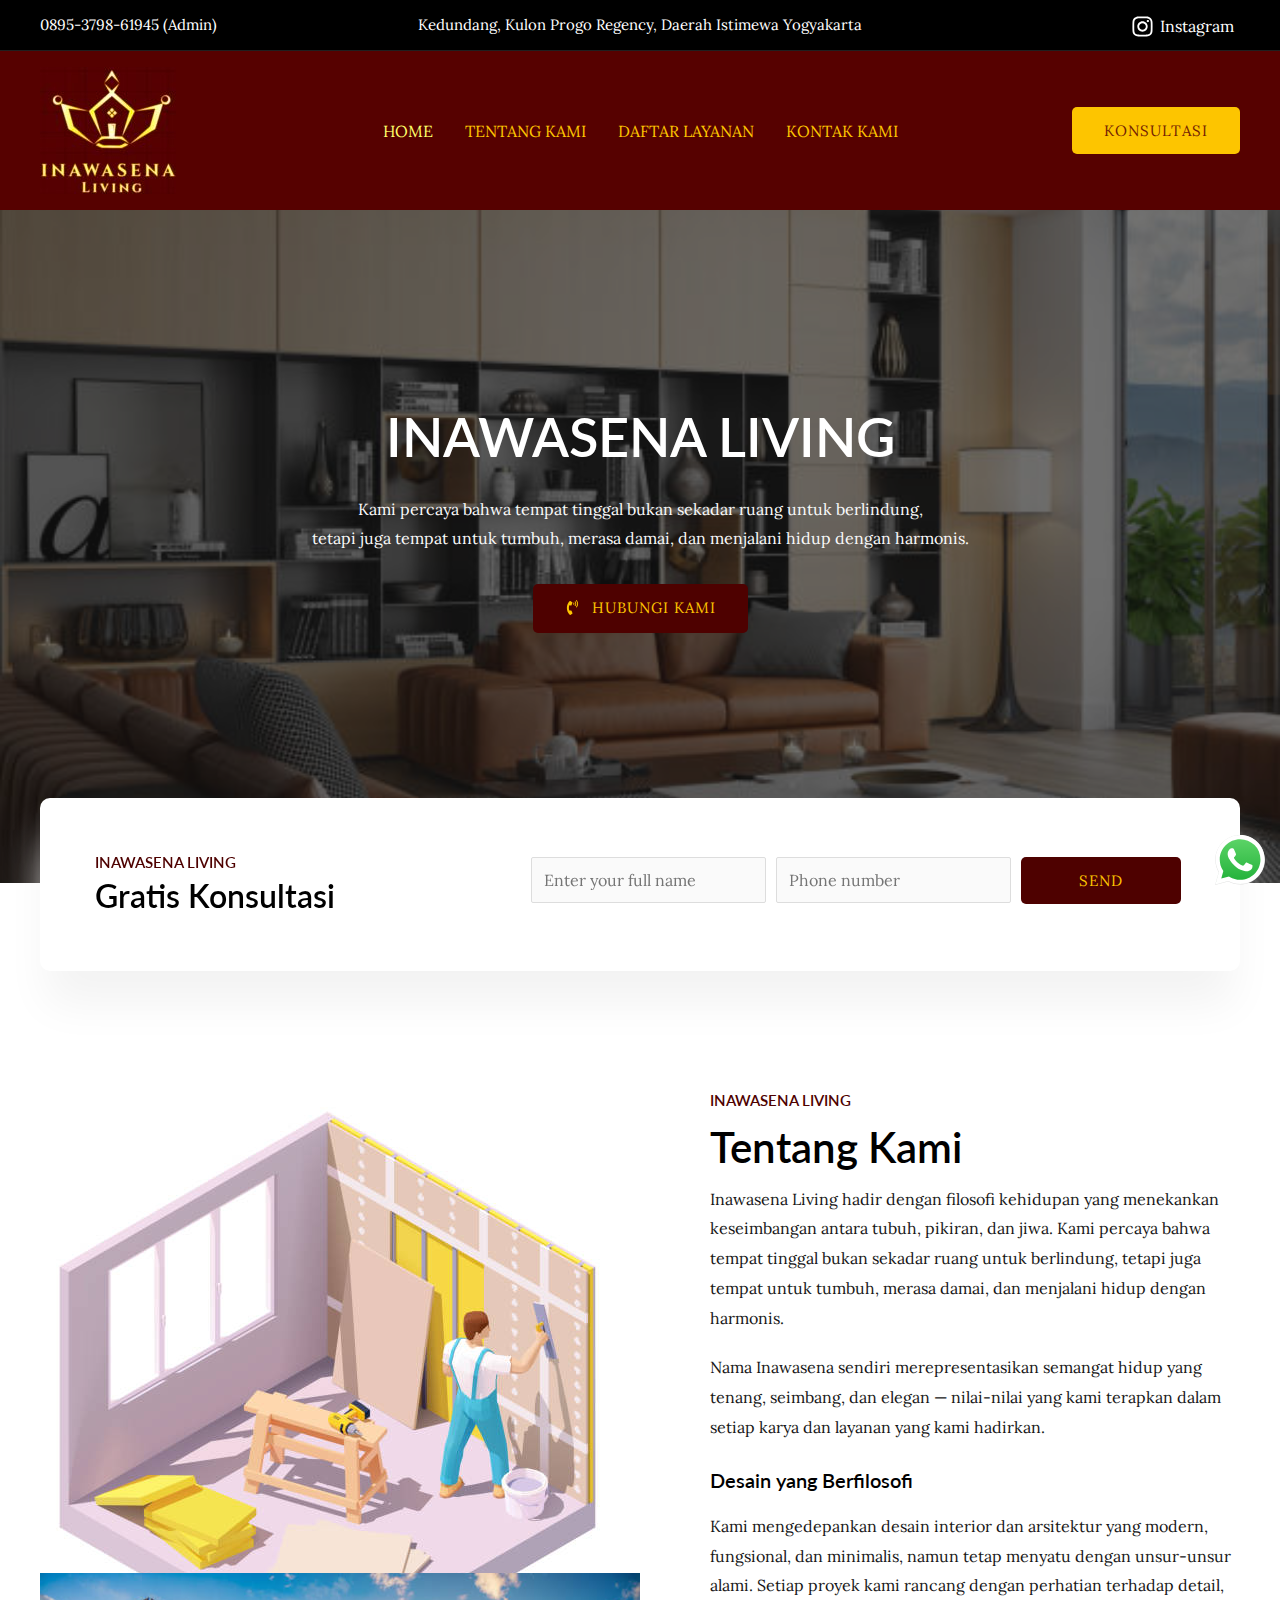
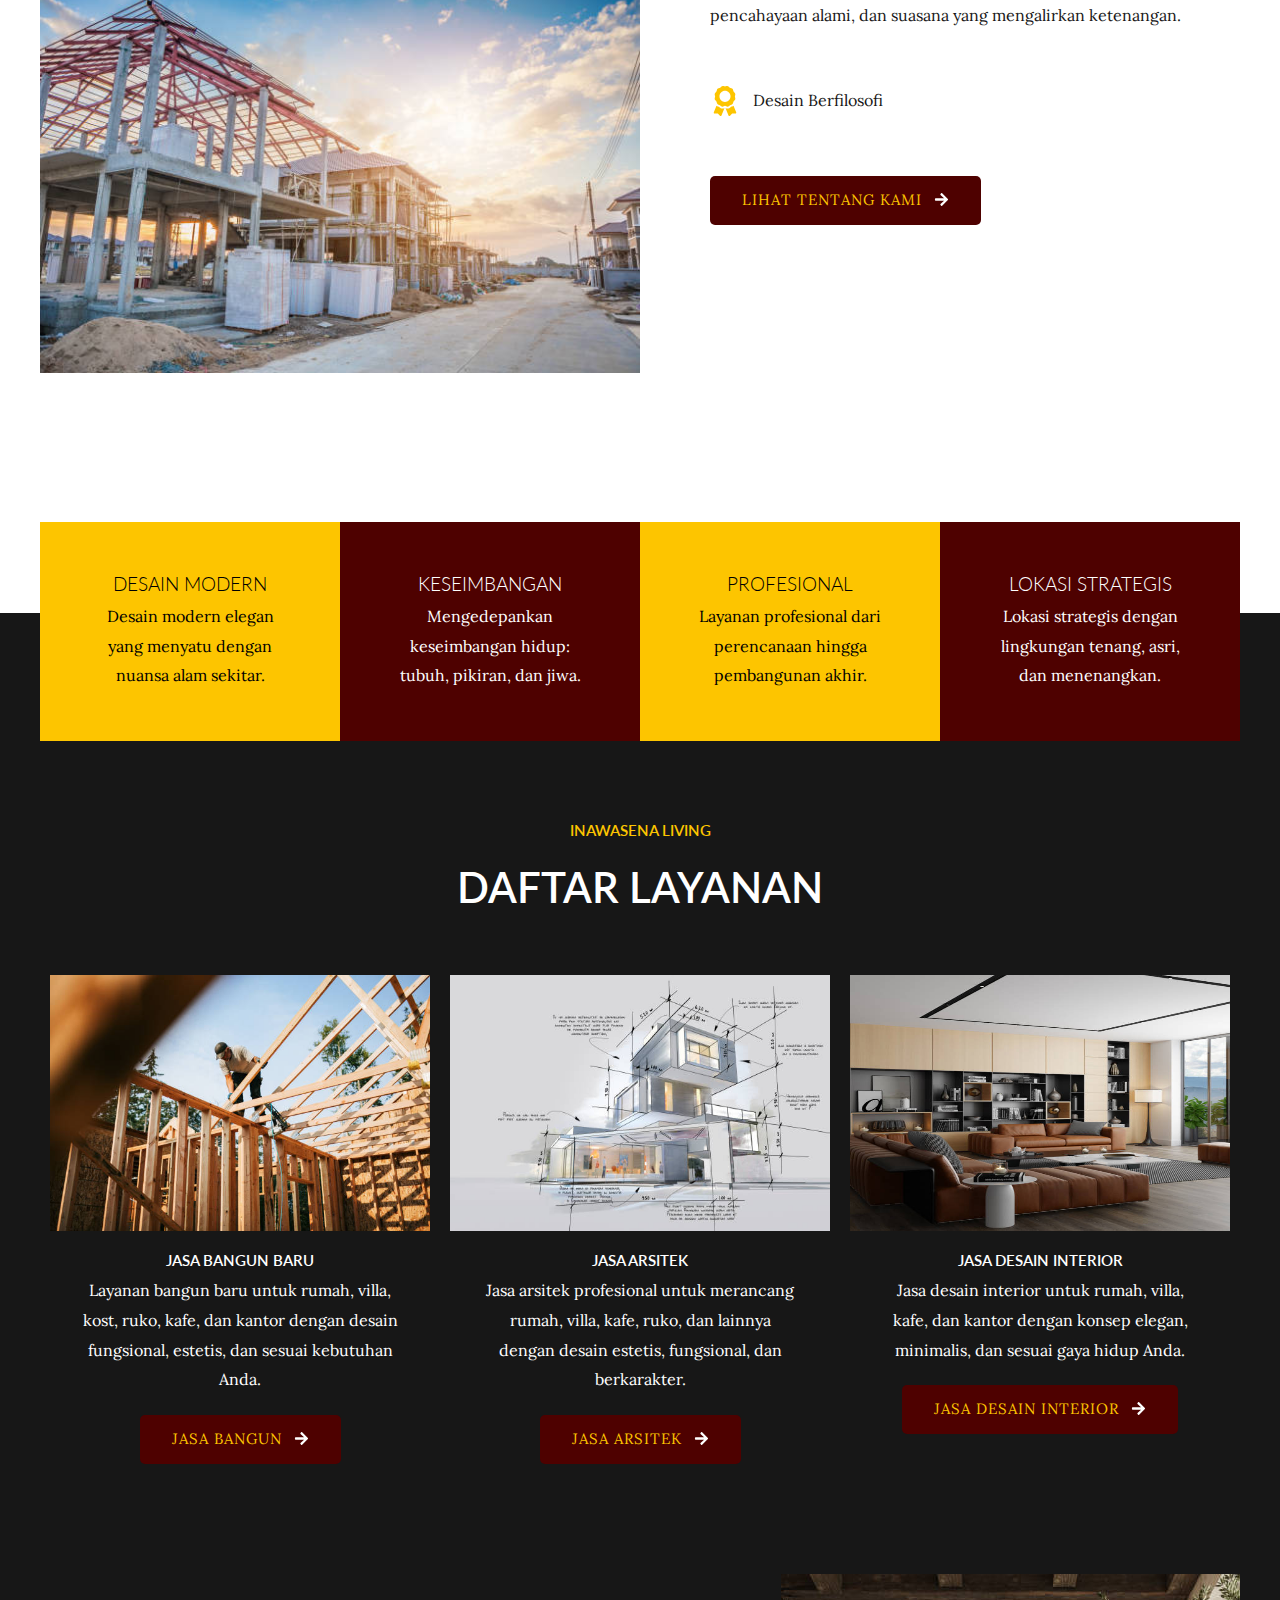
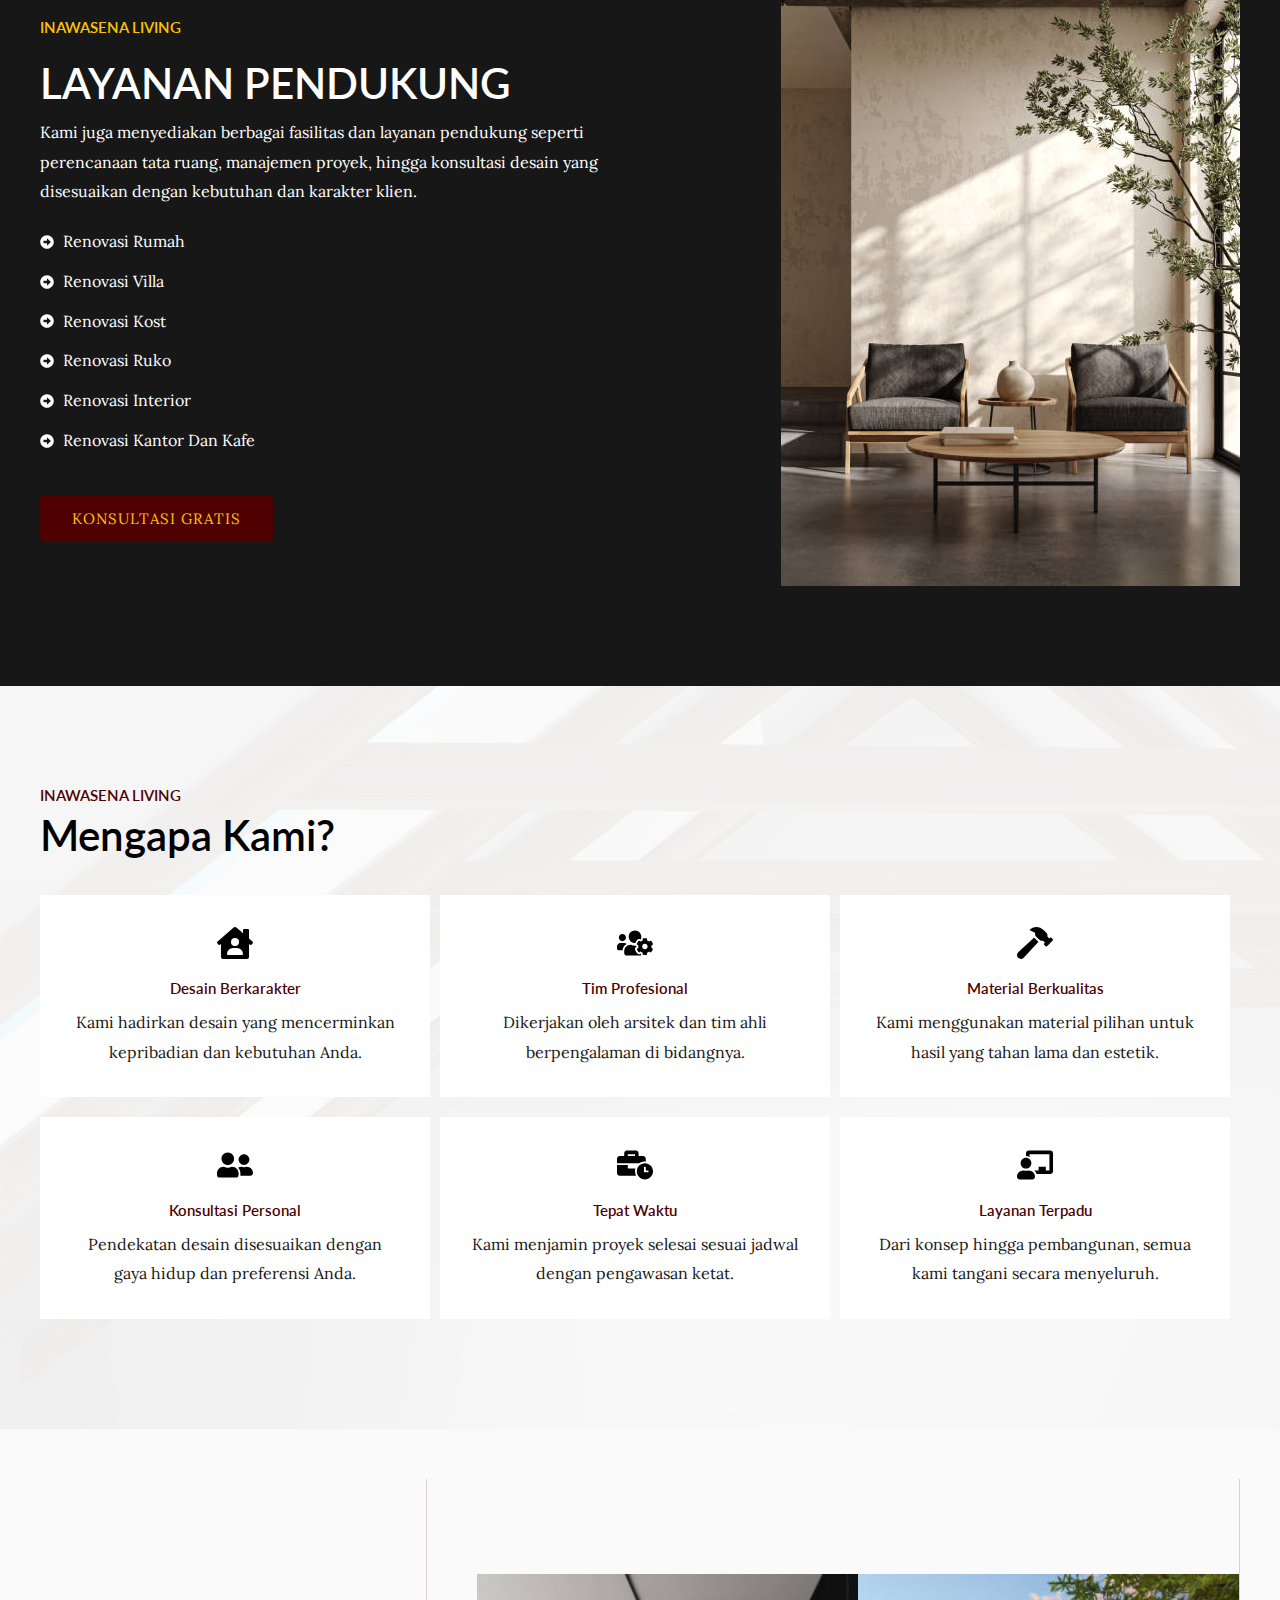
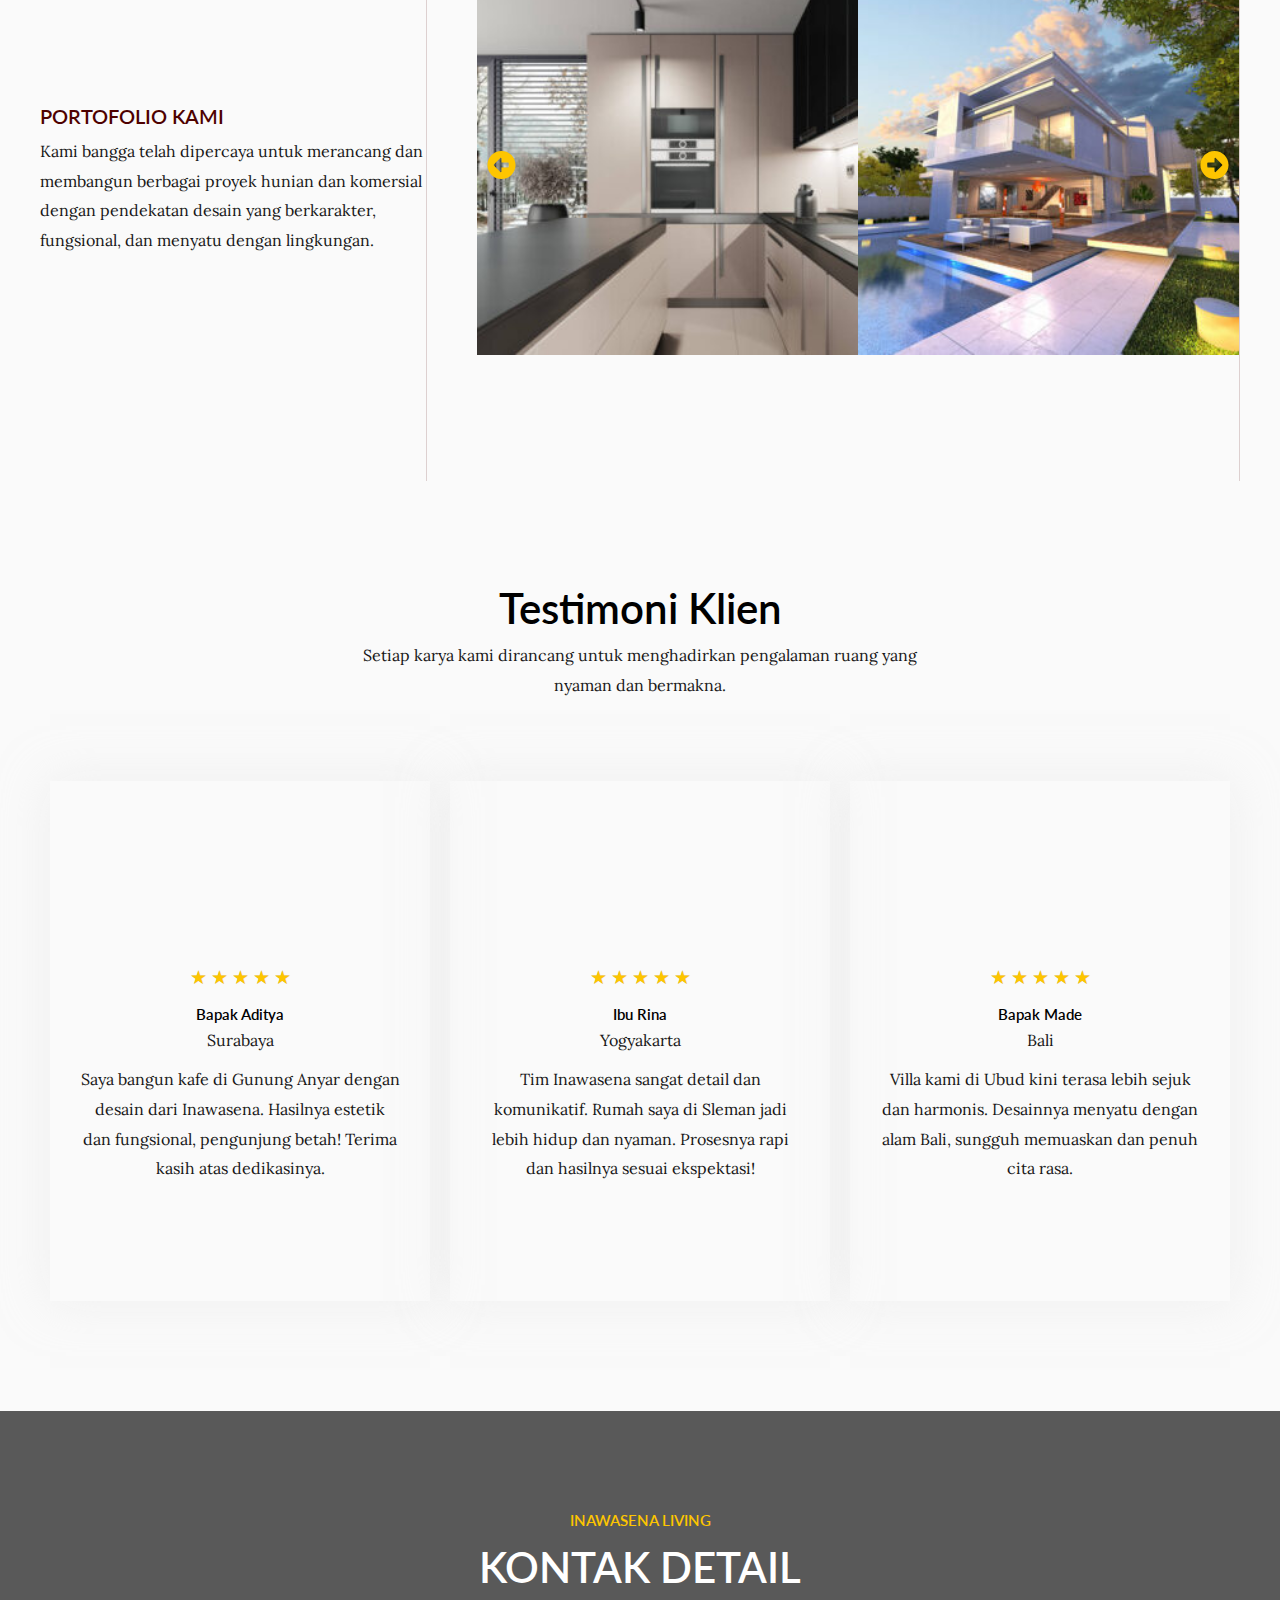
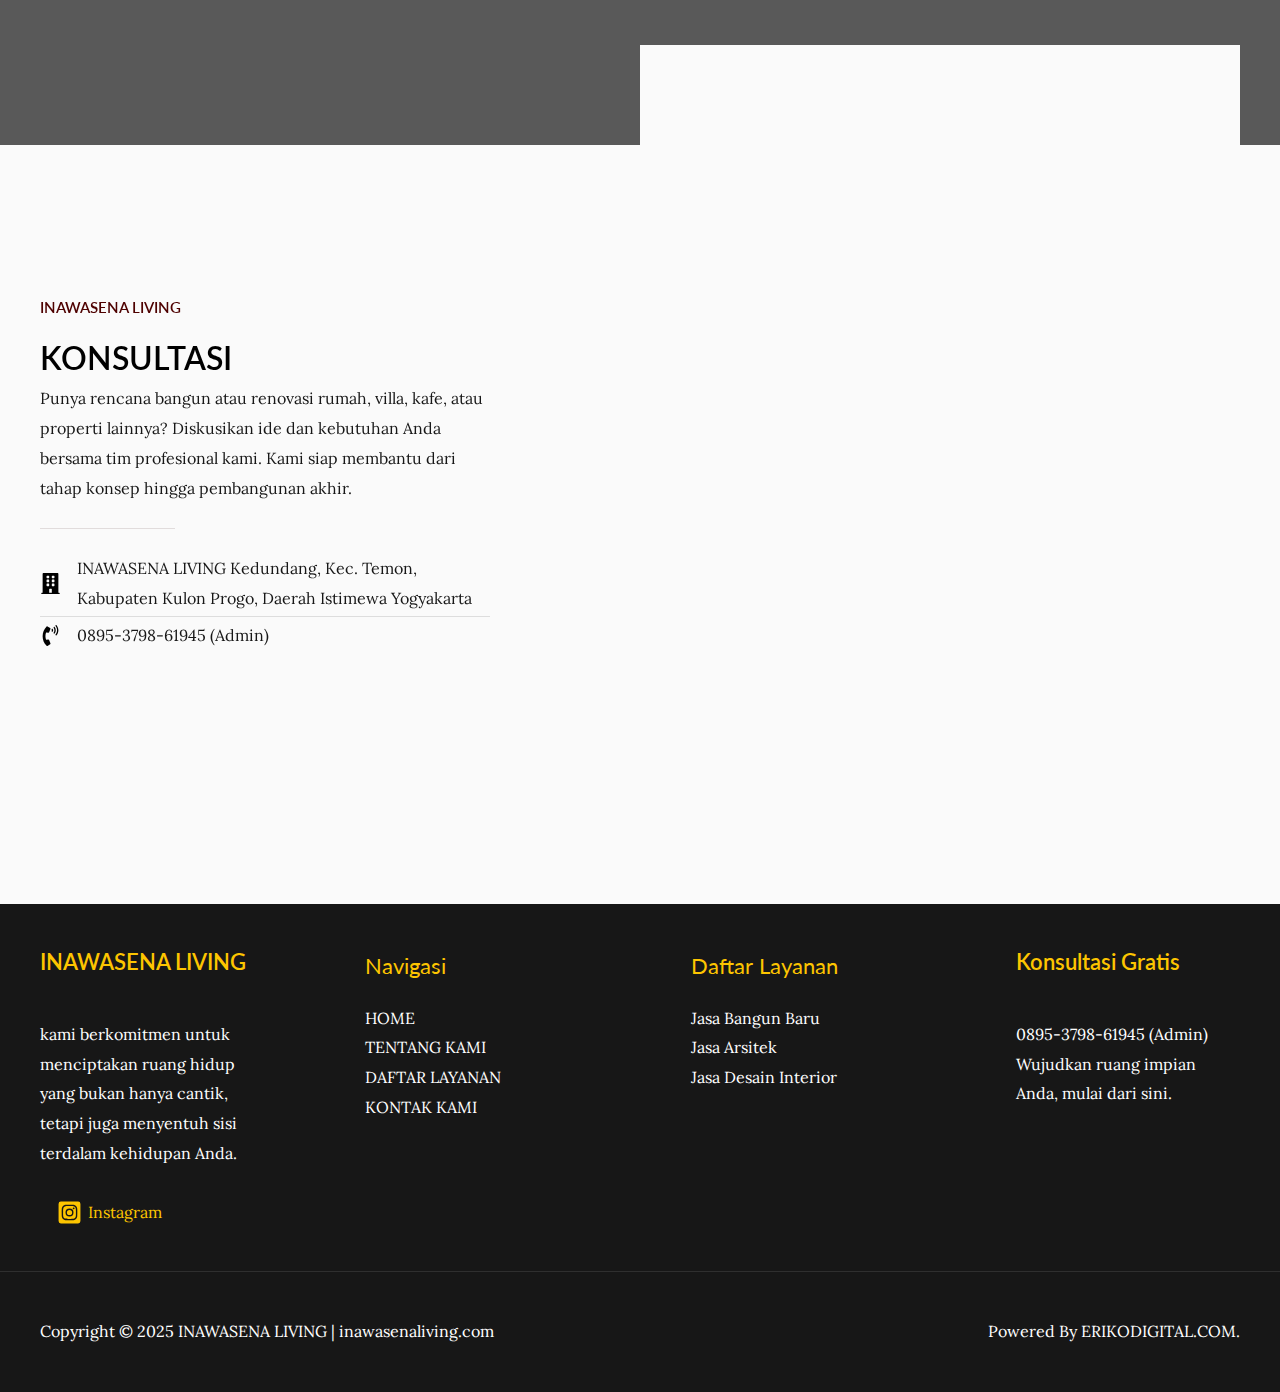
<file: index.html>
<!DOCTYPE html>
<html lang="en-US" prefix="og: https://ogp.me/ns#">
<head>
<meta charset="UTF-8">
<meta name="viewport" content="width=device-width, initial-scale=1">
	<link rel="profile" href="https://gmpg.org/xfn/11"> 
	    <meta http-equiv="x-dns-prefetch-control" content="on">
    <link rel="dns-prefetch" href="//ajax.googleapis.com">
    <link rel="dns-prefetch" href="//cdnjs.cloudflare.com">
    	<style>img:is([sizes="auto" i], [sizes^="auto," i]) { contain-intrinsic-size: 3000px 1500px }</style>
	
<!-- Search Engine Optimization by Rank Math - https://rankmath.com/ -->
<title>Jasa Desain dan Bangun #1 Di Indonesia | Inawasenaliving.com</title>
<meta name="description" content="Jasa desain &amp; bangun rumah, villa, ruko, kafe, dan kantor dengan desain estetis, fungsional, dan layanan profesional di seluruh Indonesia.">
<meta name="robots" content="follow, index, max-snippet:-1, max-video-preview:-1, max-image-preview:large">
<link rel="canonical" href="/">
<meta property="og:locale" content="en_US">
<meta property="og:type" content="website">
<meta property="og:title" content="Jasa Desain dan Bangun #1 Di Indonesia | Inawasenaliving.com">
<meta property="og:description" content="Jasa desain &amp; bangun rumah, villa, ruko, kafe, dan kantor dengan desain estetis, fungsional, dan layanan profesional di seluruh Indonesia.">
<meta property="og:url" content="/">
<meta property="og:site_name" content="inawasenaliving.com">
<meta property="og:updated_time" content="2025-04-08T12:03:19+00:00">
<meta property="og:image" content="/wp-content/uploads/2025/04/Screenshot_20250407-133923.jpg">
<meta property="og:image:secure_url" content="/wp-content/uploads/2025/04/Screenshot_20250407-133923.jpg">
<meta property="og:image:width" content="1077">
<meta property="og:image:height" content="1054">
<meta property="og:image:alt" content="Jasa">
<meta property="og:image:type" content="image/jpeg">
<meta property="article:published_time" content="2025-03-13T21:10:47+00:00">
<meta property="article:modified_time" content="2025-04-08T12:03:19+00:00">
<meta name="twitter:card" content="summary_large_image">
<meta name="twitter:title" content="Jasa Desain dan Bangun #1 Di Indonesia | Inawasenaliving.com">
<meta name="twitter:description" content="Jasa desain &amp; bangun rumah, villa, ruko, kafe, dan kantor dengan desain estetis, fungsional, dan layanan profesional di seluruh Indonesia.">
<meta name="twitter:image" content="/wp-content/uploads/2025/04/Screenshot_20250407-133923.jpg">
<script type="application/ld+json" class="rank-math-schema">{"@context":"https://schema.org","@graph":[{"@type":["HomeAndConstructionBusiness","Organization"],"@id":"/#organization","name":"inawasenaliving.com","url":"","logo":{"@type":"ImageObject","@id":"/#logo","url":"/wp-content/uploads/2025/04/cropped-Screenshot_20250407-133923.jpg","contentUrl":"/wp-content/uploads/2025/04/cropped-Screenshot_20250407-133923.jpg","caption":"inawasenaliving.com","inLanguage":"en-US","width":"884","height":"827"},"openingHours":["Monday,Tuesday,Wednesday,Thursday,Friday,Saturday,Sunday 09:00-17:00"],"image":{"@id":"/#logo"}},{"@type":"WebSite","@id":"/#website","url":"","name":"inawasenaliving.com","alternateName":"Inawasena Living","publisher":{"@id":"/#organization"},"inLanguage":"en-US","potentialAction":{"@type":"SearchAction","target":"/?s={search_term_string}","query-input":"required name=search_term_string"}},{"@type":"ImageObject","@id":"/wp-content/uploads/2025/04/inawsenaaaa.jpg","url":"/wp-content/uploads/2025/04/inawsenaaaa.jpg","width":"200","height":"200","inLanguage":"en-US"},{"@type":"WebPage","@id":"/#webpage","url":"/","name":"Jasa Desain dan Bangun #1 Di Indonesia | Inawasenaliving.com","datePublished":"2025-03-13T21:10:47+00:00","dateModified":"2025-04-08T12:03:19+00:00","about":{"@id":"/#organization"},"isPartOf":{"@id":"/#website"},"primaryImageOfPage":{"@id":"/wp-content/uploads/2025/04/inawsenaaaa.jpg"},"inLanguage":"en-US"},{"@type":"Person","@id":"/author/adminuser355528/","name":"adminuser355528","url":"/author/adminuser355528/","image":{"@type":"ImageObject","@id":"https://secure.gravatar.com/avatar/e6bf76ca558c8ad0288f648d0448c6e0?s=96&d=mm&r=g","url":"https://secure.gravatar.com/avatar/e6bf76ca558c8ad0288f648d0448c6e0?s=96&d=mm&r=g","caption":"adminuser355528","inLanguage":"en-US"},"sameAs":["https://oxygen6.oxygen-demo.qsandbox.org"],"worksFor":{"@id":"/#organization"}},{"@type":"Article","headline":"Jasa Desain dan Bangun #1 Di Indonesia | Inawasenaliving.com","keywords":"Jasa,Jasa Desain,Jasa Bangun,Jasa Desain dan Bangun #1 Di Indonesia,Inawasenaliving.com","datePublished":"2025-03-13T21:10:47+00:00","dateModified":"2025-04-08T12:03:19+00:00","author":{"@id":"/author/adminuser355528/","name":"adminuser355528"},"publisher":{"@id":"/#organization"},"description":"Jasa desain & bangun rumah, villa, ruko, kafe, dan kantor dengan desain estetis, fungsional, dan layanan profesional di seluruh Indonesia.","name":"Jasa Desain dan Bangun #1 Di Indonesia | Inawasenaliving.com","@id":"/#richSnippet","isPartOf":{"@id":"/#webpage"},"image":{"@id":"/wp-content/uploads/2025/04/inawsenaaaa.jpg"},"inLanguage":"en-US","mainEntityOfPage":{"@id":"/#webpage"}}]}</script>
<!-- /Rank Math WordPress SEO plugin -->

<link rel="dns-prefetch" href="//fonts.googleapis.com">
<link rel="alternate" type="application/rss+xml" title="Inawasena Living &raquo; Feed" href="/feed/">
<link rel="alternate" type="application/rss+xml" title="Inawasena Living &raquo; Comments Feed" href="/comments/feed/">
        <link rel="icon" href="data:,">
        <link rel="stylesheet" id="astra-theme-css-css" href="/wp-content/themes/astra/assets/css/minified/main.min.css?ver=4.9.0" media="all">
<style id="astra-theme-css-inline-css">:root{--ast-post-nav-space:0;--ast-container-default-xlg-padding:6.67em;--ast-container-default-lg-padding:5.67em;--ast-container-default-slg-padding:4.34em;--ast-container-default-md-padding:3.34em;--ast-container-default-sm-padding:6.67em;--ast-container-default-xs-padding:2.4em;--ast-container-default-xxs-padding:1.4em;--ast-code-block-background:#EEEEEE;--ast-comment-inputs-background:#FAFAFA;--ast-normal-container-width:1200px;--ast-narrow-container-width:750px;--ast-blog-title-font-weight:normal;--ast-blog-meta-weight:inherit;--ast-global-color-primary:var(--ast-global-color-5);--ast-global-color-secondary:var(--ast-global-color-4);--ast-global-color-alternate-background:var(--ast-global-color-7);--ast-global-color-subtle-background:var(--ast-global-color-6);--ast-bg-style-guide:#F8FAFC;--ast-shadow-style-guide:0px 0px 4px 0 #00000057;--ast-global-dark-bg-style:#fff;--ast-global-dark-lfs:#fbfbfb;--ast-widget-bg-color:#fafafa;--ast-wc-container-head-bg-color:#fbfbfb;--ast-title-layout-bg:#eeeeee;--ast-search-border-color:#e7e7e7;--ast-lifter-hover-bg:#e6e6e6;--ast-gallery-block-color:#000;--srfm-color-input-label:var(--ast-global-color-2);}html{font-size:100%;}a,.page-title{color:var(--ast-global-color-2);}a:hover,a:focus{color:var(--ast-global-color-1);}body,button,input,select,textarea,.ast-button,.ast-custom-button{font-family:'Lora',serif;font-weight:400;font-size:16px;font-size:1rem;}blockquote{color:var(--ast-global-color-3);}h1,.entry-content h1,h2,.entry-content h2,h3,.entry-content h3,h4,.entry-content h4,h5,.entry-content h5,h6,.entry-content h6,.site-title,.site-title a{font-family:'Lato',sans-serif;font-weight:600;line-height:1.2em;}.site-title{font-size:35px;font-size:2.1875rem;display:none;}header .custom-logo-link img{max-width:136px;width:136px;}.astra-logo-svg{width:136px;}.site-header .site-description{font-size:15px;font-size:0.9375rem;display:none;}.entry-title{font-size:26px;font-size:1.625rem;}.archive .ast-article-post .ast-article-inner,.blog .ast-article-post .ast-article-inner,.archive .ast-article-post .ast-article-inner:hover,.blog .ast-article-post .ast-article-inner:hover{overflow:hidden;}h1,.entry-content h1{font-size:54px;font-size:3.375rem;font-family:'Lato',sans-serif;line-height:1.4em;}h2,.entry-content h2{font-size:42px;font-size:2.625rem;font-family:'Lato',sans-serif;line-height:1.3em;}h3,.entry-content h3{font-size:32px;font-size:2rem;font-family:'Lato',sans-serif;line-height:1.3em;}h4,.entry-content h4{font-size:24px;font-size:1.5rem;line-height:1.2em;font-family:'Lato',sans-serif;}h5,.entry-content h5{font-size:20px;font-size:1.25rem;line-height:1.2em;font-family:'Lato',sans-serif;}h6,.entry-content h6{font-size:15px;font-size:0.9375rem;line-height:1.25em;font-family:'Lato',sans-serif;}::selection{background-color:var(--ast-global-color-0);color:#000000;}body,h1,.entry-title a,.entry-content h1,h2,.entry-content h2,h3,.entry-content h3,h4,.entry-content h4,h5,.entry-content h5,h6,.entry-content h6{color:var(--ast-global-color-3);}.tagcloud a:hover,.tagcloud a:focus,.tagcloud a.current-item{color:#ffffff;border-color:var(--ast-global-color-2);background-color:var(--ast-global-color-2);}input:focus,input[type="text"]:focus,input[type="email"]:focus,input[type="url"]:focus,input[type="password"]:focus,input[type="reset"]:focus,input[type="search"]:focus,textarea:focus{border-color:var(--ast-global-color-2);}input[type="radio"]:checked,input[type=reset],input[type="checkbox"]:checked,input[type="checkbox"]:hover:checked,input[type="checkbox"]:focus:checked,input[type=range]::-webkit-slider-thumb{border-color:var(--ast-global-color-2);background-color:var(--ast-global-color-2);box-shadow:none;}.site-footer a:hover + .post-count,.site-footer a:focus + .post-count{background:var(--ast-global-color-2);border-color:var(--ast-global-color-2);}.single .nav-links .nav-previous,.single .nav-links .nav-next{color:var(--ast-global-color-2);}.entry-meta,.entry-meta *{line-height:1.45;color:var(--ast-global-color-2);}.entry-meta a:not(.ast-button):hover,.entry-meta a:not(.ast-button):hover *,.entry-meta a:not(.ast-button):focus,.entry-meta a:not(.ast-button):focus *,.page-links > .page-link,.page-links .page-link:hover,.post-navigation a:hover{color:var(--ast-global-color-1);}#cat option,.secondary .calendar_wrap thead a,.secondary .calendar_wrap thead a:visited{color:var(--ast-global-color-2);}.secondary .calendar_wrap #today,.ast-progress-val span{background:var(--ast-global-color-2);}.secondary a:hover + .post-count,.secondary a:focus + .post-count{background:var(--ast-global-color-2);border-color:var(--ast-global-color-2);}.calendar_wrap #today > a{color:#ffffff;}.page-links .page-link,.single .post-navigation a{color:var(--ast-global-color-2);}.ast-search-menu-icon .search-form button.search-submit{padding:0 4px;}.ast-search-menu-icon form.search-form{padding-right:0;}.ast-search-menu-icon.slide-search input.search-field{width:0;}.ast-header-search .ast-search-menu-icon.ast-dropdown-active .search-form,.ast-header-search .ast-search-menu-icon.ast-dropdown-active .search-field:focus{transition:all 0.2s;}.search-form input.search-field:focus{outline:none;}.wp-block-latest-posts > li > a{color:var(--ast-global-color-2);}.widget-title,.widget .wp-block-heading{font-size:22px;font-size:1.375rem;color:var(--ast-global-color-3);}.ast-search-menu-icon.slide-search a:focus-visible:focus-visible,.astra-search-icon:focus-visible,#close:focus-visible,a:focus-visible,.ast-menu-toggle:focus-visible,.site .skip-link:focus-visible,.wp-block-loginout input:focus-visible,.wp-block-search.wp-block-search__button-inside .wp-block-search__inside-wrapper,.ast-header-navigation-arrow:focus-visible,.woocommerce .wc-proceed-to-checkout > .checkout-button:focus-visible,.woocommerce .woocommerce-MyAccount-navigation ul li a:focus-visible,.ast-orders-table__row .ast-orders-table__cell:focus-visible,.woocommerce .woocommerce-order-details .order-again > .button:focus-visible,.woocommerce .woocommerce-message a.button.wc-forward:focus-visible,.woocommerce #minus_qty:focus-visible,.woocommerce #plus_qty:focus-visible,a#ast-apply-coupon:focus-visible,.woocommerce .woocommerce-info a:focus-visible,.woocommerce .astra-shop-summary-wrap a:focus-visible,.woocommerce a.wc-forward:focus-visible,#ast-apply-coupon:focus-visible,.woocommerce-js .woocommerce-mini-cart-item a.remove:focus-visible,#close:focus-visible,.button.search-submit:focus-visible,#search_submit:focus,.normal-search:focus-visible,.ast-header-account-wrap:focus-visible,.woocommerce .ast-on-card-button.ast-quick-view-trigger:focus{outline-style:dotted;outline-color:inherit;outline-width:thin;}input:focus,input[type="text"]:focus,input[type="email"]:focus,input[type="url"]:focus,input[type="password"]:focus,input[type="reset"]:focus,input[type="search"]:focus,input[type="number"]:focus,textarea:focus,.wp-block-search__input:focus,[data-section="section-header-mobile-trigger"] .ast-button-wrap .ast-mobile-menu-trigger-minimal:focus,.ast-mobile-popup-drawer.active .menu-toggle-close:focus,.woocommerce-ordering select.orderby:focus,#ast-scroll-top:focus,#coupon_code:focus,.woocommerce-page #comment:focus,.woocommerce #reviews #respond input#submit:focus,.woocommerce a.add_to_cart_button:focus,.woocommerce .button.single_add_to_cart_button:focus,.woocommerce .woocommerce-cart-form button:focus,.woocommerce .woocommerce-cart-form__cart-item .quantity .qty:focus,.woocommerce .woocommerce-billing-fields .woocommerce-billing-fields__field-wrapper .woocommerce-input-wrapper > .input-text:focus,.woocommerce #order_comments:focus,.woocommerce #place_order:focus,.woocommerce .woocommerce-address-fields .woocommerce-address-fields__field-wrapper .woocommerce-input-wrapper > .input-text:focus,.woocommerce .woocommerce-MyAccount-content form button:focus,.woocommerce .woocommerce-MyAccount-content .woocommerce-EditAccountForm .woocommerce-form-row .woocommerce-Input.input-text:focus,.woocommerce .ast-woocommerce-container .woocommerce-pagination ul.page-numbers li a:focus,body #content .woocommerce form .form-row .select2-container--default .select2-selection--single:focus,#ast-coupon-code:focus,.woocommerce.woocommerce-js .quantity input[type=number]:focus,.woocommerce-js .woocommerce-mini-cart-item .quantity input[type=number]:focus,.woocommerce p#ast-coupon-trigger:focus{border-style:dotted;border-color:inherit;border-width:thin;}input{outline:none;}.ast-logo-title-inline .site-logo-img{padding-right:1em;}.site-logo-img img{ transition:all 0.2s linear;}body .ast-oembed-container *{position:absolute;top:0;width:100%;height:100%;left:0;}body .wp-block-embed-pocket-casts .ast-oembed-container *{position:unset;}.ast-single-post-featured-section + article {margin-top: 2em;}.site-content .ast-single-post-featured-section img {width: 100%;overflow: hidden;object-fit: cover;}.site > .ast-single-related-posts-container {margin-top: 0;}@media (min-width: 922px) {.ast-desktop .ast-container--narrow {max-width: var(--ast-narrow-container-width);margin: 0 auto;}}.ast-page-builder-template .hentry {margin: 0;}.ast-page-builder-template .site-content > .ast-container {max-width: 100%;padding: 0;}.ast-page-builder-template .site .site-content #primary {padding: 0;margin: 0;}.ast-page-builder-template .no-results {text-align: center;margin: 4em auto;}.ast-page-builder-template .ast-pagination {padding: 2em;}.ast-page-builder-template .entry-header.ast-no-title.ast-no-thumbnail {margin-top: 0;}.ast-page-builder-template .entry-header.ast-header-without-markup {margin-top: 0;margin-bottom: 0;}.ast-page-builder-template .entry-header.ast-no-title.ast-no-meta {margin-bottom: 0;}.ast-page-builder-template.single .post-navigation {padding-bottom: 2em;}.ast-page-builder-template.single-post .site-content > .ast-container {max-width: 100%;}.ast-page-builder-template .entry-header {margin-top: 4em;margin-left: auto;margin-right: auto;padding-left: 20px;padding-right: 20px;}.single.ast-page-builder-template .entry-header {padding-left: 20px;padding-right: 20px;}.ast-page-builder-template .ast-archive-description {margin: 4em auto 0;padding-left: 20px;padding-right: 20px;}.ast-page-builder-template.ast-no-sidebar .entry-content .alignwide {margin-left: 0;margin-right: 0;}@media (max-width:921.9px){#ast-desktop-header{display:none;}}@media (min-width:922px){#ast-mobile-header{display:none;}}.wp-block-buttons.aligncenter{justify-content:center;}@media (max-width:921px){.ast-theme-transparent-header #primary,.ast-theme-transparent-header #secondary{padding:0;}}@media (max-width:921px){.ast-plain-container.ast-no-sidebar #primary{padding:0;}}.ast-plain-container.ast-no-sidebar #primary{margin-top:0;margin-bottom:0;}.wp-block-button.is-style-outline .wp-block-button__link{border-color:var(--ast-global-color-1);border-top-width:2px;border-right-width:2px;border-bottom-width:2px;border-left-width:2px;}div.wp-block-button.is-style-outline > .wp-block-button__link:not(.has-text-color),div.wp-block-button.wp-block-button__link.is-style-outline:not(.has-text-color){color:var(--ast-global-color-1);}.wp-block-button.is-style-outline .wp-block-button__link:hover,.wp-block-buttons .wp-block-button.is-style-outline .wp-block-button__link:focus,.wp-block-buttons .wp-block-button.is-style-outline > .wp-block-button__link:not(.has-text-color):hover,.wp-block-buttons .wp-block-button.wp-block-button__link.is-style-outline:not(.has-text-color):hover{color:#ffffff;background-color:#731d04;border-color:#731d04;}.post-page-numbers.current .page-link,.ast-pagination .page-numbers.current{color:#000000;border-color:var(--ast-global-color-0);background-color:var(--ast-global-color-0);}.wp-block-buttons .wp-block-button.is-style-outline .wp-block-button__link.wp-element-button,.ast-outline-button,.wp-block-uagb-buttons-child .uagb-buttons-repeater.ast-outline-button{border-color:var(--ast-global-color-1);border-top-width:2px;border-right-width:2px;border-bottom-width:2px;border-left-width:2px;font-family:inherit;font-weight:normal;font-size:15px;font-size:0.9375rem;line-height:1em;border-top-left-radius:5px;border-top-right-radius:5px;border-bottom-right-radius:5px;border-bottom-left-radius:5px;}.wp-block-buttons .wp-block-button.is-style-outline > .wp-block-button__link:not(.has-text-color),.wp-block-buttons .wp-block-button.wp-block-button__link.is-style-outline:not(.has-text-color),.ast-outline-button{color:var(--ast-global-color-0);}.wp-block-button.is-style-outline .wp-block-button__link:hover,.wp-block-buttons .wp-block-button.is-style-outline .wp-block-button__link:focus,.wp-block-buttons .wp-block-button.is-style-outline > .wp-block-button__link:not(.has-text-color):hover,.wp-block-buttons .wp-block-button.wp-block-button__link.is-style-outline:not(.has-text-color):hover,.ast-outline-button:hover,.ast-outline-button:focus,.wp-block-uagb-buttons-child .uagb-buttons-repeater.ast-outline-button:hover,.wp-block-uagb-buttons-child .uagb-buttons-repeater.ast-outline-button:focus{color:#ffffff;background-color:var(--ast-global-color-1);border-color:#731d04;}.wp-block-button .wp-block-button__link.wp-element-button.is-style-outline:not(.has-background),.wp-block-button.is-style-outline>.wp-block-button__link.wp-element-button:not(.has-background),.ast-outline-button{background-color:var(--ast-global-color-1);}.entry-content[data-ast-blocks-layout] > figure{margin-bottom:1em;}@media (max-width:921px){.ast-separate-container #primary,.ast-separate-container #secondary{padding:1.5em 0;}#primary,#secondary{padding:1.5em 0;margin:0;}.ast-left-sidebar #content > .ast-container{display:flex;flex-direction:column-reverse;width:100%;}.ast-separate-container .ast-article-post,.ast-separate-container .ast-article-single{padding:1.5em 2.14em;}.ast-author-box img.avatar{margin:20px 0 0 0;}}@media (min-width:922px){.ast-separate-container.ast-right-sidebar #primary,.ast-separate-container.ast-left-sidebar #primary{border:0;}.search-no-results.ast-separate-container #primary{margin-bottom:4em;}}.elementor-button-wrapper .elementor-button{border-style:solid;text-decoration:none;border-top-width:0;border-right-width:0;border-left-width:0;border-bottom-width:0;}body .elementor-button.elementor-size-sm,body .elementor-button.elementor-size-xs,body .elementor-button.elementor-size-md,body .elementor-button.elementor-size-lg,body .elementor-button.elementor-size-xl,body .elementor-button{border-top-left-radius:5px;border-top-right-radius:5px;border-bottom-right-radius:5px;border-bottom-left-radius:5px;padding-top:16px;padding-right:32px;padding-bottom:16px;padding-left:32px;}.elementor-button-wrapper .elementor-button{border-color:var(--ast-global-color-1);background-color:var(--ast-global-color-1);}.elementor-button-wrapper .elementor-button:hover,.elementor-button-wrapper .elementor-button:focus{color:#ffffff;background-color:#731d04;border-color:#731d04;}.wp-block-button .wp-block-button__link ,.elementor-button-wrapper .elementor-button,.elementor-button-wrapper .elementor-button:visited{color:var(--ast-global-color-0);}.elementor-button-wrapper .elementor-button{font-weight:normal;font-size:15px;font-size:0.9375rem;line-height:1em;text-transform:uppercase;letter-spacing:1px;}body .elementor-button.elementor-size-sm,body .elementor-button.elementor-size-xs,body .elementor-button.elementor-size-md,body .elementor-button.elementor-size-lg,body .elementor-button.elementor-size-xl,body .elementor-button{font-size:15px;font-size:0.9375rem;}.wp-block-button .wp-block-button__link:hover,.wp-block-button .wp-block-button__link:focus{color:#ffffff;background-color:#731d04;border-color:#731d04;}.elementor-widget-heading h1.elementor-heading-title{line-height:1.4em;}.elementor-widget-heading h2.elementor-heading-title{line-height:1.3em;}.elementor-widget-heading h3.elementor-heading-title{line-height:1.3em;}.elementor-widget-heading h4.elementor-heading-title{line-height:1.2em;}.elementor-widget-heading h5.elementor-heading-title{line-height:1.2em;}.elementor-widget-heading h6.elementor-heading-title{line-height:1.25em;}.wp-block-button .wp-block-button__link,.wp-block-search .wp-block-search__button,body .wp-block-file .wp-block-file__button{border-color:var(--ast-global-color-1);background-color:var(--ast-global-color-1);color:var(--ast-global-color-0);font-family:inherit;font-weight:normal;line-height:1em;text-transform:uppercase;letter-spacing:1px;font-size:15px;font-size:0.9375rem;border-top-left-radius:5px;border-top-right-radius:5px;border-bottom-right-radius:5px;border-bottom-left-radius:5px;padding-top:16px;padding-right:32px;padding-bottom:16px;padding-left:32px;}.menu-toggle,button,.ast-button,.ast-custom-button,.button,input#submit,input[type="button"],input[type="submit"],input[type="reset"],form[CLASS*="wp-block-search__"].wp-block-search .wp-block-search__inside-wrapper .wp-block-search__button,body .wp-block-file .wp-block-file__button,.woocommerce-js a.button,.woocommerce button.button,.woocommerce .woocommerce-message a.button,.woocommerce #respond input#submit.alt,.woocommerce input.button.alt,.woocommerce input.button,.woocommerce input.button:disabled,.woocommerce input.button:disabled[disabled],.woocommerce input.button:disabled:hover,.woocommerce input.button:disabled[disabled]:hover,.woocommerce #respond input#submit,.woocommerce button.button.alt.disabled,.wc-block-grid__products .wc-block-grid__product .wp-block-button__link,.wc-block-grid__product-onsale,[CLASS*="wc-block"] button,.woocommerce-js .astra-cart-drawer .astra-cart-drawer-content .woocommerce-mini-cart__buttons .button:not(.checkout):not(.ast-continue-shopping),.woocommerce-js .astra-cart-drawer .astra-cart-drawer-content .woocommerce-mini-cart__buttons a.checkout,.woocommerce button.button.alt.disabled.wc-variation-selection-needed,[CLASS*="wc-block"] .wc-block-components-button{border-style:solid;border-top-width:0;border-right-width:0;border-left-width:0;border-bottom-width:0;color:var(--ast-global-color-0);border-color:var(--ast-global-color-1);background-color:var(--ast-global-color-1);padding-top:16px;padding-right:32px;padding-bottom:16px;padding-left:32px;font-family:inherit;font-weight:normal;font-size:15px;font-size:0.9375rem;line-height:1em;text-transform:uppercase;letter-spacing:1px;border-top-left-radius:5px;border-top-right-radius:5px;border-bottom-right-radius:5px;border-bottom-left-radius:5px;}button:focus,.menu-toggle:hover,button:hover,.ast-button:hover,.ast-custom-button:hover .button:hover,.ast-custom-button:hover ,input[type=reset]:hover,input[type=reset]:focus,input#submit:hover,input#submit:focus,input[type="button"]:hover,input[type="button"]:focus,input[type="submit"]:hover,input[type="submit"]:focus,form[CLASS*="wp-block-search__"].wp-block-search .wp-block-search__inside-wrapper .wp-block-search__button:hover,form[CLASS*="wp-block-search__"].wp-block-search .wp-block-search__inside-wrapper .wp-block-search__button:focus,body .wp-block-file .wp-block-file__button:hover,body .wp-block-file .wp-block-file__button:focus,.woocommerce-js a.button:hover,.woocommerce button.button:hover,.woocommerce .woocommerce-message a.button:hover,.woocommerce #respond input#submit:hover,.woocommerce #respond input#submit.alt:hover,.woocommerce input.button.alt:hover,.woocommerce input.button:hover,.woocommerce button.button.alt.disabled:hover,.wc-block-grid__products .wc-block-grid__product .wp-block-button__link:hover,[CLASS*="wc-block"] button:hover,.woocommerce-js .astra-cart-drawer .astra-cart-drawer-content .woocommerce-mini-cart__buttons .button:not(.checkout):not(.ast-continue-shopping):hover,.woocommerce-js .astra-cart-drawer .astra-cart-drawer-content .woocommerce-mini-cart__buttons a.checkout:hover,.woocommerce button.button.alt.disabled.wc-variation-selection-needed:hover,[CLASS*="wc-block"] .wc-block-components-button:hover,[CLASS*="wc-block"] .wc-block-components-button:focus{color:#ffffff;background-color:#731d04;border-color:#731d04;}@media (max-width:921px){.ast-mobile-header-stack .main-header-bar .ast-search-menu-icon{display:inline-block;}.ast-header-break-point.ast-header-custom-item-outside .ast-mobile-header-stack .main-header-bar .ast-search-icon{margin:0;}.ast-comment-avatar-wrap img{max-width:2.5em;}.ast-comment-meta{padding:0 1.8888em 1.3333em;}.ast-separate-container .ast-comment-list li.depth-1{padding:1.5em 2.14em;}.ast-separate-container .comment-respond{padding:2em 2.14em;}}@media (min-width:544px){.ast-container{max-width:100%;}}@media (max-width:544px){.ast-separate-container .ast-article-post,.ast-separate-container .ast-article-single,.ast-separate-container .comments-title,.ast-separate-container .ast-archive-description{padding:1.5em 1em;}.ast-separate-container #content .ast-container{padding-left:0.54em;padding-right:0.54em;}.ast-separate-container .ast-comment-list .bypostauthor{padding:.5em;}.ast-search-menu-icon.ast-dropdown-active .search-field{width:170px;}} #ast-mobile-header .ast-site-header-cart-li a{pointer-events:none;}body,.ast-separate-container{background-color:var(--ast-global-color-4);background-image:none;}@media (max-width:921px){.widget-title{font-size:22px;font-size:1.375rem;}body,button,input,select,textarea,.ast-button,.ast-custom-button{font-size:16px;font-size:1rem;}#secondary,#secondary button,#secondary input,#secondary select,#secondary textarea{font-size:16px;font-size:1rem;}.site-title{display:none;}.site-header .site-description{display:none;}h1,.entry-content h1{font-size:45px;}h2,.entry-content h2{font-size:32px;}h3,.entry-content h3{font-size:28px;}h4,.entry-content h4{font-size:22px;font-size:1.375rem;}h5,.entry-content h5{font-size:18px;font-size:1.125rem;}h6,.entry-content h6{font-size:15px;font-size:0.9375rem;}}@media (max-width:544px){.widget-title{font-size:22px;font-size:1.375rem;}body,button,input,select,textarea,.ast-button,.ast-custom-button{font-size:16px;font-size:1rem;}#secondary,#secondary button,#secondary input,#secondary select,#secondary textarea{font-size:16px;font-size:1rem;}.site-title{display:none;}.site-header .site-description{display:none;}h1,.entry-content h1{font-size:32px;}h2,.entry-content h2{font-size:28px;}h3,.entry-content h3{font-size:22px;}h4,.entry-content h4{font-size:20px;font-size:1.25rem;}h5,.entry-content h5{font-size:17px;font-size:1.0625rem;}h6,.entry-content h6{font-size:15px;font-size:0.9375rem;}}@media (max-width:544px){html{font-size:100%;}}@media (min-width:922px){.ast-container{max-width:1240px;}}@media (min-width:922px){.site-content .ast-container{display:flex;}}@media (max-width:921px){.site-content .ast-container{flex-direction:column;}}@media (min-width:922px){.main-header-menu .sub-menu .menu-item.ast-left-align-sub-menu:hover > .sub-menu,.main-header-menu .sub-menu .menu-item.ast-left-align-sub-menu.focus > .sub-menu{margin-left:-0px;}}.ast-theme-transparent-header [CLASS*="ast-header-html-"] .ast-builder-html-element{color:#ffffff;}.ast-theme-transparent-header .ast-header-social-wrap .ast-social-color-type-custom .ast-builder-social-element svg{fill:#ffffff;}.ast-theme-transparent-header .ast-header-social-wrap .ast-social-color-type-custom .ast-builder-social-element:hover svg{fill:var(--ast-global-color-1);}.ast-theme-transparent-header .ast-header-social-wrap .ast-social-color-type-custom .ast-builder-social-element .social-item-label{color:#ffffff;}.ast-theme-transparent-header .ast-header-social-wrap .ast-social-color-type-custom .ast-builder-social-element:hover .social-item-label{color:var(--ast-global-color-1);}.ast-theme-transparent-header [CLASS*="ast-header-button-"] .ast-custom-button{color:#731d04;background:var(--ast-global-color-0);}.ast-theme-transparent-header [CLASS*="ast-header-button-"] .ast-custom-button:hover{color:#ffffff;background:var(--ast-global-color-2);}.ast-theme-transparent-header [data-section="section-header-mobile-trigger"] .ast-button-wrap .ast-mobile-menu-trigger-fill,.ast-theme-transparent-header [data-section="section-header-mobile-trigger"] .ast-button-wrap .ast-mobile-menu-trigger-minimal{border:none;}.site .comments-area{padding-bottom:3em;}.footer-widget-area[data-section^="section-fb-html-"] .ast-builder-html-element{text-align:center;}.wp-block-file {display: flex;align-items: center;flex-wrap: wrap;justify-content: space-between;}.wp-block-pullquote {border: none;}.wp-block-pullquote blockquote::before {content: "\201D";font-family: "Helvetica",sans-serif;display: flex;transform: rotate( 180deg );font-size: 6rem;font-style: normal;line-height: 1;font-weight: bold;align-items: center;justify-content: center;}.has-text-align-right > blockquote::before {justify-content: flex-start;}.has-text-align-left > blockquote::before {justify-content: flex-end;}figure.wp-block-pullquote.is-style-solid-color blockquote {max-width: 100%;text-align: inherit;}:root {--wp--custom--ast-default-block-top-padding: 3em;--wp--custom--ast-default-block-right-padding: 3em;--wp--custom--ast-default-block-bottom-padding: 3em;--wp--custom--ast-default-block-left-padding: 3em;--wp--custom--ast-container-width: 1200px;--wp--custom--ast-content-width-size: 1200px;--wp--custom--ast-wide-width-size: calc(1200px + var(--wp--custom--ast-default-block-left-padding) + var(--wp--custom--ast-default-block-right-padding));}.ast-narrow-container {--wp--custom--ast-content-width-size: 750px;--wp--custom--ast-wide-width-size: 750px;}@media(max-width: 921px) {:root {--wp--custom--ast-default-block-top-padding: 3em;--wp--custom--ast-default-block-right-padding: 2em;--wp--custom--ast-default-block-bottom-padding: 3em;--wp--custom--ast-default-block-left-padding: 2em;}}@media(max-width: 544px) {:root {--wp--custom--ast-default-block-top-padding: 3em;--wp--custom--ast-default-block-right-padding: 1.5em;--wp--custom--ast-default-block-bottom-padding: 3em;--wp--custom--ast-default-block-left-padding: 1.5em;}}.entry-content > .wp-block-group,.entry-content > .wp-block-cover,.entry-content > .wp-block-columns {padding-top: var(--wp--custom--ast-default-block-top-padding);padding-right: var(--wp--custom--ast-default-block-right-padding);padding-bottom: var(--wp--custom--ast-default-block-bottom-padding);padding-left: var(--wp--custom--ast-default-block-left-padding);}.ast-plain-container.ast-no-sidebar .entry-content > .alignfull,.ast-page-builder-template .ast-no-sidebar .entry-content > .alignfull {margin-left: calc( -50vw + 50%);margin-right: calc( -50vw + 50%);max-width: 100vw;width: 100vw;}.ast-plain-container.ast-no-sidebar .entry-content .alignfull .alignfull,.ast-page-builder-template.ast-no-sidebar .entry-content .alignfull .alignfull,.ast-plain-container.ast-no-sidebar .entry-content .alignfull .alignwide,.ast-page-builder-template.ast-no-sidebar .entry-content .alignfull .alignwide,.ast-plain-container.ast-no-sidebar .entry-content .alignwide .alignfull,.ast-page-builder-template.ast-no-sidebar .entry-content .alignwide .alignfull,.ast-plain-container.ast-no-sidebar .entry-content .alignwide .alignwide,.ast-page-builder-template.ast-no-sidebar .entry-content .alignwide .alignwide,.ast-plain-container.ast-no-sidebar .entry-content .wp-block-column .alignfull,.ast-page-builder-template.ast-no-sidebar .entry-content .wp-block-column .alignfull,.ast-plain-container.ast-no-sidebar .entry-content .wp-block-column .alignwide,.ast-page-builder-template.ast-no-sidebar .entry-content .wp-block-column .alignwide {margin-left: auto;margin-right: auto;width: 100%;}[data-ast-blocks-layout] .wp-block-separator:not(.is-style-dots) {height: 0;}[data-ast-blocks-layout] .wp-block-separator {margin: 20px auto;}[data-ast-blocks-layout] .wp-block-separator:not(.is-style-wide):not(.is-style-dots) {max-width: 100px;}[data-ast-blocks-layout] .wp-block-separator.has-background {padding: 0;}.entry-content[data-ast-blocks-layout] > * {max-width: var(--wp--custom--ast-content-width-size);margin-left: auto;margin-right: auto;}.entry-content[data-ast-blocks-layout] > .alignwide {max-width: var(--wp--custom--ast-wide-width-size);}.entry-content[data-ast-blocks-layout] .alignfull {max-width: none;}.entry-content .wp-block-columns {margin-bottom: 0;}blockquote {margin: 1.5em;border-color: rgba(0,0,0,0.05);}.wp-block-quote:not(.has-text-align-right):not(.has-text-align-center) {border-left: 5px solid rgba(0,0,0,0.05);}.has-text-align-right > blockquote,blockquote.has-text-align-right {border-right: 5px solid rgba(0,0,0,0.05);}.has-text-align-left > blockquote,blockquote.has-text-align-left {border-left: 5px solid rgba(0,0,0,0.05);}.wp-block-site-tagline,.wp-block-latest-posts .read-more {margin-top: 15px;}.wp-block-loginout p label {display: block;}.wp-block-loginout p:not(.login-remember):not(.login-submit) input {width: 100%;}.wp-block-loginout input:focus {border-color: transparent;}.wp-block-loginout input:focus {outline: thin dotted;}.entry-content .wp-block-media-text .wp-block-media-text__content {padding: 0 0 0 8%;}.entry-content .wp-block-media-text.has-media-on-the-right .wp-block-media-text__content {padding: 0 8% 0 0;}.entry-content .wp-block-media-text.has-background .wp-block-media-text__content {padding: 8%;}.entry-content .wp-block-cover:not([class*="background-color"]):not(.has-text-color.has-link-color) .wp-block-cover__inner-container,.entry-content .wp-block-cover:not([class*="background-color"]) .wp-block-cover-image-text,.entry-content .wp-block-cover:not([class*="background-color"]) .wp-block-cover-text,.entry-content .wp-block-cover-image:not([class*="background-color"]) .wp-block-cover__inner-container,.entry-content .wp-block-cover-image:not([class*="background-color"]) .wp-block-cover-image-text,.entry-content .wp-block-cover-image:not([class*="background-color"]) .wp-block-cover-text {color: var(--ast-global-color-primary,var(--ast-global-color-5));}.wp-block-loginout .login-remember input {width: 1.1rem;height: 1.1rem;margin: 0 5px 4px 0;vertical-align: middle;}.wp-block-latest-posts > li > *:first-child,.wp-block-latest-posts:not(.is-grid) > li:first-child {margin-top: 0;}.entry-content > .wp-block-buttons,.entry-content > .wp-block-uagb-buttons {margin-bottom: 1.5em;}.wp-block-search__inside-wrapper .wp-block-search__input {padding: 0 10px;color: var(--ast-global-color-3);background: var(--ast-global-color-primary,var(--ast-global-color-5));border-color: var(--ast-border-color);}.wp-block-latest-posts .read-more {margin-bottom: 1.5em;}.wp-block-search__no-button .wp-block-search__inside-wrapper .wp-block-search__input {padding-top: 5px;padding-bottom: 5px;}.wp-block-latest-posts .wp-block-latest-posts__post-date,.wp-block-latest-posts .wp-block-latest-posts__post-author {font-size: 1rem;}.wp-block-latest-posts > li > *,.wp-block-latest-posts:not(.is-grid) > li {margin-top: 12px;margin-bottom: 12px;}.ast-page-builder-template .entry-content[data-ast-blocks-layout] > *,.ast-page-builder-template .entry-content[data-ast-blocks-layout] > .alignfull:not(.wp-block-group):not(.uagb-is-root-container) > * {max-width: none;}.ast-page-builder-template .entry-content[data-ast-blocks-layout] > .alignwide:not(.uagb-is-root-container) > * {max-width: var(--wp--custom--ast-wide-width-size);}.ast-page-builder-template .entry-content[data-ast-blocks-layout] > .inherit-container-width > *,.ast-page-builder-template .entry-content[data-ast-blocks-layout] > *:not(.wp-block-group):not(.uagb-is-root-container) > *,.entry-content[data-ast-blocks-layout] > .wp-block-cover .wp-block-cover__inner-container {max-width: var(--wp--custom--ast-content-width-size) ;margin-left: auto;margin-right: auto;}.entry-content[data-ast-blocks-layout] .wp-block-cover:not(.alignleft):not(.alignright) {width: auto;}@media(max-width: 1200px) {.ast-separate-container .entry-content > .alignfull,.ast-separate-container .entry-content[data-ast-blocks-layout] > .alignwide,.ast-plain-container .entry-content[data-ast-blocks-layout] > .alignwide,.ast-plain-container .entry-content .alignfull {margin-left: calc(-1 * min(var(--ast-container-default-xlg-padding),20px)) ;margin-right: calc(-1 * min(var(--ast-container-default-xlg-padding),20px));}}@media(min-width: 1201px) {.ast-separate-container .entry-content > .alignfull {margin-left: calc(-1 * var(--ast-container-default-xlg-padding) );margin-right: calc(-1 * var(--ast-container-default-xlg-padding) );}.ast-separate-container .entry-content[data-ast-blocks-layout] > .alignwide,.ast-plain-container .entry-content[data-ast-blocks-layout] > .alignwide {margin-left: calc(-1 * var(--wp--custom--ast-default-block-left-padding) );margin-right: calc(-1 * var(--wp--custom--ast-default-block-right-padding) );}}@media(min-width: 921px) {.ast-separate-container .entry-content .wp-block-group.alignwide:not(.inherit-container-width) > :where(:not(.alignleft):not(.alignright)),.ast-plain-container .entry-content .wp-block-group.alignwide:not(.inherit-container-width) > :where(:not(.alignleft):not(.alignright)) {max-width: calc( var(--wp--custom--ast-content-width-size) + 80px );}.ast-plain-container.ast-right-sidebar .entry-content[data-ast-blocks-layout] .alignfull,.ast-plain-container.ast-left-sidebar .entry-content[data-ast-blocks-layout] .alignfull {margin-left: -60px;margin-right: -60px;}}@media(min-width: 544px) {.entry-content > .alignleft {margin-right: 20px;}.entry-content > .alignright {margin-left: 20px;}}@media (max-width:544px){.wp-block-columns .wp-block-column:not(:last-child){margin-bottom:20px;}.wp-block-latest-posts{margin:0;}}@media( max-width: 600px ) {.entry-content .wp-block-media-text .wp-block-media-text__content,.entry-content .wp-block-media-text.has-media-on-the-right .wp-block-media-text__content {padding: 8% 0 0;}.entry-content .wp-block-media-text.has-background .wp-block-media-text__content {padding: 8%;}}.ast-page-builder-template .entry-header {padding-left: 0;}.ast-narrow-container .site-content .wp-block-uagb-image--align-full .wp-block-uagb-image__figure {max-width: 100%;margin-left: auto;margin-right: auto;}:root .has-ast-global-color-0-color{color:var(--ast-global-color-0);}:root .has-ast-global-color-0-background-color{background-color:var(--ast-global-color-0);}:root .wp-block-button .has-ast-global-color-0-color{color:var(--ast-global-color-0);}:root .wp-block-button .has-ast-global-color-0-background-color{background-color:var(--ast-global-color-0);}:root .has-ast-global-color-1-color{color:var(--ast-global-color-1);}:root .has-ast-global-color-1-background-color{background-color:var(--ast-global-color-1);}:root .wp-block-button .has-ast-global-color-1-color{color:var(--ast-global-color-1);}:root .wp-block-button .has-ast-global-color-1-background-color{background-color:var(--ast-global-color-1);}:root .has-ast-global-color-2-color{color:var(--ast-global-color-2);}:root .has-ast-global-color-2-background-color{background-color:var(--ast-global-color-2);}:root .wp-block-button .has-ast-global-color-2-color{color:var(--ast-global-color-2);}:root .wp-block-button .has-ast-global-color-2-background-color{background-color:var(--ast-global-color-2);}:root .has-ast-global-color-3-color{color:var(--ast-global-color-3);}:root .has-ast-global-color-3-background-color{background-color:var(--ast-global-color-3);}:root .wp-block-button .has-ast-global-color-3-color{color:var(--ast-global-color-3);}:root .wp-block-button .has-ast-global-color-3-background-color{background-color:var(--ast-global-color-3);}:root .has-ast-global-color-4-color{color:var(--ast-global-color-4);}:root .has-ast-global-color-4-background-color{background-color:var(--ast-global-color-4);}:root .wp-block-button .has-ast-global-color-4-color{color:var(--ast-global-color-4);}:root .wp-block-button .has-ast-global-color-4-background-color{background-color:var(--ast-global-color-4);}:root .has-ast-global-color-5-color{color:var(--ast-global-color-5);}:root .has-ast-global-color-5-background-color{background-color:var(--ast-global-color-5);}:root .wp-block-button .has-ast-global-color-5-color{color:var(--ast-global-color-5);}:root .wp-block-button .has-ast-global-color-5-background-color{background-color:var(--ast-global-color-5);}:root .has-ast-global-color-6-color{color:var(--ast-global-color-6);}:root .has-ast-global-color-6-background-color{background-color:var(--ast-global-color-6);}:root .wp-block-button .has-ast-global-color-6-color{color:var(--ast-global-color-6);}:root .wp-block-button .has-ast-global-color-6-background-color{background-color:var(--ast-global-color-6);}:root .has-ast-global-color-7-color{color:var(--ast-global-color-7);}:root .has-ast-global-color-7-background-color{background-color:var(--ast-global-color-7);}:root .wp-block-button .has-ast-global-color-7-color{color:var(--ast-global-color-7);}:root .wp-block-button .has-ast-global-color-7-background-color{background-color:var(--ast-global-color-7);}:root .has-ast-global-color-8-color{color:var(--ast-global-color-8);}:root .has-ast-global-color-8-background-color{background-color:var(--ast-global-color-8);}:root .wp-block-button .has-ast-global-color-8-color{color:var(--ast-global-color-8);}:root .wp-block-button .has-ast-global-color-8-background-color{background-color:var(--ast-global-color-8);}:root{--ast-global-color-0:#fdc500;--ast-global-color-1:#4e0100;--ast-global-color-2:#000000;--ast-global-color-3:#171717;--ast-global-color-4:#fafafa;--ast-global-color-5:#FFFFFF;--ast-global-color-6:#F2F5F7;--ast-global-color-7:#171717;--ast-global-color-8:#000000;}:root {--ast-border-color : #dddddd;}.ast-single-entry-banner {-js-display: flex;display: flex;flex-direction: column;justify-content: center;text-align: center;position: relative;background: var(--ast-title-layout-bg);}.ast-single-entry-banner[data-banner-layout="layout-1"] {max-width: 1200px;background: inherit;padding: 20px 0;}.ast-single-entry-banner[data-banner-width-type="custom"] {margin: 0 auto;width: 100%;}.ast-single-entry-banner + .site-content .entry-header {margin-bottom: 0;}.site .ast-author-avatar {--ast-author-avatar-size: ;}a.ast-underline-text {text-decoration: underline;}.ast-container > .ast-terms-link {position: relative;display: block;}a.ast-button.ast-badge-tax {padding: 4px 8px;border-radius: 3px;font-size: inherit;}header.entry-header > *:not(:last-child){margin-bottom:10px;}.ast-archive-entry-banner {-js-display: flex;display: flex;flex-direction: column;justify-content: center;text-align: center;position: relative;background: var(--ast-title-layout-bg);}.ast-archive-entry-banner[data-banner-width-type="custom"] {margin: 0 auto;width: 100%;}.ast-archive-entry-banner[data-banner-layout="layout-1"] {background: inherit;padding: 20px 0;text-align: left;}body.archive .ast-archive-description{max-width:1200px;width:100%;text-align:left;padding-top:3em;padding-right:3em;padding-bottom:3em;padding-left:3em;}body.archive .ast-archive-description .ast-archive-title,body.archive .ast-archive-description .ast-archive-title *{font-size:40px;font-size:2.5rem;}body.archive .ast-archive-description > *:not(:last-child){margin-bottom:10px;}@media (max-width:921px){body.archive .ast-archive-description{text-align:left;}}@media (max-width:544px){body.archive .ast-archive-description{text-align:left;}}.ast-theme-transparent-header #masthead .site-logo-img .transparent-custom-logo .astra-logo-svg{width:150px;}.ast-theme-transparent-header #masthead .site-logo-img .transparent-custom-logo img{ max-width:150px; width:150px;}@media (max-width:921px){.ast-theme-transparent-header #masthead .site-logo-img .transparent-custom-logo .astra-logo-svg{width:120px;}.ast-theme-transparent-header #masthead .site-logo-img .transparent-custom-logo img{ max-width:120px; width:120px;}}@media (max-width:543px){.ast-theme-transparent-header #masthead .site-logo-img .transparent-custom-logo .astra-logo-svg{width:100px;}.ast-theme-transparent-header #masthead .site-logo-img .transparent-custom-logo img{ max-width:100px; width:100px;}}@media (min-width:921px){.ast-theme-transparent-header #masthead{position:absolute;left:0;right:0;}.ast-theme-transparent-header .main-header-bar,.ast-theme-transparent-header.ast-header-break-point .main-header-bar{background:none;}body.elementor-editor-active.ast-theme-transparent-header #masthead,.fl-builder-edit .ast-theme-transparent-header #masthead,body.vc_editor.ast-theme-transparent-header #masthead,body.brz-ed.ast-theme-transparent-header #masthead{z-index:0;}.ast-header-break-point.ast-replace-site-logo-transparent.ast-theme-transparent-header .custom-mobile-logo-link{display:none;}.ast-header-break-point.ast-replace-site-logo-transparent.ast-theme-transparent-header .transparent-custom-logo{display:inline-block;}.ast-theme-transparent-header .ast-above-header,.ast-theme-transparent-header .ast-above-header.ast-above-header-bar{background-image:none;background-color:transparent;}.ast-theme-transparent-header .ast-below-header,.ast-theme-transparent-header .ast-below-header.ast-below-header-bar{background-image:none;background-color:transparent;}}.ast-theme-transparent-header .main-header-bar,.ast-theme-transparent-header.ast-header-break-point .main-header-bar-wrap .main-header-menu,.ast-theme-transparent-header.ast-header-break-point .main-header-bar-wrap .main-header-bar,.ast-theme-transparent-header.ast-header-break-point .ast-mobile-header-wrap .main-header-bar{background-color:#560100;}.ast-theme-transparent-header .main-header-bar .ast-search-menu-icon form{background-color:#560100;}.ast-theme-transparent-header .ast-above-header,.ast-theme-transparent-header .ast-above-header.ast-above-header-bar{background-color:var(--ast-global-color-8);}.ast-theme-transparent-header .ast-builder-menu .main-header-menu,.ast-theme-transparent-header .ast-builder-menu .main-header-menu .menu-link,.ast-theme-transparent-header [CLASS*="ast-builder-menu-"] .main-header-menu .menu-item > .menu-link,.ast-theme-transparent-header .ast-masthead-custom-menu-items,.ast-theme-transparent-header .ast-masthead-custom-menu-items a,.ast-theme-transparent-header .ast-builder-menu .main-header-menu .menu-item > .ast-menu-toggle,.ast-theme-transparent-header .ast-builder-menu .main-header-menu .menu-item > .ast-menu-toggle,.ast-theme-transparent-header .ast-above-header-navigation a,.ast-header-break-point.ast-theme-transparent-header .ast-above-header-navigation a,.ast-header-break-point.ast-theme-transparent-header .ast-above-header-navigation > ul.ast-above-header-menu > .menu-item-has-children:not(.current-menu-item) > .ast-menu-toggle,.ast-theme-transparent-header .ast-below-header-menu,.ast-theme-transparent-header .ast-below-header-menu a,.ast-header-break-point.ast-theme-transparent-header .ast-below-header-menu a,.ast-header-break-point.ast-theme-transparent-header .ast-below-header-menu,.ast-theme-transparent-header .main-header-menu .menu-link{color:var(--ast-global-color-0);}.ast-theme-transparent-header .ast-builder-menu .main-header-menu .menu-item:hover > .menu-link,.ast-theme-transparent-header .ast-builder-menu .main-header-menu .menu-item:hover > .ast-menu-toggle,.ast-theme-transparent-header .ast-builder-menu .main-header-menu .ast-masthead-custom-menu-items a:hover,.ast-theme-transparent-header .ast-builder-menu .main-header-menu .focus > .menu-link,.ast-theme-transparent-header .ast-builder-menu .main-header-menu .focus > .ast-menu-toggle,.ast-theme-transparent-header .ast-builder-menu .main-header-menu .current-menu-item > .menu-link,.ast-theme-transparent-header .ast-builder-menu .main-header-menu .current-menu-ancestor > .menu-link,.ast-theme-transparent-header .ast-builder-menu .main-header-menu .current-menu-item > .ast-menu-toggle,.ast-theme-transparent-header .ast-builder-menu .main-header-menu .current-menu-ancestor > .ast-menu-toggle,.ast-theme-transparent-header [CLASS*="ast-builder-menu-"] .main-header-menu .current-menu-item > .menu-link,.ast-theme-transparent-header [CLASS*="ast-builder-menu-"] .main-header-menu .current-menu-ancestor > .menu-link,.ast-theme-transparent-header [CLASS*="ast-builder-menu-"] .main-header-menu .current-menu-item > .ast-menu-toggle,.ast-theme-transparent-header [CLASS*="ast-builder-menu-"] .main-header-menu .current-menu-ancestor > .ast-menu-toggle,.ast-theme-transparent-header .main-header-menu .menu-item:hover > .menu-link,.ast-theme-transparent-header .main-header-menu .current-menu-item > .menu-link,.ast-theme-transparent-header .main-header-menu .current-menu-ancestor > .menu-link{color:#feff6a;}.ast-theme-transparent-header .ast-builder-menu .main-header-menu .menu-item .sub-menu .menu-link,.ast-theme-transparent-header .main-header-menu .menu-item .sub-menu .menu-link{background-color:transparent;}@media (max-width:921px){.ast-theme-transparent-header #masthead{position:absolute;left:0;right:0;}.ast-theme-transparent-header .main-header-bar,.ast-theme-transparent-header.ast-header-break-point .main-header-bar{background:none;}body.elementor-editor-active.ast-theme-transparent-header #masthead,.fl-builder-edit .ast-theme-transparent-header #masthead,body.vc_editor.ast-theme-transparent-header #masthead,body.brz-ed.ast-theme-transparent-header #masthead{z-index:0;}.ast-header-break-point.ast-replace-site-logo-transparent.ast-theme-transparent-header .custom-mobile-logo-link{display:none;}.ast-header-break-point.ast-replace-site-logo-transparent.ast-theme-transparent-header .transparent-custom-logo{display:inline-block;}.ast-theme-transparent-header .ast-above-header,.ast-theme-transparent-header .ast-above-header.ast-above-header-bar{background-image:none;background-color:transparent;}.ast-theme-transparent-header .ast-below-header,.ast-theme-transparent-header .ast-below-header.ast-below-header-bar{background-image:none;background-color:transparent;}}@media (max-width:921px){.ast-theme-transparent-header .main-header-bar,.ast-theme-transparent-header.ast-header-break-point .main-header-bar-wrap .main-header-menu,.ast-theme-transparent-header.ast-header-break-point .main-header-bar-wrap .main-header-bar,.ast-theme-transparent-header.ast-header-break-point .ast-mobile-header-wrap .main-header-bar{background-color:#560100;}.ast-theme-transparent-header .main-header-bar .ast-search-menu-icon form{background-color:#560100;}.ast-theme-transparent-header.ast-header-break-point .ast-above-header,.ast-theme-transparent-header.ast-header-break-point .ast-above-header-bar .main-header-menu{background-color:var(--ast-global-color-8);}.ast-theme-transparent-header .ast-builder-menu .main-header-menu,.ast-theme-transparent-header .ast-builder-menu .main-header-menu .menu-link,.ast-theme-transparent-header [CLASS*="ast-builder-menu-"] .main-header-menu .menu-item > .menu-link,.ast-theme-transparent-header .ast-masthead-custom-menu-items,.ast-theme-transparent-header .ast-masthead-custom-menu-items a,.ast-theme-transparent-header .ast-builder-menu .main-header-menu .menu-item > .ast-menu-toggle,.ast-theme-transparent-header .ast-builder-menu .main-header-menu .menu-item > .ast-menu-toggle,.ast-theme-transparent-header .main-header-menu .menu-link{color:var(--ast-global-color-3);}.ast-theme-transparent-header .ast-builder-menu .main-header-menu .menu-item:hover > .menu-link,.ast-theme-transparent-header .ast-builder-menu .main-header-menu .menu-item:hover > .ast-menu-toggle,.ast-theme-transparent-header .ast-builder-menu .main-header-menu .ast-masthead-custom-menu-items a:hover,.ast-theme-transparent-header .ast-builder-menu .main-header-menu .focus > .menu-link,.ast-theme-transparent-header .ast-builder-menu .main-header-menu .focus > .ast-menu-toggle,.ast-theme-transparent-header .ast-builder-menu .main-header-menu .current-menu-item > .menu-link,.ast-theme-transparent-header .ast-builder-menu .main-header-menu .current-menu-ancestor > .menu-link,.ast-theme-transparent-header .ast-builder-menu .main-header-menu .current-menu-item > .ast-menu-toggle,.ast-theme-transparent-header .ast-builder-menu .main-header-menu .current-menu-ancestor > .ast-menu-toggle,.ast-theme-transparent-header [CLASS*="ast-builder-menu-"] .main-header-menu .current-menu-item > .menu-link,.ast-theme-transparent-header [CLASS*="ast-builder-menu-"] .main-header-menu .current-menu-ancestor > .menu-link,.ast-theme-transparent-header [CLASS*="ast-builder-menu-"] .main-header-menu .current-menu-item > .ast-menu-toggle,.ast-theme-transparent-header [CLASS*="ast-builder-menu-"] .main-header-menu .current-menu-ancestor > .ast-menu-toggle,.ast-theme-transparent-header .main-header-menu .menu-item:hover > .menu-link,.ast-theme-transparent-header .main-header-menu .current-menu-item > .menu-link,.ast-theme-transparent-header .main-header-menu .current-menu-ancestor > .menu-link{color:var(--ast-global-color-1);}}@media (max-width:544px){.ast-theme-transparent-header .main-header-bar,.ast-theme-transparent-header.ast-header-break-point .main-header-bar-wrap .main-header-menu,.ast-theme-transparent-header.ast-header-break-point .main-header-bar-wrap .main-header-bar,.ast-theme-transparent-header.ast-header-break-point .ast-mobile-header-wrap .main-header-bar{background-color:#560100;}.ast-theme-transparent-header .main-header-bar .ast-search-menu-icon form{background-color:#560100;}.ast-theme-transparent-header.ast-header-break-point .ast-above-header,.ast-theme-transparent-header.ast-header-break-point .ast-above-header-bar .main-header-menu{background-color:var(--ast-global-color-8);}}.ast-theme-transparent-header #ast-desktop-header > .ast-main-header-wrap > .main-header-bar,.ast-theme-transparent-header.ast-header-break-point #ast-mobile-header > .ast-main-header-wrap > .main-header-bar{border-bottom-style:none;}.ast-breadcrumbs .trail-browse,.ast-breadcrumbs .trail-items,.ast-breadcrumbs .trail-items li{display:inline-block;margin:0;padding:0;border:none;background:inherit;text-indent:0;text-decoration:none;}.ast-breadcrumbs .trail-browse{font-size:inherit;font-style:inherit;font-weight:inherit;color:inherit;}.ast-breadcrumbs .trail-items{list-style:none;}.trail-items li::after{padding:0 0.3em;content:"\00bb";}.trail-items li:last-of-type::after{display:none;}h1,.entry-content h1,h2,.entry-content h2,h3,.entry-content h3,h4,.entry-content h4,h5,.entry-content h5,h6,.entry-content h6{color:var(--ast-global-color-2);}@media (max-width:921px){.ast-builder-grid-row-container.ast-builder-grid-row-tablet-3-firstrow .ast-builder-grid-row > *:first-child,.ast-builder-grid-row-container.ast-builder-grid-row-tablet-3-lastrow .ast-builder-grid-row > *:last-child{grid-column:1 / -1;}}@media (max-width:544px){.ast-builder-grid-row-container.ast-builder-grid-row-mobile-3-firstrow .ast-builder-grid-row > *:first-child,.ast-builder-grid-row-container.ast-builder-grid-row-mobile-3-lastrow .ast-builder-grid-row > *:last-child{grid-column:1 / -1;}}.ast-builder-layout-element[data-section="title_tagline"]{display:flex;}@media (max-width:921px){.ast-header-break-point .ast-builder-layout-element[data-section="title_tagline"]{display:flex;}}@media (max-width:544px){.ast-header-break-point .ast-builder-layout-element[data-section="title_tagline"]{display:flex;}}[data-section*="section-hb-button-"] .menu-link{display:none;}.ast-header-button-1 .ast-custom-button{color:#ffffff;background:var(--ast-global-color-0);}.ast-header-button-1 .ast-custom-button:hover{color:#ffffff;background:var(--ast-global-color-1);}@media (max-width:921px){.ast-header-button-1[data-section*="section-hb-button-"] .ast-builder-button-wrap .ast-custom-button{margin-top:25px;margin-bottom:25px;margin-left:25px;margin-right:25px;}}.ast-header-button-1[data-section="section-hb-button-1"]{display:flex;}@media (max-width:921px){.ast-header-break-point .ast-header-button-1[data-section="section-hb-button-1"]{display:flex;}}@media (max-width:544px){.ast-header-break-point .ast-header-button-1[data-section="section-hb-button-1"]{display:flex;}}.ast-builder-menu-1{font-family:inherit;font-weight:400;}.ast-builder-menu-1 .menu-item > .menu-link{font-size:16px;font-size:1rem;color:var(--ast-global-color-3);}.ast-builder-menu-1 .menu-item > .ast-menu-toggle{color:var(--ast-global-color-3);}.ast-builder-menu-1 .menu-item:hover > .menu-link,.ast-builder-menu-1 .inline-on-mobile .menu-item:hover > .ast-menu-toggle{color:var(--ast-global-color-1);}.ast-builder-menu-1 .menu-item:hover > .ast-menu-toggle{color:var(--ast-global-color-1);}.ast-builder-menu-1 .menu-item.current-menu-item > .menu-link,.ast-builder-menu-1 .inline-on-mobile .menu-item.current-menu-item > .ast-menu-toggle,.ast-builder-menu-1 .current-menu-ancestor > .menu-link{color:var(--ast-global-color-1);}.ast-builder-menu-1 .menu-item.current-menu-item > .ast-menu-toggle{color:var(--ast-global-color-1);}.ast-builder-menu-1 .sub-menu,.ast-builder-menu-1 .inline-on-mobile .sub-menu{border-top-width:2px;border-bottom-width:0px;border-right-width:0px;border-left-width:0px;border-color:var(--ast-global-color-0);border-style:solid;}.ast-builder-menu-1 .sub-menu .sub-menu{top:-2px;}.ast-builder-menu-1 .main-header-menu > .menu-item > .sub-menu,.ast-builder-menu-1 .main-header-menu > .menu-item > .astra-full-megamenu-wrapper{margin-top:0px;}.ast-desktop .ast-builder-menu-1 .main-header-menu > .menu-item > .sub-menu:before,.ast-desktop .ast-builder-menu-1 .main-header-menu > .menu-item > .astra-full-megamenu-wrapper:before{height:calc( 0px + 2px + 5px );}.ast-desktop .ast-builder-menu-1 .menu-item .sub-menu .menu-link{border-style:none;}@media (max-width:921px){.ast-header-break-point .ast-builder-menu-1 .menu-item.menu-item-has-children > .ast-menu-toggle{top:0;}.ast-builder-menu-1 .inline-on-mobile .menu-item.menu-item-has-children > .ast-menu-toggle{right:-15px;}.ast-builder-menu-1 .menu-item-has-children > .menu-link:after{content:unset;}.ast-builder-menu-1 .main-header-menu > .menu-item > .sub-menu,.ast-builder-menu-1 .main-header-menu > .menu-item > .astra-full-megamenu-wrapper{margin-top:0;}}@media (max-width:544px){.ast-header-break-point .ast-builder-menu-1 .menu-item.menu-item-has-children > .ast-menu-toggle{top:0;}.ast-builder-menu-1 .main-header-menu > .menu-item > .sub-menu,.ast-builder-menu-1 .main-header-menu > .menu-item > .astra-full-megamenu-wrapper{margin-top:0;}}.ast-builder-menu-1{display:flex;}@media (max-width:921px){.ast-header-break-point .ast-builder-menu-1{display:flex;}}@media (max-width:544px){.ast-header-break-point .ast-builder-menu-1{display:flex;}}.ast-builder-html-element img.alignnone{display:inline-block;}.ast-builder-html-element p:first-child{margin-top:0;}.ast-builder-html-element p:last-child{margin-bottom:0;}.ast-header-break-point .main-header-bar .ast-builder-html-element{line-height:1.85714285714286;}.ast-header-html-1 .ast-builder-html-element{color:var(--ast-global-color-4);font-size:15px;font-size:0.9375rem;}.ast-header-html-1 a{color:var(--ast-global-color-5);}.ast-header-html-1{font-size:15px;font-size:0.9375rem;}.ast-header-html-1{display:flex;}@media (max-width:921px){.ast-header-break-point .ast-header-html-1{display:flex;}}@media (max-width:544px){.ast-header-break-point .ast-header-html-1{display:flex;}}.ast-header-html-2 .ast-builder-html-element{color:var(--ast-global-color-4);font-size:15px;font-size:0.9375rem;}.ast-header-html-2{font-size:15px;font-size:0.9375rem;}.ast-header-html-2{display:flex;}@media (max-width:921px){.ast-header-break-point .ast-header-html-2{display:flex;}}@media (max-width:544px){.ast-header-break-point .ast-header-html-2{display:flex;}}.ast-social-stack-desktop .ast-builder-social-element,.ast-social-stack-tablet .ast-builder-social-element,.ast-social-stack-mobile .ast-builder-social-element {margin-top: 6px;margin-bottom: 6px;}.social-show-label-true .ast-builder-social-element {width: auto;padding: 0 0.4em;}[data-section^="section-fb-social-icons-"] .footer-social-inner-wrap {text-align: center;}.ast-footer-social-wrap {width: 100%;}.ast-footer-social-wrap .ast-builder-social-element:first-child {margin-left: 0;}.ast-footer-social-wrap .ast-builder-social-element:last-child {margin-right: 0;}.ast-header-social-wrap .ast-builder-social-element:first-child {margin-left: 0;}.ast-header-social-wrap .ast-builder-social-element:last-child {margin-right: 0;}.ast-builder-social-element {line-height: 1;color: var(--ast-global-color-2);background: transparent;vertical-align: middle;transition: all 0.01s;margin-left: 6px;margin-right: 6px;justify-content: center;align-items: center;}.ast-builder-social-element .social-item-label {padding-left: 6px;}.ast-header-social-1-wrap .ast-builder-social-element,.ast-header-social-1-wrap .social-show-label-true .ast-builder-social-element{margin-left:13.5px;margin-right:13.5px;border-top-left-radius:28px;border-top-right-radius:28px;border-bottom-right-radius:28px;border-bottom-left-radius:28px;}.ast-header-social-1-wrap .ast-builder-social-element svg{width:23px;height:23px;}.ast-header-social-1-wrap .ast-social-color-type-custom svg{fill:var(--ast-global-color-5);}.ast-header-social-1-wrap .ast-social-color-type-custom .ast-builder-social-element:hover{color:var(--ast-global-color-0);}.ast-header-social-1-wrap .ast-social-color-type-custom .ast-builder-social-element:hover svg{fill:var(--ast-global-color-0);}.ast-header-social-1-wrap .ast-social-color-type-custom .social-item-label{color:var(--ast-global-color-5);}.ast-header-social-1-wrap .ast-builder-social-element:hover .social-item-label{color:var(--ast-global-color-0);}@media (max-width:921px){.ast-header-social-1-wrap .ast-builder-social-element{margin-left:20px;margin-right:20px;}.ast-header-social-1-wrap{margin-top:35px;margin-bottom:25px;margin-left:25px;margin-right:25px;}.ast-header-social-1-wrap .ast-social-color-type-custom svg{fill:var(--ast-global-color-3);}.ast-header-social-1-wrap .ast-social-color-type-custom .ast-builder-social-element:hover{color:var(--ast-global-color-0);}.ast-header-social-1-wrap .ast-social-color-type-custom .ast-builder-social-element:hover svg{fill:var(--ast-global-color-0);}.ast-header-social-1-wrap .ast-social-color-type-custom .social-item-label{color:var(--ast-global-color-3);}.ast-header-social-1-wrap .ast-builder-social-element:hover .social-item-label{color:var(--ast-global-color-0);}}@media (max-width:544px){.ast-header-social-1-wrap .ast-builder-social-element{margin-left:17.5px;margin-right:17.5px;}}.ast-builder-layout-element[data-section="section-hb-social-icons-1"]{display:flex;}@media (max-width:921px){.ast-header-break-point .ast-builder-layout-element[data-section="section-hb-social-icons-1"]{display:flex;}}@media (max-width:544px){.ast-header-break-point .ast-builder-layout-element[data-section="section-hb-social-icons-1"]{display:flex;}}.site-below-footer-wrap{padding-top:20px;padding-bottom:20px;}.site-below-footer-wrap[data-section="section-below-footer-builder"]{background-color:var(--ast-global-color-7);background-image:none;min-height:80px;border-style:solid;border-width:0px;border-top-width:1px;border-top-color:rgba(242,242,242,0.11);}.site-below-footer-wrap[data-section="section-below-footer-builder"] .ast-builder-grid-row{max-width:1200px;min-height:80px;margin-left:auto;margin-right:auto;}.site-below-footer-wrap[data-section="section-below-footer-builder"] .ast-builder-grid-row,.site-below-footer-wrap[data-section="section-below-footer-builder"] .site-footer-section{align-items:center;}.site-below-footer-wrap[data-section="section-below-footer-builder"].ast-footer-row-inline .site-footer-section{display:flex;margin-bottom:0;}.ast-builder-grid-row-2-equal .ast-builder-grid-row{grid-template-columns:repeat( 2,1fr );}@media (max-width:921px){.site-below-footer-wrap[data-section="section-below-footer-builder"].ast-footer-row-tablet-inline .site-footer-section{display:flex;margin-bottom:0;}.site-below-footer-wrap[data-section="section-below-footer-builder"].ast-footer-row-tablet-stack .site-footer-section{display:block;margin-bottom:10px;}.ast-builder-grid-row-container.ast-builder-grid-row-tablet-2-equal .ast-builder-grid-row{grid-template-columns:repeat( 2,1fr );}}@media (max-width:544px){.site-below-footer-wrap[data-section="section-below-footer-builder"].ast-footer-row-mobile-inline .site-footer-section{display:flex;margin-bottom:0;}.site-below-footer-wrap[data-section="section-below-footer-builder"].ast-footer-row-mobile-stack .site-footer-section{display:block;margin-bottom:10px;}.ast-builder-grid-row-container.ast-builder-grid-row-mobile-full .ast-builder-grid-row{grid-template-columns:1fr;}}.site-below-footer-wrap[data-section="section-below-footer-builder"]{padding-left:30px;padding-right:30px;}.site-below-footer-wrap[data-section="section-below-footer-builder"]{display:grid;}@media (max-width:921px){.ast-header-break-point .site-below-footer-wrap[data-section="section-below-footer-builder"]{display:grid;}}@media (max-width:544px){.ast-header-break-point .site-below-footer-wrap[data-section="section-below-footer-builder"]{display:grid;}}.ast-builder-html-element img.alignnone{display:inline-block;}.ast-builder-html-element p:first-child{margin-top:0;}.ast-builder-html-element p:last-child{margin-bottom:0;}.ast-header-break-point .main-header-bar .ast-builder-html-element{line-height:1.85714285714286;}.footer-widget-area[data-section="section-fb-html-1"] .ast-builder-html-element{color:#ffffff;}.footer-widget-area[data-section="section-fb-html-1"]{display:block;}@media (max-width:921px){.ast-header-break-point .footer-widget-area[data-section="section-fb-html-1"]{display:block;}}@media (max-width:544px){.ast-header-break-point .footer-widget-area[data-section="section-fb-html-1"]{display:block;}}.footer-widget-area[data-section="section-fb-html-1"] .ast-builder-html-element{text-align:right;}@media (max-width:921px){.footer-widget-area[data-section="section-fb-html-1"] .ast-builder-html-element{text-align:right;}}@media (max-width:544px){.footer-widget-area[data-section="section-fb-html-1"] .ast-builder-html-element{text-align:center;}}.ast-footer-copyright{text-align:left;}.ast-footer-copyright {color:#ffffff;}@media (max-width:921px){.ast-footer-copyright{text-align:left;}}@media (max-width:544px){.ast-footer-copyright{text-align:center;}}.ast-footer-copyright.ast-builder-layout-element{display:flex;}@media (max-width:921px){.ast-header-break-point .ast-footer-copyright.ast-builder-layout-element{display:flex;}}@media (max-width:544px){.ast-header-break-point .ast-footer-copyright.ast-builder-layout-element{display:flex;}}.ast-social-stack-desktop .ast-builder-social-element,.ast-social-stack-tablet .ast-builder-social-element,.ast-social-stack-mobile .ast-builder-social-element {margin-top: 6px;margin-bottom: 6px;}.social-show-label-true .ast-builder-social-element {width: auto;padding: 0 0.4em;}[data-section^="section-fb-social-icons-"] .footer-social-inner-wrap {text-align: center;}.ast-footer-social-wrap {width: 100%;}.ast-footer-social-wrap .ast-builder-social-element:first-child {margin-left: 0;}.ast-footer-social-wrap .ast-builder-social-element:last-child {margin-right: 0;}.ast-header-social-wrap .ast-builder-social-element:first-child {margin-left: 0;}.ast-header-social-wrap .ast-builder-social-element:last-child {margin-right: 0;}.ast-builder-social-element {line-height: 1;color: var(--ast-global-color-2);background: transparent;vertical-align: middle;transition: all 0.01s;margin-left: 6px;margin-right: 6px;justify-content: center;align-items: center;}.ast-builder-social-element .social-item-label {padding-left: 6px;}.ast-footer-social-1-wrap .ast-builder-social-element,.ast-footer-social-1-wrap .social-show-label-true .ast-builder-social-element{margin-left:11px;margin-right:11px;}.ast-footer-social-1-wrap .ast-builder-social-element svg{width:25px;height:25px;}.ast-footer-social-1-wrap .ast-social-color-type-custom svg{fill:var(--ast-global-color-0);}.ast-footer-social-1-wrap .ast-social-color-type-custom .ast-builder-social-element:hover{color:var(--ast-global-color-5);}.ast-footer-social-1-wrap .ast-social-color-type-custom .ast-builder-social-element:hover svg{fill:var(--ast-global-color-5);}.ast-footer-social-1-wrap .ast-social-color-type-custom .social-item-label{color:var(--ast-global-color-0);}.ast-footer-social-1-wrap .ast-builder-social-element:hover .social-item-label{color:var(--ast-global-color-5);}[data-section="section-fb-social-icons-1"] .footer-social-inner-wrap{text-align:left;}@media (max-width:921px){[data-section="section-fb-social-icons-1"] .footer-social-inner-wrap{text-align:center;}}@media (max-width:544px){[data-section="section-fb-social-icons-1"] .footer-social-inner-wrap{text-align:center;}}.ast-builder-layout-element[data-section="section-fb-social-icons-1"]{display:flex;}@media (max-width:921px){.ast-header-break-point .ast-builder-layout-element[data-section="section-fb-social-icons-1"]{display:flex;}}@media (max-width:544px){.ast-header-break-point .ast-builder-layout-element[data-section="section-fb-social-icons-1"]{display:flex;}}.site-primary-footer-wrap{padding-top:45px;padding-bottom:45px;}.site-primary-footer-wrap[data-section="section-primary-footer-builder"]{background-color:var(--ast-global-color-7);background-image:none;}.site-primary-footer-wrap[data-section="section-primary-footer-builder"] .ast-builder-grid-row{grid-column-gap:101px;max-width:1200px;margin-left:auto;margin-right:auto;}.site-primary-footer-wrap[data-section="section-primary-footer-builder"] .ast-builder-grid-row,.site-primary-footer-wrap[data-section="section-primary-footer-builder"] .site-footer-section{align-items:flex-start;}.site-primary-footer-wrap[data-section="section-primary-footer-builder"].ast-footer-row-inline .site-footer-section{display:flex;margin-bottom:0;}.ast-builder-grid-row-4-equal .ast-builder-grid-row{grid-template-columns:repeat( 4,1fr );}@media (max-width:921px){.site-primary-footer-wrap[data-section="section-primary-footer-builder"].ast-footer-row-tablet-inline .site-footer-section{display:flex;margin-bottom:0;}.site-primary-footer-wrap[data-section="section-primary-footer-builder"].ast-footer-row-tablet-stack .site-footer-section{display:block;margin-bottom:10px;}.ast-builder-grid-row-container.ast-builder-grid-row-tablet-2-equal .ast-builder-grid-row{grid-template-columns:repeat( 2,1fr );}}@media (max-width:544px){.site-primary-footer-wrap[data-section="section-primary-footer-builder"].ast-footer-row-mobile-inline .site-footer-section{display:flex;margin-bottom:0;}.site-primary-footer-wrap[data-section="section-primary-footer-builder"].ast-footer-row-mobile-stack .site-footer-section{display:block;margin-bottom:10px;}.ast-builder-grid-row-container.ast-builder-grid-row-mobile-full .ast-builder-grid-row{grid-template-columns:1fr;}}.site-primary-footer-wrap[data-section="section-primary-footer-builder"]{padding-left:30px;padding-right:30px;}.site-primary-footer-wrap[data-section="section-primary-footer-builder"]{display:grid;}@media (max-width:921px){.ast-header-break-point .site-primary-footer-wrap[data-section="section-primary-footer-builder"]{display:grid;}}@media (max-width:544px){.ast-header-break-point .site-primary-footer-wrap[data-section="section-primary-footer-builder"]{display:grid;}}.footer-widget-area[data-section="sidebar-widgets-footer-widget-1"].footer-widget-area-inner{text-align:left;}@media (max-width:921px){.footer-widget-area[data-section="sidebar-widgets-footer-widget-1"].footer-widget-area-inner{text-align:center;}}@media (max-width:544px){.footer-widget-area[data-section="sidebar-widgets-footer-widget-1"].footer-widget-area-inner{text-align:center;}}.footer-widget-area[data-section="sidebar-widgets-footer-widget-2"].footer-widget-area-inner{text-align:left;}@media (max-width:921px){.footer-widget-area[data-section="sidebar-widgets-footer-widget-2"].footer-widget-area-inner{text-align:center;}}@media (max-width:544px){.footer-widget-area[data-section="sidebar-widgets-footer-widget-2"].footer-widget-area-inner{text-align:center;}}.footer-widget-area[data-section="sidebar-widgets-footer-widget-3"].footer-widget-area-inner{text-align:left;}@media (max-width:921px){.footer-widget-area[data-section="sidebar-widgets-footer-widget-3"].footer-widget-area-inner{text-align:center;}}@media (max-width:544px){.footer-widget-area[data-section="sidebar-widgets-footer-widget-3"].footer-widget-area-inner{text-align:center;}}.footer-widget-area[data-section="sidebar-widgets-footer-widget-4"].footer-widget-area-inner{text-align:left;}@media (max-width:921px){.footer-widget-area[data-section="sidebar-widgets-footer-widget-4"].footer-widget-area-inner{text-align:center;}}@media (max-width:544px){.footer-widget-area[data-section="sidebar-widgets-footer-widget-4"].footer-widget-area-inner{text-align:center;}}.footer-widget-area[data-section="sidebar-widgets-footer-widget-1"].footer-widget-area-inner a{color:#ffffff;}.footer-widget-area[data-section="sidebar-widgets-footer-widget-1"].footer-widget-area-inner a:hover{color:var(--ast-global-color-0);}.footer-widget-area[data-section="sidebar-widgets-footer-widget-1"] .widget-title,.footer-widget-area[data-section="sidebar-widgets-footer-widget-1"] h1,.footer-widget-area[data-section="sidebar-widgets-footer-widget-1"] .widget-area h1,.footer-widget-area[data-section="sidebar-widgets-footer-widget-1"] h2,.footer-widget-area[data-section="sidebar-widgets-footer-widget-1"] .widget-area h2,.footer-widget-area[data-section="sidebar-widgets-footer-widget-1"] h3,.footer-widget-area[data-section="sidebar-widgets-footer-widget-1"] .widget-area h3,.footer-widget-area[data-section="sidebar-widgets-footer-widget-1"] h4,.footer-widget-area[data-section="sidebar-widgets-footer-widget-1"] .widget-area h4,.footer-widget-area[data-section="sidebar-widgets-footer-widget-1"] h5,.footer-widget-area[data-section="sidebar-widgets-footer-widget-1"] .widget-area h5,.footer-widget-area[data-section="sidebar-widgets-footer-widget-1"] h6,.footer-widget-area[data-section="sidebar-widgets-footer-widget-1"] .widget-area h6{color:var(--ast-global-color-0);}@media (max-width:544px){.footer-widget-area[data-section="sidebar-widgets-footer-widget-1"]{margin-top:30px;}}.footer-widget-area[data-section="sidebar-widgets-footer-widget-1"]{display:block;}@media (max-width:921px){.ast-header-break-point .footer-widget-area[data-section="sidebar-widgets-footer-widget-1"]{display:block;}}@media (max-width:544px){.ast-header-break-point .footer-widget-area[data-section="sidebar-widgets-footer-widget-1"]{display:block;}}.footer-widget-area[data-section="sidebar-widgets-footer-widget-2"].footer-widget-area-inner a{color:#ffffff;}.footer-widget-area[data-section="sidebar-widgets-footer-widget-2"].footer-widget-area-inner a:hover{color:var(--ast-global-color-0);}.footer-widget-area[data-section="sidebar-widgets-footer-widget-2"] .widget-title,.footer-widget-area[data-section="sidebar-widgets-footer-widget-2"] h1,.footer-widget-area[data-section="sidebar-widgets-footer-widget-2"] .widget-area h1,.footer-widget-area[data-section="sidebar-widgets-footer-widget-2"] h2,.footer-widget-area[data-section="sidebar-widgets-footer-widget-2"] .widget-area h2,.footer-widget-area[data-section="sidebar-widgets-footer-widget-2"] h3,.footer-widget-area[data-section="sidebar-widgets-footer-widget-2"] .widget-area h3,.footer-widget-area[data-section="sidebar-widgets-footer-widget-2"] h4,.footer-widget-area[data-section="sidebar-widgets-footer-widget-2"] .widget-area h4,.footer-widget-area[data-section="sidebar-widgets-footer-widget-2"] h5,.footer-widget-area[data-section="sidebar-widgets-footer-widget-2"] .widget-area h5,.footer-widget-area[data-section="sidebar-widgets-footer-widget-2"] h6,.footer-widget-area[data-section="sidebar-widgets-footer-widget-2"] .widget-area h6{color:var(--ast-global-color-0);}.footer-widget-area[data-section="sidebar-widgets-footer-widget-2"]{margin-top:0px;margin-bottom:0px;margin-left:0px;margin-right:0px;}.footer-widget-area[data-section="sidebar-widgets-footer-widget-2"]{display:block;}@media (max-width:921px){.ast-header-break-point .footer-widget-area[data-section="sidebar-widgets-footer-widget-2"]{display:block;}}@media (max-width:544px){.ast-header-break-point .footer-widget-area[data-section="sidebar-widgets-footer-widget-2"]{display:block;}}.footer-widget-area[data-section="sidebar-widgets-footer-widget-3"].footer-widget-area-inner{color:#ffffff;}.footer-widget-area[data-section="sidebar-widgets-footer-widget-3"].footer-widget-area-inner a{color:var(--ast-global-color-5);}.footer-widget-area[data-section="sidebar-widgets-footer-widget-3"] .widget-title,.footer-widget-area[data-section="sidebar-widgets-footer-widget-3"] h1,.footer-widget-area[data-section="sidebar-widgets-footer-widget-3"] .widget-area h1,.footer-widget-area[data-section="sidebar-widgets-footer-widget-3"] h2,.footer-widget-area[data-section="sidebar-widgets-footer-widget-3"] .widget-area h2,.footer-widget-area[data-section="sidebar-widgets-footer-widget-3"] h3,.footer-widget-area[data-section="sidebar-widgets-footer-widget-3"] .widget-area h3,.footer-widget-area[data-section="sidebar-widgets-footer-widget-3"] h4,.footer-widget-area[data-section="sidebar-widgets-footer-widget-3"] .widget-area h4,.footer-widget-area[data-section="sidebar-widgets-footer-widget-3"] h5,.footer-widget-area[data-section="sidebar-widgets-footer-widget-3"] .widget-area h5,.footer-widget-area[data-section="sidebar-widgets-footer-widget-3"] h6,.footer-widget-area[data-section="sidebar-widgets-footer-widget-3"] .widget-area h6{color:var(--ast-global-color-0);}@media (max-width:921px){.footer-widget-area[data-section="sidebar-widgets-footer-widget-3"]{margin-top:30px;}}.footer-widget-area[data-section="sidebar-widgets-footer-widget-3"]{display:block;}@media (max-width:921px){.ast-header-break-point .footer-widget-area[data-section="sidebar-widgets-footer-widget-3"]{display:block;}}@media (max-width:544px){.ast-header-break-point .footer-widget-area[data-section="sidebar-widgets-footer-widget-3"]{display:block;}}.footer-widget-area[data-section="sidebar-widgets-footer-widget-4"].footer-widget-area-inner{color:#ffffff;}.footer-widget-area[data-section="sidebar-widgets-footer-widget-4"] .widget-title,.footer-widget-area[data-section="sidebar-widgets-footer-widget-4"] h1,.footer-widget-area[data-section="sidebar-widgets-footer-widget-4"] .widget-area h1,.footer-widget-area[data-section="sidebar-widgets-footer-widget-4"] h2,.footer-widget-area[data-section="sidebar-widgets-footer-widget-4"] .widget-area h2,.footer-widget-area[data-section="sidebar-widgets-footer-widget-4"] h3,.footer-widget-area[data-section="sidebar-widgets-footer-widget-4"] .widget-area h3,.footer-widget-area[data-section="sidebar-widgets-footer-widget-4"] h4,.footer-widget-area[data-section="sidebar-widgets-footer-widget-4"] .widget-area h4,.footer-widget-area[data-section="sidebar-widgets-footer-widget-4"] h5,.footer-widget-area[data-section="sidebar-widgets-footer-widget-4"] .widget-area h5,.footer-widget-area[data-section="sidebar-widgets-footer-widget-4"] h6,.footer-widget-area[data-section="sidebar-widgets-footer-widget-4"] .widget-area h6{color:var(--ast-global-color-0);}.footer-widget-area[data-section="sidebar-widgets-footer-widget-4"]{display:block;}@media (max-width:921px){.ast-header-break-point .footer-widget-area[data-section="sidebar-widgets-footer-widget-4"]{display:block;}}@media (max-width:544px){.ast-header-break-point .footer-widget-area[data-section="sidebar-widgets-footer-widget-4"]{display:block;}}.elementor-widget-heading .elementor-heading-title{margin:0;}.elementor-page .ast-menu-toggle{color:unset !important;background:unset !important;}.elementor-post.elementor-grid-item.hentry{margin-bottom:0;}.woocommerce div.product .elementor-element.elementor-products-grid .related.products ul.products li.product,.elementor-element .elementor-wc-products .woocommerce[class*='columns-'] ul.products li.product{width:auto;margin:0;float:none;}body .elementor hr{background-color:#ccc;margin:0;}.ast-left-sidebar .elementor-section.elementor-section-stretched,.ast-right-sidebar .elementor-section.elementor-section-stretched{max-width:100%;left:0 !important;}.elementor-posts-container [CLASS*="ast-width-"]{width:100%;}.elementor-template-full-width .ast-container{display:block;}.elementor-screen-only,.screen-reader-text,.screen-reader-text span,.ui-helper-hidden-accessible{top:0 !important;}@media (max-width:544px){.elementor-element .elementor-wc-products .woocommerce[class*="columns-"] ul.products li.product{width:auto;margin:0;}.elementor-element .woocommerce .woocommerce-result-count{float:none;}}.ast-header-break-point .main-header-bar{border-bottom-width:1px;}@media (min-width:922px){.main-header-bar{border-bottom-width:1px;}}.main-header-menu .menu-item, #astra-footer-menu .menu-item, .main-header-bar .ast-masthead-custom-menu-items{-js-display:flex;display:flex;-webkit-box-pack:center;-webkit-justify-content:center;-moz-box-pack:center;-ms-flex-pack:center;justify-content:center;-webkit-box-orient:vertical;-webkit-box-direction:normal;-webkit-flex-direction:column;-moz-box-orient:vertical;-moz-box-direction:normal;-ms-flex-direction:column;flex-direction:column;}.main-header-menu > .menu-item > .menu-link, #astra-footer-menu > .menu-item > .menu-link{height:100%;-webkit-box-align:center;-webkit-align-items:center;-moz-box-align:center;-ms-flex-align:center;align-items:center;-js-display:flex;display:flex;}.ast-header-break-point .main-navigation ul .menu-item .menu-link .icon-arrow:first-of-type svg{top:.2em;margin-top:0px;margin-left:0px;width:.65em;transform:translate(0, -2px) rotateZ(270deg);}.ast-mobile-popup-content .ast-submenu-expanded > .ast-menu-toggle{transform:rotateX(180deg);overflow-y:auto;}@media (min-width:922px){.ast-builder-menu .main-navigation > ul > li:last-child a{margin-right:0;}}.ast-separate-container .ast-article-inner{background-color:transparent;background-image:none;}.ast-separate-container .ast-article-post{background-color:var(--ast-global-color-5);background-image:none;}.ast-separate-container .ast-article-single:not(.ast-related-post), .woocommerce.ast-separate-container .ast-woocommerce-container, .ast-separate-container .error-404, .ast-separate-container .no-results, .single.ast-separate-container  .ast-author-meta, .ast-separate-container .related-posts-title-wrapper,.ast-separate-container .comments-count-wrapper, .ast-box-layout.ast-plain-container .site-content,.ast-padded-layout.ast-plain-container .site-content, .ast-separate-container .ast-archive-description, .ast-separate-container .comments-area .comment-respond, .ast-separate-container .comments-area .ast-comment-list li, .ast-separate-container .comments-area .comments-title{background-color:var(--ast-global-color-5);background-image:none;}.ast-separate-container.ast-two-container #secondary .widget{background-color:var(--ast-global-color-5);background-image:none;}.ast-off-canvas-active body.ast-main-header-nav-open {overflow: hidden;}.ast-mobile-popup-drawer .ast-mobile-popup-overlay {background-color: rgba(0,0,0,0.4);position: fixed;top: 0;right: 0;bottom: 0;left: 0;visibility: hidden;opacity: 0;transition: opacity 0.2s ease-in-out;}.ast-mobile-popup-drawer .ast-mobile-popup-header {-js-display: flex;display: flex;justify-content: flex-end;min-height: calc( 1.2em + 24px);}.ast-mobile-popup-drawer .ast-mobile-popup-header .menu-toggle-close {background: transparent;border: 0;font-size: 24px;line-height: 1;padding: .6em;color: inherit;-js-display: flex;display: flex;box-shadow: none;}.ast-mobile-popup-drawer.ast-mobile-popup-full-width .ast-mobile-popup-inner {max-width: none;transition: transform 0s ease-in,opacity 0.2s ease-in;}.ast-mobile-popup-drawer.active {left: 0;opacity: 1;right: 0;z-index: 100000;transition: opacity 0.25s ease-out;}.ast-mobile-popup-drawer.active .ast-mobile-popup-overlay {opacity: 1;cursor: pointer;visibility: visible;}body.admin-bar .ast-mobile-popup-drawer,body.admin-bar .ast-mobile-popup-drawer .ast-mobile-popup-inner {top: 32px;}body.admin-bar.ast-primary-sticky-header-active .ast-mobile-popup-drawer,body.admin-bar.ast-primary-sticky-header-active .ast-mobile-popup-drawer .ast-mobile-popup-inner{top: 0px;}@media (max-width: 782px) {body.admin-bar .ast-mobile-popup-drawer,body.admin-bar .ast-mobile-popup-drawer .ast-mobile-popup-inner {top: 46px;}}.ast-mobile-popup-content > *,.ast-desktop-popup-content > *{padding: 10px 0;height: auto;}.ast-mobile-popup-content > *:first-child,.ast-desktop-popup-content > *:first-child{padding-top: 10px;}.ast-mobile-popup-content > .ast-builder-menu,.ast-desktop-popup-content > .ast-builder-menu{padding-top: 0;}.ast-mobile-popup-content > *:last-child,.ast-desktop-popup-content > *:last-child {padding-bottom: 0;}.ast-mobile-popup-drawer .ast-mobile-popup-content .ast-search-icon,.ast-mobile-popup-drawer .main-header-bar-navigation .menu-item-has-children .sub-menu,.ast-mobile-popup-drawer .ast-desktop-popup-content .ast-search-icon {display: none;}.ast-mobile-popup-drawer .ast-mobile-popup-content .ast-search-menu-icon.ast-inline-search label,.ast-mobile-popup-drawer .ast-desktop-popup-content .ast-search-menu-icon.ast-inline-search label {width: 100%;}.ast-mobile-popup-content .ast-builder-menu-mobile .main-header-menu,.ast-mobile-popup-content .ast-builder-menu-mobile .main-header-menu .sub-menu {background-color: transparent;}.ast-mobile-popup-content .ast-icon svg {height: .85em;width: .95em;margin-top: 15px;}.ast-mobile-popup-content .ast-icon.icon-search svg {margin-top: 0;}.ast-desktop .ast-desktop-popup-content .astra-menu-animation-slide-up > .menu-item > .sub-menu,.ast-desktop .ast-desktop-popup-content .astra-menu-animation-slide-up > .menu-item .menu-item > .sub-menu,.ast-desktop .ast-desktop-popup-content .astra-menu-animation-slide-down > .menu-item > .sub-menu,.ast-desktop .ast-desktop-popup-content .astra-menu-animation-slide-down > .menu-item .menu-item > .sub-menu,.ast-desktop .ast-desktop-popup-content .astra-menu-animation-fade > .menu-item > .sub-menu,.ast-mobile-popup-drawer.show,.ast-desktop .ast-desktop-popup-content .astra-menu-animation-fade > .menu-item .menu-item > .sub-menu{opacity: 1;visibility: visible;}.ast-mobile-popup-drawer {position: fixed;top: 0;bottom: 0;left: -99999rem;right: 99999rem;transition: opacity 0.25s ease-in,left 0s 0.25s,right 0s 0.25s;opacity: 0;}.ast-mobile-popup-drawer .ast-mobile-popup-inner {width: 100%;transform: translateX(100%);max-width: 90%;right: 0;top: 0;background: #fafafa;color: #3a3a3a;bottom: 0;opacity: 0;position: fixed;box-shadow: 0 0 2rem 0 rgba(0,0,0,0.1);-js-display: flex;display: flex;flex-direction: column;transition: transform 0.2s ease-in,opacity 0.2s ease-in;overflow-y:auto;overflow-x:hidden;}.ast-mobile-popup-drawer.ast-mobile-popup-left .ast-mobile-popup-inner {transform: translateX(-100%);right: auto;left: 0;}.ast-hfb-header.ast-default-menu-enable.ast-header-break-point .ast-mobile-popup-drawer .main-header-bar-navigation ul .menu-item .sub-menu .menu-link {padding-left: 30px;}.ast-hfb-header.ast-default-menu-enable.ast-header-break-point .ast-mobile-popup-drawer .main-header-bar-navigation .sub-menu .menu-item .menu-item .menu-link {padding-left: 40px;}.ast-mobile-popup-drawer .main-header-bar-navigation .menu-item-has-children > .ast-menu-toggle {right: calc( 20px - 0.907em);}.ast-mobile-popup-drawer.content-align-flex-end .main-header-bar-navigation .menu-item-has-children > .ast-menu-toggle {left: calc( 20px - 0.907em);width: fit-content;}.ast-mobile-popup-drawer .ast-mobile-popup-content .ast-search-menu-icon,.ast-mobile-popup-drawer .ast-mobile-popup-content .ast-search-menu-icon.slide-search,.ast-mobile-popup-drawer .ast-desktop-popup-content .ast-search-menu-icon,.ast-mobile-popup-drawer .ast-desktop-popup-content .ast-search-menu-icon.slide-search {width: 100%;position: relative;display: block;right: auto;transform: none;}.ast-mobile-popup-drawer .ast-mobile-popup-content .ast-search-menu-icon.slide-search .search-form,.ast-mobile-popup-drawer .ast-mobile-popup-content .ast-search-menu-icon .search-form,.ast-mobile-popup-drawer .ast-desktop-popup-content .ast-search-menu-icon.slide-search .search-form,.ast-mobile-popup-drawer .ast-desktop-popup-content .ast-search-menu-icon .search-form {right: 0;visibility: visible;opacity: 1;position: relative;top: auto;transform: none;padding: 0;display: block;overflow: hidden;}.ast-mobile-popup-drawer .ast-mobile-popup-content .ast-search-menu-icon.ast-inline-search .search-field,.ast-mobile-popup-drawer .ast-mobile-popup-content .ast-search-menu-icon .search-field,.ast-mobile-popup-drawer .ast-desktop-popup-content .ast-search-menu-icon.ast-inline-search .search-field,.ast-mobile-popup-drawer .ast-desktop-popup-content .ast-search-menu-icon .search-field {width: 100%;padding-right: 5.5em;}.ast-mobile-popup-drawer .ast-mobile-popup-content .ast-search-menu-icon .search-submit,.ast-mobile-popup-drawer .ast-desktop-popup-content .ast-search-menu-icon .search-submit {display: block;position: absolute;height: 100%;top: 0;right: 0;padding: 0 1em;border-radius: 0;}.ast-mobile-popup-drawer.active .ast-mobile-popup-inner {opacity: 1;visibility: visible;transform: translateX(0%);}.ast-mobile-popup-drawer.active .ast-mobile-popup-inner{background-color:var(--ast-global-color-5);;}.ast-mobile-header-wrap .ast-mobile-header-content, .ast-desktop-header-content{background-color:var(--ast-global-color-5);;}.ast-mobile-popup-content > *, .ast-mobile-header-content > *, .ast-desktop-popup-content > *, .ast-desktop-header-content > *{padding-top:0px;padding-bottom:0px;}.content-align-flex-start .ast-builder-layout-element{justify-content:flex-start;}.content-align-flex-start .main-header-menu{text-align:left;}.ast-mobile-popup-drawer.active .menu-toggle-close{color:var(--ast-global-color-3);}.ast-mobile-header-wrap .ast-primary-header-bar,.ast-primary-header-bar .site-primary-header-wrap{min-height:70px;}.ast-desktop .ast-primary-header-bar .main-header-menu > .menu-item{line-height:70px;}.ast-header-break-point #masthead .ast-mobile-header-wrap .ast-primary-header-bar,.ast-header-break-point #masthead .ast-mobile-header-wrap .ast-below-header-bar,.ast-header-break-point #masthead .ast-mobile-header-wrap .ast-above-header-bar{padding-left:20px;padding-right:20px;}.ast-header-break-point .ast-primary-header-bar{border-bottom-width:0px;border-bottom-color:#eaeaea;border-bottom-style:solid;}@media (min-width:922px){.ast-primary-header-bar{border-bottom-width:0px;border-bottom-color:#eaeaea;border-bottom-style:solid;}}.ast-primary-header-bar{background-color:rgba(255,255,255,0);background-image:none;}.ast-primary-header-bar{display:block;}@media (max-width:921px){.ast-header-break-point .ast-primary-header-bar{display:grid;}}@media (max-width:544px){.ast-header-break-point .ast-primary-header-bar{display:grid;}}[data-section="section-header-mobile-trigger"] .ast-button-wrap .ast-mobile-menu-trigger-fill{color:var(--ast-global-color-1);border:none;background:var(--ast-global-color-0);}[data-section="section-header-mobile-trigger"] .ast-button-wrap .mobile-menu-toggle-icon .ast-mobile-svg{width:20px;height:20px;fill:var(--ast-global-color-1);}[data-section="section-header-mobile-trigger"] .ast-button-wrap .mobile-menu-wrap .mobile-menu{color:var(--ast-global-color-1);}.ast-builder-menu-mobile .main-navigation .menu-item.menu-item-has-children > .ast-menu-toggle{top:0;}.ast-builder-menu-mobile .main-navigation .menu-item-has-children > .menu-link:after{content:unset;}.ast-hfb-header .ast-builder-menu-mobile .main-navigation .main-header-menu, .ast-hfb-header .ast-builder-menu-mobile .main-navigation .main-header-menu, .ast-hfb-header .ast-mobile-header-content .ast-builder-menu-mobile .main-navigation .main-header-menu, .ast-hfb-header .ast-mobile-popup-content .ast-builder-menu-mobile .main-navigation .main-header-menu{border-top-width:1px;border-color:#eaeaea;}.ast-hfb-header .ast-builder-menu-mobile .main-navigation .menu-item .sub-menu .menu-link, .ast-hfb-header .ast-builder-menu-mobile .main-navigation .menu-item .menu-link, .ast-hfb-header .ast-builder-menu-mobile .main-navigation .menu-item .sub-menu .menu-link, .ast-hfb-header .ast-builder-menu-mobile .main-navigation .menu-item .menu-link, .ast-hfb-header .ast-mobile-header-content .ast-builder-menu-mobile .main-navigation .menu-item .sub-menu .menu-link, .ast-hfb-header .ast-mobile-header-content .ast-builder-menu-mobile .main-navigation .menu-item .menu-link, .ast-hfb-header .ast-mobile-popup-content .ast-builder-menu-mobile .main-navigation .menu-item .sub-menu .menu-link, .ast-hfb-header .ast-mobile-popup-content .ast-builder-menu-mobile .main-navigation .menu-item .menu-link{border-bottom-width:1px;border-color:#eaeaea;border-style:solid;}.ast-builder-menu-mobile .main-navigation .menu-item.menu-item-has-children > .ast-menu-toggle{top:0;}@media (max-width:921px){.ast-builder-menu-mobile .main-navigation{font-size:18px;font-size:1.125rem;}.ast-builder-menu-mobile .main-navigation .main-header-menu .menu-item > .menu-link{color:var(--ast-global-color-3);padding-top:15px;padding-bottom:15px;padding-left:25px;padding-right:25px;}.ast-builder-menu-mobile .main-navigation .main-header-menu .menu-item > .ast-menu-toggle{color:var(--ast-global-color-3);}.ast-builder-menu-mobile .main-navigation .main-header-menu .menu-item:hover > .menu-link, .ast-builder-menu-mobile .main-navigation .inline-on-mobile .menu-item:hover > .ast-menu-toggle{color:var(--ast-global-color-1);}.ast-builder-menu-mobile .main-navigation .menu-item:hover > .ast-menu-toggle{color:var(--ast-global-color-1);}.ast-builder-menu-mobile .main-navigation .menu-item.current-menu-item > .menu-link, .ast-builder-menu-mobile .main-navigation .inline-on-mobile .menu-item.current-menu-item > .ast-menu-toggle, .ast-builder-menu-mobile .main-navigation .menu-item.current-menu-ancestor > .menu-link, .ast-builder-menu-mobile .main-navigation .menu-item.current-menu-ancestor > .ast-menu-toggle{color:var(--ast-global-color-1);}.ast-builder-menu-mobile .main-navigation .menu-item.current-menu-item > .ast-menu-toggle{color:var(--ast-global-color-1);}.ast-builder-menu-mobile .main-navigation .menu-item.menu-item-has-children > .ast-menu-toggle{top:15px;right:calc( 25px - 0.907em );}.ast-builder-menu-mobile .main-navigation .menu-item-has-children > .menu-link:after{content:unset;}}@media (max-width:544px){.ast-builder-menu-mobile .main-navigation{font-size:16px;font-size:1rem;}.ast-builder-menu-mobile .main-navigation .menu-item.menu-item-has-children > .ast-menu-toggle{top:15px;}}.ast-builder-menu-mobile .main-navigation{display:block;}@media (max-width:921px){.ast-header-break-point .ast-builder-menu-mobile .main-navigation{display:block;}}@media (max-width:544px){.ast-header-break-point .ast-builder-menu-mobile .main-navigation{display:block;}}.ast-above-header .main-header-bar-navigation{height:100%;}.ast-header-break-point .ast-mobile-header-wrap .ast-above-header-wrap .main-header-bar-navigation .inline-on-mobile .menu-item .menu-link{border:none;}.ast-header-break-point .ast-mobile-header-wrap .ast-above-header-wrap .main-header-bar-navigation .inline-on-mobile .menu-item-has-children > .ast-menu-toggle::before{font-size:.6rem;}.ast-header-break-point .ast-mobile-header-wrap .ast-above-header-wrap .main-header-bar-navigation .ast-submenu-expanded > .ast-menu-toggle::before{transform:rotateX(180deg);}.ast-mobile-header-wrap .ast-above-header-bar ,.ast-above-header-bar .site-above-header-wrap{min-height:50px;}.ast-desktop .ast-above-header-bar .main-header-menu > .menu-item{line-height:50px;}.ast-desktop .ast-above-header-bar .ast-header-woo-cart,.ast-desktop .ast-above-header-bar .ast-header-edd-cart{line-height:50px;}.ast-above-header-bar{border-bottom-width:1px;border-bottom-color:rgba(255,255,255,0.12);border-bottom-style:solid;}.ast-above-header.ast-above-header-bar{background-color:var(--ast-global-color-2);background-image:none;}.ast-header-break-point .ast-above-header-bar{background-color:var(--ast-global-color-2);}@media (max-width:921px){#masthead .ast-mobile-header-wrap .ast-above-header-bar{padding-left:20px;padding-right:20px;}}.ast-above-header-bar{display:block;}@media (max-width:921px){.ast-header-break-point .ast-above-header-bar{display:grid;}}@media (max-width:544px){.ast-header-break-point .ast-above-header-bar{display:grid;}}:root{--e-global-color-astglobalcolor0:#fdc500;--e-global-color-astglobalcolor1:#4e0100;--e-global-color-astglobalcolor2:#000000;--e-global-color-astglobalcolor3:#171717;--e-global-color-astglobalcolor4:#fafafa;--e-global-color-astglobalcolor5:#FFFFFF;--e-global-color-astglobalcolor6:#F2F5F7;--e-global-color-astglobalcolor7:#171717;--e-global-color-astglobalcolor8:#000000;}</style>
<link rel="stylesheet" id="astra-google-fonts-css" href="https://fonts.googleapis.com/css?family=Lora%3A400%7CLato%3A600%2C700&#038;display=fallback&#038;ver=4.9.0" media="all">
<link rel="stylesheet" id="ht_ctc_main_css-css" href="/wp-content/plugins/click-to-chat-for-whatsapp/new/inc/assets/css/main.css?ver=4.20" media="all">
<style id="global-styles-inline-css">:root{--wp--preset--aspect-ratio--square: 1;--wp--preset--aspect-ratio--4-3: 4/3;--wp--preset--aspect-ratio--3-4: 3/4;--wp--preset--aspect-ratio--3-2: 3/2;--wp--preset--aspect-ratio--2-3: 2/3;--wp--preset--aspect-ratio--16-9: 16/9;--wp--preset--aspect-ratio--9-16: 9/16;--wp--preset--color--black: #000000;--wp--preset--color--cyan-bluish-gray: #abb8c3;--wp--preset--color--white: #ffffff;--wp--preset--color--pale-pink: #f78da7;--wp--preset--color--vivid-red: #cf2e2e;--wp--preset--color--luminous-vivid-orange: #ff6900;--wp--preset--color--luminous-vivid-amber: #fcb900;--wp--preset--color--light-green-cyan: #7bdcb5;--wp--preset--color--vivid-green-cyan: #00d084;--wp--preset--color--pale-cyan-blue: #8ed1fc;--wp--preset--color--vivid-cyan-blue: #0693e3;--wp--preset--color--vivid-purple: #9b51e0;--wp--preset--color--ast-global-color-0: var(--ast-global-color-0);--wp--preset--color--ast-global-color-1: var(--ast-global-color-1);--wp--preset--color--ast-global-color-2: var(--ast-global-color-2);--wp--preset--color--ast-global-color-3: var(--ast-global-color-3);--wp--preset--color--ast-global-color-4: var(--ast-global-color-4);--wp--preset--color--ast-global-color-5: var(--ast-global-color-5);--wp--preset--color--ast-global-color-6: var(--ast-global-color-6);--wp--preset--color--ast-global-color-7: var(--ast-global-color-7);--wp--preset--color--ast-global-color-8: var(--ast-global-color-8);--wp--preset--gradient--vivid-cyan-blue-to-vivid-purple: linear-gradient(135deg,rgba(6,147,227,1) 0%,rgb(155,81,224) 100%);--wp--preset--gradient--light-green-cyan-to-vivid-green-cyan: linear-gradient(135deg,rgb(122,220,180) 0%,rgb(0,208,130) 100%);--wp--preset--gradient--luminous-vivid-amber-to-luminous-vivid-orange: linear-gradient(135deg,rgba(252,185,0,1) 0%,rgba(255,105,0,1) 100%);--wp--preset--gradient--luminous-vivid-orange-to-vivid-red: linear-gradient(135deg,rgba(255,105,0,1) 0%,rgb(207,46,46) 100%);--wp--preset--gradient--very-light-gray-to-cyan-bluish-gray: linear-gradient(135deg,rgb(238,238,238) 0%,rgb(169,184,195) 100%);--wp--preset--gradient--cool-to-warm-spectrum: linear-gradient(135deg,rgb(74,234,220) 0%,rgb(151,120,209) 20%,rgb(207,42,186) 40%,rgb(238,44,130) 60%,rgb(251,105,98) 80%,rgb(254,248,76) 100%);--wp--preset--gradient--blush-light-purple: linear-gradient(135deg,rgb(255,206,236) 0%,rgb(152,150,240) 100%);--wp--preset--gradient--blush-bordeaux: linear-gradient(135deg,rgb(254,205,165) 0%,rgb(254,45,45) 50%,rgb(107,0,62) 100%);--wp--preset--gradient--luminous-dusk: linear-gradient(135deg,rgb(255,203,112) 0%,rgb(199,81,192) 50%,rgb(65,88,208) 100%);--wp--preset--gradient--pale-ocean: linear-gradient(135deg,rgb(255,245,203) 0%,rgb(182,227,212) 50%,rgb(51,167,181) 100%);--wp--preset--gradient--electric-grass: linear-gradient(135deg,rgb(202,248,128) 0%,rgb(113,206,126) 100%);--wp--preset--gradient--midnight: linear-gradient(135deg,rgb(2,3,129) 0%,rgb(40,116,252) 100%);--wp--preset--font-size--small: 13px;--wp--preset--font-size--medium: 20px;--wp--preset--font-size--large: 36px;--wp--preset--font-size--x-large: 42px;--wp--preset--spacing--20: 0.44rem;--wp--preset--spacing--30: 0.67rem;--wp--preset--spacing--40: 1rem;--wp--preset--spacing--50: 1.5rem;--wp--preset--spacing--60: 2.25rem;--wp--preset--spacing--70: 3.38rem;--wp--preset--spacing--80: 5.06rem;--wp--preset--shadow--natural: 6px 6px 9px rgba(0, 0, 0, 0.2);--wp--preset--shadow--deep: 12px 12px 50px rgba(0, 0, 0, 0.4);--wp--preset--shadow--sharp: 6px 6px 0px rgba(0, 0, 0, 0.2);--wp--preset--shadow--outlined: 6px 6px 0px -3px rgba(255, 255, 255, 1), 6px 6px rgba(0, 0, 0, 1);--wp--preset--shadow--crisp: 6px 6px 0px rgba(0, 0, 0, 1);}:root { --wp--style--global--content-size: var(--wp--custom--ast-content-width-size);--wp--style--global--wide-size: var(--wp--custom--ast-wide-width-size); }:where(body) { margin: 0; }.wp-site-blocks > .alignleft { float: left; margin-right: 2em; }.wp-site-blocks > .alignright { float: right; margin-left: 2em; }.wp-site-blocks > .aligncenter { justify-content: center; margin-left: auto; margin-right: auto; }:where(.wp-site-blocks) > * { margin-block-start: 24px; margin-block-end: 0; }:where(.wp-site-blocks) > :first-child { margin-block-start: 0; }:where(.wp-site-blocks) > :last-child { margin-block-end: 0; }:root { --wp--style--block-gap: 24px; }:root :where(.is-layout-flow) > :first-child{margin-block-start: 0;}:root :where(.is-layout-flow) > :last-child{margin-block-end: 0;}:root :where(.is-layout-flow) > *{margin-block-start: 24px;margin-block-end: 0;}:root :where(.is-layout-constrained) > :first-child{margin-block-start: 0;}:root :where(.is-layout-constrained) > :last-child{margin-block-end: 0;}:root :where(.is-layout-constrained) > *{margin-block-start: 24px;margin-block-end: 0;}:root :where(.is-layout-flex){gap: 24px;}:root :where(.is-layout-grid){gap: 24px;}.is-layout-flow > .alignleft{float: left;margin-inline-start: 0;margin-inline-end: 2em;}.is-layout-flow > .alignright{float: right;margin-inline-start: 2em;margin-inline-end: 0;}.is-layout-flow > .aligncenter{margin-left: auto !important;margin-right: auto !important;}.is-layout-constrained > .alignleft{float: left;margin-inline-start: 0;margin-inline-end: 2em;}.is-layout-constrained > .alignright{float: right;margin-inline-start: 2em;margin-inline-end: 0;}.is-layout-constrained > .aligncenter{margin-left: auto !important;margin-right: auto !important;}.is-layout-constrained > :where(:not(.alignleft):not(.alignright):not(.alignfull)){max-width: var(--wp--style--global--content-size);margin-left: auto !important;margin-right: auto !important;}.is-layout-constrained > .alignwide{max-width: var(--wp--style--global--wide-size);}body .is-layout-flex{display: flex;}.is-layout-flex{flex-wrap: wrap;align-items: center;}.is-layout-flex > :is(*, div){margin: 0;}body .is-layout-grid{display: grid;}.is-layout-grid > :is(*, div){margin: 0;}body{padding-top: 0px;padding-right: 0px;padding-bottom: 0px;padding-left: 0px;}a:where(:not(.wp-element-button)){text-decoration: none;}:root :where(.wp-element-button, .wp-block-button__link){background-color: #32373c;border-width: 0;color: #fff;font-family: inherit;font-size: inherit;line-height: inherit;padding: calc(0.667em + 2px) calc(1.333em + 2px);text-decoration: none;}.has-black-color{color: var(--wp--preset--color--black) !important;}.has-cyan-bluish-gray-color{color: var(--wp--preset--color--cyan-bluish-gray) !important;}.has-white-color{color: var(--wp--preset--color--white) !important;}.has-pale-pink-color{color: var(--wp--preset--color--pale-pink) !important;}.has-vivid-red-color{color: var(--wp--preset--color--vivid-red) !important;}.has-luminous-vivid-orange-color{color: var(--wp--preset--color--luminous-vivid-orange) !important;}.has-luminous-vivid-amber-color{color: var(--wp--preset--color--luminous-vivid-amber) !important;}.has-light-green-cyan-color{color: var(--wp--preset--color--light-green-cyan) !important;}.has-vivid-green-cyan-color{color: var(--wp--preset--color--vivid-green-cyan) !important;}.has-pale-cyan-blue-color{color: var(--wp--preset--color--pale-cyan-blue) !important;}.has-vivid-cyan-blue-color{color: var(--wp--preset--color--vivid-cyan-blue) !important;}.has-vivid-purple-color{color: var(--wp--preset--color--vivid-purple) !important;}.has-ast-global-color-0-color{color: var(--wp--preset--color--ast-global-color-0) !important;}.has-ast-global-color-1-color{color: var(--wp--preset--color--ast-global-color-1) !important;}.has-ast-global-color-2-color{color: var(--wp--preset--color--ast-global-color-2) !important;}.has-ast-global-color-3-color{color: var(--wp--preset--color--ast-global-color-3) !important;}.has-ast-global-color-4-color{color: var(--wp--preset--color--ast-global-color-4) !important;}.has-ast-global-color-5-color{color: var(--wp--preset--color--ast-global-color-5) !important;}.has-ast-global-color-6-color{color: var(--wp--preset--color--ast-global-color-6) !important;}.has-ast-global-color-7-color{color: var(--wp--preset--color--ast-global-color-7) !important;}.has-ast-global-color-8-color{color: var(--wp--preset--color--ast-global-color-8) !important;}.has-black-background-color{background-color: var(--wp--preset--color--black) !important;}.has-cyan-bluish-gray-background-color{background-color: var(--wp--preset--color--cyan-bluish-gray) !important;}.has-white-background-color{background-color: var(--wp--preset--color--white) !important;}.has-pale-pink-background-color{background-color: var(--wp--preset--color--pale-pink) !important;}.has-vivid-red-background-color{background-color: var(--wp--preset--color--vivid-red) !important;}.has-luminous-vivid-orange-background-color{background-color: var(--wp--preset--color--luminous-vivid-orange) !important;}.has-luminous-vivid-amber-background-color{background-color: var(--wp--preset--color--luminous-vivid-amber) !important;}.has-light-green-cyan-background-color{background-color: var(--wp--preset--color--light-green-cyan) !important;}.has-vivid-green-cyan-background-color{background-color: var(--wp--preset--color--vivid-green-cyan) !important;}.has-pale-cyan-blue-background-color{background-color: var(--wp--preset--color--pale-cyan-blue) !important;}.has-vivid-cyan-blue-background-color{background-color: var(--wp--preset--color--vivid-cyan-blue) !important;}.has-vivid-purple-background-color{background-color: var(--wp--preset--color--vivid-purple) !important;}.has-ast-global-color-0-background-color{background-color: var(--wp--preset--color--ast-global-color-0) !important;}.has-ast-global-color-1-background-color{background-color: var(--wp--preset--color--ast-global-color-1) !important;}.has-ast-global-color-2-background-color{background-color: var(--wp--preset--color--ast-global-color-2) !important;}.has-ast-global-color-3-background-color{background-color: var(--wp--preset--color--ast-global-color-3) !important;}.has-ast-global-color-4-background-color{background-color: var(--wp--preset--color--ast-global-color-4) !important;}.has-ast-global-color-5-background-color{background-color: var(--wp--preset--color--ast-global-color-5) !important;}.has-ast-global-color-6-background-color{background-color: var(--wp--preset--color--ast-global-color-6) !important;}.has-ast-global-color-7-background-color{background-color: var(--wp--preset--color--ast-global-color-7) !important;}.has-ast-global-color-8-background-color{background-color: var(--wp--preset--color--ast-global-color-8) !important;}.has-black-border-color{border-color: var(--wp--preset--color--black) !important;}.has-cyan-bluish-gray-border-color{border-color: var(--wp--preset--color--cyan-bluish-gray) !important;}.has-white-border-color{border-color: var(--wp--preset--color--white) !important;}.has-pale-pink-border-color{border-color: var(--wp--preset--color--pale-pink) !important;}.has-vivid-red-border-color{border-color: var(--wp--preset--color--vivid-red) !important;}.has-luminous-vivid-orange-border-color{border-color: var(--wp--preset--color--luminous-vivid-orange) !important;}.has-luminous-vivid-amber-border-color{border-color: var(--wp--preset--color--luminous-vivid-amber) !important;}.has-light-green-cyan-border-color{border-color: var(--wp--preset--color--light-green-cyan) !important;}.has-vivid-green-cyan-border-color{border-color: var(--wp--preset--color--vivid-green-cyan) !important;}.has-pale-cyan-blue-border-color{border-color: var(--wp--preset--color--pale-cyan-blue) !important;}.has-vivid-cyan-blue-border-color{border-color: var(--wp--preset--color--vivid-cyan-blue) !important;}.has-vivid-purple-border-color{border-color: var(--wp--preset--color--vivid-purple) !important;}.has-ast-global-color-0-border-color{border-color: var(--wp--preset--color--ast-global-color-0) !important;}.has-ast-global-color-1-border-color{border-color: var(--wp--preset--color--ast-global-color-1) !important;}.has-ast-global-color-2-border-color{border-color: var(--wp--preset--color--ast-global-color-2) !important;}.has-ast-global-color-3-border-color{border-color: var(--wp--preset--color--ast-global-color-3) !important;}.has-ast-global-color-4-border-color{border-color: var(--wp--preset--color--ast-global-color-4) !important;}.has-ast-global-color-5-border-color{border-color: var(--wp--preset--color--ast-global-color-5) !important;}.has-ast-global-color-6-border-color{border-color: var(--wp--preset--color--ast-global-color-6) !important;}.has-ast-global-color-7-border-color{border-color: var(--wp--preset--color--ast-global-color-7) !important;}.has-ast-global-color-8-border-color{border-color: var(--wp--preset--color--ast-global-color-8) !important;}.has-vivid-cyan-blue-to-vivid-purple-gradient-background{background: var(--wp--preset--gradient--vivid-cyan-blue-to-vivid-purple) !important;}.has-light-green-cyan-to-vivid-green-cyan-gradient-background{background: var(--wp--preset--gradient--light-green-cyan-to-vivid-green-cyan) !important;}.has-luminous-vivid-amber-to-luminous-vivid-orange-gradient-background{background: var(--wp--preset--gradient--luminous-vivid-amber-to-luminous-vivid-orange) !important;}.has-luminous-vivid-orange-to-vivid-red-gradient-background{background: var(--wp--preset--gradient--luminous-vivid-orange-to-vivid-red) !important;}.has-very-light-gray-to-cyan-bluish-gray-gradient-background{background: var(--wp--preset--gradient--very-light-gray-to-cyan-bluish-gray) !important;}.has-cool-to-warm-spectrum-gradient-background{background: var(--wp--preset--gradient--cool-to-warm-spectrum) !important;}.has-blush-light-purple-gradient-background{background: var(--wp--preset--gradient--blush-light-purple) !important;}.has-blush-bordeaux-gradient-background{background: var(--wp--preset--gradient--blush-bordeaux) !important;}.has-luminous-dusk-gradient-background{background: var(--wp--preset--gradient--luminous-dusk) !important;}.has-pale-ocean-gradient-background{background: var(--wp--preset--gradient--pale-ocean) !important;}.has-electric-grass-gradient-background{background: var(--wp--preset--gradient--electric-grass) !important;}.has-midnight-gradient-background{background: var(--wp--preset--gradient--midnight) !important;}.has-small-font-size{font-size: var(--wp--preset--font-size--small) !important;}.has-medium-font-size{font-size: var(--wp--preset--font-size--medium) !important;}.has-large-font-size{font-size: var(--wp--preset--font-size--large) !important;}.has-x-large-font-size{font-size: var(--wp--preset--font-size--x-large) !important;}
:root :where(.wp-block-pullquote){font-size: 1.5em;line-height: 1.6;}</style>
<link rel="stylesheet" id="st-trigger-button-style-css" href="/wp-content/plugins/suretriggers/assets/css/st-trigger-button.css?ver=1.0.76" media="all">
<link rel="stylesheet" id="elementor-frontend-css" href="/wp-content/plugins/elementor/assets/css/frontend.min.css?ver=3.27.7" media="all">
<link rel="stylesheet" id="elementor-post-8-css" href="/wp-content/uploads/elementor/css/post-8.css?ver=1744168891" media="all">
<link rel="stylesheet" id="widget-spacer-css" href="/wp-content/plugins/elementor/assets/css/widget-spacer.min.css?ver=3.27.7" media="all">
<link rel="stylesheet" id="widget-heading-css" href="/wp-content/plugins/elementor/assets/css/widget-heading.min.css?ver=3.27.7" media="all">
<link rel="stylesheet" id="widget-text-editor-css" href="/wp-content/plugins/elementor/assets/css/widget-text-editor.min.css?ver=3.27.7" media="all">
<link rel="stylesheet" id="e-animation-float-css" href="/wp-content/plugins/elementor/assets/lib/animations/styles/e-animation-float.min.css?ver=3.27.7" media="all">
<link rel="stylesheet" id="widget-image-css" href="/wp-content/plugins/elementor/assets/css/widget-image.min.css?ver=3.27.7" media="all">
<link rel="stylesheet" id="widget-icon-box-css" href="/wp-content/plugins/elementor/assets/css/widget-icon-box.min.css?ver=3.27.7" media="all">
<link rel="stylesheet" id="widget-menu-anchor-css" href="/wp-content/plugins/elementor/assets/css/widget-menu-anchor.min.css?ver=3.27.7" media="all">
<link rel="stylesheet" id="widget-icon-list-css" href="/wp-content/plugins/elementor/assets/css/widget-icon-list.min.css?ver=3.27.7" media="all">
<link rel="stylesheet" id="swiper-css" href="/wp-content/plugins/elementor/assets/lib/swiper/v8/css/swiper.min.css?ver=8.4.5" media="all">
<link rel="stylesheet" id="e-swiper-css" href="/wp-content/plugins/elementor/assets/css/conditionals/e-swiper.min.css?ver=3.27.7" media="all">
<link rel="stylesheet" id="widget-image-carousel-css" href="/wp-content/plugins/elementor/assets/css/widget-image-carousel.min.css?ver=3.27.7" media="all">
<link rel="stylesheet" id="widget-star-rating-css" href="/wp-content/plugins/elementor/assets/css/widget-star-rating.min.css?ver=3.27.7" media="all">
<link rel="stylesheet" id="widget-divider-css" href="/wp-content/plugins/elementor/assets/css/widget-divider.min.css?ver=3.27.7" media="all">
<link rel="stylesheet" id="widget-google_maps-css" href="/wp-content/plugins/elementor/assets/css/widget-google_maps.min.css?ver=3.27.7" media="all">
<link rel="stylesheet" id="elementor-post-6-css" href="/wp-content/uploads/elementor/css/post-6.css?ver=1744168892" media="all">
<link rel="stylesheet" id="google-fonts-1-css" href="https://fonts.googleapis.com/css?family=Roboto%3A100%2C100italic%2C200%2C200italic%2C300%2C300italic%2C400%2C400italic%2C500%2C500italic%2C600%2C600italic%2C700%2C700italic%2C800%2C800italic%2C900%2C900italic%7CRoboto+Slab%3A100%2C100italic%2C200%2C200italic%2C300%2C300italic%2C400%2C400italic%2C500%2C500italic%2C600%2C600italic%2C700%2C700italic%2C800%2C800italic%2C900%2C900italic&#038;display=swap&#038;ver=6.7.2" media="all">
<link rel="preconnect" href="https://fonts.gstatic.com/" crossorigin>
<!--[if IE]>
<script src="/wp-content/themes/astra/assets/js/minified/flexibility.min.js?ver=4.9.0" id="astra-flexibility-js"></script>
<script id="astra-flexibility-js-after">
flexibility(document.documentElement);
</script>
<![endif]-->
<script src="/wp-includes/js/jquery/jquery.min.js?ver=3.7.1" id="jquery-core-js"></script>
<script src="/wp-includes/js/jquery/jquery-migrate.min.js?ver=3.4.1" id="jquery-migrate-js"></script>
<link rel="shortlink" href="/">
<meta name="generator" content="Elementor 3.27.7; features: e_font_icon_svg, additional_custom_breakpoints, e_element_cache; settings: css_print_method-external, google_font-enabled, font_display-swap">
<style>.recentcomments a{display:inline !important;padding:0 !important;margin:0 !important;}</style>			<style>.e-con.e-parent:nth-of-type(n+4):not(.e-lazyloaded):not(.e-no-lazyload),
				.e-con.e-parent:nth-of-type(n+4):not(.e-lazyloaded):not(.e-no-lazyload) * {
					background-image: none !important;
				}
				@media screen and (max-height: 1024px) {
					.e-con.e-parent:nth-of-type(n+3):not(.e-lazyloaded):not(.e-no-lazyload),
					.e-con.e-parent:nth-of-type(n+3):not(.e-lazyloaded):not(.e-no-lazyload) * {
						background-image: none !important;
					}
				}
				@media screen and (max-height: 640px) {
					.e-con.e-parent:nth-of-type(n+2):not(.e-lazyloaded):not(.e-no-lazyload),
					.e-con.e-parent:nth-of-type(n+2):not(.e-lazyloaded):not(.e-no-lazyload) * {
						background-image: none !important;
					}
				}</style>
			<link rel="icon" href="/wp-content/uploads/2025/04/cropped-Screenshot_20250407-133923-1-32x32.jpg" sizes="32x32">
<link rel="icon" href="/wp-content/uploads/2025/04/cropped-Screenshot_20250407-133923-1-192x192.jpg" sizes="192x192">
<link rel="apple-touch-icon" href="/wp-content/uploads/2025/04/cropped-Screenshot_20250407-133923-1-180x180.jpg">
<meta name="msapplication-TileImage" content="/wp-content/uploads/2025/04/cropped-Screenshot_20250407-133923-1-270x270.jpg">
</head>

<body itemtype="https://schema.org/WebPage" itemscope="itemscope" class="home page-template-default page page-id-6 wp-custom-logo ast-desktop ast-page-builder-template ast-no-sidebar astra-4.9.0 ast-single-post ast-inherit-site-logo-transparent ast-theme-transparent-header ast-hfb-header elementor-default elementor-kit-8 elementor-page elementor-page-6">

<a class="skip-link screen-reader-text" href="#content" title="Skip to content">
		Skip to content</a>

<div class="hfeed site" id="page">
			<header class="site-header header-main-layout-1 ast-primary-menu-enabled ast-logo-title-inline ast-hide-custom-menu-mobile ast-builder-menu-toggle-icon ast-mobile-header-inline" id="masthead" itemtype="https://schema.org/WPHeader" itemscope="itemscope" itemid="#masthead">
			<div id="ast-desktop-header" data-toggle-type="off-canvas">
		<div class="ast-above-header-wrap  ">
		<div class="ast-above-header-bar ast-above-header  site-header-focus-item" data-section="section-above-header-builder">
						<div class="site-above-header-wrap ast-builder-grid-row-container site-header-focus-item ast-container" data-section="section-above-header-builder">
				<div class="ast-builder-grid-row ast-builder-grid-row-has-sides ast-grid-center-col-layout">
											<div class="site-header-above-section-left site-header-section ast-flex site-header-section-left">
									<div class="ast-builder-layout-element ast-flex site-header-focus-item ast-header-html-1" data-section="section-hb-html-1">
			<div class="ast-header-html inner-link-style-"><div class="ast-builder-html-element">
<p><a href="https://wa.link/iold4l">0895-3798-61945 (Admin)</a></p>
</div></div>		</div>
												<div class="site-header-above-section-left-center site-header-section ast-flex ast-grid-left-center-section">
																			</div>
															</div>
																		<div class="site-header-above-section-center site-header-section ast-flex ast-grid-section-center">
											<div class="ast-builder-layout-element ast-flex site-header-focus-item ast-header-html-2" data-section="section-hb-html-2">
				<div class="ast-header-html inner-link-style-"><div class="ast-builder-html-element">
<p>Kedundang, Kulon Progo Regency, Daerah Istimewa Yogyakarta</p>
</div></div>			</div>
										</div>
																			<div class="site-header-above-section-right site-header-section ast-flex ast-grid-right-section">
																	<div class="site-header-above-section-right-center site-header-section ast-flex ast-grid-right-center-section">
																			</div>
											<div class="ast-builder-layout-element ast-flex site-header-focus-item" data-section="section-hb-social-icons-1">
			<div class="ast-header-social-1-wrap ast-header-social-wrap"><div class="header-social-inner-wrap element-social-inner-wrap social-show-label-true ast-social-color-type-custom ast-social-stack-none ast-social-element-style-filled"><a href="https://www.instagram.com/inawasenaliving/" aria-label="Instagram" target="_blank" rel="noopener noreferrer" style="--color: #557dbc; --background-color: transparent;" class="ast-builder-social-element ast-inline-flex ast-facebook header-social-item"><span aria-hidden="true" class="ahfb-svg-iconset ast-inline-flex svg-baseline"><svg xmlns="http://www.w3.org/2000/svg" viewbox="0 0 448 512"><path d="M224.1 141c-63.6 0-114.9 51.3-114.9 114.9s51.3 114.9 114.9 114.9S339 319.5 339 255.9 287.7 141 224.1 141zm0 189.6c-41.1 0-74.7-33.5-74.7-74.7s33.5-74.7 74.7-74.7 74.7 33.5 74.7 74.7-33.6 74.7-74.7 74.7zm146.4-194.3c0 14.9-12 26.8-26.8 26.8-14.9 0-26.8-12-26.8-26.8s12-26.8 26.8-26.8 26.8 12 26.8 26.8zm76.1 27.2c-1.7-35.9-9.9-67.7-36.2-93.9-26.2-26.2-58-34.4-93.9-36.2-37-2.1-147.9-2.1-184.9 0-35.8 1.7-67.6 9.9-93.9 36.1s-34.4 58-36.2 93.9c-2.1 37-2.1 147.9 0 184.9 1.7 35.9 9.9 67.7 36.2 93.9s58 34.4 93.9 36.2c37 2.1 147.9 2.1 184.9 0 35.9-1.7 67.7-9.9 93.9-36.2 26.2-26.2 34.4-58 36.2-93.9 2.1-37 2.1-147.8 0-184.8zM398.8 388c-7.8 19.6-22.9 34.7-42.6 42.6-29.5 11.7-99.5 9-132.1 9s-102.7 2.6-132.1-9c-19.6-7.8-34.7-22.9-42.6-42.6-11.7-29.5-9-99.5-9-132.1s-2.6-102.7 9-132.1c7.8-19.6 22.9-34.7 42.6-42.6 29.5-11.7 99.5-9 132.1-9s102.7-2.6 132.1 9c19.6 7.8 34.7 22.9 42.6 42.6 11.7 29.5 9 99.5 9 132.1s2.7 102.7-9 132.1z"></path></svg></span><span class="social-item-label">Instagram</span></a></div></div>		</div>
									</div>
												</div>
					</div>
								</div>
			</div>
		<div class="ast-main-header-wrap main-header-bar-wrap ">
		<div class="ast-primary-header-bar ast-primary-header main-header-bar site-header-focus-item" data-section="section-primary-header-builder">
						<div class="site-primary-header-wrap ast-builder-grid-row-container site-header-focus-item ast-container" data-section="section-primary-header-builder">
				<div class="ast-builder-grid-row ast-builder-grid-row-has-sides ast-grid-center-col-layout">
											<div class="site-header-primary-section-left site-header-section ast-flex site-header-section-left">
									<div class="ast-builder-layout-element ast-flex site-header-focus-item" data-section="title_tagline">
							<div class="site-branding ast-site-identity" itemtype="https://schema.org/Organization" itemscope="itemscope">
					<span class="site-logo-img"><a href="/" class="custom-logo-link" rel="home" aria-current="page"><img width="136" height="127" src="/wp-content/uploads/2025/04/cropped-Screenshot_20250407-133923-136x127.jpg" class="custom-logo" alt="Inawasena Living" decoding="async" srcset="/wp-content/uploads/2025/04/cropped-Screenshot_20250407-133923-136x127.jpg 136w, /wp-content/uploads/2025/04/cropped-Screenshot_20250407-133923-300x281.jpg 300w, /wp-content/uploads/2025/04/cropped-Screenshot_20250407-133923-768x718.jpg 768w, /wp-content/uploads/2025/04/cropped-Screenshot_20250407-133923.jpg 884w" sizes="(max-width: 136px) 100vw, 136px"></a></span>				</div>
			<!-- .site-branding -->
					</div>
												<div class="site-header-primary-section-left-center site-header-section ast-flex ast-grid-left-center-section">
																			</div>
															</div>
																		<div class="site-header-primary-section-center site-header-section ast-flex ast-grid-section-center">
										<div class="ast-builder-menu-1 ast-builder-menu ast-flex ast-builder-menu-1-focus-item ast-builder-layout-element site-header-focus-item" data-section="section-hb-menu-1">
			<div class="ast-main-header-bar-alignment"><div class="main-header-bar-navigation"><nav class="site-navigation ast-flex-grow-1 navigation-accessibility site-header-focus-item" id="primary-site-navigation-desktop" aria-label="Site Navigation: Main menu" itemtype="https://schema.org/SiteNavigationElement" itemscope="itemscope"><div class="main-navigation ast-inline-flex"><ul id="ast-hf-menu-1" class="main-header-menu ast-menu-shadow ast-nav-menu ast-flex  submenu-with-border stack-on-mobile">
<li id="menu-item-25" class="menu-item menu-item-type-post_type menu-item-object-page menu-item-home current-menu-item page_item page-item-6 current_page_item menu-item-25"><a href="/" aria-current="page" class="menu-link">HOME</a></li>
<li id="menu-item-1690" class="menu-item menu-item-type-post_type menu-item-object-page menu-item-1690"><a href="/tentang/" class="menu-link">TENTANG KAMI</a></li>
<li id="menu-item-1688" class="menu-item menu-item-type-post_type menu-item-object-page menu-item-1688"><a href="/layanan/" class="menu-link">DAFTAR LAYANAN</a></li>
<li id="menu-item-1689" class="menu-item menu-item-type-post_type menu-item-object-page menu-item-1689"><a href="/kontak/" class="menu-link">KONTAK KAMI</a></li>
</ul></div></nav></div></div>		</div>
									</div>
																			<div class="site-header-primary-section-right site-header-section ast-flex ast-grid-right-section">
																	<div class="site-header-primary-section-right-center site-header-section ast-flex ast-grid-right-center-section">
																			</div>
											<div class="ast-builder-layout-element ast-flex site-header-focus-item ast-header-button-1" data-section="section-hb-button-1">
			<div class="ast-builder-button-wrap ast-builder-button-size-">
<a class="ast-custom-button-link" href="https://wa.link/iold4l" target="_self"><div class="ast-custom-button">KONSULTASI</div></a><a class="menu-link" href="https://wa.link/iold4l" target="_self">KONSULTASI</a>
</div>		</div>
									</div>
												</div>
					</div>
								</div>
			</div>
	</div> <!-- Main Header Bar Wrap -->
<div id="ast-mobile-header" class="ast-mobile-header-wrap " data-type="off-canvas">
		<div class="ast-main-header-wrap main-header-bar-wrap">
		<div class="ast-primary-header-bar ast-primary-header main-header-bar site-primary-header-wrap site-header-focus-item ast-builder-grid-row-layout-default ast-builder-grid-row-tablet-layout-default ast-builder-grid-row-mobile-layout-default" data-section="section-primary-header-builder">
									<div class="ast-builder-grid-row ast-builder-grid-row-has-sides ast-builder-grid-row-no-center">
													<div class="site-header-primary-section-left site-header-section ast-flex site-header-section-left">
										<div class="ast-builder-layout-element ast-flex site-header-focus-item" data-section="title_tagline">
							<div class="site-branding ast-site-identity" itemtype="https://schema.org/Organization" itemscope="itemscope">
					<span class="site-logo-img"><a href="/" class="custom-logo-link" rel="home" aria-current="page"><img width="136" height="127" src="/wp-content/uploads/2025/04/cropped-Screenshot_20250407-133923-136x127.jpg" class="custom-logo" alt="Inawasena Living" decoding="async" srcset="/wp-content/uploads/2025/04/cropped-Screenshot_20250407-133923-136x127.jpg 136w, /wp-content/uploads/2025/04/cropped-Screenshot_20250407-133923-300x281.jpg 300w, /wp-content/uploads/2025/04/cropped-Screenshot_20250407-133923-768x718.jpg 768w, /wp-content/uploads/2025/04/cropped-Screenshot_20250407-133923.jpg 884w" sizes="(max-width: 136px) 100vw, 136px"></a></span>				</div>
			<!-- .site-branding -->
					</div>
									</div>
																									<div class="site-header-primary-section-right site-header-section ast-flex ast-grid-right-section">
										<div class="ast-builder-layout-element ast-flex site-header-focus-item" data-section="section-header-mobile-trigger">
						<div class="ast-button-wrap">
				<button type="button" class="menu-toggle main-header-menu-toggle ast-mobile-menu-trigger-fill" aria-expanded="false">
					<span class="screen-reader-text">Main Menu</span>
					<span class="mobile-menu-toggle-icon">
						<span aria-hidden="true" class="ahfb-svg-iconset ast-inline-flex svg-baseline"><svg class="ast-mobile-svg ast-menu-svg" fill="currentColor" version="1.1" xmlns="http://www.w3.org/2000/svg" width="24" height="24" viewbox="0 0 24 24"><path d="M3 13h18c0.552 0 1-0.448 1-1s-0.448-1-1-1h-18c-0.552 0-1 0.448-1 1s0.448 1 1 1zM3 7h18c0.552 0 1-0.448 1-1s-0.448-1-1-1h-18c-0.552 0-1 0.448-1 1s0.448 1 1 1zM3 19h18c0.552 0 1-0.448 1-1s-0.448-1-1-1h-18c-0.552 0-1 0.448-1 1s0.448 1 1 1z"></path></svg></span><span aria-hidden="true" class="ahfb-svg-iconset ast-inline-flex svg-baseline"><svg class="ast-mobile-svg ast-close-svg" fill="currentColor" version="1.1" xmlns="http://www.w3.org/2000/svg" width="24" height="24" viewbox="0 0 24 24"><path d="M5.293 6.707l5.293 5.293-5.293 5.293c-0.391 0.391-0.391 1.024 0 1.414s1.024 0.391 1.414 0l5.293-5.293 5.293 5.293c0.391 0.391 1.024 0.391 1.414 0s0.391-1.024 0-1.414l-5.293-5.293 5.293-5.293c0.391-0.391 0.391-1.024 0-1.414s-1.024-0.391-1.414 0l-5.293 5.293-5.293-5.293c-0.391-0.391-1.024-0.391-1.414 0s-0.391 1.024 0 1.414z"></path></svg></span>					</span>
									</button>
			</div>
					</div>
									</div>
											</div>
						</div>
	</div>
	</div>
		</header><!-- #masthead -->
			<div id="content" class="site-content">
		<div class="ast-container">
		

	<div id="primary" class="content-area primary">

		
					<main id="main" class="site-main">
				<article class="post-6 page type-page status-publish ast-article-single" id="post-6" itemtype="https://schema.org/CreativeWork" itemscope="itemscope">
	
				<header class="entry-header ast-no-title ast-header-without-markup">
							</header> <!-- .entry-header -->
		
<div class="entry-content clear" itemprop="text">

	
			<div data-elementor-type="wp-page" data-elementor-id="6" class="elementor elementor-6">
				<div class="elementor-element elementor-element-ef57119 e-flex e-con-boxed e-con e-parent" data-id="ef57119" data-element_type="container">
					<div class="e-con-inner">
				<div class="elementor-element elementor-element-c89b797 elementor-widget elementor-widget-spacer" data-id="c89b797" data-element_type="widget" data-widget_type="spacer.default">
				<div class="elementor-widget-container">
							<div class="elementor-spacer">
			<div class="elementor-spacer-inner"></div>
		</div>
						</div>
				</div>
					</div>
				</div>
		<div class="elementor-element elementor-element-4b41ff0 e-flex e-con-boxed e-con e-parent" data-id="4b41ff0" data-element_type="container" data-settings="{&quot;background_background&quot;:&quot;classic&quot;}">
					<div class="e-con-inner">
		<div class="elementor-element elementor-element-1de03b1 e-con-full e-flex e-con e-child" data-id="1de03b1" data-element_type="container">
				<div class="elementor-element elementor-element-f941175 elementor-widget elementor-widget-heading" data-id="f941175" data-element_type="widget" data-widget_type="heading.default">
				<div class="elementor-widget-container">
					<h1 class="elementor-heading-title elementor-size-default">INAWASENA LIVING</h1>				</div>
				</div>
				<div class="elementor-element elementor-element-de87861 elementor-widget elementor-widget-text-editor" data-id="de87861" data-element_type="widget" data-widget_type="text-editor.default">
				<div class="elementor-widget-container">
									<p>Kami percaya bahwa tempat tinggal bukan sekadar ruang untuk berlindung, <br>tetapi juga tempat untuk tumbuh, merasa damai, dan menjalani hidup dengan harmonis.</p>								</div>
				</div>
				<div class="elementor-element elementor-element-90fa03b elementor-align-center elementor-widget elementor-widget-button" data-id="90fa03b" data-element_type="widget" data-widget_type="button.default">
				<div class="elementor-widget-container">
									<div class="elementor-button-wrapper">
					<a class="elementor-button elementor-button-link elementor-size-sm" href="https://wa.link/iold4l" target="_blank" rel="noopener">
						<span class="elementor-button-content-wrapper">
						<span class="elementor-button-icon">
				<svg aria-hidden="true" class="e-font-icon-svg e-fas-phone-volume" viewbox="0 0 384 512" xmlns="http://www.w3.org/2000/svg"><path d="M97.333 506.966c-129.874-129.874-129.681-340.252 0-469.933 5.698-5.698 14.527-6.632 21.263-2.422l64.817 40.513a17.187 17.187 0 0 1 6.849 20.958l-32.408 81.021a17.188 17.188 0 0 1-17.669 10.719l-55.81-5.58c-21.051 58.261-20.612 122.471 0 179.515l55.811-5.581a17.188 17.188 0 0 1 17.669 10.719l32.408 81.022a17.188 17.188 0 0 1-6.849 20.958l-64.817 40.513a17.19 17.19 0 0 1-21.264-2.422zM247.126 95.473c11.832 20.047 11.832 45.008 0 65.055-3.95 6.693-13.108 7.959-18.718 2.581l-5.975-5.726c-3.911-3.748-4.793-9.622-2.261-14.41a32.063 32.063 0 0 0 0-29.945c-2.533-4.788-1.65-10.662 2.261-14.41l5.975-5.726c5.61-5.378 14.768-4.112 18.718 2.581zm91.787-91.187c60.14 71.604 60.092 175.882 0 247.428-4.474 5.327-12.53 5.746-17.552.933l-5.798-5.557c-4.56-4.371-4.977-11.529-.93-16.379 49.687-59.538 49.646-145.933 0-205.422-4.047-4.85-3.631-12.008.93-16.379l5.798-5.557c5.022-4.813 13.078-4.394 17.552.933zm-45.972 44.941c36.05 46.322 36.108 111.149 0 157.546-4.39 5.641-12.697 6.251-17.856 1.304l-5.818-5.579c-4.4-4.219-4.998-11.095-1.285-15.931 26.536-34.564 26.534-82.572 0-117.134-3.713-4.836-3.115-11.711 1.285-15.931l5.818-5.579c5.159-4.947 13.466-4.337 17.856 1.304z"></path></svg>			</span>
									<span class="elementor-button-text">Hubungi kami</span>
					</span>
					</a>
				</div>
								</div>
				</div>
				</div>
					</div>
				</div>
		<div class="elementor-element elementor-element-ffd381f e-flex e-con-boxed e-con e-parent" data-id="ffd381f" data-element_type="container" data-settings="{&quot;background_background&quot;:&quot;classic&quot;}">
					<div class="e-con-inner">
		<div class="elementor-element elementor-element-677c85f e-con-full e-flex e-con e-child" data-id="677c85f" data-element_type="container" data-settings="{&quot;background_background&quot;:&quot;classic&quot;}">
		<div class="elementor-element elementor-element-0943952 e-flex e-con-boxed e-con e-child" data-id="0943952" data-element_type="container">
					<div class="e-con-inner">
		<div class="elementor-element elementor-element-4c68244 e-con-full e-flex e-con e-child" data-id="4c68244" data-element_type="container">
				<div class="elementor-element elementor-element-b7a371e elementor-widget elementor-widget-heading" data-id="b7a371e" data-element_type="widget" data-widget_type="heading.default">
				<div class="elementor-widget-container">
					<h6 class="elementor-heading-title elementor-size-default">INAWASENA LIVING</h6>				</div>
				</div>
				<div class="elementor-element elementor-element-2bdebda elementor-widget elementor-widget-heading" data-id="2bdebda" data-element_type="widget" data-widget_type="heading.default">
				<div class="elementor-widget-container">
					<h3 class="elementor-heading-title elementor-size-default">Gratis Konsultasi</h3>				</div>
				</div>
				</div>
		<div class="elementor-element elementor-element-b9d8fe4 e-con-full e-flex e-con e-child" data-id="b9d8fe4" data-element_type="container">
				<div class="elementor-element elementor-element-2e3d4d7 elementor-widget elementor-widget-wpforms" data-id="2e3d4d7" data-element_type="widget" data-widget_type="wpforms.default">
				<div class="elementor-widget-container">
					<div class="wpforms-container inline-fields" id="wpforms-12"><form id="wpforms-form-12" class="wpforms-validate wpforms-form" data-formid="12" method="post" enctype="multipart/form-data" action="/?simply_static_page=1" data-token="ef76f784d6ed24e1a2bb7df4c180d90d" data-token-time="1744168892">
<noscript class="wpforms-error-noscript">Please enable JavaScript in your browser to complete this form.</noscript>
<div class="wpforms-field-container">
<div id="wpforms-12-field_0-container" class="wpforms-field wpforms-field-name" data-field-id="0">
<label class="wpforms-field-label wpforms-label-hide" for="wpforms-12-field_0">Name <span class="wpforms-required-label">*</span></label><input type="text" id="wpforms-12-field_0" class="wpforms-field-medium wpforms-field-required" name="wpforms[fields][0]" placeholder="Enter your full name" required>
</div>
<div id="wpforms-12-field_4-container" class="wpforms-field wpforms-field-text" data-field-id="4">
<label class="wpforms-field-label wpforms-label-hide" for="wpforms-12-field_4">Phone number</label><input type="text" id="wpforms-12-field_4" class="wpforms-field-medium" name="wpforms[fields][4]" placeholder="Phone number">
</div>
</div>
<!-- .wpforms-field-container --><div class="wpforms-submit-container">
<input type="hidden" name="wpforms[id]" value="12"><input type="hidden" name="page_title" value="Home"><input type="hidden" name="page_url" value="/?simply_static_page=1"><input type="hidden" name="url_referer" value=""><input type="hidden" name="page_id" value="6"><input type="hidden" name="wpforms[post_id]" value="6"><button type="submit" name="wpforms[submit]" id="wpforms-submit-12" class="wpforms-submit" data-alt-text="Sending..." data-submit-text="Send" aria-live="assertive" value="wpforms-submit">Send</button>
</div>
</form></div>  <!-- .wpforms-container -->				</div>
				</div>
				</div>
					</div>
				</div>
				</div>
					</div>
				</div>
		<div class="elementor-element elementor-element-9aef64f e-flex e-con-boxed e-con e-parent" data-id="9aef64f" data-element_type="container" data-settings="{&quot;background_background&quot;:&quot;classic&quot;}">
					<div class="e-con-inner">
		<div class="elementor-element elementor-element-eb814d2 e-con-full e-flex e-con e-child" data-id="eb814d2" data-element_type="container">
				<div class="elementor-element elementor-element-2aca92b elementor-widget elementor-widget-image" data-id="2aca92b" data-element_type="widget" data-widget_type="image.default">
				<div class="elementor-widget-container">
															<img fetchpriority="high" decoding="async" width="575" height="612" src="/wp-content/uploads/2025/04/inawsenaaaa.jpg" class="elementor-animation-float attachment-full size-full wp-image-1478" alt="" srcset="/wp-content/uploads/2025/04/inawsenaaaa.jpg 575w, /wp-content/uploads/2025/04/inawsenaaaa-282x300.jpg 282w" sizes="(max-width: 575px) 100vw, 575px">															</div>
				</div>
				<div class="elementor-element elementor-element-09d2f59 elementor-widget elementor-widget-image" data-id="09d2f59" data-element_type="widget" data-widget_type="image.default">
				<div class="elementor-widget-container">
															<img decoding="async" width="612" height="408" src="/wp-content/uploads/2025/04/istockphoto-918746438-612x612-1.jpg" class="elementor-animation-float attachment-full size-full wp-image-1477" alt="" srcset="/wp-content/uploads/2025/04/istockphoto-918746438-612x612-1.jpg 612w, /wp-content/uploads/2025/04/istockphoto-918746438-612x612-1-300x200.jpg 300w" sizes="(max-width: 612px) 100vw, 612px">															</div>
				</div>
				</div>
		<div class="elementor-element elementor-element-8bc7cb5 e-con-full e-flex e-con e-child" data-id="8bc7cb5" data-element_type="container">
				<div class="elementor-element elementor-element-732a4be elementor-widget elementor-widget-heading" data-id="732a4be" data-element_type="widget" data-widget_type="heading.default">
				<div class="elementor-widget-container">
					<h6 class="elementor-heading-title elementor-size-default">INAWASENA LIVING</h6>				</div>
				</div>
				<div class="elementor-element elementor-element-ed160a2 elementor-widget elementor-widget-icon-box" data-id="ed160a2" data-element_type="widget" data-widget_type="icon-box.default">
				<div class="elementor-widget-container">
							<div class="elementor-icon-box-wrapper">

			
						<div class="elementor-icon-box-content">

									<h2 class="elementor-icon-box-title">
						<span>
							Tentang Kami						</span>
					</h2>
				
									<p class="elementor-icon-box-description">
						Inawasena Living hadir dengan filosofi kehidupan yang menekankan keseimbangan antara tubuh, pikiran, dan jiwa. Kami percaya bahwa tempat tinggal bukan sekadar ruang untuk berlindung, tetapi juga tempat untuk tumbuh, merasa damai, dan menjalani hidup dengan harmonis.					</p>
				
			</div>
			
		</div>
						</div>
				</div>
				<div class="elementor-element elementor-element-bc509fc elementor-widget elementor-widget-menu-anchor" data-id="bc509fc" data-element_type="widget" data-widget_type="menu-anchor.default">
				<div class="elementor-widget-container">
							<div class="elementor-menu-anchor" id="tentang"></div>
						</div>
				</div>
				<div class="elementor-element elementor-element-afd7366 elementor-widget elementor-widget-text-editor" data-id="afd7366" data-element_type="widget" data-widget_type="text-editor.default">
				<div class="elementor-widget-container">
									<p>Nama Inawasena sendiri merepresentasikan semangat hidup yang tenang, seimbang, dan elegan — nilai-nilai yang kami terapkan dalam setiap karya dan layanan yang kami hadirkan.</p>
<h5 data-start="623" data-end="650">Desain yang Berfilosofi</h5>
<p class="" data-start="652" data-end="908">Kami mengedepankan desain interior dan arsitektur yang modern, fungsional, dan minimalis, namun tetap menyatu dengan unsur-unsur alami. Setiap proyek kami rancang dengan perhatian terhadap detail, pencahayaan alami, dan suasana yang mengalirkan ketenangan.</p>								</div>
				</div>
				<div class="elementor-element elementor-element-f084b56 elementor-icon-list--layout-traditional elementor-list-item-link-full_width elementor-widget elementor-widget-icon-list" data-id="f084b56" data-element_type="widget" data-widget_type="icon-list.default">
				<div class="elementor-widget-container">
							<ul class="elementor-icon-list-items">
							<li class="elementor-icon-list-item">
											<span class="elementor-icon-list-icon">
							<svg aria-hidden="true" class="e-font-icon-svg e-fas-award" viewbox="0 0 384 512" xmlns="http://www.w3.org/2000/svg"><path d="M97.12 362.63c-8.69-8.69-4.16-6.24-25.12-11.85-9.51-2.55-17.87-7.45-25.43-13.32L1.2 448.7c-4.39 10.77 3.81 22.47 15.43 22.03l52.69-2.01L105.56 507c8 8.44 22.04 5.81 26.43-4.96l52.05-127.62c-10.84 6.04-22.87 9.58-35.31 9.58-19.5 0-37.82-7.59-51.61-21.37zM382.8 448.7l-45.37-111.24c-7.56 5.88-15.92 10.77-25.43 13.32-21.07 5.64-16.45 3.18-25.12 11.85-13.79 13.78-32.12 21.37-51.62 21.37-12.44 0-24.47-3.55-35.31-9.58L252 502.04c4.39 10.77 18.44 13.4 26.43 4.96l36.25-38.28 52.69 2.01c11.62.44 19.82-11.27 15.43-22.03zM263 340c15.28-15.55 17.03-14.21 38.79-20.14 13.89-3.79 24.75-14.84 28.47-28.98 7.48-28.4 5.54-24.97 25.95-45.75 10.17-10.35 14.14-25.44 10.42-39.58-7.47-28.38-7.48-24.42 0-52.83 3.72-14.14-.25-29.23-10.42-39.58-20.41-20.78-18.47-17.36-25.95-45.75-3.72-14.14-14.58-25.19-28.47-28.98-27.88-7.61-24.52-5.62-44.95-26.41-10.17-10.35-25-14.4-38.89-10.61-27.87 7.6-23.98 7.61-51.9 0-13.89-3.79-28.72.25-38.89 10.61-20.41 20.78-17.05 18.8-44.94 26.41-13.89 3.79-24.75 14.84-28.47 28.98-7.47 28.39-5.54 24.97-25.95 45.75-10.17 10.35-14.15 25.44-10.42 39.58 7.47 28.36 7.48 24.4 0 52.82-3.72 14.14.25 29.23 10.42 39.59 20.41 20.78 18.47 17.35 25.95 45.75 3.72 14.14 14.58 25.19 28.47 28.98C104.6 325.96 106.27 325 121 340c13.23 13.47 33.84 15.88 49.74 5.82a39.676 39.676 0 0 1 42.53 0c15.89 10.06 36.5 7.65 49.73-5.82zM97.66 175.96c0-53.03 42.24-96.02 94.34-96.02s94.34 42.99 94.34 96.02-42.24 96.02-94.34 96.02-94.34-42.99-94.34-96.02z"></path></svg>						</span>
										<span class="elementor-icon-list-text">Desain Berfilosofi</span>
									</li>
						</ul>
						</div>
				</div>
				<div class="elementor-element elementor-element-9e711c1 elementor-widget elementor-widget-button" data-id="9e711c1" data-element_type="widget" data-widget_type="button.default">
				<div class="elementor-widget-container">
									<div class="elementor-button-wrapper">
					<a class="elementor-button elementor-button-link elementor-size-sm" href="/tentang">
						<span class="elementor-button-content-wrapper">
						<span class="elementor-button-icon">
				<svg aria-hidden="true" class="e-font-icon-svg e-fas-arrow-right" viewbox="0 0 448 512" xmlns="http://www.w3.org/2000/svg"><path d="M190.5 66.9l22.2-22.2c9.4-9.4 24.6-9.4 33.9 0L441 239c9.4 9.4 9.4 24.6 0 33.9L246.6 467.3c-9.4 9.4-24.6 9.4-33.9 0l-22.2-22.2c-9.5-9.5-9.3-25 .4-34.3L311.4 296H24c-13.3 0-24-10.7-24-24v-32c0-13.3 10.7-24 24-24h287.4L190.9 101.2c-9.8-9.3-10-24.8-.4-34.3z"></path></svg>			</span>
									<span class="elementor-button-text">Lihat tentang kami</span>
					</span>
					</a>
				</div>
								</div>
				</div>
				</div>
					</div>
				</div>
		<div class="elementor-element elementor-element-c386dd1 e-flex e-con-boxed e-con e-parent" data-id="c386dd1" data-element_type="container" data-settings="{&quot;background_background&quot;:&quot;classic&quot;}">
					<div class="e-con-inner">
		<div class="elementor-element elementor-element-ee16ebb e-con-full e-flex e-con e-child" data-id="ee16ebb" data-element_type="container">
		<div class="elementor-element elementor-element-55a84cf e-flex e-con-boxed e-con e-child" data-id="55a84cf" data-element_type="container">
					<div class="e-con-inner">
		<div class="elementor-element elementor-element-b8d35ff e-con-full e-flex e-con e-child" data-id="b8d35ff" data-element_type="container" data-settings="{&quot;background_background&quot;:&quot;classic&quot;}">
				<div class="elementor-element elementor-element-80235d4 elementor-widget elementor-widget-icon-box" data-id="80235d4" data-element_type="widget" data-widget_type="icon-box.default">
				<div class="elementor-widget-container">
							<div class="elementor-icon-box-wrapper">

			
						<div class="elementor-icon-box-content">

									<h3 class="elementor-icon-box-title">
						<span>
							DESAIN MODERN						</span>
					</h3>
				
									<p class="elementor-icon-box-description">
						Desain modern elegan yang menyatu dengan nuansa alam sekitar.
					</p>
				
			</div>
			
		</div>
						</div>
				</div>
				</div>
		<div class="elementor-element elementor-element-4c7c88e e-con-full e-flex e-con e-child" data-id="4c7c88e" data-element_type="container" data-settings="{&quot;background_background&quot;:&quot;classic&quot;}">
				<div class="elementor-element elementor-element-d981b42 elementor-widget elementor-widget-icon-box" data-id="d981b42" data-element_type="widget" data-widget_type="icon-box.default">
				<div class="elementor-widget-container">
							<div class="elementor-icon-box-wrapper">

			
						<div class="elementor-icon-box-content">

									<h3 class="elementor-icon-box-title">
						<span>
							KESEIMBANGAN						</span>
					</h3>
				
									<p class="elementor-icon-box-description">
						Mengedepankan keseimbangan hidup: tubuh, pikiran, dan jiwa.

					</p>
				
			</div>
			
		</div>
						</div>
				</div>
				</div>
		<div class="elementor-element elementor-element-46a0d3a e-con-full e-flex e-con e-child" data-id="46a0d3a" data-element_type="container" data-settings="{&quot;background_background&quot;:&quot;classic&quot;}">
				<div class="elementor-element elementor-element-2a86936 elementor-widget elementor-widget-icon-box" data-id="2a86936" data-element_type="widget" data-widget_type="icon-box.default">
				<div class="elementor-widget-container">
							<div class="elementor-icon-box-wrapper">

			
						<div class="elementor-icon-box-content">

									<h3 class="elementor-icon-box-title">
						<span>
							PROFESIONAL						</span>
					</h3>
				
									<p class="elementor-icon-box-description">
						Layanan profesional dari perencanaan hingga pembangunan akhir.

					</p>
				
			</div>
			
		</div>
						</div>
				</div>
				</div>
		<div class="elementor-element elementor-element-d8a30f6 e-con-full e-flex e-con e-child" data-id="d8a30f6" data-element_type="container" data-settings="{&quot;background_background&quot;:&quot;classic&quot;}">
				<div class="elementor-element elementor-element-29080fb elementor-widget elementor-widget-icon-box" data-id="29080fb" data-element_type="widget" data-widget_type="icon-box.default">
				<div class="elementor-widget-container">
							<div class="elementor-icon-box-wrapper">

			
						<div class="elementor-icon-box-content">

									<h3 class="elementor-icon-box-title">
						<span>
							LOKASI STRATEGIS						</span>
					</h3>
				
									<p class="elementor-icon-box-description">
						Lokasi strategis dengan lingkungan tenang, asri, dan menenangkan.

					</p>
				
			</div>
			
		</div>
						</div>
				</div>
				</div>
					</div>
				</div>
				<div class="elementor-element elementor-element-89adeaf elementor-widget elementor-widget-heading" data-id="89adeaf" data-element_type="widget" data-widget_type="heading.default">
				<div class="elementor-widget-container">
					<h6 class="elementor-heading-title elementor-size-default">INAWASENA LIVING</h6>				</div>
				</div>
				<div class="elementor-element elementor-element-7807fdb elementor-widget elementor-widget-heading" data-id="7807fdb" data-element_type="widget" data-widget_type="heading.default">
				<div class="elementor-widget-container">
					<h2 class="elementor-heading-title elementor-size-default">DAFTAR LAYANAN</h2>				</div>
				</div>
				<div class="elementor-element elementor-element-e93c84c elementor-widget elementor-widget-menu-anchor" data-id="e93c84c" data-element_type="widget" data-widget_type="menu-anchor.default">
				<div class="elementor-widget-container">
							<div class="elementor-menu-anchor" id="layanan"></div>
						</div>
				</div>
		<div class="elementor-element elementor-element-9bf0e8d e-flex e-con-boxed e-con e-child" data-id="9bf0e8d" data-element_type="container">
					<div class="e-con-inner">
		<div class="elementor-element elementor-element-c9a8585 e-con-full e-flex e-con e-child" data-id="c9a8585" data-element_type="container" data-settings="{&quot;background_background&quot;:&quot;classic&quot;}">
				<div class="elementor-element elementor-element-04d5cea elementor-widget elementor-widget-image" data-id="04d5cea" data-element_type="widget" data-widget_type="image.default">
				<div class="elementor-widget-container">
															<img loading="lazy" decoding="async" width="612" height="408" src="/wp-content/uploads/2025/04/rumahhh.jpg" class="attachment-large size-large wp-image-1507" alt="" srcset="/wp-content/uploads/2025/04/rumahhh.jpg 612w, /wp-content/uploads/2025/04/rumahhh-300x200.jpg 300w" sizes="(max-width: 612px) 100vw, 612px">															</div>
				</div>
				<div class="elementor-element elementor-element-263333d elementor-widget elementor-widget-icon-box" data-id="263333d" data-element_type="widget" data-widget_type="icon-box.default">
				<div class="elementor-widget-container">
							<div class="elementor-icon-box-wrapper">

			
						<div class="elementor-icon-box-content">

									<h6 class="elementor-icon-box-title">
						<span>
							JASA BANGUN BARU						</span>
					</h6>
				
									<p class="elementor-icon-box-description">
						Layanan bangun baru untuk rumah, villa, kost, ruko, kafe, dan kantor dengan desain fungsional, estetis, dan sesuai kebutuhan Anda.					</p>
				
			</div>
			
		</div>
						</div>
				</div>
				<div class="elementor-element elementor-element-779bcd4 elementor-align-center elementor-widget elementor-widget-button" data-id="779bcd4" data-element_type="widget" data-widget_type="button.default">
				<div class="elementor-widget-container">
									<div class="elementor-button-wrapper">
					<a class="elementor-button elementor-button-link elementor-size-sm" href="https://wa.link/iold4l" target="_blank" rel="noopener">
						<span class="elementor-button-content-wrapper">
						<span class="elementor-button-icon">
				<svg aria-hidden="true" class="e-font-icon-svg e-fas-arrow-right" viewbox="0 0 448 512" xmlns="http://www.w3.org/2000/svg"><path d="M190.5 66.9l22.2-22.2c9.4-9.4 24.6-9.4 33.9 0L441 239c9.4 9.4 9.4 24.6 0 33.9L246.6 467.3c-9.4 9.4-24.6 9.4-33.9 0l-22.2-22.2c-9.5-9.5-9.3-25 .4-34.3L311.4 296H24c-13.3 0-24-10.7-24-24v-32c0-13.3 10.7-24 24-24h287.4L190.9 101.2c-9.8-9.3-10-24.8-.4-34.3z"></path></svg>			</span>
									<span class="elementor-button-text">Jasa Bangun</span>
					</span>
					</a>
				</div>
								</div>
				</div>
				</div>
		<div class="elementor-element elementor-element-91ce5da e-con-full e-flex e-con e-child" data-id="91ce5da" data-element_type="container" data-settings="{&quot;background_background&quot;:&quot;classic&quot;}">
				<div class="elementor-element elementor-element-847c86e elementor-widget elementor-widget-image" data-id="847c86e" data-element_type="widget" data-widget_type="image.default">
				<div class="elementor-widget-container">
															<img loading="lazy" decoding="async" width="612" height="364" src="/wp-content/uploads/2025/04/inawasenabangunrumah.jpg" class="attachment-large size-large wp-image-1476" alt="" srcset="/wp-content/uploads/2025/04/inawasenabangunrumah.jpg 612w, /wp-content/uploads/2025/04/inawasenabangunrumah-300x178.jpg 300w" sizes="(max-width: 612px) 100vw, 612px">															</div>
				</div>
				<div class="elementor-element elementor-element-4690c0a elementor-widget elementor-widget-icon-box" data-id="4690c0a" data-element_type="widget" data-widget_type="icon-box.default">
				<div class="elementor-widget-container">
							<div class="elementor-icon-box-wrapper">

			
						<div class="elementor-icon-box-content">

									<h6 class="elementor-icon-box-title">
						<span>
							JASA ARSITEK						</span>
					</h6>
				
									<p class="elementor-icon-box-description">
						Jasa arsitek profesional untuk merancang rumah, villa, kafe, ruko, dan lainnya dengan desain estetis, fungsional, dan berkarakter.					</p>
				
			</div>
			
		</div>
						</div>
				</div>
				<div class="elementor-element elementor-element-fa1f8de elementor-align-center elementor-widget elementor-widget-button" data-id="fa1f8de" data-element_type="widget" data-widget_type="button.default">
				<div class="elementor-widget-container">
									<div class="elementor-button-wrapper">
					<a class="elementor-button elementor-button-link elementor-size-sm" href="https://wa.link/iold4l" target="_blank" rel="noopener">
						<span class="elementor-button-content-wrapper">
						<span class="elementor-button-icon">
				<svg aria-hidden="true" class="e-font-icon-svg e-fas-arrow-right" viewbox="0 0 448 512" xmlns="http://www.w3.org/2000/svg"><path d="M190.5 66.9l22.2-22.2c9.4-9.4 24.6-9.4 33.9 0L441 239c9.4 9.4 9.4 24.6 0 33.9L246.6 467.3c-9.4 9.4-24.6 9.4-33.9 0l-22.2-22.2c-9.5-9.5-9.3-25 .4-34.3L311.4 296H24c-13.3 0-24-10.7-24-24v-32c0-13.3 10.7-24 24-24h287.4L190.9 101.2c-9.8-9.3-10-24.8-.4-34.3z"></path></svg>			</span>
									<span class="elementor-button-text">Jasa arsitek</span>
					</span>
					</a>
				</div>
								</div>
				</div>
				</div>
		<div class="elementor-element elementor-element-1d67f6b e-con-full e-flex e-con e-child" data-id="1d67f6b" data-element_type="container" data-settings="{&quot;background_background&quot;:&quot;classic&quot;}">
				<div class="elementor-element elementor-element-166b261 elementor-widget elementor-widget-image" data-id="166b261" data-element_type="widget" data-widget_type="image.default">
				<div class="elementor-widget-container">
															<img loading="lazy" decoding="async" width="612" height="612" src="/wp-content/uploads/2025/04/inawasenaliving.jpg" class="attachment-large size-large wp-image-1460" alt="" srcset="/wp-content/uploads/2025/04/inawasenaliving.jpg 612w, /wp-content/uploads/2025/04/inawasenaliving-300x300.jpg 300w, /wp-content/uploads/2025/04/inawasenaliving-150x150.jpg 150w" sizes="(max-width: 612px) 100vw, 612px">															</div>
				</div>
				<div class="elementor-element elementor-element-1e87322 elementor-widget elementor-widget-icon-box" data-id="1e87322" data-element_type="widget" data-widget_type="icon-box.default">
				<div class="elementor-widget-container">
							<div class="elementor-icon-box-wrapper">

			
						<div class="elementor-icon-box-content">

									<h6 class="elementor-icon-box-title">
						<span>
							JASA DESAIN INTERIOR						</span>
					</h6>
				
									<p class="elementor-icon-box-description">
						Jasa desain interior untuk rumah, villa, kafe, dan kantor dengan konsep elegan, minimalis, dan sesuai gaya hidup Anda.					</p>
				
			</div>
			
		</div>
						</div>
				</div>
				<div class="elementor-element elementor-element-5684d29 elementor-align-center elementor-widget elementor-widget-button" data-id="5684d29" data-element_type="widget" data-widget_type="button.default">
				<div class="elementor-widget-container">
									<div class="elementor-button-wrapper">
					<a class="elementor-button elementor-button-link elementor-size-sm" href="https://wa.link/iold4l" target="_blank" rel="noopener">
						<span class="elementor-button-content-wrapper">
						<span class="elementor-button-icon">
				<svg aria-hidden="true" class="e-font-icon-svg e-fas-arrow-right" viewbox="0 0 448 512" xmlns="http://www.w3.org/2000/svg"><path d="M190.5 66.9l22.2-22.2c9.4-9.4 24.6-9.4 33.9 0L441 239c9.4 9.4 9.4 24.6 0 33.9L246.6 467.3c-9.4 9.4-24.6 9.4-33.9 0l-22.2-22.2c-9.5-9.5-9.3-25 .4-34.3L311.4 296H24c-13.3 0-24-10.7-24-24v-32c0-13.3 10.7-24 24-24h287.4L190.9 101.2c-9.8-9.3-10-24.8-.4-34.3z"></path></svg>			</span>
									<span class="elementor-button-text">jasa desain interior</span>
					</span>
					</a>
				</div>
								</div>
				</div>
				</div>
					</div>
				</div>
		<div class="elementor-element elementor-element-1f2f47a e-flex e-con-boxed e-con e-child" data-id="1f2f47a" data-element_type="container">
					<div class="e-con-inner">
		<div class="elementor-element elementor-element-7881a96 e-con-full e-flex e-con e-child" data-id="7881a96" data-element_type="container" data-settings="{&quot;background_background&quot;:&quot;classic&quot;}">
				<div class="elementor-element elementor-element-0e6c32d elementor-widget elementor-widget-heading" data-id="0e6c32d" data-element_type="widget" data-widget_type="heading.default">
				<div class="elementor-widget-container">
					<h6 class="elementor-heading-title elementor-size-default">INAWASENA LIVING</h6>				</div>
				</div>
				<div class="elementor-element elementor-element-90cc77c elementor-widget elementor-widget-icon-box" data-id="90cc77c" data-element_type="widget" data-widget_type="icon-box.default">
				<div class="elementor-widget-container">
							<div class="elementor-icon-box-wrapper">

			
						<div class="elementor-icon-box-content">

									<h2 class="elementor-icon-box-title">
						<span>
							LAYANAN PENDUKUNG						</span>
					</h2>
				
									<p class="elementor-icon-box-description">
						Kami juga menyediakan berbagai fasilitas dan layanan pendukung seperti perencanaan tata ruang, manajemen proyek, hingga konsultasi desain yang disesuaikan dengan kebutuhan dan karakter klien.					</p>
				
			</div>
			
		</div>
						</div>
				</div>
				<div class="elementor-element elementor-element-c42ce6b elementor-icon-list--layout-traditional elementor-list-item-link-full_width elementor-widget elementor-widget-icon-list" data-id="c42ce6b" data-element_type="widget" data-widget_type="icon-list.default">
				<div class="elementor-widget-container">
							<ul class="elementor-icon-list-items">
							<li class="elementor-icon-list-item">
											<span class="elementor-icon-list-icon">
							<svg aria-hidden="true" class="e-font-icon-svg e-fas-arrow-alt-circle-right" viewbox="0 0 512 512" xmlns="http://www.w3.org/2000/svg"><path d="M256 8c137 0 248 111 248 248S393 504 256 504 8 393 8 256 119 8 256 8zM140 300h116v70.9c0 10.7 13 16.1 20.5 8.5l114.3-114.9c4.7-4.7 4.7-12.2 0-16.9l-114.3-115c-7.6-7.6-20.5-2.2-20.5 8.5V212H140c-6.6 0-12 5.4-12 12v64c0 6.6 5.4 12 12 12z"></path></svg>						</span>
										<span class="elementor-icon-list-text">Renovasi Rumah</span>
									</li>
								<li class="elementor-icon-list-item">
											<span class="elementor-icon-list-icon">
							<svg aria-hidden="true" class="e-font-icon-svg e-fas-arrow-alt-circle-right" viewbox="0 0 512 512" xmlns="http://www.w3.org/2000/svg"><path d="M256 8c137 0 248 111 248 248S393 504 256 504 8 393 8 256 119 8 256 8zM140 300h116v70.9c0 10.7 13 16.1 20.5 8.5l114.3-114.9c4.7-4.7 4.7-12.2 0-16.9l-114.3-115c-7.6-7.6-20.5-2.2-20.5 8.5V212H140c-6.6 0-12 5.4-12 12v64c0 6.6 5.4 12 12 12z"></path></svg>						</span>
										<span class="elementor-icon-list-text">Renovasi Villa</span>
									</li>
								<li class="elementor-icon-list-item">
											<span class="elementor-icon-list-icon">
							<svg aria-hidden="true" class="e-font-icon-svg e-fas-arrow-alt-circle-right" viewbox="0 0 512 512" xmlns="http://www.w3.org/2000/svg"><path d="M256 8c137 0 248 111 248 248S393 504 256 504 8 393 8 256 119 8 256 8zM140 300h116v70.9c0 10.7 13 16.1 20.5 8.5l114.3-114.9c4.7-4.7 4.7-12.2 0-16.9l-114.3-115c-7.6-7.6-20.5-2.2-20.5 8.5V212H140c-6.6 0-12 5.4-12 12v64c0 6.6 5.4 12 12 12z"></path></svg>						</span>
										<span class="elementor-icon-list-text">Renovasi Kost</span>
									</li>
								<li class="elementor-icon-list-item">
											<span class="elementor-icon-list-icon">
							<svg aria-hidden="true" class="e-font-icon-svg e-fas-arrow-alt-circle-right" viewbox="0 0 512 512" xmlns="http://www.w3.org/2000/svg"><path d="M256 8c137 0 248 111 248 248S393 504 256 504 8 393 8 256 119 8 256 8zM140 300h116v70.9c0 10.7 13 16.1 20.5 8.5l114.3-114.9c4.7-4.7 4.7-12.2 0-16.9l-114.3-115c-7.6-7.6-20.5-2.2-20.5 8.5V212H140c-6.6 0-12 5.4-12 12v64c0 6.6 5.4 12 12 12z"></path></svg>						</span>
										<span class="elementor-icon-list-text">Renovasi Ruko</span>
									</li>
								<li class="elementor-icon-list-item">
											<span class="elementor-icon-list-icon">
							<svg aria-hidden="true" class="e-font-icon-svg e-fas-arrow-alt-circle-right" viewbox="0 0 512 512" xmlns="http://www.w3.org/2000/svg"><path d="M256 8c137 0 248 111 248 248S393 504 256 504 8 393 8 256 119 8 256 8zM140 300h116v70.9c0 10.7 13 16.1 20.5 8.5l114.3-114.9c4.7-4.7 4.7-12.2 0-16.9l-114.3-115c-7.6-7.6-20.5-2.2-20.5 8.5V212H140c-6.6 0-12 5.4-12 12v64c0 6.6 5.4 12 12 12z"></path></svg>						</span>
										<span class="elementor-icon-list-text">Renovasi Interior</span>
									</li>
								<li class="elementor-icon-list-item">
											<span class="elementor-icon-list-icon">
							<svg aria-hidden="true" class="e-font-icon-svg e-fas-arrow-alt-circle-right" viewbox="0 0 512 512" xmlns="http://www.w3.org/2000/svg"><path d="M256 8c137 0 248 111 248 248S393 504 256 504 8 393 8 256 119 8 256 8zM140 300h116v70.9c0 10.7 13 16.1 20.5 8.5l114.3-114.9c4.7-4.7 4.7-12.2 0-16.9l-114.3-115c-7.6-7.6-20.5-2.2-20.5 8.5V212H140c-6.6 0-12 5.4-12 12v64c0 6.6 5.4 12 12 12z"></path></svg>						</span>
										<span class="elementor-icon-list-text">Renovasi Kantor Dan Kafe</span>
									</li>
						</ul>
						</div>
				</div>
				<div class="elementor-element elementor-element-916f480 elementor-widget elementor-widget-button" data-id="916f480" data-element_type="widget" data-widget_type="button.default">
				<div class="elementor-widget-container">
									<div class="elementor-button-wrapper">
					<a class="elementor-button elementor-button-link elementor-size-sm" href="https://wa.link/iold4l" target="_blank" rel="noopener">
						<span class="elementor-button-content-wrapper">
									<span class="elementor-button-text">Konsultasi gratis</span>
					</span>
					</a>
				</div>
								</div>
				</div>
				</div>
		<div class="elementor-element elementor-element-9631958 e-con-full e-flex e-con e-child" data-id="9631958" data-element_type="container" data-settings="{&quot;background_background&quot;:&quot;classic&quot;}">
				<div class="elementor-element elementor-element-b75a1f6 elementor-widget elementor-widget-image" data-id="b75a1f6" data-element_type="widget" data-widget_type="image.default">
				<div class="elementor-widget-container">
															<img loading="lazy" decoding="async" width="459" height="612" src="/wp-content/uploads/2025/04/inteirorrr.jpg" class="elementor-animation-float attachment-large size-large wp-image-1518" alt="" srcset="/wp-content/uploads/2025/04/inteirorrr.jpg 459w, /wp-content/uploads/2025/04/inteirorrr-225x300.jpg 225w" sizes="(max-width: 459px) 100vw, 459px">															</div>
				</div>
				</div>
					</div>
				</div>
				</div>
					</div>
				</div>
		<div class="elementor-element elementor-element-6926b0b e-flex e-con-boxed e-con e-parent" data-id="6926b0b" data-element_type="container" data-settings="{&quot;background_background&quot;:&quot;classic&quot;}">
					<div class="e-con-inner">
		<div class="elementor-element elementor-element-c7c9c99 e-con-full e-flex e-con e-child" data-id="c7c9c99" data-element_type="container">
				<div class="elementor-element elementor-element-8d14e44 elementor-widget elementor-widget-heading" data-id="8d14e44" data-element_type="widget" data-widget_type="heading.default">
				<div class="elementor-widget-container">
					<h6 class="elementor-heading-title elementor-size-default">INAWASENA LIVING</h6>				</div>
				</div>
				<div class="elementor-element elementor-element-f251037 elementor-widget elementor-widget-heading" data-id="f251037" data-element_type="widget" data-widget_type="heading.default">
				<div class="elementor-widget-container">
					<h2 class="elementor-heading-title elementor-size-default">Mengapa Kami?</h2>				</div>
				</div>
		<div class="elementor-element elementor-element-eb6b932 e-flex e-con-boxed e-con e-child" data-id="eb6b932" data-element_type="container">
					<div class="e-con-inner">
		<div class="elementor-element elementor-element-bf44914 e-con-full e-flex e-con e-child" data-id="bf44914" data-element_type="container" data-settings="{&quot;background_background&quot;:&quot;classic&quot;}">
				<div class="elementor-element elementor-element-eb516b7 elementor-view-default elementor-position-top elementor-mobile-position-top elementor-widget elementor-widget-icon-box" data-id="eb516b7" data-element_type="widget" data-widget_type="icon-box.default">
				<div class="elementor-widget-container">
							<div class="elementor-icon-box-wrapper">

						<div class="elementor-icon-box-icon">
				<span class="elementor-icon">
				<svg aria-hidden="true" class="e-font-icon-svg e-fas-house-user" viewbox="0 0 576 512" xmlns="http://www.w3.org/2000/svg"><path d="M570.69,236.27,512,184.44V48a16,16,0,0,0-16-16H432a16,16,0,0,0-16,16V99.67L314.78,10.3C308.5,4.61,296.53,0,288,0s-20.46,4.61-26.74,10.3l-256,226A18.27,18.27,0,0,0,0,248.2a18.64,18.64,0,0,0,4.09,10.71L25.5,282.7a21.14,21.14,0,0,0,12,5.3,21.67,21.67,0,0,0,10.69-4.11l15.9-14V480a32,32,0,0,0,32,32H480a32,32,0,0,0,32-32V269.88l15.91,14A21.94,21.94,0,0,0,538.63,288a20.89,20.89,0,0,0,11.87-5.31l21.41-23.81A21.64,21.64,0,0,0,576,248.19,21,21,0,0,0,570.69,236.27ZM288,176a64,64,0,1,1-64,64A64,64,0,0,1,288,176ZM400,448H176a16,16,0,0,1-16-16,96,96,0,0,1,96-96h64a96,96,0,0,1,96,96A16,16,0,0,1,400,448Z"></path></svg>				</span>
			</div>
			
						<div class="elementor-icon-box-content">

									<h6 class="elementor-icon-box-title">
						<span>
							Desain Berkarakter						</span>
					</h6>
				
									<p class="elementor-icon-box-description">
						Kami hadirkan desain yang mencerminkan kepribadian dan kebutuhan Anda.

					</p>
				
			</div>
			
		</div>
						</div>
				</div>
				</div>
		<div class="elementor-element elementor-element-13e4f62 e-con-full e-flex e-con e-child" data-id="13e4f62" data-element_type="container" data-settings="{&quot;background_background&quot;:&quot;classic&quot;}">
				<div class="elementor-element elementor-element-3516ed9 elementor-view-default elementor-position-top elementor-mobile-position-top elementor-widget elementor-widget-icon-box" data-id="3516ed9" data-element_type="widget" data-widget_type="icon-box.default">
				<div class="elementor-widget-container">
							<div class="elementor-icon-box-wrapper">

						<div class="elementor-icon-box-icon">
				<span class="elementor-icon">
				<svg aria-hidden="true" class="e-font-icon-svg e-fas-users-cog" viewbox="0 0 640 512" xmlns="http://www.w3.org/2000/svg"><path d="M610.5 341.3c2.6-14.1 2.6-28.5 0-42.6l25.8-14.9c3-1.7 4.3-5.2 3.3-8.5-6.7-21.6-18.2-41.2-33.2-57.4-2.3-2.5-6-3.1-9-1.4l-25.8 14.9c-10.9-9.3-23.4-16.5-36.9-21.3v-29.8c0-3.4-2.4-6.4-5.7-7.1-22.3-5-45-4.8-66.2 0-3.3.7-5.7 3.7-5.7 7.1v29.8c-13.5 4.8-26 12-36.9 21.3l-25.8-14.9c-2.9-1.7-6.7-1.1-9 1.4-15 16.2-26.5 35.8-33.2 57.4-1 3.3.4 6.8 3.3 8.5l25.8 14.9c-2.6 14.1-2.6 28.5 0 42.6l-25.8 14.9c-3 1.7-4.3 5.2-3.3 8.5 6.7 21.6 18.2 41.1 33.2 57.4 2.3 2.5 6 3.1 9 1.4l25.8-14.9c10.9 9.3 23.4 16.5 36.9 21.3v29.8c0 3.4 2.4 6.4 5.7 7.1 22.3 5 45 4.8 66.2 0 3.3-.7 5.7-3.7 5.7-7.1v-29.8c13.5-4.8 26-12 36.9-21.3l25.8 14.9c2.9 1.7 6.7 1.1 9-1.4 15-16.2 26.5-35.8 33.2-57.4 1-3.3-.4-6.8-3.3-8.5l-25.8-14.9zM496 368.5c-26.8 0-48.5-21.8-48.5-48.5s21.8-48.5 48.5-48.5 48.5 21.8 48.5 48.5-21.7 48.5-48.5 48.5zM96 224c35.3 0 64-28.7 64-64s-28.7-64-64-64-64 28.7-64 64 28.7 64 64 64zm224 32c1.9 0 3.7-.5 5.6-.6 8.3-21.7 20.5-42.1 36.3-59.2 7.4-8 17.9-12.6 28.9-12.6 6.9 0 13.7 1.8 19.6 5.3l7.9 4.6c.8-.5 1.6-.9 2.4-1.4 7-14.6 11.2-30.8 11.2-48 0-61.9-50.1-112-112-112S208 82.1 208 144c0 61.9 50.1 112 112 112zm105.2 194.5c-2.3-1.2-4.6-2.6-6.8-3.9-8.2 4.8-15.3 9.8-27.5 9.8-10.9 0-21.4-4.6-28.9-12.6-18.3-19.8-32.3-43.9-40.2-69.6-10.7-34.5 24.9-49.7 25.8-50.3-.1-2.6-.1-5.2 0-7.8l-7.9-4.6c-3.8-2.2-7-5-9.8-8.1-3.3.2-6.5.6-9.8.6-24.6 0-47.6-6-68.5-16h-8.3C179.6 288 128 339.6 128 403.2V432c0 26.5 21.5 48 48 48h255.4c-3.7-6-6.2-12.8-6.2-20.3v-9.2zM173.1 274.6C161.5 263.1 145.6 256 128 256H64c-35.3 0-64 28.7-64 64v32c0 17.7 14.3 32 32 32h65.9c6.3-47.4 34.9-87.3 75.2-109.4z"></path></svg>				</span>
			</div>
			
						<div class="elementor-icon-box-content">

									<h6 class="elementor-icon-box-title">
						<span>
							Tim Profesional						</span>
					</h6>
				
									<p class="elementor-icon-box-description">
						Dikerjakan oleh arsitek dan tim ahli berpengalaman di bidangnya.

					</p>
				
			</div>
			
		</div>
						</div>
				</div>
				</div>
		<div class="elementor-element elementor-element-0404a7e e-con-full e-flex e-con e-child" data-id="0404a7e" data-element_type="container" data-settings="{&quot;background_background&quot;:&quot;classic&quot;}">
				<div class="elementor-element elementor-element-36b9b3e elementor-view-default elementor-position-top elementor-mobile-position-top elementor-widget elementor-widget-icon-box" data-id="36b9b3e" data-element_type="widget" data-widget_type="icon-box.default">
				<div class="elementor-widget-container">
							<div class="elementor-icon-box-wrapper">

						<div class="elementor-icon-box-icon">
				<span class="elementor-icon">
				<svg aria-hidden="true" class="e-font-icon-svg e-fas-hammer" viewbox="0 0 576 512" xmlns="http://www.w3.org/2000/svg"><path d="M571.31 193.94l-22.63-22.63c-6.25-6.25-16.38-6.25-22.63 0l-11.31 11.31-28.9-28.9c5.63-21.31.36-44.9-16.35-61.61l-45.25-45.25c-62.48-62.48-163.79-62.48-226.28 0l90.51 45.25v18.75c0 16.97 6.74 33.25 18.75 45.25l49.14 49.14c16.71 16.71 40.3 21.98 61.61 16.35l28.9 28.9-11.31 11.31c-6.25 6.25-6.25 16.38 0 22.63l22.63 22.63c6.25 6.25 16.38 6.25 22.63 0l90.51-90.51c6.23-6.24 6.23-16.37-.02-22.62zm-286.72-15.2c-3.7-3.7-6.84-7.79-9.85-11.95L19.64 404.96c-25.57 23.88-26.26 64.19-1.53 88.93s65.05 24.05 88.93-1.53l238.13-255.07c-3.96-2.91-7.9-5.87-11.44-9.41l-49.14-49.14z"></path></svg>				</span>
			</div>
			
						<div class="elementor-icon-box-content">

									<h6 class="elementor-icon-box-title">
						<span>
							Material Berkualitas						</span>
					</h6>
				
									<p class="elementor-icon-box-description">
						Kami menggunakan material pilihan untuk hasil yang tahan lama dan estetik.					</p>
				
			</div>
			
		</div>
						</div>
				</div>
				</div>
					</div>
				</div>
		<div class="elementor-element elementor-element-6bda302 e-flex e-con-boxed e-con e-child" data-id="6bda302" data-element_type="container">
					<div class="e-con-inner">
		<div class="elementor-element elementor-element-02589c4 e-con-full e-flex e-con e-child" data-id="02589c4" data-element_type="container" data-settings="{&quot;background_background&quot;:&quot;classic&quot;}">
				<div class="elementor-element elementor-element-703ae03 elementor-view-default elementor-position-top elementor-mobile-position-top elementor-widget elementor-widget-icon-box" data-id="703ae03" data-element_type="widget" data-widget_type="icon-box.default">
				<div class="elementor-widget-container">
							<div class="elementor-icon-box-wrapper">

						<div class="elementor-icon-box-icon">
				<span class="elementor-icon">
				<svg aria-hidden="true" class="e-font-icon-svg e-fas-user-friends" viewbox="0 0 640 512" xmlns="http://www.w3.org/2000/svg"><path d="M192 256c61.9 0 112-50.1 112-112S253.9 32 192 32 80 82.1 80 144s50.1 112 112 112zm76.8 32h-8.3c-20.8 10-43.9 16-68.5 16s-47.6-6-68.5-16h-8.3C51.6 288 0 339.6 0 403.2V432c0 26.5 21.5 48 48 48h288c26.5 0 48-21.5 48-48v-28.8c0-63.6-51.6-115.2-115.2-115.2zM480 256c53 0 96-43 96-96s-43-96-96-96-96 43-96 96 43 96 96 96zm48 32h-3.8c-13.9 4.8-28.6 8-44.2 8s-30.3-3.2-44.2-8H432c-20.4 0-39.2 5.9-55.7 15.4 24.4 26.3 39.7 61.2 39.7 99.8v38.4c0 2.2-.5 4.3-.6 6.4H592c26.5 0 48-21.5 48-48 0-61.9-50.1-112-112-112z"></path></svg>				</span>
			</div>
			
						<div class="elementor-icon-box-content">

									<h6 class="elementor-icon-box-title">
						<span>
							Konsultasi Personal						</span>
					</h6>
				
									<p class="elementor-icon-box-description">
						Pendekatan desain disesuaikan dengan gaya hidup dan preferensi Anda.

					</p>
				
			</div>
			
		</div>
						</div>
				</div>
				</div>
		<div class="elementor-element elementor-element-083829e e-con-full e-flex e-con e-child" data-id="083829e" data-element_type="container" data-settings="{&quot;background_background&quot;:&quot;classic&quot;}">
				<div class="elementor-element elementor-element-0bca671 elementor-view-default elementor-position-top elementor-mobile-position-top elementor-widget elementor-widget-icon-box" data-id="0bca671" data-element_type="widget" data-widget_type="icon-box.default">
				<div class="elementor-widget-container">
							<div class="elementor-icon-box-wrapper">

						<div class="elementor-icon-box-icon">
				<span class="elementor-icon">
				<svg aria-hidden="true" class="e-font-icon-svg e-fas-business-time" viewbox="0 0 640 512" xmlns="http://www.w3.org/2000/svg"><path d="M496 224c-79.59 0-144 64.41-144 144s64.41 144 144 144 144-64.41 144-144-64.41-144-144-144zm64 150.29c0 5.34-4.37 9.71-9.71 9.71h-60.57c-5.34 0-9.71-4.37-9.71-9.71v-76.57c0-5.34 4.37-9.71 9.71-9.71h12.57c5.34 0 9.71 4.37 9.71 9.71V352h38.29c5.34 0 9.71 4.37 9.71 9.71v12.58zM496 192c5.4 0 10.72.33 16 .81V144c0-25.6-22.4-48-48-48h-80V48c0-25.6-22.4-48-48-48H176c-25.6 0-48 22.4-48 48v48H48c-25.6 0-48 22.4-48 48v80h395.12c28.6-20.09 63.35-32 100.88-32zM320 96H192V64h128v32zm6.82 224H208c-8.84 0-16-7.16-16-16v-48H0v144c0 25.6 22.4 48 48 48h291.43C327.1 423.96 320 396.82 320 368c0-16.66 2.48-32.72 6.82-48z"></path></svg>				</span>
			</div>
			
						<div class="elementor-icon-box-content">

									<h6 class="elementor-icon-box-title">
						<span>
							Tepat Waktu						</span>
					</h6>
				
									<p class="elementor-icon-box-description">
						Kami menjamin proyek selesai sesuai jadwal dengan pengawasan ketat.

					</p>
				
			</div>
			
		</div>
						</div>
				</div>
				</div>
		<div class="elementor-element elementor-element-899f7ae e-con-full e-flex e-con e-child" data-id="899f7ae" data-element_type="container" data-settings="{&quot;background_background&quot;:&quot;classic&quot;}">
				<div class="elementor-element elementor-element-c1b5817 elementor-view-default elementor-position-top elementor-mobile-position-top elementor-widget elementor-widget-icon-box" data-id="c1b5817" data-element_type="widget" data-widget_type="icon-box.default">
				<div class="elementor-widget-container">
							<div class="elementor-icon-box-wrapper">

						<div class="elementor-icon-box-icon">
				<span class="elementor-icon">
				<svg aria-hidden="true" class="e-font-icon-svg e-fas-chalkboard-teacher" viewbox="0 0 640 512" xmlns="http://www.w3.org/2000/svg"><path d="M208 352c-2.39 0-4.78.35-7.06 1.09C187.98 357.3 174.35 360 160 360c-14.35 0-27.98-2.7-40.95-6.91-2.28-.74-4.66-1.09-7.05-1.09C49.94 352-.33 402.48 0 464.62.14 490.88 21.73 512 48 512h224c26.27 0 47.86-21.12 48-47.38.33-62.14-49.94-112.62-112-112.62zm-48-32c53.02 0 96-42.98 96-96s-42.98-96-96-96-96 42.98-96 96 42.98 96 96 96zM592 0H208c-26.47 0-48 22.25-48 49.59V96c23.42 0 45.1 6.78 64 17.8V64h352v288h-64v-64H384v64h-76.24c19.1 16.69 33.12 38.73 39.69 64H592c26.47 0 48-22.25 48-49.59V49.59C640 22.25 618.47 0 592 0z"></path></svg>				</span>
			</div>
			
						<div class="elementor-icon-box-content">

									<h6 class="elementor-icon-box-title">
						<span>
							Layanan Terpadu						</span>
					</h6>
				
									<p class="elementor-icon-box-description">
						Dari konsep hingga pembangunan, semua kami tangani secara menyeluruh.

					</p>
				
			</div>
			
		</div>
						</div>
				</div>
				</div>
					</div>
				</div>
				</div>
					</div>
				</div>
		<div class="elementor-element elementor-element-995592c e-flex e-con-boxed e-con e-parent" data-id="995592c" data-element_type="container" data-settings="{&quot;background_background&quot;:&quot;classic&quot;}">
					<div class="e-con-inner">
		<div class="elementor-element elementor-element-b5cc776 e-con-full e-flex e-con e-child" data-id="b5cc776" data-element_type="container">
				<div class="elementor-element elementor-element-a235611 elementor-widget elementor-widget-icon-box" data-id="a235611" data-element_type="widget" data-widget_type="icon-box.default">
				<div class="elementor-widget-container">
							<div class="elementor-icon-box-wrapper">

			
						<div class="elementor-icon-box-content">

									<h5 class="elementor-icon-box-title">
						<span>
							PORTOFOLIO KAMI						</span>
					</h5>
				
									<p class="elementor-icon-box-description">
						Kami bangga telah dipercaya untuk merancang dan membangun berbagai proyek hunian dan komersial dengan pendekatan desain yang berkarakter, fungsional, dan menyatu dengan lingkungan.					</p>
				
			</div>
			
		</div>
						</div>
				</div>
				</div>
		<div class="elementor-element elementor-element-c5a313a e-con-full e-flex e-con e-child" data-id="c5a313a" data-element_type="container">
				<div class="elementor-element elementor-element-2fcbef0 elementor-arrows-position-inside elementor-pagination-position-outside elementor-widget elementor-widget-image-carousel" data-id="2fcbef0" data-element_type="widget" data-settings="{&quot;slides_to_show&quot;:&quot;2&quot;,&quot;slides_to_show_mobile&quot;:&quot;1&quot;,&quot;slides_to_scroll&quot;:&quot;2&quot;,&quot;navigation&quot;:&quot;both&quot;,&quot;autoplay&quot;:&quot;yes&quot;,&quot;pause_on_hover&quot;:&quot;yes&quot;,&quot;pause_on_interaction&quot;:&quot;yes&quot;,&quot;autoplay_speed&quot;:5000,&quot;infinite&quot;:&quot;yes&quot;,&quot;speed&quot;:500}" data-widget_type="image-carousel.default">
				<div class="elementor-widget-container">
							<div class="elementor-image-carousel-wrapper swiper" role="region" aria-roledescription="carousel" aria-label="Image Carousel" dir="ltr">
			<div class="elementor-image-carousel swiper-wrapper swiper-image-stretch" aria-live="off">
								<div class="swiper-slide" role="group" aria-roledescription="slide" aria-label="1 of 11"><a data-elementor-open-lightbox="yes" data-elementor-lightbox-slideshow="2fcbef0" data-elementor-lightbox-title="interior-villa" data-e-action-hash="#elementor-action%3Aaction%3Dlightbox%26settings%[base64]%3D%3D" href="/wp-content/uploads/2025/04/interior-villa.jpg"><figure class="swiper-slide-inner"><img decoding="async" class="swiper-slide-image" src="/wp-content/uploads/2025/04/interior-villa-300x300.jpg" alt="Modern and minimalist apartment interior kitchen. Kitchen with long island. Dark materials with beige matte details finish. Modern furniture. 3d renderings."></figure></a></div>
<div class="swiper-slide" role="group" aria-roledescription="slide" aria-label="2 of 11"><a data-elementor-open-lightbox="yes" data-elementor-lightbox-slideshow="2fcbef0" data-elementor-lightbox-title="3D rendering of Impressive villa with pool, late afternoon" data-e-action-hash="#elementor-action%3Aaction%3Dlightbox%26settings%3DeyJpZCI6MTU0NSwidXJsIjoiaHR0cHM6XC9cL294eWdlbi1xd25nNjhuemxybTVsLm94eWdlbi1kZW1vLnFzYW5kYm94Lm9yZ1wvd3AtY29udGVudFwvdXBsb2Fkc1wvMjAyNVwvMDRcL3ZpbGxhLmpwZyIsInNsaWRlc2hvdyI6IjJmY2JlZjAifQ%3D%3D" href="/wp-content/uploads/2025/04/villa.jpg"><figure class="swiper-slide-inner"><img decoding="async" class="swiper-slide-image" src="/wp-content/uploads/2025/04/villa-300x300.jpg" alt="3D rendering of Impressive villa with pool, late afternoon"></figure></a></div>
<div class="swiper-slide" role="group" aria-roledescription="slide" aria-label="3 of 11"><a data-elementor-open-lightbox="yes" data-elementor-lightbox-slideshow="2fcbef0" data-elementor-lightbox-title="Modern villa. Architecture concept for Real estate." data-e-action-hash="#elementor-action%3Aaction%3Dlightbox%26settings%3DeyJpZCI6MTU0NiwidXJsIjoiaHR0cHM6XC9cL294eWdlbi1xd25nNjhuemxybTVsLm94eWdlbi1kZW1vLnFzYW5kYm94Lm9yZ1wvd3AtY29udGVudFwvdXBsb2Fkc1wvMjAyNVwvMDRcL3J1bWFoMzIuanBnIiwic2xpZGVzaG93IjoiMmZjYmVmMCJ9" href="/wp-content/uploads/2025/04/rumah32.jpg"><figure class="swiper-slide-inner"><img decoding="async" class="swiper-slide-image" src="/wp-content/uploads/2025/04/rumah32-300x300.jpg" alt="Modern villa. Architecture concept for Real estate."></figure></a></div>
<div class="swiper-slide" role="group" aria-roledescription="slide" aria-label="4 of 11"><a data-elementor-open-lightbox="yes" data-elementor-lightbox-slideshow="2fcbef0" data-elementor-lightbox-title="rumahinterior" data-e-action-hash="#elementor-action%3Aaction%3Dlightbox%26settings%3DeyJpZCI6MTU0NywidXJsIjoiaHR0cHM6XC9cL294eWdlbi1xd25nNjhuemxybTVsLm94eWdlbi1kZW1vLnFzYW5kYm94Lm9yZ1wvd3AtY29udGVudFwvdXBsb2Fkc1wvMjAyNVwvMDRcL3J1bWFoaW50ZXJpb3IuanBnIiwic2xpZGVzaG93IjoiMmZjYmVmMCJ9" href="/wp-content/uploads/2025/04/rumahinterior.jpg"><figure class="swiper-slide-inner"><img decoding="async" class="swiper-slide-image" src="/wp-content/uploads/2025/04/rumahinterior-300x300.jpg" alt="Experience the charm of modern neo-classical Parisian interior design with this luxurious living room setup. The space features classic wall molding plaster design and large classic windows that flood the room with natural light. The sophisticated beige color palette is complemented by plush pillows and sleek modern furniture. A stylish living room table with golden accents and a striking vase filled with white flowers add the finishing touches. This image is ideal for showcasing modern furniture, elegant decor, clean design, cozy room ideas, and renovation projects with a modern classic style."></figure></a></div>
<div class="swiper-slide" role="group" aria-roledescription="slide" aria-label="5 of 11"><a data-elementor-open-lightbox="yes" data-elementor-lightbox-slideshow="2fcbef0" data-elementor-lightbox-title="office" data-e-action-hash="#elementor-action%3Aaction%3Dlightbox%26settings%3DeyJpZCI6MTU0OCwidXJsIjoiaHR0cHM6XC9cL294eWdlbi1xd25nNjhuemxybTVsLm94eWdlbi1kZW1vLnFzYW5kYm94Lm9yZ1wvd3AtY29udGVudFwvdXBsb2Fkc1wvMjAyNVwvMDRcL29mZmljZS5qcGciLCJzbGlkZXNob3ciOiIyZmNiZWYwIn0%3D" href="/wp-content/uploads/2025/04/office.jpg"><figure class="swiper-slide-inner"><img decoding="async" class="swiper-slide-image" src="/wp-content/uploads/2025/04/office-300x300.jpg" alt="Computer generated image of an office interior. Modern office desk with plants. Eco friendly office interior."></figure></a></div>
<div class="swiper-slide" role="group" aria-roledescription="slide" aria-label="6 of 11"><a data-elementor-open-lightbox="yes" data-elementor-lightbox-slideshow="2fcbef0" data-elementor-lightbox-title="officelagi" data-e-action-hash="#elementor-action%3Aaction%3Dlightbox%26settings%3DeyJpZCI6MTU0OSwidXJsIjoiaHR0cHM6XC9cL294eWdlbi1xd25nNjhuemxybTVsLm94eWdlbi1kZW1vLnFzYW5kYm94Lm9yZ1wvd3AtY29udGVudFwvdXBsb2Fkc1wvMjAyNVwvMDRcL29mZmljZWxhZ2kuanBnIiwic2xpZGVzaG93IjoiMmZjYmVmMCJ9" href="/wp-content/uploads/2025/04/officelagi.jpg"><figure class="swiper-slide-inner"><img decoding="async" class="swiper-slide-image" src="/wp-content/uploads/2025/04/officelagi-300x300.jpg" alt="Creative office lobby in 3D. Computer-generated image of enviorment friendly office foyer."></figure></a></div>
<div class="swiper-slide" role="group" aria-roledescription="slide" aria-label="7 of 11"><a data-elementor-open-lightbox="yes" data-elementor-lightbox-slideshow="2fcbef0" data-elementor-lightbox-title="rumahhh" data-e-action-hash="#elementor-action%3Aaction%3Dlightbox%26settings%3DeyJpZCI6MTUwNywidXJsIjoiaHR0cHM6XC9cL294eWdlbi1xd25nNjhuemxybTVsLm94eWdlbi1kZW1vLnFzYW5kYm94Lm9yZ1wvd3AtY29udGVudFwvdXBsb2Fkc1wvMjAyNVwvMDRcL3J1bWFoaGguanBnIiwic2xpZGVzaG93IjoiMmZjYmVmMCJ9" href="/wp-content/uploads/2025/04/rumahhh.jpg"><figure class="swiper-slide-inner"><img decoding="async" class="swiper-slide-image" src="/wp-content/uploads/2025/04/rumahhh-300x200.jpg" alt="Workers build the frame of a new house project.  Bare plywood and beams as it is framed up from the foundation.  High lumber costs have affected the building process.  Shot in Washington state, USA."></figure></a></div>
<div class="swiper-slide" role="group" aria-roledescription="slide" aria-label="8 of 11"><a data-elementor-open-lightbox="yes" data-elementor-lightbox-slideshow="2fcbef0" data-elementor-lightbox-title="construction residential new house in progress at building site" data-e-action-hash="#elementor-action%3Aaction%3Dlightbox%26settings%[base64]" href="/wp-content/uploads/2025/04/istockphoto-918746438-612x612-1.jpg"><figure class="swiper-slide-inner"><img decoding="async" class="swiper-slide-image" src="/wp-content/uploads/2025/04/istockphoto-918746438-612x612-1-300x200.jpg" alt="construction residential new house in progress at building site"></figure></a></div>
<div class="swiper-slide" role="group" aria-roledescription="slide" aria-label="9 of 11"><a data-elementor-open-lightbox="yes" data-elementor-lightbox-slideshow="2fcbef0" data-elementor-lightbox-title="interiorr" data-e-action-hash="#elementor-action%3Aaction%3Dlightbox%26settings%3DeyJpZCI6MTUxNywidXJsIjoiaHR0cHM6XC9cL294eWdlbi1xd25nNjhuemxybTVsLm94eWdlbi1kZW1vLnFzYW5kYm94Lm9yZ1wvd3AtY29udGVudFwvdXBsb2Fkc1wvMjAyNVwvMDRcL2ludGVyaW9yci5qcGciLCJzbGlkZXNob3ciOiIyZmNiZWYwIn0%3D" href="/wp-content/uploads/2025/04/interiorr.jpg"><figure class="swiper-slide-inner"><img decoding="async" class="swiper-slide-image" src="/wp-content/uploads/2025/04/interiorr-200x300.jpg" alt="A stunning modern minimalist master bathroom in a luxury hotel suite featuring double sinks, a spacious shower, large ceramic tiles, and ambient spotlights. The clean, sleek design showcases contemporary elegance, ideal for interior design firms, real estate professionals, renovation services, ceramic tile manufacturers, and bath furniture sellers. Perfect for promoting premium bathroom designs and stylish home upgrades."></figure></a></div>
<div class="swiper-slide" role="group" aria-roledescription="slide" aria-label="10 of 11"><a data-elementor-open-lightbox="yes" data-elementor-lightbox-slideshow="2fcbef0" data-elementor-lightbox-title="inteirorrr" data-e-action-hash="#elementor-action%3Aaction%3Dlightbox%26settings%3DeyJpZCI6MTUxOCwidXJsIjoiaHR0cHM6XC9cL294eWdlbi1xd25nNjhuemxybTVsLm94eWdlbi1kZW1vLnFzYW5kYm94Lm9yZ1wvd3AtY29udGVudFwvdXBsb2Fkc1wvMjAyNVwvMDRcL2ludGVpcm9ycnIuanBnIiwic2xpZGVzaG93IjoiMmZjYmVmMCJ9" href="/wp-content/uploads/2025/04/inteirorrr.jpg"><figure class="swiper-slide-inner"><img decoding="async" class="swiper-slide-image" src="/wp-content/uploads/2025/04/inteirorrr-225x300.jpg" alt="Warm sunlight bathes a contemporary living room, highlighting the chic wooden armchairs and circular coffee table that create an inviting and sophisticated atmosphere. 3d render"></figure></a></div>
<div class="swiper-slide" role="group" aria-roledescription="slide" aria-label="11 of 11"><a data-elementor-open-lightbox="yes" data-elementor-lightbox-slideshow="2fcbef0" data-elementor-lightbox-title="inawasenaliving" data-e-action-hash="#elementor-action%3Aaction%3Dlightbox%26settings%[base64]%3D" href="/wp-content/uploads/2025/04/inawasenaliving.jpg"><figure class="swiper-slide-inner"><img decoding="async" class="swiper-slide-image" src="/wp-content/uploads/2025/04/inawasenaliving-300x300.jpg" alt="This elegant and spacious living room features a large, luxurious corner sofa in vibrant orange leather, creating a bold focal point. Flanking the room are shelves filled with a vast collection of books, adding a cozy yet sophisticated touch to the space. The hardwood parquet floor enhances the room’s warmth and character, complementing the modern aesthetic of the design. Large windows invite natural light into the room, making it a perfect blend of style and comfort for contemporary living.

This image is perfect for use in interior design inspiration, real estate marketing, home decor products, or luxury lifestyle content. It’s also ideal for showcasing modern living spaces, stylish furniture, and elegant home interiors in magazines, websites, or design portfolios."></figure></a></div>			</div>
												<div class="elementor-swiper-button elementor-swiper-button-prev" role="button" tabindex="0">
						<svg aria-hidden="true" class="e-font-icon-svg e-fas-arrow-alt-circle-left" viewbox="0 0 512 512" xmlns="http://www.w3.org/2000/svg"><path d="M256 504C119 504 8 393 8 256S119 8 256 8s248 111 248 248-111 248-248 248zm116-292H256v-70.9c0-10.7-13-16.1-20.5-8.5L121.2 247.5c-4.7 4.7-4.7 12.2 0 16.9l114.3 114.9c7.6 7.6 20.5 2.2 20.5-8.5V300h116c6.6 0 12-5.4 12-12v-64c0-6.6-5.4-12-12-12z"></path></svg>					</div>
					<div class="elementor-swiper-button elementor-swiper-button-next" role="button" tabindex="0">
						<svg aria-hidden="true" class="e-font-icon-svg e-fas-arrow-alt-circle-right" viewbox="0 0 512 512" xmlns="http://www.w3.org/2000/svg"><path d="M256 8c137 0 248 111 248 248S393 504 256 504 8 393 8 256 119 8 256 8zM140 300h116v70.9c0 10.7 13 16.1 20.5 8.5l114.3-114.9c4.7-4.7 4.7-12.2 0-16.9l-114.3-115c-7.6-7.6-20.5-2.2-20.5 8.5V212H140c-6.6 0-12 5.4-12 12v64c0 6.6 5.4 12 12 12z"></path></svg>					</div>
				
									<div class="swiper-pagination"></div>
									</div>
						</div>
				</div>
				</div>
					</div>
				</div>
		<div class="elementor-element elementor-element-c37e8f3 e-flex e-con-boxed e-con e-parent" data-id="c37e8f3" data-element_type="container">
					<div class="e-con-inner">
		<div class="elementor-element elementor-element-f94392a e-con-full e-flex e-con e-child" data-id="f94392a" data-element_type="container">
				<div class="elementor-element elementor-element-a18d833 elementor-widget elementor-widget-icon-box" data-id="a18d833" data-element_type="widget" data-widget_type="icon-box.default">
				<div class="elementor-widget-container">
							<div class="elementor-icon-box-wrapper">

			
						<div class="elementor-icon-box-content">

									<h2 class="elementor-icon-box-title">
						<span>
							Testimoni Klien						</span>
					</h2>
				
									<p class="elementor-icon-box-description">
						Setiap karya kami dirancang untuk menghadirkan pengalaman ruang yang nyaman dan bermakna.					</p>
				
			</div>
			
		</div>
						</div>
				</div>
		<div class="elementor-element elementor-element-dc14f30 e-flex e-con-boxed e-con e-child" data-id="dc14f30" data-element_type="container">
					<div class="e-con-inner">
		<div class="elementor-element elementor-element-28bf2ca e-con-full e-flex e-con e-child" data-id="28bf2ca" data-element_type="container" data-settings="{&quot;background_background&quot;:&quot;classic&quot;}">
				<div class="elementor-element elementor-element-1d6dd3d elementor-widget elementor-widget-image" data-id="1d6dd3d" data-element_type="widget" data-widget_type="image.default">
				<div class="elementor-widget-container">
															<img loading="lazy" decoding="async" width="250" height="250" src="/wp-content/uploads/2025/03/1000047094-removebg-preview.png" class="attachment-large size-large wp-image-1441" alt="" srcset="/wp-content/uploads/2025/03/1000047094-removebg-preview.png 250w, /wp-content/uploads/2025/03/1000047094-removebg-preview-150x150.png 150w" sizes="(max-width: 250px) 100vw, 250px">															</div>
				</div>
				<div class="elementor-element elementor-element-1e756e5 elementor--star-style-star_unicode elementor-star-rating--align-center elementor-widget elementor-widget-star-rating" data-id="1e756e5" data-element_type="widget" data-widget_type="star-rating.default">
				<div class="elementor-widget-container">
					
		<div class="elementor-star-rating__wrapper">
						<div class="elementor-star-rating" title="5/5" itemtype="http://schema.org/Rating" itemscope="" itemprop="reviewRating">
<i class="elementor-star-full">&#9733;</i><i class="elementor-star-full">&#9733;</i><i class="elementor-star-full">&#9733;</i><i class="elementor-star-full">&#9733;</i><i class="elementor-star-full">&#9733;</i> <span itemprop="ratingValue" class="elementor-screen-only">5/5</span>
</div>		</div>
						</div>
				</div>
				<div class="elementor-element elementor-element-f66fefe elementor-widget elementor-widget-icon-box" data-id="f66fefe" data-element_type="widget" data-widget_type="icon-box.default">
				<div class="elementor-widget-container">
							<div class="elementor-icon-box-wrapper">

			
						<div class="elementor-icon-box-content">

									<h6 class="elementor-icon-box-title">
						<span>
							Bapak Aditya						</span>
					</h6>
				
									<p class="elementor-icon-box-description">
						  Surabaya					</p>
				
			</div>
			
		</div>
						</div>
				</div>
				<div class="elementor-element elementor-element-6aa1b30 elementor-widget elementor-widget-text-editor" data-id="6aa1b30" data-element_type="widget" data-widget_type="text-editor.default">
				<div class="elementor-widget-container">
									<p class="" data-start="361" data-end="503">Saya bangun kafe di Gunung Anyar dengan desain dari Inawasena. Hasilnya estetik dan fungsional, pengunjung betah! Terima kasih atas dedikasinya.</p>
<h3 class="" data-start="505" data-end="539"> </h3>								</div>
				</div>
				</div>
		<div class="elementor-element elementor-element-1448151 e-con-full e-flex e-con e-child" data-id="1448151" data-element_type="container" data-settings="{&quot;background_background&quot;:&quot;classic&quot;}">
				<div class="elementor-element elementor-element-ac2c43a elementor-widget elementor-widget-image" data-id="ac2c43a" data-element_type="widget" data-widget_type="image.default">
				<div class="elementor-widget-container">
															<img loading="lazy" decoding="async" width="256" height="278" src="/wp-content/uploads/2025/03/1000047095-removebg-preview.png" class="attachment-large size-large wp-image-1440" alt="">															</div>
				</div>
				<div class="elementor-element elementor-element-c44ab4f elementor--star-style-star_unicode elementor-star-rating--align-center elementor-widget elementor-widget-star-rating" data-id="c44ab4f" data-element_type="widget" data-widget_type="star-rating.default">
				<div class="elementor-widget-container">
					
		<div class="elementor-star-rating__wrapper">
						<div class="elementor-star-rating" title="5/5" itemtype="http://schema.org/Rating" itemscope="" itemprop="reviewRating">
<i class="elementor-star-full">&#9733;</i><i class="elementor-star-full">&#9733;</i><i class="elementor-star-full">&#9733;</i><i class="elementor-star-full">&#9733;</i><i class="elementor-star-full">&#9733;</i> <span itemprop="ratingValue" class="elementor-screen-only">5/5</span>
</div>		</div>
						</div>
				</div>
				<div class="elementor-element elementor-element-367526b elementor-widget elementor-widget-icon-box" data-id="367526b" data-element_type="widget" data-widget_type="icon-box.default">
				<div class="elementor-widget-container">
							<div class="elementor-icon-box-wrapper">

			
						<div class="elementor-icon-box-content">

									<h6 class="elementor-icon-box-title">
						<span>
							Ibu Rina						</span>
					</h6>
				
									<p class="elementor-icon-box-description">
						Yogyakarta					</p>
				
			</div>
			
		</div>
						</div>
				</div>
				<div class="elementor-element elementor-element-2b9541b elementor-widget elementor-widget-text-editor" data-id="2b9541b" data-element_type="widget" data-widget_type="text-editor.default">
				<div class="elementor-widget-container">
									<p>Tim Inawasena sangat detail dan komunikatif. Rumah saya di Sleman jadi lebih hidup dan nyaman. Prosesnya rapi dan hasilnya sesuai ekspektasi!</p>								</div>
				</div>
				</div>
		<div class="elementor-element elementor-element-cb00b3a e-con-full e-flex e-con e-child" data-id="cb00b3a" data-element_type="container" data-settings="{&quot;background_background&quot;:&quot;classic&quot;}">
				<div class="elementor-element elementor-element-642f6a1 elementor-widget elementor-widget-image" data-id="642f6a1" data-element_type="widget" data-widget_type="image.default">
				<div class="elementor-widget-container">
															<img loading="lazy" decoding="async" width="250" height="250" src="/wp-content/uploads/2025/03/1000047094-removebg-preview.png" class="attachment-large size-large wp-image-1441" alt="" srcset="/wp-content/uploads/2025/03/1000047094-removebg-preview.png 250w, /wp-content/uploads/2025/03/1000047094-removebg-preview-150x150.png 150w" sizes="(max-width: 250px) 100vw, 250px">															</div>
				</div>
				<div class="elementor-element elementor-element-2621191 elementor--star-style-star_unicode elementor-star-rating--align-center elementor-widget elementor-widget-star-rating" data-id="2621191" data-element_type="widget" data-widget_type="star-rating.default">
				<div class="elementor-widget-container">
					
		<div class="elementor-star-rating__wrapper">
						<div class="elementor-star-rating" title="5/5" itemtype="http://schema.org/Rating" itemscope="" itemprop="reviewRating">
<i class="elementor-star-full">&#9733;</i><i class="elementor-star-full">&#9733;</i><i class="elementor-star-full">&#9733;</i><i class="elementor-star-full">&#9733;</i><i class="elementor-star-full">&#9733;</i> <span itemprop="ratingValue" class="elementor-screen-only">5/5</span>
</div>		</div>
						</div>
				</div>
				<div class="elementor-element elementor-element-5a47fc3 elementor-widget elementor-widget-icon-box" data-id="5a47fc3" data-element_type="widget" data-widget_type="icon-box.default">
				<div class="elementor-widget-container">
							<div class="elementor-icon-box-wrapper">

			
						<div class="elementor-icon-box-content">

									<h6 class="elementor-icon-box-title">
						<span>
							Bapak Made						</span>
					</h6>
				
									<p class="elementor-icon-box-description">
						Bali					</p>
				
			</div>
			
		</div>
						</div>
				</div>
				<div class="elementor-element elementor-element-5d099c4 elementor-widget elementor-widget-text-editor" data-id="5d099c4" data-element_type="widget" data-widget_type="text-editor.default">
				<div class="elementor-widget-container">
									<p>Villa kami di Ubud kini terasa lebih sejuk dan harmonis. Desainnya menyatu dengan alam Bali, sungguh memuaskan dan penuh cita rasa.</p>								</div>
				</div>
				</div>
					</div>
				</div>
				</div>
					</div>
				</div>
		<div class="elementor-element elementor-element-9df5aca e-flex e-con-boxed e-con e-parent" data-id="9df5aca" data-element_type="container" data-settings="{&quot;background_background&quot;:&quot;classic&quot;}">
					<div class="e-con-inner">
		<div class="elementor-element elementor-element-d0e1bb3 e-con-full e-flex e-con e-child" data-id="d0e1bb3" data-element_type="container">
				<div class="elementor-element elementor-element-1173817 elementor-widget elementor-widget-heading" data-id="1173817" data-element_type="widget" data-widget_type="heading.default">
				<div class="elementor-widget-container">
					<h6 class="elementor-heading-title elementor-size-default">INAWASENA LIVING</h6>				</div>
				</div>
				<div class="elementor-element elementor-element-69980d5 elementor-widget elementor-widget-heading" data-id="69980d5" data-element_type="widget" data-widget_type="heading.default">
				<div class="elementor-widget-container">
					<h2 class="elementor-heading-title elementor-size-default">KONTAK DETAIL</h2>				</div>
				</div>
				</div>
					</div>
				</div>
		<div class="elementor-element elementor-element-f17616f e-flex e-con-boxed e-con e-parent" data-id="f17616f" data-element_type="container">
					<div class="e-con-inner">
		<div class="elementor-element elementor-element-eb2ad91 e-con-full e-flex e-con e-child" data-id="eb2ad91" data-element_type="container">
				<div class="elementor-element elementor-element-a77ceb7 elementor-widget elementor-widget-heading" data-id="a77ceb7" data-element_type="widget" data-widget_type="heading.default">
				<div class="elementor-widget-container">
					<h6 class="elementor-heading-title elementor-size-default">INAWASENA LIVING</h6>				</div>
				</div>
				<div class="elementor-element elementor-element-2930601 elementor-widget elementor-widget-menu-anchor" data-id="2930601" data-element_type="widget" data-widget_type="menu-anchor.default">
				<div class="elementor-widget-container">
							<div class="elementor-menu-anchor" id="kontak"></div>
						</div>
				</div>
				<div class="elementor-element elementor-element-d189ed3 elementor-widget elementor-widget-icon-box" data-id="d189ed3" data-element_type="widget" data-widget_type="icon-box.default">
				<div class="elementor-widget-container">
							<div class="elementor-icon-box-wrapper">

			
						<div class="elementor-icon-box-content">

									<h3 class="elementor-icon-box-title">
						<span>
							KONSULTASI						</span>
					</h3>
				
									<p class="elementor-icon-box-description">
						Punya rencana bangun atau renovasi rumah, villa, kafe, atau properti lainnya?
Diskusikan ide dan kebutuhan Anda bersama tim profesional kami.
Kami siap membantu dari tahap konsep hingga pembangunan akhir.					</p>
				
			</div>
			
		</div>
						</div>
				</div>
				<div class="elementor-element elementor-element-a8df53b elementor-widget-divider--view-line elementor-widget elementor-widget-divider" data-id="a8df53b" data-element_type="widget" data-widget_type="divider.default">
				<div class="elementor-widget-container">
							<div class="elementor-divider">
			<span class="elementor-divider-separator">
						</span>
		</div>
						</div>
				</div>
				<div class="elementor-element elementor-element-f3c2a55 elementor-icon-list--layout-traditional elementor-list-item-link-full_width elementor-widget elementor-widget-icon-list" data-id="f3c2a55" data-element_type="widget" data-widget_type="icon-list.default">
				<div class="elementor-widget-container">
							<ul class="elementor-icon-list-items">
							<li class="elementor-icon-list-item">
											<span class="elementor-icon-list-icon">
							<svg aria-hidden="true" class="e-font-icon-svg e-fas-building" viewbox="0 0 448 512" xmlns="http://www.w3.org/2000/svg"><path d="M436 480h-20V24c0-13.255-10.745-24-24-24H56C42.745 0 32 10.745 32 24v456H12c-6.627 0-12 5.373-12 12v20h448v-20c0-6.627-5.373-12-12-12zM128 76c0-6.627 5.373-12 12-12h40c6.627 0 12 5.373 12 12v40c0 6.627-5.373 12-12 12h-40c-6.627 0-12-5.373-12-12V76zm0 96c0-6.627 5.373-12 12-12h40c6.627 0 12 5.373 12 12v40c0 6.627-5.373 12-12 12h-40c-6.627 0-12-5.373-12-12v-40zm52 148h-40c-6.627 0-12-5.373-12-12v-40c0-6.627 5.373-12 12-12h40c6.627 0 12 5.373 12 12v40c0 6.627-5.373 12-12 12zm76 160h-64v-84c0-6.627 5.373-12 12-12h40c6.627 0 12 5.373 12 12v84zm64-172c0 6.627-5.373 12-12 12h-40c-6.627 0-12-5.373-12-12v-40c0-6.627 5.373-12 12-12h40c6.627 0 12 5.373 12 12v40zm0-96c0 6.627-5.373 12-12 12h-40c-6.627 0-12-5.373-12-12v-40c0-6.627 5.373-12 12-12h40c6.627 0 12 5.373 12 12v40zm0-96c0 6.627-5.373 12-12 12h-40c-6.627 0-12-5.373-12-12V76c0-6.627 5.373-12 12-12h40c6.627 0 12 5.373 12 12v40z"></path></svg>						</span>
										<span class="elementor-icon-list-text">INAWASENA LIVING Kedundang, Kec. Temon, Kabupaten Kulon Progo, Daerah Istimewa Yogyakarta</span>
									</li>
								<li class="elementor-icon-list-item">
											<a href="tel:0895379861945">

												<span class="elementor-icon-list-icon">
							<svg aria-hidden="true" class="e-font-icon-svg e-fas-phone-volume" viewbox="0 0 384 512" xmlns="http://www.w3.org/2000/svg"><path d="M97.333 506.966c-129.874-129.874-129.681-340.252 0-469.933 5.698-5.698 14.527-6.632 21.263-2.422l64.817 40.513a17.187 17.187 0 0 1 6.849 20.958l-32.408 81.021a17.188 17.188 0 0 1-17.669 10.719l-55.81-5.58c-21.051 58.261-20.612 122.471 0 179.515l55.811-5.581a17.188 17.188 0 0 1 17.669 10.719l32.408 81.022a17.188 17.188 0 0 1-6.849 20.958l-64.817 40.513a17.19 17.19 0 0 1-21.264-2.422zM247.126 95.473c11.832 20.047 11.832 45.008 0 65.055-3.95 6.693-13.108 7.959-18.718 2.581l-5.975-5.726c-3.911-3.748-4.793-9.622-2.261-14.41a32.063 32.063 0 0 0 0-29.945c-2.533-4.788-1.65-10.662 2.261-14.41l5.975-5.726c5.61-5.378 14.768-4.112 18.718 2.581zm91.787-91.187c60.14 71.604 60.092 175.882 0 247.428-4.474 5.327-12.53 5.746-17.552.933l-5.798-5.557c-4.56-4.371-4.977-11.529-.93-16.379 49.687-59.538 49.646-145.933 0-205.422-4.047-4.85-3.631-12.008.93-16.379l5.798-5.557c5.022-4.813 13.078-4.394 17.552.933zm-45.972 44.941c36.05 46.322 36.108 111.149 0 157.546-4.39 5.641-12.697 6.251-17.856 1.304l-5.818-5.579c-4.4-4.219-4.998-11.095-1.285-15.931 26.536-34.564 26.534-82.572 0-117.134-3.713-4.836-3.115-11.711 1.285-15.931l5.818-5.579c5.159-4.947 13.466-4.337 17.856 1.304z"></path></svg>						</span>
										<span class="elementor-icon-list-text">0895-3798-61945 (Admin)</span>
											</a>
									</li>
						</ul>
						</div>
				</div>
				</div>
		<div class="elementor-element elementor-element-be56929 e-con-full e-flex e-con e-child" data-id="be56929" data-element_type="container" data-settings="{&quot;background_background&quot;:&quot;classic&quot;}">
				<div class="elementor-element elementor-element-c7688e1 elementor-widget elementor-widget-google_maps" data-id="c7688e1" data-element_type="widget" data-widget_type="google_maps.default">
				<div class="elementor-widget-container">
							<div class="elementor-custom-embed">
			<iframe loading="lazy" src="https://maps.google.com/maps?q=7%C2%B053%2706.3%22S%20110%C2%B006%2704.2%22E&#038;t=m&#038;z=12&#038;output=embed&#038;iwloc=near" title="7°53&#039;06.3&quot;S 110°06&#039;04.2&quot;E" aria-label="7°53&#039;06.3&quot;S 110°06&#039;04.2&quot;E"></iframe>
		</div>
						</div>
				</div>
				</div>
					</div>
				</div>
				</div>
		
	
	
</div>
<!-- .entry-content .clear -->

	
	
</article><!-- #post-## -->

			</main><!-- #main -->
			
		
	</div>
<!-- #primary -->


	</div> <!-- ast-container -->
	</div>
<!-- #content -->
		<div id="ast-mobile-popup-wrapper">
			<div id="ast-mobile-popup" class="ast-mobile-popup-drawer content-align-flex-start ast-mobile-popup-left">
			<div class="ast-mobile-popup-overlay"></div>
			<div class="ast-mobile-popup-inner">
					<div class="ast-mobile-popup-header">
						<button type="button" id="menu-toggle-close" class="menu-toggle-close" aria-label="Close menu" tabindex="0">
							<span class="ast-svg-iconset">
								<span aria-hidden="true" class="ahfb-svg-iconset ast-inline-flex svg-baseline"><svg class="ast-mobile-svg ast-close-svg" fill="currentColor" version="1.1" xmlns="http://www.w3.org/2000/svg" width="24" height="24" viewbox="0 0 24 24"><path d="M5.293 6.707l5.293 5.293-5.293 5.293c-0.391 0.391-0.391 1.024 0 1.414s1.024 0.391 1.414 0l5.293-5.293 5.293 5.293c0.391 0.391 1.024 0.391 1.414 0s0.391-1.024 0-1.414l-5.293-5.293 5.293-5.293c0.391-0.391 0.391-1.024 0-1.414s-1.024-0.391-1.414 0l-5.293 5.293-5.293-5.293c-0.391-0.391-1.024-0.391-1.414 0s-0.391 1.024 0 1.414z"></path></svg></span>							</span>
						</button>
					</div>
					<div class="ast-mobile-popup-content">
								<div class="ast-builder-menu-mobile ast-builder-menu ast-builder-menu-mobile-focus-item ast-builder-layout-element site-header-focus-item" data-section="section-header-mobile-menu">
			<div class="ast-main-header-bar-alignment"><div class="main-header-bar-navigation"><nav class="site-navigation ast-flex-grow-1 navigation-accessibility site-header-focus-item" id="ast-mobile-site-navigation" aria-label="Site Navigation: Main menu" itemtype="https://schema.org/SiteNavigationElement" itemscope="itemscope"><div class="main-navigation"><ul id="ast-hf-mobile-menu" class="main-header-menu ast-nav-menu ast-flex  submenu-with-border astra-menu-animation-fade  stack-on-mobile">
<li class="menu-item menu-item-type-post_type menu-item-object-page menu-item-home current-menu-item page_item page-item-6 current_page_item menu-item-25"><a href="/" aria-current="page" class="menu-link">HOME</a></li>
<li class="menu-item menu-item-type-post_type menu-item-object-page menu-item-1690"><a href="/tentang/" class="menu-link">TENTANG KAMI</a></li>
<li class="menu-item menu-item-type-post_type menu-item-object-page menu-item-1688"><a href="/layanan/" class="menu-link">DAFTAR LAYANAN</a></li>
<li class="menu-item menu-item-type-post_type menu-item-object-page menu-item-1689"><a href="/kontak/" class="menu-link">KONTAK KAMI</a></li>
</ul></div></nav></div></div>		</div>
				<div class="ast-builder-layout-element ast-flex site-header-focus-item" data-section="section-hb-social-icons-1">
			<div class="ast-header-social-1-wrap ast-header-social-wrap"><div class="header-social-inner-wrap element-social-inner-wrap social-show-label-true ast-social-color-type-custom ast-social-stack-none ast-social-element-style-filled"><a href="https://www.instagram.com/inawasenaliving/" aria-label="Instagram" target="_blank" rel="noopener noreferrer" style="--color: #557dbc; --background-color: transparent;" class="ast-builder-social-element ast-inline-flex ast-facebook header-social-item"><span aria-hidden="true" class="ahfb-svg-iconset ast-inline-flex svg-baseline"><svg xmlns="http://www.w3.org/2000/svg" viewbox="0 0 448 512"><path d="M224.1 141c-63.6 0-114.9 51.3-114.9 114.9s51.3 114.9 114.9 114.9S339 319.5 339 255.9 287.7 141 224.1 141zm0 189.6c-41.1 0-74.7-33.5-74.7-74.7s33.5-74.7 74.7-74.7 74.7 33.5 74.7 74.7-33.6 74.7-74.7 74.7zm146.4-194.3c0 14.9-12 26.8-26.8 26.8-14.9 0-26.8-12-26.8-26.8s12-26.8 26.8-26.8 26.8 12 26.8 26.8zm76.1 27.2c-1.7-35.9-9.9-67.7-36.2-93.9-26.2-26.2-58-34.4-93.9-36.2-37-2.1-147.9-2.1-184.9 0-35.8 1.7-67.6 9.9-93.9 36.1s-34.4 58-36.2 93.9c-2.1 37-2.1 147.9 0 184.9 1.7 35.9 9.9 67.7 36.2 93.9s58 34.4 93.9 36.2c37 2.1 147.9 2.1 184.9 0 35.9-1.7 67.7-9.9 93.9-36.2 26.2-26.2 34.4-58 36.2-93.9 2.1-37 2.1-147.8 0-184.8zM398.8 388c-7.8 19.6-22.9 34.7-42.6 42.6-29.5 11.7-99.5 9-132.1 9s-102.7 2.6-132.1-9c-19.6-7.8-34.7-22.9-42.6-42.6-11.7-29.5-9-99.5-9-132.1s-2.6-102.7 9-132.1c7.8-19.6 22.9-34.7 42.6-42.6 29.5-11.7 99.5-9 132.1-9s102.7-2.6 132.1 9c19.6 7.8 34.7 22.9 42.6 42.6 11.7 29.5 9 99.5 9 132.1s2.7 102.7-9 132.1z"></path></svg></span><span class="social-item-label">Instagram</span></a></div></div>		</div>
				<div class="ast-builder-layout-element ast-flex site-header-focus-item ast-header-button-1" data-section="section-hb-button-1">
			<div class="ast-builder-button-wrap ast-builder-button-size-">
<a class="ast-custom-button-link" href="https://wa.link/iold4l" target="_self"><div class="ast-custom-button">KONSULTASI</div></a><a class="menu-link" href="https://wa.link/iold4l" target="_self">KONSULTASI</a>
</div>		</div>
							</div>
					<div class="ast-desktop-popup-content">
											</div>
				</div>
		</div>
		</div>

		<footer class="site-footer" id="colophon" itemtype="https://schema.org/WPFooter" itemscope="itemscope" itemid="#colophon">
			<div class="site-primary-footer-wrap ast-builder-grid-row-container site-footer-focus-item ast-builder-grid-row-4-equal ast-builder-grid-row-tablet-2-equal ast-builder-grid-row-mobile-full ast-footer-row-stack ast-footer-row-tablet-stack ast-footer-row-mobile-stack" data-section="section-primary-footer-builder">
	<div class="ast-builder-grid-row-container-inner">
					<div class="ast-builder-footer-grid-columns site-primary-footer-inner-wrap ast-builder-grid-row">
											<div class="site-footer-primary-section-1 site-footer-section site-footer-section-1">
							<aside class="footer-widget-area widget-area site-footer-focus-item footer-widget-area-inner" data-section="sidebar-widgets-footer-widget-4" aria-label="Footer Widget 4">
			<section id="block-7" class="widget widget_block">
<h5 class="wp-block-heading has-ast-global-color-0-color has-text-color">INAWASENA LIVING</h5>
</section><section id="block-8" class="widget widget_block widget_text">
<p>kami berkomitmen untuk menciptakan ruang hidup yang bukan hanya cantik, tetapi juga menyentuh sisi terdalam kehidupan Anda.</p>
</section>		</aside>
					<div class="ast-builder-layout-element ast-flex site-footer-focus-item" data-section="section-fb-social-icons-1">
				<div class="ast-footer-social-1-wrap ast-footer-social-wrap"><div class="footer-social-inner-wrap element-social-inner-wrap social-show-label-true ast-social-color-type-custom ast-social-stack-none ast-social-element-style-filled"><a href="https://www.instagram.com/inawasenaliving/" aria-label="Instagram" target="_blank" rel="noopener noreferrer" style="--color: #557dbc; --background-color: transparent;" class="ast-builder-social-element ast-inline-flex ast-facebook footer-social-item"><span aria-hidden="true" class="ahfb-svg-iconset ast-inline-flex svg-baseline"><svg xmlns="http://www.w3.org/2000/svg" viewbox="0 0 448 512"><path d="M224,202.66A53.34,53.34,0,1,0,277.36,256,53.38,53.38,0,0,0,224,202.66Zm124.71-41a54,54,0,0,0-30.41-30.41c-21-8.29-71-6.43-94.3-6.43s-73.25-1.93-94.31,6.43a54,54,0,0,0-30.41,30.41c-8.28,21-6.43,71.05-6.43,94.33S91,329.26,99.32,350.33a54,54,0,0,0,30.41,30.41c21,8.29,71,6.43,94.31,6.43s73.24,1.93,94.3-6.43a54,54,0,0,0,30.41-30.41c8.35-21,6.43-71.05,6.43-94.33S357.1,182.74,348.75,161.67ZM224,338a82,82,0,1,1,82-82A81.9,81.9,0,0,1,224,338Zm85.38-148.3a19.14,19.14,0,1,1,19.13-19.14A19.1,19.1,0,0,1,309.42,189.74ZM400,32H48A48,48,0,0,0,0,80V432a48,48,0,0,0,48,48H400a48,48,0,0,0,48-48V80A48,48,0,0,0,400,32ZM382.88,322c-1.29,25.63-7.14,48.34-25.85,67s-41.4,24.63-67,25.85c-26.41,1.49-105.59,1.49-132,0-25.63-1.29-48.26-7.15-67-25.85s-24.63-41.42-25.85-67c-1.49-26.42-1.49-105.61,0-132,1.29-25.63,7.07-48.34,25.85-67s41.47-24.56,67-25.78c26.41-1.49,105.59-1.49,132,0,25.63,1.29,48.33,7.15,67,25.85s24.63,41.42,25.85,67.05C384.37,216.44,384.37,295.56,382.88,322Z"></path></svg></span><span class="social-item-label">Instagram</span></a></div></div>			</div>
						</div>
											<div class="site-footer-primary-section-2 site-footer-section site-footer-section-2">
							<aside class="footer-widget-area widget-area site-footer-focus-item footer-widget-area-inner" data-section="sidebar-widgets-footer-widget-1" aria-label="Footer Widget 1">
			<section id="nav_menu-1" class="widget widget_nav_menu"><h2 class="widget-title">Navigasi</h2>
<nav class="menu-quick-links-container" aria-label="Navigasi"><ul id="menu-quick-links" class="menu">
<li id="menu-item-1694" class="menu-item menu-item-type-post_type menu-item-object-page menu-item-home current-menu-item page_item page-item-6 current_page_item menu-item-1694"><a href="/" aria-current="page" class="menu-link">HOME</a></li>
<li id="menu-item-1693" class="menu-item menu-item-type-post_type menu-item-object-page menu-item-1693"><a href="/tentang/" class="menu-link">TENTANG KAMI</a></li>
<li id="menu-item-1691" class="menu-item menu-item-type-post_type menu-item-object-page menu-item-1691"><a href="/layanan/" class="menu-link">DAFTAR LAYANAN</a></li>
<li id="menu-item-1692" class="menu-item menu-item-type-post_type menu-item-object-page menu-item-1692"><a href="/kontak/" class="menu-link">KONTAK KAMI</a></li>
</ul></nav></section>		</aside>
						</div>
											<div class="site-footer-primary-section-3 site-footer-section site-footer-section-3">
							<aside class="footer-widget-area widget-area site-footer-focus-item footer-widget-area-inner" data-section="sidebar-widgets-footer-widget-2" aria-label="Footer Widget 2">
			<section id="nav_menu-2" class="widget widget_nav_menu"><h2 class="widget-title">Daftar Layanan</h2>
<nav class="menu-our-service-container" aria-label="Daftar Layanan"><ul id="menu-our-service" class="menu">
<li id="menu-item-851" class="menu-item menu-item-type-custom menu-item-object-custom menu-item-851"><a href="/layanan" class="menu-link">Jasa Bangun Baru</a></li>
<li id="menu-item-852" class="menu-item menu-item-type-custom menu-item-object-custom menu-item-852"><a href="/layanan" class="menu-link">Jasa Arsitek</a></li>
<li id="menu-item-853" class="menu-item menu-item-type-custom menu-item-object-custom menu-item-853"><a href="/layanan" class="menu-link">Jasa Desain Interior</a></li>
</ul></nav></section>		</aside>
						</div>
											<div class="site-footer-primary-section-4 site-footer-section site-footer-section-4">
							<aside class="footer-widget-area widget-area site-footer-focus-item footer-widget-area-inner" data-section="sidebar-widgets-footer-widget-3" aria-label="Footer Widget 3">
			<section id="block-9" class="widget widget_block">
<h5 class="wp-block-heading has-ast-global-color-0-color has-text-color">Konsultasi Gratis</h5>
</section><section id="block-10" class="widget widget_block widget_text">
<p><a href="https://wa.link/iold4l">0895-3798-61945 (Admin)</a><br>Wujudkan ruang impian Anda, mulai dari sini.</p>
</section>		</aside>
						</div>
										</div>
			</div>

</div>
<div class="site-below-footer-wrap ast-builder-grid-row-container site-footer-focus-item ast-builder-grid-row-2-equal ast-builder-grid-row-tablet-2-equal ast-builder-grid-row-mobile-full ast-footer-row-stack ast-footer-row-tablet-stack ast-footer-row-mobile-stack" data-section="section-below-footer-builder">
	<div class="ast-builder-grid-row-container-inner">
					<div class="ast-builder-footer-grid-columns site-below-footer-inner-wrap ast-builder-grid-row">
											<div class="site-footer-below-section-1 site-footer-section site-footer-section-1">
								<div class="ast-builder-layout-element ast-flex site-footer-focus-item ast-footer-copyright" data-section="section-footer-builder">
				<div class="ast-footer-copyright">
<p>Copyright &copy; 2025 INAWASENA LIVING | inawasenaliving.com</p>
</div>			</div>
						</div>
											<div class="site-footer-below-section-2 site-footer-section site-footer-section-2">
							<div class="footer-widget-area widget-area site-footer-focus-item ast-footer-html-1" data-section="section-fb-html-1">
			<div class="ast-header-html inner-link-style-"><div class="ast-builder-html-element">
<p>Powered By ERIKODIGITAL.COM.</p>
</div></div>		</div>
						</div>
										</div>
			</div>

</div>
	</footer><!-- #colophon -->
	</div>
<!-- #page -->
<!-- Click to Chat - https://holithemes.com/plugins/click-to-chat/  v4.20 -->  
            <div class="ht-ctc ht-ctc-chat ctc-analytics ctc_wp_desktop style-99  " id="ht-ctc-chat" style="display: none;  position: fixed; bottom: 15px; right: 15px;">
                                <div class="ht_ctc_style ht_ctc_chat_style">
                
<img class="own-img ctc-analytics ctc_s_99 ctc_cta" title="WhatsApp us" id="style-99" src="/wp-content/plugins/click-to-chat-for-whatsapp/./new/inc/assets/img/whatsapp-logo.svg" style="height: 50px; " alt="WhatsApp us">                </div>
            </div>
                        <span class="ht_ctc_chat_data" data-no_number="" data-settings="{&quot;number&quot;:&quot;62895379861945&quot;,&quot;pre_filled&quot;:&quot;Hallo Inawasena Living, Saya Dari Website Ingin Konsultasi.&quot;,&quot;dis_m&quot;:&quot;show&quot;,&quot;dis_d&quot;:&quot;show&quot;,&quot;css&quot;:&quot;display: none; cursor: pointer; z-index: 99999999;&quot;,&quot;pos_d&quot;:&quot;position: fixed; bottom: 15px; right: 15px;&quot;,&quot;pos_m&quot;:&quot;position: fixed; bottom: 15px; right: 15px;&quot;,&quot;schedule&quot;:&quot;no&quot;,&quot;se&quot;:150,&quot;ani&quot;:&quot;no-animation&quot;,&quot;url_target_d&quot;:&quot;_blank&quot;,&quot;ga&quot;:&quot;yes&quot;,&quot;fb&quot;:&quot;yes&quot;,&quot;g_init&quot;:&quot;default&quot;,&quot;g_an_event_name&quot;:&quot;click to chat&quot;,&quot;pixel_event_name&quot;:&quot;Click to Chat by HoliThemes&quot;}"></span>
            			<script>const lazyloadRunObserver = () => {
					const lazyloadBackgrounds = document.querySelectorAll( `.e-con.e-parent:not(.e-lazyloaded)` );
					const lazyloadBackgroundObserver = new IntersectionObserver( ( entries ) => {
						entries.forEach( ( entry ) => {
							if ( entry.isIntersecting ) {
								let lazyloadBackground = entry.target;
								if( lazyloadBackground ) {
									lazyloadBackground.classList.add( 'e-lazyloaded' );
								}
								lazyloadBackgroundObserver.unobserve( entry.target );
							}
						});
					}, { rootMargin: '200px 0px 200px 0px' } );
					lazyloadBackgrounds.forEach( ( lazyloadBackground ) => {
						lazyloadBackgroundObserver.observe( lazyloadBackground );
					} );
				};
				const events = [
					'DOMContentLoaded',
					'elementor/lazyload/observe',
				];
				events.forEach( ( event ) => {
					document.addEventListener( event, lazyloadRunObserver );
				} );</script>
			<link rel="stylesheet" id="wpforms-classic-base-css" href="/wp-content/plugins/wpforms-lite/assets/css/frontend/classic/wpforms-base.min.css?ver=1.9.4.2" media="all">
<script id="astra-theme-js-js-extra">var astra = {"break_point":"921","isRtl":"","is_scroll_to_id":"","is_scroll_to_top":"","is_header_footer_builder_active":"1","responsive_cart_click":"flyout","palette_key":""};</script>
<script src="/wp-content/themes/astra/assets/js/minified/frontend.min.js?ver=4.9.0" id="astra-theme-js-js"></script>
<script id="ht_ctc_app_js-js-extra">var ht_ctc_chat_var = {"number":"62895379861945","pre_filled":"Hallo Inawasena Living, Saya Dari Website Ingin Konsultasi.","dis_m":"show","dis_d":"show","css":"display: none; cursor: pointer; z-index: 99999999;","pos_d":"position: fixed; bottom: 15px; right: 15px;","pos_m":"position: fixed; bottom: 15px; right: 15px;","schedule":"no","se":"150","ani":"no-animation","url_target_d":"_blank","ga":"yes","fb":"yes","g_init":"default","g_an_event_name":"click to chat","pixel_event_name":"Click to Chat by HoliThemes"};
var ht_ctc_variables = {"g_an_event_name":"click to chat","pixel_event_type":"trackCustom","pixel_event_name":"Click to Chat by HoliThemes","g_an_params":["g_an_param_1","g_an_param_2","g_an_param_3"],"g_an_param_1":{"key":"number","value":"{number}"},"g_an_param_2":{"key":"title","value":"{title}"},"g_an_param_3":{"key":"url","value":"{url}"},"pixel_params":["pixel_param_1","pixel_param_2","pixel_param_3","pixel_param_4"],"pixel_param_1":{"key":"Category","value":"Click to Chat for WhatsApp"},"pixel_param_2":{"key":"ID","value":"{number}"},"pixel_param_3":{"key":"Title","value":"{title}"},"pixel_param_4":{"key":"URL","value":"{url}"}};</script>
<script src="/wp-content/plugins/click-to-chat-for-whatsapp/new/inc/assets/js/app.js?ver=4.20" id="ht_ctc_app_js-js"></script>
<script id="st-trigger-button-script-js-extra">var st_ajax_object = {"ajax_url":"\/wp-admin\/admin-ajax.php"};</script>
<script src="/wp-content/plugins/suretriggers/assets/js/st-trigger-button.js?ver=1.0.76" id="st-trigger-button-script-js"></script>
<script src="/wp-includes/js/dist/dom-ready.min.js?ver=f77871ff7694fffea381" id="wp-dom-ready-js"></script>
<script id="starter-templates-zip-preview-js-extra">var starter_templates_zip_preview = {"AstColorPaletteVarPrefix":"--ast-global-color-","AstEleColorPaletteVarPrefix":["ast-global-color-0","ast-global-color-1","ast-global-color-2","ast-global-color-3","ast-global-color-4","ast-global-color-5","ast-global-color-6","ast-global-color-7","ast-global-color-8"]};</script>
<script src="/wp-content/plugins/astra-sites/inc/lib/onboarding/assets/dist/template-preview/main.js?ver=06758d4d807d9d22c6ea" id="starter-templates-zip-preview-js"></script>
<script src="/wp-content/plugins/elementor/assets/lib/swiper/v8/swiper.min.js?ver=8.4.5" id="swiper-js"></script>
<script src="/wp-content/plugins/elementor/assets/js/webpack.runtime.min.js?ver=3.27.7" id="elementor-webpack-runtime-js"></script>
<script src="/wp-content/plugins/elementor/assets/js/frontend-modules.min.js?ver=3.27.7" id="elementor-frontend-modules-js"></script>
<script src="/wp-includes/js/jquery/ui/core.min.js?ver=1.13.3" id="jquery-ui-core-js"></script>
<script id="elementor-frontend-js-before">var elementorFrontendConfig = {"environmentMode":{"edit":false,"wpPreview":false,"isScriptDebug":false},"i18n":{"shareOnFacebook":"Share on Facebook","shareOnTwitter":"Share on Twitter","pinIt":"Pin it","download":"Download","downloadImage":"Download image","fullscreen":"Fullscreen","zoom":"Zoom","share":"Share","playVideo":"Play Video","previous":"Previous","next":"Next","close":"Close","a11yCarouselPrevSlideMessage":"Previous slide","a11yCarouselNextSlideMessage":"Next slide","a11yCarouselFirstSlideMessage":"This is the first slide","a11yCarouselLastSlideMessage":"This is the last slide","a11yCarouselPaginationBulletMessage":"Go to slide"},"is_rtl":false,"breakpoints":{"xs":0,"sm":480,"md":768,"lg":1025,"xl":1440,"xxl":1600},"responsive":{"breakpoints":{"mobile":{"label":"Mobile Portrait","value":767,"default_value":767,"direction":"max","is_enabled":true},"mobile_extra":{"label":"Mobile Landscape","value":880,"default_value":880,"direction":"max","is_enabled":false},"tablet":{"label":"Tablet Portrait","value":1024,"default_value":1024,"direction":"max","is_enabled":true},"tablet_extra":{"label":"Tablet Landscape","value":1200,"default_value":1200,"direction":"max","is_enabled":false},"laptop":{"label":"Laptop","value":1366,"default_value":1366,"direction":"max","is_enabled":false},"widescreen":{"label":"Widescreen","value":2400,"default_value":2400,"direction":"min","is_enabled":false}},"hasCustomBreakpoints":false},"version":"3.27.7","is_static":false,"experimentalFeatures":{"e_font_icon_svg":true,"additional_custom_breakpoints":true,"container":true,"e_swiper_latest":true,"e_onboarding":true,"home_screen":true,"nested-elements":true,"editor_v2":true,"e_element_cache":true,"link-in-bio":true,"floating-buttons":true,"launchpad-checklist":true},"urls":{"assets":"\/wp-content\/plugins\/elementor\/assets\/","ajaxurl":"\/wp-admin\/admin-ajax.php","uploadUrl":"\/wp-content\/uploads"},"nonces":{"floatingButtonsClickTracking":"71b177f738"},"swiperClass":"swiper","settings":{"page":[],"editorPreferences":[]},"kit":{"active_breakpoints":["viewport_mobile","viewport_tablet"],"global_image_lightbox":"yes","lightbox_enable_counter":"yes","lightbox_enable_fullscreen":"yes","lightbox_enable_zoom":"yes","lightbox_enable_share":"yes","lightbox_title_src":"title","lightbox_description_src":"description"},"post":{"id":6,"title":"Jasa%20Desain%20dan%20Bangun%20%231%20Di%20Indonesia%20%7C%20Inawasenaliving.com","excerpt":"","featuredImage":false}};</script>
<script src="/wp-content/plugins/elementor/assets/js/frontend.min.js?ver=3.27.7" id="elementor-frontend-js"></script>
<script src="/wp-includes/js/underscore.min.js?ver=1.13.7" id="underscore-js"></script>
<script id="wp-util-js-extra">var _wpUtilSettings = {"ajax":{"url":"\/wp-admin\/admin-ajax.php"}};</script>
<script src="/wp-includes/js/wp-util.min.js?ver=6.7.2" id="wp-util-js"></script>
<script src="/wp-content/plugins/wpforms-lite/assets/js/frontend/wpforms.min.js?ver=1.9.4.2" id="wpforms-js"></script>
<script id="wpforms-elementor-js-extra">var wpformsElementorVars = {"captcha_provider":"recaptcha","recaptcha_type":"v2"};</script>
<script src="/wp-content/plugins/wpforms-lite/assets/js/integrations/elementor/frontend.min.js?ver=1.9.4.2" id="wpforms-elementor-js"></script>
<script src="/wp-content/plugins/wpforms-lite/assets/lib/jquery.validate.min.js?ver=1.21.0" id="wpforms-validation-js"></script>
<script src="/wp-content/plugins/wpforms-lite/assets/js/share/utils.min.js?ver=1.9.4.2" id="wpforms-generic-utils-js"></script>
			<script>/(trident|msie)/i.test(navigator.userAgent)&&document.getElementById&&window.addEventListener&&window.addEventListener("hashchange",function(){var t,e=location.hash.substring(1);/^[A-z0-9_-]+$/.test(e)&&(t=document.getElementById(e))&&(/^(?:a|select|input|button|textarea)$/i.test(t.tagName)||(t.tabIndex=-1),t.focus())},!1);</script>
			<script type="text/javascript">
/* <![CDATA[ */
var wpforms_settings = {"val_required":"This field is required.","val_email":"Please enter a valid email address.","val_email_suggestion":"Did you mean {suggestion}?","val_email_suggestion_title":"Click to accept this suggestion.","val_email_restricted":"This email address is not allowed.","val_number":"Please enter a valid number.","val_number_positive":"Please enter a valid positive number.","val_minimum_price":"Amount entered is less than the required minimum.","val_confirm":"Field values do not match.","val_checklimit":"You have exceeded the number of allowed selections: {#}.","val_limit_characters":"{count} of {limit} max characters.","val_limit_words":"{count} of {limit} max words.","val_recaptcha_fail_msg":"Google reCAPTCHA verification failed, please try again later.","val_turnstile_fail_msg":"Cloudflare Turnstile verification failed, please try again later.","val_inputmask_incomplete":"Please fill out the field in required format.","uuid_cookie":"","locale":"en","country":"","country_list_label":"Country list","wpforms_plugin_url":"\/wp-content\/plugins\/wpforms-lite\/","gdpr":"","ajaxurl":"\/wp-admin\/admin-ajax.php","mailcheck_enabled":"1","mailcheck_domains":[],"mailcheck_toplevel_domains":["dev"],"is_ssl":"1","currency_code":"USD","currency_thousands":",","currency_decimals":"2","currency_decimal":".","currency_symbol":"$","currency_symbol_pos":"left","val_requiredpayment":"Payment is required.","val_creditcard":"Please enter a valid credit card number.","error_updating_token":"Error updating token. Please try again or contact support if the issue persists.","network_error":"Network error or server is unreachable. Check your connection or try again later.","token_cache_lifetime":"86400","hn_data":[]}
/* ]]> */
</script>
	</body>
</html>
</file>
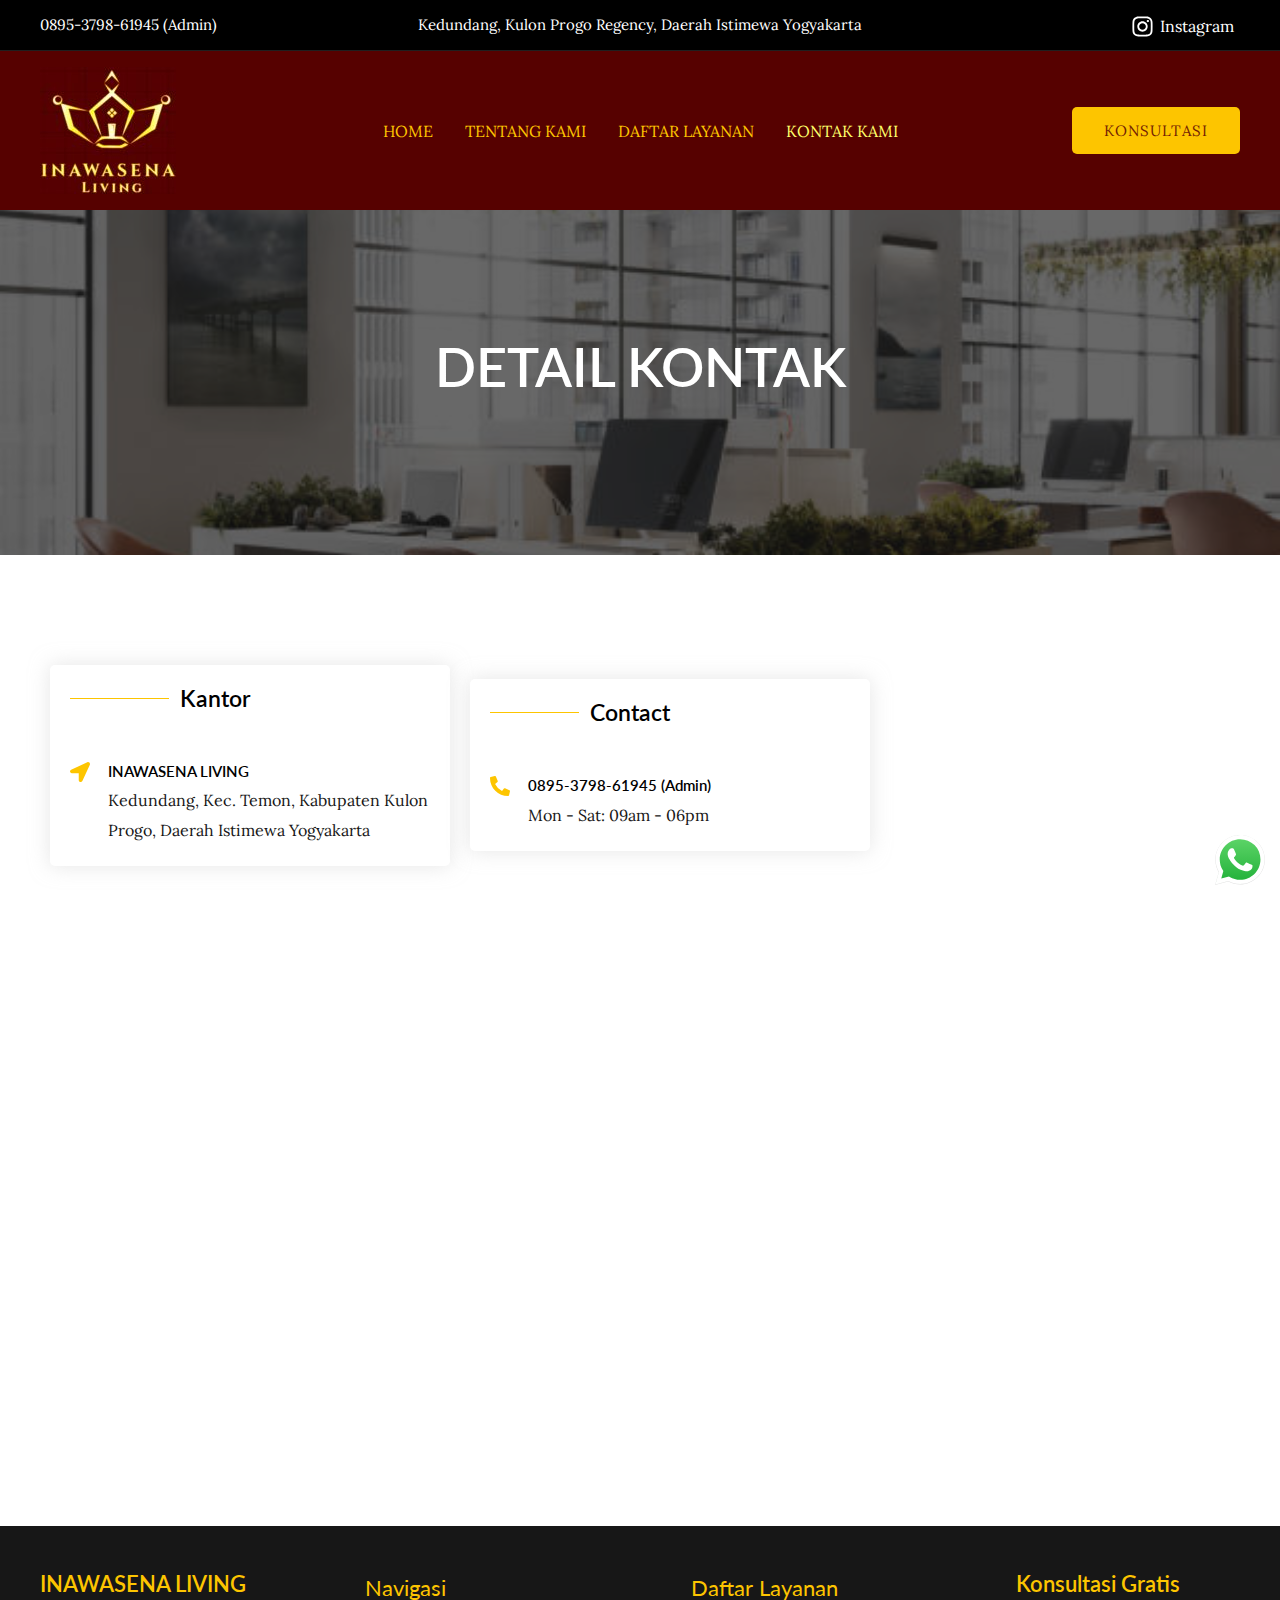
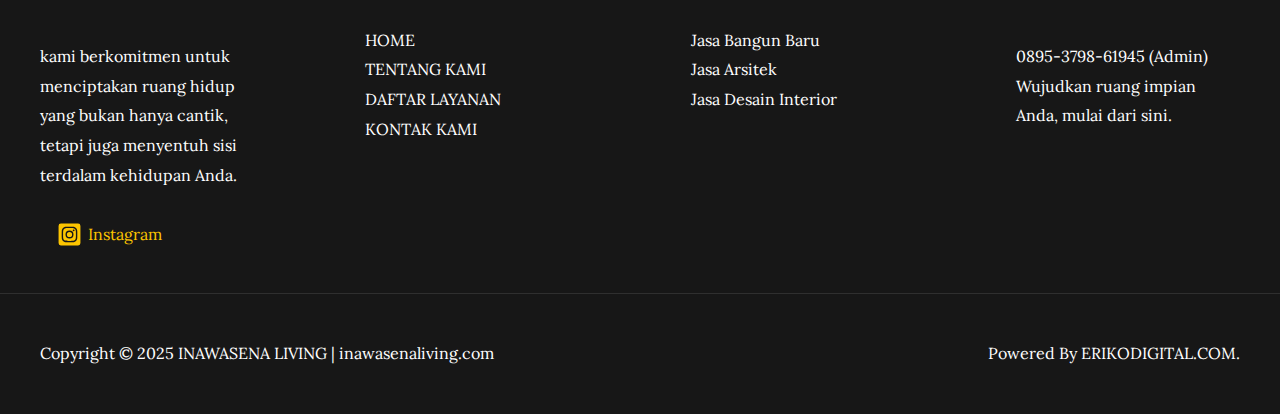
<file: kontak/index.html>
<!DOCTYPE html>
<html lang="en-US" prefix="og: https://ogp.me/ns#">
<head>
<meta charset="UTF-8">
<meta name="viewport" content="width=device-width, initial-scale=1">
	<link rel="profile" href="https://gmpg.org/xfn/11"> 
	    <meta http-equiv="x-dns-prefetch-control" content="on">
    <link rel="dns-prefetch" href="//ajax.googleapis.com">
    <link rel="dns-prefetch" href="//cdnjs.cloudflare.com">
    	<style>img:is([sizes="auto" i], [sizes^="auto," i]) { contain-intrinsic-size: 3000px 1500px }</style>
	
<!-- Search Engine Optimization by Rank Math - https://rankmath.com/ -->
<title>Detail Kontak | Inawasenaliving.com</title>
<meta name="description" content="DETAIL KONTAK Kantor INAWASENA LIVING Kedundang, Kec. Temon, Kabupaten Kulon Progo, Daerah Istimewa Yogyakarta​ Contact 0895-3798-61945 (Admin) Mon - Sat:">
<meta name="robots" content="follow, index, max-snippet:-1, max-video-preview:-1, max-image-preview:large">
<link rel="canonical" href="/kontak/">
<meta property="og:locale" content="en_US">
<meta property="og:type" content="article">
<meta property="og:title" content="Detail Kontak | Inawasenaliving.com">
<meta property="og:description" content="DETAIL KONTAK Kantor INAWASENA LIVING Kedundang, Kec. Temon, Kabupaten Kulon Progo, Daerah Istimewa Yogyakarta​ Contact 0895-3798-61945 (Admin) Mon - Sat:">
<meta property="og:url" content="/kontak/">
<meta property="og:site_name" content="inawasenaliving.com">
<meta property="og:updated_time" content="2025-04-08T12:16:30+00:00">
<meta property="og:image" content="/wp-content/uploads/2025/04/Screenshot_20250407-133923.jpg">
<meta property="og:image:secure_url" content="/wp-content/uploads/2025/04/Screenshot_20250407-133923.jpg">
<meta property="og:image:width" content="1077">
<meta property="og:image:height" content="1054">
<meta property="og:image:alt" content="Kontak">
<meta property="og:image:type" content="image/jpeg">
<meta property="article:published_time" content="2025-03-13T21:10:48+00:00">
<meta property="article:modified_time" content="2025-04-08T12:16:30+00:00">
<meta name="twitter:card" content="summary_large_image">
<meta name="twitter:title" content="Detail Kontak | Inawasenaliving.com">
<meta name="twitter:description" content="DETAIL KONTAK Kantor INAWASENA LIVING Kedundang, Kec. Temon, Kabupaten Kulon Progo, Daerah Istimewa Yogyakarta​ Contact 0895-3798-61945 (Admin) Mon - Sat:">
<meta name="twitter:image" content="/wp-content/uploads/2025/04/Screenshot_20250407-133923.jpg">
<script type="application/ld+json" class="rank-math-schema">{"@context":"https://schema.org","@graph":[{"@type":["HomeAndConstructionBusiness","Organization"],"@id":"/#organization","name":"inawasenaliving.com","url":"","logo":{"@type":"ImageObject","@id":"/#logo","url":"/wp-content/uploads/2025/04/cropped-Screenshot_20250407-133923.jpg","contentUrl":"/wp-content/uploads/2025/04/cropped-Screenshot_20250407-133923.jpg","caption":"inawasenaliving.com","inLanguage":"en-US","width":"884","height":"827"},"openingHours":["Monday,Tuesday,Wednesday,Thursday,Friday,Saturday,Sunday 09:00-17:00"],"image":{"@id":"/#logo"}},{"@type":"WebSite","@id":"/#website","url":"","name":"inawasenaliving.com","alternateName":"Inawasena Living","publisher":{"@id":"/#organization"},"inLanguage":"en-US"},{"@type":"ImageObject","@id":"/wp-content/uploads/2025/04/Screenshot_20250407-133923.jpg","url":"/wp-content/uploads/2025/04/Screenshot_20250407-133923.jpg","width":"1077","height":"1054","inLanguage":"en-US"},{"@type":"BreadcrumbList","@id":"/kontak/#breadcrumb","itemListElement":[{"@type":"ListItem","position":"1","item":{"@id":"","name":"Home"}},{"@type":"ListItem","position":"2","item":{"@id":"/kontak/","name":"KONTAK KAMI"}}]},{"@type":"WebPage","@id":"/kontak/#webpage","url":"/kontak/","name":"Detail Kontak | Inawasenaliving.com","datePublished":"2025-03-13T21:10:48+00:00","dateModified":"2025-04-08T12:16:30+00:00","isPartOf":{"@id":"/#website"},"primaryImageOfPage":{"@id":"/wp-content/uploads/2025/04/Screenshot_20250407-133923.jpg"},"inLanguage":"en-US","breadcrumb":{"@id":"/kontak/#breadcrumb"}},{"@type":"Person","@id":"/author/adminuser355528/","name":"adminuser355528","url":"/author/adminuser355528/","image":{"@type":"ImageObject","@id":"https://secure.gravatar.com/avatar/e6bf76ca558c8ad0288f648d0448c6e0?s=96&d=mm&r=g","url":"https://secure.gravatar.com/avatar/e6bf76ca558c8ad0288f648d0448c6e0?s=96&d=mm&r=g","caption":"adminuser355528","inLanguage":"en-US"},"sameAs":["https://oxygen6.oxygen-demo.qsandbox.org"],"worksFor":{"@id":"/#organization"}},{"@type":"Article","headline":"Detail Kontak | Inawasenaliving.com","keywords":"Kontak,Detail Kontak,Inawasenaliving.com,Inawasena Living,Inawasena","datePublished":"2025-03-13T21:10:48+00:00","dateModified":"2025-04-08T12:16:30+00:00","author":{"@id":"/author/adminuser355528/","name":"adminuser355528"},"publisher":{"@id":"/#organization"},"description":"DETAIL KONTAK Kantor INAWASENA LIVING Kedundang, Kec. Temon, Kabupaten Kulon Progo, Daerah Istimewa Yogyakarta​ Contact 0895-3798-61945 (Admin) Mon - Sat:","name":"Detail Kontak | Inawasenaliving.com","@id":"/kontak/#richSnippet","isPartOf":{"@id":"/kontak/#webpage"},"image":{"@id":"/wp-content/uploads/2025/04/Screenshot_20250407-133923.jpg"},"inLanguage":"en-US","mainEntityOfPage":{"@id":"/kontak/#webpage"}}]}</script>
<!-- /Rank Math WordPress SEO plugin -->

<link rel="dns-prefetch" href="//fonts.googleapis.com">
<link rel="alternate" type="application/rss+xml" title="Inawasena Living &raquo; Feed" href="/feed/">
<link rel="alternate" type="application/rss+xml" title="Inawasena Living &raquo; Comments Feed" href="/comments/feed/">
        <link rel="icon" href="data:,">
        <link rel="stylesheet" id="astra-theme-css-css" href="/wp-content/themes/astra/assets/css/minified/main.min.css?ver=4.9.0" media="all">
<style id="astra-theme-css-inline-css">:root{--ast-post-nav-space:0;--ast-container-default-xlg-padding:6.67em;--ast-container-default-lg-padding:5.67em;--ast-container-default-slg-padding:4.34em;--ast-container-default-md-padding:3.34em;--ast-container-default-sm-padding:6.67em;--ast-container-default-xs-padding:2.4em;--ast-container-default-xxs-padding:1.4em;--ast-code-block-background:#EEEEEE;--ast-comment-inputs-background:#FAFAFA;--ast-normal-container-width:1200px;--ast-narrow-container-width:750px;--ast-blog-title-font-weight:normal;--ast-blog-meta-weight:inherit;--ast-global-color-primary:var(--ast-global-color-5);--ast-global-color-secondary:var(--ast-global-color-4);--ast-global-color-alternate-background:var(--ast-global-color-7);--ast-global-color-subtle-background:var(--ast-global-color-6);--ast-bg-style-guide:#F8FAFC;--ast-shadow-style-guide:0px 0px 4px 0 #00000057;--ast-global-dark-bg-style:#fff;--ast-global-dark-lfs:#fbfbfb;--ast-widget-bg-color:#fafafa;--ast-wc-container-head-bg-color:#fbfbfb;--ast-title-layout-bg:#eeeeee;--ast-search-border-color:#e7e7e7;--ast-lifter-hover-bg:#e6e6e6;--ast-gallery-block-color:#000;--srfm-color-input-label:var(--ast-global-color-2);}html{font-size:100%;}a,.page-title{color:var(--ast-global-color-2);}a:hover,a:focus{color:var(--ast-global-color-1);}body,button,input,select,textarea,.ast-button,.ast-custom-button{font-family:'Lora',serif;font-weight:400;font-size:16px;font-size:1rem;}blockquote{color:var(--ast-global-color-3);}h1,.entry-content h1,h2,.entry-content h2,h3,.entry-content h3,h4,.entry-content h4,h5,.entry-content h5,h6,.entry-content h6,.site-title,.site-title a{font-family:'Lato',sans-serif;font-weight:600;line-height:1.2em;}.site-title{font-size:35px;font-size:2.1875rem;display:none;}header .custom-logo-link img{max-width:136px;width:136px;}.astra-logo-svg{width:136px;}.site-header .site-description{font-size:15px;font-size:0.9375rem;display:none;}.entry-title{font-size:26px;font-size:1.625rem;}.archive .ast-article-post .ast-article-inner,.blog .ast-article-post .ast-article-inner,.archive .ast-article-post .ast-article-inner:hover,.blog .ast-article-post .ast-article-inner:hover{overflow:hidden;}h1,.entry-content h1{font-size:54px;font-size:3.375rem;font-family:'Lato',sans-serif;line-height:1.4em;}h2,.entry-content h2{font-size:42px;font-size:2.625rem;font-family:'Lato',sans-serif;line-height:1.3em;}h3,.entry-content h3{font-size:32px;font-size:2rem;font-family:'Lato',sans-serif;line-height:1.3em;}h4,.entry-content h4{font-size:24px;font-size:1.5rem;line-height:1.2em;font-family:'Lato',sans-serif;}h5,.entry-content h5{font-size:20px;font-size:1.25rem;line-height:1.2em;font-family:'Lato',sans-serif;}h6,.entry-content h6{font-size:15px;font-size:0.9375rem;line-height:1.25em;font-family:'Lato',sans-serif;}::selection{background-color:var(--ast-global-color-0);color:#000000;}body,h1,.entry-title a,.entry-content h1,h2,.entry-content h2,h3,.entry-content h3,h4,.entry-content h4,h5,.entry-content h5,h6,.entry-content h6{color:var(--ast-global-color-3);}.tagcloud a:hover,.tagcloud a:focus,.tagcloud a.current-item{color:#ffffff;border-color:var(--ast-global-color-2);background-color:var(--ast-global-color-2);}input:focus,input[type="text"]:focus,input[type="email"]:focus,input[type="url"]:focus,input[type="password"]:focus,input[type="reset"]:focus,input[type="search"]:focus,textarea:focus{border-color:var(--ast-global-color-2);}input[type="radio"]:checked,input[type=reset],input[type="checkbox"]:checked,input[type="checkbox"]:hover:checked,input[type="checkbox"]:focus:checked,input[type=range]::-webkit-slider-thumb{border-color:var(--ast-global-color-2);background-color:var(--ast-global-color-2);box-shadow:none;}.site-footer a:hover + .post-count,.site-footer a:focus + .post-count{background:var(--ast-global-color-2);border-color:var(--ast-global-color-2);}.single .nav-links .nav-previous,.single .nav-links .nav-next{color:var(--ast-global-color-2);}.entry-meta,.entry-meta *{line-height:1.45;color:var(--ast-global-color-2);}.entry-meta a:not(.ast-button):hover,.entry-meta a:not(.ast-button):hover *,.entry-meta a:not(.ast-button):focus,.entry-meta a:not(.ast-button):focus *,.page-links > .page-link,.page-links .page-link:hover,.post-navigation a:hover{color:var(--ast-global-color-1);}#cat option,.secondary .calendar_wrap thead a,.secondary .calendar_wrap thead a:visited{color:var(--ast-global-color-2);}.secondary .calendar_wrap #today,.ast-progress-val span{background:var(--ast-global-color-2);}.secondary a:hover + .post-count,.secondary a:focus + .post-count{background:var(--ast-global-color-2);border-color:var(--ast-global-color-2);}.calendar_wrap #today > a{color:#ffffff;}.page-links .page-link,.single .post-navigation a{color:var(--ast-global-color-2);}.ast-search-menu-icon .search-form button.search-submit{padding:0 4px;}.ast-search-menu-icon form.search-form{padding-right:0;}.ast-search-menu-icon.slide-search input.search-field{width:0;}.ast-header-search .ast-search-menu-icon.ast-dropdown-active .search-form,.ast-header-search .ast-search-menu-icon.ast-dropdown-active .search-field:focus{transition:all 0.2s;}.search-form input.search-field:focus{outline:none;}.wp-block-latest-posts > li > a{color:var(--ast-global-color-2);}.widget-title,.widget .wp-block-heading{font-size:22px;font-size:1.375rem;color:var(--ast-global-color-3);}.ast-search-menu-icon.slide-search a:focus-visible:focus-visible,.astra-search-icon:focus-visible,#close:focus-visible,a:focus-visible,.ast-menu-toggle:focus-visible,.site .skip-link:focus-visible,.wp-block-loginout input:focus-visible,.wp-block-search.wp-block-search__button-inside .wp-block-search__inside-wrapper,.ast-header-navigation-arrow:focus-visible,.woocommerce .wc-proceed-to-checkout > .checkout-button:focus-visible,.woocommerce .woocommerce-MyAccount-navigation ul li a:focus-visible,.ast-orders-table__row .ast-orders-table__cell:focus-visible,.woocommerce .woocommerce-order-details .order-again > .button:focus-visible,.woocommerce .woocommerce-message a.button.wc-forward:focus-visible,.woocommerce #minus_qty:focus-visible,.woocommerce #plus_qty:focus-visible,a#ast-apply-coupon:focus-visible,.woocommerce .woocommerce-info a:focus-visible,.woocommerce .astra-shop-summary-wrap a:focus-visible,.woocommerce a.wc-forward:focus-visible,#ast-apply-coupon:focus-visible,.woocommerce-js .woocommerce-mini-cart-item a.remove:focus-visible,#close:focus-visible,.button.search-submit:focus-visible,#search_submit:focus,.normal-search:focus-visible,.ast-header-account-wrap:focus-visible,.woocommerce .ast-on-card-button.ast-quick-view-trigger:focus{outline-style:dotted;outline-color:inherit;outline-width:thin;}input:focus,input[type="text"]:focus,input[type="email"]:focus,input[type="url"]:focus,input[type="password"]:focus,input[type="reset"]:focus,input[type="search"]:focus,input[type="number"]:focus,textarea:focus,.wp-block-search__input:focus,[data-section="section-header-mobile-trigger"] .ast-button-wrap .ast-mobile-menu-trigger-minimal:focus,.ast-mobile-popup-drawer.active .menu-toggle-close:focus,.woocommerce-ordering select.orderby:focus,#ast-scroll-top:focus,#coupon_code:focus,.woocommerce-page #comment:focus,.woocommerce #reviews #respond input#submit:focus,.woocommerce a.add_to_cart_button:focus,.woocommerce .button.single_add_to_cart_button:focus,.woocommerce .woocommerce-cart-form button:focus,.woocommerce .woocommerce-cart-form__cart-item .quantity .qty:focus,.woocommerce .woocommerce-billing-fields .woocommerce-billing-fields__field-wrapper .woocommerce-input-wrapper > .input-text:focus,.woocommerce #order_comments:focus,.woocommerce #place_order:focus,.woocommerce .woocommerce-address-fields .woocommerce-address-fields__field-wrapper .woocommerce-input-wrapper > .input-text:focus,.woocommerce .woocommerce-MyAccount-content form button:focus,.woocommerce .woocommerce-MyAccount-content .woocommerce-EditAccountForm .woocommerce-form-row .woocommerce-Input.input-text:focus,.woocommerce .ast-woocommerce-container .woocommerce-pagination ul.page-numbers li a:focus,body #content .woocommerce form .form-row .select2-container--default .select2-selection--single:focus,#ast-coupon-code:focus,.woocommerce.woocommerce-js .quantity input[type=number]:focus,.woocommerce-js .woocommerce-mini-cart-item .quantity input[type=number]:focus,.woocommerce p#ast-coupon-trigger:focus{border-style:dotted;border-color:inherit;border-width:thin;}input{outline:none;}.ast-logo-title-inline .site-logo-img{padding-right:1em;}.site-logo-img img{ transition:all 0.2s linear;}body .ast-oembed-container *{position:absolute;top:0;width:100%;height:100%;left:0;}body .wp-block-embed-pocket-casts .ast-oembed-container *{position:unset;}.ast-single-post-featured-section + article {margin-top: 2em;}.site-content .ast-single-post-featured-section img {width: 100%;overflow: hidden;object-fit: cover;}.site > .ast-single-related-posts-container {margin-top: 0;}@media (min-width: 922px) {.ast-desktop .ast-container--narrow {max-width: var(--ast-narrow-container-width);margin: 0 auto;}}.ast-page-builder-template .hentry {margin: 0;}.ast-page-builder-template .site-content > .ast-container {max-width: 100%;padding: 0;}.ast-page-builder-template .site .site-content #primary {padding: 0;margin: 0;}.ast-page-builder-template .no-results {text-align: center;margin: 4em auto;}.ast-page-builder-template .ast-pagination {padding: 2em;}.ast-page-builder-template .entry-header.ast-no-title.ast-no-thumbnail {margin-top: 0;}.ast-page-builder-template .entry-header.ast-header-without-markup {margin-top: 0;margin-bottom: 0;}.ast-page-builder-template .entry-header.ast-no-title.ast-no-meta {margin-bottom: 0;}.ast-page-builder-template.single .post-navigation {padding-bottom: 2em;}.ast-page-builder-template.single-post .site-content > .ast-container {max-width: 100%;}.ast-page-builder-template .entry-header {margin-top: 4em;margin-left: auto;margin-right: auto;padding-left: 20px;padding-right: 20px;}.single.ast-page-builder-template .entry-header {padding-left: 20px;padding-right: 20px;}.ast-page-builder-template .ast-archive-description {margin: 4em auto 0;padding-left: 20px;padding-right: 20px;}.ast-page-builder-template.ast-no-sidebar .entry-content .alignwide {margin-left: 0;margin-right: 0;}@media (max-width:921.9px){#ast-desktop-header{display:none;}}@media (min-width:922px){#ast-mobile-header{display:none;}}.wp-block-buttons.aligncenter{justify-content:center;}@media (max-width:921px){.ast-theme-transparent-header #primary,.ast-theme-transparent-header #secondary{padding:0;}}@media (max-width:921px){.ast-plain-container.ast-no-sidebar #primary{padding:0;}}.ast-plain-container.ast-no-sidebar #primary{margin-top:0;margin-bottom:0;}.wp-block-button.is-style-outline .wp-block-button__link{border-color:var(--ast-global-color-1);border-top-width:2px;border-right-width:2px;border-bottom-width:2px;border-left-width:2px;}div.wp-block-button.is-style-outline > .wp-block-button__link:not(.has-text-color),div.wp-block-button.wp-block-button__link.is-style-outline:not(.has-text-color){color:var(--ast-global-color-1);}.wp-block-button.is-style-outline .wp-block-button__link:hover,.wp-block-buttons .wp-block-button.is-style-outline .wp-block-button__link:focus,.wp-block-buttons .wp-block-button.is-style-outline > .wp-block-button__link:not(.has-text-color):hover,.wp-block-buttons .wp-block-button.wp-block-button__link.is-style-outline:not(.has-text-color):hover{color:#ffffff;background-color:#731d04;border-color:#731d04;}.post-page-numbers.current .page-link,.ast-pagination .page-numbers.current{color:#000000;border-color:var(--ast-global-color-0);background-color:var(--ast-global-color-0);}.wp-block-buttons .wp-block-button.is-style-outline .wp-block-button__link.wp-element-button,.ast-outline-button,.wp-block-uagb-buttons-child .uagb-buttons-repeater.ast-outline-button{border-color:var(--ast-global-color-1);border-top-width:2px;border-right-width:2px;border-bottom-width:2px;border-left-width:2px;font-family:inherit;font-weight:normal;font-size:15px;font-size:0.9375rem;line-height:1em;border-top-left-radius:5px;border-top-right-radius:5px;border-bottom-right-radius:5px;border-bottom-left-radius:5px;}.wp-block-buttons .wp-block-button.is-style-outline > .wp-block-button__link:not(.has-text-color),.wp-block-buttons .wp-block-button.wp-block-button__link.is-style-outline:not(.has-text-color),.ast-outline-button{color:var(--ast-global-color-0);}.wp-block-button.is-style-outline .wp-block-button__link:hover,.wp-block-buttons .wp-block-button.is-style-outline .wp-block-button__link:focus,.wp-block-buttons .wp-block-button.is-style-outline > .wp-block-button__link:not(.has-text-color):hover,.wp-block-buttons .wp-block-button.wp-block-button__link.is-style-outline:not(.has-text-color):hover,.ast-outline-button:hover,.ast-outline-button:focus,.wp-block-uagb-buttons-child .uagb-buttons-repeater.ast-outline-button:hover,.wp-block-uagb-buttons-child .uagb-buttons-repeater.ast-outline-button:focus{color:#ffffff;background-color:var(--ast-global-color-1);border-color:#731d04;}.wp-block-button .wp-block-button__link.wp-element-button.is-style-outline:not(.has-background),.wp-block-button.is-style-outline>.wp-block-button__link.wp-element-button:not(.has-background),.ast-outline-button{background-color:var(--ast-global-color-1);}.entry-content[data-ast-blocks-layout] > figure{margin-bottom:1em;}@media (max-width:921px){.ast-separate-container #primary,.ast-separate-container #secondary{padding:1.5em 0;}#primary,#secondary{padding:1.5em 0;margin:0;}.ast-left-sidebar #content > .ast-container{display:flex;flex-direction:column-reverse;width:100%;}.ast-separate-container .ast-article-post,.ast-separate-container .ast-article-single{padding:1.5em 2.14em;}.ast-author-box img.avatar{margin:20px 0 0 0;}}@media (min-width:922px){.ast-separate-container.ast-right-sidebar #primary,.ast-separate-container.ast-left-sidebar #primary{border:0;}.search-no-results.ast-separate-container #primary{margin-bottom:4em;}}.elementor-button-wrapper .elementor-button{border-style:solid;text-decoration:none;border-top-width:0;border-right-width:0;border-left-width:0;border-bottom-width:0;}body .elementor-button.elementor-size-sm,body .elementor-button.elementor-size-xs,body .elementor-button.elementor-size-md,body .elementor-button.elementor-size-lg,body .elementor-button.elementor-size-xl,body .elementor-button{border-top-left-radius:5px;border-top-right-radius:5px;border-bottom-right-radius:5px;border-bottom-left-radius:5px;padding-top:16px;padding-right:32px;padding-bottom:16px;padding-left:32px;}.elementor-button-wrapper .elementor-button{border-color:var(--ast-global-color-1);background-color:var(--ast-global-color-1);}.elementor-button-wrapper .elementor-button:hover,.elementor-button-wrapper .elementor-button:focus{color:#ffffff;background-color:#731d04;border-color:#731d04;}.wp-block-button .wp-block-button__link ,.elementor-button-wrapper .elementor-button,.elementor-button-wrapper .elementor-button:visited{color:var(--ast-global-color-0);}.elementor-button-wrapper .elementor-button{font-weight:normal;font-size:15px;font-size:0.9375rem;line-height:1em;text-transform:uppercase;letter-spacing:1px;}body .elementor-button.elementor-size-sm,body .elementor-button.elementor-size-xs,body .elementor-button.elementor-size-md,body .elementor-button.elementor-size-lg,body .elementor-button.elementor-size-xl,body .elementor-button{font-size:15px;font-size:0.9375rem;}.wp-block-button .wp-block-button__link:hover,.wp-block-button .wp-block-button__link:focus{color:#ffffff;background-color:#731d04;border-color:#731d04;}.elementor-widget-heading h1.elementor-heading-title{line-height:1.4em;}.elementor-widget-heading h2.elementor-heading-title{line-height:1.3em;}.elementor-widget-heading h3.elementor-heading-title{line-height:1.3em;}.elementor-widget-heading h4.elementor-heading-title{line-height:1.2em;}.elementor-widget-heading h5.elementor-heading-title{line-height:1.2em;}.elementor-widget-heading h6.elementor-heading-title{line-height:1.25em;}.wp-block-button .wp-block-button__link,.wp-block-search .wp-block-search__button,body .wp-block-file .wp-block-file__button{border-color:var(--ast-global-color-1);background-color:var(--ast-global-color-1);color:var(--ast-global-color-0);font-family:inherit;font-weight:normal;line-height:1em;text-transform:uppercase;letter-spacing:1px;font-size:15px;font-size:0.9375rem;border-top-left-radius:5px;border-top-right-radius:5px;border-bottom-right-radius:5px;border-bottom-left-radius:5px;padding-top:16px;padding-right:32px;padding-bottom:16px;padding-left:32px;}.menu-toggle,button,.ast-button,.ast-custom-button,.button,input#submit,input[type="button"],input[type="submit"],input[type="reset"],form[CLASS*="wp-block-search__"].wp-block-search .wp-block-search__inside-wrapper .wp-block-search__button,body .wp-block-file .wp-block-file__button,.woocommerce-js a.button,.woocommerce button.button,.woocommerce .woocommerce-message a.button,.woocommerce #respond input#submit.alt,.woocommerce input.button.alt,.woocommerce input.button,.woocommerce input.button:disabled,.woocommerce input.button:disabled[disabled],.woocommerce input.button:disabled:hover,.woocommerce input.button:disabled[disabled]:hover,.woocommerce #respond input#submit,.woocommerce button.button.alt.disabled,.wc-block-grid__products .wc-block-grid__product .wp-block-button__link,.wc-block-grid__product-onsale,[CLASS*="wc-block"] button,.woocommerce-js .astra-cart-drawer .astra-cart-drawer-content .woocommerce-mini-cart__buttons .button:not(.checkout):not(.ast-continue-shopping),.woocommerce-js .astra-cart-drawer .astra-cart-drawer-content .woocommerce-mini-cart__buttons a.checkout,.woocommerce button.button.alt.disabled.wc-variation-selection-needed,[CLASS*="wc-block"] .wc-block-components-button{border-style:solid;border-top-width:0;border-right-width:0;border-left-width:0;border-bottom-width:0;color:var(--ast-global-color-0);border-color:var(--ast-global-color-1);background-color:var(--ast-global-color-1);padding-top:16px;padding-right:32px;padding-bottom:16px;padding-left:32px;font-family:inherit;font-weight:normal;font-size:15px;font-size:0.9375rem;line-height:1em;text-transform:uppercase;letter-spacing:1px;border-top-left-radius:5px;border-top-right-radius:5px;border-bottom-right-radius:5px;border-bottom-left-radius:5px;}button:focus,.menu-toggle:hover,button:hover,.ast-button:hover,.ast-custom-button:hover .button:hover,.ast-custom-button:hover ,input[type=reset]:hover,input[type=reset]:focus,input#submit:hover,input#submit:focus,input[type="button"]:hover,input[type="button"]:focus,input[type="submit"]:hover,input[type="submit"]:focus,form[CLASS*="wp-block-search__"].wp-block-search .wp-block-search__inside-wrapper .wp-block-search__button:hover,form[CLASS*="wp-block-search__"].wp-block-search .wp-block-search__inside-wrapper .wp-block-search__button:focus,body .wp-block-file .wp-block-file__button:hover,body .wp-block-file .wp-block-file__button:focus,.woocommerce-js a.button:hover,.woocommerce button.button:hover,.woocommerce .woocommerce-message a.button:hover,.woocommerce #respond input#submit:hover,.woocommerce #respond input#submit.alt:hover,.woocommerce input.button.alt:hover,.woocommerce input.button:hover,.woocommerce button.button.alt.disabled:hover,.wc-block-grid__products .wc-block-grid__product .wp-block-button__link:hover,[CLASS*="wc-block"] button:hover,.woocommerce-js .astra-cart-drawer .astra-cart-drawer-content .woocommerce-mini-cart__buttons .button:not(.checkout):not(.ast-continue-shopping):hover,.woocommerce-js .astra-cart-drawer .astra-cart-drawer-content .woocommerce-mini-cart__buttons a.checkout:hover,.woocommerce button.button.alt.disabled.wc-variation-selection-needed:hover,[CLASS*="wc-block"] .wc-block-components-button:hover,[CLASS*="wc-block"] .wc-block-components-button:focus{color:#ffffff;background-color:#731d04;border-color:#731d04;}@media (max-width:921px){.ast-mobile-header-stack .main-header-bar .ast-search-menu-icon{display:inline-block;}.ast-header-break-point.ast-header-custom-item-outside .ast-mobile-header-stack .main-header-bar .ast-search-icon{margin:0;}.ast-comment-avatar-wrap img{max-width:2.5em;}.ast-comment-meta{padding:0 1.8888em 1.3333em;}.ast-separate-container .ast-comment-list li.depth-1{padding:1.5em 2.14em;}.ast-separate-container .comment-respond{padding:2em 2.14em;}}@media (min-width:544px){.ast-container{max-width:100%;}}@media (max-width:544px){.ast-separate-container .ast-article-post,.ast-separate-container .ast-article-single,.ast-separate-container .comments-title,.ast-separate-container .ast-archive-description{padding:1.5em 1em;}.ast-separate-container #content .ast-container{padding-left:0.54em;padding-right:0.54em;}.ast-separate-container .ast-comment-list .bypostauthor{padding:.5em;}.ast-search-menu-icon.ast-dropdown-active .search-field{width:170px;}} #ast-mobile-header .ast-site-header-cart-li a{pointer-events:none;}body,.ast-separate-container{background-color:var(--ast-global-color-4);background-image:none;}@media (max-width:921px){.widget-title{font-size:22px;font-size:1.375rem;}body,button,input,select,textarea,.ast-button,.ast-custom-button{font-size:16px;font-size:1rem;}#secondary,#secondary button,#secondary input,#secondary select,#secondary textarea{font-size:16px;font-size:1rem;}.site-title{display:none;}.site-header .site-description{display:none;}h1,.entry-content h1{font-size:45px;}h2,.entry-content h2{font-size:32px;}h3,.entry-content h3{font-size:28px;}h4,.entry-content h4{font-size:22px;font-size:1.375rem;}h5,.entry-content h5{font-size:18px;font-size:1.125rem;}h6,.entry-content h6{font-size:15px;font-size:0.9375rem;}}@media (max-width:544px){.widget-title{font-size:22px;font-size:1.375rem;}body,button,input,select,textarea,.ast-button,.ast-custom-button{font-size:16px;font-size:1rem;}#secondary,#secondary button,#secondary input,#secondary select,#secondary textarea{font-size:16px;font-size:1rem;}.site-title{display:none;}.site-header .site-description{display:none;}h1,.entry-content h1{font-size:32px;}h2,.entry-content h2{font-size:28px;}h3,.entry-content h3{font-size:22px;}h4,.entry-content h4{font-size:20px;font-size:1.25rem;}h5,.entry-content h5{font-size:17px;font-size:1.0625rem;}h6,.entry-content h6{font-size:15px;font-size:0.9375rem;}}@media (max-width:544px){html{font-size:100%;}}@media (min-width:922px){.ast-container{max-width:1240px;}}@media (min-width:922px){.site-content .ast-container{display:flex;}}@media (max-width:921px){.site-content .ast-container{flex-direction:column;}}@media (min-width:922px){.main-header-menu .sub-menu .menu-item.ast-left-align-sub-menu:hover > .sub-menu,.main-header-menu .sub-menu .menu-item.ast-left-align-sub-menu.focus > .sub-menu{margin-left:-0px;}}.ast-theme-transparent-header [CLASS*="ast-header-html-"] .ast-builder-html-element{color:#ffffff;}.ast-theme-transparent-header .ast-header-social-wrap .ast-social-color-type-custom .ast-builder-social-element svg{fill:#ffffff;}.ast-theme-transparent-header .ast-header-social-wrap .ast-social-color-type-custom .ast-builder-social-element:hover svg{fill:var(--ast-global-color-1);}.ast-theme-transparent-header .ast-header-social-wrap .ast-social-color-type-custom .ast-builder-social-element .social-item-label{color:#ffffff;}.ast-theme-transparent-header .ast-header-social-wrap .ast-social-color-type-custom .ast-builder-social-element:hover .social-item-label{color:var(--ast-global-color-1);}.ast-theme-transparent-header [CLASS*="ast-header-button-"] .ast-custom-button{color:#731d04;background:var(--ast-global-color-0);}.ast-theme-transparent-header [CLASS*="ast-header-button-"] .ast-custom-button:hover{color:#ffffff;background:var(--ast-global-color-2);}.ast-theme-transparent-header [data-section="section-header-mobile-trigger"] .ast-button-wrap .ast-mobile-menu-trigger-fill,.ast-theme-transparent-header [data-section="section-header-mobile-trigger"] .ast-button-wrap .ast-mobile-menu-trigger-minimal{border:none;}.site .comments-area{padding-bottom:3em;}.footer-widget-area[data-section^="section-fb-html-"] .ast-builder-html-element{text-align:center;}.wp-block-file {display: flex;align-items: center;flex-wrap: wrap;justify-content: space-between;}.wp-block-pullquote {border: none;}.wp-block-pullquote blockquote::before {content: "\201D";font-family: "Helvetica",sans-serif;display: flex;transform: rotate( 180deg );font-size: 6rem;font-style: normal;line-height: 1;font-weight: bold;align-items: center;justify-content: center;}.has-text-align-right > blockquote::before {justify-content: flex-start;}.has-text-align-left > blockquote::before {justify-content: flex-end;}figure.wp-block-pullquote.is-style-solid-color blockquote {max-width: 100%;text-align: inherit;}:root {--wp--custom--ast-default-block-top-padding: 3em;--wp--custom--ast-default-block-right-padding: 3em;--wp--custom--ast-default-block-bottom-padding: 3em;--wp--custom--ast-default-block-left-padding: 3em;--wp--custom--ast-container-width: 1200px;--wp--custom--ast-content-width-size: 1200px;--wp--custom--ast-wide-width-size: calc(1200px + var(--wp--custom--ast-default-block-left-padding) + var(--wp--custom--ast-default-block-right-padding));}.ast-narrow-container {--wp--custom--ast-content-width-size: 750px;--wp--custom--ast-wide-width-size: 750px;}@media(max-width: 921px) {:root {--wp--custom--ast-default-block-top-padding: 3em;--wp--custom--ast-default-block-right-padding: 2em;--wp--custom--ast-default-block-bottom-padding: 3em;--wp--custom--ast-default-block-left-padding: 2em;}}@media(max-width: 544px) {:root {--wp--custom--ast-default-block-top-padding: 3em;--wp--custom--ast-default-block-right-padding: 1.5em;--wp--custom--ast-default-block-bottom-padding: 3em;--wp--custom--ast-default-block-left-padding: 1.5em;}}.entry-content > .wp-block-group,.entry-content > .wp-block-cover,.entry-content > .wp-block-columns {padding-top: var(--wp--custom--ast-default-block-top-padding);padding-right: var(--wp--custom--ast-default-block-right-padding);padding-bottom: var(--wp--custom--ast-default-block-bottom-padding);padding-left: var(--wp--custom--ast-default-block-left-padding);}.ast-plain-container.ast-no-sidebar .entry-content > .alignfull,.ast-page-builder-template .ast-no-sidebar .entry-content > .alignfull {margin-left: calc( -50vw + 50%);margin-right: calc( -50vw + 50%);max-width: 100vw;width: 100vw;}.ast-plain-container.ast-no-sidebar .entry-content .alignfull .alignfull,.ast-page-builder-template.ast-no-sidebar .entry-content .alignfull .alignfull,.ast-plain-container.ast-no-sidebar .entry-content .alignfull .alignwide,.ast-page-builder-template.ast-no-sidebar .entry-content .alignfull .alignwide,.ast-plain-container.ast-no-sidebar .entry-content .alignwide .alignfull,.ast-page-builder-template.ast-no-sidebar .entry-content .alignwide .alignfull,.ast-plain-container.ast-no-sidebar .entry-content .alignwide .alignwide,.ast-page-builder-template.ast-no-sidebar .entry-content .alignwide .alignwide,.ast-plain-container.ast-no-sidebar .entry-content .wp-block-column .alignfull,.ast-page-builder-template.ast-no-sidebar .entry-content .wp-block-column .alignfull,.ast-plain-container.ast-no-sidebar .entry-content .wp-block-column .alignwide,.ast-page-builder-template.ast-no-sidebar .entry-content .wp-block-column .alignwide {margin-left: auto;margin-right: auto;width: 100%;}[data-ast-blocks-layout] .wp-block-separator:not(.is-style-dots) {height: 0;}[data-ast-blocks-layout] .wp-block-separator {margin: 20px auto;}[data-ast-blocks-layout] .wp-block-separator:not(.is-style-wide):not(.is-style-dots) {max-width: 100px;}[data-ast-blocks-layout] .wp-block-separator.has-background {padding: 0;}.entry-content[data-ast-blocks-layout] > * {max-width: var(--wp--custom--ast-content-width-size);margin-left: auto;margin-right: auto;}.entry-content[data-ast-blocks-layout] > .alignwide {max-width: var(--wp--custom--ast-wide-width-size);}.entry-content[data-ast-blocks-layout] .alignfull {max-width: none;}.entry-content .wp-block-columns {margin-bottom: 0;}blockquote {margin: 1.5em;border-color: rgba(0,0,0,0.05);}.wp-block-quote:not(.has-text-align-right):not(.has-text-align-center) {border-left: 5px solid rgba(0,0,0,0.05);}.has-text-align-right > blockquote,blockquote.has-text-align-right {border-right: 5px solid rgba(0,0,0,0.05);}.has-text-align-left > blockquote,blockquote.has-text-align-left {border-left: 5px solid rgba(0,0,0,0.05);}.wp-block-site-tagline,.wp-block-latest-posts .read-more {margin-top: 15px;}.wp-block-loginout p label {display: block;}.wp-block-loginout p:not(.login-remember):not(.login-submit) input {width: 100%;}.wp-block-loginout input:focus {border-color: transparent;}.wp-block-loginout input:focus {outline: thin dotted;}.entry-content .wp-block-media-text .wp-block-media-text__content {padding: 0 0 0 8%;}.entry-content .wp-block-media-text.has-media-on-the-right .wp-block-media-text__content {padding: 0 8% 0 0;}.entry-content .wp-block-media-text.has-background .wp-block-media-text__content {padding: 8%;}.entry-content .wp-block-cover:not([class*="background-color"]):not(.has-text-color.has-link-color) .wp-block-cover__inner-container,.entry-content .wp-block-cover:not([class*="background-color"]) .wp-block-cover-image-text,.entry-content .wp-block-cover:not([class*="background-color"]) .wp-block-cover-text,.entry-content .wp-block-cover-image:not([class*="background-color"]) .wp-block-cover__inner-container,.entry-content .wp-block-cover-image:not([class*="background-color"]) .wp-block-cover-image-text,.entry-content .wp-block-cover-image:not([class*="background-color"]) .wp-block-cover-text {color: var(--ast-global-color-primary,var(--ast-global-color-5));}.wp-block-loginout .login-remember input {width: 1.1rem;height: 1.1rem;margin: 0 5px 4px 0;vertical-align: middle;}.wp-block-latest-posts > li > *:first-child,.wp-block-latest-posts:not(.is-grid) > li:first-child {margin-top: 0;}.entry-content > .wp-block-buttons,.entry-content > .wp-block-uagb-buttons {margin-bottom: 1.5em;}.wp-block-search__inside-wrapper .wp-block-search__input {padding: 0 10px;color: var(--ast-global-color-3);background: var(--ast-global-color-primary,var(--ast-global-color-5));border-color: var(--ast-border-color);}.wp-block-latest-posts .read-more {margin-bottom: 1.5em;}.wp-block-search__no-button .wp-block-search__inside-wrapper .wp-block-search__input {padding-top: 5px;padding-bottom: 5px;}.wp-block-latest-posts .wp-block-latest-posts__post-date,.wp-block-latest-posts .wp-block-latest-posts__post-author {font-size: 1rem;}.wp-block-latest-posts > li > *,.wp-block-latest-posts:not(.is-grid) > li {margin-top: 12px;margin-bottom: 12px;}.ast-page-builder-template .entry-content[data-ast-blocks-layout] > *,.ast-page-builder-template .entry-content[data-ast-blocks-layout] > .alignfull:not(.wp-block-group):not(.uagb-is-root-container) > * {max-width: none;}.ast-page-builder-template .entry-content[data-ast-blocks-layout] > .alignwide:not(.uagb-is-root-container) > * {max-width: var(--wp--custom--ast-wide-width-size);}.ast-page-builder-template .entry-content[data-ast-blocks-layout] > .inherit-container-width > *,.ast-page-builder-template .entry-content[data-ast-blocks-layout] > *:not(.wp-block-group):not(.uagb-is-root-container) > *,.entry-content[data-ast-blocks-layout] > .wp-block-cover .wp-block-cover__inner-container {max-width: var(--wp--custom--ast-content-width-size) ;margin-left: auto;margin-right: auto;}.entry-content[data-ast-blocks-layout] .wp-block-cover:not(.alignleft):not(.alignright) {width: auto;}@media(max-width: 1200px) {.ast-separate-container .entry-content > .alignfull,.ast-separate-container .entry-content[data-ast-blocks-layout] > .alignwide,.ast-plain-container .entry-content[data-ast-blocks-layout] > .alignwide,.ast-plain-container .entry-content .alignfull {margin-left: calc(-1 * min(var(--ast-container-default-xlg-padding),20px)) ;margin-right: calc(-1 * min(var(--ast-container-default-xlg-padding),20px));}}@media(min-width: 1201px) {.ast-separate-container .entry-content > .alignfull {margin-left: calc(-1 * var(--ast-container-default-xlg-padding) );margin-right: calc(-1 * var(--ast-container-default-xlg-padding) );}.ast-separate-container .entry-content[data-ast-blocks-layout] > .alignwide,.ast-plain-container .entry-content[data-ast-blocks-layout] > .alignwide {margin-left: calc(-1 * var(--wp--custom--ast-default-block-left-padding) );margin-right: calc(-1 * var(--wp--custom--ast-default-block-right-padding) );}}@media(min-width: 921px) {.ast-separate-container .entry-content .wp-block-group.alignwide:not(.inherit-container-width) > :where(:not(.alignleft):not(.alignright)),.ast-plain-container .entry-content .wp-block-group.alignwide:not(.inherit-container-width) > :where(:not(.alignleft):not(.alignright)) {max-width: calc( var(--wp--custom--ast-content-width-size) + 80px );}.ast-plain-container.ast-right-sidebar .entry-content[data-ast-blocks-layout] .alignfull,.ast-plain-container.ast-left-sidebar .entry-content[data-ast-blocks-layout] .alignfull {margin-left: -60px;margin-right: -60px;}}@media(min-width: 544px) {.entry-content > .alignleft {margin-right: 20px;}.entry-content > .alignright {margin-left: 20px;}}@media (max-width:544px){.wp-block-columns .wp-block-column:not(:last-child){margin-bottom:20px;}.wp-block-latest-posts{margin:0;}}@media( max-width: 600px ) {.entry-content .wp-block-media-text .wp-block-media-text__content,.entry-content .wp-block-media-text.has-media-on-the-right .wp-block-media-text__content {padding: 8% 0 0;}.entry-content .wp-block-media-text.has-background .wp-block-media-text__content {padding: 8%;}}.ast-page-builder-template .entry-header {padding-left: 0;}.ast-narrow-container .site-content .wp-block-uagb-image--align-full .wp-block-uagb-image__figure {max-width: 100%;margin-left: auto;margin-right: auto;}:root .has-ast-global-color-0-color{color:var(--ast-global-color-0);}:root .has-ast-global-color-0-background-color{background-color:var(--ast-global-color-0);}:root .wp-block-button .has-ast-global-color-0-color{color:var(--ast-global-color-0);}:root .wp-block-button .has-ast-global-color-0-background-color{background-color:var(--ast-global-color-0);}:root .has-ast-global-color-1-color{color:var(--ast-global-color-1);}:root .has-ast-global-color-1-background-color{background-color:var(--ast-global-color-1);}:root .wp-block-button .has-ast-global-color-1-color{color:var(--ast-global-color-1);}:root .wp-block-button .has-ast-global-color-1-background-color{background-color:var(--ast-global-color-1);}:root .has-ast-global-color-2-color{color:var(--ast-global-color-2);}:root .has-ast-global-color-2-background-color{background-color:var(--ast-global-color-2);}:root .wp-block-button .has-ast-global-color-2-color{color:var(--ast-global-color-2);}:root .wp-block-button .has-ast-global-color-2-background-color{background-color:var(--ast-global-color-2);}:root .has-ast-global-color-3-color{color:var(--ast-global-color-3);}:root .has-ast-global-color-3-background-color{background-color:var(--ast-global-color-3);}:root .wp-block-button .has-ast-global-color-3-color{color:var(--ast-global-color-3);}:root .wp-block-button .has-ast-global-color-3-background-color{background-color:var(--ast-global-color-3);}:root .has-ast-global-color-4-color{color:var(--ast-global-color-4);}:root .has-ast-global-color-4-background-color{background-color:var(--ast-global-color-4);}:root .wp-block-button .has-ast-global-color-4-color{color:var(--ast-global-color-4);}:root .wp-block-button .has-ast-global-color-4-background-color{background-color:var(--ast-global-color-4);}:root .has-ast-global-color-5-color{color:var(--ast-global-color-5);}:root .has-ast-global-color-5-background-color{background-color:var(--ast-global-color-5);}:root .wp-block-button .has-ast-global-color-5-color{color:var(--ast-global-color-5);}:root .wp-block-button .has-ast-global-color-5-background-color{background-color:var(--ast-global-color-5);}:root .has-ast-global-color-6-color{color:var(--ast-global-color-6);}:root .has-ast-global-color-6-background-color{background-color:var(--ast-global-color-6);}:root .wp-block-button .has-ast-global-color-6-color{color:var(--ast-global-color-6);}:root .wp-block-button .has-ast-global-color-6-background-color{background-color:var(--ast-global-color-6);}:root .has-ast-global-color-7-color{color:var(--ast-global-color-7);}:root .has-ast-global-color-7-background-color{background-color:var(--ast-global-color-7);}:root .wp-block-button .has-ast-global-color-7-color{color:var(--ast-global-color-7);}:root .wp-block-button .has-ast-global-color-7-background-color{background-color:var(--ast-global-color-7);}:root .has-ast-global-color-8-color{color:var(--ast-global-color-8);}:root .has-ast-global-color-8-background-color{background-color:var(--ast-global-color-8);}:root .wp-block-button .has-ast-global-color-8-color{color:var(--ast-global-color-8);}:root .wp-block-button .has-ast-global-color-8-background-color{background-color:var(--ast-global-color-8);}:root{--ast-global-color-0:#fdc500;--ast-global-color-1:#4e0100;--ast-global-color-2:#000000;--ast-global-color-3:#171717;--ast-global-color-4:#fafafa;--ast-global-color-5:#FFFFFF;--ast-global-color-6:#F2F5F7;--ast-global-color-7:#171717;--ast-global-color-8:#000000;}:root {--ast-border-color : #dddddd;}.ast-single-entry-banner {-js-display: flex;display: flex;flex-direction: column;justify-content: center;text-align: center;position: relative;background: var(--ast-title-layout-bg);}.ast-single-entry-banner[data-banner-layout="layout-1"] {max-width: 1200px;background: inherit;padding: 20px 0;}.ast-single-entry-banner[data-banner-width-type="custom"] {margin: 0 auto;width: 100%;}.ast-single-entry-banner + .site-content .entry-header {margin-bottom: 0;}.site .ast-author-avatar {--ast-author-avatar-size: ;}a.ast-underline-text {text-decoration: underline;}.ast-container > .ast-terms-link {position: relative;display: block;}a.ast-button.ast-badge-tax {padding: 4px 8px;border-radius: 3px;font-size: inherit;}header.entry-header > *:not(:last-child){margin-bottom:10px;}.ast-archive-entry-banner {-js-display: flex;display: flex;flex-direction: column;justify-content: center;text-align: center;position: relative;background: var(--ast-title-layout-bg);}.ast-archive-entry-banner[data-banner-width-type="custom"] {margin: 0 auto;width: 100%;}.ast-archive-entry-banner[data-banner-layout="layout-1"] {background: inherit;padding: 20px 0;text-align: left;}body.archive .ast-archive-description{max-width:1200px;width:100%;text-align:left;padding-top:3em;padding-right:3em;padding-bottom:3em;padding-left:3em;}body.archive .ast-archive-description .ast-archive-title,body.archive .ast-archive-description .ast-archive-title *{font-size:40px;font-size:2.5rem;}body.archive .ast-archive-description > *:not(:last-child){margin-bottom:10px;}@media (max-width:921px){body.archive .ast-archive-description{text-align:left;}}@media (max-width:544px){body.archive .ast-archive-description{text-align:left;}}.ast-theme-transparent-header #masthead .site-logo-img .transparent-custom-logo .astra-logo-svg{width:150px;}.ast-theme-transparent-header #masthead .site-logo-img .transparent-custom-logo img{ max-width:150px; width:150px;}@media (max-width:921px){.ast-theme-transparent-header #masthead .site-logo-img .transparent-custom-logo .astra-logo-svg{width:120px;}.ast-theme-transparent-header #masthead .site-logo-img .transparent-custom-logo img{ max-width:120px; width:120px;}}@media (max-width:543px){.ast-theme-transparent-header #masthead .site-logo-img .transparent-custom-logo .astra-logo-svg{width:100px;}.ast-theme-transparent-header #masthead .site-logo-img .transparent-custom-logo img{ max-width:100px; width:100px;}}@media (min-width:921px){.ast-theme-transparent-header #masthead{position:absolute;left:0;right:0;}.ast-theme-transparent-header .main-header-bar,.ast-theme-transparent-header.ast-header-break-point .main-header-bar{background:none;}body.elementor-editor-active.ast-theme-transparent-header #masthead,.fl-builder-edit .ast-theme-transparent-header #masthead,body.vc_editor.ast-theme-transparent-header #masthead,body.brz-ed.ast-theme-transparent-header #masthead{z-index:0;}.ast-header-break-point.ast-replace-site-logo-transparent.ast-theme-transparent-header .custom-mobile-logo-link{display:none;}.ast-header-break-point.ast-replace-site-logo-transparent.ast-theme-transparent-header .transparent-custom-logo{display:inline-block;}.ast-theme-transparent-header .ast-above-header,.ast-theme-transparent-header .ast-above-header.ast-above-header-bar{background-image:none;background-color:transparent;}.ast-theme-transparent-header .ast-below-header,.ast-theme-transparent-header .ast-below-header.ast-below-header-bar{background-image:none;background-color:transparent;}}.ast-theme-transparent-header .main-header-bar,.ast-theme-transparent-header.ast-header-break-point .main-header-bar-wrap .main-header-menu,.ast-theme-transparent-header.ast-header-break-point .main-header-bar-wrap .main-header-bar,.ast-theme-transparent-header.ast-header-break-point .ast-mobile-header-wrap .main-header-bar{background-color:#560100;}.ast-theme-transparent-header .main-header-bar .ast-search-menu-icon form{background-color:#560100;}.ast-theme-transparent-header .ast-above-header,.ast-theme-transparent-header .ast-above-header.ast-above-header-bar{background-color:var(--ast-global-color-8);}.ast-theme-transparent-header .ast-builder-menu .main-header-menu,.ast-theme-transparent-header .ast-builder-menu .main-header-menu .menu-link,.ast-theme-transparent-header [CLASS*="ast-builder-menu-"] .main-header-menu .menu-item > .menu-link,.ast-theme-transparent-header .ast-masthead-custom-menu-items,.ast-theme-transparent-header .ast-masthead-custom-menu-items a,.ast-theme-transparent-header .ast-builder-menu .main-header-menu .menu-item > .ast-menu-toggle,.ast-theme-transparent-header .ast-builder-menu .main-header-menu .menu-item > .ast-menu-toggle,.ast-theme-transparent-header .ast-above-header-navigation a,.ast-header-break-point.ast-theme-transparent-header .ast-above-header-navigation a,.ast-header-break-point.ast-theme-transparent-header .ast-above-header-navigation > ul.ast-above-header-menu > .menu-item-has-children:not(.current-menu-item) > .ast-menu-toggle,.ast-theme-transparent-header .ast-below-header-menu,.ast-theme-transparent-header .ast-below-header-menu a,.ast-header-break-point.ast-theme-transparent-header .ast-below-header-menu a,.ast-header-break-point.ast-theme-transparent-header .ast-below-header-menu,.ast-theme-transparent-header .main-header-menu .menu-link{color:var(--ast-global-color-0);}.ast-theme-transparent-header .ast-builder-menu .main-header-menu .menu-item:hover > .menu-link,.ast-theme-transparent-header .ast-builder-menu .main-header-menu .menu-item:hover > .ast-menu-toggle,.ast-theme-transparent-header .ast-builder-menu .main-header-menu .ast-masthead-custom-menu-items a:hover,.ast-theme-transparent-header .ast-builder-menu .main-header-menu .focus > .menu-link,.ast-theme-transparent-header .ast-builder-menu .main-header-menu .focus > .ast-menu-toggle,.ast-theme-transparent-header .ast-builder-menu .main-header-menu .current-menu-item > .menu-link,.ast-theme-transparent-header .ast-builder-menu .main-header-menu .current-menu-ancestor > .menu-link,.ast-theme-transparent-header .ast-builder-menu .main-header-menu .current-menu-item > .ast-menu-toggle,.ast-theme-transparent-header .ast-builder-menu .main-header-menu .current-menu-ancestor > .ast-menu-toggle,.ast-theme-transparent-header [CLASS*="ast-builder-menu-"] .main-header-menu .current-menu-item > .menu-link,.ast-theme-transparent-header [CLASS*="ast-builder-menu-"] .main-header-menu .current-menu-ancestor > .menu-link,.ast-theme-transparent-header [CLASS*="ast-builder-menu-"] .main-header-menu .current-menu-item > .ast-menu-toggle,.ast-theme-transparent-header [CLASS*="ast-builder-menu-"] .main-header-menu .current-menu-ancestor > .ast-menu-toggle,.ast-theme-transparent-header .main-header-menu .menu-item:hover > .menu-link,.ast-theme-transparent-header .main-header-menu .current-menu-item > .menu-link,.ast-theme-transparent-header .main-header-menu .current-menu-ancestor > .menu-link{color:#feff6a;}.ast-theme-transparent-header .ast-builder-menu .main-header-menu .menu-item .sub-menu .menu-link,.ast-theme-transparent-header .main-header-menu .menu-item .sub-menu .menu-link{background-color:transparent;}@media (max-width:921px){.ast-theme-transparent-header #masthead{position:absolute;left:0;right:0;}.ast-theme-transparent-header .main-header-bar,.ast-theme-transparent-header.ast-header-break-point .main-header-bar{background:none;}body.elementor-editor-active.ast-theme-transparent-header #masthead,.fl-builder-edit .ast-theme-transparent-header #masthead,body.vc_editor.ast-theme-transparent-header #masthead,body.brz-ed.ast-theme-transparent-header #masthead{z-index:0;}.ast-header-break-point.ast-replace-site-logo-transparent.ast-theme-transparent-header .custom-mobile-logo-link{display:none;}.ast-header-break-point.ast-replace-site-logo-transparent.ast-theme-transparent-header .transparent-custom-logo{display:inline-block;}.ast-theme-transparent-header .ast-above-header,.ast-theme-transparent-header .ast-above-header.ast-above-header-bar{background-image:none;background-color:transparent;}.ast-theme-transparent-header .ast-below-header,.ast-theme-transparent-header .ast-below-header.ast-below-header-bar{background-image:none;background-color:transparent;}}@media (max-width:921px){.ast-theme-transparent-header .main-header-bar,.ast-theme-transparent-header.ast-header-break-point .main-header-bar-wrap .main-header-menu,.ast-theme-transparent-header.ast-header-break-point .main-header-bar-wrap .main-header-bar,.ast-theme-transparent-header.ast-header-break-point .ast-mobile-header-wrap .main-header-bar{background-color:#560100;}.ast-theme-transparent-header .main-header-bar .ast-search-menu-icon form{background-color:#560100;}.ast-theme-transparent-header.ast-header-break-point .ast-above-header,.ast-theme-transparent-header.ast-header-break-point .ast-above-header-bar .main-header-menu{background-color:var(--ast-global-color-8);}.ast-theme-transparent-header .ast-builder-menu .main-header-menu,.ast-theme-transparent-header .ast-builder-menu .main-header-menu .menu-link,.ast-theme-transparent-header [CLASS*="ast-builder-menu-"] .main-header-menu .menu-item > .menu-link,.ast-theme-transparent-header .ast-masthead-custom-menu-items,.ast-theme-transparent-header .ast-masthead-custom-menu-items a,.ast-theme-transparent-header .ast-builder-menu .main-header-menu .menu-item > .ast-menu-toggle,.ast-theme-transparent-header .ast-builder-menu .main-header-menu .menu-item > .ast-menu-toggle,.ast-theme-transparent-header .main-header-menu .menu-link{color:var(--ast-global-color-3);}.ast-theme-transparent-header .ast-builder-menu .main-header-menu .menu-item:hover > .menu-link,.ast-theme-transparent-header .ast-builder-menu .main-header-menu .menu-item:hover > .ast-menu-toggle,.ast-theme-transparent-header .ast-builder-menu .main-header-menu .ast-masthead-custom-menu-items a:hover,.ast-theme-transparent-header .ast-builder-menu .main-header-menu .focus > .menu-link,.ast-theme-transparent-header .ast-builder-menu .main-header-menu .focus > .ast-menu-toggle,.ast-theme-transparent-header .ast-builder-menu .main-header-menu .current-menu-item > .menu-link,.ast-theme-transparent-header .ast-builder-menu .main-header-menu .current-menu-ancestor > .menu-link,.ast-theme-transparent-header .ast-builder-menu .main-header-menu .current-menu-item > .ast-menu-toggle,.ast-theme-transparent-header .ast-builder-menu .main-header-menu .current-menu-ancestor > .ast-menu-toggle,.ast-theme-transparent-header [CLASS*="ast-builder-menu-"] .main-header-menu .current-menu-item > .menu-link,.ast-theme-transparent-header [CLASS*="ast-builder-menu-"] .main-header-menu .current-menu-ancestor > .menu-link,.ast-theme-transparent-header [CLASS*="ast-builder-menu-"] .main-header-menu .current-menu-item > .ast-menu-toggle,.ast-theme-transparent-header [CLASS*="ast-builder-menu-"] .main-header-menu .current-menu-ancestor > .ast-menu-toggle,.ast-theme-transparent-header .main-header-menu .menu-item:hover > .menu-link,.ast-theme-transparent-header .main-header-menu .current-menu-item > .menu-link,.ast-theme-transparent-header .main-header-menu .current-menu-ancestor > .menu-link{color:var(--ast-global-color-1);}}@media (max-width:544px){.ast-theme-transparent-header .main-header-bar,.ast-theme-transparent-header.ast-header-break-point .main-header-bar-wrap .main-header-menu,.ast-theme-transparent-header.ast-header-break-point .main-header-bar-wrap .main-header-bar,.ast-theme-transparent-header.ast-header-break-point .ast-mobile-header-wrap .main-header-bar{background-color:#560100;}.ast-theme-transparent-header .main-header-bar .ast-search-menu-icon form{background-color:#560100;}.ast-theme-transparent-header.ast-header-break-point .ast-above-header,.ast-theme-transparent-header.ast-header-break-point .ast-above-header-bar .main-header-menu{background-color:var(--ast-global-color-8);}}.ast-theme-transparent-header #ast-desktop-header > .ast-main-header-wrap > .main-header-bar,.ast-theme-transparent-header.ast-header-break-point #ast-mobile-header > .ast-main-header-wrap > .main-header-bar{border-bottom-style:none;}.ast-breadcrumbs .trail-browse,.ast-breadcrumbs .trail-items,.ast-breadcrumbs .trail-items li{display:inline-block;margin:0;padding:0;border:none;background:inherit;text-indent:0;text-decoration:none;}.ast-breadcrumbs .trail-browse{font-size:inherit;font-style:inherit;font-weight:inherit;color:inherit;}.ast-breadcrumbs .trail-items{list-style:none;}.trail-items li::after{padding:0 0.3em;content:"\00bb";}.trail-items li:last-of-type::after{display:none;}h1,.entry-content h1,h2,.entry-content h2,h3,.entry-content h3,h4,.entry-content h4,h5,.entry-content h5,h6,.entry-content h6{color:var(--ast-global-color-2);}@media (max-width:921px){.ast-builder-grid-row-container.ast-builder-grid-row-tablet-3-firstrow .ast-builder-grid-row > *:first-child,.ast-builder-grid-row-container.ast-builder-grid-row-tablet-3-lastrow .ast-builder-grid-row > *:last-child{grid-column:1 / -1;}}@media (max-width:544px){.ast-builder-grid-row-container.ast-builder-grid-row-mobile-3-firstrow .ast-builder-grid-row > *:first-child,.ast-builder-grid-row-container.ast-builder-grid-row-mobile-3-lastrow .ast-builder-grid-row > *:last-child{grid-column:1 / -1;}}.ast-builder-layout-element[data-section="title_tagline"]{display:flex;}@media (max-width:921px){.ast-header-break-point .ast-builder-layout-element[data-section="title_tagline"]{display:flex;}}@media (max-width:544px){.ast-header-break-point .ast-builder-layout-element[data-section="title_tagline"]{display:flex;}}[data-section*="section-hb-button-"] .menu-link{display:none;}.ast-header-button-1 .ast-custom-button{color:#ffffff;background:var(--ast-global-color-0);}.ast-header-button-1 .ast-custom-button:hover{color:#ffffff;background:var(--ast-global-color-1);}@media (max-width:921px){.ast-header-button-1[data-section*="section-hb-button-"] .ast-builder-button-wrap .ast-custom-button{margin-top:25px;margin-bottom:25px;margin-left:25px;margin-right:25px;}}.ast-header-button-1[data-section="section-hb-button-1"]{display:flex;}@media (max-width:921px){.ast-header-break-point .ast-header-button-1[data-section="section-hb-button-1"]{display:flex;}}@media (max-width:544px){.ast-header-break-point .ast-header-button-1[data-section="section-hb-button-1"]{display:flex;}}.ast-builder-menu-1{font-family:inherit;font-weight:400;}.ast-builder-menu-1 .menu-item > .menu-link{font-size:16px;font-size:1rem;color:var(--ast-global-color-3);}.ast-builder-menu-1 .menu-item > .ast-menu-toggle{color:var(--ast-global-color-3);}.ast-builder-menu-1 .menu-item:hover > .menu-link,.ast-builder-menu-1 .inline-on-mobile .menu-item:hover > .ast-menu-toggle{color:var(--ast-global-color-1);}.ast-builder-menu-1 .menu-item:hover > .ast-menu-toggle{color:var(--ast-global-color-1);}.ast-builder-menu-1 .menu-item.current-menu-item > .menu-link,.ast-builder-menu-1 .inline-on-mobile .menu-item.current-menu-item > .ast-menu-toggle,.ast-builder-menu-1 .current-menu-ancestor > .menu-link{color:var(--ast-global-color-1);}.ast-builder-menu-1 .menu-item.current-menu-item > .ast-menu-toggle{color:var(--ast-global-color-1);}.ast-builder-menu-1 .sub-menu,.ast-builder-menu-1 .inline-on-mobile .sub-menu{border-top-width:2px;border-bottom-width:0px;border-right-width:0px;border-left-width:0px;border-color:var(--ast-global-color-0);border-style:solid;}.ast-builder-menu-1 .sub-menu .sub-menu{top:-2px;}.ast-builder-menu-1 .main-header-menu > .menu-item > .sub-menu,.ast-builder-menu-1 .main-header-menu > .menu-item > .astra-full-megamenu-wrapper{margin-top:0px;}.ast-desktop .ast-builder-menu-1 .main-header-menu > .menu-item > .sub-menu:before,.ast-desktop .ast-builder-menu-1 .main-header-menu > .menu-item > .astra-full-megamenu-wrapper:before{height:calc( 0px + 2px + 5px );}.ast-desktop .ast-builder-menu-1 .menu-item .sub-menu .menu-link{border-style:none;}@media (max-width:921px){.ast-header-break-point .ast-builder-menu-1 .menu-item.menu-item-has-children > .ast-menu-toggle{top:0;}.ast-builder-menu-1 .inline-on-mobile .menu-item.menu-item-has-children > .ast-menu-toggle{right:-15px;}.ast-builder-menu-1 .menu-item-has-children > .menu-link:after{content:unset;}.ast-builder-menu-1 .main-header-menu > .menu-item > .sub-menu,.ast-builder-menu-1 .main-header-menu > .menu-item > .astra-full-megamenu-wrapper{margin-top:0;}}@media (max-width:544px){.ast-header-break-point .ast-builder-menu-1 .menu-item.menu-item-has-children > .ast-menu-toggle{top:0;}.ast-builder-menu-1 .main-header-menu > .menu-item > .sub-menu,.ast-builder-menu-1 .main-header-menu > .menu-item > .astra-full-megamenu-wrapper{margin-top:0;}}.ast-builder-menu-1{display:flex;}@media (max-width:921px){.ast-header-break-point .ast-builder-menu-1{display:flex;}}@media (max-width:544px){.ast-header-break-point .ast-builder-menu-1{display:flex;}}.ast-builder-html-element img.alignnone{display:inline-block;}.ast-builder-html-element p:first-child{margin-top:0;}.ast-builder-html-element p:last-child{margin-bottom:0;}.ast-header-break-point .main-header-bar .ast-builder-html-element{line-height:1.85714285714286;}.ast-header-html-1 .ast-builder-html-element{color:var(--ast-global-color-4);font-size:15px;font-size:0.9375rem;}.ast-header-html-1 a{color:var(--ast-global-color-5);}.ast-header-html-1{font-size:15px;font-size:0.9375rem;}.ast-header-html-1{display:flex;}@media (max-width:921px){.ast-header-break-point .ast-header-html-1{display:flex;}}@media (max-width:544px){.ast-header-break-point .ast-header-html-1{display:flex;}}.ast-header-html-2 .ast-builder-html-element{color:var(--ast-global-color-4);font-size:15px;font-size:0.9375rem;}.ast-header-html-2{font-size:15px;font-size:0.9375rem;}.ast-header-html-2{display:flex;}@media (max-width:921px){.ast-header-break-point .ast-header-html-2{display:flex;}}@media (max-width:544px){.ast-header-break-point .ast-header-html-2{display:flex;}}.ast-social-stack-desktop .ast-builder-social-element,.ast-social-stack-tablet .ast-builder-social-element,.ast-social-stack-mobile .ast-builder-social-element {margin-top: 6px;margin-bottom: 6px;}.social-show-label-true .ast-builder-social-element {width: auto;padding: 0 0.4em;}[data-section^="section-fb-social-icons-"] .footer-social-inner-wrap {text-align: center;}.ast-footer-social-wrap {width: 100%;}.ast-footer-social-wrap .ast-builder-social-element:first-child {margin-left: 0;}.ast-footer-social-wrap .ast-builder-social-element:last-child {margin-right: 0;}.ast-header-social-wrap .ast-builder-social-element:first-child {margin-left: 0;}.ast-header-social-wrap .ast-builder-social-element:last-child {margin-right: 0;}.ast-builder-social-element {line-height: 1;color: var(--ast-global-color-2);background: transparent;vertical-align: middle;transition: all 0.01s;margin-left: 6px;margin-right: 6px;justify-content: center;align-items: center;}.ast-builder-social-element .social-item-label {padding-left: 6px;}.ast-header-social-1-wrap .ast-builder-social-element,.ast-header-social-1-wrap .social-show-label-true .ast-builder-social-element{margin-left:13.5px;margin-right:13.5px;border-top-left-radius:28px;border-top-right-radius:28px;border-bottom-right-radius:28px;border-bottom-left-radius:28px;}.ast-header-social-1-wrap .ast-builder-social-element svg{width:23px;height:23px;}.ast-header-social-1-wrap .ast-social-color-type-custom svg{fill:var(--ast-global-color-5);}.ast-header-social-1-wrap .ast-social-color-type-custom .ast-builder-social-element:hover{color:var(--ast-global-color-0);}.ast-header-social-1-wrap .ast-social-color-type-custom .ast-builder-social-element:hover svg{fill:var(--ast-global-color-0);}.ast-header-social-1-wrap .ast-social-color-type-custom .social-item-label{color:var(--ast-global-color-5);}.ast-header-social-1-wrap .ast-builder-social-element:hover .social-item-label{color:var(--ast-global-color-0);}@media (max-width:921px){.ast-header-social-1-wrap .ast-builder-social-element{margin-left:20px;margin-right:20px;}.ast-header-social-1-wrap{margin-top:35px;margin-bottom:25px;margin-left:25px;margin-right:25px;}.ast-header-social-1-wrap .ast-social-color-type-custom svg{fill:var(--ast-global-color-3);}.ast-header-social-1-wrap .ast-social-color-type-custom .ast-builder-social-element:hover{color:var(--ast-global-color-0);}.ast-header-social-1-wrap .ast-social-color-type-custom .ast-builder-social-element:hover svg{fill:var(--ast-global-color-0);}.ast-header-social-1-wrap .ast-social-color-type-custom .social-item-label{color:var(--ast-global-color-3);}.ast-header-social-1-wrap .ast-builder-social-element:hover .social-item-label{color:var(--ast-global-color-0);}}@media (max-width:544px){.ast-header-social-1-wrap .ast-builder-social-element{margin-left:17.5px;margin-right:17.5px;}}.ast-builder-layout-element[data-section="section-hb-social-icons-1"]{display:flex;}@media (max-width:921px){.ast-header-break-point .ast-builder-layout-element[data-section="section-hb-social-icons-1"]{display:flex;}}@media (max-width:544px){.ast-header-break-point .ast-builder-layout-element[data-section="section-hb-social-icons-1"]{display:flex;}}.site-below-footer-wrap{padding-top:20px;padding-bottom:20px;}.site-below-footer-wrap[data-section="section-below-footer-builder"]{background-color:var(--ast-global-color-7);background-image:none;min-height:80px;border-style:solid;border-width:0px;border-top-width:1px;border-top-color:rgba(242,242,242,0.11);}.site-below-footer-wrap[data-section="section-below-footer-builder"] .ast-builder-grid-row{max-width:1200px;min-height:80px;margin-left:auto;margin-right:auto;}.site-below-footer-wrap[data-section="section-below-footer-builder"] .ast-builder-grid-row,.site-below-footer-wrap[data-section="section-below-footer-builder"] .site-footer-section{align-items:center;}.site-below-footer-wrap[data-section="section-below-footer-builder"].ast-footer-row-inline .site-footer-section{display:flex;margin-bottom:0;}.ast-builder-grid-row-2-equal .ast-builder-grid-row{grid-template-columns:repeat( 2,1fr );}@media (max-width:921px){.site-below-footer-wrap[data-section="section-below-footer-builder"].ast-footer-row-tablet-inline .site-footer-section{display:flex;margin-bottom:0;}.site-below-footer-wrap[data-section="section-below-footer-builder"].ast-footer-row-tablet-stack .site-footer-section{display:block;margin-bottom:10px;}.ast-builder-grid-row-container.ast-builder-grid-row-tablet-2-equal .ast-builder-grid-row{grid-template-columns:repeat( 2,1fr );}}@media (max-width:544px){.site-below-footer-wrap[data-section="section-below-footer-builder"].ast-footer-row-mobile-inline .site-footer-section{display:flex;margin-bottom:0;}.site-below-footer-wrap[data-section="section-below-footer-builder"].ast-footer-row-mobile-stack .site-footer-section{display:block;margin-bottom:10px;}.ast-builder-grid-row-container.ast-builder-grid-row-mobile-full .ast-builder-grid-row{grid-template-columns:1fr;}}.site-below-footer-wrap[data-section="section-below-footer-builder"]{padding-left:30px;padding-right:30px;}.site-below-footer-wrap[data-section="section-below-footer-builder"]{display:grid;}@media (max-width:921px){.ast-header-break-point .site-below-footer-wrap[data-section="section-below-footer-builder"]{display:grid;}}@media (max-width:544px){.ast-header-break-point .site-below-footer-wrap[data-section="section-below-footer-builder"]{display:grid;}}.ast-builder-html-element img.alignnone{display:inline-block;}.ast-builder-html-element p:first-child{margin-top:0;}.ast-builder-html-element p:last-child{margin-bottom:0;}.ast-header-break-point .main-header-bar .ast-builder-html-element{line-height:1.85714285714286;}.footer-widget-area[data-section="section-fb-html-1"] .ast-builder-html-element{color:#ffffff;}.footer-widget-area[data-section="section-fb-html-1"]{display:block;}@media (max-width:921px){.ast-header-break-point .footer-widget-area[data-section="section-fb-html-1"]{display:block;}}@media (max-width:544px){.ast-header-break-point .footer-widget-area[data-section="section-fb-html-1"]{display:block;}}.footer-widget-area[data-section="section-fb-html-1"] .ast-builder-html-element{text-align:right;}@media (max-width:921px){.footer-widget-area[data-section="section-fb-html-1"] .ast-builder-html-element{text-align:right;}}@media (max-width:544px){.footer-widget-area[data-section="section-fb-html-1"] .ast-builder-html-element{text-align:center;}}.ast-footer-copyright{text-align:left;}.ast-footer-copyright {color:#ffffff;}@media (max-width:921px){.ast-footer-copyright{text-align:left;}}@media (max-width:544px){.ast-footer-copyright{text-align:center;}}.ast-footer-copyright.ast-builder-layout-element{display:flex;}@media (max-width:921px){.ast-header-break-point .ast-footer-copyright.ast-builder-layout-element{display:flex;}}@media (max-width:544px){.ast-header-break-point .ast-footer-copyright.ast-builder-layout-element{display:flex;}}.ast-social-stack-desktop .ast-builder-social-element,.ast-social-stack-tablet .ast-builder-social-element,.ast-social-stack-mobile .ast-builder-social-element {margin-top: 6px;margin-bottom: 6px;}.social-show-label-true .ast-builder-social-element {width: auto;padding: 0 0.4em;}[data-section^="section-fb-social-icons-"] .footer-social-inner-wrap {text-align: center;}.ast-footer-social-wrap {width: 100%;}.ast-footer-social-wrap .ast-builder-social-element:first-child {margin-left: 0;}.ast-footer-social-wrap .ast-builder-social-element:last-child {margin-right: 0;}.ast-header-social-wrap .ast-builder-social-element:first-child {margin-left: 0;}.ast-header-social-wrap .ast-builder-social-element:last-child {margin-right: 0;}.ast-builder-social-element {line-height: 1;color: var(--ast-global-color-2);background: transparent;vertical-align: middle;transition: all 0.01s;margin-left: 6px;margin-right: 6px;justify-content: center;align-items: center;}.ast-builder-social-element .social-item-label {padding-left: 6px;}.ast-footer-social-1-wrap .ast-builder-social-element,.ast-footer-social-1-wrap .social-show-label-true .ast-builder-social-element{margin-left:11px;margin-right:11px;}.ast-footer-social-1-wrap .ast-builder-social-element svg{width:25px;height:25px;}.ast-footer-social-1-wrap .ast-social-color-type-custom svg{fill:var(--ast-global-color-0);}.ast-footer-social-1-wrap .ast-social-color-type-custom .ast-builder-social-element:hover{color:var(--ast-global-color-5);}.ast-footer-social-1-wrap .ast-social-color-type-custom .ast-builder-social-element:hover svg{fill:var(--ast-global-color-5);}.ast-footer-social-1-wrap .ast-social-color-type-custom .social-item-label{color:var(--ast-global-color-0);}.ast-footer-social-1-wrap .ast-builder-social-element:hover .social-item-label{color:var(--ast-global-color-5);}[data-section="section-fb-social-icons-1"] .footer-social-inner-wrap{text-align:left;}@media (max-width:921px){[data-section="section-fb-social-icons-1"] .footer-social-inner-wrap{text-align:center;}}@media (max-width:544px){[data-section="section-fb-social-icons-1"] .footer-social-inner-wrap{text-align:center;}}.ast-builder-layout-element[data-section="section-fb-social-icons-1"]{display:flex;}@media (max-width:921px){.ast-header-break-point .ast-builder-layout-element[data-section="section-fb-social-icons-1"]{display:flex;}}@media (max-width:544px){.ast-header-break-point .ast-builder-layout-element[data-section="section-fb-social-icons-1"]{display:flex;}}.site-primary-footer-wrap{padding-top:45px;padding-bottom:45px;}.site-primary-footer-wrap[data-section="section-primary-footer-builder"]{background-color:var(--ast-global-color-7);background-image:none;}.site-primary-footer-wrap[data-section="section-primary-footer-builder"] .ast-builder-grid-row{grid-column-gap:101px;max-width:1200px;margin-left:auto;margin-right:auto;}.site-primary-footer-wrap[data-section="section-primary-footer-builder"] .ast-builder-grid-row,.site-primary-footer-wrap[data-section="section-primary-footer-builder"] .site-footer-section{align-items:flex-start;}.site-primary-footer-wrap[data-section="section-primary-footer-builder"].ast-footer-row-inline .site-footer-section{display:flex;margin-bottom:0;}.ast-builder-grid-row-4-equal .ast-builder-grid-row{grid-template-columns:repeat( 4,1fr );}@media (max-width:921px){.site-primary-footer-wrap[data-section="section-primary-footer-builder"].ast-footer-row-tablet-inline .site-footer-section{display:flex;margin-bottom:0;}.site-primary-footer-wrap[data-section="section-primary-footer-builder"].ast-footer-row-tablet-stack .site-footer-section{display:block;margin-bottom:10px;}.ast-builder-grid-row-container.ast-builder-grid-row-tablet-2-equal .ast-builder-grid-row{grid-template-columns:repeat( 2,1fr );}}@media (max-width:544px){.site-primary-footer-wrap[data-section="section-primary-footer-builder"].ast-footer-row-mobile-inline .site-footer-section{display:flex;margin-bottom:0;}.site-primary-footer-wrap[data-section="section-primary-footer-builder"].ast-footer-row-mobile-stack .site-footer-section{display:block;margin-bottom:10px;}.ast-builder-grid-row-container.ast-builder-grid-row-mobile-full .ast-builder-grid-row{grid-template-columns:1fr;}}.site-primary-footer-wrap[data-section="section-primary-footer-builder"]{padding-left:30px;padding-right:30px;}.site-primary-footer-wrap[data-section="section-primary-footer-builder"]{display:grid;}@media (max-width:921px){.ast-header-break-point .site-primary-footer-wrap[data-section="section-primary-footer-builder"]{display:grid;}}@media (max-width:544px){.ast-header-break-point .site-primary-footer-wrap[data-section="section-primary-footer-builder"]{display:grid;}}.footer-widget-area[data-section="sidebar-widgets-footer-widget-1"].footer-widget-area-inner{text-align:left;}@media (max-width:921px){.footer-widget-area[data-section="sidebar-widgets-footer-widget-1"].footer-widget-area-inner{text-align:center;}}@media (max-width:544px){.footer-widget-area[data-section="sidebar-widgets-footer-widget-1"].footer-widget-area-inner{text-align:center;}}.footer-widget-area[data-section="sidebar-widgets-footer-widget-2"].footer-widget-area-inner{text-align:left;}@media (max-width:921px){.footer-widget-area[data-section="sidebar-widgets-footer-widget-2"].footer-widget-area-inner{text-align:center;}}@media (max-width:544px){.footer-widget-area[data-section="sidebar-widgets-footer-widget-2"].footer-widget-area-inner{text-align:center;}}.footer-widget-area[data-section="sidebar-widgets-footer-widget-3"].footer-widget-area-inner{text-align:left;}@media (max-width:921px){.footer-widget-area[data-section="sidebar-widgets-footer-widget-3"].footer-widget-area-inner{text-align:center;}}@media (max-width:544px){.footer-widget-area[data-section="sidebar-widgets-footer-widget-3"].footer-widget-area-inner{text-align:center;}}.footer-widget-area[data-section="sidebar-widgets-footer-widget-4"].footer-widget-area-inner{text-align:left;}@media (max-width:921px){.footer-widget-area[data-section="sidebar-widgets-footer-widget-4"].footer-widget-area-inner{text-align:center;}}@media (max-width:544px){.footer-widget-area[data-section="sidebar-widgets-footer-widget-4"].footer-widget-area-inner{text-align:center;}}.footer-widget-area[data-section="sidebar-widgets-footer-widget-1"].footer-widget-area-inner a{color:#ffffff;}.footer-widget-area[data-section="sidebar-widgets-footer-widget-1"].footer-widget-area-inner a:hover{color:var(--ast-global-color-0);}.footer-widget-area[data-section="sidebar-widgets-footer-widget-1"] .widget-title,.footer-widget-area[data-section="sidebar-widgets-footer-widget-1"] h1,.footer-widget-area[data-section="sidebar-widgets-footer-widget-1"] .widget-area h1,.footer-widget-area[data-section="sidebar-widgets-footer-widget-1"] h2,.footer-widget-area[data-section="sidebar-widgets-footer-widget-1"] .widget-area h2,.footer-widget-area[data-section="sidebar-widgets-footer-widget-1"] h3,.footer-widget-area[data-section="sidebar-widgets-footer-widget-1"] .widget-area h3,.footer-widget-area[data-section="sidebar-widgets-footer-widget-1"] h4,.footer-widget-area[data-section="sidebar-widgets-footer-widget-1"] .widget-area h4,.footer-widget-area[data-section="sidebar-widgets-footer-widget-1"] h5,.footer-widget-area[data-section="sidebar-widgets-footer-widget-1"] .widget-area h5,.footer-widget-area[data-section="sidebar-widgets-footer-widget-1"] h6,.footer-widget-area[data-section="sidebar-widgets-footer-widget-1"] .widget-area h6{color:var(--ast-global-color-0);}@media (max-width:544px){.footer-widget-area[data-section="sidebar-widgets-footer-widget-1"]{margin-top:30px;}}.footer-widget-area[data-section="sidebar-widgets-footer-widget-1"]{display:block;}@media (max-width:921px){.ast-header-break-point .footer-widget-area[data-section="sidebar-widgets-footer-widget-1"]{display:block;}}@media (max-width:544px){.ast-header-break-point .footer-widget-area[data-section="sidebar-widgets-footer-widget-1"]{display:block;}}.footer-widget-area[data-section="sidebar-widgets-footer-widget-2"].footer-widget-area-inner a{color:#ffffff;}.footer-widget-area[data-section="sidebar-widgets-footer-widget-2"].footer-widget-area-inner a:hover{color:var(--ast-global-color-0);}.footer-widget-area[data-section="sidebar-widgets-footer-widget-2"] .widget-title,.footer-widget-area[data-section="sidebar-widgets-footer-widget-2"] h1,.footer-widget-area[data-section="sidebar-widgets-footer-widget-2"] .widget-area h1,.footer-widget-area[data-section="sidebar-widgets-footer-widget-2"] h2,.footer-widget-area[data-section="sidebar-widgets-footer-widget-2"] .widget-area h2,.footer-widget-area[data-section="sidebar-widgets-footer-widget-2"] h3,.footer-widget-area[data-section="sidebar-widgets-footer-widget-2"] .widget-area h3,.footer-widget-area[data-section="sidebar-widgets-footer-widget-2"] h4,.footer-widget-area[data-section="sidebar-widgets-footer-widget-2"] .widget-area h4,.footer-widget-area[data-section="sidebar-widgets-footer-widget-2"] h5,.footer-widget-area[data-section="sidebar-widgets-footer-widget-2"] .widget-area h5,.footer-widget-area[data-section="sidebar-widgets-footer-widget-2"] h6,.footer-widget-area[data-section="sidebar-widgets-footer-widget-2"] .widget-area h6{color:var(--ast-global-color-0);}.footer-widget-area[data-section="sidebar-widgets-footer-widget-2"]{margin-top:0px;margin-bottom:0px;margin-left:0px;margin-right:0px;}.footer-widget-area[data-section="sidebar-widgets-footer-widget-2"]{display:block;}@media (max-width:921px){.ast-header-break-point .footer-widget-area[data-section="sidebar-widgets-footer-widget-2"]{display:block;}}@media (max-width:544px){.ast-header-break-point .footer-widget-area[data-section="sidebar-widgets-footer-widget-2"]{display:block;}}.footer-widget-area[data-section="sidebar-widgets-footer-widget-3"].footer-widget-area-inner{color:#ffffff;}.footer-widget-area[data-section="sidebar-widgets-footer-widget-3"].footer-widget-area-inner a{color:var(--ast-global-color-5);}.footer-widget-area[data-section="sidebar-widgets-footer-widget-3"] .widget-title,.footer-widget-area[data-section="sidebar-widgets-footer-widget-3"] h1,.footer-widget-area[data-section="sidebar-widgets-footer-widget-3"] .widget-area h1,.footer-widget-area[data-section="sidebar-widgets-footer-widget-3"] h2,.footer-widget-area[data-section="sidebar-widgets-footer-widget-3"] .widget-area h2,.footer-widget-area[data-section="sidebar-widgets-footer-widget-3"] h3,.footer-widget-area[data-section="sidebar-widgets-footer-widget-3"] .widget-area h3,.footer-widget-area[data-section="sidebar-widgets-footer-widget-3"] h4,.footer-widget-area[data-section="sidebar-widgets-footer-widget-3"] .widget-area h4,.footer-widget-area[data-section="sidebar-widgets-footer-widget-3"] h5,.footer-widget-area[data-section="sidebar-widgets-footer-widget-3"] .widget-area h5,.footer-widget-area[data-section="sidebar-widgets-footer-widget-3"] h6,.footer-widget-area[data-section="sidebar-widgets-footer-widget-3"] .widget-area h6{color:var(--ast-global-color-0);}@media (max-width:921px){.footer-widget-area[data-section="sidebar-widgets-footer-widget-3"]{margin-top:30px;}}.footer-widget-area[data-section="sidebar-widgets-footer-widget-3"]{display:block;}@media (max-width:921px){.ast-header-break-point .footer-widget-area[data-section="sidebar-widgets-footer-widget-3"]{display:block;}}@media (max-width:544px){.ast-header-break-point .footer-widget-area[data-section="sidebar-widgets-footer-widget-3"]{display:block;}}.footer-widget-area[data-section="sidebar-widgets-footer-widget-4"].footer-widget-area-inner{color:#ffffff;}.footer-widget-area[data-section="sidebar-widgets-footer-widget-4"] .widget-title,.footer-widget-area[data-section="sidebar-widgets-footer-widget-4"] h1,.footer-widget-area[data-section="sidebar-widgets-footer-widget-4"] .widget-area h1,.footer-widget-area[data-section="sidebar-widgets-footer-widget-4"] h2,.footer-widget-area[data-section="sidebar-widgets-footer-widget-4"] .widget-area h2,.footer-widget-area[data-section="sidebar-widgets-footer-widget-4"] h3,.footer-widget-area[data-section="sidebar-widgets-footer-widget-4"] .widget-area h3,.footer-widget-area[data-section="sidebar-widgets-footer-widget-4"] h4,.footer-widget-area[data-section="sidebar-widgets-footer-widget-4"] .widget-area h4,.footer-widget-area[data-section="sidebar-widgets-footer-widget-4"] h5,.footer-widget-area[data-section="sidebar-widgets-footer-widget-4"] .widget-area h5,.footer-widget-area[data-section="sidebar-widgets-footer-widget-4"] h6,.footer-widget-area[data-section="sidebar-widgets-footer-widget-4"] .widget-area h6{color:var(--ast-global-color-0);}.footer-widget-area[data-section="sidebar-widgets-footer-widget-4"]{display:block;}@media (max-width:921px){.ast-header-break-point .footer-widget-area[data-section="sidebar-widgets-footer-widget-4"]{display:block;}}@media (max-width:544px){.ast-header-break-point .footer-widget-area[data-section="sidebar-widgets-footer-widget-4"]{display:block;}}.elementor-widget-heading .elementor-heading-title{margin:0;}.elementor-page .ast-menu-toggle{color:unset !important;background:unset !important;}.elementor-post.elementor-grid-item.hentry{margin-bottom:0;}.woocommerce div.product .elementor-element.elementor-products-grid .related.products ul.products li.product,.elementor-element .elementor-wc-products .woocommerce[class*='columns-'] ul.products li.product{width:auto;margin:0;float:none;}body .elementor hr{background-color:#ccc;margin:0;}.ast-left-sidebar .elementor-section.elementor-section-stretched,.ast-right-sidebar .elementor-section.elementor-section-stretched{max-width:100%;left:0 !important;}.elementor-posts-container [CLASS*="ast-width-"]{width:100%;}.elementor-template-full-width .ast-container{display:block;}.elementor-screen-only,.screen-reader-text,.screen-reader-text span,.ui-helper-hidden-accessible{top:0 !important;}@media (max-width:544px){.elementor-element .elementor-wc-products .woocommerce[class*="columns-"] ul.products li.product{width:auto;margin:0;}.elementor-element .woocommerce .woocommerce-result-count{float:none;}}.ast-header-break-point .main-header-bar{border-bottom-width:1px;}@media (min-width:922px){.main-header-bar{border-bottom-width:1px;}}.main-header-menu .menu-item, #astra-footer-menu .menu-item, .main-header-bar .ast-masthead-custom-menu-items{-js-display:flex;display:flex;-webkit-box-pack:center;-webkit-justify-content:center;-moz-box-pack:center;-ms-flex-pack:center;justify-content:center;-webkit-box-orient:vertical;-webkit-box-direction:normal;-webkit-flex-direction:column;-moz-box-orient:vertical;-moz-box-direction:normal;-ms-flex-direction:column;flex-direction:column;}.main-header-menu > .menu-item > .menu-link, #astra-footer-menu > .menu-item > .menu-link{height:100%;-webkit-box-align:center;-webkit-align-items:center;-moz-box-align:center;-ms-flex-align:center;align-items:center;-js-display:flex;display:flex;}.ast-header-break-point .main-navigation ul .menu-item .menu-link .icon-arrow:first-of-type svg{top:.2em;margin-top:0px;margin-left:0px;width:.65em;transform:translate(0, -2px) rotateZ(270deg);}.ast-mobile-popup-content .ast-submenu-expanded > .ast-menu-toggle{transform:rotateX(180deg);overflow-y:auto;}@media (min-width:922px){.ast-builder-menu .main-navigation > ul > li:last-child a{margin-right:0;}}.ast-separate-container .ast-article-inner{background-color:transparent;background-image:none;}.ast-separate-container .ast-article-post{background-color:var(--ast-global-color-5);background-image:none;}.ast-separate-container .ast-article-single:not(.ast-related-post), .woocommerce.ast-separate-container .ast-woocommerce-container, .ast-separate-container .error-404, .ast-separate-container .no-results, .single.ast-separate-container  .ast-author-meta, .ast-separate-container .related-posts-title-wrapper,.ast-separate-container .comments-count-wrapper, .ast-box-layout.ast-plain-container .site-content,.ast-padded-layout.ast-plain-container .site-content, .ast-separate-container .ast-archive-description, .ast-separate-container .comments-area .comment-respond, .ast-separate-container .comments-area .ast-comment-list li, .ast-separate-container .comments-area .comments-title{background-color:var(--ast-global-color-5);background-image:none;}.ast-separate-container.ast-two-container #secondary .widget{background-color:var(--ast-global-color-5);background-image:none;}.ast-off-canvas-active body.ast-main-header-nav-open {overflow: hidden;}.ast-mobile-popup-drawer .ast-mobile-popup-overlay {background-color: rgba(0,0,0,0.4);position: fixed;top: 0;right: 0;bottom: 0;left: 0;visibility: hidden;opacity: 0;transition: opacity 0.2s ease-in-out;}.ast-mobile-popup-drawer .ast-mobile-popup-header {-js-display: flex;display: flex;justify-content: flex-end;min-height: calc( 1.2em + 24px);}.ast-mobile-popup-drawer .ast-mobile-popup-header .menu-toggle-close {background: transparent;border: 0;font-size: 24px;line-height: 1;padding: .6em;color: inherit;-js-display: flex;display: flex;box-shadow: none;}.ast-mobile-popup-drawer.ast-mobile-popup-full-width .ast-mobile-popup-inner {max-width: none;transition: transform 0s ease-in,opacity 0.2s ease-in;}.ast-mobile-popup-drawer.active {left: 0;opacity: 1;right: 0;z-index: 100000;transition: opacity 0.25s ease-out;}.ast-mobile-popup-drawer.active .ast-mobile-popup-overlay {opacity: 1;cursor: pointer;visibility: visible;}body.admin-bar .ast-mobile-popup-drawer,body.admin-bar .ast-mobile-popup-drawer .ast-mobile-popup-inner {top: 32px;}body.admin-bar.ast-primary-sticky-header-active .ast-mobile-popup-drawer,body.admin-bar.ast-primary-sticky-header-active .ast-mobile-popup-drawer .ast-mobile-popup-inner{top: 0px;}@media (max-width: 782px) {body.admin-bar .ast-mobile-popup-drawer,body.admin-bar .ast-mobile-popup-drawer .ast-mobile-popup-inner {top: 46px;}}.ast-mobile-popup-content > *,.ast-desktop-popup-content > *{padding: 10px 0;height: auto;}.ast-mobile-popup-content > *:first-child,.ast-desktop-popup-content > *:first-child{padding-top: 10px;}.ast-mobile-popup-content > .ast-builder-menu,.ast-desktop-popup-content > .ast-builder-menu{padding-top: 0;}.ast-mobile-popup-content > *:last-child,.ast-desktop-popup-content > *:last-child {padding-bottom: 0;}.ast-mobile-popup-drawer .ast-mobile-popup-content .ast-search-icon,.ast-mobile-popup-drawer .main-header-bar-navigation .menu-item-has-children .sub-menu,.ast-mobile-popup-drawer .ast-desktop-popup-content .ast-search-icon {display: none;}.ast-mobile-popup-drawer .ast-mobile-popup-content .ast-search-menu-icon.ast-inline-search label,.ast-mobile-popup-drawer .ast-desktop-popup-content .ast-search-menu-icon.ast-inline-search label {width: 100%;}.ast-mobile-popup-content .ast-builder-menu-mobile .main-header-menu,.ast-mobile-popup-content .ast-builder-menu-mobile .main-header-menu .sub-menu {background-color: transparent;}.ast-mobile-popup-content .ast-icon svg {height: .85em;width: .95em;margin-top: 15px;}.ast-mobile-popup-content .ast-icon.icon-search svg {margin-top: 0;}.ast-desktop .ast-desktop-popup-content .astra-menu-animation-slide-up > .menu-item > .sub-menu,.ast-desktop .ast-desktop-popup-content .astra-menu-animation-slide-up > .menu-item .menu-item > .sub-menu,.ast-desktop .ast-desktop-popup-content .astra-menu-animation-slide-down > .menu-item > .sub-menu,.ast-desktop .ast-desktop-popup-content .astra-menu-animation-slide-down > .menu-item .menu-item > .sub-menu,.ast-desktop .ast-desktop-popup-content .astra-menu-animation-fade > .menu-item > .sub-menu,.ast-mobile-popup-drawer.show,.ast-desktop .ast-desktop-popup-content .astra-menu-animation-fade > .menu-item .menu-item > .sub-menu{opacity: 1;visibility: visible;}.ast-mobile-popup-drawer {position: fixed;top: 0;bottom: 0;left: -99999rem;right: 99999rem;transition: opacity 0.25s ease-in,left 0s 0.25s,right 0s 0.25s;opacity: 0;}.ast-mobile-popup-drawer .ast-mobile-popup-inner {width: 100%;transform: translateX(100%);max-width: 90%;right: 0;top: 0;background: #fafafa;color: #3a3a3a;bottom: 0;opacity: 0;position: fixed;box-shadow: 0 0 2rem 0 rgba(0,0,0,0.1);-js-display: flex;display: flex;flex-direction: column;transition: transform 0.2s ease-in,opacity 0.2s ease-in;overflow-y:auto;overflow-x:hidden;}.ast-mobile-popup-drawer.ast-mobile-popup-left .ast-mobile-popup-inner {transform: translateX(-100%);right: auto;left: 0;}.ast-hfb-header.ast-default-menu-enable.ast-header-break-point .ast-mobile-popup-drawer .main-header-bar-navigation ul .menu-item .sub-menu .menu-link {padding-left: 30px;}.ast-hfb-header.ast-default-menu-enable.ast-header-break-point .ast-mobile-popup-drawer .main-header-bar-navigation .sub-menu .menu-item .menu-item .menu-link {padding-left: 40px;}.ast-mobile-popup-drawer .main-header-bar-navigation .menu-item-has-children > .ast-menu-toggle {right: calc( 20px - 0.907em);}.ast-mobile-popup-drawer.content-align-flex-end .main-header-bar-navigation .menu-item-has-children > .ast-menu-toggle {left: calc( 20px - 0.907em);width: fit-content;}.ast-mobile-popup-drawer .ast-mobile-popup-content .ast-search-menu-icon,.ast-mobile-popup-drawer .ast-mobile-popup-content .ast-search-menu-icon.slide-search,.ast-mobile-popup-drawer .ast-desktop-popup-content .ast-search-menu-icon,.ast-mobile-popup-drawer .ast-desktop-popup-content .ast-search-menu-icon.slide-search {width: 100%;position: relative;display: block;right: auto;transform: none;}.ast-mobile-popup-drawer .ast-mobile-popup-content .ast-search-menu-icon.slide-search .search-form,.ast-mobile-popup-drawer .ast-mobile-popup-content .ast-search-menu-icon .search-form,.ast-mobile-popup-drawer .ast-desktop-popup-content .ast-search-menu-icon.slide-search .search-form,.ast-mobile-popup-drawer .ast-desktop-popup-content .ast-search-menu-icon .search-form {right: 0;visibility: visible;opacity: 1;position: relative;top: auto;transform: none;padding: 0;display: block;overflow: hidden;}.ast-mobile-popup-drawer .ast-mobile-popup-content .ast-search-menu-icon.ast-inline-search .search-field,.ast-mobile-popup-drawer .ast-mobile-popup-content .ast-search-menu-icon .search-field,.ast-mobile-popup-drawer .ast-desktop-popup-content .ast-search-menu-icon.ast-inline-search .search-field,.ast-mobile-popup-drawer .ast-desktop-popup-content .ast-search-menu-icon .search-field {width: 100%;padding-right: 5.5em;}.ast-mobile-popup-drawer .ast-mobile-popup-content .ast-search-menu-icon .search-submit,.ast-mobile-popup-drawer .ast-desktop-popup-content .ast-search-menu-icon .search-submit {display: block;position: absolute;height: 100%;top: 0;right: 0;padding: 0 1em;border-radius: 0;}.ast-mobile-popup-drawer.active .ast-mobile-popup-inner {opacity: 1;visibility: visible;transform: translateX(0%);}.ast-mobile-popup-drawer.active .ast-mobile-popup-inner{background-color:var(--ast-global-color-5);;}.ast-mobile-header-wrap .ast-mobile-header-content, .ast-desktop-header-content{background-color:var(--ast-global-color-5);;}.ast-mobile-popup-content > *, .ast-mobile-header-content > *, .ast-desktop-popup-content > *, .ast-desktop-header-content > *{padding-top:0px;padding-bottom:0px;}.content-align-flex-start .ast-builder-layout-element{justify-content:flex-start;}.content-align-flex-start .main-header-menu{text-align:left;}.ast-mobile-popup-drawer.active .menu-toggle-close{color:var(--ast-global-color-3);}.ast-mobile-header-wrap .ast-primary-header-bar,.ast-primary-header-bar .site-primary-header-wrap{min-height:70px;}.ast-desktop .ast-primary-header-bar .main-header-menu > .menu-item{line-height:70px;}.ast-header-break-point #masthead .ast-mobile-header-wrap .ast-primary-header-bar,.ast-header-break-point #masthead .ast-mobile-header-wrap .ast-below-header-bar,.ast-header-break-point #masthead .ast-mobile-header-wrap .ast-above-header-bar{padding-left:20px;padding-right:20px;}.ast-header-break-point .ast-primary-header-bar{border-bottom-width:0px;border-bottom-color:#eaeaea;border-bottom-style:solid;}@media (min-width:922px){.ast-primary-header-bar{border-bottom-width:0px;border-bottom-color:#eaeaea;border-bottom-style:solid;}}.ast-primary-header-bar{background-color:rgba(255,255,255,0);background-image:none;}.ast-primary-header-bar{display:block;}@media (max-width:921px){.ast-header-break-point .ast-primary-header-bar{display:grid;}}@media (max-width:544px){.ast-header-break-point .ast-primary-header-bar{display:grid;}}[data-section="section-header-mobile-trigger"] .ast-button-wrap .ast-mobile-menu-trigger-fill{color:var(--ast-global-color-1);border:none;background:var(--ast-global-color-0);}[data-section="section-header-mobile-trigger"] .ast-button-wrap .mobile-menu-toggle-icon .ast-mobile-svg{width:20px;height:20px;fill:var(--ast-global-color-1);}[data-section="section-header-mobile-trigger"] .ast-button-wrap .mobile-menu-wrap .mobile-menu{color:var(--ast-global-color-1);}.ast-builder-menu-mobile .main-navigation .menu-item.menu-item-has-children > .ast-menu-toggle{top:0;}.ast-builder-menu-mobile .main-navigation .menu-item-has-children > .menu-link:after{content:unset;}.ast-hfb-header .ast-builder-menu-mobile .main-navigation .main-header-menu, .ast-hfb-header .ast-builder-menu-mobile .main-navigation .main-header-menu, .ast-hfb-header .ast-mobile-header-content .ast-builder-menu-mobile .main-navigation .main-header-menu, .ast-hfb-header .ast-mobile-popup-content .ast-builder-menu-mobile .main-navigation .main-header-menu{border-top-width:1px;border-color:#eaeaea;}.ast-hfb-header .ast-builder-menu-mobile .main-navigation .menu-item .sub-menu .menu-link, .ast-hfb-header .ast-builder-menu-mobile .main-navigation .menu-item .menu-link, .ast-hfb-header .ast-builder-menu-mobile .main-navigation .menu-item .sub-menu .menu-link, .ast-hfb-header .ast-builder-menu-mobile .main-navigation .menu-item .menu-link, .ast-hfb-header .ast-mobile-header-content .ast-builder-menu-mobile .main-navigation .menu-item .sub-menu .menu-link, .ast-hfb-header .ast-mobile-header-content .ast-builder-menu-mobile .main-navigation .menu-item .menu-link, .ast-hfb-header .ast-mobile-popup-content .ast-builder-menu-mobile .main-navigation .menu-item .sub-menu .menu-link, .ast-hfb-header .ast-mobile-popup-content .ast-builder-menu-mobile .main-navigation .menu-item .menu-link{border-bottom-width:1px;border-color:#eaeaea;border-style:solid;}.ast-builder-menu-mobile .main-navigation .menu-item.menu-item-has-children > .ast-menu-toggle{top:0;}@media (max-width:921px){.ast-builder-menu-mobile .main-navigation{font-size:18px;font-size:1.125rem;}.ast-builder-menu-mobile .main-navigation .main-header-menu .menu-item > .menu-link{color:var(--ast-global-color-3);padding-top:15px;padding-bottom:15px;padding-left:25px;padding-right:25px;}.ast-builder-menu-mobile .main-navigation .main-header-menu .menu-item > .ast-menu-toggle{color:var(--ast-global-color-3);}.ast-builder-menu-mobile .main-navigation .main-header-menu .menu-item:hover > .menu-link, .ast-builder-menu-mobile .main-navigation .inline-on-mobile .menu-item:hover > .ast-menu-toggle{color:var(--ast-global-color-1);}.ast-builder-menu-mobile .main-navigation .menu-item:hover > .ast-menu-toggle{color:var(--ast-global-color-1);}.ast-builder-menu-mobile .main-navigation .menu-item.current-menu-item > .menu-link, .ast-builder-menu-mobile .main-navigation .inline-on-mobile .menu-item.current-menu-item > .ast-menu-toggle, .ast-builder-menu-mobile .main-navigation .menu-item.current-menu-ancestor > .menu-link, .ast-builder-menu-mobile .main-navigation .menu-item.current-menu-ancestor > .ast-menu-toggle{color:var(--ast-global-color-1);}.ast-builder-menu-mobile .main-navigation .menu-item.current-menu-item > .ast-menu-toggle{color:var(--ast-global-color-1);}.ast-builder-menu-mobile .main-navigation .menu-item.menu-item-has-children > .ast-menu-toggle{top:15px;right:calc( 25px - 0.907em );}.ast-builder-menu-mobile .main-navigation .menu-item-has-children > .menu-link:after{content:unset;}}@media (max-width:544px){.ast-builder-menu-mobile .main-navigation{font-size:16px;font-size:1rem;}.ast-builder-menu-mobile .main-navigation .menu-item.menu-item-has-children > .ast-menu-toggle{top:15px;}}.ast-builder-menu-mobile .main-navigation{display:block;}@media (max-width:921px){.ast-header-break-point .ast-builder-menu-mobile .main-navigation{display:block;}}@media (max-width:544px){.ast-header-break-point .ast-builder-menu-mobile .main-navigation{display:block;}}.ast-above-header .main-header-bar-navigation{height:100%;}.ast-header-break-point .ast-mobile-header-wrap .ast-above-header-wrap .main-header-bar-navigation .inline-on-mobile .menu-item .menu-link{border:none;}.ast-header-break-point .ast-mobile-header-wrap .ast-above-header-wrap .main-header-bar-navigation .inline-on-mobile .menu-item-has-children > .ast-menu-toggle::before{font-size:.6rem;}.ast-header-break-point .ast-mobile-header-wrap .ast-above-header-wrap .main-header-bar-navigation .ast-submenu-expanded > .ast-menu-toggle::before{transform:rotateX(180deg);}.ast-mobile-header-wrap .ast-above-header-bar ,.ast-above-header-bar .site-above-header-wrap{min-height:50px;}.ast-desktop .ast-above-header-bar .main-header-menu > .menu-item{line-height:50px;}.ast-desktop .ast-above-header-bar .ast-header-woo-cart,.ast-desktop .ast-above-header-bar .ast-header-edd-cart{line-height:50px;}.ast-above-header-bar{border-bottom-width:1px;border-bottom-color:rgba(255,255,255,0.12);border-bottom-style:solid;}.ast-above-header.ast-above-header-bar{background-color:var(--ast-global-color-2);background-image:none;}.ast-header-break-point .ast-above-header-bar{background-color:var(--ast-global-color-2);}@media (max-width:921px){#masthead .ast-mobile-header-wrap .ast-above-header-bar{padding-left:20px;padding-right:20px;}}.ast-above-header-bar{display:block;}@media (max-width:921px){.ast-header-break-point .ast-above-header-bar{display:grid;}}@media (max-width:544px){.ast-header-break-point .ast-above-header-bar{display:grid;}}:root{--e-global-color-astglobalcolor0:#fdc500;--e-global-color-astglobalcolor1:#4e0100;--e-global-color-astglobalcolor2:#000000;--e-global-color-astglobalcolor3:#171717;--e-global-color-astglobalcolor4:#fafafa;--e-global-color-astglobalcolor5:#FFFFFF;--e-global-color-astglobalcolor6:#F2F5F7;--e-global-color-astglobalcolor7:#171717;--e-global-color-astglobalcolor8:#000000;}</style>
<link rel="stylesheet" id="astra-google-fonts-css" href="https://fonts.googleapis.com/css?family=Lora%3A400%7CLato%3A600%2C700&#038;display=fallback&#038;ver=4.9.0" media="all">
<link rel="stylesheet" id="ht_ctc_main_css-css" href="/wp-content/plugins/click-to-chat-for-whatsapp/new/inc/assets/css/main.css?ver=4.20" media="all">
<style id="global-styles-inline-css">:root{--wp--preset--aspect-ratio--square: 1;--wp--preset--aspect-ratio--4-3: 4/3;--wp--preset--aspect-ratio--3-4: 3/4;--wp--preset--aspect-ratio--3-2: 3/2;--wp--preset--aspect-ratio--2-3: 2/3;--wp--preset--aspect-ratio--16-9: 16/9;--wp--preset--aspect-ratio--9-16: 9/16;--wp--preset--color--black: #000000;--wp--preset--color--cyan-bluish-gray: #abb8c3;--wp--preset--color--white: #ffffff;--wp--preset--color--pale-pink: #f78da7;--wp--preset--color--vivid-red: #cf2e2e;--wp--preset--color--luminous-vivid-orange: #ff6900;--wp--preset--color--luminous-vivid-amber: #fcb900;--wp--preset--color--light-green-cyan: #7bdcb5;--wp--preset--color--vivid-green-cyan: #00d084;--wp--preset--color--pale-cyan-blue: #8ed1fc;--wp--preset--color--vivid-cyan-blue: #0693e3;--wp--preset--color--vivid-purple: #9b51e0;--wp--preset--color--ast-global-color-0: var(--ast-global-color-0);--wp--preset--color--ast-global-color-1: var(--ast-global-color-1);--wp--preset--color--ast-global-color-2: var(--ast-global-color-2);--wp--preset--color--ast-global-color-3: var(--ast-global-color-3);--wp--preset--color--ast-global-color-4: var(--ast-global-color-4);--wp--preset--color--ast-global-color-5: var(--ast-global-color-5);--wp--preset--color--ast-global-color-6: var(--ast-global-color-6);--wp--preset--color--ast-global-color-7: var(--ast-global-color-7);--wp--preset--color--ast-global-color-8: var(--ast-global-color-8);--wp--preset--gradient--vivid-cyan-blue-to-vivid-purple: linear-gradient(135deg,rgba(6,147,227,1) 0%,rgb(155,81,224) 100%);--wp--preset--gradient--light-green-cyan-to-vivid-green-cyan: linear-gradient(135deg,rgb(122,220,180) 0%,rgb(0,208,130) 100%);--wp--preset--gradient--luminous-vivid-amber-to-luminous-vivid-orange: linear-gradient(135deg,rgba(252,185,0,1) 0%,rgba(255,105,0,1) 100%);--wp--preset--gradient--luminous-vivid-orange-to-vivid-red: linear-gradient(135deg,rgba(255,105,0,1) 0%,rgb(207,46,46) 100%);--wp--preset--gradient--very-light-gray-to-cyan-bluish-gray: linear-gradient(135deg,rgb(238,238,238) 0%,rgb(169,184,195) 100%);--wp--preset--gradient--cool-to-warm-spectrum: linear-gradient(135deg,rgb(74,234,220) 0%,rgb(151,120,209) 20%,rgb(207,42,186) 40%,rgb(238,44,130) 60%,rgb(251,105,98) 80%,rgb(254,248,76) 100%);--wp--preset--gradient--blush-light-purple: linear-gradient(135deg,rgb(255,206,236) 0%,rgb(152,150,240) 100%);--wp--preset--gradient--blush-bordeaux: linear-gradient(135deg,rgb(254,205,165) 0%,rgb(254,45,45) 50%,rgb(107,0,62) 100%);--wp--preset--gradient--luminous-dusk: linear-gradient(135deg,rgb(255,203,112) 0%,rgb(199,81,192) 50%,rgb(65,88,208) 100%);--wp--preset--gradient--pale-ocean: linear-gradient(135deg,rgb(255,245,203) 0%,rgb(182,227,212) 50%,rgb(51,167,181) 100%);--wp--preset--gradient--electric-grass: linear-gradient(135deg,rgb(202,248,128) 0%,rgb(113,206,126) 100%);--wp--preset--gradient--midnight: linear-gradient(135deg,rgb(2,3,129) 0%,rgb(40,116,252) 100%);--wp--preset--font-size--small: 13px;--wp--preset--font-size--medium: 20px;--wp--preset--font-size--large: 36px;--wp--preset--font-size--x-large: 42px;--wp--preset--spacing--20: 0.44rem;--wp--preset--spacing--30: 0.67rem;--wp--preset--spacing--40: 1rem;--wp--preset--spacing--50: 1.5rem;--wp--preset--spacing--60: 2.25rem;--wp--preset--spacing--70: 3.38rem;--wp--preset--spacing--80: 5.06rem;--wp--preset--shadow--natural: 6px 6px 9px rgba(0, 0, 0, 0.2);--wp--preset--shadow--deep: 12px 12px 50px rgba(0, 0, 0, 0.4);--wp--preset--shadow--sharp: 6px 6px 0px rgba(0, 0, 0, 0.2);--wp--preset--shadow--outlined: 6px 6px 0px -3px rgba(255, 255, 255, 1), 6px 6px rgba(0, 0, 0, 1);--wp--preset--shadow--crisp: 6px 6px 0px rgba(0, 0, 0, 1);}:root { --wp--style--global--content-size: var(--wp--custom--ast-content-width-size);--wp--style--global--wide-size: var(--wp--custom--ast-wide-width-size); }:where(body) { margin: 0; }.wp-site-blocks > .alignleft { float: left; margin-right: 2em; }.wp-site-blocks > .alignright { float: right; margin-left: 2em; }.wp-site-blocks > .aligncenter { justify-content: center; margin-left: auto; margin-right: auto; }:where(.wp-site-blocks) > * { margin-block-start: 24px; margin-block-end: 0; }:where(.wp-site-blocks) > :first-child { margin-block-start: 0; }:where(.wp-site-blocks) > :last-child { margin-block-end: 0; }:root { --wp--style--block-gap: 24px; }:root :where(.is-layout-flow) > :first-child{margin-block-start: 0;}:root :where(.is-layout-flow) > :last-child{margin-block-end: 0;}:root :where(.is-layout-flow) > *{margin-block-start: 24px;margin-block-end: 0;}:root :where(.is-layout-constrained) > :first-child{margin-block-start: 0;}:root :where(.is-layout-constrained) > :last-child{margin-block-end: 0;}:root :where(.is-layout-constrained) > *{margin-block-start: 24px;margin-block-end: 0;}:root :where(.is-layout-flex){gap: 24px;}:root :where(.is-layout-grid){gap: 24px;}.is-layout-flow > .alignleft{float: left;margin-inline-start: 0;margin-inline-end: 2em;}.is-layout-flow > .alignright{float: right;margin-inline-start: 2em;margin-inline-end: 0;}.is-layout-flow > .aligncenter{margin-left: auto !important;margin-right: auto !important;}.is-layout-constrained > .alignleft{float: left;margin-inline-start: 0;margin-inline-end: 2em;}.is-layout-constrained > .alignright{float: right;margin-inline-start: 2em;margin-inline-end: 0;}.is-layout-constrained > .aligncenter{margin-left: auto !important;margin-right: auto !important;}.is-layout-constrained > :where(:not(.alignleft):not(.alignright):not(.alignfull)){max-width: var(--wp--style--global--content-size);margin-left: auto !important;margin-right: auto !important;}.is-layout-constrained > .alignwide{max-width: var(--wp--style--global--wide-size);}body .is-layout-flex{display: flex;}.is-layout-flex{flex-wrap: wrap;align-items: center;}.is-layout-flex > :is(*, div){margin: 0;}body .is-layout-grid{display: grid;}.is-layout-grid > :is(*, div){margin: 0;}body{padding-top: 0px;padding-right: 0px;padding-bottom: 0px;padding-left: 0px;}a:where(:not(.wp-element-button)){text-decoration: none;}:root :where(.wp-element-button, .wp-block-button__link){background-color: #32373c;border-width: 0;color: #fff;font-family: inherit;font-size: inherit;line-height: inherit;padding: calc(0.667em + 2px) calc(1.333em + 2px);text-decoration: none;}.has-black-color{color: var(--wp--preset--color--black) !important;}.has-cyan-bluish-gray-color{color: var(--wp--preset--color--cyan-bluish-gray) !important;}.has-white-color{color: var(--wp--preset--color--white) !important;}.has-pale-pink-color{color: var(--wp--preset--color--pale-pink) !important;}.has-vivid-red-color{color: var(--wp--preset--color--vivid-red) !important;}.has-luminous-vivid-orange-color{color: var(--wp--preset--color--luminous-vivid-orange) !important;}.has-luminous-vivid-amber-color{color: var(--wp--preset--color--luminous-vivid-amber) !important;}.has-light-green-cyan-color{color: var(--wp--preset--color--light-green-cyan) !important;}.has-vivid-green-cyan-color{color: var(--wp--preset--color--vivid-green-cyan) !important;}.has-pale-cyan-blue-color{color: var(--wp--preset--color--pale-cyan-blue) !important;}.has-vivid-cyan-blue-color{color: var(--wp--preset--color--vivid-cyan-blue) !important;}.has-vivid-purple-color{color: var(--wp--preset--color--vivid-purple) !important;}.has-ast-global-color-0-color{color: var(--wp--preset--color--ast-global-color-0) !important;}.has-ast-global-color-1-color{color: var(--wp--preset--color--ast-global-color-1) !important;}.has-ast-global-color-2-color{color: var(--wp--preset--color--ast-global-color-2) !important;}.has-ast-global-color-3-color{color: var(--wp--preset--color--ast-global-color-3) !important;}.has-ast-global-color-4-color{color: var(--wp--preset--color--ast-global-color-4) !important;}.has-ast-global-color-5-color{color: var(--wp--preset--color--ast-global-color-5) !important;}.has-ast-global-color-6-color{color: var(--wp--preset--color--ast-global-color-6) !important;}.has-ast-global-color-7-color{color: var(--wp--preset--color--ast-global-color-7) !important;}.has-ast-global-color-8-color{color: var(--wp--preset--color--ast-global-color-8) !important;}.has-black-background-color{background-color: var(--wp--preset--color--black) !important;}.has-cyan-bluish-gray-background-color{background-color: var(--wp--preset--color--cyan-bluish-gray) !important;}.has-white-background-color{background-color: var(--wp--preset--color--white) !important;}.has-pale-pink-background-color{background-color: var(--wp--preset--color--pale-pink) !important;}.has-vivid-red-background-color{background-color: var(--wp--preset--color--vivid-red) !important;}.has-luminous-vivid-orange-background-color{background-color: var(--wp--preset--color--luminous-vivid-orange) !important;}.has-luminous-vivid-amber-background-color{background-color: var(--wp--preset--color--luminous-vivid-amber) !important;}.has-light-green-cyan-background-color{background-color: var(--wp--preset--color--light-green-cyan) !important;}.has-vivid-green-cyan-background-color{background-color: var(--wp--preset--color--vivid-green-cyan) !important;}.has-pale-cyan-blue-background-color{background-color: var(--wp--preset--color--pale-cyan-blue) !important;}.has-vivid-cyan-blue-background-color{background-color: var(--wp--preset--color--vivid-cyan-blue) !important;}.has-vivid-purple-background-color{background-color: var(--wp--preset--color--vivid-purple) !important;}.has-ast-global-color-0-background-color{background-color: var(--wp--preset--color--ast-global-color-0) !important;}.has-ast-global-color-1-background-color{background-color: var(--wp--preset--color--ast-global-color-1) !important;}.has-ast-global-color-2-background-color{background-color: var(--wp--preset--color--ast-global-color-2) !important;}.has-ast-global-color-3-background-color{background-color: var(--wp--preset--color--ast-global-color-3) !important;}.has-ast-global-color-4-background-color{background-color: var(--wp--preset--color--ast-global-color-4) !important;}.has-ast-global-color-5-background-color{background-color: var(--wp--preset--color--ast-global-color-5) !important;}.has-ast-global-color-6-background-color{background-color: var(--wp--preset--color--ast-global-color-6) !important;}.has-ast-global-color-7-background-color{background-color: var(--wp--preset--color--ast-global-color-7) !important;}.has-ast-global-color-8-background-color{background-color: var(--wp--preset--color--ast-global-color-8) !important;}.has-black-border-color{border-color: var(--wp--preset--color--black) !important;}.has-cyan-bluish-gray-border-color{border-color: var(--wp--preset--color--cyan-bluish-gray) !important;}.has-white-border-color{border-color: var(--wp--preset--color--white) !important;}.has-pale-pink-border-color{border-color: var(--wp--preset--color--pale-pink) !important;}.has-vivid-red-border-color{border-color: var(--wp--preset--color--vivid-red) !important;}.has-luminous-vivid-orange-border-color{border-color: var(--wp--preset--color--luminous-vivid-orange) !important;}.has-luminous-vivid-amber-border-color{border-color: var(--wp--preset--color--luminous-vivid-amber) !important;}.has-light-green-cyan-border-color{border-color: var(--wp--preset--color--light-green-cyan) !important;}.has-vivid-green-cyan-border-color{border-color: var(--wp--preset--color--vivid-green-cyan) !important;}.has-pale-cyan-blue-border-color{border-color: var(--wp--preset--color--pale-cyan-blue) !important;}.has-vivid-cyan-blue-border-color{border-color: var(--wp--preset--color--vivid-cyan-blue) !important;}.has-vivid-purple-border-color{border-color: var(--wp--preset--color--vivid-purple) !important;}.has-ast-global-color-0-border-color{border-color: var(--wp--preset--color--ast-global-color-0) !important;}.has-ast-global-color-1-border-color{border-color: var(--wp--preset--color--ast-global-color-1) !important;}.has-ast-global-color-2-border-color{border-color: var(--wp--preset--color--ast-global-color-2) !important;}.has-ast-global-color-3-border-color{border-color: var(--wp--preset--color--ast-global-color-3) !important;}.has-ast-global-color-4-border-color{border-color: var(--wp--preset--color--ast-global-color-4) !important;}.has-ast-global-color-5-border-color{border-color: var(--wp--preset--color--ast-global-color-5) !important;}.has-ast-global-color-6-border-color{border-color: var(--wp--preset--color--ast-global-color-6) !important;}.has-ast-global-color-7-border-color{border-color: var(--wp--preset--color--ast-global-color-7) !important;}.has-ast-global-color-8-border-color{border-color: var(--wp--preset--color--ast-global-color-8) !important;}.has-vivid-cyan-blue-to-vivid-purple-gradient-background{background: var(--wp--preset--gradient--vivid-cyan-blue-to-vivid-purple) !important;}.has-light-green-cyan-to-vivid-green-cyan-gradient-background{background: var(--wp--preset--gradient--light-green-cyan-to-vivid-green-cyan) !important;}.has-luminous-vivid-amber-to-luminous-vivid-orange-gradient-background{background: var(--wp--preset--gradient--luminous-vivid-amber-to-luminous-vivid-orange) !important;}.has-luminous-vivid-orange-to-vivid-red-gradient-background{background: var(--wp--preset--gradient--luminous-vivid-orange-to-vivid-red) !important;}.has-very-light-gray-to-cyan-bluish-gray-gradient-background{background: var(--wp--preset--gradient--very-light-gray-to-cyan-bluish-gray) !important;}.has-cool-to-warm-spectrum-gradient-background{background: var(--wp--preset--gradient--cool-to-warm-spectrum) !important;}.has-blush-light-purple-gradient-background{background: var(--wp--preset--gradient--blush-light-purple) !important;}.has-blush-bordeaux-gradient-background{background: var(--wp--preset--gradient--blush-bordeaux) !important;}.has-luminous-dusk-gradient-background{background: var(--wp--preset--gradient--luminous-dusk) !important;}.has-pale-ocean-gradient-background{background: var(--wp--preset--gradient--pale-ocean) !important;}.has-electric-grass-gradient-background{background: var(--wp--preset--gradient--electric-grass) !important;}.has-midnight-gradient-background{background: var(--wp--preset--gradient--midnight) !important;}.has-small-font-size{font-size: var(--wp--preset--font-size--small) !important;}.has-medium-font-size{font-size: var(--wp--preset--font-size--medium) !important;}.has-large-font-size{font-size: var(--wp--preset--font-size--large) !important;}.has-x-large-font-size{font-size: var(--wp--preset--font-size--x-large) !important;}
:root :where(.wp-block-pullquote){font-size: 1.5em;line-height: 1.6;}</style>
<link rel="stylesheet" id="st-trigger-button-style-css" href="/wp-content/plugins/suretriggers/assets/css/st-trigger-button.css?ver=1.0.76" media="all">
<link rel="stylesheet" id="elementor-frontend-css" href="/wp-content/plugins/elementor/assets/css/frontend.min.css?ver=3.27.7" media="all">
<link rel="stylesheet" id="elementor-post-8-css" href="/wp-content/uploads/elementor/css/post-8.css?ver=1744168891" media="all">
<link rel="stylesheet" id="widget-spacer-css" href="/wp-content/plugins/elementor/assets/css/widget-spacer.min.css?ver=3.27.7" media="all">
<link rel="stylesheet" id="widget-heading-css" href="/wp-content/plugins/elementor/assets/css/widget-heading.min.css?ver=3.27.7" media="all">
<link rel="stylesheet" id="widget-divider-css" href="/wp-content/plugins/elementor/assets/css/widget-divider.min.css?ver=3.27.7" media="all">
<link rel="stylesheet" id="widget-icon-box-css" href="/wp-content/plugins/elementor/assets/css/widget-icon-box.min.css?ver=3.27.7" media="all">
<link rel="stylesheet" id="widget-google_maps-css" href="/wp-content/plugins/elementor/assets/css/widget-google_maps.min.css?ver=3.27.7" media="all">
<link rel="stylesheet" id="elementor-post-17-css" href="/wp-content/uploads/elementor/css/post-17.css?ver=1744168947" media="all">
<link rel="stylesheet" id="google-fonts-1-css" href="https://fonts.googleapis.com/css?family=Roboto%3A100%2C100italic%2C200%2C200italic%2C300%2C300italic%2C400%2C400italic%2C500%2C500italic%2C600%2C600italic%2C700%2C700italic%2C800%2C800italic%2C900%2C900italic%7CRoboto+Slab%3A100%2C100italic%2C200%2C200italic%2C300%2C300italic%2C400%2C400italic%2C500%2C500italic%2C600%2C600italic%2C700%2C700italic%2C800%2C800italic%2C900%2C900italic&#038;display=swap&#038;ver=6.7.2" media="all">
<link rel="preconnect" href="https://fonts.gstatic.com/" crossorigin>
<!--[if IE]>
<script src="/wp-content/themes/astra/assets/js/minified/flexibility.min.js?ver=4.9.0" id="astra-flexibility-js"></script>
<script id="astra-flexibility-js-after">
flexibility(document.documentElement);
</script>
<![endif]-->
<script src="/wp-includes/js/jquery/jquery.min.js?ver=3.7.1" id="jquery-core-js"></script>
<script src="/wp-includes/js/jquery/jquery-migrate.min.js?ver=3.4.1" id="jquery-migrate-js"></script>
<link rel="shortlink" href="/?p=17">
<meta name="generator" content="Elementor 3.27.7; features: e_font_icon_svg, additional_custom_breakpoints, e_element_cache; settings: css_print_method-external, google_font-enabled, font_display-swap">
<style>.recentcomments a{display:inline !important;padding:0 !important;margin:0 !important;}</style>			<style>.e-con.e-parent:nth-of-type(n+4):not(.e-lazyloaded):not(.e-no-lazyload),
				.e-con.e-parent:nth-of-type(n+4):not(.e-lazyloaded):not(.e-no-lazyload) * {
					background-image: none !important;
				}
				@media screen and (max-height: 1024px) {
					.e-con.e-parent:nth-of-type(n+3):not(.e-lazyloaded):not(.e-no-lazyload),
					.e-con.e-parent:nth-of-type(n+3):not(.e-lazyloaded):not(.e-no-lazyload) * {
						background-image: none !important;
					}
				}
				@media screen and (max-height: 640px) {
					.e-con.e-parent:nth-of-type(n+2):not(.e-lazyloaded):not(.e-no-lazyload),
					.e-con.e-parent:nth-of-type(n+2):not(.e-lazyloaded):not(.e-no-lazyload) * {
						background-image: none !important;
					}
				}</style>
			<link rel="icon" href="/wp-content/uploads/2025/04/cropped-Screenshot_20250407-133923-1-32x32.jpg" sizes="32x32">
<link rel="icon" href="/wp-content/uploads/2025/04/cropped-Screenshot_20250407-133923-1-192x192.jpg" sizes="192x192">
<link rel="apple-touch-icon" href="/wp-content/uploads/2025/04/cropped-Screenshot_20250407-133923-1-180x180.jpg">
<meta name="msapplication-TileImage" content="/wp-content/uploads/2025/04/cropped-Screenshot_20250407-133923-1-270x270.jpg">
</head>

<body itemtype="https://schema.org/WebPage" itemscope="itemscope" class="page-template-default page page-id-17 wp-custom-logo ast-desktop ast-page-builder-template ast-no-sidebar astra-4.9.0 ast-single-post ast-inherit-site-logo-transparent ast-theme-transparent-header ast-hfb-header elementor-default elementor-kit-8 elementor-page elementor-page-17">

<a class="skip-link screen-reader-text" href="#content" title="Skip to content">
		Skip to content</a>

<div class="hfeed site" id="page">
			<header class="site-header header-main-layout-1 ast-primary-menu-enabled ast-logo-title-inline ast-hide-custom-menu-mobile ast-builder-menu-toggle-icon ast-mobile-header-inline" id="masthead" itemtype="https://schema.org/WPHeader" itemscope="itemscope" itemid="#masthead">
			<div id="ast-desktop-header" data-toggle-type="off-canvas">
		<div class="ast-above-header-wrap  ">
		<div class="ast-above-header-bar ast-above-header  site-header-focus-item" data-section="section-above-header-builder">
						<div class="site-above-header-wrap ast-builder-grid-row-container site-header-focus-item ast-container" data-section="section-above-header-builder">
				<div class="ast-builder-grid-row ast-builder-grid-row-has-sides ast-grid-center-col-layout">
											<div class="site-header-above-section-left site-header-section ast-flex site-header-section-left">
									<div class="ast-builder-layout-element ast-flex site-header-focus-item ast-header-html-1" data-section="section-hb-html-1">
			<div class="ast-header-html inner-link-style-"><div class="ast-builder-html-element">
<p><a href="https://wa.link/iold4l">0895-3798-61945 (Admin)</a></p>
</div></div>		</div>
												<div class="site-header-above-section-left-center site-header-section ast-flex ast-grid-left-center-section">
																			</div>
															</div>
																		<div class="site-header-above-section-center site-header-section ast-flex ast-grid-section-center">
											<div class="ast-builder-layout-element ast-flex site-header-focus-item ast-header-html-2" data-section="section-hb-html-2">
				<div class="ast-header-html inner-link-style-"><div class="ast-builder-html-element">
<p>Kedundang, Kulon Progo Regency, Daerah Istimewa Yogyakarta</p>
</div></div>			</div>
										</div>
																			<div class="site-header-above-section-right site-header-section ast-flex ast-grid-right-section">
																	<div class="site-header-above-section-right-center site-header-section ast-flex ast-grid-right-center-section">
																			</div>
											<div class="ast-builder-layout-element ast-flex site-header-focus-item" data-section="section-hb-social-icons-1">
			<div class="ast-header-social-1-wrap ast-header-social-wrap"><div class="header-social-inner-wrap element-social-inner-wrap social-show-label-true ast-social-color-type-custom ast-social-stack-none ast-social-element-style-filled"><a href="https://www.instagram.com/inawasenaliving/" aria-label="Instagram" target="_blank" rel="noopener noreferrer" style="--color: #557dbc; --background-color: transparent;" class="ast-builder-social-element ast-inline-flex ast-facebook header-social-item"><span aria-hidden="true" class="ahfb-svg-iconset ast-inline-flex svg-baseline"><svg xmlns="http://www.w3.org/2000/svg" viewbox="0 0 448 512"><path d="M224.1 141c-63.6 0-114.9 51.3-114.9 114.9s51.3 114.9 114.9 114.9S339 319.5 339 255.9 287.7 141 224.1 141zm0 189.6c-41.1 0-74.7-33.5-74.7-74.7s33.5-74.7 74.7-74.7 74.7 33.5 74.7 74.7-33.6 74.7-74.7 74.7zm146.4-194.3c0 14.9-12 26.8-26.8 26.8-14.9 0-26.8-12-26.8-26.8s12-26.8 26.8-26.8 26.8 12 26.8 26.8zm76.1 27.2c-1.7-35.9-9.9-67.7-36.2-93.9-26.2-26.2-58-34.4-93.9-36.2-37-2.1-147.9-2.1-184.9 0-35.8 1.7-67.6 9.9-93.9 36.1s-34.4 58-36.2 93.9c-2.1 37-2.1 147.9 0 184.9 1.7 35.9 9.9 67.7 36.2 93.9s58 34.4 93.9 36.2c37 2.1 147.9 2.1 184.9 0 35.9-1.7 67.7-9.9 93.9-36.2 26.2-26.2 34.4-58 36.2-93.9 2.1-37 2.1-147.8 0-184.8zM398.8 388c-7.8 19.6-22.9 34.7-42.6 42.6-29.5 11.7-99.5 9-132.1 9s-102.7 2.6-132.1-9c-19.6-7.8-34.7-22.9-42.6-42.6-11.7-29.5-9-99.5-9-132.1s-2.6-102.7 9-132.1c7.8-19.6 22.9-34.7 42.6-42.6 29.5-11.7 99.5-9 132.1-9s102.7-2.6 132.1 9c19.6 7.8 34.7 22.9 42.6 42.6 11.7 29.5 9 99.5 9 132.1s2.7 102.7-9 132.1z"></path></svg></span><span class="social-item-label">Instagram</span></a></div></div>		</div>
									</div>
												</div>
					</div>
								</div>
			</div>
		<div class="ast-main-header-wrap main-header-bar-wrap ">
		<div class="ast-primary-header-bar ast-primary-header main-header-bar site-header-focus-item" data-section="section-primary-header-builder">
						<div class="site-primary-header-wrap ast-builder-grid-row-container site-header-focus-item ast-container" data-section="section-primary-header-builder">
				<div class="ast-builder-grid-row ast-builder-grid-row-has-sides ast-grid-center-col-layout">
											<div class="site-header-primary-section-left site-header-section ast-flex site-header-section-left">
									<div class="ast-builder-layout-element ast-flex site-header-focus-item" data-section="title_tagline">
							<div class="site-branding ast-site-identity" itemtype="https://schema.org/Organization" itemscope="itemscope">
					<span class="site-logo-img"><a href="/" class="custom-logo-link" rel="home"><img width="136" height="127" src="/wp-content/uploads/2025/04/cropped-Screenshot_20250407-133923-136x127.jpg" class="custom-logo" alt="Inawasena Living" decoding="async" srcset="/wp-content/uploads/2025/04/cropped-Screenshot_20250407-133923-136x127.jpg 136w, /wp-content/uploads/2025/04/cropped-Screenshot_20250407-133923-300x281.jpg 300w, /wp-content/uploads/2025/04/cropped-Screenshot_20250407-133923-768x718.jpg 768w, /wp-content/uploads/2025/04/cropped-Screenshot_20250407-133923.jpg 884w" sizes="(max-width: 136px) 100vw, 136px"></a></span>				</div>
			<!-- .site-branding -->
					</div>
												<div class="site-header-primary-section-left-center site-header-section ast-flex ast-grid-left-center-section">
																			</div>
															</div>
																		<div class="site-header-primary-section-center site-header-section ast-flex ast-grid-section-center">
										<div class="ast-builder-menu-1 ast-builder-menu ast-flex ast-builder-menu-1-focus-item ast-builder-layout-element site-header-focus-item" data-section="section-hb-menu-1">
			<div class="ast-main-header-bar-alignment"><div class="main-header-bar-navigation"><nav class="site-navigation ast-flex-grow-1 navigation-accessibility site-header-focus-item" id="primary-site-navigation-desktop" aria-label="Site Navigation: Main menu" itemtype="https://schema.org/SiteNavigationElement" itemscope="itemscope"><div class="main-navigation ast-inline-flex"><ul id="ast-hf-menu-1" class="main-header-menu ast-menu-shadow ast-nav-menu ast-flex  submenu-with-border stack-on-mobile">
<li id="menu-item-25" class="menu-item menu-item-type-post_type menu-item-object-page menu-item-home menu-item-25"><a href="/" class="menu-link">HOME</a></li>
<li id="menu-item-1690" class="menu-item menu-item-type-post_type menu-item-object-page menu-item-1690"><a href="/tentang/" class="menu-link">TENTANG KAMI</a></li>
<li id="menu-item-1688" class="menu-item menu-item-type-post_type menu-item-object-page menu-item-1688"><a href="/layanan/" class="menu-link">DAFTAR LAYANAN</a></li>
<li id="menu-item-1689" class="menu-item menu-item-type-post_type menu-item-object-page current-menu-item page_item page-item-17 current_page_item menu-item-1689"><a href="/kontak/" aria-current="page" class="menu-link">KONTAK KAMI</a></li>
</ul></div></nav></div></div>		</div>
									</div>
																			<div class="site-header-primary-section-right site-header-section ast-flex ast-grid-right-section">
																	<div class="site-header-primary-section-right-center site-header-section ast-flex ast-grid-right-center-section">
																			</div>
											<div class="ast-builder-layout-element ast-flex site-header-focus-item ast-header-button-1" data-section="section-hb-button-1">
			<div class="ast-builder-button-wrap ast-builder-button-size-">
<a class="ast-custom-button-link" href="https://wa.link/iold4l" target="_self"><div class="ast-custom-button">KONSULTASI</div></a><a class="menu-link" href="https://wa.link/iold4l" target="_self">KONSULTASI</a>
</div>		</div>
									</div>
												</div>
					</div>
								</div>
			</div>
	</div> <!-- Main Header Bar Wrap -->
<div id="ast-mobile-header" class="ast-mobile-header-wrap " data-type="off-canvas">
		<div class="ast-main-header-wrap main-header-bar-wrap">
		<div class="ast-primary-header-bar ast-primary-header main-header-bar site-primary-header-wrap site-header-focus-item ast-builder-grid-row-layout-default ast-builder-grid-row-tablet-layout-default ast-builder-grid-row-mobile-layout-default" data-section="section-primary-header-builder">
									<div class="ast-builder-grid-row ast-builder-grid-row-has-sides ast-builder-grid-row-no-center">
													<div class="site-header-primary-section-left site-header-section ast-flex site-header-section-left">
										<div class="ast-builder-layout-element ast-flex site-header-focus-item" data-section="title_tagline">
							<div class="site-branding ast-site-identity" itemtype="https://schema.org/Organization" itemscope="itemscope">
					<span class="site-logo-img"><a href="/" class="custom-logo-link" rel="home"><img width="136" height="127" src="/wp-content/uploads/2025/04/cropped-Screenshot_20250407-133923-136x127.jpg" class="custom-logo" alt="Inawasena Living" decoding="async" srcset="/wp-content/uploads/2025/04/cropped-Screenshot_20250407-133923-136x127.jpg 136w, /wp-content/uploads/2025/04/cropped-Screenshot_20250407-133923-300x281.jpg 300w, /wp-content/uploads/2025/04/cropped-Screenshot_20250407-133923-768x718.jpg 768w, /wp-content/uploads/2025/04/cropped-Screenshot_20250407-133923.jpg 884w" sizes="(max-width: 136px) 100vw, 136px"></a></span>				</div>
			<!-- .site-branding -->
					</div>
									</div>
																									<div class="site-header-primary-section-right site-header-section ast-flex ast-grid-right-section">
										<div class="ast-builder-layout-element ast-flex site-header-focus-item" data-section="section-header-mobile-trigger">
						<div class="ast-button-wrap">
				<button type="button" class="menu-toggle main-header-menu-toggle ast-mobile-menu-trigger-fill" aria-expanded="false">
					<span class="screen-reader-text">Main Menu</span>
					<span class="mobile-menu-toggle-icon">
						<span aria-hidden="true" class="ahfb-svg-iconset ast-inline-flex svg-baseline"><svg class="ast-mobile-svg ast-menu-svg" fill="currentColor" version="1.1" xmlns="http://www.w3.org/2000/svg" width="24" height="24" viewbox="0 0 24 24"><path d="M3 13h18c0.552 0 1-0.448 1-1s-0.448-1-1-1h-18c-0.552 0-1 0.448-1 1s0.448 1 1 1zM3 7h18c0.552 0 1-0.448 1-1s-0.448-1-1-1h-18c-0.552 0-1 0.448-1 1s0.448 1 1 1zM3 19h18c0.552 0 1-0.448 1-1s-0.448-1-1-1h-18c-0.552 0-1 0.448-1 1s0.448 1 1 1z"></path></svg></span><span aria-hidden="true" class="ahfb-svg-iconset ast-inline-flex svg-baseline"><svg class="ast-mobile-svg ast-close-svg" fill="currentColor" version="1.1" xmlns="http://www.w3.org/2000/svg" width="24" height="24" viewbox="0 0 24 24"><path d="M5.293 6.707l5.293 5.293-5.293 5.293c-0.391 0.391-0.391 1.024 0 1.414s1.024 0.391 1.414 0l5.293-5.293 5.293 5.293c0.391 0.391 1.024 0.391 1.414 0s0.391-1.024 0-1.414l-5.293-5.293 5.293-5.293c0.391-0.391 0.391-1.024 0-1.414s-1.024-0.391-1.414 0l-5.293 5.293-5.293-5.293c-0.391-0.391-1.024-0.391-1.414 0s-0.391 1.024 0 1.414z"></path></svg></span>					</span>
									</button>
			</div>
					</div>
									</div>
											</div>
						</div>
	</div>
	</div>
		</header><!-- #masthead -->
			<div id="content" class="site-content">
		<div class="ast-container">
		

	<div id="primary" class="content-area primary">

		
					<main id="main" class="site-main">
				<article class="post-17 page type-page status-publish ast-article-single" id="post-17" itemtype="https://schema.org/CreativeWork" itemscope="itemscope">
	
				<header class="entry-header ast-no-title ast-header-without-markup">
							</header> <!-- .entry-header -->
		
<div class="entry-content clear" itemprop="text">

	
			<div data-elementor-type="wp-page" data-elementor-id="17" class="elementor elementor-17">
				<div class="elementor-element elementor-element-29853fd e-flex e-con-boxed e-con e-parent" data-id="29853fd" data-element_type="container">
					<div class="e-con-inner">
				<div class="elementor-element elementor-element-c7b846c elementor-widget elementor-widget-spacer" data-id="c7b846c" data-element_type="widget" data-widget_type="spacer.default">
				<div class="elementor-widget-container">
							<div class="elementor-spacer">
			<div class="elementor-spacer-inner"></div>
		</div>
						</div>
				</div>
					</div>
				</div>
		<div class="elementor-element elementor-element-bea8998 e-flex e-con-boxed e-con e-parent" data-id="bea8998" data-element_type="container" data-settings="{&quot;background_background&quot;:&quot;classic&quot;}">
					<div class="e-con-inner">
		<div class="elementor-element elementor-element-1e8a867 e-con-full e-flex e-con e-child" data-id="1e8a867" data-element_type="container">
				<div class="elementor-element elementor-element-bb2be03 elementor-widget elementor-widget-heading" data-id="bb2be03" data-element_type="widget" data-widget_type="heading.default">
				<div class="elementor-widget-container">
					<h1 class="elementor-heading-title elementor-size-default">DETAIL KONTAK</h1>				</div>
				</div>
				</div>
					</div>
				</div>
		<div class="elementor-element elementor-element-8f3d620 e-flex e-con-boxed e-con e-parent" data-id="8f3d620" data-element_type="container" data-settings="{&quot;background_background&quot;:&quot;classic&quot;}">
					<div class="e-con-inner">
		<div class="elementor-element elementor-element-634cf14 e-con-full e-flex e-con e-child" data-id="634cf14" data-element_type="container" data-settings="{&quot;background_background&quot;:&quot;classic&quot;}">
				<div class="elementor-element elementor-element-638deb1 elementor-widget-divider--view-line_text elementor-widget-divider--element-align-right elementor-widget elementor-widget-divider" data-id="638deb1" data-element_type="widget" data-widget_type="divider.default">
				<div class="elementor-widget-container">
							<div class="elementor-divider">
			<span class="elementor-divider-separator">
							<h6 class="elementor-divider__text elementor-divider__element">
				Kantor				</h6>
						</span>
		</div>
						</div>
				</div>
				<div class="elementor-element elementor-element-2724744 elementor-position-left elementor-view-default elementor-mobile-position-top elementor-vertical-align-top elementor-widget elementor-widget-icon-box" data-id="2724744" data-element_type="widget" data-widget_type="icon-box.default">
				<div class="elementor-widget-container">
							<div class="elementor-icon-box-wrapper">

						<div class="elementor-icon-box-icon">
				<span class="elementor-icon">
				<svg aria-hidden="true" class="e-font-icon-svg e-fas-location-arrow" viewbox="0 0 512 512" xmlns="http://www.w3.org/2000/svg"><path d="M444.52 3.52L28.74 195.42c-47.97 22.39-31.98 92.75 19.19 92.75h175.91v175.91c0 51.17 70.36 67.17 92.75 19.19l191.9-415.78c15.99-38.39-25.59-79.97-63.97-63.97z"></path></svg>				</span>
			</div>
			
						<div class="elementor-icon-box-content">

									<h6 class="elementor-icon-box-title">
						<span>
							INAWASENA LIVING						</span>
					</h6>
				
									<p class="elementor-icon-box-description">
						Kedundang, Kec. Temon, Kabupaten Kulon Progo, Daerah Istimewa Yogyakarta​					</p>
				
			</div>
			
		</div>
						</div>
				</div>
				</div>
		<div class="elementor-element elementor-element-3742aa7 e-con-full e-flex e-con e-child" data-id="3742aa7" data-element_type="container" data-settings="{&quot;background_background&quot;:&quot;classic&quot;}">
				<div class="elementor-element elementor-element-5d7bae8 elementor-widget-divider--view-line_text elementor-widget-divider--element-align-right elementor-widget elementor-widget-divider" data-id="5d7bae8" data-element_type="widget" data-widget_type="divider.default">
				<div class="elementor-widget-container">
							<div class="elementor-divider">
			<span class="elementor-divider-separator">
							<h6 class="elementor-divider__text elementor-divider__element">
				Contact				</h6>
						</span>
		</div>
						</div>
				</div>
				<div class="elementor-element elementor-element-e82c690 elementor-position-left elementor-view-default elementor-mobile-position-top elementor-vertical-align-top elementor-widget elementor-widget-icon-box" data-id="e82c690" data-element_type="widget" data-widget_type="icon-box.default">
				<div class="elementor-widget-container">
							<div class="elementor-icon-box-wrapper">

						<div class="elementor-icon-box-icon">
				<span class="elementor-icon">
				<svg aria-hidden="true" class="e-font-icon-svg e-fas-phone-alt" viewbox="0 0 512 512" xmlns="http://www.w3.org/2000/svg"><path d="M497.39 361.8l-112-48a24 24 0 0 0-28 6.9l-49.6 60.6A370.66 370.66 0 0 1 130.6 204.11l60.6-49.6a23.94 23.94 0 0 0 6.9-28l-48-112A24.16 24.16 0 0 0 122.6.61l-104 24A24 24 0 0 0 0 48c0 256.5 207.9 464 464 464a24 24 0 0 0 23.4-18.6l24-104a24.29 24.29 0 0 0-14.01-27.6z"></path></svg>				</span>
			</div>
			
						<div class="elementor-icon-box-content">

									<h6 class="elementor-icon-box-title">
						<span>
							0895-3798-61945 (Admin)						</span>
					</h6>
				
									<p class="elementor-icon-box-description">
						Mon - Sat: 09am - 06pm					</p>
				
			</div>
			
		</div>
						</div>
				</div>
				</div>
					</div>
				</div>
		<div class="elementor-element elementor-element-f8dad65 e-flex e-con-boxed e-con e-parent" data-id="f8dad65" data-element_type="container" data-settings="{&quot;background_background&quot;:&quot;classic&quot;}">
					<div class="e-con-inner">
		<div class="elementor-element elementor-element-23e5ba6 e-con-full e-flex e-con e-child" data-id="23e5ba6" data-element_type="container">
				<div class="elementor-element elementor-element-bc554ac elementor-widget elementor-widget-google_maps" data-id="bc554ac" data-element_type="widget" data-widget_type="google_maps.default">
				<div class="elementor-widget-container">
							<div class="elementor-custom-embed">
			<iframe loading="lazy" src="https://maps.google.com/maps?q=7%C2%B053%2706.3%22S%20110%C2%B006%2704.2%22E&#038;t=m&#038;z=16&#038;output=embed&#038;iwloc=near" title="7°53&#039;06.3&quot;S 110°06&#039;04.2&quot;E" aria-label="7°53&#039;06.3&quot;S 110°06&#039;04.2&quot;E"></iframe>
		</div>
						</div>
				</div>
				</div>
					</div>
				</div>
				</div>
		
	
	
</div>
<!-- .entry-content .clear -->

	
	
</article><!-- #post-## -->

			</main><!-- #main -->
			
		
	</div>
<!-- #primary -->


	</div> <!-- ast-container -->
	</div>
<!-- #content -->
		<div id="ast-mobile-popup-wrapper">
			<div id="ast-mobile-popup" class="ast-mobile-popup-drawer content-align-flex-start ast-mobile-popup-left">
			<div class="ast-mobile-popup-overlay"></div>
			<div class="ast-mobile-popup-inner">
					<div class="ast-mobile-popup-header">
						<button type="button" id="menu-toggle-close" class="menu-toggle-close" aria-label="Close menu" tabindex="0">
							<span class="ast-svg-iconset">
								<span aria-hidden="true" class="ahfb-svg-iconset ast-inline-flex svg-baseline"><svg class="ast-mobile-svg ast-close-svg" fill="currentColor" version="1.1" xmlns="http://www.w3.org/2000/svg" width="24" height="24" viewbox="0 0 24 24"><path d="M5.293 6.707l5.293 5.293-5.293 5.293c-0.391 0.391-0.391 1.024 0 1.414s1.024 0.391 1.414 0l5.293-5.293 5.293 5.293c0.391 0.391 1.024 0.391 1.414 0s0.391-1.024 0-1.414l-5.293-5.293 5.293-5.293c0.391-0.391 0.391-1.024 0-1.414s-1.024-0.391-1.414 0l-5.293 5.293-5.293-5.293c-0.391-0.391-1.024-0.391-1.414 0s-0.391 1.024 0 1.414z"></path></svg></span>							</span>
						</button>
					</div>
					<div class="ast-mobile-popup-content">
								<div class="ast-builder-menu-mobile ast-builder-menu ast-builder-menu-mobile-focus-item ast-builder-layout-element site-header-focus-item" data-section="section-header-mobile-menu">
			<div class="ast-main-header-bar-alignment"><div class="main-header-bar-navigation"><nav class="site-navigation ast-flex-grow-1 navigation-accessibility site-header-focus-item" id="ast-mobile-site-navigation" aria-label="Site Navigation: Main menu" itemtype="https://schema.org/SiteNavigationElement" itemscope="itemscope"><div class="main-navigation"><ul id="ast-hf-mobile-menu" class="main-header-menu ast-nav-menu ast-flex  submenu-with-border astra-menu-animation-fade  stack-on-mobile">
<li class="menu-item menu-item-type-post_type menu-item-object-page menu-item-home menu-item-25"><a href="/" class="menu-link">HOME</a></li>
<li class="menu-item menu-item-type-post_type menu-item-object-page menu-item-1690"><a href="/tentang/" class="menu-link">TENTANG KAMI</a></li>
<li class="menu-item menu-item-type-post_type menu-item-object-page menu-item-1688"><a href="/layanan/" class="menu-link">DAFTAR LAYANAN</a></li>
<li class="menu-item menu-item-type-post_type menu-item-object-page current-menu-item page_item page-item-17 current_page_item menu-item-1689"><a href="/kontak/" aria-current="page" class="menu-link">KONTAK KAMI</a></li>
</ul></div></nav></div></div>		</div>
				<div class="ast-builder-layout-element ast-flex site-header-focus-item" data-section="section-hb-social-icons-1">
			<div class="ast-header-social-1-wrap ast-header-social-wrap"><div class="header-social-inner-wrap element-social-inner-wrap social-show-label-true ast-social-color-type-custom ast-social-stack-none ast-social-element-style-filled"><a href="https://www.instagram.com/inawasenaliving/" aria-label="Instagram" target="_blank" rel="noopener noreferrer" style="--color: #557dbc; --background-color: transparent;" class="ast-builder-social-element ast-inline-flex ast-facebook header-social-item"><span aria-hidden="true" class="ahfb-svg-iconset ast-inline-flex svg-baseline"><svg xmlns="http://www.w3.org/2000/svg" viewbox="0 0 448 512"><path d="M224.1 141c-63.6 0-114.9 51.3-114.9 114.9s51.3 114.9 114.9 114.9S339 319.5 339 255.9 287.7 141 224.1 141zm0 189.6c-41.1 0-74.7-33.5-74.7-74.7s33.5-74.7 74.7-74.7 74.7 33.5 74.7 74.7-33.6 74.7-74.7 74.7zm146.4-194.3c0 14.9-12 26.8-26.8 26.8-14.9 0-26.8-12-26.8-26.8s12-26.8 26.8-26.8 26.8 12 26.8 26.8zm76.1 27.2c-1.7-35.9-9.9-67.7-36.2-93.9-26.2-26.2-58-34.4-93.9-36.2-37-2.1-147.9-2.1-184.9 0-35.8 1.7-67.6 9.9-93.9 36.1s-34.4 58-36.2 93.9c-2.1 37-2.1 147.9 0 184.9 1.7 35.9 9.9 67.7 36.2 93.9s58 34.4 93.9 36.2c37 2.1 147.9 2.1 184.9 0 35.9-1.7 67.7-9.9 93.9-36.2 26.2-26.2 34.4-58 36.2-93.9 2.1-37 2.1-147.8 0-184.8zM398.8 388c-7.8 19.6-22.9 34.7-42.6 42.6-29.5 11.7-99.5 9-132.1 9s-102.7 2.6-132.1-9c-19.6-7.8-34.7-22.9-42.6-42.6-11.7-29.5-9-99.5-9-132.1s-2.6-102.7 9-132.1c7.8-19.6 22.9-34.7 42.6-42.6 29.5-11.7 99.5-9 132.1-9s102.7-2.6 132.1 9c19.6 7.8 34.7 22.9 42.6 42.6 11.7 29.5 9 99.5 9 132.1s2.7 102.7-9 132.1z"></path></svg></span><span class="social-item-label">Instagram</span></a></div></div>		</div>
				<div class="ast-builder-layout-element ast-flex site-header-focus-item ast-header-button-1" data-section="section-hb-button-1">
			<div class="ast-builder-button-wrap ast-builder-button-size-">
<a class="ast-custom-button-link" href="https://wa.link/iold4l" target="_self"><div class="ast-custom-button">KONSULTASI</div></a><a class="menu-link" href="https://wa.link/iold4l" target="_self">KONSULTASI</a>
</div>		</div>
							</div>
					<div class="ast-desktop-popup-content">
											</div>
				</div>
		</div>
		</div>

		<footer class="site-footer" id="colophon" itemtype="https://schema.org/WPFooter" itemscope="itemscope" itemid="#colophon">
			<div class="site-primary-footer-wrap ast-builder-grid-row-container site-footer-focus-item ast-builder-grid-row-4-equal ast-builder-grid-row-tablet-2-equal ast-builder-grid-row-mobile-full ast-footer-row-stack ast-footer-row-tablet-stack ast-footer-row-mobile-stack" data-section="section-primary-footer-builder">
	<div class="ast-builder-grid-row-container-inner">
					<div class="ast-builder-footer-grid-columns site-primary-footer-inner-wrap ast-builder-grid-row">
											<div class="site-footer-primary-section-1 site-footer-section site-footer-section-1">
							<aside class="footer-widget-area widget-area site-footer-focus-item footer-widget-area-inner" data-section="sidebar-widgets-footer-widget-4" aria-label="Footer Widget 4">
			<section id="block-7" class="widget widget_block">
<h5 class="wp-block-heading has-ast-global-color-0-color has-text-color">INAWASENA LIVING</h5>
</section><section id="block-8" class="widget widget_block widget_text">
<p>kami berkomitmen untuk menciptakan ruang hidup yang bukan hanya cantik, tetapi juga menyentuh sisi terdalam kehidupan Anda.</p>
</section>		</aside>
					<div class="ast-builder-layout-element ast-flex site-footer-focus-item" data-section="section-fb-social-icons-1">
				<div class="ast-footer-social-1-wrap ast-footer-social-wrap"><div class="footer-social-inner-wrap element-social-inner-wrap social-show-label-true ast-social-color-type-custom ast-social-stack-none ast-social-element-style-filled"><a href="https://www.instagram.com/inawasenaliving/" aria-label="Instagram" target="_blank" rel="noopener noreferrer" style="--color: #557dbc; --background-color: transparent;" class="ast-builder-social-element ast-inline-flex ast-facebook footer-social-item"><span aria-hidden="true" class="ahfb-svg-iconset ast-inline-flex svg-baseline"><svg xmlns="http://www.w3.org/2000/svg" viewbox="0 0 448 512"><path d="M224,202.66A53.34,53.34,0,1,0,277.36,256,53.38,53.38,0,0,0,224,202.66Zm124.71-41a54,54,0,0,0-30.41-30.41c-21-8.29-71-6.43-94.3-6.43s-73.25-1.93-94.31,6.43a54,54,0,0,0-30.41,30.41c-8.28,21-6.43,71.05-6.43,94.33S91,329.26,99.32,350.33a54,54,0,0,0,30.41,30.41c21,8.29,71,6.43,94.31,6.43s73.24,1.93,94.3-6.43a54,54,0,0,0,30.41-30.41c8.35-21,6.43-71.05,6.43-94.33S357.1,182.74,348.75,161.67ZM224,338a82,82,0,1,1,82-82A81.9,81.9,0,0,1,224,338Zm85.38-148.3a19.14,19.14,0,1,1,19.13-19.14A19.1,19.1,0,0,1,309.42,189.74ZM400,32H48A48,48,0,0,0,0,80V432a48,48,0,0,0,48,48H400a48,48,0,0,0,48-48V80A48,48,0,0,0,400,32ZM382.88,322c-1.29,25.63-7.14,48.34-25.85,67s-41.4,24.63-67,25.85c-26.41,1.49-105.59,1.49-132,0-25.63-1.29-48.26-7.15-67-25.85s-24.63-41.42-25.85-67c-1.49-26.42-1.49-105.61,0-132,1.29-25.63,7.07-48.34,25.85-67s41.47-24.56,67-25.78c26.41-1.49,105.59-1.49,132,0,25.63,1.29,48.33,7.15,67,25.85s24.63,41.42,25.85,67.05C384.37,216.44,384.37,295.56,382.88,322Z"></path></svg></span><span class="social-item-label">Instagram</span></a></div></div>			</div>
						</div>
											<div class="site-footer-primary-section-2 site-footer-section site-footer-section-2">
							<aside class="footer-widget-area widget-area site-footer-focus-item footer-widget-area-inner" data-section="sidebar-widgets-footer-widget-1" aria-label="Footer Widget 1">
			<section id="nav_menu-1" class="widget widget_nav_menu"><h2 class="widget-title">Navigasi</h2>
<nav class="menu-quick-links-container" aria-label="Navigasi"><ul id="menu-quick-links" class="menu">
<li id="menu-item-1694" class="menu-item menu-item-type-post_type menu-item-object-page menu-item-home menu-item-1694"><a href="/" class="menu-link">HOME</a></li>
<li id="menu-item-1693" class="menu-item menu-item-type-post_type menu-item-object-page menu-item-1693"><a href="/tentang/" class="menu-link">TENTANG KAMI</a></li>
<li id="menu-item-1691" class="menu-item menu-item-type-post_type menu-item-object-page menu-item-1691"><a href="/layanan/" class="menu-link">DAFTAR LAYANAN</a></li>
<li id="menu-item-1692" class="menu-item menu-item-type-post_type menu-item-object-page current-menu-item page_item page-item-17 current_page_item menu-item-1692"><a href="/kontak/" aria-current="page" class="menu-link">KONTAK KAMI</a></li>
</ul></nav></section>		</aside>
						</div>
											<div class="site-footer-primary-section-3 site-footer-section site-footer-section-3">
							<aside class="footer-widget-area widget-area site-footer-focus-item footer-widget-area-inner" data-section="sidebar-widgets-footer-widget-2" aria-label="Footer Widget 2">
			<section id="nav_menu-2" class="widget widget_nav_menu"><h2 class="widget-title">Daftar Layanan</h2>
<nav class="menu-our-service-container" aria-label="Daftar Layanan"><ul id="menu-our-service" class="menu">
<li id="menu-item-851" class="menu-item menu-item-type-custom menu-item-object-custom menu-item-851"><a href="/layanan" class="menu-link">Jasa Bangun Baru</a></li>
<li id="menu-item-852" class="menu-item menu-item-type-custom menu-item-object-custom menu-item-852"><a href="/layanan" class="menu-link">Jasa Arsitek</a></li>
<li id="menu-item-853" class="menu-item menu-item-type-custom menu-item-object-custom menu-item-853"><a href="/layanan" class="menu-link">Jasa Desain Interior</a></li>
</ul></nav></section>		</aside>
						</div>
											<div class="site-footer-primary-section-4 site-footer-section site-footer-section-4">
							<aside class="footer-widget-area widget-area site-footer-focus-item footer-widget-area-inner" data-section="sidebar-widgets-footer-widget-3" aria-label="Footer Widget 3">
			<section id="block-9" class="widget widget_block">
<h5 class="wp-block-heading has-ast-global-color-0-color has-text-color">Konsultasi Gratis</h5>
</section><section id="block-10" class="widget widget_block widget_text">
<p><a href="https://wa.link/iold4l">0895-3798-61945 (Admin)</a><br>Wujudkan ruang impian Anda, mulai dari sini.</p>
</section>		</aside>
						</div>
										</div>
			</div>

</div>
<div class="site-below-footer-wrap ast-builder-grid-row-container site-footer-focus-item ast-builder-grid-row-2-equal ast-builder-grid-row-tablet-2-equal ast-builder-grid-row-mobile-full ast-footer-row-stack ast-footer-row-tablet-stack ast-footer-row-mobile-stack" data-section="section-below-footer-builder">
	<div class="ast-builder-grid-row-container-inner">
					<div class="ast-builder-footer-grid-columns site-below-footer-inner-wrap ast-builder-grid-row">
											<div class="site-footer-below-section-1 site-footer-section site-footer-section-1">
								<div class="ast-builder-layout-element ast-flex site-footer-focus-item ast-footer-copyright" data-section="section-footer-builder">
				<div class="ast-footer-copyright">
<p>Copyright &copy; 2025 INAWASENA LIVING | inawasenaliving.com</p>
</div>			</div>
						</div>
											<div class="site-footer-below-section-2 site-footer-section site-footer-section-2">
							<div class="footer-widget-area widget-area site-footer-focus-item ast-footer-html-1" data-section="section-fb-html-1">
			<div class="ast-header-html inner-link-style-"><div class="ast-builder-html-element">
<p>Powered By ERIKODIGITAL.COM.</p>
</div></div>		</div>
						</div>
										</div>
			</div>

</div>
	</footer><!-- #colophon -->
	</div>
<!-- #page -->
<!-- Click to Chat - https://holithemes.com/plugins/click-to-chat/  v4.20 -->  
            <div class="ht-ctc ht-ctc-chat ctc-analytics ctc_wp_desktop style-99  " id="ht-ctc-chat" style="display: none;  position: fixed; bottom: 15px; right: 15px;">
                                <div class="ht_ctc_style ht_ctc_chat_style">
                
<img class="own-img ctc-analytics ctc_s_99 ctc_cta" title="WhatsApp us" id="style-99" src="/wp-content/plugins/click-to-chat-for-whatsapp/./new/inc/assets/img/whatsapp-logo.svg" style="height: 50px; " alt="WhatsApp us">                </div>
            </div>
                        <span class="ht_ctc_chat_data" data-no_number="" data-settings="{&quot;number&quot;:&quot;62895379861945&quot;,&quot;pre_filled&quot;:&quot;Hallo Inawasena Living, Saya Dari Website Ingin Konsultasi.&quot;,&quot;dis_m&quot;:&quot;show&quot;,&quot;dis_d&quot;:&quot;show&quot;,&quot;css&quot;:&quot;display: none; cursor: pointer; z-index: 99999999;&quot;,&quot;pos_d&quot;:&quot;position: fixed; bottom: 15px; right: 15px;&quot;,&quot;pos_m&quot;:&quot;position: fixed; bottom: 15px; right: 15px;&quot;,&quot;schedule&quot;:&quot;no&quot;,&quot;se&quot;:150,&quot;ani&quot;:&quot;no-animation&quot;,&quot;url_target_d&quot;:&quot;_blank&quot;,&quot;ga&quot;:&quot;yes&quot;,&quot;fb&quot;:&quot;yes&quot;,&quot;g_init&quot;:&quot;default&quot;,&quot;g_an_event_name&quot;:&quot;click to chat&quot;,&quot;pixel_event_name&quot;:&quot;Click to Chat by HoliThemes&quot;}"></span>
            			<script>const lazyloadRunObserver = () => {
					const lazyloadBackgrounds = document.querySelectorAll( `.e-con.e-parent:not(.e-lazyloaded)` );
					const lazyloadBackgroundObserver = new IntersectionObserver( ( entries ) => {
						entries.forEach( ( entry ) => {
							if ( entry.isIntersecting ) {
								let lazyloadBackground = entry.target;
								if( lazyloadBackground ) {
									lazyloadBackground.classList.add( 'e-lazyloaded' );
								}
								lazyloadBackgroundObserver.unobserve( entry.target );
							}
						});
					}, { rootMargin: '200px 0px 200px 0px' } );
					lazyloadBackgrounds.forEach( ( lazyloadBackground ) => {
						lazyloadBackgroundObserver.observe( lazyloadBackground );
					} );
				};
				const events = [
					'DOMContentLoaded',
					'elementor/lazyload/observe',
				];
				events.forEach( ( event ) => {
					document.addEventListener( event, lazyloadRunObserver );
				} );</script>
			<script id="astra-theme-js-js-extra">var astra = {"break_point":"921","isRtl":"","is_scroll_to_id":"","is_scroll_to_top":"","is_header_footer_builder_active":"1","responsive_cart_click":"flyout","palette_key":""};</script>
<script src="/wp-content/themes/astra/assets/js/minified/frontend.min.js?ver=4.9.0" id="astra-theme-js-js"></script>
<script id="ht_ctc_app_js-js-extra">var ht_ctc_chat_var = {"number":"62895379861945","pre_filled":"Hallo Inawasena Living, Saya Dari Website Ingin Konsultasi.","dis_m":"show","dis_d":"show","css":"display: none; cursor: pointer; z-index: 99999999;","pos_d":"position: fixed; bottom: 15px; right: 15px;","pos_m":"position: fixed; bottom: 15px; right: 15px;","schedule":"no","se":"150","ani":"no-animation","url_target_d":"_blank","ga":"yes","fb":"yes","g_init":"default","g_an_event_name":"click to chat","pixel_event_name":"Click to Chat by HoliThemes"};
var ht_ctc_variables = {"g_an_event_name":"click to chat","pixel_event_type":"trackCustom","pixel_event_name":"Click to Chat by HoliThemes","g_an_params":["g_an_param_1","g_an_param_2","g_an_param_3"],"g_an_param_1":{"key":"number","value":"{number}"},"g_an_param_2":{"key":"title","value":"{title}"},"g_an_param_3":{"key":"url","value":"{url}"},"pixel_params":["pixel_param_1","pixel_param_2","pixel_param_3","pixel_param_4"],"pixel_param_1":{"key":"Category","value":"Click to Chat for WhatsApp"},"pixel_param_2":{"key":"ID","value":"{number}"},"pixel_param_3":{"key":"Title","value":"{title}"},"pixel_param_4":{"key":"URL","value":"{url}"}};</script>
<script src="/wp-content/plugins/click-to-chat-for-whatsapp/new/inc/assets/js/app.js?ver=4.20" id="ht_ctc_app_js-js"></script>
<script id="st-trigger-button-script-js-extra">var st_ajax_object = {"ajax_url":"\/wp-admin\/admin-ajax.php"};</script>
<script src="/wp-content/plugins/suretriggers/assets/js/st-trigger-button.js?ver=1.0.76" id="st-trigger-button-script-js"></script>
<script src="/wp-includes/js/dist/dom-ready.min.js?ver=f77871ff7694fffea381" id="wp-dom-ready-js"></script>
<script id="starter-templates-zip-preview-js-extra">var starter_templates_zip_preview = {"AstColorPaletteVarPrefix":"--ast-global-color-","AstEleColorPaletteVarPrefix":["ast-global-color-0","ast-global-color-1","ast-global-color-2","ast-global-color-3","ast-global-color-4","ast-global-color-5","ast-global-color-6","ast-global-color-7","ast-global-color-8"]};</script>
<script src="/wp-content/plugins/astra-sites/inc/lib/onboarding/assets/dist/template-preview/main.js?ver=06758d4d807d9d22c6ea" id="starter-templates-zip-preview-js"></script>
<script src="/wp-content/plugins/elementor/assets/js/webpack.runtime.min.js?ver=3.27.7" id="elementor-webpack-runtime-js"></script>
<script src="/wp-content/plugins/elementor/assets/js/frontend-modules.min.js?ver=3.27.7" id="elementor-frontend-modules-js"></script>
<script src="/wp-includes/js/jquery/ui/core.min.js?ver=1.13.3" id="jquery-ui-core-js"></script>
<script id="elementor-frontend-js-before">var elementorFrontendConfig = {"environmentMode":{"edit":false,"wpPreview":false,"isScriptDebug":false},"i18n":{"shareOnFacebook":"Share on Facebook","shareOnTwitter":"Share on Twitter","pinIt":"Pin it","download":"Download","downloadImage":"Download image","fullscreen":"Fullscreen","zoom":"Zoom","share":"Share","playVideo":"Play Video","previous":"Previous","next":"Next","close":"Close","a11yCarouselPrevSlideMessage":"Previous slide","a11yCarouselNextSlideMessage":"Next slide","a11yCarouselFirstSlideMessage":"This is the first slide","a11yCarouselLastSlideMessage":"This is the last slide","a11yCarouselPaginationBulletMessage":"Go to slide"},"is_rtl":false,"breakpoints":{"xs":0,"sm":480,"md":768,"lg":1025,"xl":1440,"xxl":1600},"responsive":{"breakpoints":{"mobile":{"label":"Mobile Portrait","value":767,"default_value":767,"direction":"max","is_enabled":true},"mobile_extra":{"label":"Mobile Landscape","value":880,"default_value":880,"direction":"max","is_enabled":false},"tablet":{"label":"Tablet Portrait","value":1024,"default_value":1024,"direction":"max","is_enabled":true},"tablet_extra":{"label":"Tablet Landscape","value":1200,"default_value":1200,"direction":"max","is_enabled":false},"laptop":{"label":"Laptop","value":1366,"default_value":1366,"direction":"max","is_enabled":false},"widescreen":{"label":"Widescreen","value":2400,"default_value":2400,"direction":"min","is_enabled":false}},"hasCustomBreakpoints":false},"version":"3.27.7","is_static":false,"experimentalFeatures":{"e_font_icon_svg":true,"additional_custom_breakpoints":true,"container":true,"e_swiper_latest":true,"e_onboarding":true,"home_screen":true,"nested-elements":true,"editor_v2":true,"e_element_cache":true,"link-in-bio":true,"floating-buttons":true,"launchpad-checklist":true},"urls":{"assets":"\/wp-content\/plugins\/elementor\/assets\/","ajaxurl":"\/wp-admin\/admin-ajax.php","uploadUrl":"\/wp-content\/uploads"},"nonces":{"floatingButtonsClickTracking":"71b177f738"},"swiperClass":"swiper","settings":{"page":[],"editorPreferences":[]},"kit":{"active_breakpoints":["viewport_mobile","viewport_tablet"],"global_image_lightbox":"yes","lightbox_enable_counter":"yes","lightbox_enable_fullscreen":"yes","lightbox_enable_zoom":"yes","lightbox_enable_share":"yes","lightbox_title_src":"title","lightbox_description_src":"description"},"post":{"id":17,"title":"Detail%20Kontak%20%7C%20Inawasenaliving.com","excerpt":"","featuredImage":false}};</script>
<script src="/wp-content/plugins/elementor/assets/js/frontend.min.js?ver=3.27.7" id="elementor-frontend-js"></script>
			<script>/(trident|msie)/i.test(navigator.userAgent)&&document.getElementById&&window.addEventListener&&window.addEventListener("hashchange",function(){var t,e=location.hash.substring(1);/^[A-z0-9_-]+$/.test(e)&&(t=document.getElementById(e))&&(/^(?:a|select|input|button|textarea)$/i.test(t.tagName)||(t.tabIndex=-1),t.focus())},!1);</script>
				</body>
</html>
</file>
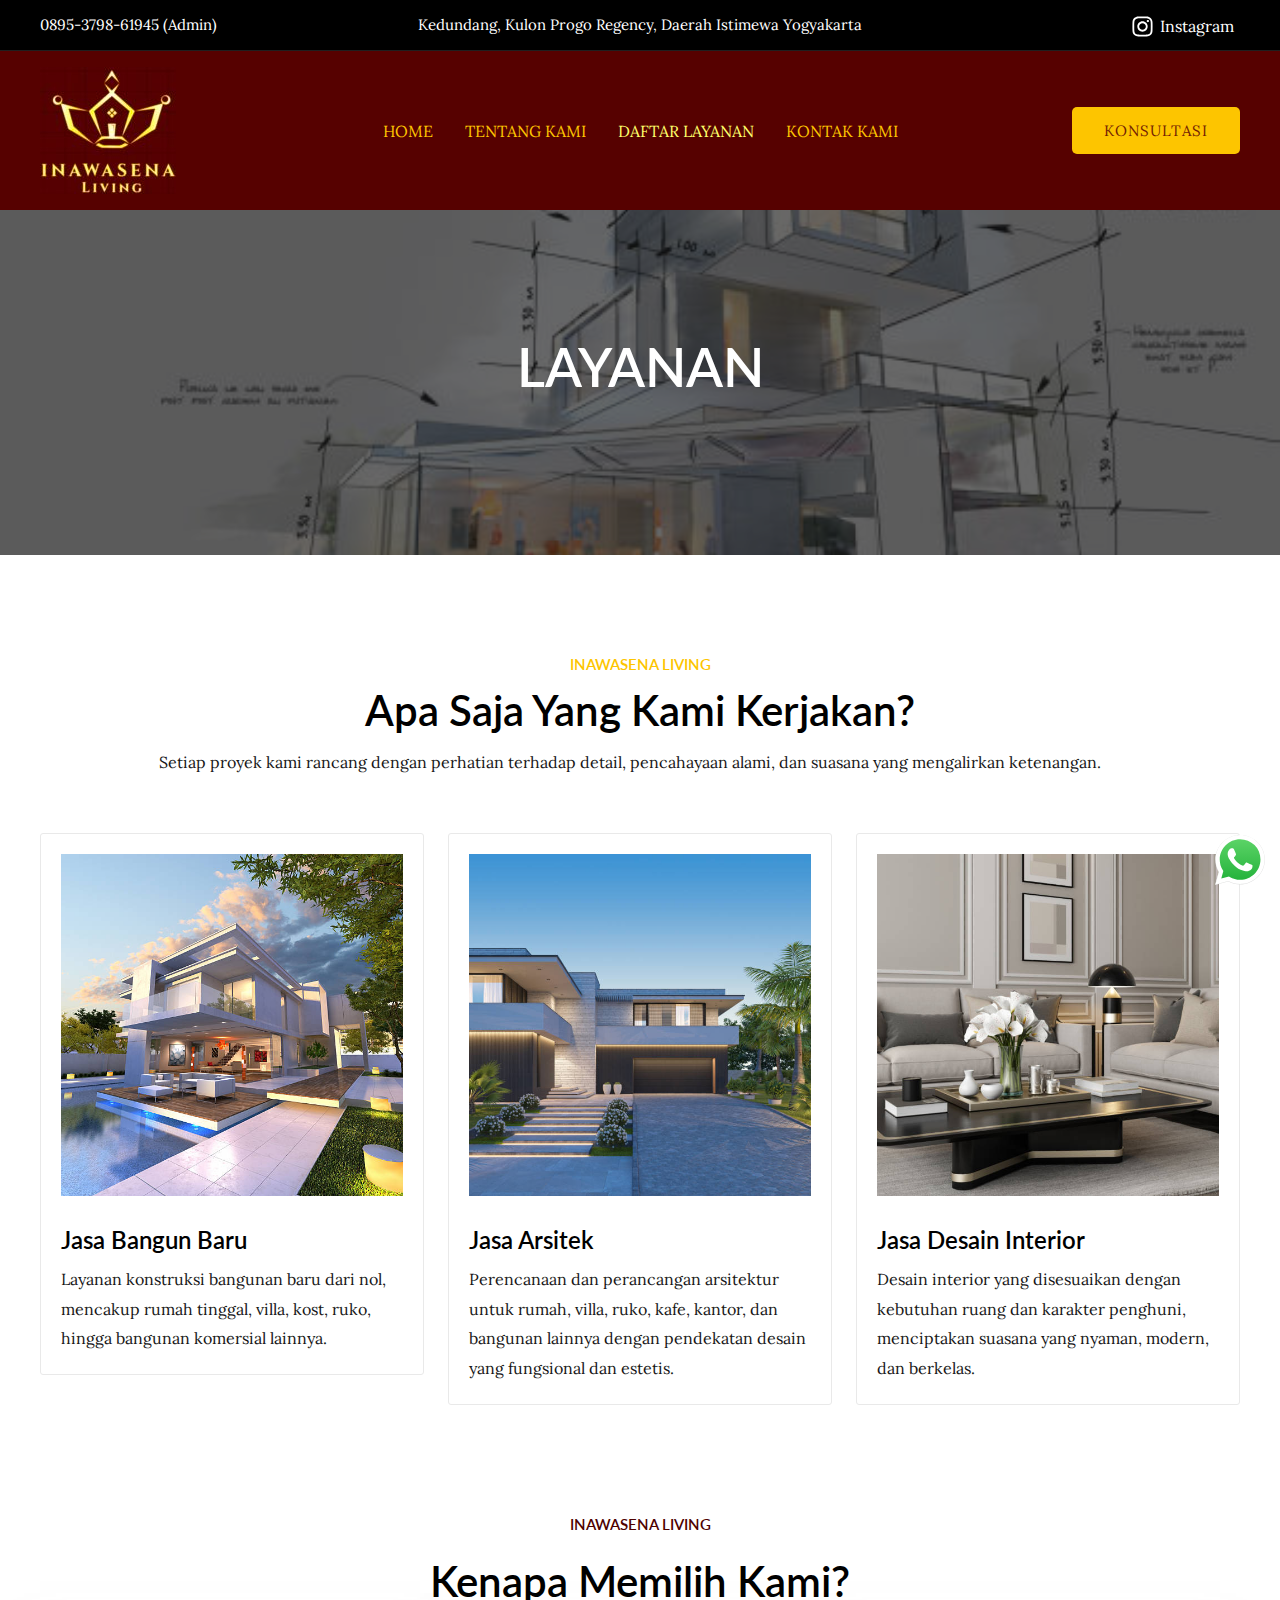
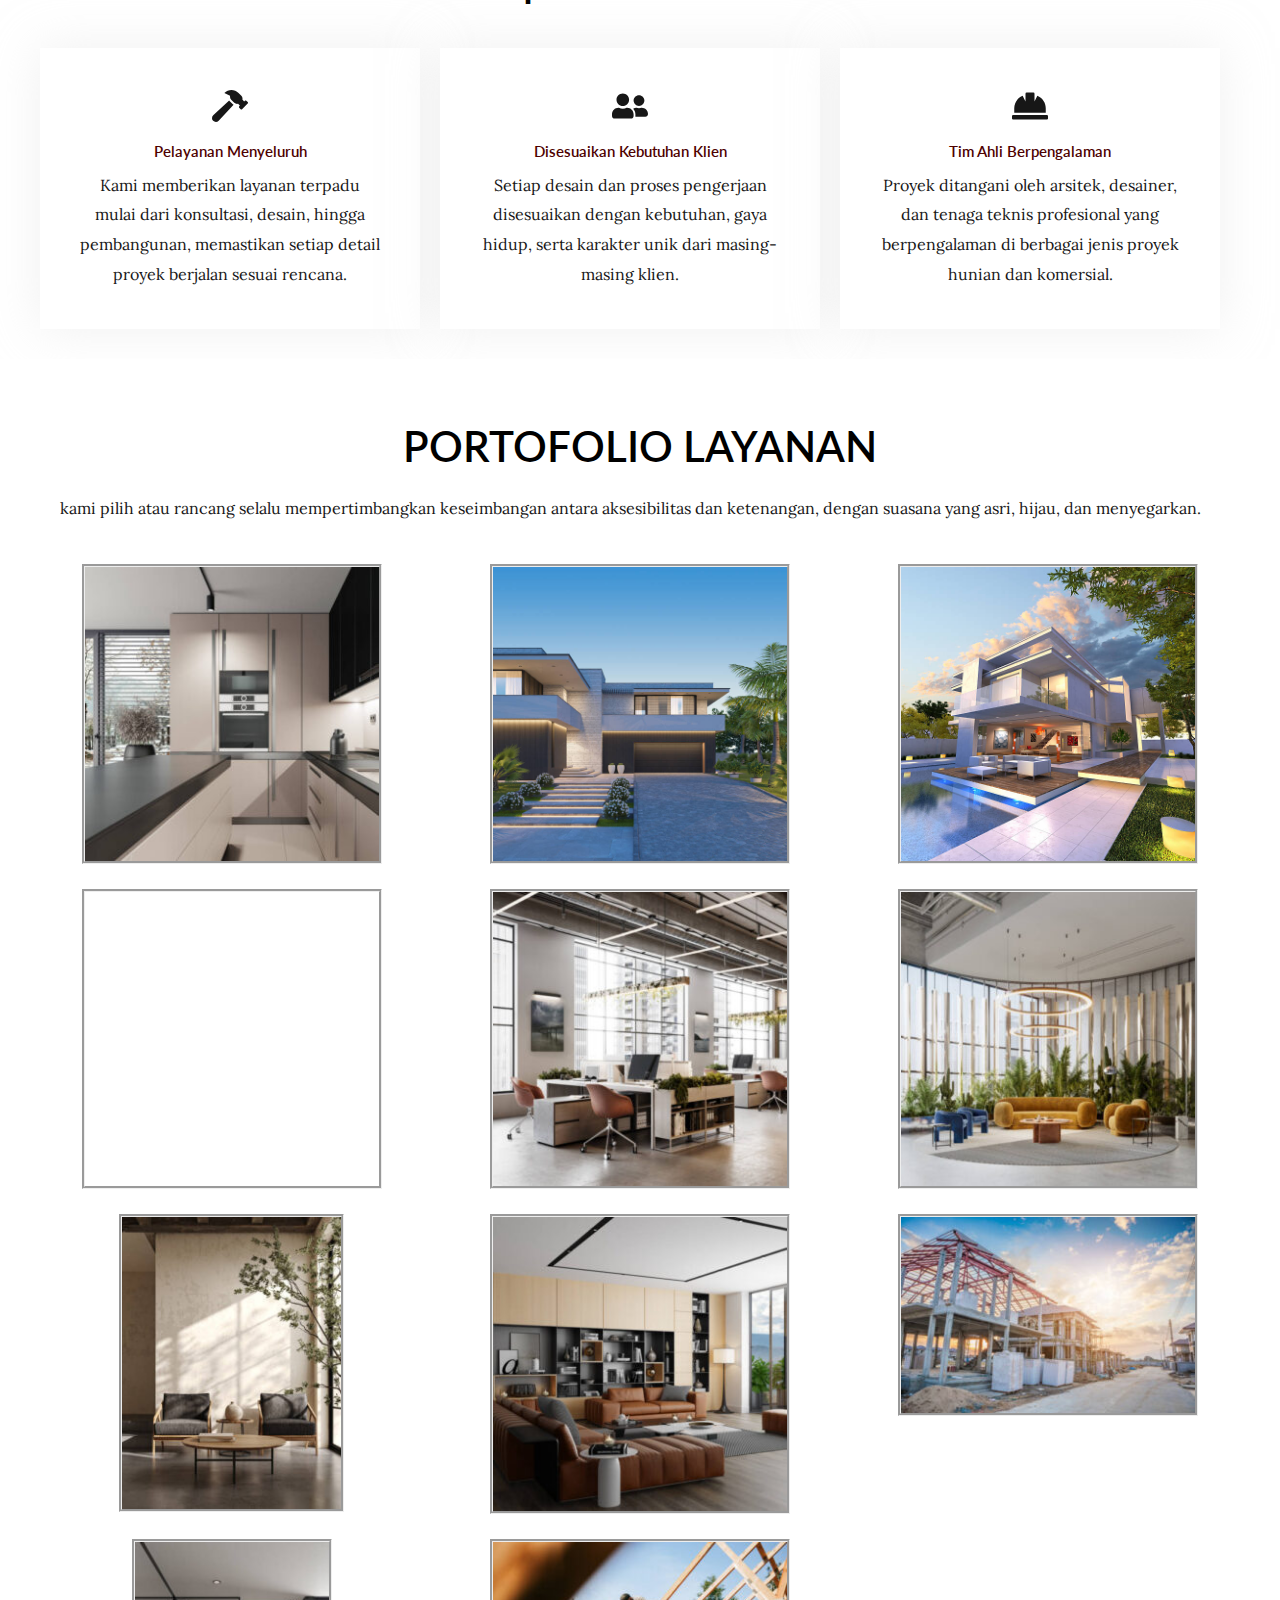
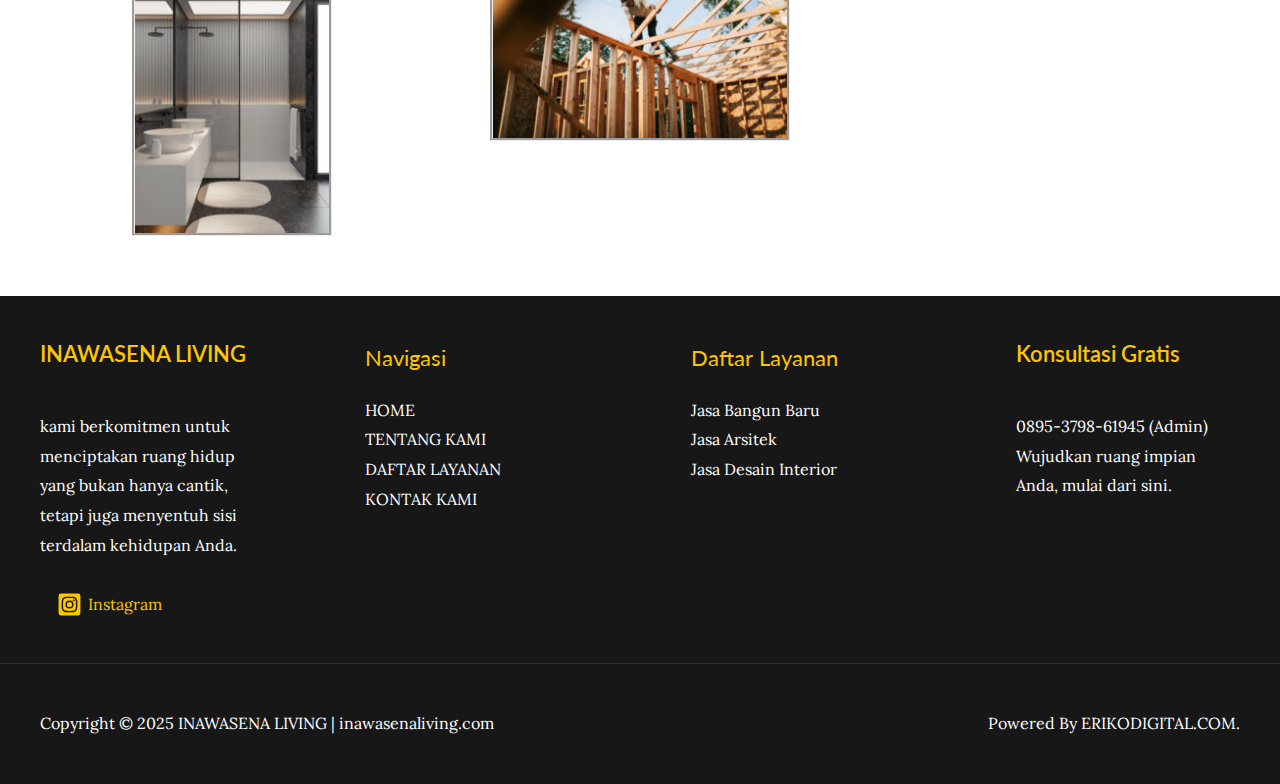
<file: layanan/index.html>
<!DOCTYPE html>
<html lang="en-US" prefix="og: https://ogp.me/ns#">
<head>
<meta charset="UTF-8">
<meta name="viewport" content="width=device-width, initial-scale=1">
	<link rel="profile" href="https://gmpg.org/xfn/11"> 
	    <meta http-equiv="x-dns-prefetch-control" content="on">
    <link rel="dns-prefetch" href="//ajax.googleapis.com">
    <link rel="dns-prefetch" href="//cdnjs.cloudflare.com">
    	<style>img:is([sizes="auto" i], [sizes^="auto," i]) { contain-intrinsic-size: 3000px 1500px }</style>
	
<!-- Search Engine Optimization by Rank Math - https://rankmath.com/ -->
<title>Daftar Layanan | Inawasenaliving.com</title>
<meta name="description" content="Daftar Layanan Inawasena Living Setiap proyek kami rancang dengan perhatian terhadap detail, pencahayaan alami, dan suasana yang mengalirkan ketenangan.">
<meta name="robots" content="follow, index, max-snippet:-1, max-video-preview:-1, max-image-preview:large">
<link rel="canonical" href="/layanan/">
<meta property="og:locale" content="en_US">
<meta property="og:type" content="article">
<meta property="og:title" content="Daftar Layanan | Inawasenaliving.com">
<meta property="og:description" content="Daftar Layanan Inawasena Living Setiap proyek kami rancang dengan perhatian terhadap detail, pencahayaan alami, dan suasana yang mengalirkan ketenangan.">
<meta property="og:url" content="/layanan/">
<meta property="og:site_name" content="inawasenaliving.com">
<meta property="og:updated_time" content="2025-04-08T12:15:02+00:00">
<meta property="og:image" content="/wp-content/uploads/2025/04/villa.jpg">
<meta property="og:image:secure_url" content="/wp-content/uploads/2025/04/villa.jpg">
<meta property="og:image:width" content="612">
<meta property="og:image:height" content="612">
<meta property="og:image:alt" content="Layanan">
<meta property="og:image:type" content="image/jpeg">
<meta property="article:published_time" content="2025-03-13T21:10:48+00:00">
<meta property="article:modified_time" content="2025-04-08T12:15:02+00:00">
<meta name="twitter:card" content="summary_large_image">
<meta name="twitter:title" content="Daftar Layanan | Inawasenaliving.com">
<meta name="twitter:description" content="Daftar Layanan Inawasena Living Setiap proyek kami rancang dengan perhatian terhadap detail, pencahayaan alami, dan suasana yang mengalirkan ketenangan.">
<meta name="twitter:image" content="/wp-content/uploads/2025/04/villa.jpg">
<script type="application/ld+json" class="rank-math-schema">{"@context":"https://schema.org","@graph":[{"@type":["HomeAndConstructionBusiness","Organization"],"@id":"/#organization","name":"inawasenaliving.com","url":"","logo":{"@type":"ImageObject","@id":"/#logo","url":"/wp-content/uploads/2025/04/cropped-Screenshot_20250407-133923.jpg","contentUrl":"/wp-content/uploads/2025/04/cropped-Screenshot_20250407-133923.jpg","caption":"inawasenaliving.com","inLanguage":"en-US","width":"884","height":"827"},"openingHours":["Monday,Tuesday,Wednesday,Thursday,Friday,Saturday,Sunday 09:00-17:00"],"image":{"@id":"/#logo"}},{"@type":"WebSite","@id":"/#website","url":"","name":"inawasenaliving.com","alternateName":"Inawasena Living","publisher":{"@id":"/#organization"},"inLanguage":"en-US"},{"@type":"ImageObject","@id":"/wp-content/uploads/2025/04/villa.jpg","url":"/wp-content/uploads/2025/04/villa.jpg","width":"200","height":"200","inLanguage":"en-US"},{"@type":"BreadcrumbList","@id":"/layanan/#breadcrumb","itemListElement":[{"@type":"ListItem","position":"1","item":{"@id":"","name":"Home"}},{"@type":"ListItem","position":"2","item":{"@id":"/layanan/","name":"DAFTAR LAYANAN"}}]},{"@type":"WebPage","@id":"/layanan/#webpage","url":"/layanan/","name":"Daftar Layanan | Inawasenaliving.com","datePublished":"2025-03-13T21:10:48+00:00","dateModified":"2025-04-08T12:15:02+00:00","isPartOf":{"@id":"/#website"},"primaryImageOfPage":{"@id":"/wp-content/uploads/2025/04/villa.jpg"},"inLanguage":"en-US","breadcrumb":{"@id":"/layanan/#breadcrumb"}},{"@type":"Person","@id":"/author/adminuser355528/","name":"adminuser355528","url":"/author/adminuser355528/","image":{"@type":"ImageObject","@id":"https://secure.gravatar.com/avatar/e6bf76ca558c8ad0288f648d0448c6e0?s=96&d=mm&r=g","url":"https://secure.gravatar.com/avatar/e6bf76ca558c8ad0288f648d0448c6e0?s=96&d=mm&r=g","caption":"adminuser355528","inLanguage":"en-US"},"sameAs":["https://oxygen6.oxygen-demo.qsandbox.org"],"worksFor":{"@id":"/#organization"}},{"@type":"Article","headline":"Daftar Layanan | Inawasenaliving.com","keywords":"Layanan,Daftar Layanan,Inawasena Living,Inawasenaliving.com,Inawasena","datePublished":"2025-03-13T21:10:48+00:00","dateModified":"2025-04-08T12:15:02+00:00","author":{"@id":"/author/adminuser355528/","name":"adminuser355528"},"publisher":{"@id":"/#organization"},"description":"Daftar Layanan Inawasena Living Setiap proyek kami rancang dengan perhatian terhadap detail, pencahayaan alami, dan suasana yang mengalirkan ketenangan.","name":"Daftar Layanan | Inawasenaliving.com","@id":"/layanan/#richSnippet","isPartOf":{"@id":"/layanan/#webpage"},"image":{"@id":"/wp-content/uploads/2025/04/villa.jpg"},"inLanguage":"en-US","mainEntityOfPage":{"@id":"/layanan/#webpage"}}]}</script>
<!-- /Rank Math WordPress SEO plugin -->

<link rel="dns-prefetch" href="//fonts.googleapis.com">
<link rel="alternate" type="application/rss+xml" title="Inawasena Living &raquo; Feed" href="/feed/">
<link rel="alternate" type="application/rss+xml" title="Inawasena Living &raquo; Comments Feed" href="/comments/feed/">
        <link rel="icon" href="data:,">
        <link rel="stylesheet" id="astra-theme-css-css" href="/wp-content/themes/astra/assets/css/minified/main.min.css?ver=4.9.0" media="all">
<style id="astra-theme-css-inline-css">:root{--ast-post-nav-space:0;--ast-container-default-xlg-padding:6.67em;--ast-container-default-lg-padding:5.67em;--ast-container-default-slg-padding:4.34em;--ast-container-default-md-padding:3.34em;--ast-container-default-sm-padding:6.67em;--ast-container-default-xs-padding:2.4em;--ast-container-default-xxs-padding:1.4em;--ast-code-block-background:#EEEEEE;--ast-comment-inputs-background:#FAFAFA;--ast-normal-container-width:1200px;--ast-narrow-container-width:750px;--ast-blog-title-font-weight:normal;--ast-blog-meta-weight:inherit;--ast-global-color-primary:var(--ast-global-color-5);--ast-global-color-secondary:var(--ast-global-color-4);--ast-global-color-alternate-background:var(--ast-global-color-7);--ast-global-color-subtle-background:var(--ast-global-color-6);--ast-bg-style-guide:#F8FAFC;--ast-shadow-style-guide:0px 0px 4px 0 #00000057;--ast-global-dark-bg-style:#fff;--ast-global-dark-lfs:#fbfbfb;--ast-widget-bg-color:#fafafa;--ast-wc-container-head-bg-color:#fbfbfb;--ast-title-layout-bg:#eeeeee;--ast-search-border-color:#e7e7e7;--ast-lifter-hover-bg:#e6e6e6;--ast-gallery-block-color:#000;--srfm-color-input-label:var(--ast-global-color-2);}html{font-size:100%;}a,.page-title{color:var(--ast-global-color-2);}a:hover,a:focus{color:var(--ast-global-color-1);}body,button,input,select,textarea,.ast-button,.ast-custom-button{font-family:'Lora',serif;font-weight:400;font-size:16px;font-size:1rem;}blockquote{color:var(--ast-global-color-3);}h1,.entry-content h1,h2,.entry-content h2,h3,.entry-content h3,h4,.entry-content h4,h5,.entry-content h5,h6,.entry-content h6,.site-title,.site-title a{font-family:'Lato',sans-serif;font-weight:600;line-height:1.2em;}.site-title{font-size:35px;font-size:2.1875rem;display:none;}header .custom-logo-link img{max-width:136px;width:136px;}.astra-logo-svg{width:136px;}.site-header .site-description{font-size:15px;font-size:0.9375rem;display:none;}.entry-title{font-size:26px;font-size:1.625rem;}.archive .ast-article-post .ast-article-inner,.blog .ast-article-post .ast-article-inner,.archive .ast-article-post .ast-article-inner:hover,.blog .ast-article-post .ast-article-inner:hover{overflow:hidden;}h1,.entry-content h1{font-size:54px;font-size:3.375rem;font-family:'Lato',sans-serif;line-height:1.4em;}h2,.entry-content h2{font-size:42px;font-size:2.625rem;font-family:'Lato',sans-serif;line-height:1.3em;}h3,.entry-content h3{font-size:32px;font-size:2rem;font-family:'Lato',sans-serif;line-height:1.3em;}h4,.entry-content h4{font-size:24px;font-size:1.5rem;line-height:1.2em;font-family:'Lato',sans-serif;}h5,.entry-content h5{font-size:20px;font-size:1.25rem;line-height:1.2em;font-family:'Lato',sans-serif;}h6,.entry-content h6{font-size:15px;font-size:0.9375rem;line-height:1.25em;font-family:'Lato',sans-serif;}::selection{background-color:var(--ast-global-color-0);color:#000000;}body,h1,.entry-title a,.entry-content h1,h2,.entry-content h2,h3,.entry-content h3,h4,.entry-content h4,h5,.entry-content h5,h6,.entry-content h6{color:var(--ast-global-color-3);}.tagcloud a:hover,.tagcloud a:focus,.tagcloud a.current-item{color:#ffffff;border-color:var(--ast-global-color-2);background-color:var(--ast-global-color-2);}input:focus,input[type="text"]:focus,input[type="email"]:focus,input[type="url"]:focus,input[type="password"]:focus,input[type="reset"]:focus,input[type="search"]:focus,textarea:focus{border-color:var(--ast-global-color-2);}input[type="radio"]:checked,input[type=reset],input[type="checkbox"]:checked,input[type="checkbox"]:hover:checked,input[type="checkbox"]:focus:checked,input[type=range]::-webkit-slider-thumb{border-color:var(--ast-global-color-2);background-color:var(--ast-global-color-2);box-shadow:none;}.site-footer a:hover + .post-count,.site-footer a:focus + .post-count{background:var(--ast-global-color-2);border-color:var(--ast-global-color-2);}.single .nav-links .nav-previous,.single .nav-links .nav-next{color:var(--ast-global-color-2);}.entry-meta,.entry-meta *{line-height:1.45;color:var(--ast-global-color-2);}.entry-meta a:not(.ast-button):hover,.entry-meta a:not(.ast-button):hover *,.entry-meta a:not(.ast-button):focus,.entry-meta a:not(.ast-button):focus *,.page-links > .page-link,.page-links .page-link:hover,.post-navigation a:hover{color:var(--ast-global-color-1);}#cat option,.secondary .calendar_wrap thead a,.secondary .calendar_wrap thead a:visited{color:var(--ast-global-color-2);}.secondary .calendar_wrap #today,.ast-progress-val span{background:var(--ast-global-color-2);}.secondary a:hover + .post-count,.secondary a:focus + .post-count{background:var(--ast-global-color-2);border-color:var(--ast-global-color-2);}.calendar_wrap #today > a{color:#ffffff;}.page-links .page-link,.single .post-navigation a{color:var(--ast-global-color-2);}.ast-search-menu-icon .search-form button.search-submit{padding:0 4px;}.ast-search-menu-icon form.search-form{padding-right:0;}.ast-search-menu-icon.slide-search input.search-field{width:0;}.ast-header-search .ast-search-menu-icon.ast-dropdown-active .search-form,.ast-header-search .ast-search-menu-icon.ast-dropdown-active .search-field:focus{transition:all 0.2s;}.search-form input.search-field:focus{outline:none;}.wp-block-latest-posts > li > a{color:var(--ast-global-color-2);}.widget-title,.widget .wp-block-heading{font-size:22px;font-size:1.375rem;color:var(--ast-global-color-3);}.ast-search-menu-icon.slide-search a:focus-visible:focus-visible,.astra-search-icon:focus-visible,#close:focus-visible,a:focus-visible,.ast-menu-toggle:focus-visible,.site .skip-link:focus-visible,.wp-block-loginout input:focus-visible,.wp-block-search.wp-block-search__button-inside .wp-block-search__inside-wrapper,.ast-header-navigation-arrow:focus-visible,.woocommerce .wc-proceed-to-checkout > .checkout-button:focus-visible,.woocommerce .woocommerce-MyAccount-navigation ul li a:focus-visible,.ast-orders-table__row .ast-orders-table__cell:focus-visible,.woocommerce .woocommerce-order-details .order-again > .button:focus-visible,.woocommerce .woocommerce-message a.button.wc-forward:focus-visible,.woocommerce #minus_qty:focus-visible,.woocommerce #plus_qty:focus-visible,a#ast-apply-coupon:focus-visible,.woocommerce .woocommerce-info a:focus-visible,.woocommerce .astra-shop-summary-wrap a:focus-visible,.woocommerce a.wc-forward:focus-visible,#ast-apply-coupon:focus-visible,.woocommerce-js .woocommerce-mini-cart-item a.remove:focus-visible,#close:focus-visible,.button.search-submit:focus-visible,#search_submit:focus,.normal-search:focus-visible,.ast-header-account-wrap:focus-visible,.woocommerce .ast-on-card-button.ast-quick-view-trigger:focus{outline-style:dotted;outline-color:inherit;outline-width:thin;}input:focus,input[type="text"]:focus,input[type="email"]:focus,input[type="url"]:focus,input[type="password"]:focus,input[type="reset"]:focus,input[type="search"]:focus,input[type="number"]:focus,textarea:focus,.wp-block-search__input:focus,[data-section="section-header-mobile-trigger"] .ast-button-wrap .ast-mobile-menu-trigger-minimal:focus,.ast-mobile-popup-drawer.active .menu-toggle-close:focus,.woocommerce-ordering select.orderby:focus,#ast-scroll-top:focus,#coupon_code:focus,.woocommerce-page #comment:focus,.woocommerce #reviews #respond input#submit:focus,.woocommerce a.add_to_cart_button:focus,.woocommerce .button.single_add_to_cart_button:focus,.woocommerce .woocommerce-cart-form button:focus,.woocommerce .woocommerce-cart-form__cart-item .quantity .qty:focus,.woocommerce .woocommerce-billing-fields .woocommerce-billing-fields__field-wrapper .woocommerce-input-wrapper > .input-text:focus,.woocommerce #order_comments:focus,.woocommerce #place_order:focus,.woocommerce .woocommerce-address-fields .woocommerce-address-fields__field-wrapper .woocommerce-input-wrapper > .input-text:focus,.woocommerce .woocommerce-MyAccount-content form button:focus,.woocommerce .woocommerce-MyAccount-content .woocommerce-EditAccountForm .woocommerce-form-row .woocommerce-Input.input-text:focus,.woocommerce .ast-woocommerce-container .woocommerce-pagination ul.page-numbers li a:focus,body #content .woocommerce form .form-row .select2-container--default .select2-selection--single:focus,#ast-coupon-code:focus,.woocommerce.woocommerce-js .quantity input[type=number]:focus,.woocommerce-js .woocommerce-mini-cart-item .quantity input[type=number]:focus,.woocommerce p#ast-coupon-trigger:focus{border-style:dotted;border-color:inherit;border-width:thin;}input{outline:none;}.ast-logo-title-inline .site-logo-img{padding-right:1em;}.site-logo-img img{ transition:all 0.2s linear;}body .ast-oembed-container *{position:absolute;top:0;width:100%;height:100%;left:0;}body .wp-block-embed-pocket-casts .ast-oembed-container *{position:unset;}.ast-single-post-featured-section + article {margin-top: 2em;}.site-content .ast-single-post-featured-section img {width: 100%;overflow: hidden;object-fit: cover;}.site > .ast-single-related-posts-container {margin-top: 0;}@media (min-width: 922px) {.ast-desktop .ast-container--narrow {max-width: var(--ast-narrow-container-width);margin: 0 auto;}}.ast-page-builder-template .hentry {margin: 0;}.ast-page-builder-template .site-content > .ast-container {max-width: 100%;padding: 0;}.ast-page-builder-template .site .site-content #primary {padding: 0;margin: 0;}.ast-page-builder-template .no-results {text-align: center;margin: 4em auto;}.ast-page-builder-template .ast-pagination {padding: 2em;}.ast-page-builder-template .entry-header.ast-no-title.ast-no-thumbnail {margin-top: 0;}.ast-page-builder-template .entry-header.ast-header-without-markup {margin-top: 0;margin-bottom: 0;}.ast-page-builder-template .entry-header.ast-no-title.ast-no-meta {margin-bottom: 0;}.ast-page-builder-template.single .post-navigation {padding-bottom: 2em;}.ast-page-builder-template.single-post .site-content > .ast-container {max-width: 100%;}.ast-page-builder-template .entry-header {margin-top: 4em;margin-left: auto;margin-right: auto;padding-left: 20px;padding-right: 20px;}.single.ast-page-builder-template .entry-header {padding-left: 20px;padding-right: 20px;}.ast-page-builder-template .ast-archive-description {margin: 4em auto 0;padding-left: 20px;padding-right: 20px;}.ast-page-builder-template.ast-no-sidebar .entry-content .alignwide {margin-left: 0;margin-right: 0;}@media (max-width:921.9px){#ast-desktop-header{display:none;}}@media (min-width:922px){#ast-mobile-header{display:none;}}.wp-block-buttons.aligncenter{justify-content:center;}@media (max-width:921px){.ast-theme-transparent-header #primary,.ast-theme-transparent-header #secondary{padding:0;}}@media (max-width:921px){.ast-plain-container.ast-no-sidebar #primary{padding:0;}}.ast-plain-container.ast-no-sidebar #primary{margin-top:0;margin-bottom:0;}.wp-block-button.is-style-outline .wp-block-button__link{border-color:var(--ast-global-color-1);border-top-width:2px;border-right-width:2px;border-bottom-width:2px;border-left-width:2px;}div.wp-block-button.is-style-outline > .wp-block-button__link:not(.has-text-color),div.wp-block-button.wp-block-button__link.is-style-outline:not(.has-text-color){color:var(--ast-global-color-1);}.wp-block-button.is-style-outline .wp-block-button__link:hover,.wp-block-buttons .wp-block-button.is-style-outline .wp-block-button__link:focus,.wp-block-buttons .wp-block-button.is-style-outline > .wp-block-button__link:not(.has-text-color):hover,.wp-block-buttons .wp-block-button.wp-block-button__link.is-style-outline:not(.has-text-color):hover{color:#ffffff;background-color:#731d04;border-color:#731d04;}.post-page-numbers.current .page-link,.ast-pagination .page-numbers.current{color:#000000;border-color:var(--ast-global-color-0);background-color:var(--ast-global-color-0);}.wp-block-buttons .wp-block-button.is-style-outline .wp-block-button__link.wp-element-button,.ast-outline-button,.wp-block-uagb-buttons-child .uagb-buttons-repeater.ast-outline-button{border-color:var(--ast-global-color-1);border-top-width:2px;border-right-width:2px;border-bottom-width:2px;border-left-width:2px;font-family:inherit;font-weight:normal;font-size:15px;font-size:0.9375rem;line-height:1em;border-top-left-radius:5px;border-top-right-radius:5px;border-bottom-right-radius:5px;border-bottom-left-radius:5px;}.wp-block-buttons .wp-block-button.is-style-outline > .wp-block-button__link:not(.has-text-color),.wp-block-buttons .wp-block-button.wp-block-button__link.is-style-outline:not(.has-text-color),.ast-outline-button{color:var(--ast-global-color-0);}.wp-block-button.is-style-outline .wp-block-button__link:hover,.wp-block-buttons .wp-block-button.is-style-outline .wp-block-button__link:focus,.wp-block-buttons .wp-block-button.is-style-outline > .wp-block-button__link:not(.has-text-color):hover,.wp-block-buttons .wp-block-button.wp-block-button__link.is-style-outline:not(.has-text-color):hover,.ast-outline-button:hover,.ast-outline-button:focus,.wp-block-uagb-buttons-child .uagb-buttons-repeater.ast-outline-button:hover,.wp-block-uagb-buttons-child .uagb-buttons-repeater.ast-outline-button:focus{color:#ffffff;background-color:var(--ast-global-color-1);border-color:#731d04;}.wp-block-button .wp-block-button__link.wp-element-button.is-style-outline:not(.has-background),.wp-block-button.is-style-outline>.wp-block-button__link.wp-element-button:not(.has-background),.ast-outline-button{background-color:var(--ast-global-color-1);}.entry-content[data-ast-blocks-layout] > figure{margin-bottom:1em;}@media (max-width:921px){.ast-separate-container #primary,.ast-separate-container #secondary{padding:1.5em 0;}#primary,#secondary{padding:1.5em 0;margin:0;}.ast-left-sidebar #content > .ast-container{display:flex;flex-direction:column-reverse;width:100%;}.ast-separate-container .ast-article-post,.ast-separate-container .ast-article-single{padding:1.5em 2.14em;}.ast-author-box img.avatar{margin:20px 0 0 0;}}@media (min-width:922px){.ast-separate-container.ast-right-sidebar #primary,.ast-separate-container.ast-left-sidebar #primary{border:0;}.search-no-results.ast-separate-container #primary{margin-bottom:4em;}}.elementor-button-wrapper .elementor-button{border-style:solid;text-decoration:none;border-top-width:0;border-right-width:0;border-left-width:0;border-bottom-width:0;}body .elementor-button.elementor-size-sm,body .elementor-button.elementor-size-xs,body .elementor-button.elementor-size-md,body .elementor-button.elementor-size-lg,body .elementor-button.elementor-size-xl,body .elementor-button{border-top-left-radius:5px;border-top-right-radius:5px;border-bottom-right-radius:5px;border-bottom-left-radius:5px;padding-top:16px;padding-right:32px;padding-bottom:16px;padding-left:32px;}.elementor-button-wrapper .elementor-button{border-color:var(--ast-global-color-1);background-color:var(--ast-global-color-1);}.elementor-button-wrapper .elementor-button:hover,.elementor-button-wrapper .elementor-button:focus{color:#ffffff;background-color:#731d04;border-color:#731d04;}.wp-block-button .wp-block-button__link ,.elementor-button-wrapper .elementor-button,.elementor-button-wrapper .elementor-button:visited{color:var(--ast-global-color-0);}.elementor-button-wrapper .elementor-button{font-weight:normal;font-size:15px;font-size:0.9375rem;line-height:1em;text-transform:uppercase;letter-spacing:1px;}body .elementor-button.elementor-size-sm,body .elementor-button.elementor-size-xs,body .elementor-button.elementor-size-md,body .elementor-button.elementor-size-lg,body .elementor-button.elementor-size-xl,body .elementor-button{font-size:15px;font-size:0.9375rem;}.wp-block-button .wp-block-button__link:hover,.wp-block-button .wp-block-button__link:focus{color:#ffffff;background-color:#731d04;border-color:#731d04;}.elementor-widget-heading h1.elementor-heading-title{line-height:1.4em;}.elementor-widget-heading h2.elementor-heading-title{line-height:1.3em;}.elementor-widget-heading h3.elementor-heading-title{line-height:1.3em;}.elementor-widget-heading h4.elementor-heading-title{line-height:1.2em;}.elementor-widget-heading h5.elementor-heading-title{line-height:1.2em;}.elementor-widget-heading h6.elementor-heading-title{line-height:1.25em;}.wp-block-button .wp-block-button__link,.wp-block-search .wp-block-search__button,body .wp-block-file .wp-block-file__button{border-color:var(--ast-global-color-1);background-color:var(--ast-global-color-1);color:var(--ast-global-color-0);font-family:inherit;font-weight:normal;line-height:1em;text-transform:uppercase;letter-spacing:1px;font-size:15px;font-size:0.9375rem;border-top-left-radius:5px;border-top-right-radius:5px;border-bottom-right-radius:5px;border-bottom-left-radius:5px;padding-top:16px;padding-right:32px;padding-bottom:16px;padding-left:32px;}.menu-toggle,button,.ast-button,.ast-custom-button,.button,input#submit,input[type="button"],input[type="submit"],input[type="reset"],form[CLASS*="wp-block-search__"].wp-block-search .wp-block-search__inside-wrapper .wp-block-search__button,body .wp-block-file .wp-block-file__button,.woocommerce-js a.button,.woocommerce button.button,.woocommerce .woocommerce-message a.button,.woocommerce #respond input#submit.alt,.woocommerce input.button.alt,.woocommerce input.button,.woocommerce input.button:disabled,.woocommerce input.button:disabled[disabled],.woocommerce input.button:disabled:hover,.woocommerce input.button:disabled[disabled]:hover,.woocommerce #respond input#submit,.woocommerce button.button.alt.disabled,.wc-block-grid__products .wc-block-grid__product .wp-block-button__link,.wc-block-grid__product-onsale,[CLASS*="wc-block"] button,.woocommerce-js .astra-cart-drawer .astra-cart-drawer-content .woocommerce-mini-cart__buttons .button:not(.checkout):not(.ast-continue-shopping),.woocommerce-js .astra-cart-drawer .astra-cart-drawer-content .woocommerce-mini-cart__buttons a.checkout,.woocommerce button.button.alt.disabled.wc-variation-selection-needed,[CLASS*="wc-block"] .wc-block-components-button{border-style:solid;border-top-width:0;border-right-width:0;border-left-width:0;border-bottom-width:0;color:var(--ast-global-color-0);border-color:var(--ast-global-color-1);background-color:var(--ast-global-color-1);padding-top:16px;padding-right:32px;padding-bottom:16px;padding-left:32px;font-family:inherit;font-weight:normal;font-size:15px;font-size:0.9375rem;line-height:1em;text-transform:uppercase;letter-spacing:1px;border-top-left-radius:5px;border-top-right-radius:5px;border-bottom-right-radius:5px;border-bottom-left-radius:5px;}button:focus,.menu-toggle:hover,button:hover,.ast-button:hover,.ast-custom-button:hover .button:hover,.ast-custom-button:hover ,input[type=reset]:hover,input[type=reset]:focus,input#submit:hover,input#submit:focus,input[type="button"]:hover,input[type="button"]:focus,input[type="submit"]:hover,input[type="submit"]:focus,form[CLASS*="wp-block-search__"].wp-block-search .wp-block-search__inside-wrapper .wp-block-search__button:hover,form[CLASS*="wp-block-search__"].wp-block-search .wp-block-search__inside-wrapper .wp-block-search__button:focus,body .wp-block-file .wp-block-file__button:hover,body .wp-block-file .wp-block-file__button:focus,.woocommerce-js a.button:hover,.woocommerce button.button:hover,.woocommerce .woocommerce-message a.button:hover,.woocommerce #respond input#submit:hover,.woocommerce #respond input#submit.alt:hover,.woocommerce input.button.alt:hover,.woocommerce input.button:hover,.woocommerce button.button.alt.disabled:hover,.wc-block-grid__products .wc-block-grid__product .wp-block-button__link:hover,[CLASS*="wc-block"] button:hover,.woocommerce-js .astra-cart-drawer .astra-cart-drawer-content .woocommerce-mini-cart__buttons .button:not(.checkout):not(.ast-continue-shopping):hover,.woocommerce-js .astra-cart-drawer .astra-cart-drawer-content .woocommerce-mini-cart__buttons a.checkout:hover,.woocommerce button.button.alt.disabled.wc-variation-selection-needed:hover,[CLASS*="wc-block"] .wc-block-components-button:hover,[CLASS*="wc-block"] .wc-block-components-button:focus{color:#ffffff;background-color:#731d04;border-color:#731d04;}@media (max-width:921px){.ast-mobile-header-stack .main-header-bar .ast-search-menu-icon{display:inline-block;}.ast-header-break-point.ast-header-custom-item-outside .ast-mobile-header-stack .main-header-bar .ast-search-icon{margin:0;}.ast-comment-avatar-wrap img{max-width:2.5em;}.ast-comment-meta{padding:0 1.8888em 1.3333em;}.ast-separate-container .ast-comment-list li.depth-1{padding:1.5em 2.14em;}.ast-separate-container .comment-respond{padding:2em 2.14em;}}@media (min-width:544px){.ast-container{max-width:100%;}}@media (max-width:544px){.ast-separate-container .ast-article-post,.ast-separate-container .ast-article-single,.ast-separate-container .comments-title,.ast-separate-container .ast-archive-description{padding:1.5em 1em;}.ast-separate-container #content .ast-container{padding-left:0.54em;padding-right:0.54em;}.ast-separate-container .ast-comment-list .bypostauthor{padding:.5em;}.ast-search-menu-icon.ast-dropdown-active .search-field{width:170px;}} #ast-mobile-header .ast-site-header-cart-li a{pointer-events:none;}body,.ast-separate-container{background-color:var(--ast-global-color-4);background-image:none;}@media (max-width:921px){.widget-title{font-size:22px;font-size:1.375rem;}body,button,input,select,textarea,.ast-button,.ast-custom-button{font-size:16px;font-size:1rem;}#secondary,#secondary button,#secondary input,#secondary select,#secondary textarea{font-size:16px;font-size:1rem;}.site-title{display:none;}.site-header .site-description{display:none;}h1,.entry-content h1{font-size:45px;}h2,.entry-content h2{font-size:32px;}h3,.entry-content h3{font-size:28px;}h4,.entry-content h4{font-size:22px;font-size:1.375rem;}h5,.entry-content h5{font-size:18px;font-size:1.125rem;}h6,.entry-content h6{font-size:15px;font-size:0.9375rem;}}@media (max-width:544px){.widget-title{font-size:22px;font-size:1.375rem;}body,button,input,select,textarea,.ast-button,.ast-custom-button{font-size:16px;font-size:1rem;}#secondary,#secondary button,#secondary input,#secondary select,#secondary textarea{font-size:16px;font-size:1rem;}.site-title{display:none;}.site-header .site-description{display:none;}h1,.entry-content h1{font-size:32px;}h2,.entry-content h2{font-size:28px;}h3,.entry-content h3{font-size:22px;}h4,.entry-content h4{font-size:20px;font-size:1.25rem;}h5,.entry-content h5{font-size:17px;font-size:1.0625rem;}h6,.entry-content h6{font-size:15px;font-size:0.9375rem;}}@media (max-width:544px){html{font-size:100%;}}@media (min-width:922px){.ast-container{max-width:1240px;}}@media (min-width:922px){.site-content .ast-container{display:flex;}}@media (max-width:921px){.site-content .ast-container{flex-direction:column;}}@media (min-width:922px){.main-header-menu .sub-menu .menu-item.ast-left-align-sub-menu:hover > .sub-menu,.main-header-menu .sub-menu .menu-item.ast-left-align-sub-menu.focus > .sub-menu{margin-left:-0px;}}.ast-theme-transparent-header [CLASS*="ast-header-html-"] .ast-builder-html-element{color:#ffffff;}.ast-theme-transparent-header .ast-header-social-wrap .ast-social-color-type-custom .ast-builder-social-element svg{fill:#ffffff;}.ast-theme-transparent-header .ast-header-social-wrap .ast-social-color-type-custom .ast-builder-social-element:hover svg{fill:var(--ast-global-color-1);}.ast-theme-transparent-header .ast-header-social-wrap .ast-social-color-type-custom .ast-builder-social-element .social-item-label{color:#ffffff;}.ast-theme-transparent-header .ast-header-social-wrap .ast-social-color-type-custom .ast-builder-social-element:hover .social-item-label{color:var(--ast-global-color-1);}.ast-theme-transparent-header [CLASS*="ast-header-button-"] .ast-custom-button{color:#731d04;background:var(--ast-global-color-0);}.ast-theme-transparent-header [CLASS*="ast-header-button-"] .ast-custom-button:hover{color:#ffffff;background:var(--ast-global-color-2);}.ast-theme-transparent-header [data-section="section-header-mobile-trigger"] .ast-button-wrap .ast-mobile-menu-trigger-fill,.ast-theme-transparent-header [data-section="section-header-mobile-trigger"] .ast-button-wrap .ast-mobile-menu-trigger-minimal{border:none;}.site .comments-area{padding-bottom:3em;}.footer-widget-area[data-section^="section-fb-html-"] .ast-builder-html-element{text-align:center;}.wp-block-file {display: flex;align-items: center;flex-wrap: wrap;justify-content: space-between;}.wp-block-pullquote {border: none;}.wp-block-pullquote blockquote::before {content: "\201D";font-family: "Helvetica",sans-serif;display: flex;transform: rotate( 180deg );font-size: 6rem;font-style: normal;line-height: 1;font-weight: bold;align-items: center;justify-content: center;}.has-text-align-right > blockquote::before {justify-content: flex-start;}.has-text-align-left > blockquote::before {justify-content: flex-end;}figure.wp-block-pullquote.is-style-solid-color blockquote {max-width: 100%;text-align: inherit;}:root {--wp--custom--ast-default-block-top-padding: 3em;--wp--custom--ast-default-block-right-padding: 3em;--wp--custom--ast-default-block-bottom-padding: 3em;--wp--custom--ast-default-block-left-padding: 3em;--wp--custom--ast-container-width: 1200px;--wp--custom--ast-content-width-size: 1200px;--wp--custom--ast-wide-width-size: calc(1200px + var(--wp--custom--ast-default-block-left-padding) + var(--wp--custom--ast-default-block-right-padding));}.ast-narrow-container {--wp--custom--ast-content-width-size: 750px;--wp--custom--ast-wide-width-size: 750px;}@media(max-width: 921px) {:root {--wp--custom--ast-default-block-top-padding: 3em;--wp--custom--ast-default-block-right-padding: 2em;--wp--custom--ast-default-block-bottom-padding: 3em;--wp--custom--ast-default-block-left-padding: 2em;}}@media(max-width: 544px) {:root {--wp--custom--ast-default-block-top-padding: 3em;--wp--custom--ast-default-block-right-padding: 1.5em;--wp--custom--ast-default-block-bottom-padding: 3em;--wp--custom--ast-default-block-left-padding: 1.5em;}}.entry-content > .wp-block-group,.entry-content > .wp-block-cover,.entry-content > .wp-block-columns {padding-top: var(--wp--custom--ast-default-block-top-padding);padding-right: var(--wp--custom--ast-default-block-right-padding);padding-bottom: var(--wp--custom--ast-default-block-bottom-padding);padding-left: var(--wp--custom--ast-default-block-left-padding);}.ast-plain-container.ast-no-sidebar .entry-content > .alignfull,.ast-page-builder-template .ast-no-sidebar .entry-content > .alignfull {margin-left: calc( -50vw + 50%);margin-right: calc( -50vw + 50%);max-width: 100vw;width: 100vw;}.ast-plain-container.ast-no-sidebar .entry-content .alignfull .alignfull,.ast-page-builder-template.ast-no-sidebar .entry-content .alignfull .alignfull,.ast-plain-container.ast-no-sidebar .entry-content .alignfull .alignwide,.ast-page-builder-template.ast-no-sidebar .entry-content .alignfull .alignwide,.ast-plain-container.ast-no-sidebar .entry-content .alignwide .alignfull,.ast-page-builder-template.ast-no-sidebar .entry-content .alignwide .alignfull,.ast-plain-container.ast-no-sidebar .entry-content .alignwide .alignwide,.ast-page-builder-template.ast-no-sidebar .entry-content .alignwide .alignwide,.ast-plain-container.ast-no-sidebar .entry-content .wp-block-column .alignfull,.ast-page-builder-template.ast-no-sidebar .entry-content .wp-block-column .alignfull,.ast-plain-container.ast-no-sidebar .entry-content .wp-block-column .alignwide,.ast-page-builder-template.ast-no-sidebar .entry-content .wp-block-column .alignwide {margin-left: auto;margin-right: auto;width: 100%;}[data-ast-blocks-layout] .wp-block-separator:not(.is-style-dots) {height: 0;}[data-ast-blocks-layout] .wp-block-separator {margin: 20px auto;}[data-ast-blocks-layout] .wp-block-separator:not(.is-style-wide):not(.is-style-dots) {max-width: 100px;}[data-ast-blocks-layout] .wp-block-separator.has-background {padding: 0;}.entry-content[data-ast-blocks-layout] > * {max-width: var(--wp--custom--ast-content-width-size);margin-left: auto;margin-right: auto;}.entry-content[data-ast-blocks-layout] > .alignwide {max-width: var(--wp--custom--ast-wide-width-size);}.entry-content[data-ast-blocks-layout] .alignfull {max-width: none;}.entry-content .wp-block-columns {margin-bottom: 0;}blockquote {margin: 1.5em;border-color: rgba(0,0,0,0.05);}.wp-block-quote:not(.has-text-align-right):not(.has-text-align-center) {border-left: 5px solid rgba(0,0,0,0.05);}.has-text-align-right > blockquote,blockquote.has-text-align-right {border-right: 5px solid rgba(0,0,0,0.05);}.has-text-align-left > blockquote,blockquote.has-text-align-left {border-left: 5px solid rgba(0,0,0,0.05);}.wp-block-site-tagline,.wp-block-latest-posts .read-more {margin-top: 15px;}.wp-block-loginout p label {display: block;}.wp-block-loginout p:not(.login-remember):not(.login-submit) input {width: 100%;}.wp-block-loginout input:focus {border-color: transparent;}.wp-block-loginout input:focus {outline: thin dotted;}.entry-content .wp-block-media-text .wp-block-media-text__content {padding: 0 0 0 8%;}.entry-content .wp-block-media-text.has-media-on-the-right .wp-block-media-text__content {padding: 0 8% 0 0;}.entry-content .wp-block-media-text.has-background .wp-block-media-text__content {padding: 8%;}.entry-content .wp-block-cover:not([class*="background-color"]):not(.has-text-color.has-link-color) .wp-block-cover__inner-container,.entry-content .wp-block-cover:not([class*="background-color"]) .wp-block-cover-image-text,.entry-content .wp-block-cover:not([class*="background-color"]) .wp-block-cover-text,.entry-content .wp-block-cover-image:not([class*="background-color"]) .wp-block-cover__inner-container,.entry-content .wp-block-cover-image:not([class*="background-color"]) .wp-block-cover-image-text,.entry-content .wp-block-cover-image:not([class*="background-color"]) .wp-block-cover-text {color: var(--ast-global-color-primary,var(--ast-global-color-5));}.wp-block-loginout .login-remember input {width: 1.1rem;height: 1.1rem;margin: 0 5px 4px 0;vertical-align: middle;}.wp-block-latest-posts > li > *:first-child,.wp-block-latest-posts:not(.is-grid) > li:first-child {margin-top: 0;}.entry-content > .wp-block-buttons,.entry-content > .wp-block-uagb-buttons {margin-bottom: 1.5em;}.wp-block-search__inside-wrapper .wp-block-search__input {padding: 0 10px;color: var(--ast-global-color-3);background: var(--ast-global-color-primary,var(--ast-global-color-5));border-color: var(--ast-border-color);}.wp-block-latest-posts .read-more {margin-bottom: 1.5em;}.wp-block-search__no-button .wp-block-search__inside-wrapper .wp-block-search__input {padding-top: 5px;padding-bottom: 5px;}.wp-block-latest-posts .wp-block-latest-posts__post-date,.wp-block-latest-posts .wp-block-latest-posts__post-author {font-size: 1rem;}.wp-block-latest-posts > li > *,.wp-block-latest-posts:not(.is-grid) > li {margin-top: 12px;margin-bottom: 12px;}.ast-page-builder-template .entry-content[data-ast-blocks-layout] > *,.ast-page-builder-template .entry-content[data-ast-blocks-layout] > .alignfull:not(.wp-block-group):not(.uagb-is-root-container) > * {max-width: none;}.ast-page-builder-template .entry-content[data-ast-blocks-layout] > .alignwide:not(.uagb-is-root-container) > * {max-width: var(--wp--custom--ast-wide-width-size);}.ast-page-builder-template .entry-content[data-ast-blocks-layout] > .inherit-container-width > *,.ast-page-builder-template .entry-content[data-ast-blocks-layout] > *:not(.wp-block-group):not(.uagb-is-root-container) > *,.entry-content[data-ast-blocks-layout] > .wp-block-cover .wp-block-cover__inner-container {max-width: var(--wp--custom--ast-content-width-size) ;margin-left: auto;margin-right: auto;}.entry-content[data-ast-blocks-layout] .wp-block-cover:not(.alignleft):not(.alignright) {width: auto;}@media(max-width: 1200px) {.ast-separate-container .entry-content > .alignfull,.ast-separate-container .entry-content[data-ast-blocks-layout] > .alignwide,.ast-plain-container .entry-content[data-ast-blocks-layout] > .alignwide,.ast-plain-container .entry-content .alignfull {margin-left: calc(-1 * min(var(--ast-container-default-xlg-padding),20px)) ;margin-right: calc(-1 * min(var(--ast-container-default-xlg-padding),20px));}}@media(min-width: 1201px) {.ast-separate-container .entry-content > .alignfull {margin-left: calc(-1 * var(--ast-container-default-xlg-padding) );margin-right: calc(-1 * var(--ast-container-default-xlg-padding) );}.ast-separate-container .entry-content[data-ast-blocks-layout] > .alignwide,.ast-plain-container .entry-content[data-ast-blocks-layout] > .alignwide {margin-left: calc(-1 * var(--wp--custom--ast-default-block-left-padding) );margin-right: calc(-1 * var(--wp--custom--ast-default-block-right-padding) );}}@media(min-width: 921px) {.ast-separate-container .entry-content .wp-block-group.alignwide:not(.inherit-container-width) > :where(:not(.alignleft):not(.alignright)),.ast-plain-container .entry-content .wp-block-group.alignwide:not(.inherit-container-width) > :where(:not(.alignleft):not(.alignright)) {max-width: calc( var(--wp--custom--ast-content-width-size) + 80px );}.ast-plain-container.ast-right-sidebar .entry-content[data-ast-blocks-layout] .alignfull,.ast-plain-container.ast-left-sidebar .entry-content[data-ast-blocks-layout] .alignfull {margin-left: -60px;margin-right: -60px;}}@media(min-width: 544px) {.entry-content > .alignleft {margin-right: 20px;}.entry-content > .alignright {margin-left: 20px;}}@media (max-width:544px){.wp-block-columns .wp-block-column:not(:last-child){margin-bottom:20px;}.wp-block-latest-posts{margin:0;}}@media( max-width: 600px ) {.entry-content .wp-block-media-text .wp-block-media-text__content,.entry-content .wp-block-media-text.has-media-on-the-right .wp-block-media-text__content {padding: 8% 0 0;}.entry-content .wp-block-media-text.has-background .wp-block-media-text__content {padding: 8%;}}.ast-page-builder-template .entry-header {padding-left: 0;}.ast-narrow-container .site-content .wp-block-uagb-image--align-full .wp-block-uagb-image__figure {max-width: 100%;margin-left: auto;margin-right: auto;}:root .has-ast-global-color-0-color{color:var(--ast-global-color-0);}:root .has-ast-global-color-0-background-color{background-color:var(--ast-global-color-0);}:root .wp-block-button .has-ast-global-color-0-color{color:var(--ast-global-color-0);}:root .wp-block-button .has-ast-global-color-0-background-color{background-color:var(--ast-global-color-0);}:root .has-ast-global-color-1-color{color:var(--ast-global-color-1);}:root .has-ast-global-color-1-background-color{background-color:var(--ast-global-color-1);}:root .wp-block-button .has-ast-global-color-1-color{color:var(--ast-global-color-1);}:root .wp-block-button .has-ast-global-color-1-background-color{background-color:var(--ast-global-color-1);}:root .has-ast-global-color-2-color{color:var(--ast-global-color-2);}:root .has-ast-global-color-2-background-color{background-color:var(--ast-global-color-2);}:root .wp-block-button .has-ast-global-color-2-color{color:var(--ast-global-color-2);}:root .wp-block-button .has-ast-global-color-2-background-color{background-color:var(--ast-global-color-2);}:root .has-ast-global-color-3-color{color:var(--ast-global-color-3);}:root .has-ast-global-color-3-background-color{background-color:var(--ast-global-color-3);}:root .wp-block-button .has-ast-global-color-3-color{color:var(--ast-global-color-3);}:root .wp-block-button .has-ast-global-color-3-background-color{background-color:var(--ast-global-color-3);}:root .has-ast-global-color-4-color{color:var(--ast-global-color-4);}:root .has-ast-global-color-4-background-color{background-color:var(--ast-global-color-4);}:root .wp-block-button .has-ast-global-color-4-color{color:var(--ast-global-color-4);}:root .wp-block-button .has-ast-global-color-4-background-color{background-color:var(--ast-global-color-4);}:root .has-ast-global-color-5-color{color:var(--ast-global-color-5);}:root .has-ast-global-color-5-background-color{background-color:var(--ast-global-color-5);}:root .wp-block-button .has-ast-global-color-5-color{color:var(--ast-global-color-5);}:root .wp-block-button .has-ast-global-color-5-background-color{background-color:var(--ast-global-color-5);}:root .has-ast-global-color-6-color{color:var(--ast-global-color-6);}:root .has-ast-global-color-6-background-color{background-color:var(--ast-global-color-6);}:root .wp-block-button .has-ast-global-color-6-color{color:var(--ast-global-color-6);}:root .wp-block-button .has-ast-global-color-6-background-color{background-color:var(--ast-global-color-6);}:root .has-ast-global-color-7-color{color:var(--ast-global-color-7);}:root .has-ast-global-color-7-background-color{background-color:var(--ast-global-color-7);}:root .wp-block-button .has-ast-global-color-7-color{color:var(--ast-global-color-7);}:root .wp-block-button .has-ast-global-color-7-background-color{background-color:var(--ast-global-color-7);}:root .has-ast-global-color-8-color{color:var(--ast-global-color-8);}:root .has-ast-global-color-8-background-color{background-color:var(--ast-global-color-8);}:root .wp-block-button .has-ast-global-color-8-color{color:var(--ast-global-color-8);}:root .wp-block-button .has-ast-global-color-8-background-color{background-color:var(--ast-global-color-8);}:root{--ast-global-color-0:#fdc500;--ast-global-color-1:#4e0100;--ast-global-color-2:#000000;--ast-global-color-3:#171717;--ast-global-color-4:#fafafa;--ast-global-color-5:#FFFFFF;--ast-global-color-6:#F2F5F7;--ast-global-color-7:#171717;--ast-global-color-8:#000000;}:root {--ast-border-color : #dddddd;}.ast-single-entry-banner {-js-display: flex;display: flex;flex-direction: column;justify-content: center;text-align: center;position: relative;background: var(--ast-title-layout-bg);}.ast-single-entry-banner[data-banner-layout="layout-1"] {max-width: 1200px;background: inherit;padding: 20px 0;}.ast-single-entry-banner[data-banner-width-type="custom"] {margin: 0 auto;width: 100%;}.ast-single-entry-banner + .site-content .entry-header {margin-bottom: 0;}.site .ast-author-avatar {--ast-author-avatar-size: ;}a.ast-underline-text {text-decoration: underline;}.ast-container > .ast-terms-link {position: relative;display: block;}a.ast-button.ast-badge-tax {padding: 4px 8px;border-radius: 3px;font-size: inherit;}header.entry-header > *:not(:last-child){margin-bottom:10px;}.ast-archive-entry-banner {-js-display: flex;display: flex;flex-direction: column;justify-content: center;text-align: center;position: relative;background: var(--ast-title-layout-bg);}.ast-archive-entry-banner[data-banner-width-type="custom"] {margin: 0 auto;width: 100%;}.ast-archive-entry-banner[data-banner-layout="layout-1"] {background: inherit;padding: 20px 0;text-align: left;}body.archive .ast-archive-description{max-width:1200px;width:100%;text-align:left;padding-top:3em;padding-right:3em;padding-bottom:3em;padding-left:3em;}body.archive .ast-archive-description .ast-archive-title,body.archive .ast-archive-description .ast-archive-title *{font-size:40px;font-size:2.5rem;}body.archive .ast-archive-description > *:not(:last-child){margin-bottom:10px;}@media (max-width:921px){body.archive .ast-archive-description{text-align:left;}}@media (max-width:544px){body.archive .ast-archive-description{text-align:left;}}.ast-theme-transparent-header #masthead .site-logo-img .transparent-custom-logo .astra-logo-svg{width:150px;}.ast-theme-transparent-header #masthead .site-logo-img .transparent-custom-logo img{ max-width:150px; width:150px;}@media (max-width:921px){.ast-theme-transparent-header #masthead .site-logo-img .transparent-custom-logo .astra-logo-svg{width:120px;}.ast-theme-transparent-header #masthead .site-logo-img .transparent-custom-logo img{ max-width:120px; width:120px;}}@media (max-width:543px){.ast-theme-transparent-header #masthead .site-logo-img .transparent-custom-logo .astra-logo-svg{width:100px;}.ast-theme-transparent-header #masthead .site-logo-img .transparent-custom-logo img{ max-width:100px; width:100px;}}@media (min-width:921px){.ast-theme-transparent-header #masthead{position:absolute;left:0;right:0;}.ast-theme-transparent-header .main-header-bar,.ast-theme-transparent-header.ast-header-break-point .main-header-bar{background:none;}body.elementor-editor-active.ast-theme-transparent-header #masthead,.fl-builder-edit .ast-theme-transparent-header #masthead,body.vc_editor.ast-theme-transparent-header #masthead,body.brz-ed.ast-theme-transparent-header #masthead{z-index:0;}.ast-header-break-point.ast-replace-site-logo-transparent.ast-theme-transparent-header .custom-mobile-logo-link{display:none;}.ast-header-break-point.ast-replace-site-logo-transparent.ast-theme-transparent-header .transparent-custom-logo{display:inline-block;}.ast-theme-transparent-header .ast-above-header,.ast-theme-transparent-header .ast-above-header.ast-above-header-bar{background-image:none;background-color:transparent;}.ast-theme-transparent-header .ast-below-header,.ast-theme-transparent-header .ast-below-header.ast-below-header-bar{background-image:none;background-color:transparent;}}.ast-theme-transparent-header .main-header-bar,.ast-theme-transparent-header.ast-header-break-point .main-header-bar-wrap .main-header-menu,.ast-theme-transparent-header.ast-header-break-point .main-header-bar-wrap .main-header-bar,.ast-theme-transparent-header.ast-header-break-point .ast-mobile-header-wrap .main-header-bar{background-color:#560100;}.ast-theme-transparent-header .main-header-bar .ast-search-menu-icon form{background-color:#560100;}.ast-theme-transparent-header .ast-above-header,.ast-theme-transparent-header .ast-above-header.ast-above-header-bar{background-color:var(--ast-global-color-8);}.ast-theme-transparent-header .ast-builder-menu .main-header-menu,.ast-theme-transparent-header .ast-builder-menu .main-header-menu .menu-link,.ast-theme-transparent-header [CLASS*="ast-builder-menu-"] .main-header-menu .menu-item > .menu-link,.ast-theme-transparent-header .ast-masthead-custom-menu-items,.ast-theme-transparent-header .ast-masthead-custom-menu-items a,.ast-theme-transparent-header .ast-builder-menu .main-header-menu .menu-item > .ast-menu-toggle,.ast-theme-transparent-header .ast-builder-menu .main-header-menu .menu-item > .ast-menu-toggle,.ast-theme-transparent-header .ast-above-header-navigation a,.ast-header-break-point.ast-theme-transparent-header .ast-above-header-navigation a,.ast-header-break-point.ast-theme-transparent-header .ast-above-header-navigation > ul.ast-above-header-menu > .menu-item-has-children:not(.current-menu-item) > .ast-menu-toggle,.ast-theme-transparent-header .ast-below-header-menu,.ast-theme-transparent-header .ast-below-header-menu a,.ast-header-break-point.ast-theme-transparent-header .ast-below-header-menu a,.ast-header-break-point.ast-theme-transparent-header .ast-below-header-menu,.ast-theme-transparent-header .main-header-menu .menu-link{color:var(--ast-global-color-0);}.ast-theme-transparent-header .ast-builder-menu .main-header-menu .menu-item:hover > .menu-link,.ast-theme-transparent-header .ast-builder-menu .main-header-menu .menu-item:hover > .ast-menu-toggle,.ast-theme-transparent-header .ast-builder-menu .main-header-menu .ast-masthead-custom-menu-items a:hover,.ast-theme-transparent-header .ast-builder-menu .main-header-menu .focus > .menu-link,.ast-theme-transparent-header .ast-builder-menu .main-header-menu .focus > .ast-menu-toggle,.ast-theme-transparent-header .ast-builder-menu .main-header-menu .current-menu-item > .menu-link,.ast-theme-transparent-header .ast-builder-menu .main-header-menu .current-menu-ancestor > .menu-link,.ast-theme-transparent-header .ast-builder-menu .main-header-menu .current-menu-item > .ast-menu-toggle,.ast-theme-transparent-header .ast-builder-menu .main-header-menu .current-menu-ancestor > .ast-menu-toggle,.ast-theme-transparent-header [CLASS*="ast-builder-menu-"] .main-header-menu .current-menu-item > .menu-link,.ast-theme-transparent-header [CLASS*="ast-builder-menu-"] .main-header-menu .current-menu-ancestor > .menu-link,.ast-theme-transparent-header [CLASS*="ast-builder-menu-"] .main-header-menu .current-menu-item > .ast-menu-toggle,.ast-theme-transparent-header [CLASS*="ast-builder-menu-"] .main-header-menu .current-menu-ancestor > .ast-menu-toggle,.ast-theme-transparent-header .main-header-menu .menu-item:hover > .menu-link,.ast-theme-transparent-header .main-header-menu .current-menu-item > .menu-link,.ast-theme-transparent-header .main-header-menu .current-menu-ancestor > .menu-link{color:#feff6a;}.ast-theme-transparent-header .ast-builder-menu .main-header-menu .menu-item .sub-menu .menu-link,.ast-theme-transparent-header .main-header-menu .menu-item .sub-menu .menu-link{background-color:transparent;}@media (max-width:921px){.ast-theme-transparent-header #masthead{position:absolute;left:0;right:0;}.ast-theme-transparent-header .main-header-bar,.ast-theme-transparent-header.ast-header-break-point .main-header-bar{background:none;}body.elementor-editor-active.ast-theme-transparent-header #masthead,.fl-builder-edit .ast-theme-transparent-header #masthead,body.vc_editor.ast-theme-transparent-header #masthead,body.brz-ed.ast-theme-transparent-header #masthead{z-index:0;}.ast-header-break-point.ast-replace-site-logo-transparent.ast-theme-transparent-header .custom-mobile-logo-link{display:none;}.ast-header-break-point.ast-replace-site-logo-transparent.ast-theme-transparent-header .transparent-custom-logo{display:inline-block;}.ast-theme-transparent-header .ast-above-header,.ast-theme-transparent-header .ast-above-header.ast-above-header-bar{background-image:none;background-color:transparent;}.ast-theme-transparent-header .ast-below-header,.ast-theme-transparent-header .ast-below-header.ast-below-header-bar{background-image:none;background-color:transparent;}}@media (max-width:921px){.ast-theme-transparent-header .main-header-bar,.ast-theme-transparent-header.ast-header-break-point .main-header-bar-wrap .main-header-menu,.ast-theme-transparent-header.ast-header-break-point .main-header-bar-wrap .main-header-bar,.ast-theme-transparent-header.ast-header-break-point .ast-mobile-header-wrap .main-header-bar{background-color:#560100;}.ast-theme-transparent-header .main-header-bar .ast-search-menu-icon form{background-color:#560100;}.ast-theme-transparent-header.ast-header-break-point .ast-above-header,.ast-theme-transparent-header.ast-header-break-point .ast-above-header-bar .main-header-menu{background-color:var(--ast-global-color-8);}.ast-theme-transparent-header .ast-builder-menu .main-header-menu,.ast-theme-transparent-header .ast-builder-menu .main-header-menu .menu-link,.ast-theme-transparent-header [CLASS*="ast-builder-menu-"] .main-header-menu .menu-item > .menu-link,.ast-theme-transparent-header .ast-masthead-custom-menu-items,.ast-theme-transparent-header .ast-masthead-custom-menu-items a,.ast-theme-transparent-header .ast-builder-menu .main-header-menu .menu-item > .ast-menu-toggle,.ast-theme-transparent-header .ast-builder-menu .main-header-menu .menu-item > .ast-menu-toggle,.ast-theme-transparent-header .main-header-menu .menu-link{color:var(--ast-global-color-3);}.ast-theme-transparent-header .ast-builder-menu .main-header-menu .menu-item:hover > .menu-link,.ast-theme-transparent-header .ast-builder-menu .main-header-menu .menu-item:hover > .ast-menu-toggle,.ast-theme-transparent-header .ast-builder-menu .main-header-menu .ast-masthead-custom-menu-items a:hover,.ast-theme-transparent-header .ast-builder-menu .main-header-menu .focus > .menu-link,.ast-theme-transparent-header .ast-builder-menu .main-header-menu .focus > .ast-menu-toggle,.ast-theme-transparent-header .ast-builder-menu .main-header-menu .current-menu-item > .menu-link,.ast-theme-transparent-header .ast-builder-menu .main-header-menu .current-menu-ancestor > .menu-link,.ast-theme-transparent-header .ast-builder-menu .main-header-menu .current-menu-item > .ast-menu-toggle,.ast-theme-transparent-header .ast-builder-menu .main-header-menu .current-menu-ancestor > .ast-menu-toggle,.ast-theme-transparent-header [CLASS*="ast-builder-menu-"] .main-header-menu .current-menu-item > .menu-link,.ast-theme-transparent-header [CLASS*="ast-builder-menu-"] .main-header-menu .current-menu-ancestor > .menu-link,.ast-theme-transparent-header [CLASS*="ast-builder-menu-"] .main-header-menu .current-menu-item > .ast-menu-toggle,.ast-theme-transparent-header [CLASS*="ast-builder-menu-"] .main-header-menu .current-menu-ancestor > .ast-menu-toggle,.ast-theme-transparent-header .main-header-menu .menu-item:hover > .menu-link,.ast-theme-transparent-header .main-header-menu .current-menu-item > .menu-link,.ast-theme-transparent-header .main-header-menu .current-menu-ancestor > .menu-link{color:var(--ast-global-color-1);}}@media (max-width:544px){.ast-theme-transparent-header .main-header-bar,.ast-theme-transparent-header.ast-header-break-point .main-header-bar-wrap .main-header-menu,.ast-theme-transparent-header.ast-header-break-point .main-header-bar-wrap .main-header-bar,.ast-theme-transparent-header.ast-header-break-point .ast-mobile-header-wrap .main-header-bar{background-color:#560100;}.ast-theme-transparent-header .main-header-bar .ast-search-menu-icon form{background-color:#560100;}.ast-theme-transparent-header.ast-header-break-point .ast-above-header,.ast-theme-transparent-header.ast-header-break-point .ast-above-header-bar .main-header-menu{background-color:var(--ast-global-color-8);}}.ast-theme-transparent-header #ast-desktop-header > .ast-main-header-wrap > .main-header-bar,.ast-theme-transparent-header.ast-header-break-point #ast-mobile-header > .ast-main-header-wrap > .main-header-bar{border-bottom-style:none;}.ast-breadcrumbs .trail-browse,.ast-breadcrumbs .trail-items,.ast-breadcrumbs .trail-items li{display:inline-block;margin:0;padding:0;border:none;background:inherit;text-indent:0;text-decoration:none;}.ast-breadcrumbs .trail-browse{font-size:inherit;font-style:inherit;font-weight:inherit;color:inherit;}.ast-breadcrumbs .trail-items{list-style:none;}.trail-items li::after{padding:0 0.3em;content:"\00bb";}.trail-items li:last-of-type::after{display:none;}h1,.entry-content h1,h2,.entry-content h2,h3,.entry-content h3,h4,.entry-content h4,h5,.entry-content h5,h6,.entry-content h6{color:var(--ast-global-color-2);}@media (max-width:921px){.ast-builder-grid-row-container.ast-builder-grid-row-tablet-3-firstrow .ast-builder-grid-row > *:first-child,.ast-builder-grid-row-container.ast-builder-grid-row-tablet-3-lastrow .ast-builder-grid-row > *:last-child{grid-column:1 / -1;}}@media (max-width:544px){.ast-builder-grid-row-container.ast-builder-grid-row-mobile-3-firstrow .ast-builder-grid-row > *:first-child,.ast-builder-grid-row-container.ast-builder-grid-row-mobile-3-lastrow .ast-builder-grid-row > *:last-child{grid-column:1 / -1;}}.ast-builder-layout-element[data-section="title_tagline"]{display:flex;}@media (max-width:921px){.ast-header-break-point .ast-builder-layout-element[data-section="title_tagline"]{display:flex;}}@media (max-width:544px){.ast-header-break-point .ast-builder-layout-element[data-section="title_tagline"]{display:flex;}}[data-section*="section-hb-button-"] .menu-link{display:none;}.ast-header-button-1 .ast-custom-button{color:#ffffff;background:var(--ast-global-color-0);}.ast-header-button-1 .ast-custom-button:hover{color:#ffffff;background:var(--ast-global-color-1);}@media (max-width:921px){.ast-header-button-1[data-section*="section-hb-button-"] .ast-builder-button-wrap .ast-custom-button{margin-top:25px;margin-bottom:25px;margin-left:25px;margin-right:25px;}}.ast-header-button-1[data-section="section-hb-button-1"]{display:flex;}@media (max-width:921px){.ast-header-break-point .ast-header-button-1[data-section="section-hb-button-1"]{display:flex;}}@media (max-width:544px){.ast-header-break-point .ast-header-button-1[data-section="section-hb-button-1"]{display:flex;}}.ast-builder-menu-1{font-family:inherit;font-weight:400;}.ast-builder-menu-1 .menu-item > .menu-link{font-size:16px;font-size:1rem;color:var(--ast-global-color-3);}.ast-builder-menu-1 .menu-item > .ast-menu-toggle{color:var(--ast-global-color-3);}.ast-builder-menu-1 .menu-item:hover > .menu-link,.ast-builder-menu-1 .inline-on-mobile .menu-item:hover > .ast-menu-toggle{color:var(--ast-global-color-1);}.ast-builder-menu-1 .menu-item:hover > .ast-menu-toggle{color:var(--ast-global-color-1);}.ast-builder-menu-1 .menu-item.current-menu-item > .menu-link,.ast-builder-menu-1 .inline-on-mobile .menu-item.current-menu-item > .ast-menu-toggle,.ast-builder-menu-1 .current-menu-ancestor > .menu-link{color:var(--ast-global-color-1);}.ast-builder-menu-1 .menu-item.current-menu-item > .ast-menu-toggle{color:var(--ast-global-color-1);}.ast-builder-menu-1 .sub-menu,.ast-builder-menu-1 .inline-on-mobile .sub-menu{border-top-width:2px;border-bottom-width:0px;border-right-width:0px;border-left-width:0px;border-color:var(--ast-global-color-0);border-style:solid;}.ast-builder-menu-1 .sub-menu .sub-menu{top:-2px;}.ast-builder-menu-1 .main-header-menu > .menu-item > .sub-menu,.ast-builder-menu-1 .main-header-menu > .menu-item > .astra-full-megamenu-wrapper{margin-top:0px;}.ast-desktop .ast-builder-menu-1 .main-header-menu > .menu-item > .sub-menu:before,.ast-desktop .ast-builder-menu-1 .main-header-menu > .menu-item > .astra-full-megamenu-wrapper:before{height:calc( 0px + 2px + 5px );}.ast-desktop .ast-builder-menu-1 .menu-item .sub-menu .menu-link{border-style:none;}@media (max-width:921px){.ast-header-break-point .ast-builder-menu-1 .menu-item.menu-item-has-children > .ast-menu-toggle{top:0;}.ast-builder-menu-1 .inline-on-mobile .menu-item.menu-item-has-children > .ast-menu-toggle{right:-15px;}.ast-builder-menu-1 .menu-item-has-children > .menu-link:after{content:unset;}.ast-builder-menu-1 .main-header-menu > .menu-item > .sub-menu,.ast-builder-menu-1 .main-header-menu > .menu-item > .astra-full-megamenu-wrapper{margin-top:0;}}@media (max-width:544px){.ast-header-break-point .ast-builder-menu-1 .menu-item.menu-item-has-children > .ast-menu-toggle{top:0;}.ast-builder-menu-1 .main-header-menu > .menu-item > .sub-menu,.ast-builder-menu-1 .main-header-menu > .menu-item > .astra-full-megamenu-wrapper{margin-top:0;}}.ast-builder-menu-1{display:flex;}@media (max-width:921px){.ast-header-break-point .ast-builder-menu-1{display:flex;}}@media (max-width:544px){.ast-header-break-point .ast-builder-menu-1{display:flex;}}.ast-builder-html-element img.alignnone{display:inline-block;}.ast-builder-html-element p:first-child{margin-top:0;}.ast-builder-html-element p:last-child{margin-bottom:0;}.ast-header-break-point .main-header-bar .ast-builder-html-element{line-height:1.85714285714286;}.ast-header-html-1 .ast-builder-html-element{color:var(--ast-global-color-4);font-size:15px;font-size:0.9375rem;}.ast-header-html-1 a{color:var(--ast-global-color-5);}.ast-header-html-1{font-size:15px;font-size:0.9375rem;}.ast-header-html-1{display:flex;}@media (max-width:921px){.ast-header-break-point .ast-header-html-1{display:flex;}}@media (max-width:544px){.ast-header-break-point .ast-header-html-1{display:flex;}}.ast-header-html-2 .ast-builder-html-element{color:var(--ast-global-color-4);font-size:15px;font-size:0.9375rem;}.ast-header-html-2{font-size:15px;font-size:0.9375rem;}.ast-header-html-2{display:flex;}@media (max-width:921px){.ast-header-break-point .ast-header-html-2{display:flex;}}@media (max-width:544px){.ast-header-break-point .ast-header-html-2{display:flex;}}.ast-social-stack-desktop .ast-builder-social-element,.ast-social-stack-tablet .ast-builder-social-element,.ast-social-stack-mobile .ast-builder-social-element {margin-top: 6px;margin-bottom: 6px;}.social-show-label-true .ast-builder-social-element {width: auto;padding: 0 0.4em;}[data-section^="section-fb-social-icons-"] .footer-social-inner-wrap {text-align: center;}.ast-footer-social-wrap {width: 100%;}.ast-footer-social-wrap .ast-builder-social-element:first-child {margin-left: 0;}.ast-footer-social-wrap .ast-builder-social-element:last-child {margin-right: 0;}.ast-header-social-wrap .ast-builder-social-element:first-child {margin-left: 0;}.ast-header-social-wrap .ast-builder-social-element:last-child {margin-right: 0;}.ast-builder-social-element {line-height: 1;color: var(--ast-global-color-2);background: transparent;vertical-align: middle;transition: all 0.01s;margin-left: 6px;margin-right: 6px;justify-content: center;align-items: center;}.ast-builder-social-element .social-item-label {padding-left: 6px;}.ast-header-social-1-wrap .ast-builder-social-element,.ast-header-social-1-wrap .social-show-label-true .ast-builder-social-element{margin-left:13.5px;margin-right:13.5px;border-top-left-radius:28px;border-top-right-radius:28px;border-bottom-right-radius:28px;border-bottom-left-radius:28px;}.ast-header-social-1-wrap .ast-builder-social-element svg{width:23px;height:23px;}.ast-header-social-1-wrap .ast-social-color-type-custom svg{fill:var(--ast-global-color-5);}.ast-header-social-1-wrap .ast-social-color-type-custom .ast-builder-social-element:hover{color:var(--ast-global-color-0);}.ast-header-social-1-wrap .ast-social-color-type-custom .ast-builder-social-element:hover svg{fill:var(--ast-global-color-0);}.ast-header-social-1-wrap .ast-social-color-type-custom .social-item-label{color:var(--ast-global-color-5);}.ast-header-social-1-wrap .ast-builder-social-element:hover .social-item-label{color:var(--ast-global-color-0);}@media (max-width:921px){.ast-header-social-1-wrap .ast-builder-social-element{margin-left:20px;margin-right:20px;}.ast-header-social-1-wrap{margin-top:35px;margin-bottom:25px;margin-left:25px;margin-right:25px;}.ast-header-social-1-wrap .ast-social-color-type-custom svg{fill:var(--ast-global-color-3);}.ast-header-social-1-wrap .ast-social-color-type-custom .ast-builder-social-element:hover{color:var(--ast-global-color-0);}.ast-header-social-1-wrap .ast-social-color-type-custom .ast-builder-social-element:hover svg{fill:var(--ast-global-color-0);}.ast-header-social-1-wrap .ast-social-color-type-custom .social-item-label{color:var(--ast-global-color-3);}.ast-header-social-1-wrap .ast-builder-social-element:hover .social-item-label{color:var(--ast-global-color-0);}}@media (max-width:544px){.ast-header-social-1-wrap .ast-builder-social-element{margin-left:17.5px;margin-right:17.5px;}}.ast-builder-layout-element[data-section="section-hb-social-icons-1"]{display:flex;}@media (max-width:921px){.ast-header-break-point .ast-builder-layout-element[data-section="section-hb-social-icons-1"]{display:flex;}}@media (max-width:544px){.ast-header-break-point .ast-builder-layout-element[data-section="section-hb-social-icons-1"]{display:flex;}}.site-below-footer-wrap{padding-top:20px;padding-bottom:20px;}.site-below-footer-wrap[data-section="section-below-footer-builder"]{background-color:var(--ast-global-color-7);background-image:none;min-height:80px;border-style:solid;border-width:0px;border-top-width:1px;border-top-color:rgba(242,242,242,0.11);}.site-below-footer-wrap[data-section="section-below-footer-builder"] .ast-builder-grid-row{max-width:1200px;min-height:80px;margin-left:auto;margin-right:auto;}.site-below-footer-wrap[data-section="section-below-footer-builder"] .ast-builder-grid-row,.site-below-footer-wrap[data-section="section-below-footer-builder"] .site-footer-section{align-items:center;}.site-below-footer-wrap[data-section="section-below-footer-builder"].ast-footer-row-inline .site-footer-section{display:flex;margin-bottom:0;}.ast-builder-grid-row-2-equal .ast-builder-grid-row{grid-template-columns:repeat( 2,1fr );}@media (max-width:921px){.site-below-footer-wrap[data-section="section-below-footer-builder"].ast-footer-row-tablet-inline .site-footer-section{display:flex;margin-bottom:0;}.site-below-footer-wrap[data-section="section-below-footer-builder"].ast-footer-row-tablet-stack .site-footer-section{display:block;margin-bottom:10px;}.ast-builder-grid-row-container.ast-builder-grid-row-tablet-2-equal .ast-builder-grid-row{grid-template-columns:repeat( 2,1fr );}}@media (max-width:544px){.site-below-footer-wrap[data-section="section-below-footer-builder"].ast-footer-row-mobile-inline .site-footer-section{display:flex;margin-bottom:0;}.site-below-footer-wrap[data-section="section-below-footer-builder"].ast-footer-row-mobile-stack .site-footer-section{display:block;margin-bottom:10px;}.ast-builder-grid-row-container.ast-builder-grid-row-mobile-full .ast-builder-grid-row{grid-template-columns:1fr;}}.site-below-footer-wrap[data-section="section-below-footer-builder"]{padding-left:30px;padding-right:30px;}.site-below-footer-wrap[data-section="section-below-footer-builder"]{display:grid;}@media (max-width:921px){.ast-header-break-point .site-below-footer-wrap[data-section="section-below-footer-builder"]{display:grid;}}@media (max-width:544px){.ast-header-break-point .site-below-footer-wrap[data-section="section-below-footer-builder"]{display:grid;}}.ast-builder-html-element img.alignnone{display:inline-block;}.ast-builder-html-element p:first-child{margin-top:0;}.ast-builder-html-element p:last-child{margin-bottom:0;}.ast-header-break-point .main-header-bar .ast-builder-html-element{line-height:1.85714285714286;}.footer-widget-area[data-section="section-fb-html-1"] .ast-builder-html-element{color:#ffffff;}.footer-widget-area[data-section="section-fb-html-1"]{display:block;}@media (max-width:921px){.ast-header-break-point .footer-widget-area[data-section="section-fb-html-1"]{display:block;}}@media (max-width:544px){.ast-header-break-point .footer-widget-area[data-section="section-fb-html-1"]{display:block;}}.footer-widget-area[data-section="section-fb-html-1"] .ast-builder-html-element{text-align:right;}@media (max-width:921px){.footer-widget-area[data-section="section-fb-html-1"] .ast-builder-html-element{text-align:right;}}@media (max-width:544px){.footer-widget-area[data-section="section-fb-html-1"] .ast-builder-html-element{text-align:center;}}.ast-footer-copyright{text-align:left;}.ast-footer-copyright {color:#ffffff;}@media (max-width:921px){.ast-footer-copyright{text-align:left;}}@media (max-width:544px){.ast-footer-copyright{text-align:center;}}.ast-footer-copyright.ast-builder-layout-element{display:flex;}@media (max-width:921px){.ast-header-break-point .ast-footer-copyright.ast-builder-layout-element{display:flex;}}@media (max-width:544px){.ast-header-break-point .ast-footer-copyright.ast-builder-layout-element{display:flex;}}.ast-social-stack-desktop .ast-builder-social-element,.ast-social-stack-tablet .ast-builder-social-element,.ast-social-stack-mobile .ast-builder-social-element {margin-top: 6px;margin-bottom: 6px;}.social-show-label-true .ast-builder-social-element {width: auto;padding: 0 0.4em;}[data-section^="section-fb-social-icons-"] .footer-social-inner-wrap {text-align: center;}.ast-footer-social-wrap {width: 100%;}.ast-footer-social-wrap .ast-builder-social-element:first-child {margin-left: 0;}.ast-footer-social-wrap .ast-builder-social-element:last-child {margin-right: 0;}.ast-header-social-wrap .ast-builder-social-element:first-child {margin-left: 0;}.ast-header-social-wrap .ast-builder-social-element:last-child {margin-right: 0;}.ast-builder-social-element {line-height: 1;color: var(--ast-global-color-2);background: transparent;vertical-align: middle;transition: all 0.01s;margin-left: 6px;margin-right: 6px;justify-content: center;align-items: center;}.ast-builder-social-element .social-item-label {padding-left: 6px;}.ast-footer-social-1-wrap .ast-builder-social-element,.ast-footer-social-1-wrap .social-show-label-true .ast-builder-social-element{margin-left:11px;margin-right:11px;}.ast-footer-social-1-wrap .ast-builder-social-element svg{width:25px;height:25px;}.ast-footer-social-1-wrap .ast-social-color-type-custom svg{fill:var(--ast-global-color-0);}.ast-footer-social-1-wrap .ast-social-color-type-custom .ast-builder-social-element:hover{color:var(--ast-global-color-5);}.ast-footer-social-1-wrap .ast-social-color-type-custom .ast-builder-social-element:hover svg{fill:var(--ast-global-color-5);}.ast-footer-social-1-wrap .ast-social-color-type-custom .social-item-label{color:var(--ast-global-color-0);}.ast-footer-social-1-wrap .ast-builder-social-element:hover .social-item-label{color:var(--ast-global-color-5);}[data-section="section-fb-social-icons-1"] .footer-social-inner-wrap{text-align:left;}@media (max-width:921px){[data-section="section-fb-social-icons-1"] .footer-social-inner-wrap{text-align:center;}}@media (max-width:544px){[data-section="section-fb-social-icons-1"] .footer-social-inner-wrap{text-align:center;}}.ast-builder-layout-element[data-section="section-fb-social-icons-1"]{display:flex;}@media (max-width:921px){.ast-header-break-point .ast-builder-layout-element[data-section="section-fb-social-icons-1"]{display:flex;}}@media (max-width:544px){.ast-header-break-point .ast-builder-layout-element[data-section="section-fb-social-icons-1"]{display:flex;}}.site-primary-footer-wrap{padding-top:45px;padding-bottom:45px;}.site-primary-footer-wrap[data-section="section-primary-footer-builder"]{background-color:var(--ast-global-color-7);background-image:none;}.site-primary-footer-wrap[data-section="section-primary-footer-builder"] .ast-builder-grid-row{grid-column-gap:101px;max-width:1200px;margin-left:auto;margin-right:auto;}.site-primary-footer-wrap[data-section="section-primary-footer-builder"] .ast-builder-grid-row,.site-primary-footer-wrap[data-section="section-primary-footer-builder"] .site-footer-section{align-items:flex-start;}.site-primary-footer-wrap[data-section="section-primary-footer-builder"].ast-footer-row-inline .site-footer-section{display:flex;margin-bottom:0;}.ast-builder-grid-row-4-equal .ast-builder-grid-row{grid-template-columns:repeat( 4,1fr );}@media (max-width:921px){.site-primary-footer-wrap[data-section="section-primary-footer-builder"].ast-footer-row-tablet-inline .site-footer-section{display:flex;margin-bottom:0;}.site-primary-footer-wrap[data-section="section-primary-footer-builder"].ast-footer-row-tablet-stack .site-footer-section{display:block;margin-bottom:10px;}.ast-builder-grid-row-container.ast-builder-grid-row-tablet-2-equal .ast-builder-grid-row{grid-template-columns:repeat( 2,1fr );}}@media (max-width:544px){.site-primary-footer-wrap[data-section="section-primary-footer-builder"].ast-footer-row-mobile-inline .site-footer-section{display:flex;margin-bottom:0;}.site-primary-footer-wrap[data-section="section-primary-footer-builder"].ast-footer-row-mobile-stack .site-footer-section{display:block;margin-bottom:10px;}.ast-builder-grid-row-container.ast-builder-grid-row-mobile-full .ast-builder-grid-row{grid-template-columns:1fr;}}.site-primary-footer-wrap[data-section="section-primary-footer-builder"]{padding-left:30px;padding-right:30px;}.site-primary-footer-wrap[data-section="section-primary-footer-builder"]{display:grid;}@media (max-width:921px){.ast-header-break-point .site-primary-footer-wrap[data-section="section-primary-footer-builder"]{display:grid;}}@media (max-width:544px){.ast-header-break-point .site-primary-footer-wrap[data-section="section-primary-footer-builder"]{display:grid;}}.footer-widget-area[data-section="sidebar-widgets-footer-widget-1"].footer-widget-area-inner{text-align:left;}@media (max-width:921px){.footer-widget-area[data-section="sidebar-widgets-footer-widget-1"].footer-widget-area-inner{text-align:center;}}@media (max-width:544px){.footer-widget-area[data-section="sidebar-widgets-footer-widget-1"].footer-widget-area-inner{text-align:center;}}.footer-widget-area[data-section="sidebar-widgets-footer-widget-2"].footer-widget-area-inner{text-align:left;}@media (max-width:921px){.footer-widget-area[data-section="sidebar-widgets-footer-widget-2"].footer-widget-area-inner{text-align:center;}}@media (max-width:544px){.footer-widget-area[data-section="sidebar-widgets-footer-widget-2"].footer-widget-area-inner{text-align:center;}}.footer-widget-area[data-section="sidebar-widgets-footer-widget-3"].footer-widget-area-inner{text-align:left;}@media (max-width:921px){.footer-widget-area[data-section="sidebar-widgets-footer-widget-3"].footer-widget-area-inner{text-align:center;}}@media (max-width:544px){.footer-widget-area[data-section="sidebar-widgets-footer-widget-3"].footer-widget-area-inner{text-align:center;}}.footer-widget-area[data-section="sidebar-widgets-footer-widget-4"].footer-widget-area-inner{text-align:left;}@media (max-width:921px){.footer-widget-area[data-section="sidebar-widgets-footer-widget-4"].footer-widget-area-inner{text-align:center;}}@media (max-width:544px){.footer-widget-area[data-section="sidebar-widgets-footer-widget-4"].footer-widget-area-inner{text-align:center;}}.footer-widget-area[data-section="sidebar-widgets-footer-widget-1"].footer-widget-area-inner a{color:#ffffff;}.footer-widget-area[data-section="sidebar-widgets-footer-widget-1"].footer-widget-area-inner a:hover{color:var(--ast-global-color-0);}.footer-widget-area[data-section="sidebar-widgets-footer-widget-1"] .widget-title,.footer-widget-area[data-section="sidebar-widgets-footer-widget-1"] h1,.footer-widget-area[data-section="sidebar-widgets-footer-widget-1"] .widget-area h1,.footer-widget-area[data-section="sidebar-widgets-footer-widget-1"] h2,.footer-widget-area[data-section="sidebar-widgets-footer-widget-1"] .widget-area h2,.footer-widget-area[data-section="sidebar-widgets-footer-widget-1"] h3,.footer-widget-area[data-section="sidebar-widgets-footer-widget-1"] .widget-area h3,.footer-widget-area[data-section="sidebar-widgets-footer-widget-1"] h4,.footer-widget-area[data-section="sidebar-widgets-footer-widget-1"] .widget-area h4,.footer-widget-area[data-section="sidebar-widgets-footer-widget-1"] h5,.footer-widget-area[data-section="sidebar-widgets-footer-widget-1"] .widget-area h5,.footer-widget-area[data-section="sidebar-widgets-footer-widget-1"] h6,.footer-widget-area[data-section="sidebar-widgets-footer-widget-1"] .widget-area h6{color:var(--ast-global-color-0);}@media (max-width:544px){.footer-widget-area[data-section="sidebar-widgets-footer-widget-1"]{margin-top:30px;}}.footer-widget-area[data-section="sidebar-widgets-footer-widget-1"]{display:block;}@media (max-width:921px){.ast-header-break-point .footer-widget-area[data-section="sidebar-widgets-footer-widget-1"]{display:block;}}@media (max-width:544px){.ast-header-break-point .footer-widget-area[data-section="sidebar-widgets-footer-widget-1"]{display:block;}}.footer-widget-area[data-section="sidebar-widgets-footer-widget-2"].footer-widget-area-inner a{color:#ffffff;}.footer-widget-area[data-section="sidebar-widgets-footer-widget-2"].footer-widget-area-inner a:hover{color:var(--ast-global-color-0);}.footer-widget-area[data-section="sidebar-widgets-footer-widget-2"] .widget-title,.footer-widget-area[data-section="sidebar-widgets-footer-widget-2"] h1,.footer-widget-area[data-section="sidebar-widgets-footer-widget-2"] .widget-area h1,.footer-widget-area[data-section="sidebar-widgets-footer-widget-2"] h2,.footer-widget-area[data-section="sidebar-widgets-footer-widget-2"] .widget-area h2,.footer-widget-area[data-section="sidebar-widgets-footer-widget-2"] h3,.footer-widget-area[data-section="sidebar-widgets-footer-widget-2"] .widget-area h3,.footer-widget-area[data-section="sidebar-widgets-footer-widget-2"] h4,.footer-widget-area[data-section="sidebar-widgets-footer-widget-2"] .widget-area h4,.footer-widget-area[data-section="sidebar-widgets-footer-widget-2"] h5,.footer-widget-area[data-section="sidebar-widgets-footer-widget-2"] .widget-area h5,.footer-widget-area[data-section="sidebar-widgets-footer-widget-2"] h6,.footer-widget-area[data-section="sidebar-widgets-footer-widget-2"] .widget-area h6{color:var(--ast-global-color-0);}.footer-widget-area[data-section="sidebar-widgets-footer-widget-2"]{margin-top:0px;margin-bottom:0px;margin-left:0px;margin-right:0px;}.footer-widget-area[data-section="sidebar-widgets-footer-widget-2"]{display:block;}@media (max-width:921px){.ast-header-break-point .footer-widget-area[data-section="sidebar-widgets-footer-widget-2"]{display:block;}}@media (max-width:544px){.ast-header-break-point .footer-widget-area[data-section="sidebar-widgets-footer-widget-2"]{display:block;}}.footer-widget-area[data-section="sidebar-widgets-footer-widget-3"].footer-widget-area-inner{color:#ffffff;}.footer-widget-area[data-section="sidebar-widgets-footer-widget-3"].footer-widget-area-inner a{color:var(--ast-global-color-5);}.footer-widget-area[data-section="sidebar-widgets-footer-widget-3"] .widget-title,.footer-widget-area[data-section="sidebar-widgets-footer-widget-3"] h1,.footer-widget-area[data-section="sidebar-widgets-footer-widget-3"] .widget-area h1,.footer-widget-area[data-section="sidebar-widgets-footer-widget-3"] h2,.footer-widget-area[data-section="sidebar-widgets-footer-widget-3"] .widget-area h2,.footer-widget-area[data-section="sidebar-widgets-footer-widget-3"] h3,.footer-widget-area[data-section="sidebar-widgets-footer-widget-3"] .widget-area h3,.footer-widget-area[data-section="sidebar-widgets-footer-widget-3"] h4,.footer-widget-area[data-section="sidebar-widgets-footer-widget-3"] .widget-area h4,.footer-widget-area[data-section="sidebar-widgets-footer-widget-3"] h5,.footer-widget-area[data-section="sidebar-widgets-footer-widget-3"] .widget-area h5,.footer-widget-area[data-section="sidebar-widgets-footer-widget-3"] h6,.footer-widget-area[data-section="sidebar-widgets-footer-widget-3"] .widget-area h6{color:var(--ast-global-color-0);}@media (max-width:921px){.footer-widget-area[data-section="sidebar-widgets-footer-widget-3"]{margin-top:30px;}}.footer-widget-area[data-section="sidebar-widgets-footer-widget-3"]{display:block;}@media (max-width:921px){.ast-header-break-point .footer-widget-area[data-section="sidebar-widgets-footer-widget-3"]{display:block;}}@media (max-width:544px){.ast-header-break-point .footer-widget-area[data-section="sidebar-widgets-footer-widget-3"]{display:block;}}.footer-widget-area[data-section="sidebar-widgets-footer-widget-4"].footer-widget-area-inner{color:#ffffff;}.footer-widget-area[data-section="sidebar-widgets-footer-widget-4"] .widget-title,.footer-widget-area[data-section="sidebar-widgets-footer-widget-4"] h1,.footer-widget-area[data-section="sidebar-widgets-footer-widget-4"] .widget-area h1,.footer-widget-area[data-section="sidebar-widgets-footer-widget-4"] h2,.footer-widget-area[data-section="sidebar-widgets-footer-widget-4"] .widget-area h2,.footer-widget-area[data-section="sidebar-widgets-footer-widget-4"] h3,.footer-widget-area[data-section="sidebar-widgets-footer-widget-4"] .widget-area h3,.footer-widget-area[data-section="sidebar-widgets-footer-widget-4"] h4,.footer-widget-area[data-section="sidebar-widgets-footer-widget-4"] .widget-area h4,.footer-widget-area[data-section="sidebar-widgets-footer-widget-4"] h5,.footer-widget-area[data-section="sidebar-widgets-footer-widget-4"] .widget-area h5,.footer-widget-area[data-section="sidebar-widgets-footer-widget-4"] h6,.footer-widget-area[data-section="sidebar-widgets-footer-widget-4"] .widget-area h6{color:var(--ast-global-color-0);}.footer-widget-area[data-section="sidebar-widgets-footer-widget-4"]{display:block;}@media (max-width:921px){.ast-header-break-point .footer-widget-area[data-section="sidebar-widgets-footer-widget-4"]{display:block;}}@media (max-width:544px){.ast-header-break-point .footer-widget-area[data-section="sidebar-widgets-footer-widget-4"]{display:block;}}.elementor-widget-heading .elementor-heading-title{margin:0;}.elementor-page .ast-menu-toggle{color:unset !important;background:unset !important;}.elementor-post.elementor-grid-item.hentry{margin-bottom:0;}.woocommerce div.product .elementor-element.elementor-products-grid .related.products ul.products li.product,.elementor-element .elementor-wc-products .woocommerce[class*='columns-'] ul.products li.product{width:auto;margin:0;float:none;}body .elementor hr{background-color:#ccc;margin:0;}.ast-left-sidebar .elementor-section.elementor-section-stretched,.ast-right-sidebar .elementor-section.elementor-section-stretched{max-width:100%;left:0 !important;}.elementor-posts-container [CLASS*="ast-width-"]{width:100%;}.elementor-template-full-width .ast-container{display:block;}.elementor-screen-only,.screen-reader-text,.screen-reader-text span,.ui-helper-hidden-accessible{top:0 !important;}@media (max-width:544px){.elementor-element .elementor-wc-products .woocommerce[class*="columns-"] ul.products li.product{width:auto;margin:0;}.elementor-element .woocommerce .woocommerce-result-count{float:none;}}.ast-header-break-point .main-header-bar{border-bottom-width:1px;}@media (min-width:922px){.main-header-bar{border-bottom-width:1px;}}.main-header-menu .menu-item, #astra-footer-menu .menu-item, .main-header-bar .ast-masthead-custom-menu-items{-js-display:flex;display:flex;-webkit-box-pack:center;-webkit-justify-content:center;-moz-box-pack:center;-ms-flex-pack:center;justify-content:center;-webkit-box-orient:vertical;-webkit-box-direction:normal;-webkit-flex-direction:column;-moz-box-orient:vertical;-moz-box-direction:normal;-ms-flex-direction:column;flex-direction:column;}.main-header-menu > .menu-item > .menu-link, #astra-footer-menu > .menu-item > .menu-link{height:100%;-webkit-box-align:center;-webkit-align-items:center;-moz-box-align:center;-ms-flex-align:center;align-items:center;-js-display:flex;display:flex;}.ast-header-break-point .main-navigation ul .menu-item .menu-link .icon-arrow:first-of-type svg{top:.2em;margin-top:0px;margin-left:0px;width:.65em;transform:translate(0, -2px) rotateZ(270deg);}.ast-mobile-popup-content .ast-submenu-expanded > .ast-menu-toggle{transform:rotateX(180deg);overflow-y:auto;}@media (min-width:922px){.ast-builder-menu .main-navigation > ul > li:last-child a{margin-right:0;}}.ast-separate-container .ast-article-inner{background-color:transparent;background-image:none;}.ast-separate-container .ast-article-post{background-color:var(--ast-global-color-5);background-image:none;}.ast-separate-container .ast-article-single:not(.ast-related-post), .woocommerce.ast-separate-container .ast-woocommerce-container, .ast-separate-container .error-404, .ast-separate-container .no-results, .single.ast-separate-container  .ast-author-meta, .ast-separate-container .related-posts-title-wrapper,.ast-separate-container .comments-count-wrapper, .ast-box-layout.ast-plain-container .site-content,.ast-padded-layout.ast-plain-container .site-content, .ast-separate-container .ast-archive-description, .ast-separate-container .comments-area .comment-respond, .ast-separate-container .comments-area .ast-comment-list li, .ast-separate-container .comments-area .comments-title{background-color:var(--ast-global-color-5);background-image:none;}.ast-separate-container.ast-two-container #secondary .widget{background-color:var(--ast-global-color-5);background-image:none;}.ast-off-canvas-active body.ast-main-header-nav-open {overflow: hidden;}.ast-mobile-popup-drawer .ast-mobile-popup-overlay {background-color: rgba(0,0,0,0.4);position: fixed;top: 0;right: 0;bottom: 0;left: 0;visibility: hidden;opacity: 0;transition: opacity 0.2s ease-in-out;}.ast-mobile-popup-drawer .ast-mobile-popup-header {-js-display: flex;display: flex;justify-content: flex-end;min-height: calc( 1.2em + 24px);}.ast-mobile-popup-drawer .ast-mobile-popup-header .menu-toggle-close {background: transparent;border: 0;font-size: 24px;line-height: 1;padding: .6em;color: inherit;-js-display: flex;display: flex;box-shadow: none;}.ast-mobile-popup-drawer.ast-mobile-popup-full-width .ast-mobile-popup-inner {max-width: none;transition: transform 0s ease-in,opacity 0.2s ease-in;}.ast-mobile-popup-drawer.active {left: 0;opacity: 1;right: 0;z-index: 100000;transition: opacity 0.25s ease-out;}.ast-mobile-popup-drawer.active .ast-mobile-popup-overlay {opacity: 1;cursor: pointer;visibility: visible;}body.admin-bar .ast-mobile-popup-drawer,body.admin-bar .ast-mobile-popup-drawer .ast-mobile-popup-inner {top: 32px;}body.admin-bar.ast-primary-sticky-header-active .ast-mobile-popup-drawer,body.admin-bar.ast-primary-sticky-header-active .ast-mobile-popup-drawer .ast-mobile-popup-inner{top: 0px;}@media (max-width: 782px) {body.admin-bar .ast-mobile-popup-drawer,body.admin-bar .ast-mobile-popup-drawer .ast-mobile-popup-inner {top: 46px;}}.ast-mobile-popup-content > *,.ast-desktop-popup-content > *{padding: 10px 0;height: auto;}.ast-mobile-popup-content > *:first-child,.ast-desktop-popup-content > *:first-child{padding-top: 10px;}.ast-mobile-popup-content > .ast-builder-menu,.ast-desktop-popup-content > .ast-builder-menu{padding-top: 0;}.ast-mobile-popup-content > *:last-child,.ast-desktop-popup-content > *:last-child {padding-bottom: 0;}.ast-mobile-popup-drawer .ast-mobile-popup-content .ast-search-icon,.ast-mobile-popup-drawer .main-header-bar-navigation .menu-item-has-children .sub-menu,.ast-mobile-popup-drawer .ast-desktop-popup-content .ast-search-icon {display: none;}.ast-mobile-popup-drawer .ast-mobile-popup-content .ast-search-menu-icon.ast-inline-search label,.ast-mobile-popup-drawer .ast-desktop-popup-content .ast-search-menu-icon.ast-inline-search label {width: 100%;}.ast-mobile-popup-content .ast-builder-menu-mobile .main-header-menu,.ast-mobile-popup-content .ast-builder-menu-mobile .main-header-menu .sub-menu {background-color: transparent;}.ast-mobile-popup-content .ast-icon svg {height: .85em;width: .95em;margin-top: 15px;}.ast-mobile-popup-content .ast-icon.icon-search svg {margin-top: 0;}.ast-desktop .ast-desktop-popup-content .astra-menu-animation-slide-up > .menu-item > .sub-menu,.ast-desktop .ast-desktop-popup-content .astra-menu-animation-slide-up > .menu-item .menu-item > .sub-menu,.ast-desktop .ast-desktop-popup-content .astra-menu-animation-slide-down > .menu-item > .sub-menu,.ast-desktop .ast-desktop-popup-content .astra-menu-animation-slide-down > .menu-item .menu-item > .sub-menu,.ast-desktop .ast-desktop-popup-content .astra-menu-animation-fade > .menu-item > .sub-menu,.ast-mobile-popup-drawer.show,.ast-desktop .ast-desktop-popup-content .astra-menu-animation-fade > .menu-item .menu-item > .sub-menu{opacity: 1;visibility: visible;}.ast-mobile-popup-drawer {position: fixed;top: 0;bottom: 0;left: -99999rem;right: 99999rem;transition: opacity 0.25s ease-in,left 0s 0.25s,right 0s 0.25s;opacity: 0;}.ast-mobile-popup-drawer .ast-mobile-popup-inner {width: 100%;transform: translateX(100%);max-width: 90%;right: 0;top: 0;background: #fafafa;color: #3a3a3a;bottom: 0;opacity: 0;position: fixed;box-shadow: 0 0 2rem 0 rgba(0,0,0,0.1);-js-display: flex;display: flex;flex-direction: column;transition: transform 0.2s ease-in,opacity 0.2s ease-in;overflow-y:auto;overflow-x:hidden;}.ast-mobile-popup-drawer.ast-mobile-popup-left .ast-mobile-popup-inner {transform: translateX(-100%);right: auto;left: 0;}.ast-hfb-header.ast-default-menu-enable.ast-header-break-point .ast-mobile-popup-drawer .main-header-bar-navigation ul .menu-item .sub-menu .menu-link {padding-left: 30px;}.ast-hfb-header.ast-default-menu-enable.ast-header-break-point .ast-mobile-popup-drawer .main-header-bar-navigation .sub-menu .menu-item .menu-item .menu-link {padding-left: 40px;}.ast-mobile-popup-drawer .main-header-bar-navigation .menu-item-has-children > .ast-menu-toggle {right: calc( 20px - 0.907em);}.ast-mobile-popup-drawer.content-align-flex-end .main-header-bar-navigation .menu-item-has-children > .ast-menu-toggle {left: calc( 20px - 0.907em);width: fit-content;}.ast-mobile-popup-drawer .ast-mobile-popup-content .ast-search-menu-icon,.ast-mobile-popup-drawer .ast-mobile-popup-content .ast-search-menu-icon.slide-search,.ast-mobile-popup-drawer .ast-desktop-popup-content .ast-search-menu-icon,.ast-mobile-popup-drawer .ast-desktop-popup-content .ast-search-menu-icon.slide-search {width: 100%;position: relative;display: block;right: auto;transform: none;}.ast-mobile-popup-drawer .ast-mobile-popup-content .ast-search-menu-icon.slide-search .search-form,.ast-mobile-popup-drawer .ast-mobile-popup-content .ast-search-menu-icon .search-form,.ast-mobile-popup-drawer .ast-desktop-popup-content .ast-search-menu-icon.slide-search .search-form,.ast-mobile-popup-drawer .ast-desktop-popup-content .ast-search-menu-icon .search-form {right: 0;visibility: visible;opacity: 1;position: relative;top: auto;transform: none;padding: 0;display: block;overflow: hidden;}.ast-mobile-popup-drawer .ast-mobile-popup-content .ast-search-menu-icon.ast-inline-search .search-field,.ast-mobile-popup-drawer .ast-mobile-popup-content .ast-search-menu-icon .search-field,.ast-mobile-popup-drawer .ast-desktop-popup-content .ast-search-menu-icon.ast-inline-search .search-field,.ast-mobile-popup-drawer .ast-desktop-popup-content .ast-search-menu-icon .search-field {width: 100%;padding-right: 5.5em;}.ast-mobile-popup-drawer .ast-mobile-popup-content .ast-search-menu-icon .search-submit,.ast-mobile-popup-drawer .ast-desktop-popup-content .ast-search-menu-icon .search-submit {display: block;position: absolute;height: 100%;top: 0;right: 0;padding: 0 1em;border-radius: 0;}.ast-mobile-popup-drawer.active .ast-mobile-popup-inner {opacity: 1;visibility: visible;transform: translateX(0%);}.ast-mobile-popup-drawer.active .ast-mobile-popup-inner{background-color:var(--ast-global-color-5);;}.ast-mobile-header-wrap .ast-mobile-header-content, .ast-desktop-header-content{background-color:var(--ast-global-color-5);;}.ast-mobile-popup-content > *, .ast-mobile-header-content > *, .ast-desktop-popup-content > *, .ast-desktop-header-content > *{padding-top:0px;padding-bottom:0px;}.content-align-flex-start .ast-builder-layout-element{justify-content:flex-start;}.content-align-flex-start .main-header-menu{text-align:left;}.ast-mobile-popup-drawer.active .menu-toggle-close{color:var(--ast-global-color-3);}.ast-mobile-header-wrap .ast-primary-header-bar,.ast-primary-header-bar .site-primary-header-wrap{min-height:70px;}.ast-desktop .ast-primary-header-bar .main-header-menu > .menu-item{line-height:70px;}.ast-header-break-point #masthead .ast-mobile-header-wrap .ast-primary-header-bar,.ast-header-break-point #masthead .ast-mobile-header-wrap .ast-below-header-bar,.ast-header-break-point #masthead .ast-mobile-header-wrap .ast-above-header-bar{padding-left:20px;padding-right:20px;}.ast-header-break-point .ast-primary-header-bar{border-bottom-width:0px;border-bottom-color:#eaeaea;border-bottom-style:solid;}@media (min-width:922px){.ast-primary-header-bar{border-bottom-width:0px;border-bottom-color:#eaeaea;border-bottom-style:solid;}}.ast-primary-header-bar{background-color:rgba(255,255,255,0);background-image:none;}.ast-primary-header-bar{display:block;}@media (max-width:921px){.ast-header-break-point .ast-primary-header-bar{display:grid;}}@media (max-width:544px){.ast-header-break-point .ast-primary-header-bar{display:grid;}}[data-section="section-header-mobile-trigger"] .ast-button-wrap .ast-mobile-menu-trigger-fill{color:var(--ast-global-color-1);border:none;background:var(--ast-global-color-0);}[data-section="section-header-mobile-trigger"] .ast-button-wrap .mobile-menu-toggle-icon .ast-mobile-svg{width:20px;height:20px;fill:var(--ast-global-color-1);}[data-section="section-header-mobile-trigger"] .ast-button-wrap .mobile-menu-wrap .mobile-menu{color:var(--ast-global-color-1);}.ast-builder-menu-mobile .main-navigation .menu-item.menu-item-has-children > .ast-menu-toggle{top:0;}.ast-builder-menu-mobile .main-navigation .menu-item-has-children > .menu-link:after{content:unset;}.ast-hfb-header .ast-builder-menu-mobile .main-navigation .main-header-menu, .ast-hfb-header .ast-builder-menu-mobile .main-navigation .main-header-menu, .ast-hfb-header .ast-mobile-header-content .ast-builder-menu-mobile .main-navigation .main-header-menu, .ast-hfb-header .ast-mobile-popup-content .ast-builder-menu-mobile .main-navigation .main-header-menu{border-top-width:1px;border-color:#eaeaea;}.ast-hfb-header .ast-builder-menu-mobile .main-navigation .menu-item .sub-menu .menu-link, .ast-hfb-header .ast-builder-menu-mobile .main-navigation .menu-item .menu-link, .ast-hfb-header .ast-builder-menu-mobile .main-navigation .menu-item .sub-menu .menu-link, .ast-hfb-header .ast-builder-menu-mobile .main-navigation .menu-item .menu-link, .ast-hfb-header .ast-mobile-header-content .ast-builder-menu-mobile .main-navigation .menu-item .sub-menu .menu-link, .ast-hfb-header .ast-mobile-header-content .ast-builder-menu-mobile .main-navigation .menu-item .menu-link, .ast-hfb-header .ast-mobile-popup-content .ast-builder-menu-mobile .main-navigation .menu-item .sub-menu .menu-link, .ast-hfb-header .ast-mobile-popup-content .ast-builder-menu-mobile .main-navigation .menu-item .menu-link{border-bottom-width:1px;border-color:#eaeaea;border-style:solid;}.ast-builder-menu-mobile .main-navigation .menu-item.menu-item-has-children > .ast-menu-toggle{top:0;}@media (max-width:921px){.ast-builder-menu-mobile .main-navigation{font-size:18px;font-size:1.125rem;}.ast-builder-menu-mobile .main-navigation .main-header-menu .menu-item > .menu-link{color:var(--ast-global-color-3);padding-top:15px;padding-bottom:15px;padding-left:25px;padding-right:25px;}.ast-builder-menu-mobile .main-navigation .main-header-menu .menu-item > .ast-menu-toggle{color:var(--ast-global-color-3);}.ast-builder-menu-mobile .main-navigation .main-header-menu .menu-item:hover > .menu-link, .ast-builder-menu-mobile .main-navigation .inline-on-mobile .menu-item:hover > .ast-menu-toggle{color:var(--ast-global-color-1);}.ast-builder-menu-mobile .main-navigation .menu-item:hover > .ast-menu-toggle{color:var(--ast-global-color-1);}.ast-builder-menu-mobile .main-navigation .menu-item.current-menu-item > .menu-link, .ast-builder-menu-mobile .main-navigation .inline-on-mobile .menu-item.current-menu-item > .ast-menu-toggle, .ast-builder-menu-mobile .main-navigation .menu-item.current-menu-ancestor > .menu-link, .ast-builder-menu-mobile .main-navigation .menu-item.current-menu-ancestor > .ast-menu-toggle{color:var(--ast-global-color-1);}.ast-builder-menu-mobile .main-navigation .menu-item.current-menu-item > .ast-menu-toggle{color:var(--ast-global-color-1);}.ast-builder-menu-mobile .main-navigation .menu-item.menu-item-has-children > .ast-menu-toggle{top:15px;right:calc( 25px - 0.907em );}.ast-builder-menu-mobile .main-navigation .menu-item-has-children > .menu-link:after{content:unset;}}@media (max-width:544px){.ast-builder-menu-mobile .main-navigation{font-size:16px;font-size:1rem;}.ast-builder-menu-mobile .main-navigation .menu-item.menu-item-has-children > .ast-menu-toggle{top:15px;}}.ast-builder-menu-mobile .main-navigation{display:block;}@media (max-width:921px){.ast-header-break-point .ast-builder-menu-mobile .main-navigation{display:block;}}@media (max-width:544px){.ast-header-break-point .ast-builder-menu-mobile .main-navigation{display:block;}}.ast-above-header .main-header-bar-navigation{height:100%;}.ast-header-break-point .ast-mobile-header-wrap .ast-above-header-wrap .main-header-bar-navigation .inline-on-mobile .menu-item .menu-link{border:none;}.ast-header-break-point .ast-mobile-header-wrap .ast-above-header-wrap .main-header-bar-navigation .inline-on-mobile .menu-item-has-children > .ast-menu-toggle::before{font-size:.6rem;}.ast-header-break-point .ast-mobile-header-wrap .ast-above-header-wrap .main-header-bar-navigation .ast-submenu-expanded > .ast-menu-toggle::before{transform:rotateX(180deg);}.ast-mobile-header-wrap .ast-above-header-bar ,.ast-above-header-bar .site-above-header-wrap{min-height:50px;}.ast-desktop .ast-above-header-bar .main-header-menu > .menu-item{line-height:50px;}.ast-desktop .ast-above-header-bar .ast-header-woo-cart,.ast-desktop .ast-above-header-bar .ast-header-edd-cart{line-height:50px;}.ast-above-header-bar{border-bottom-width:1px;border-bottom-color:rgba(255,255,255,0.12);border-bottom-style:solid;}.ast-above-header.ast-above-header-bar{background-color:var(--ast-global-color-2);background-image:none;}.ast-header-break-point .ast-above-header-bar{background-color:var(--ast-global-color-2);}@media (max-width:921px){#masthead .ast-mobile-header-wrap .ast-above-header-bar{padding-left:20px;padding-right:20px;}}.ast-above-header-bar{display:block;}@media (max-width:921px){.ast-header-break-point .ast-above-header-bar{display:grid;}}@media (max-width:544px){.ast-header-break-point .ast-above-header-bar{display:grid;}}:root{--e-global-color-astglobalcolor0:#fdc500;--e-global-color-astglobalcolor1:#4e0100;--e-global-color-astglobalcolor2:#000000;--e-global-color-astglobalcolor3:#171717;--e-global-color-astglobalcolor4:#fafafa;--e-global-color-astglobalcolor5:#FFFFFF;--e-global-color-astglobalcolor6:#F2F5F7;--e-global-color-astglobalcolor7:#171717;--e-global-color-astglobalcolor8:#000000;}</style>
<link rel="stylesheet" id="astra-google-fonts-css" href="https://fonts.googleapis.com/css?family=Lora%3A400%7CLato%3A600%2C700&#038;display=fallback&#038;ver=4.9.0" media="all">
<link rel="stylesheet" id="ht_ctc_main_css-css" href="/wp-content/plugins/click-to-chat-for-whatsapp/new/inc/assets/css/main.css?ver=4.20" media="all">
<style id="global-styles-inline-css">:root{--wp--preset--aspect-ratio--square: 1;--wp--preset--aspect-ratio--4-3: 4/3;--wp--preset--aspect-ratio--3-4: 3/4;--wp--preset--aspect-ratio--3-2: 3/2;--wp--preset--aspect-ratio--2-3: 2/3;--wp--preset--aspect-ratio--16-9: 16/9;--wp--preset--aspect-ratio--9-16: 9/16;--wp--preset--color--black: #000000;--wp--preset--color--cyan-bluish-gray: #abb8c3;--wp--preset--color--white: #ffffff;--wp--preset--color--pale-pink: #f78da7;--wp--preset--color--vivid-red: #cf2e2e;--wp--preset--color--luminous-vivid-orange: #ff6900;--wp--preset--color--luminous-vivid-amber: #fcb900;--wp--preset--color--light-green-cyan: #7bdcb5;--wp--preset--color--vivid-green-cyan: #00d084;--wp--preset--color--pale-cyan-blue: #8ed1fc;--wp--preset--color--vivid-cyan-blue: #0693e3;--wp--preset--color--vivid-purple: #9b51e0;--wp--preset--color--ast-global-color-0: var(--ast-global-color-0);--wp--preset--color--ast-global-color-1: var(--ast-global-color-1);--wp--preset--color--ast-global-color-2: var(--ast-global-color-2);--wp--preset--color--ast-global-color-3: var(--ast-global-color-3);--wp--preset--color--ast-global-color-4: var(--ast-global-color-4);--wp--preset--color--ast-global-color-5: var(--ast-global-color-5);--wp--preset--color--ast-global-color-6: var(--ast-global-color-6);--wp--preset--color--ast-global-color-7: var(--ast-global-color-7);--wp--preset--color--ast-global-color-8: var(--ast-global-color-8);--wp--preset--gradient--vivid-cyan-blue-to-vivid-purple: linear-gradient(135deg,rgba(6,147,227,1) 0%,rgb(155,81,224) 100%);--wp--preset--gradient--light-green-cyan-to-vivid-green-cyan: linear-gradient(135deg,rgb(122,220,180) 0%,rgb(0,208,130) 100%);--wp--preset--gradient--luminous-vivid-amber-to-luminous-vivid-orange: linear-gradient(135deg,rgba(252,185,0,1) 0%,rgba(255,105,0,1) 100%);--wp--preset--gradient--luminous-vivid-orange-to-vivid-red: linear-gradient(135deg,rgba(255,105,0,1) 0%,rgb(207,46,46) 100%);--wp--preset--gradient--very-light-gray-to-cyan-bluish-gray: linear-gradient(135deg,rgb(238,238,238) 0%,rgb(169,184,195) 100%);--wp--preset--gradient--cool-to-warm-spectrum: linear-gradient(135deg,rgb(74,234,220) 0%,rgb(151,120,209) 20%,rgb(207,42,186) 40%,rgb(238,44,130) 60%,rgb(251,105,98) 80%,rgb(254,248,76) 100%);--wp--preset--gradient--blush-light-purple: linear-gradient(135deg,rgb(255,206,236) 0%,rgb(152,150,240) 100%);--wp--preset--gradient--blush-bordeaux: linear-gradient(135deg,rgb(254,205,165) 0%,rgb(254,45,45) 50%,rgb(107,0,62) 100%);--wp--preset--gradient--luminous-dusk: linear-gradient(135deg,rgb(255,203,112) 0%,rgb(199,81,192) 50%,rgb(65,88,208) 100%);--wp--preset--gradient--pale-ocean: linear-gradient(135deg,rgb(255,245,203) 0%,rgb(182,227,212) 50%,rgb(51,167,181) 100%);--wp--preset--gradient--electric-grass: linear-gradient(135deg,rgb(202,248,128) 0%,rgb(113,206,126) 100%);--wp--preset--gradient--midnight: linear-gradient(135deg,rgb(2,3,129) 0%,rgb(40,116,252) 100%);--wp--preset--font-size--small: 13px;--wp--preset--font-size--medium: 20px;--wp--preset--font-size--large: 36px;--wp--preset--font-size--x-large: 42px;--wp--preset--spacing--20: 0.44rem;--wp--preset--spacing--30: 0.67rem;--wp--preset--spacing--40: 1rem;--wp--preset--spacing--50: 1.5rem;--wp--preset--spacing--60: 2.25rem;--wp--preset--spacing--70: 3.38rem;--wp--preset--spacing--80: 5.06rem;--wp--preset--shadow--natural: 6px 6px 9px rgba(0, 0, 0, 0.2);--wp--preset--shadow--deep: 12px 12px 50px rgba(0, 0, 0, 0.4);--wp--preset--shadow--sharp: 6px 6px 0px rgba(0, 0, 0, 0.2);--wp--preset--shadow--outlined: 6px 6px 0px -3px rgba(255, 255, 255, 1), 6px 6px rgba(0, 0, 0, 1);--wp--preset--shadow--crisp: 6px 6px 0px rgba(0, 0, 0, 1);}:root { --wp--style--global--content-size: var(--wp--custom--ast-content-width-size);--wp--style--global--wide-size: var(--wp--custom--ast-wide-width-size); }:where(body) { margin: 0; }.wp-site-blocks > .alignleft { float: left; margin-right: 2em; }.wp-site-blocks > .alignright { float: right; margin-left: 2em; }.wp-site-blocks > .aligncenter { justify-content: center; margin-left: auto; margin-right: auto; }:where(.wp-site-blocks) > * { margin-block-start: 24px; margin-block-end: 0; }:where(.wp-site-blocks) > :first-child { margin-block-start: 0; }:where(.wp-site-blocks) > :last-child { margin-block-end: 0; }:root { --wp--style--block-gap: 24px; }:root :where(.is-layout-flow) > :first-child{margin-block-start: 0;}:root :where(.is-layout-flow) > :last-child{margin-block-end: 0;}:root :where(.is-layout-flow) > *{margin-block-start: 24px;margin-block-end: 0;}:root :where(.is-layout-constrained) > :first-child{margin-block-start: 0;}:root :where(.is-layout-constrained) > :last-child{margin-block-end: 0;}:root :where(.is-layout-constrained) > *{margin-block-start: 24px;margin-block-end: 0;}:root :where(.is-layout-flex){gap: 24px;}:root :where(.is-layout-grid){gap: 24px;}.is-layout-flow > .alignleft{float: left;margin-inline-start: 0;margin-inline-end: 2em;}.is-layout-flow > .alignright{float: right;margin-inline-start: 2em;margin-inline-end: 0;}.is-layout-flow > .aligncenter{margin-left: auto !important;margin-right: auto !important;}.is-layout-constrained > .alignleft{float: left;margin-inline-start: 0;margin-inline-end: 2em;}.is-layout-constrained > .alignright{float: right;margin-inline-start: 2em;margin-inline-end: 0;}.is-layout-constrained > .aligncenter{margin-left: auto !important;margin-right: auto !important;}.is-layout-constrained > :where(:not(.alignleft):not(.alignright):not(.alignfull)){max-width: var(--wp--style--global--content-size);margin-left: auto !important;margin-right: auto !important;}.is-layout-constrained > .alignwide{max-width: var(--wp--style--global--wide-size);}body .is-layout-flex{display: flex;}.is-layout-flex{flex-wrap: wrap;align-items: center;}.is-layout-flex > :is(*, div){margin: 0;}body .is-layout-grid{display: grid;}.is-layout-grid > :is(*, div){margin: 0;}body{padding-top: 0px;padding-right: 0px;padding-bottom: 0px;padding-left: 0px;}a:where(:not(.wp-element-button)){text-decoration: none;}:root :where(.wp-element-button, .wp-block-button__link){background-color: #32373c;border-width: 0;color: #fff;font-family: inherit;font-size: inherit;line-height: inherit;padding: calc(0.667em + 2px) calc(1.333em + 2px);text-decoration: none;}.has-black-color{color: var(--wp--preset--color--black) !important;}.has-cyan-bluish-gray-color{color: var(--wp--preset--color--cyan-bluish-gray) !important;}.has-white-color{color: var(--wp--preset--color--white) !important;}.has-pale-pink-color{color: var(--wp--preset--color--pale-pink) !important;}.has-vivid-red-color{color: var(--wp--preset--color--vivid-red) !important;}.has-luminous-vivid-orange-color{color: var(--wp--preset--color--luminous-vivid-orange) !important;}.has-luminous-vivid-amber-color{color: var(--wp--preset--color--luminous-vivid-amber) !important;}.has-light-green-cyan-color{color: var(--wp--preset--color--light-green-cyan) !important;}.has-vivid-green-cyan-color{color: var(--wp--preset--color--vivid-green-cyan) !important;}.has-pale-cyan-blue-color{color: var(--wp--preset--color--pale-cyan-blue) !important;}.has-vivid-cyan-blue-color{color: var(--wp--preset--color--vivid-cyan-blue) !important;}.has-vivid-purple-color{color: var(--wp--preset--color--vivid-purple) !important;}.has-ast-global-color-0-color{color: var(--wp--preset--color--ast-global-color-0) !important;}.has-ast-global-color-1-color{color: var(--wp--preset--color--ast-global-color-1) !important;}.has-ast-global-color-2-color{color: var(--wp--preset--color--ast-global-color-2) !important;}.has-ast-global-color-3-color{color: var(--wp--preset--color--ast-global-color-3) !important;}.has-ast-global-color-4-color{color: var(--wp--preset--color--ast-global-color-4) !important;}.has-ast-global-color-5-color{color: var(--wp--preset--color--ast-global-color-5) !important;}.has-ast-global-color-6-color{color: var(--wp--preset--color--ast-global-color-6) !important;}.has-ast-global-color-7-color{color: var(--wp--preset--color--ast-global-color-7) !important;}.has-ast-global-color-8-color{color: var(--wp--preset--color--ast-global-color-8) !important;}.has-black-background-color{background-color: var(--wp--preset--color--black) !important;}.has-cyan-bluish-gray-background-color{background-color: var(--wp--preset--color--cyan-bluish-gray) !important;}.has-white-background-color{background-color: var(--wp--preset--color--white) !important;}.has-pale-pink-background-color{background-color: var(--wp--preset--color--pale-pink) !important;}.has-vivid-red-background-color{background-color: var(--wp--preset--color--vivid-red) !important;}.has-luminous-vivid-orange-background-color{background-color: var(--wp--preset--color--luminous-vivid-orange) !important;}.has-luminous-vivid-amber-background-color{background-color: var(--wp--preset--color--luminous-vivid-amber) !important;}.has-light-green-cyan-background-color{background-color: var(--wp--preset--color--light-green-cyan) !important;}.has-vivid-green-cyan-background-color{background-color: var(--wp--preset--color--vivid-green-cyan) !important;}.has-pale-cyan-blue-background-color{background-color: var(--wp--preset--color--pale-cyan-blue) !important;}.has-vivid-cyan-blue-background-color{background-color: var(--wp--preset--color--vivid-cyan-blue) !important;}.has-vivid-purple-background-color{background-color: var(--wp--preset--color--vivid-purple) !important;}.has-ast-global-color-0-background-color{background-color: var(--wp--preset--color--ast-global-color-0) !important;}.has-ast-global-color-1-background-color{background-color: var(--wp--preset--color--ast-global-color-1) !important;}.has-ast-global-color-2-background-color{background-color: var(--wp--preset--color--ast-global-color-2) !important;}.has-ast-global-color-3-background-color{background-color: var(--wp--preset--color--ast-global-color-3) !important;}.has-ast-global-color-4-background-color{background-color: var(--wp--preset--color--ast-global-color-4) !important;}.has-ast-global-color-5-background-color{background-color: var(--wp--preset--color--ast-global-color-5) !important;}.has-ast-global-color-6-background-color{background-color: var(--wp--preset--color--ast-global-color-6) !important;}.has-ast-global-color-7-background-color{background-color: var(--wp--preset--color--ast-global-color-7) !important;}.has-ast-global-color-8-background-color{background-color: var(--wp--preset--color--ast-global-color-8) !important;}.has-black-border-color{border-color: var(--wp--preset--color--black) !important;}.has-cyan-bluish-gray-border-color{border-color: var(--wp--preset--color--cyan-bluish-gray) !important;}.has-white-border-color{border-color: var(--wp--preset--color--white) !important;}.has-pale-pink-border-color{border-color: var(--wp--preset--color--pale-pink) !important;}.has-vivid-red-border-color{border-color: var(--wp--preset--color--vivid-red) !important;}.has-luminous-vivid-orange-border-color{border-color: var(--wp--preset--color--luminous-vivid-orange) !important;}.has-luminous-vivid-amber-border-color{border-color: var(--wp--preset--color--luminous-vivid-amber) !important;}.has-light-green-cyan-border-color{border-color: var(--wp--preset--color--light-green-cyan) !important;}.has-vivid-green-cyan-border-color{border-color: var(--wp--preset--color--vivid-green-cyan) !important;}.has-pale-cyan-blue-border-color{border-color: var(--wp--preset--color--pale-cyan-blue) !important;}.has-vivid-cyan-blue-border-color{border-color: var(--wp--preset--color--vivid-cyan-blue) !important;}.has-vivid-purple-border-color{border-color: var(--wp--preset--color--vivid-purple) !important;}.has-ast-global-color-0-border-color{border-color: var(--wp--preset--color--ast-global-color-0) !important;}.has-ast-global-color-1-border-color{border-color: var(--wp--preset--color--ast-global-color-1) !important;}.has-ast-global-color-2-border-color{border-color: var(--wp--preset--color--ast-global-color-2) !important;}.has-ast-global-color-3-border-color{border-color: var(--wp--preset--color--ast-global-color-3) !important;}.has-ast-global-color-4-border-color{border-color: var(--wp--preset--color--ast-global-color-4) !important;}.has-ast-global-color-5-border-color{border-color: var(--wp--preset--color--ast-global-color-5) !important;}.has-ast-global-color-6-border-color{border-color: var(--wp--preset--color--ast-global-color-6) !important;}.has-ast-global-color-7-border-color{border-color: var(--wp--preset--color--ast-global-color-7) !important;}.has-ast-global-color-8-border-color{border-color: var(--wp--preset--color--ast-global-color-8) !important;}.has-vivid-cyan-blue-to-vivid-purple-gradient-background{background: var(--wp--preset--gradient--vivid-cyan-blue-to-vivid-purple) !important;}.has-light-green-cyan-to-vivid-green-cyan-gradient-background{background: var(--wp--preset--gradient--light-green-cyan-to-vivid-green-cyan) !important;}.has-luminous-vivid-amber-to-luminous-vivid-orange-gradient-background{background: var(--wp--preset--gradient--luminous-vivid-amber-to-luminous-vivid-orange) !important;}.has-luminous-vivid-orange-to-vivid-red-gradient-background{background: var(--wp--preset--gradient--luminous-vivid-orange-to-vivid-red) !important;}.has-very-light-gray-to-cyan-bluish-gray-gradient-background{background: var(--wp--preset--gradient--very-light-gray-to-cyan-bluish-gray) !important;}.has-cool-to-warm-spectrum-gradient-background{background: var(--wp--preset--gradient--cool-to-warm-spectrum) !important;}.has-blush-light-purple-gradient-background{background: var(--wp--preset--gradient--blush-light-purple) !important;}.has-blush-bordeaux-gradient-background{background: var(--wp--preset--gradient--blush-bordeaux) !important;}.has-luminous-dusk-gradient-background{background: var(--wp--preset--gradient--luminous-dusk) !important;}.has-pale-ocean-gradient-background{background: var(--wp--preset--gradient--pale-ocean) !important;}.has-electric-grass-gradient-background{background: var(--wp--preset--gradient--electric-grass) !important;}.has-midnight-gradient-background{background: var(--wp--preset--gradient--midnight) !important;}.has-small-font-size{font-size: var(--wp--preset--font-size--small) !important;}.has-medium-font-size{font-size: var(--wp--preset--font-size--medium) !important;}.has-large-font-size{font-size: var(--wp--preset--font-size--large) !important;}.has-x-large-font-size{font-size: var(--wp--preset--font-size--x-large) !important;}
:root :where(.wp-block-pullquote){font-size: 1.5em;line-height: 1.6;}</style>
<link rel="stylesheet" id="st-trigger-button-style-css" href="/wp-content/plugins/suretriggers/assets/css/st-trigger-button.css?ver=1.0.76" media="all">
<link rel="stylesheet" id="elementor-frontend-css" href="/wp-content/plugins/elementor/assets/css/frontend.min.css?ver=3.27.7" media="all">
<link rel="stylesheet" id="elementor-post-8-css" href="/wp-content/uploads/elementor/css/post-8.css?ver=1744168891" media="all">
<link rel="stylesheet" id="widget-spacer-css" href="/wp-content/plugins/elementor/assets/css/widget-spacer.min.css?ver=3.27.7" media="all">
<link rel="stylesheet" id="widget-heading-css" href="/wp-content/plugins/elementor/assets/css/widget-heading.min.css?ver=3.27.7" media="all">
<link rel="stylesheet" id="widget-text-editor-css" href="/wp-content/plugins/elementor/assets/css/widget-text-editor.min.css?ver=3.27.7" media="all">
<link rel="stylesheet" id="widget-image-box-css" href="/wp-content/plugins/elementor/assets/css/widget-image-box.min.css?ver=3.27.7" media="all">
<link rel="stylesheet" id="widget-icon-box-css" href="/wp-content/plugins/elementor/assets/css/widget-icon-box.min.css?ver=3.27.7" media="all">
<link rel="stylesheet" id="swiper-css" href="/wp-content/plugins/elementor/assets/lib/swiper/v8/css/swiper.min.css?ver=8.4.5" media="all">
<link rel="stylesheet" id="e-swiper-css" href="/wp-content/plugins/elementor/assets/css/conditionals/e-swiper.min.css?ver=3.27.7" media="all">
<link rel="stylesheet" id="widget-image-gallery-css" href="/wp-content/plugins/elementor/assets/css/widget-image-gallery.min.css?ver=3.27.7" media="all">
<link rel="stylesheet" id="elementor-post-939-css" href="/wp-content/uploads/elementor/css/post-939.css?ver=1744168946" media="all">
<link rel="stylesheet" id="google-fonts-1-css" href="https://fonts.googleapis.com/css?family=Roboto%3A100%2C100italic%2C200%2C200italic%2C300%2C300italic%2C400%2C400italic%2C500%2C500italic%2C600%2C600italic%2C700%2C700italic%2C800%2C800italic%2C900%2C900italic%7CRoboto+Slab%3A100%2C100italic%2C200%2C200italic%2C300%2C300italic%2C400%2C400italic%2C500%2C500italic%2C600%2C600italic%2C700%2C700italic%2C800%2C800italic%2C900%2C900italic&#038;display=swap&#038;ver=6.7.2" media="all">
<link rel="preconnect" href="https://fonts.gstatic.com/" crossorigin>
<!--[if IE]>
<script src="/wp-content/themes/astra/assets/js/minified/flexibility.min.js?ver=4.9.0" id="astra-flexibility-js"></script>
<script id="astra-flexibility-js-after">
flexibility(document.documentElement);
</script>
<![endif]-->
<script src="/wp-includes/js/jquery/jquery.min.js?ver=3.7.1" id="jquery-core-js"></script>
<script src="/wp-includes/js/jquery/jquery-migrate.min.js?ver=3.4.1" id="jquery-migrate-js"></script>
<link rel="shortlink" href="/?p=939">
<meta name="generator" content="Elementor 3.27.7; features: e_font_icon_svg, additional_custom_breakpoints, e_element_cache; settings: css_print_method-external, google_font-enabled, font_display-swap">
<style>.recentcomments a{display:inline !important;padding:0 !important;margin:0 !important;}</style>			<style>.e-con.e-parent:nth-of-type(n+4):not(.e-lazyloaded):not(.e-no-lazyload),
				.e-con.e-parent:nth-of-type(n+4):not(.e-lazyloaded):not(.e-no-lazyload) * {
					background-image: none !important;
				}
				@media screen and (max-height: 1024px) {
					.e-con.e-parent:nth-of-type(n+3):not(.e-lazyloaded):not(.e-no-lazyload),
					.e-con.e-parent:nth-of-type(n+3):not(.e-lazyloaded):not(.e-no-lazyload) * {
						background-image: none !important;
					}
				}
				@media screen and (max-height: 640px) {
					.e-con.e-parent:nth-of-type(n+2):not(.e-lazyloaded):not(.e-no-lazyload),
					.e-con.e-parent:nth-of-type(n+2):not(.e-lazyloaded):not(.e-no-lazyload) * {
						background-image: none !important;
					}
				}</style>
			<link rel="icon" href="/wp-content/uploads/2025/04/cropped-Screenshot_20250407-133923-1-32x32.jpg" sizes="32x32">
<link rel="icon" href="/wp-content/uploads/2025/04/cropped-Screenshot_20250407-133923-1-192x192.jpg" sizes="192x192">
<link rel="apple-touch-icon" href="/wp-content/uploads/2025/04/cropped-Screenshot_20250407-133923-1-180x180.jpg">
<meta name="msapplication-TileImage" content="/wp-content/uploads/2025/04/cropped-Screenshot_20250407-133923-1-270x270.jpg">
</head>

<body itemtype="https://schema.org/WebPage" itemscope="itemscope" class="page-template-default page page-id-939 wp-custom-logo ast-desktop ast-page-builder-template ast-no-sidebar astra-4.9.0 ast-single-post ast-inherit-site-logo-transparent ast-theme-transparent-header ast-hfb-header elementor-default elementor-kit-8 elementor-page elementor-page-939">

<a class="skip-link screen-reader-text" href="#content" title="Skip to content">
		Skip to content</a>

<div class="hfeed site" id="page">
			<header class="site-header header-main-layout-1 ast-primary-menu-enabled ast-logo-title-inline ast-hide-custom-menu-mobile ast-builder-menu-toggle-icon ast-mobile-header-inline" id="masthead" itemtype="https://schema.org/WPHeader" itemscope="itemscope" itemid="#masthead">
			<div id="ast-desktop-header" data-toggle-type="off-canvas">
		<div class="ast-above-header-wrap  ">
		<div class="ast-above-header-bar ast-above-header  site-header-focus-item" data-section="section-above-header-builder">
						<div class="site-above-header-wrap ast-builder-grid-row-container site-header-focus-item ast-container" data-section="section-above-header-builder">
				<div class="ast-builder-grid-row ast-builder-grid-row-has-sides ast-grid-center-col-layout">
											<div class="site-header-above-section-left site-header-section ast-flex site-header-section-left">
									<div class="ast-builder-layout-element ast-flex site-header-focus-item ast-header-html-1" data-section="section-hb-html-1">
			<div class="ast-header-html inner-link-style-"><div class="ast-builder-html-element">
<p><a href="https://wa.link/iold4l">0895-3798-61945 (Admin)</a></p>
</div></div>		</div>
												<div class="site-header-above-section-left-center site-header-section ast-flex ast-grid-left-center-section">
																			</div>
															</div>
																		<div class="site-header-above-section-center site-header-section ast-flex ast-grid-section-center">
											<div class="ast-builder-layout-element ast-flex site-header-focus-item ast-header-html-2" data-section="section-hb-html-2">
				<div class="ast-header-html inner-link-style-"><div class="ast-builder-html-element">
<p>Kedundang, Kulon Progo Regency, Daerah Istimewa Yogyakarta</p>
</div></div>			</div>
										</div>
																			<div class="site-header-above-section-right site-header-section ast-flex ast-grid-right-section">
																	<div class="site-header-above-section-right-center site-header-section ast-flex ast-grid-right-center-section">
																			</div>
											<div class="ast-builder-layout-element ast-flex site-header-focus-item" data-section="section-hb-social-icons-1">
			<div class="ast-header-social-1-wrap ast-header-social-wrap"><div class="header-social-inner-wrap element-social-inner-wrap social-show-label-true ast-social-color-type-custom ast-social-stack-none ast-social-element-style-filled"><a href="https://www.instagram.com/inawasenaliving/" aria-label="Instagram" target="_blank" rel="noopener noreferrer" style="--color: #557dbc; --background-color: transparent;" class="ast-builder-social-element ast-inline-flex ast-facebook header-social-item"><span aria-hidden="true" class="ahfb-svg-iconset ast-inline-flex svg-baseline"><svg xmlns="http://www.w3.org/2000/svg" viewbox="0 0 448 512"><path d="M224.1 141c-63.6 0-114.9 51.3-114.9 114.9s51.3 114.9 114.9 114.9S339 319.5 339 255.9 287.7 141 224.1 141zm0 189.6c-41.1 0-74.7-33.5-74.7-74.7s33.5-74.7 74.7-74.7 74.7 33.5 74.7 74.7-33.6 74.7-74.7 74.7zm146.4-194.3c0 14.9-12 26.8-26.8 26.8-14.9 0-26.8-12-26.8-26.8s12-26.8 26.8-26.8 26.8 12 26.8 26.8zm76.1 27.2c-1.7-35.9-9.9-67.7-36.2-93.9-26.2-26.2-58-34.4-93.9-36.2-37-2.1-147.9-2.1-184.9 0-35.8 1.7-67.6 9.9-93.9 36.1s-34.4 58-36.2 93.9c-2.1 37-2.1 147.9 0 184.9 1.7 35.9 9.9 67.7 36.2 93.9s58 34.4 93.9 36.2c37 2.1 147.9 2.1 184.9 0 35.9-1.7 67.7-9.9 93.9-36.2 26.2-26.2 34.4-58 36.2-93.9 2.1-37 2.1-147.8 0-184.8zM398.8 388c-7.8 19.6-22.9 34.7-42.6 42.6-29.5 11.7-99.5 9-132.1 9s-102.7 2.6-132.1-9c-19.6-7.8-34.7-22.9-42.6-42.6-11.7-29.5-9-99.5-9-132.1s-2.6-102.7 9-132.1c7.8-19.6 22.9-34.7 42.6-42.6 29.5-11.7 99.5-9 132.1-9s102.7-2.6 132.1 9c19.6 7.8 34.7 22.9 42.6 42.6 11.7 29.5 9 99.5 9 132.1s2.7 102.7-9 132.1z"></path></svg></span><span class="social-item-label">Instagram</span></a></div></div>		</div>
									</div>
												</div>
					</div>
								</div>
			</div>
		<div class="ast-main-header-wrap main-header-bar-wrap ">
		<div class="ast-primary-header-bar ast-primary-header main-header-bar site-header-focus-item" data-section="section-primary-header-builder">
						<div class="site-primary-header-wrap ast-builder-grid-row-container site-header-focus-item ast-container" data-section="section-primary-header-builder">
				<div class="ast-builder-grid-row ast-builder-grid-row-has-sides ast-grid-center-col-layout">
											<div class="site-header-primary-section-left site-header-section ast-flex site-header-section-left">
									<div class="ast-builder-layout-element ast-flex site-header-focus-item" data-section="title_tagline">
							<div class="site-branding ast-site-identity" itemtype="https://schema.org/Organization" itemscope="itemscope">
					<span class="site-logo-img"><a href="/" class="custom-logo-link" rel="home"><img width="136" height="127" src="/wp-content/uploads/2025/04/cropped-Screenshot_20250407-133923-136x127.jpg" class="custom-logo" alt="Inawasena Living" decoding="async" srcset="/wp-content/uploads/2025/04/cropped-Screenshot_20250407-133923-136x127.jpg 136w, /wp-content/uploads/2025/04/cropped-Screenshot_20250407-133923-300x281.jpg 300w, /wp-content/uploads/2025/04/cropped-Screenshot_20250407-133923-768x718.jpg 768w, /wp-content/uploads/2025/04/cropped-Screenshot_20250407-133923.jpg 884w" sizes="(max-width: 136px) 100vw, 136px"></a></span>				</div>
			<!-- .site-branding -->
					</div>
												<div class="site-header-primary-section-left-center site-header-section ast-flex ast-grid-left-center-section">
																			</div>
															</div>
																		<div class="site-header-primary-section-center site-header-section ast-flex ast-grid-section-center">
										<div class="ast-builder-menu-1 ast-builder-menu ast-flex ast-builder-menu-1-focus-item ast-builder-layout-element site-header-focus-item" data-section="section-hb-menu-1">
			<div class="ast-main-header-bar-alignment"><div class="main-header-bar-navigation"><nav class="site-navigation ast-flex-grow-1 navigation-accessibility site-header-focus-item" id="primary-site-navigation-desktop" aria-label="Site Navigation: Main menu" itemtype="https://schema.org/SiteNavigationElement" itemscope="itemscope"><div class="main-navigation ast-inline-flex"><ul id="ast-hf-menu-1" class="main-header-menu ast-menu-shadow ast-nav-menu ast-flex  submenu-with-border stack-on-mobile">
<li id="menu-item-25" class="menu-item menu-item-type-post_type menu-item-object-page menu-item-home menu-item-25"><a href="/" class="menu-link">HOME</a></li>
<li id="menu-item-1690" class="menu-item menu-item-type-post_type menu-item-object-page menu-item-1690"><a href="/tentang/" class="menu-link">TENTANG KAMI</a></li>
<li id="menu-item-1688" class="menu-item menu-item-type-post_type menu-item-object-page current-menu-item page_item page-item-939 current_page_item menu-item-1688"><a href="/layanan/" aria-current="page" class="menu-link">DAFTAR LAYANAN</a></li>
<li id="menu-item-1689" class="menu-item menu-item-type-post_type menu-item-object-page menu-item-1689"><a href="/kontak/" class="menu-link">KONTAK KAMI</a></li>
</ul></div></nav></div></div>		</div>
									</div>
																			<div class="site-header-primary-section-right site-header-section ast-flex ast-grid-right-section">
																	<div class="site-header-primary-section-right-center site-header-section ast-flex ast-grid-right-center-section">
																			</div>
											<div class="ast-builder-layout-element ast-flex site-header-focus-item ast-header-button-1" data-section="section-hb-button-1">
			<div class="ast-builder-button-wrap ast-builder-button-size-">
<a class="ast-custom-button-link" href="https://wa.link/iold4l" target="_self"><div class="ast-custom-button">KONSULTASI</div></a><a class="menu-link" href="https://wa.link/iold4l" target="_self">KONSULTASI</a>
</div>		</div>
									</div>
												</div>
					</div>
								</div>
			</div>
	</div> <!-- Main Header Bar Wrap -->
<div id="ast-mobile-header" class="ast-mobile-header-wrap " data-type="off-canvas">
		<div class="ast-main-header-wrap main-header-bar-wrap">
		<div class="ast-primary-header-bar ast-primary-header main-header-bar site-primary-header-wrap site-header-focus-item ast-builder-grid-row-layout-default ast-builder-grid-row-tablet-layout-default ast-builder-grid-row-mobile-layout-default" data-section="section-primary-header-builder">
									<div class="ast-builder-grid-row ast-builder-grid-row-has-sides ast-builder-grid-row-no-center">
													<div class="site-header-primary-section-left site-header-section ast-flex site-header-section-left">
										<div class="ast-builder-layout-element ast-flex site-header-focus-item" data-section="title_tagline">
							<div class="site-branding ast-site-identity" itemtype="https://schema.org/Organization" itemscope="itemscope">
					<span class="site-logo-img"><a href="/" class="custom-logo-link" rel="home"><img width="136" height="127" src="/wp-content/uploads/2025/04/cropped-Screenshot_20250407-133923-136x127.jpg" class="custom-logo" alt="Inawasena Living" decoding="async" srcset="/wp-content/uploads/2025/04/cropped-Screenshot_20250407-133923-136x127.jpg 136w, /wp-content/uploads/2025/04/cropped-Screenshot_20250407-133923-300x281.jpg 300w, /wp-content/uploads/2025/04/cropped-Screenshot_20250407-133923-768x718.jpg 768w, /wp-content/uploads/2025/04/cropped-Screenshot_20250407-133923.jpg 884w" sizes="(max-width: 136px) 100vw, 136px"></a></span>				</div>
			<!-- .site-branding -->
					</div>
									</div>
																									<div class="site-header-primary-section-right site-header-section ast-flex ast-grid-right-section">
										<div class="ast-builder-layout-element ast-flex site-header-focus-item" data-section="section-header-mobile-trigger">
						<div class="ast-button-wrap">
				<button type="button" class="menu-toggle main-header-menu-toggle ast-mobile-menu-trigger-fill" aria-expanded="false">
					<span class="screen-reader-text">Main Menu</span>
					<span class="mobile-menu-toggle-icon">
						<span aria-hidden="true" class="ahfb-svg-iconset ast-inline-flex svg-baseline"><svg class="ast-mobile-svg ast-menu-svg" fill="currentColor" version="1.1" xmlns="http://www.w3.org/2000/svg" width="24" height="24" viewbox="0 0 24 24"><path d="M3 13h18c0.552 0 1-0.448 1-1s-0.448-1-1-1h-18c-0.552 0-1 0.448-1 1s0.448 1 1 1zM3 7h18c0.552 0 1-0.448 1-1s-0.448-1-1-1h-18c-0.552 0-1 0.448-1 1s0.448 1 1 1zM3 19h18c0.552 0 1-0.448 1-1s-0.448-1-1-1h-18c-0.552 0-1 0.448-1 1s0.448 1 1 1z"></path></svg></span><span aria-hidden="true" class="ahfb-svg-iconset ast-inline-flex svg-baseline"><svg class="ast-mobile-svg ast-close-svg" fill="currentColor" version="1.1" xmlns="http://www.w3.org/2000/svg" width="24" height="24" viewbox="0 0 24 24"><path d="M5.293 6.707l5.293 5.293-5.293 5.293c-0.391 0.391-0.391 1.024 0 1.414s1.024 0.391 1.414 0l5.293-5.293 5.293 5.293c0.391 0.391 1.024 0.391 1.414 0s0.391-1.024 0-1.414l-5.293-5.293 5.293-5.293c0.391-0.391 0.391-1.024 0-1.414s-1.024-0.391-1.414 0l-5.293 5.293-5.293-5.293c-0.391-0.391-1.024-0.391-1.414 0s-0.391 1.024 0 1.414z"></path></svg></span>					</span>
									</button>
			</div>
					</div>
									</div>
											</div>
						</div>
	</div>
	</div>
		</header><!-- #masthead -->
			<div id="content" class="site-content">
		<div class="ast-container">
		

	<div id="primary" class="content-area primary">

		
					<main id="main" class="site-main">
				<article class="post-939 page type-page status-publish ast-article-single" id="post-939" itemtype="https://schema.org/CreativeWork" itemscope="itemscope">
	
				<header class="entry-header ast-no-title ast-header-without-markup">
							</header> <!-- .entry-header -->
		
<div class="entry-content clear" itemprop="text">

	
			<div data-elementor-type="wp-page" data-elementor-id="939" class="elementor elementor-939">
				<div class="elementor-element elementor-element-8edbf66 e-flex e-con-boxed e-con e-parent" data-id="8edbf66" data-element_type="container">
					<div class="e-con-inner">
				<div class="elementor-element elementor-element-b34dde2 elementor-widget elementor-widget-spacer" data-id="b34dde2" data-element_type="widget" data-widget_type="spacer.default">
				<div class="elementor-widget-container">
							<div class="elementor-spacer">
			<div class="elementor-spacer-inner"></div>
		</div>
						</div>
				</div>
					</div>
				</div>
		<div class="elementor-element elementor-element-0ac9d44 e-flex e-con-boxed e-con e-parent" data-id="0ac9d44" data-element_type="container" data-settings="{&quot;background_background&quot;:&quot;classic&quot;}">
					<div class="e-con-inner">
		<div class="elementor-element elementor-element-de3bad6 e-con-full e-flex e-con e-child" data-id="de3bad6" data-element_type="container">
				<div class="elementor-element elementor-element-ad72e4f elementor-widget elementor-widget-heading" data-id="ad72e4f" data-element_type="widget" data-widget_type="heading.default">
				<div class="elementor-widget-container">
					<h1 class="elementor-heading-title elementor-size-default">LAYANAN</h1>				</div>
				</div>
				</div>
					</div>
				</div>
		<div class="elementor-element elementor-element-84e5eb4 e-flex e-con-boxed e-con e-parent" data-id="84e5eb4" data-element_type="container" data-settings="{&quot;background_background&quot;:&quot;classic&quot;}">
					<div class="e-con-inner">
		<div class="elementor-element elementor-element-ebb2f07 e-con-full e-flex e-con e-child" data-id="ebb2f07" data-element_type="container">
				<div class="elementor-element elementor-element-ef26ff0 elementor-widget elementor-widget-heading" data-id="ef26ff0" data-element_type="widget" data-widget_type="heading.default">
				<div class="elementor-widget-container">
					<h6 class="elementor-heading-title elementor-size-default">INAWASENA LIVING</h6>				</div>
				</div>
				<div class="elementor-element elementor-element-4dd7fe9 elementor-widget elementor-widget-heading" data-id="4dd7fe9" data-element_type="widget" data-widget_type="heading.default">
				<div class="elementor-widget-container">
					<h2 class="elementor-heading-title elementor-size-default">Apa Saja Yang Kami Kerjakan?</h2>				</div>
				</div>
				<div class="elementor-element elementor-element-971689c elementor-widget elementor-widget-text-editor" data-id="971689c" data-element_type="widget" data-widget_type="text-editor.default">
				<div class="elementor-widget-container">
									<p class="" data-start="527" data-end="651">Setiap proyek kami rancang dengan perhatian terhadap detail, pencahayaan alami, dan suasana yang mengalirkan ketenangan.</p>								</div>
				</div>
		<div class="elementor-element elementor-element-9b2f3c1 e-flex e-con-boxed e-con e-child" data-id="9b2f3c1" data-element_type="container">
					<div class="e-con-inner">
				<div class="elementor-element elementor-element-1d70f17 elementor-widget__width-initial elementor-widget-tablet__width-initial elementor-widget-mobile__width-inherit elementor-position-top elementor-widget elementor-widget-image-box" data-id="1d70f17" data-element_type="widget" data-widget_type="image-box.default">
				<div class="elementor-widget-container">
					<div class="elementor-image-box-wrapper">
<figure class="elementor-image-box-img"><img fetchpriority="high" decoding="async" width="612" height="612" src="/wp-content/uploads/2025/04/villa.jpg" class="attachment-full size-full wp-image-1545" alt="" srcset="/wp-content/uploads/2025/04/villa.jpg 612w, /wp-content/uploads/2025/04/villa-300x300.jpg 300w, /wp-content/uploads/2025/04/villa-150x150.jpg 150w" sizes="(max-width: 612px) 100vw, 612px"></figure><div class="elementor-image-box-content">
<h4 class="elementor-image-box-title">Jasa Bangun Baru</h4>
<p class="elementor-image-box-description">Layanan konstruksi bangunan baru dari nol, mencakup rumah tinggal, villa, kost, ruko, hingga bangunan komersial lainnya.

</p>
</div>
</div>				</div>
				</div>
				<div class="elementor-element elementor-element-bfe6c5d elementor-widget__width-initial elementor-widget-tablet__width-initial elementor-widget-mobile__width-inherit elementor-position-top elementor-widget elementor-widget-image-box" data-id="bfe6c5d" data-element_type="widget" data-widget_type="image-box.default">
				<div class="elementor-widget-container">
					<div class="elementor-image-box-wrapper">
<figure class="elementor-image-box-img"><img decoding="async" width="612" height="612" src="/wp-content/uploads/2025/04/rumah32.jpg" class="attachment-full size-full wp-image-1546" alt="" srcset="/wp-content/uploads/2025/04/rumah32.jpg 612w, /wp-content/uploads/2025/04/rumah32-300x300.jpg 300w, /wp-content/uploads/2025/04/rumah32-150x150.jpg 150w" sizes="(max-width: 612px) 100vw, 612px"></figure><div class="elementor-image-box-content">
<h4 class="elementor-image-box-title">Jasa Arsitek</h4>
<p class="elementor-image-box-description">Perencanaan dan perancangan arsitektur untuk rumah, villa, ruko, kafe, kantor, dan bangunan lainnya dengan pendekatan desain yang fungsional dan estetis.

</p>
</div>
</div>				</div>
				</div>
				<div class="elementor-element elementor-element-44180fc elementor-widget__width-initial elementor-widget-tablet__width-initial elementor-widget-mobile__width-inherit elementor-position-top elementor-widget elementor-widget-image-box" data-id="44180fc" data-element_type="widget" data-widget_type="image-box.default">
				<div class="elementor-widget-container">
					<div class="elementor-image-box-wrapper">
<figure class="elementor-image-box-img"><img loading="lazy" decoding="async" width="612" height="612" src="/wp-content/uploads/2025/04/rumahinterior.jpg" class="attachment-full size-full wp-image-1547" alt="" srcset="/wp-content/uploads/2025/04/rumahinterior.jpg 612w, /wp-content/uploads/2025/04/rumahinterior-300x300.jpg 300w, /wp-content/uploads/2025/04/rumahinterior-150x150.jpg 150w" sizes="(max-width: 612px) 100vw, 612px"></figure><div class="elementor-image-box-content">
<h4 class="elementor-image-box-title">Jasa Desain Interior</h4>
<p class="elementor-image-box-description">Desain interior yang disesuaikan dengan kebutuhan ruang dan karakter penghuni, menciptakan suasana yang nyaman, modern, dan berkelas.

</p>
</div>
</div>				</div>
				</div>
					</div>
				</div>
				</div>
					</div>
				</div>
		<div class="elementor-element elementor-element-7f9b464 e-flex e-con-boxed e-con e-parent" data-id="7f9b464" data-element_type="container" data-settings="{&quot;background_background&quot;:&quot;classic&quot;}">
					<div class="e-con-inner">
		<div class="elementor-element elementor-element-cfe3c7e e-con-full e-flex e-con e-child" data-id="cfe3c7e" data-element_type="container" data-settings="{&quot;background_background&quot;:&quot;classic&quot;}">
				<div class="elementor-element elementor-element-9c6b202 elementor-widget elementor-widget-heading" data-id="9c6b202" data-element_type="widget" data-widget_type="heading.default">
				<div class="elementor-widget-container">
					<h6 class="elementor-heading-title elementor-size-default">INAWASENA LIVING</h6>				</div>
				</div>
				<div class="elementor-element elementor-element-e8ab5d7 elementor-widget elementor-widget-heading" data-id="e8ab5d7" data-element_type="widget" data-widget_type="heading.default">
				<div class="elementor-widget-container">
					<h2 class="elementor-heading-title elementor-size-default">Kenapa Memilih Kami?</h2>				</div>
				</div>
		<div class="elementor-element elementor-element-f3a314b e-flex e-con-boxed e-con e-child" data-id="f3a314b" data-element_type="container">
					<div class="e-con-inner">
		<div class="elementor-element elementor-element-90fc3c4 e-con-full e-flex e-con e-child" data-id="90fc3c4" data-element_type="container" data-settings="{&quot;background_background&quot;:&quot;classic&quot;}">
				<div class="elementor-element elementor-element-724ea02 elementor-view-default elementor-position-top elementor-mobile-position-top elementor-widget elementor-widget-icon-box" data-id="724ea02" data-element_type="widget" data-widget_type="icon-box.default">
				<div class="elementor-widget-container">
							<div class="elementor-icon-box-wrapper">

						<div class="elementor-icon-box-icon">
				<span class="elementor-icon">
				<svg aria-hidden="true" class="e-font-icon-svg e-fas-hammer" viewbox="0 0 576 512" xmlns="http://www.w3.org/2000/svg"><path d="M571.31 193.94l-22.63-22.63c-6.25-6.25-16.38-6.25-22.63 0l-11.31 11.31-28.9-28.9c5.63-21.31.36-44.9-16.35-61.61l-45.25-45.25c-62.48-62.48-163.79-62.48-226.28 0l90.51 45.25v18.75c0 16.97 6.74 33.25 18.75 45.25l49.14 49.14c16.71 16.71 40.3 21.98 61.61 16.35l28.9 28.9-11.31 11.31c-6.25 6.25-6.25 16.38 0 22.63l22.63 22.63c6.25 6.25 16.38 6.25 22.63 0l90.51-90.51c6.23-6.24 6.23-16.37-.02-22.62zm-286.72-15.2c-3.7-3.7-6.84-7.79-9.85-11.95L19.64 404.96c-25.57 23.88-26.26 64.19-1.53 88.93s65.05 24.05 88.93-1.53l238.13-255.07c-3.96-2.91-7.9-5.87-11.44-9.41l-49.14-49.14z"></path></svg>				</span>
			</div>
			
						<div class="elementor-icon-box-content">

									<h6 class="elementor-icon-box-title">
						<span>
							Pelayanan Menyeluruh						</span>
					</h6>
				
									<p class="elementor-icon-box-description">
						Kami memberikan layanan terpadu mulai dari konsultasi, desain, hingga pembangunan, memastikan setiap detail proyek berjalan sesuai rencana.					</p>
				
			</div>
			
		</div>
						</div>
				</div>
				</div>
		<div class="elementor-element elementor-element-ef36e61 e-con-full e-flex e-con e-child" data-id="ef36e61" data-element_type="container" data-settings="{&quot;background_background&quot;:&quot;classic&quot;}">
				<div class="elementor-element elementor-element-4a4fc9a elementor-view-default elementor-position-top elementor-mobile-position-top elementor-widget elementor-widget-icon-box" data-id="4a4fc9a" data-element_type="widget" data-widget_type="icon-box.default">
				<div class="elementor-widget-container">
							<div class="elementor-icon-box-wrapper">

						<div class="elementor-icon-box-icon">
				<span class="elementor-icon">
				<svg aria-hidden="true" class="e-font-icon-svg e-fas-user-friends" viewbox="0 0 640 512" xmlns="http://www.w3.org/2000/svg"><path d="M192 256c61.9 0 112-50.1 112-112S253.9 32 192 32 80 82.1 80 144s50.1 112 112 112zm76.8 32h-8.3c-20.8 10-43.9 16-68.5 16s-47.6-6-68.5-16h-8.3C51.6 288 0 339.6 0 403.2V432c0 26.5 21.5 48 48 48h288c26.5 0 48-21.5 48-48v-28.8c0-63.6-51.6-115.2-115.2-115.2zM480 256c53 0 96-43 96-96s-43-96-96-96-96 43-96 96 43 96 96 96zm48 32h-3.8c-13.9 4.8-28.6 8-44.2 8s-30.3-3.2-44.2-8H432c-20.4 0-39.2 5.9-55.7 15.4 24.4 26.3 39.7 61.2 39.7 99.8v38.4c0 2.2-.5 4.3-.6 6.4H592c26.5 0 48-21.5 48-48 0-61.9-50.1-112-112-112z"></path></svg>				</span>
			</div>
			
						<div class="elementor-icon-box-content">

									<h6 class="elementor-icon-box-title">
						<span>
							Disesuaikan Kebutuhan Klien						</span>
					</h6>
				
									<p class="elementor-icon-box-description">
						Setiap desain dan proses pengerjaan disesuaikan dengan kebutuhan, gaya hidup, serta karakter unik dari masing-masing klien.					</p>
				
			</div>
			
		</div>
						</div>
				</div>
				</div>
		<div class="elementor-element elementor-element-ce9948d e-con-full e-flex e-con e-child" data-id="ce9948d" data-element_type="container" data-settings="{&quot;background_background&quot;:&quot;classic&quot;}">
				<div class="elementor-element elementor-element-da1856b elementor-view-default elementor-position-top elementor-mobile-position-top elementor-widget elementor-widget-icon-box" data-id="da1856b" data-element_type="widget" data-widget_type="icon-box.default">
				<div class="elementor-widget-container">
							<div class="elementor-icon-box-wrapper">

						<div class="elementor-icon-box-icon">
				<span class="elementor-icon">
				<svg aria-hidden="true" class="e-font-icon-svg e-fas-hard-hat" viewbox="0 0 512 512" xmlns="http://www.w3.org/2000/svg"><path d="M480 288c0-80.25-49.28-148.92-119.19-177.62L320 192V80a16 16 0 0 0-16-16h-96a16 16 0 0 0-16 16v112l-40.81-81.62C81.28 139.08 32 207.75 32 288v64h448zm16 96H16a16 16 0 0 0-16 16v32a16 16 0 0 0 16 16h480a16 16 0 0 0 16-16v-32a16 16 0 0 0-16-16z"></path></svg>				</span>
			</div>
			
						<div class="elementor-icon-box-content">

									<h6 class="elementor-icon-box-title">
						<span>
							Tim Ahli Berpengalaman						</span>
					</h6>
				
									<p class="elementor-icon-box-description">
						Proyek ditangani oleh arsitek, desainer, dan tenaga teknis profesional yang berpengalaman di berbagai jenis proyek hunian dan komersial.					</p>
				
			</div>
			
		</div>
						</div>
				</div>
				</div>
					</div>
				</div>
				</div>
					</div>
				</div>
		<div class="elementor-element elementor-element-c08a09b e-flex e-con-boxed e-con e-parent" data-id="c08a09b" data-element_type="container" data-settings="{&quot;background_background&quot;:&quot;classic&quot;}">
					<div class="e-con-inner">
		<div class="elementor-element elementor-element-04bd775 e-con-full e-flex e-con e-child" data-id="04bd775" data-element_type="container" data-settings="{&quot;background_background&quot;:&quot;classic&quot;}">
		<div class="elementor-element elementor-element-a44daec e-con-full e-flex e-con e-child" data-id="a44daec" data-element_type="container">
				<div class="elementor-element elementor-element-647c7f8 elementor-widget elementor-widget-heading" data-id="647c7f8" data-element_type="widget" data-widget_type="heading.default">
				<div class="elementor-widget-container">
					<h2 class="elementor-heading-title elementor-size-default">PORTOFOLIO LAYANAN</h2>				</div>
				</div>
				<div class="elementor-element elementor-element-15e41ba elementor-widget elementor-widget-text-editor" data-id="15e41ba" data-element_type="widget" data-widget_type="text-editor.default">
				<div class="elementor-widget-container">
									kami pilih atau rancang selalu mempertimbangkan keseimbangan antara aksesibilitas dan ketenangan, dengan suasana yang asri, hijau, dan menyegarkan.								</div>
				</div>
		<div class="elementor-element elementor-element-932d79c e-flex e-con-boxed e-con e-child" data-id="932d79c" data-element_type="container">
					<div class="e-con-inner">
				<div class="elementor-element elementor-element-bda1ca7 gallery-spacing-custom elementor-widget elementor-widget-image-gallery" data-id="bda1ca7" data-element_type="widget" data-widget_type="image-gallery.default">
				<div class="elementor-widget-container">
							<div class="elementor-image-gallery">
			<div id="gallery-1" class="gallery galleryid-939 gallery-columns-3 gallery-size-medium">
<figure class="gallery-item">
			<div class="gallery-icon landscape">
				<a data-elementor-open-lightbox="yes" data-elementor-lightbox-slideshow="bda1ca7" data-elementor-lightbox-title="interior-villa" data-e-action-hash="#elementor-action%3Aaction%3Dlightbox%26settings%[base64]%3D%3D" href="/wp-content/uploads/2025/04/interior-villa.jpg"><img loading="lazy" decoding="async" width="300" height="300" src="/wp-content/uploads/2025/04/interior-villa-300x300.jpg" class="attachment-medium size-medium" alt="" aria-describedby="gallery-1-1544" srcset="/wp-content/uploads/2025/04/interior-villa-300x300.jpg 300w, /wp-content/uploads/2025/04/interior-villa-150x150.jpg 150w, /wp-content/uploads/2025/04/interior-villa.jpg 612w" sizes="(max-width: 300px) 100vw, 300px"></a>
			</div>
				<figcaption class="wp-caption-text gallery-caption" id="gallery-1-1544">
				Modern and minimalist apartment interior kitchen. Kitchen with long island. Dark materials with beige matte details finish. Modern furniture. 3d renderings.
				</figcaption></figure><figure class="gallery-item">
			<div class="gallery-icon landscape">
				<a data-elementor-open-lightbox="yes" data-elementor-lightbox-slideshow="bda1ca7" data-elementor-lightbox-title="Modern villa. Architecture concept for Real estate." data-e-action-hash="#elementor-action%3Aaction%3Dlightbox%26settings%3DeyJpZCI6MTU0NiwidXJsIjoiaHR0cHM6XC9cL294eWdlbi1xd25nNjhuemxybTVsLm94eWdlbi1kZW1vLnFzYW5kYm94Lm9yZ1wvd3AtY29udGVudFwvdXBsb2Fkc1wvMjAyNVwvMDRcL3J1bWFoMzIuanBnIiwic2xpZGVzaG93IjoiYmRhMWNhNyJ9" href="/wp-content/uploads/2025/04/rumah32.jpg"><img loading="lazy" decoding="async" width="300" height="300" src="/wp-content/uploads/2025/04/rumah32-300x300.jpg" class="attachment-medium size-medium" alt="" aria-describedby="gallery-1-1546" srcset="/wp-content/uploads/2025/04/rumah32-300x300.jpg 300w, /wp-content/uploads/2025/04/rumah32-150x150.jpg 150w, /wp-content/uploads/2025/04/rumah32.jpg 612w" sizes="(max-width: 300px) 100vw, 300px"></a>
			</div>
				<figcaption class="wp-caption-text gallery-caption" id="gallery-1-1546">
				Modern villa. Architecture concept for Real estate.
				</figcaption></figure><figure class="gallery-item">
			<div class="gallery-icon landscape">
				<a data-elementor-open-lightbox="yes" data-elementor-lightbox-slideshow="bda1ca7" data-elementor-lightbox-title="3D rendering of Impressive villa with pool, late afternoon" data-e-action-hash="#elementor-action%3Aaction%3Dlightbox%26settings%3DeyJpZCI6MTU0NSwidXJsIjoiaHR0cHM6XC9cL294eWdlbi1xd25nNjhuemxybTVsLm94eWdlbi1kZW1vLnFzYW5kYm94Lm9yZ1wvd3AtY29udGVudFwvdXBsb2Fkc1wvMjAyNVwvMDRcL3ZpbGxhLmpwZyIsInNsaWRlc2hvdyI6ImJkYTFjYTcifQ%3D%3D" href="/wp-content/uploads/2025/04/villa.jpg"><img loading="lazy" decoding="async" width="300" height="300" src="/wp-content/uploads/2025/04/villa-300x300.jpg" class="attachment-medium size-medium" alt="" aria-describedby="gallery-1-1545" srcset="/wp-content/uploads/2025/04/villa-300x300.jpg 300w, /wp-content/uploads/2025/04/villa-150x150.jpg 150w, /wp-content/uploads/2025/04/villa.jpg 612w" sizes="(max-width: 300px) 100vw, 300px"></a>
			</div>
				<figcaption class="wp-caption-text gallery-caption" id="gallery-1-1545">
				3D rendering of Impressive villa with pool, late afternoon
				</figcaption></figure><figure class="gallery-item">
			<div class="gallery-icon landscape">
				<a data-elementor-open-lightbox="yes" data-elementor-lightbox-slideshow="bda1ca7" data-elementor-lightbox-title="rumahinterior" data-e-action-hash="#elementor-action%3Aaction%3Dlightbox%26settings%3DeyJpZCI6MTU0NywidXJsIjoiaHR0cHM6XC9cL294eWdlbi1xd25nNjhuemxybTVsLm94eWdlbi1kZW1vLnFzYW5kYm94Lm9yZ1wvd3AtY29udGVudFwvdXBsb2Fkc1wvMjAyNVwvMDRcL3J1bWFoaW50ZXJpb3IuanBnIiwic2xpZGVzaG93IjoiYmRhMWNhNyJ9" href="/wp-content/uploads/2025/04/rumahinterior.jpg"><img loading="lazy" decoding="async" width="300" height="300" src="/wp-content/uploads/2025/04/rumahinterior-300x300.jpg" class="attachment-medium size-medium" alt="" aria-describedby="gallery-1-1547" srcset="/wp-content/uploads/2025/04/rumahinterior-300x300.jpg 300w, /wp-content/uploads/2025/04/rumahinterior-150x150.jpg 150w, /wp-content/uploads/2025/04/rumahinterior.jpg 612w" sizes="(max-width: 300px) 100vw, 300px"></a>
			</div>
				<figcaption class="wp-caption-text gallery-caption" id="gallery-1-1547">
				Experience the charm of modern neo-classical Parisian interior design with this luxurious living room setup. The space features classic wall molding plaster design and large classic windows that flood the room with natural light. The sophisticated beige color palette is complemented by plush pillows and sleek modern furniture. A stylish living room table with golden accents and a striking vase filled with white flowers add the finishing touches. This image is ideal for showcasing modern furniture, elegant decor, clean design, cozy room ideas, and renovation projects with a modern classic style.
				</figcaption></figure><figure class="gallery-item">
			<div class="gallery-icon landscape">
				<a data-elementor-open-lightbox="yes" data-elementor-lightbox-slideshow="bda1ca7" data-elementor-lightbox-title="office" data-e-action-hash="#elementor-action%3Aaction%3Dlightbox%26settings%3DeyJpZCI6MTU0OCwidXJsIjoiaHR0cHM6XC9cL294eWdlbi1xd25nNjhuemxybTVsLm94eWdlbi1kZW1vLnFzYW5kYm94Lm9yZ1wvd3AtY29udGVudFwvdXBsb2Fkc1wvMjAyNVwvMDRcL29mZmljZS5qcGciLCJzbGlkZXNob3ciOiJiZGExY2E3In0%3D" href="/wp-content/uploads/2025/04/office.jpg"><img loading="lazy" decoding="async" width="300" height="300" src="/wp-content/uploads/2025/04/office-300x300.jpg" class="attachment-medium size-medium" alt="" aria-describedby="gallery-1-1548" srcset="/wp-content/uploads/2025/04/office-300x300.jpg 300w, /wp-content/uploads/2025/04/office-150x150.jpg 150w, /wp-content/uploads/2025/04/office.jpg 612w" sizes="(max-width: 300px) 100vw, 300px"></a>
			</div>
				<figcaption class="wp-caption-text gallery-caption" id="gallery-1-1548">
				Computer generated image of an office interior. Modern office desk with plants. Eco friendly office interior.
				</figcaption></figure><figure class="gallery-item">
			<div class="gallery-icon landscape">
				<a data-elementor-open-lightbox="yes" data-elementor-lightbox-slideshow="bda1ca7" data-elementor-lightbox-title="officelagi" data-e-action-hash="#elementor-action%3Aaction%3Dlightbox%26settings%3DeyJpZCI6MTU0OSwidXJsIjoiaHR0cHM6XC9cL294eWdlbi1xd25nNjhuemxybTVsLm94eWdlbi1kZW1vLnFzYW5kYm94Lm9yZ1wvd3AtY29udGVudFwvdXBsb2Fkc1wvMjAyNVwvMDRcL29mZmljZWxhZ2kuanBnIiwic2xpZGVzaG93IjoiYmRhMWNhNyJ9" href="/wp-content/uploads/2025/04/officelagi.jpg"><img loading="lazy" decoding="async" width="300" height="300" src="/wp-content/uploads/2025/04/officelagi-300x300.jpg" class="attachment-medium size-medium" alt="" aria-describedby="gallery-1-1549" srcset="/wp-content/uploads/2025/04/officelagi-300x300.jpg 300w, /wp-content/uploads/2025/04/officelagi-150x150.jpg 150w, /wp-content/uploads/2025/04/officelagi.jpg 612w" sizes="(max-width: 300px) 100vw, 300px"></a>
			</div>
				<figcaption class="wp-caption-text gallery-caption" id="gallery-1-1549">
				Creative office lobby in 3D. Computer-generated image of enviorment friendly office foyer.
				</figcaption></figure><figure class="gallery-item">
			<div class="gallery-icon portrait">
				<a data-elementor-open-lightbox="yes" data-elementor-lightbox-slideshow="bda1ca7" data-elementor-lightbox-title="inteirorrr" data-e-action-hash="#elementor-action%3Aaction%3Dlightbox%26settings%3DeyJpZCI6MTUxOCwidXJsIjoiaHR0cHM6XC9cL294eWdlbi1xd25nNjhuemxybTVsLm94eWdlbi1kZW1vLnFzYW5kYm94Lm9yZ1wvd3AtY29udGVudFwvdXBsb2Fkc1wvMjAyNVwvMDRcL2ludGVpcm9ycnIuanBnIiwic2xpZGVzaG93IjoiYmRhMWNhNyJ9" href="/wp-content/uploads/2025/04/inteirorrr.jpg"><img loading="lazy" decoding="async" width="225" height="300" src="/wp-content/uploads/2025/04/inteirorrr-225x300.jpg" class="attachment-medium size-medium" alt="" aria-describedby="gallery-1-1518" srcset="/wp-content/uploads/2025/04/inteirorrr-225x300.jpg 225w, /wp-content/uploads/2025/04/inteirorrr.jpg 459w" sizes="(max-width: 225px) 100vw, 225px"></a>
			</div>
				<figcaption class="wp-caption-text gallery-caption" id="gallery-1-1518">
				Warm sunlight bathes a contemporary living room, highlighting the chic wooden armchairs and circular coffee table that create an inviting and sophisticated atmosphere. 3d render
				</figcaption></figure><figure class="gallery-item">
			<div class="gallery-icon landscape">
				<a data-elementor-open-lightbox="yes" data-elementor-lightbox-slideshow="bda1ca7" data-elementor-lightbox-title="inawasenaliving" data-e-action-hash="#elementor-action%3Aaction%3Dlightbox%26settings%[base64]%3D" href="/wp-content/uploads/2025/04/inawasenaliving.jpg"><img loading="lazy" decoding="async" width="300" height="300" src="/wp-content/uploads/2025/04/inawasenaliving-300x300.jpg" class="attachment-medium size-medium" alt="" aria-describedby="gallery-1-1460" srcset="/wp-content/uploads/2025/04/inawasenaliving-300x300.jpg 300w, /wp-content/uploads/2025/04/inawasenaliving-150x150.jpg 150w, /wp-content/uploads/2025/04/inawasenaliving.jpg 612w" sizes="(max-width: 300px) 100vw, 300px"></a>
			</div>
				<figcaption class="wp-caption-text gallery-caption" id="gallery-1-1460">
				This elegant and spacious living room features a large, luxurious corner sofa in vibrant orange leather, creating a bold focal point. Flanking the room are shelves filled with a vast collection of books, adding a cozy yet sophisticated touch to the space. The hardwood parquet floor enhances the room’s warmth and character, complementing the modern aesthetic of the design. Large windows invite natural light into the room, making it a perfect blend of style and comfort for contemporary living.

This image is perfect for use in interior design inspiration, real estate marketing, home decor products, or luxury lifestyle content. It’s also ideal for showcasing modern living spaces, stylish furniture, and elegant home interiors in magazines, websites, or design portfolios.
				</figcaption></figure><figure class="gallery-item">
			<div class="gallery-icon landscape">
				<a data-elementor-open-lightbox="yes" data-elementor-lightbox-slideshow="bda1ca7" data-elementor-lightbox-title="construction residential new house in progress at building site" data-e-action-hash="#elementor-action%3Aaction%3Dlightbox%26settings%[base64]" href="/wp-content/uploads/2025/04/istockphoto-918746438-612x612-1.jpg"><img loading="lazy" decoding="async" width="300" height="200" src="/wp-content/uploads/2025/04/istockphoto-918746438-612x612-1-300x200.jpg" class="attachment-medium size-medium" alt="" aria-describedby="gallery-1-1477" srcset="/wp-content/uploads/2025/04/istockphoto-918746438-612x612-1-300x200.jpg 300w, /wp-content/uploads/2025/04/istockphoto-918746438-612x612-1.jpg 612w" sizes="(max-width: 300px) 100vw, 300px"></a>
			</div>
				<figcaption class="wp-caption-text gallery-caption" id="gallery-1-1477">
				construction residential new house in progress at building site
				</figcaption></figure><figure class="gallery-item">
			<div class="gallery-icon portrait">
				<a data-elementor-open-lightbox="yes" data-elementor-lightbox-slideshow="bda1ca7" data-elementor-lightbox-title="interiorr" data-e-action-hash="#elementor-action%3Aaction%3Dlightbox%26settings%3DeyJpZCI6MTUxNywidXJsIjoiaHR0cHM6XC9cL294eWdlbi1xd25nNjhuemxybTVsLm94eWdlbi1kZW1vLnFzYW5kYm94Lm9yZ1wvd3AtY29udGVudFwvdXBsb2Fkc1wvMjAyNVwvMDRcL2ludGVyaW9yci5qcGciLCJzbGlkZXNob3ciOiJiZGExY2E3In0%3D" href="/wp-content/uploads/2025/04/interiorr.jpg"><img loading="lazy" decoding="async" width="200" height="300" src="/wp-content/uploads/2025/04/interiorr-200x300.jpg" class="attachment-medium size-medium" alt="" aria-describedby="gallery-1-1517" srcset="/wp-content/uploads/2025/04/interiorr-200x300.jpg 200w, /wp-content/uploads/2025/04/interiorr.jpg 408w" sizes="(max-width: 200px) 100vw, 200px"></a>
			</div>
				<figcaption class="wp-caption-text gallery-caption" id="gallery-1-1517">
				A stunning modern minimalist master bathroom in a luxury hotel suite featuring double sinks, a spacious shower, large ceramic tiles, and ambient spotlights. The clean, sleek design showcases contemporary elegance, ideal for interior design firms, real estate professionals, renovation services, ceramic tile manufacturers, and bath furniture sellers. Perfect for promoting premium bathroom designs and stylish home upgrades.
				</figcaption></figure><figure class="gallery-item">
			<div class="gallery-icon landscape">
				<a data-elementor-open-lightbox="yes" data-elementor-lightbox-slideshow="bda1ca7" data-elementor-lightbox-title="rumahhh" data-e-action-hash="#elementor-action%3Aaction%3Dlightbox%26settings%3DeyJpZCI6MTUwNywidXJsIjoiaHR0cHM6XC9cL294eWdlbi1xd25nNjhuemxybTVsLm94eWdlbi1kZW1vLnFzYW5kYm94Lm9yZ1wvd3AtY29udGVudFwvdXBsb2Fkc1wvMjAyNVwvMDRcL3J1bWFoaGguanBnIiwic2xpZGVzaG93IjoiYmRhMWNhNyJ9" href="/wp-content/uploads/2025/04/rumahhh.jpg"><img loading="lazy" decoding="async" width="300" height="200" src="/wp-content/uploads/2025/04/rumahhh-300x200.jpg" class="attachment-medium size-medium" alt="" aria-describedby="gallery-1-1507" srcset="/wp-content/uploads/2025/04/rumahhh-300x200.jpg 300w, /wp-content/uploads/2025/04/rumahhh.jpg 612w" sizes="(max-width: 300px) 100vw, 300px"></a>
			</div>
				<figcaption class="wp-caption-text gallery-caption" id="gallery-1-1507">
				Workers build the frame of a new house project.  Bare plywood and beams as it is framed up from the foundation.  High lumber costs have affected the building process.  Shot in Washington state, USA.
				</figcaption></figure>
		</div>
		</div>
						</div>
				</div>
					</div>
				</div>
				</div>
				</div>
					</div>
				</div>
				</div>
		
	
	
</div>
<!-- .entry-content .clear -->

	
	
</article><!-- #post-## -->

			</main><!-- #main -->
			
		
	</div>
<!-- #primary -->


	</div> <!-- ast-container -->
	</div>
<!-- #content -->
		<div id="ast-mobile-popup-wrapper">
			<div id="ast-mobile-popup" class="ast-mobile-popup-drawer content-align-flex-start ast-mobile-popup-left">
			<div class="ast-mobile-popup-overlay"></div>
			<div class="ast-mobile-popup-inner">
					<div class="ast-mobile-popup-header">
						<button type="button" id="menu-toggle-close" class="menu-toggle-close" aria-label="Close menu" tabindex="0">
							<span class="ast-svg-iconset">
								<span aria-hidden="true" class="ahfb-svg-iconset ast-inline-flex svg-baseline"><svg class="ast-mobile-svg ast-close-svg" fill="currentColor" version="1.1" xmlns="http://www.w3.org/2000/svg" width="24" height="24" viewbox="0 0 24 24"><path d="M5.293 6.707l5.293 5.293-5.293 5.293c-0.391 0.391-0.391 1.024 0 1.414s1.024 0.391 1.414 0l5.293-5.293 5.293 5.293c0.391 0.391 1.024 0.391 1.414 0s0.391-1.024 0-1.414l-5.293-5.293 5.293-5.293c0.391-0.391 0.391-1.024 0-1.414s-1.024-0.391-1.414 0l-5.293 5.293-5.293-5.293c-0.391-0.391-1.024-0.391-1.414 0s-0.391 1.024 0 1.414z"></path></svg></span>							</span>
						</button>
					</div>
					<div class="ast-mobile-popup-content">
								<div class="ast-builder-menu-mobile ast-builder-menu ast-builder-menu-mobile-focus-item ast-builder-layout-element site-header-focus-item" data-section="section-header-mobile-menu">
			<div class="ast-main-header-bar-alignment"><div class="main-header-bar-navigation"><nav class="site-navigation ast-flex-grow-1 navigation-accessibility site-header-focus-item" id="ast-mobile-site-navigation" aria-label="Site Navigation: Main menu" itemtype="https://schema.org/SiteNavigationElement" itemscope="itemscope"><div class="main-navigation"><ul id="ast-hf-mobile-menu" class="main-header-menu ast-nav-menu ast-flex  submenu-with-border astra-menu-animation-fade  stack-on-mobile">
<li class="menu-item menu-item-type-post_type menu-item-object-page menu-item-home menu-item-25"><a href="/" class="menu-link">HOME</a></li>
<li class="menu-item menu-item-type-post_type menu-item-object-page menu-item-1690"><a href="/tentang/" class="menu-link">TENTANG KAMI</a></li>
<li class="menu-item menu-item-type-post_type menu-item-object-page current-menu-item page_item page-item-939 current_page_item menu-item-1688"><a href="/layanan/" aria-current="page" class="menu-link">DAFTAR LAYANAN</a></li>
<li class="menu-item menu-item-type-post_type menu-item-object-page menu-item-1689"><a href="/kontak/" class="menu-link">KONTAK KAMI</a></li>
</ul></div></nav></div></div>		</div>
				<div class="ast-builder-layout-element ast-flex site-header-focus-item" data-section="section-hb-social-icons-1">
			<div class="ast-header-social-1-wrap ast-header-social-wrap"><div class="header-social-inner-wrap element-social-inner-wrap social-show-label-true ast-social-color-type-custom ast-social-stack-none ast-social-element-style-filled"><a href="https://www.instagram.com/inawasenaliving/" aria-label="Instagram" target="_blank" rel="noopener noreferrer" style="--color: #557dbc; --background-color: transparent;" class="ast-builder-social-element ast-inline-flex ast-facebook header-social-item"><span aria-hidden="true" class="ahfb-svg-iconset ast-inline-flex svg-baseline"><svg xmlns="http://www.w3.org/2000/svg" viewbox="0 0 448 512"><path d="M224.1 141c-63.6 0-114.9 51.3-114.9 114.9s51.3 114.9 114.9 114.9S339 319.5 339 255.9 287.7 141 224.1 141zm0 189.6c-41.1 0-74.7-33.5-74.7-74.7s33.5-74.7 74.7-74.7 74.7 33.5 74.7 74.7-33.6 74.7-74.7 74.7zm146.4-194.3c0 14.9-12 26.8-26.8 26.8-14.9 0-26.8-12-26.8-26.8s12-26.8 26.8-26.8 26.8 12 26.8 26.8zm76.1 27.2c-1.7-35.9-9.9-67.7-36.2-93.9-26.2-26.2-58-34.4-93.9-36.2-37-2.1-147.9-2.1-184.9 0-35.8 1.7-67.6 9.9-93.9 36.1s-34.4 58-36.2 93.9c-2.1 37-2.1 147.9 0 184.9 1.7 35.9 9.9 67.7 36.2 93.9s58 34.4 93.9 36.2c37 2.1 147.9 2.1 184.9 0 35.9-1.7 67.7-9.9 93.9-36.2 26.2-26.2 34.4-58 36.2-93.9 2.1-37 2.1-147.8 0-184.8zM398.8 388c-7.8 19.6-22.9 34.7-42.6 42.6-29.5 11.7-99.5 9-132.1 9s-102.7 2.6-132.1-9c-19.6-7.8-34.7-22.9-42.6-42.6-11.7-29.5-9-99.5-9-132.1s-2.6-102.7 9-132.1c7.8-19.6 22.9-34.7 42.6-42.6 29.5-11.7 99.5-9 132.1-9s102.7-2.6 132.1 9c19.6 7.8 34.7 22.9 42.6 42.6 11.7 29.5 9 99.5 9 132.1s2.7 102.7-9 132.1z"></path></svg></span><span class="social-item-label">Instagram</span></a></div></div>		</div>
				<div class="ast-builder-layout-element ast-flex site-header-focus-item ast-header-button-1" data-section="section-hb-button-1">
			<div class="ast-builder-button-wrap ast-builder-button-size-">
<a class="ast-custom-button-link" href="https://wa.link/iold4l" target="_self"><div class="ast-custom-button">KONSULTASI</div></a><a class="menu-link" href="https://wa.link/iold4l" target="_self">KONSULTASI</a>
</div>		</div>
							</div>
					<div class="ast-desktop-popup-content">
											</div>
				</div>
		</div>
		</div>

		<footer class="site-footer" id="colophon" itemtype="https://schema.org/WPFooter" itemscope="itemscope" itemid="#colophon">
			<div class="site-primary-footer-wrap ast-builder-grid-row-container site-footer-focus-item ast-builder-grid-row-4-equal ast-builder-grid-row-tablet-2-equal ast-builder-grid-row-mobile-full ast-footer-row-stack ast-footer-row-tablet-stack ast-footer-row-mobile-stack" data-section="section-primary-footer-builder">
	<div class="ast-builder-grid-row-container-inner">
					<div class="ast-builder-footer-grid-columns site-primary-footer-inner-wrap ast-builder-grid-row">
											<div class="site-footer-primary-section-1 site-footer-section site-footer-section-1">
							<aside class="footer-widget-area widget-area site-footer-focus-item footer-widget-area-inner" data-section="sidebar-widgets-footer-widget-4" aria-label="Footer Widget 4">
			<section id="block-7" class="widget widget_block">
<h5 class="wp-block-heading has-ast-global-color-0-color has-text-color">INAWASENA LIVING</h5>
</section><section id="block-8" class="widget widget_block widget_text">
<p>kami berkomitmen untuk menciptakan ruang hidup yang bukan hanya cantik, tetapi juga menyentuh sisi terdalam kehidupan Anda.</p>
</section>		</aside>
					<div class="ast-builder-layout-element ast-flex site-footer-focus-item" data-section="section-fb-social-icons-1">
				<div class="ast-footer-social-1-wrap ast-footer-social-wrap"><div class="footer-social-inner-wrap element-social-inner-wrap social-show-label-true ast-social-color-type-custom ast-social-stack-none ast-social-element-style-filled"><a href="https://www.instagram.com/inawasenaliving/" aria-label="Instagram" target="_blank" rel="noopener noreferrer" style="--color: #557dbc; --background-color: transparent;" class="ast-builder-social-element ast-inline-flex ast-facebook footer-social-item"><span aria-hidden="true" class="ahfb-svg-iconset ast-inline-flex svg-baseline"><svg xmlns="http://www.w3.org/2000/svg" viewbox="0 0 448 512"><path d="M224,202.66A53.34,53.34,0,1,0,277.36,256,53.38,53.38,0,0,0,224,202.66Zm124.71-41a54,54,0,0,0-30.41-30.41c-21-8.29-71-6.43-94.3-6.43s-73.25-1.93-94.31,6.43a54,54,0,0,0-30.41,30.41c-8.28,21-6.43,71.05-6.43,94.33S91,329.26,99.32,350.33a54,54,0,0,0,30.41,30.41c21,8.29,71,6.43,94.31,6.43s73.24,1.93,94.3-6.43a54,54,0,0,0,30.41-30.41c8.35-21,6.43-71.05,6.43-94.33S357.1,182.74,348.75,161.67ZM224,338a82,82,0,1,1,82-82A81.9,81.9,0,0,1,224,338Zm85.38-148.3a19.14,19.14,0,1,1,19.13-19.14A19.1,19.1,0,0,1,309.42,189.74ZM400,32H48A48,48,0,0,0,0,80V432a48,48,0,0,0,48,48H400a48,48,0,0,0,48-48V80A48,48,0,0,0,400,32ZM382.88,322c-1.29,25.63-7.14,48.34-25.85,67s-41.4,24.63-67,25.85c-26.41,1.49-105.59,1.49-132,0-25.63-1.29-48.26-7.15-67-25.85s-24.63-41.42-25.85-67c-1.49-26.42-1.49-105.61,0-132,1.29-25.63,7.07-48.34,25.85-67s41.47-24.56,67-25.78c26.41-1.49,105.59-1.49,132,0,25.63,1.29,48.33,7.15,67,25.85s24.63,41.42,25.85,67.05C384.37,216.44,384.37,295.56,382.88,322Z"></path></svg></span><span class="social-item-label">Instagram</span></a></div></div>			</div>
						</div>
											<div class="site-footer-primary-section-2 site-footer-section site-footer-section-2">
							<aside class="footer-widget-area widget-area site-footer-focus-item footer-widget-area-inner" data-section="sidebar-widgets-footer-widget-1" aria-label="Footer Widget 1">
			<section id="nav_menu-1" class="widget widget_nav_menu"><h2 class="widget-title">Navigasi</h2>
<nav class="menu-quick-links-container" aria-label="Navigasi"><ul id="menu-quick-links" class="menu">
<li id="menu-item-1694" class="menu-item menu-item-type-post_type menu-item-object-page menu-item-home menu-item-1694"><a href="/" class="menu-link">HOME</a></li>
<li id="menu-item-1693" class="menu-item menu-item-type-post_type menu-item-object-page menu-item-1693"><a href="/tentang/" class="menu-link">TENTANG KAMI</a></li>
<li id="menu-item-1691" class="menu-item menu-item-type-post_type menu-item-object-page current-menu-item page_item page-item-939 current_page_item menu-item-1691"><a href="/layanan/" aria-current="page" class="menu-link">DAFTAR LAYANAN</a></li>
<li id="menu-item-1692" class="menu-item menu-item-type-post_type menu-item-object-page menu-item-1692"><a href="/kontak/" class="menu-link">KONTAK KAMI</a></li>
</ul></nav></section>		</aside>
						</div>
											<div class="site-footer-primary-section-3 site-footer-section site-footer-section-3">
							<aside class="footer-widget-area widget-area site-footer-focus-item footer-widget-area-inner" data-section="sidebar-widgets-footer-widget-2" aria-label="Footer Widget 2">
			<section id="nav_menu-2" class="widget widget_nav_menu"><h2 class="widget-title">Daftar Layanan</h2>
<nav class="menu-our-service-container" aria-label="Daftar Layanan"><ul id="menu-our-service" class="menu">
<li id="menu-item-851" class="menu-item menu-item-type-custom menu-item-object-custom menu-item-851"><a href="/layanan" class="menu-link">Jasa Bangun Baru</a></li>
<li id="menu-item-852" class="menu-item menu-item-type-custom menu-item-object-custom menu-item-852"><a href="/layanan" class="menu-link">Jasa Arsitek</a></li>
<li id="menu-item-853" class="menu-item menu-item-type-custom menu-item-object-custom menu-item-853"><a href="/layanan" class="menu-link">Jasa Desain Interior</a></li>
</ul></nav></section>		</aside>
						</div>
											<div class="site-footer-primary-section-4 site-footer-section site-footer-section-4">
							<aside class="footer-widget-area widget-area site-footer-focus-item footer-widget-area-inner" data-section="sidebar-widgets-footer-widget-3" aria-label="Footer Widget 3">
			<section id="block-9" class="widget widget_block">
<h5 class="wp-block-heading has-ast-global-color-0-color has-text-color">Konsultasi Gratis</h5>
</section><section id="block-10" class="widget widget_block widget_text">
<p><a href="https://wa.link/iold4l">0895-3798-61945 (Admin)</a><br>Wujudkan ruang impian Anda, mulai dari sini.</p>
</section>		</aside>
						</div>
										</div>
			</div>

</div>
<div class="site-below-footer-wrap ast-builder-grid-row-container site-footer-focus-item ast-builder-grid-row-2-equal ast-builder-grid-row-tablet-2-equal ast-builder-grid-row-mobile-full ast-footer-row-stack ast-footer-row-tablet-stack ast-footer-row-mobile-stack" data-section="section-below-footer-builder">
	<div class="ast-builder-grid-row-container-inner">
					<div class="ast-builder-footer-grid-columns site-below-footer-inner-wrap ast-builder-grid-row">
											<div class="site-footer-below-section-1 site-footer-section site-footer-section-1">
								<div class="ast-builder-layout-element ast-flex site-footer-focus-item ast-footer-copyright" data-section="section-footer-builder">
				<div class="ast-footer-copyright">
<p>Copyright &copy; 2025 INAWASENA LIVING | inawasenaliving.com</p>
</div>			</div>
						</div>
											<div class="site-footer-below-section-2 site-footer-section site-footer-section-2">
							<div class="footer-widget-area widget-area site-footer-focus-item ast-footer-html-1" data-section="section-fb-html-1">
			<div class="ast-header-html inner-link-style-"><div class="ast-builder-html-element">
<p>Powered By ERIKODIGITAL.COM.</p>
</div></div>		</div>
						</div>
										</div>
			</div>

</div>
	</footer><!-- #colophon -->
	</div>
<!-- #page -->
<!-- Click to Chat - https://holithemes.com/plugins/click-to-chat/  v4.20 -->  
            <div class="ht-ctc ht-ctc-chat ctc-analytics ctc_wp_desktop style-99  " id="ht-ctc-chat" style="display: none;  position: fixed; bottom: 15px; right: 15px;">
                                <div class="ht_ctc_style ht_ctc_chat_style">
                
<img class="own-img ctc-analytics ctc_s_99 ctc_cta" title="WhatsApp us" id="style-99" src="/wp-content/plugins/click-to-chat-for-whatsapp/./new/inc/assets/img/whatsapp-logo.svg" style="height: 50px; " alt="WhatsApp us">                </div>
            </div>
                        <span class="ht_ctc_chat_data" data-no_number="" data-settings="{&quot;number&quot;:&quot;62895379861945&quot;,&quot;pre_filled&quot;:&quot;Hallo Inawasena Living, Saya Dari Website Ingin Konsultasi.&quot;,&quot;dis_m&quot;:&quot;show&quot;,&quot;dis_d&quot;:&quot;show&quot;,&quot;css&quot;:&quot;display: none; cursor: pointer; z-index: 99999999;&quot;,&quot;pos_d&quot;:&quot;position: fixed; bottom: 15px; right: 15px;&quot;,&quot;pos_m&quot;:&quot;position: fixed; bottom: 15px; right: 15px;&quot;,&quot;schedule&quot;:&quot;no&quot;,&quot;se&quot;:150,&quot;ani&quot;:&quot;no-animation&quot;,&quot;url_target_d&quot;:&quot;_blank&quot;,&quot;ga&quot;:&quot;yes&quot;,&quot;fb&quot;:&quot;yes&quot;,&quot;g_init&quot;:&quot;default&quot;,&quot;g_an_event_name&quot;:&quot;click to chat&quot;,&quot;pixel_event_name&quot;:&quot;Click to Chat by HoliThemes&quot;}"></span>
            			<script>const lazyloadRunObserver = () => {
					const lazyloadBackgrounds = document.querySelectorAll( `.e-con.e-parent:not(.e-lazyloaded)` );
					const lazyloadBackgroundObserver = new IntersectionObserver( ( entries ) => {
						entries.forEach( ( entry ) => {
							if ( entry.isIntersecting ) {
								let lazyloadBackground = entry.target;
								if( lazyloadBackground ) {
									lazyloadBackground.classList.add( 'e-lazyloaded' );
								}
								lazyloadBackgroundObserver.unobserve( entry.target );
							}
						});
					}, { rootMargin: '200px 0px 200px 0px' } );
					lazyloadBackgrounds.forEach( ( lazyloadBackground ) => {
						lazyloadBackgroundObserver.observe( lazyloadBackground );
					} );
				};
				const events = [
					'DOMContentLoaded',
					'elementor/lazyload/observe',
				];
				events.forEach( ( event ) => {
					document.addEventListener( event, lazyloadRunObserver );
				} );</script>
			<link rel="stylesheet" id="astra-galleries-css-css" href="/wp-content/themes/astra/assets/css/minified/galleries.min.css?ver=4.9.0" media="all">
<script id="astra-theme-js-js-extra">var astra = {"break_point":"921","isRtl":"","is_scroll_to_id":"","is_scroll_to_top":"","is_header_footer_builder_active":"1","responsive_cart_click":"flyout","palette_key":""};</script>
<script src="/wp-content/themes/astra/assets/js/minified/frontend.min.js?ver=4.9.0" id="astra-theme-js-js"></script>
<script id="ht_ctc_app_js-js-extra">var ht_ctc_chat_var = {"number":"62895379861945","pre_filled":"Hallo Inawasena Living, Saya Dari Website Ingin Konsultasi.","dis_m":"show","dis_d":"show","css":"display: none; cursor: pointer; z-index: 99999999;","pos_d":"position: fixed; bottom: 15px; right: 15px;","pos_m":"position: fixed; bottom: 15px; right: 15px;","schedule":"no","se":"150","ani":"no-animation","url_target_d":"_blank","ga":"yes","fb":"yes","g_init":"default","g_an_event_name":"click to chat","pixel_event_name":"Click to Chat by HoliThemes"};
var ht_ctc_variables = {"g_an_event_name":"click to chat","pixel_event_type":"trackCustom","pixel_event_name":"Click to Chat by HoliThemes","g_an_params":["g_an_param_1","g_an_param_2","g_an_param_3"],"g_an_param_1":{"key":"number","value":"{number}"},"g_an_param_2":{"key":"title","value":"{title}"},"g_an_param_3":{"key":"url","value":"{url}"},"pixel_params":["pixel_param_1","pixel_param_2","pixel_param_3","pixel_param_4"],"pixel_param_1":{"key":"Category","value":"Click to Chat for WhatsApp"},"pixel_param_2":{"key":"ID","value":"{number}"},"pixel_param_3":{"key":"Title","value":"{title}"},"pixel_param_4":{"key":"URL","value":"{url}"}};</script>
<script src="/wp-content/plugins/click-to-chat-for-whatsapp/new/inc/assets/js/app.js?ver=4.20" id="ht_ctc_app_js-js"></script>
<script id="st-trigger-button-script-js-extra">var st_ajax_object = {"ajax_url":"\/wp-admin\/admin-ajax.php"};</script>
<script src="/wp-content/plugins/suretriggers/assets/js/st-trigger-button.js?ver=1.0.76" id="st-trigger-button-script-js"></script>
<script src="/wp-includes/js/dist/dom-ready.min.js?ver=f77871ff7694fffea381" id="wp-dom-ready-js"></script>
<script id="starter-templates-zip-preview-js-extra">var starter_templates_zip_preview = {"AstColorPaletteVarPrefix":"--ast-global-color-","AstEleColorPaletteVarPrefix":["ast-global-color-0","ast-global-color-1","ast-global-color-2","ast-global-color-3","ast-global-color-4","ast-global-color-5","ast-global-color-6","ast-global-color-7","ast-global-color-8"]};</script>
<script src="/wp-content/plugins/astra-sites/inc/lib/onboarding/assets/dist/template-preview/main.js?ver=06758d4d807d9d22c6ea" id="starter-templates-zip-preview-js"></script>
<script src="/wp-content/plugins/elementor/assets/lib/swiper/v8/swiper.min.js?ver=8.4.5" id="swiper-js"></script>
<script src="/wp-content/plugins/elementor/assets/js/webpack.runtime.min.js?ver=3.27.7" id="elementor-webpack-runtime-js"></script>
<script src="/wp-content/plugins/elementor/assets/js/frontend-modules.min.js?ver=3.27.7" id="elementor-frontend-modules-js"></script>
<script src="/wp-includes/js/jquery/ui/core.min.js?ver=1.13.3" id="jquery-ui-core-js"></script>
<script id="elementor-frontend-js-before">var elementorFrontendConfig = {"environmentMode":{"edit":false,"wpPreview":false,"isScriptDebug":false},"i18n":{"shareOnFacebook":"Share on Facebook","shareOnTwitter":"Share on Twitter","pinIt":"Pin it","download":"Download","downloadImage":"Download image","fullscreen":"Fullscreen","zoom":"Zoom","share":"Share","playVideo":"Play Video","previous":"Previous","next":"Next","close":"Close","a11yCarouselPrevSlideMessage":"Previous slide","a11yCarouselNextSlideMessage":"Next slide","a11yCarouselFirstSlideMessage":"This is the first slide","a11yCarouselLastSlideMessage":"This is the last slide","a11yCarouselPaginationBulletMessage":"Go to slide"},"is_rtl":false,"breakpoints":{"xs":0,"sm":480,"md":768,"lg":1025,"xl":1440,"xxl":1600},"responsive":{"breakpoints":{"mobile":{"label":"Mobile Portrait","value":767,"default_value":767,"direction":"max","is_enabled":true},"mobile_extra":{"label":"Mobile Landscape","value":880,"default_value":880,"direction":"max","is_enabled":false},"tablet":{"label":"Tablet Portrait","value":1024,"default_value":1024,"direction":"max","is_enabled":true},"tablet_extra":{"label":"Tablet Landscape","value":1200,"default_value":1200,"direction":"max","is_enabled":false},"laptop":{"label":"Laptop","value":1366,"default_value":1366,"direction":"max","is_enabled":false},"widescreen":{"label":"Widescreen","value":2400,"default_value":2400,"direction":"min","is_enabled":false}},"hasCustomBreakpoints":false},"version":"3.27.7","is_static":false,"experimentalFeatures":{"e_font_icon_svg":true,"additional_custom_breakpoints":true,"container":true,"e_swiper_latest":true,"e_onboarding":true,"home_screen":true,"nested-elements":true,"editor_v2":true,"e_element_cache":true,"link-in-bio":true,"floating-buttons":true,"launchpad-checklist":true},"urls":{"assets":"\/wp-content\/plugins\/elementor\/assets\/","ajaxurl":"\/wp-admin\/admin-ajax.php","uploadUrl":"\/wp-content\/uploads"},"nonces":{"floatingButtonsClickTracking":"71b177f738"},"swiperClass":"swiper","settings":{"page":[],"editorPreferences":[]},"kit":{"active_breakpoints":["viewport_mobile","viewport_tablet"],"global_image_lightbox":"yes","lightbox_enable_counter":"yes","lightbox_enable_fullscreen":"yes","lightbox_enable_zoom":"yes","lightbox_enable_share":"yes","lightbox_title_src":"title","lightbox_description_src":"description"},"post":{"id":939,"title":"Daftar%20Layanan%20%7C%20Inawasenaliving.com","excerpt":"","featuredImage":false}};</script>
<script src="/wp-content/plugins/elementor/assets/js/frontend.min.js?ver=3.27.7" id="elementor-frontend-js"></script>
			<script>/(trident|msie)/i.test(navigator.userAgent)&&document.getElementById&&window.addEventListener&&window.addEventListener("hashchange",function(){var t,e=location.hash.substring(1);/^[A-z0-9_-]+$/.test(e)&&(t=document.getElementById(e))&&(/^(?:a|select|input|button|textarea)$/i.test(t.tagName)||(t.tabIndex=-1),t.focus())},!1);</script>
				</body>
</html>
</file>
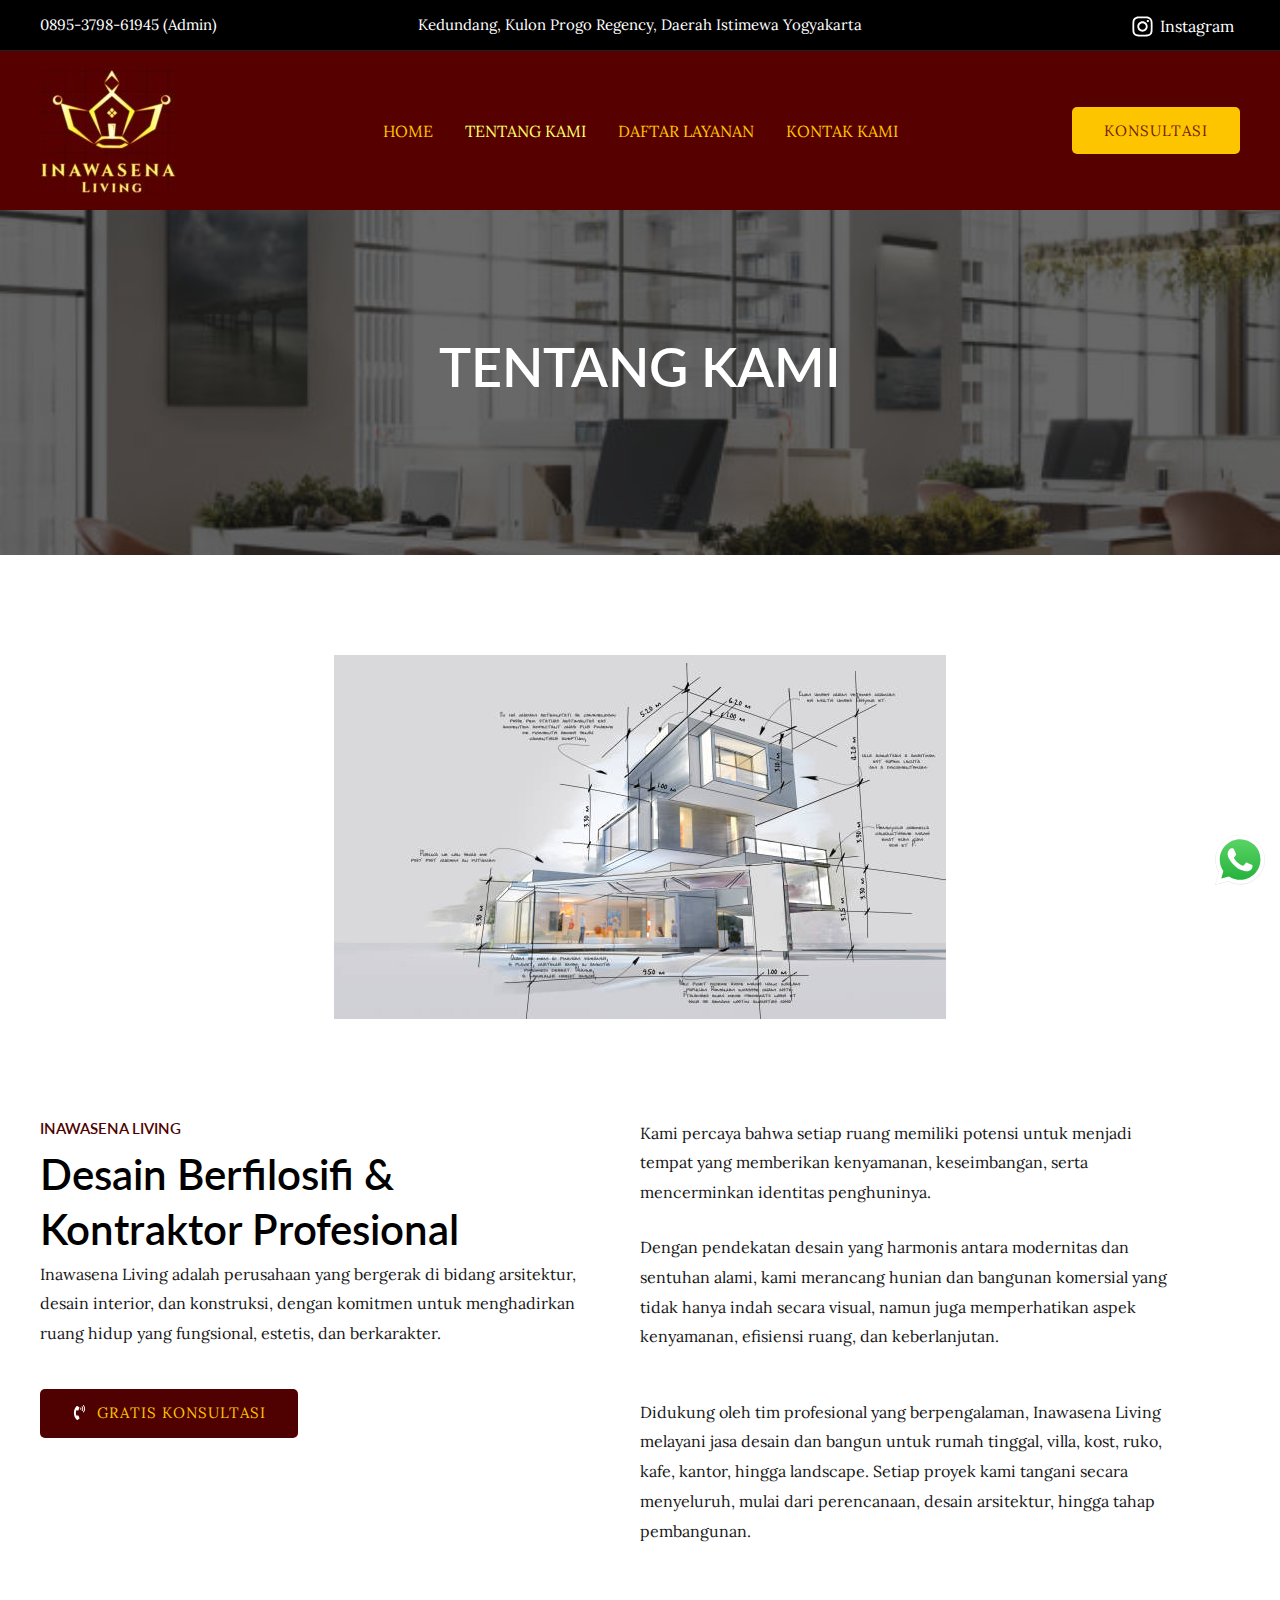
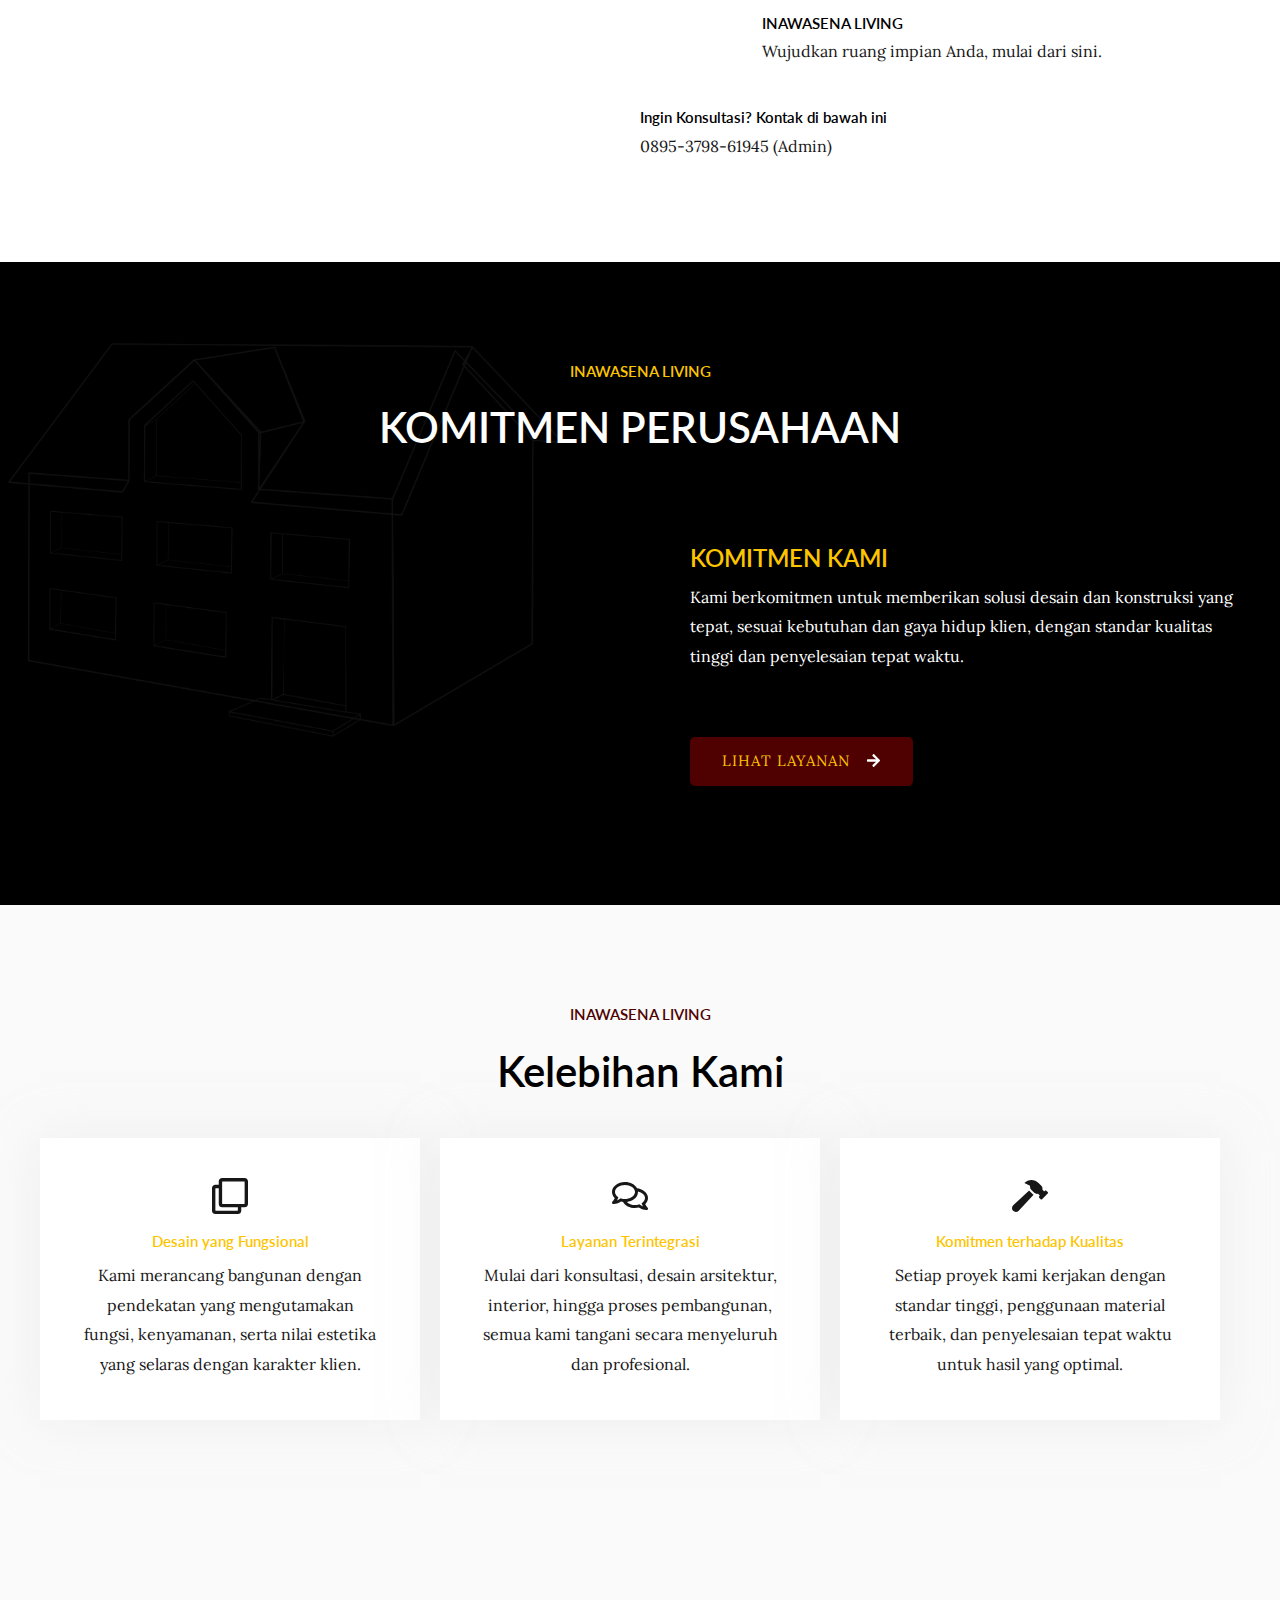
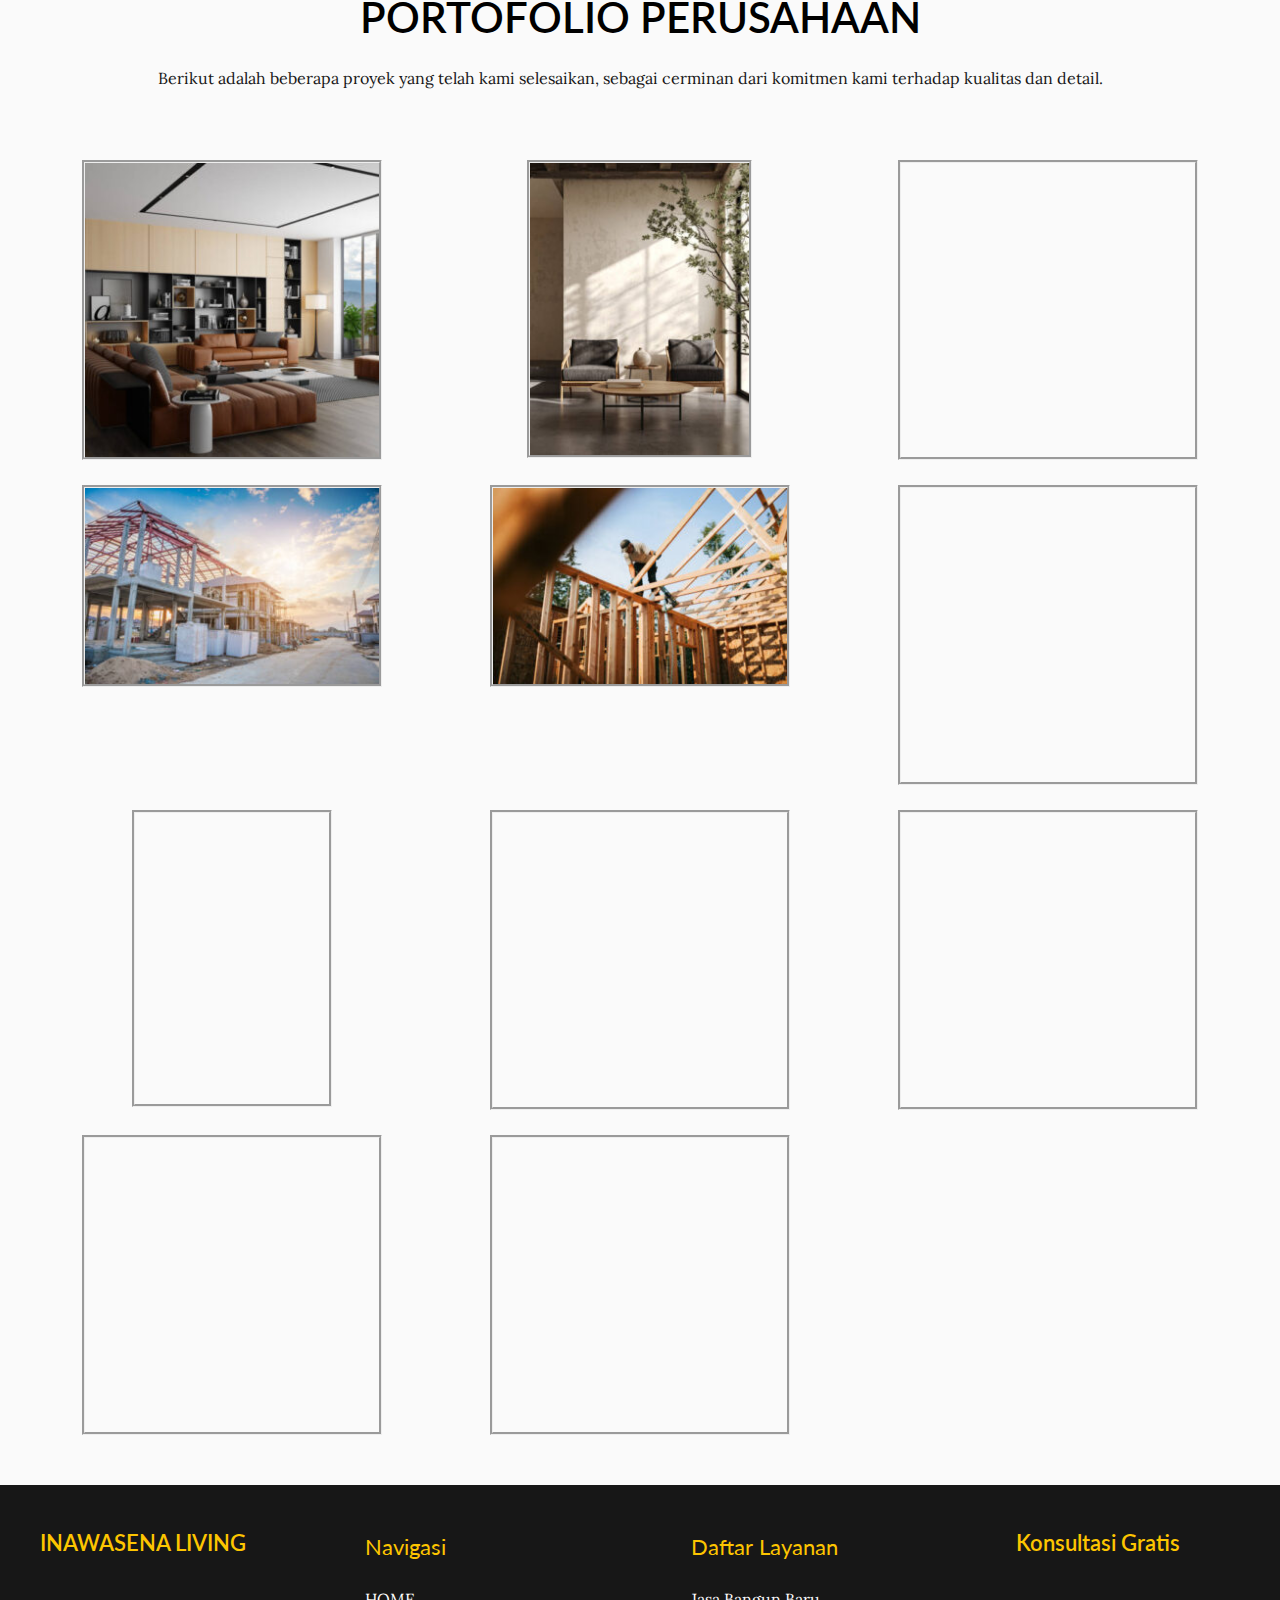
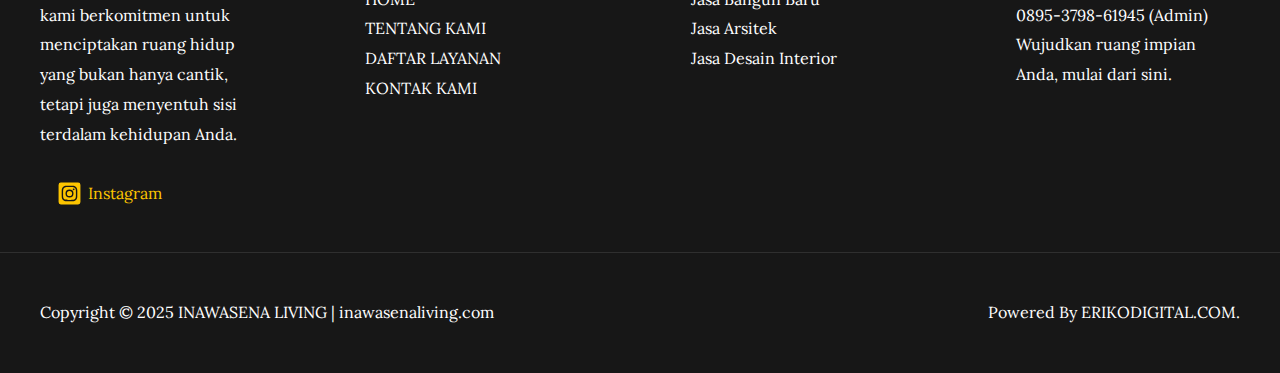
<file: tentang/index.html>
<!DOCTYPE html>
<html lang="en-US" prefix="og: https://ogp.me/ns#">
<head>
<meta charset="UTF-8">
<meta name="viewport" content="width=device-width, initial-scale=1">
	<link rel="profile" href="https://gmpg.org/xfn/11"> 
	    <meta http-equiv="x-dns-prefetch-control" content="on">
    <link rel="dns-prefetch" href="//ajax.googleapis.com">
    <link rel="dns-prefetch" href="//cdnjs.cloudflare.com">
    	<style>img:is([sizes="auto" i], [sizes^="auto," i]) { contain-intrinsic-size: 3000px 1500px }</style>
	
<!-- Search Engine Optimization by Rank Math - https://rankmath.com/ -->
<title>Tentang Inawasena Living | Inawasenaliving.com</title>
<meta name="description" content="Inawasena Living adalah perusahaan yang bergerak di bidang arsitektur, desain interior, dan konstruksi, dengan komitmen untuk menghadirkan ruang hidup.">
<meta name="robots" content="follow, index, max-snippet:-1, max-video-preview:-1, max-image-preview:large">
<link rel="canonical" href="/tentang/">
<meta property="og:locale" content="en_US">
<meta property="og:type" content="article">
<meta property="og:title" content="Tentang Inawasena Living | Inawasenaliving.com">
<meta property="og:description" content="Inawasena Living adalah perusahaan yang bergerak di bidang arsitektur, desain interior, dan konstruksi, dengan komitmen untuk menghadirkan ruang hidup.">
<meta property="og:url" content="/tentang/">
<meta property="og:site_name" content="inawasenaliving.com">
<meta property="og:updated_time" content="2025-04-08T12:08:50+00:00">
<meta property="og:image" content="/wp-content/uploads/2025/04/inawasenabangunrumah.jpg">
<meta property="og:image:secure_url" content="/wp-content/uploads/2025/04/inawasenabangunrumah.jpg">
<meta property="og:image:width" content="612">
<meta property="og:image:height" content="364">
<meta property="og:image:alt" content="Tentang">
<meta property="og:image:type" content="image/jpeg">
<meta property="article:published_time" content="2025-03-13T21:10:47+00:00">
<meta property="article:modified_time" content="2025-04-08T12:08:50+00:00">
<meta name="twitter:card" content="summary_large_image">
<meta name="twitter:title" content="Tentang Inawasena Living | Inawasenaliving.com">
<meta name="twitter:description" content="Inawasena Living adalah perusahaan yang bergerak di bidang arsitektur, desain interior, dan konstruksi, dengan komitmen untuk menghadirkan ruang hidup.">
<meta name="twitter:image" content="/wp-content/uploads/2025/04/inawasenabangunrumah.jpg">
<script type="application/ld+json" class="rank-math-schema">{"@context":"https://schema.org","@graph":[{"@type":["HomeAndConstructionBusiness","Organization"],"@id":"/#organization","name":"inawasenaliving.com","url":"","logo":{"@type":"ImageObject","@id":"/#logo","url":"/wp-content/uploads/2025/04/cropped-Screenshot_20250407-133923.jpg","contentUrl":"/wp-content/uploads/2025/04/cropped-Screenshot_20250407-133923.jpg","caption":"inawasenaliving.com","inLanguage":"en-US","width":"884","height":"827"},"openingHours":["Monday,Tuesday,Wednesday,Thursday,Friday,Saturday,Sunday 09:00-17:00"],"image":{"@id":"/#logo"}},{"@type":"WebSite","@id":"/#website","url":"","name":"inawasenaliving.com","alternateName":"Inawasena Living","publisher":{"@id":"/#organization"},"inLanguage":"en-US"},{"@type":"ImageObject","@id":"/wp-content/uploads/2025/04/inawasenabangunrumah.jpg","url":"/wp-content/uploads/2025/04/inawasenabangunrumah.jpg","width":"200","height":"200","inLanguage":"en-US"},{"@type":"BreadcrumbList","@id":"/tentang/#breadcrumb","itemListElement":[{"@type":"ListItem","position":"1","item":{"@id":"","name":"Home"}},{"@type":"ListItem","position":"2","item":{"@id":"/tentang/","name":"TENTANG KAMI"}}]},{"@type":"WebPage","@id":"/tentang/#webpage","url":"/tentang/","name":"Tentang Inawasena Living | Inawasenaliving.com","datePublished":"2025-03-13T21:10:47+00:00","dateModified":"2025-04-08T12:08:50+00:00","isPartOf":{"@id":"/#website"},"primaryImageOfPage":{"@id":"/wp-content/uploads/2025/04/inawasenabangunrumah.jpg"},"inLanguage":"en-US","breadcrumb":{"@id":"/tentang/#breadcrumb"}},{"@type":"Person","@id":"/author/adminuser355528/","name":"adminuser355528","url":"/author/adminuser355528/","image":{"@type":"ImageObject","@id":"https://secure.gravatar.com/avatar/e6bf76ca558c8ad0288f648d0448c6e0?s=96&d=mm&r=g","url":"https://secure.gravatar.com/avatar/e6bf76ca558c8ad0288f648d0448c6e0?s=96&d=mm&r=g","caption":"adminuser355528","inLanguage":"en-US"},"sameAs":["https://oxygen6.oxygen-demo.qsandbox.org"],"worksFor":{"@id":"/#organization"}},{"@type":"Article","headline":"Tentang Inawasena Living | Inawasenaliving.com","keywords":"Tentang,Tentang Kami,Inawasena Living,Inawasenaliving.com,Inawasena","datePublished":"2025-03-13T21:10:47+00:00","dateModified":"2025-04-08T12:08:50+00:00","author":{"@id":"/author/adminuser355528/","name":"adminuser355528"},"publisher":{"@id":"/#organization"},"description":"Inawasena Living adalah perusahaan yang bergerak di bidang arsitektur, desain interior, dan konstruksi, dengan komitmen untuk menghadirkan ruang hidup.","name":"Tentang Inawasena Living | Inawasenaliving.com","@id":"/tentang/#richSnippet","isPartOf":{"@id":"/tentang/#webpage"},"image":{"@id":"/wp-content/uploads/2025/04/inawasenabangunrumah.jpg"},"inLanguage":"en-US","mainEntityOfPage":{"@id":"/tentang/#webpage"}}]}</script>
<!-- /Rank Math WordPress SEO plugin -->

<link rel="dns-prefetch" href="//fonts.googleapis.com">
<link rel="alternate" type="application/rss+xml" title="Inawasena Living &raquo; Feed" href="/feed/">
<link rel="alternate" type="application/rss+xml" title="Inawasena Living &raquo; Comments Feed" href="/comments/feed/">
        <link rel="icon" href="data:,">
        <link rel="stylesheet" id="astra-theme-css-css" href="/wp-content/themes/astra/assets/css/minified/main.min.css?ver=4.9.0" media="all">
<style id="astra-theme-css-inline-css">:root{--ast-post-nav-space:0;--ast-container-default-xlg-padding:6.67em;--ast-container-default-lg-padding:5.67em;--ast-container-default-slg-padding:4.34em;--ast-container-default-md-padding:3.34em;--ast-container-default-sm-padding:6.67em;--ast-container-default-xs-padding:2.4em;--ast-container-default-xxs-padding:1.4em;--ast-code-block-background:#EEEEEE;--ast-comment-inputs-background:#FAFAFA;--ast-normal-container-width:1200px;--ast-narrow-container-width:750px;--ast-blog-title-font-weight:normal;--ast-blog-meta-weight:inherit;--ast-global-color-primary:var(--ast-global-color-5);--ast-global-color-secondary:var(--ast-global-color-4);--ast-global-color-alternate-background:var(--ast-global-color-7);--ast-global-color-subtle-background:var(--ast-global-color-6);--ast-bg-style-guide:#F8FAFC;--ast-shadow-style-guide:0px 0px 4px 0 #00000057;--ast-global-dark-bg-style:#fff;--ast-global-dark-lfs:#fbfbfb;--ast-widget-bg-color:#fafafa;--ast-wc-container-head-bg-color:#fbfbfb;--ast-title-layout-bg:#eeeeee;--ast-search-border-color:#e7e7e7;--ast-lifter-hover-bg:#e6e6e6;--ast-gallery-block-color:#000;--srfm-color-input-label:var(--ast-global-color-2);}html{font-size:100%;}a,.page-title{color:var(--ast-global-color-2);}a:hover,a:focus{color:var(--ast-global-color-1);}body,button,input,select,textarea,.ast-button,.ast-custom-button{font-family:'Lora',serif;font-weight:400;font-size:16px;font-size:1rem;}blockquote{color:var(--ast-global-color-3);}h1,.entry-content h1,h2,.entry-content h2,h3,.entry-content h3,h4,.entry-content h4,h5,.entry-content h5,h6,.entry-content h6,.site-title,.site-title a{font-family:'Lato',sans-serif;font-weight:600;line-height:1.2em;}.site-title{font-size:35px;font-size:2.1875rem;display:none;}header .custom-logo-link img{max-width:136px;width:136px;}.astra-logo-svg{width:136px;}.site-header .site-description{font-size:15px;font-size:0.9375rem;display:none;}.entry-title{font-size:26px;font-size:1.625rem;}.archive .ast-article-post .ast-article-inner,.blog .ast-article-post .ast-article-inner,.archive .ast-article-post .ast-article-inner:hover,.blog .ast-article-post .ast-article-inner:hover{overflow:hidden;}h1,.entry-content h1{font-size:54px;font-size:3.375rem;font-family:'Lato',sans-serif;line-height:1.4em;}h2,.entry-content h2{font-size:42px;font-size:2.625rem;font-family:'Lato',sans-serif;line-height:1.3em;}h3,.entry-content h3{font-size:32px;font-size:2rem;font-family:'Lato',sans-serif;line-height:1.3em;}h4,.entry-content h4{font-size:24px;font-size:1.5rem;line-height:1.2em;font-family:'Lato',sans-serif;}h5,.entry-content h5{font-size:20px;font-size:1.25rem;line-height:1.2em;font-family:'Lato',sans-serif;}h6,.entry-content h6{font-size:15px;font-size:0.9375rem;line-height:1.25em;font-family:'Lato',sans-serif;}::selection{background-color:var(--ast-global-color-0);color:#000000;}body,h1,.entry-title a,.entry-content h1,h2,.entry-content h2,h3,.entry-content h3,h4,.entry-content h4,h5,.entry-content h5,h6,.entry-content h6{color:var(--ast-global-color-3);}.tagcloud a:hover,.tagcloud a:focus,.tagcloud a.current-item{color:#ffffff;border-color:var(--ast-global-color-2);background-color:var(--ast-global-color-2);}input:focus,input[type="text"]:focus,input[type="email"]:focus,input[type="url"]:focus,input[type="password"]:focus,input[type="reset"]:focus,input[type="search"]:focus,textarea:focus{border-color:var(--ast-global-color-2);}input[type="radio"]:checked,input[type=reset],input[type="checkbox"]:checked,input[type="checkbox"]:hover:checked,input[type="checkbox"]:focus:checked,input[type=range]::-webkit-slider-thumb{border-color:var(--ast-global-color-2);background-color:var(--ast-global-color-2);box-shadow:none;}.site-footer a:hover + .post-count,.site-footer a:focus + .post-count{background:var(--ast-global-color-2);border-color:var(--ast-global-color-2);}.single .nav-links .nav-previous,.single .nav-links .nav-next{color:var(--ast-global-color-2);}.entry-meta,.entry-meta *{line-height:1.45;color:var(--ast-global-color-2);}.entry-meta a:not(.ast-button):hover,.entry-meta a:not(.ast-button):hover *,.entry-meta a:not(.ast-button):focus,.entry-meta a:not(.ast-button):focus *,.page-links > .page-link,.page-links .page-link:hover,.post-navigation a:hover{color:var(--ast-global-color-1);}#cat option,.secondary .calendar_wrap thead a,.secondary .calendar_wrap thead a:visited{color:var(--ast-global-color-2);}.secondary .calendar_wrap #today,.ast-progress-val span{background:var(--ast-global-color-2);}.secondary a:hover + .post-count,.secondary a:focus + .post-count{background:var(--ast-global-color-2);border-color:var(--ast-global-color-2);}.calendar_wrap #today > a{color:#ffffff;}.page-links .page-link,.single .post-navigation a{color:var(--ast-global-color-2);}.ast-search-menu-icon .search-form button.search-submit{padding:0 4px;}.ast-search-menu-icon form.search-form{padding-right:0;}.ast-search-menu-icon.slide-search input.search-field{width:0;}.ast-header-search .ast-search-menu-icon.ast-dropdown-active .search-form,.ast-header-search .ast-search-menu-icon.ast-dropdown-active .search-field:focus{transition:all 0.2s;}.search-form input.search-field:focus{outline:none;}.wp-block-latest-posts > li > a{color:var(--ast-global-color-2);}.widget-title,.widget .wp-block-heading{font-size:22px;font-size:1.375rem;color:var(--ast-global-color-3);}.ast-search-menu-icon.slide-search a:focus-visible:focus-visible,.astra-search-icon:focus-visible,#close:focus-visible,a:focus-visible,.ast-menu-toggle:focus-visible,.site .skip-link:focus-visible,.wp-block-loginout input:focus-visible,.wp-block-search.wp-block-search__button-inside .wp-block-search__inside-wrapper,.ast-header-navigation-arrow:focus-visible,.woocommerce .wc-proceed-to-checkout > .checkout-button:focus-visible,.woocommerce .woocommerce-MyAccount-navigation ul li a:focus-visible,.ast-orders-table__row .ast-orders-table__cell:focus-visible,.woocommerce .woocommerce-order-details .order-again > .button:focus-visible,.woocommerce .woocommerce-message a.button.wc-forward:focus-visible,.woocommerce #minus_qty:focus-visible,.woocommerce #plus_qty:focus-visible,a#ast-apply-coupon:focus-visible,.woocommerce .woocommerce-info a:focus-visible,.woocommerce .astra-shop-summary-wrap a:focus-visible,.woocommerce a.wc-forward:focus-visible,#ast-apply-coupon:focus-visible,.woocommerce-js .woocommerce-mini-cart-item a.remove:focus-visible,#close:focus-visible,.button.search-submit:focus-visible,#search_submit:focus,.normal-search:focus-visible,.ast-header-account-wrap:focus-visible,.woocommerce .ast-on-card-button.ast-quick-view-trigger:focus{outline-style:dotted;outline-color:inherit;outline-width:thin;}input:focus,input[type="text"]:focus,input[type="email"]:focus,input[type="url"]:focus,input[type="password"]:focus,input[type="reset"]:focus,input[type="search"]:focus,input[type="number"]:focus,textarea:focus,.wp-block-search__input:focus,[data-section="section-header-mobile-trigger"] .ast-button-wrap .ast-mobile-menu-trigger-minimal:focus,.ast-mobile-popup-drawer.active .menu-toggle-close:focus,.woocommerce-ordering select.orderby:focus,#ast-scroll-top:focus,#coupon_code:focus,.woocommerce-page #comment:focus,.woocommerce #reviews #respond input#submit:focus,.woocommerce a.add_to_cart_button:focus,.woocommerce .button.single_add_to_cart_button:focus,.woocommerce .woocommerce-cart-form button:focus,.woocommerce .woocommerce-cart-form__cart-item .quantity .qty:focus,.woocommerce .woocommerce-billing-fields .woocommerce-billing-fields__field-wrapper .woocommerce-input-wrapper > .input-text:focus,.woocommerce #order_comments:focus,.woocommerce #place_order:focus,.woocommerce .woocommerce-address-fields .woocommerce-address-fields__field-wrapper .woocommerce-input-wrapper > .input-text:focus,.woocommerce .woocommerce-MyAccount-content form button:focus,.woocommerce .woocommerce-MyAccount-content .woocommerce-EditAccountForm .woocommerce-form-row .woocommerce-Input.input-text:focus,.woocommerce .ast-woocommerce-container .woocommerce-pagination ul.page-numbers li a:focus,body #content .woocommerce form .form-row .select2-container--default .select2-selection--single:focus,#ast-coupon-code:focus,.woocommerce.woocommerce-js .quantity input[type=number]:focus,.woocommerce-js .woocommerce-mini-cart-item .quantity input[type=number]:focus,.woocommerce p#ast-coupon-trigger:focus{border-style:dotted;border-color:inherit;border-width:thin;}input{outline:none;}.ast-logo-title-inline .site-logo-img{padding-right:1em;}.site-logo-img img{ transition:all 0.2s linear;}body .ast-oembed-container *{position:absolute;top:0;width:100%;height:100%;left:0;}body .wp-block-embed-pocket-casts .ast-oembed-container *{position:unset;}.ast-single-post-featured-section + article {margin-top: 2em;}.site-content .ast-single-post-featured-section img {width: 100%;overflow: hidden;object-fit: cover;}.site > .ast-single-related-posts-container {margin-top: 0;}@media (min-width: 922px) {.ast-desktop .ast-container--narrow {max-width: var(--ast-narrow-container-width);margin: 0 auto;}}.ast-page-builder-template .hentry {margin: 0;}.ast-page-builder-template .site-content > .ast-container {max-width: 100%;padding: 0;}.ast-page-builder-template .site .site-content #primary {padding: 0;margin: 0;}.ast-page-builder-template .no-results {text-align: center;margin: 4em auto;}.ast-page-builder-template .ast-pagination {padding: 2em;}.ast-page-builder-template .entry-header.ast-no-title.ast-no-thumbnail {margin-top: 0;}.ast-page-builder-template .entry-header.ast-header-without-markup {margin-top: 0;margin-bottom: 0;}.ast-page-builder-template .entry-header.ast-no-title.ast-no-meta {margin-bottom: 0;}.ast-page-builder-template.single .post-navigation {padding-bottom: 2em;}.ast-page-builder-template.single-post .site-content > .ast-container {max-width: 100%;}.ast-page-builder-template .entry-header {margin-top: 4em;margin-left: auto;margin-right: auto;padding-left: 20px;padding-right: 20px;}.single.ast-page-builder-template .entry-header {padding-left: 20px;padding-right: 20px;}.ast-page-builder-template .ast-archive-description {margin: 4em auto 0;padding-left: 20px;padding-right: 20px;}.ast-page-builder-template.ast-no-sidebar .entry-content .alignwide {margin-left: 0;margin-right: 0;}@media (max-width:921.9px){#ast-desktop-header{display:none;}}@media (min-width:922px){#ast-mobile-header{display:none;}}.wp-block-buttons.aligncenter{justify-content:center;}@media (max-width:921px){.ast-theme-transparent-header #primary,.ast-theme-transparent-header #secondary{padding:0;}}@media (max-width:921px){.ast-plain-container.ast-no-sidebar #primary{padding:0;}}.ast-plain-container.ast-no-sidebar #primary{margin-top:0;margin-bottom:0;}.wp-block-button.is-style-outline .wp-block-button__link{border-color:var(--ast-global-color-1);border-top-width:2px;border-right-width:2px;border-bottom-width:2px;border-left-width:2px;}div.wp-block-button.is-style-outline > .wp-block-button__link:not(.has-text-color),div.wp-block-button.wp-block-button__link.is-style-outline:not(.has-text-color){color:var(--ast-global-color-1);}.wp-block-button.is-style-outline .wp-block-button__link:hover,.wp-block-buttons .wp-block-button.is-style-outline .wp-block-button__link:focus,.wp-block-buttons .wp-block-button.is-style-outline > .wp-block-button__link:not(.has-text-color):hover,.wp-block-buttons .wp-block-button.wp-block-button__link.is-style-outline:not(.has-text-color):hover{color:#ffffff;background-color:#731d04;border-color:#731d04;}.post-page-numbers.current .page-link,.ast-pagination .page-numbers.current{color:#000000;border-color:var(--ast-global-color-0);background-color:var(--ast-global-color-0);}.wp-block-buttons .wp-block-button.is-style-outline .wp-block-button__link.wp-element-button,.ast-outline-button,.wp-block-uagb-buttons-child .uagb-buttons-repeater.ast-outline-button{border-color:var(--ast-global-color-1);border-top-width:2px;border-right-width:2px;border-bottom-width:2px;border-left-width:2px;font-family:inherit;font-weight:normal;font-size:15px;font-size:0.9375rem;line-height:1em;border-top-left-radius:5px;border-top-right-radius:5px;border-bottom-right-radius:5px;border-bottom-left-radius:5px;}.wp-block-buttons .wp-block-button.is-style-outline > .wp-block-button__link:not(.has-text-color),.wp-block-buttons .wp-block-button.wp-block-button__link.is-style-outline:not(.has-text-color),.ast-outline-button{color:var(--ast-global-color-0);}.wp-block-button.is-style-outline .wp-block-button__link:hover,.wp-block-buttons .wp-block-button.is-style-outline .wp-block-button__link:focus,.wp-block-buttons .wp-block-button.is-style-outline > .wp-block-button__link:not(.has-text-color):hover,.wp-block-buttons .wp-block-button.wp-block-button__link.is-style-outline:not(.has-text-color):hover,.ast-outline-button:hover,.ast-outline-button:focus,.wp-block-uagb-buttons-child .uagb-buttons-repeater.ast-outline-button:hover,.wp-block-uagb-buttons-child .uagb-buttons-repeater.ast-outline-button:focus{color:#ffffff;background-color:var(--ast-global-color-1);border-color:#731d04;}.wp-block-button .wp-block-button__link.wp-element-button.is-style-outline:not(.has-background),.wp-block-button.is-style-outline>.wp-block-button__link.wp-element-button:not(.has-background),.ast-outline-button{background-color:var(--ast-global-color-1);}.entry-content[data-ast-blocks-layout] > figure{margin-bottom:1em;}@media (max-width:921px){.ast-separate-container #primary,.ast-separate-container #secondary{padding:1.5em 0;}#primary,#secondary{padding:1.5em 0;margin:0;}.ast-left-sidebar #content > .ast-container{display:flex;flex-direction:column-reverse;width:100%;}.ast-separate-container .ast-article-post,.ast-separate-container .ast-article-single{padding:1.5em 2.14em;}.ast-author-box img.avatar{margin:20px 0 0 0;}}@media (min-width:922px){.ast-separate-container.ast-right-sidebar #primary,.ast-separate-container.ast-left-sidebar #primary{border:0;}.search-no-results.ast-separate-container #primary{margin-bottom:4em;}}.elementor-button-wrapper .elementor-button{border-style:solid;text-decoration:none;border-top-width:0;border-right-width:0;border-left-width:0;border-bottom-width:0;}body .elementor-button.elementor-size-sm,body .elementor-button.elementor-size-xs,body .elementor-button.elementor-size-md,body .elementor-button.elementor-size-lg,body .elementor-button.elementor-size-xl,body .elementor-button{border-top-left-radius:5px;border-top-right-radius:5px;border-bottom-right-radius:5px;border-bottom-left-radius:5px;padding-top:16px;padding-right:32px;padding-bottom:16px;padding-left:32px;}.elementor-button-wrapper .elementor-button{border-color:var(--ast-global-color-1);background-color:var(--ast-global-color-1);}.elementor-button-wrapper .elementor-button:hover,.elementor-button-wrapper .elementor-button:focus{color:#ffffff;background-color:#731d04;border-color:#731d04;}.wp-block-button .wp-block-button__link ,.elementor-button-wrapper .elementor-button,.elementor-button-wrapper .elementor-button:visited{color:var(--ast-global-color-0);}.elementor-button-wrapper .elementor-button{font-weight:normal;font-size:15px;font-size:0.9375rem;line-height:1em;text-transform:uppercase;letter-spacing:1px;}body .elementor-button.elementor-size-sm,body .elementor-button.elementor-size-xs,body .elementor-button.elementor-size-md,body .elementor-button.elementor-size-lg,body .elementor-button.elementor-size-xl,body .elementor-button{font-size:15px;font-size:0.9375rem;}.wp-block-button .wp-block-button__link:hover,.wp-block-button .wp-block-button__link:focus{color:#ffffff;background-color:#731d04;border-color:#731d04;}.elementor-widget-heading h1.elementor-heading-title{line-height:1.4em;}.elementor-widget-heading h2.elementor-heading-title{line-height:1.3em;}.elementor-widget-heading h3.elementor-heading-title{line-height:1.3em;}.elementor-widget-heading h4.elementor-heading-title{line-height:1.2em;}.elementor-widget-heading h5.elementor-heading-title{line-height:1.2em;}.elementor-widget-heading h6.elementor-heading-title{line-height:1.25em;}.wp-block-button .wp-block-button__link,.wp-block-search .wp-block-search__button,body .wp-block-file .wp-block-file__button{border-color:var(--ast-global-color-1);background-color:var(--ast-global-color-1);color:var(--ast-global-color-0);font-family:inherit;font-weight:normal;line-height:1em;text-transform:uppercase;letter-spacing:1px;font-size:15px;font-size:0.9375rem;border-top-left-radius:5px;border-top-right-radius:5px;border-bottom-right-radius:5px;border-bottom-left-radius:5px;padding-top:16px;padding-right:32px;padding-bottom:16px;padding-left:32px;}.menu-toggle,button,.ast-button,.ast-custom-button,.button,input#submit,input[type="button"],input[type="submit"],input[type="reset"],form[CLASS*="wp-block-search__"].wp-block-search .wp-block-search__inside-wrapper .wp-block-search__button,body .wp-block-file .wp-block-file__button,.woocommerce-js a.button,.woocommerce button.button,.woocommerce .woocommerce-message a.button,.woocommerce #respond input#submit.alt,.woocommerce input.button.alt,.woocommerce input.button,.woocommerce input.button:disabled,.woocommerce input.button:disabled[disabled],.woocommerce input.button:disabled:hover,.woocommerce input.button:disabled[disabled]:hover,.woocommerce #respond input#submit,.woocommerce button.button.alt.disabled,.wc-block-grid__products .wc-block-grid__product .wp-block-button__link,.wc-block-grid__product-onsale,[CLASS*="wc-block"] button,.woocommerce-js .astra-cart-drawer .astra-cart-drawer-content .woocommerce-mini-cart__buttons .button:not(.checkout):not(.ast-continue-shopping),.woocommerce-js .astra-cart-drawer .astra-cart-drawer-content .woocommerce-mini-cart__buttons a.checkout,.woocommerce button.button.alt.disabled.wc-variation-selection-needed,[CLASS*="wc-block"] .wc-block-components-button{border-style:solid;border-top-width:0;border-right-width:0;border-left-width:0;border-bottom-width:0;color:var(--ast-global-color-0);border-color:var(--ast-global-color-1);background-color:var(--ast-global-color-1);padding-top:16px;padding-right:32px;padding-bottom:16px;padding-left:32px;font-family:inherit;font-weight:normal;font-size:15px;font-size:0.9375rem;line-height:1em;text-transform:uppercase;letter-spacing:1px;border-top-left-radius:5px;border-top-right-radius:5px;border-bottom-right-radius:5px;border-bottom-left-radius:5px;}button:focus,.menu-toggle:hover,button:hover,.ast-button:hover,.ast-custom-button:hover .button:hover,.ast-custom-button:hover ,input[type=reset]:hover,input[type=reset]:focus,input#submit:hover,input#submit:focus,input[type="button"]:hover,input[type="button"]:focus,input[type="submit"]:hover,input[type="submit"]:focus,form[CLASS*="wp-block-search__"].wp-block-search .wp-block-search__inside-wrapper .wp-block-search__button:hover,form[CLASS*="wp-block-search__"].wp-block-search .wp-block-search__inside-wrapper .wp-block-search__button:focus,body .wp-block-file .wp-block-file__button:hover,body .wp-block-file .wp-block-file__button:focus,.woocommerce-js a.button:hover,.woocommerce button.button:hover,.woocommerce .woocommerce-message a.button:hover,.woocommerce #respond input#submit:hover,.woocommerce #respond input#submit.alt:hover,.woocommerce input.button.alt:hover,.woocommerce input.button:hover,.woocommerce button.button.alt.disabled:hover,.wc-block-grid__products .wc-block-grid__product .wp-block-button__link:hover,[CLASS*="wc-block"] button:hover,.woocommerce-js .astra-cart-drawer .astra-cart-drawer-content .woocommerce-mini-cart__buttons .button:not(.checkout):not(.ast-continue-shopping):hover,.woocommerce-js .astra-cart-drawer .astra-cart-drawer-content .woocommerce-mini-cart__buttons a.checkout:hover,.woocommerce button.button.alt.disabled.wc-variation-selection-needed:hover,[CLASS*="wc-block"] .wc-block-components-button:hover,[CLASS*="wc-block"] .wc-block-components-button:focus{color:#ffffff;background-color:#731d04;border-color:#731d04;}@media (max-width:921px){.ast-mobile-header-stack .main-header-bar .ast-search-menu-icon{display:inline-block;}.ast-header-break-point.ast-header-custom-item-outside .ast-mobile-header-stack .main-header-bar .ast-search-icon{margin:0;}.ast-comment-avatar-wrap img{max-width:2.5em;}.ast-comment-meta{padding:0 1.8888em 1.3333em;}.ast-separate-container .ast-comment-list li.depth-1{padding:1.5em 2.14em;}.ast-separate-container .comment-respond{padding:2em 2.14em;}}@media (min-width:544px){.ast-container{max-width:100%;}}@media (max-width:544px){.ast-separate-container .ast-article-post,.ast-separate-container .ast-article-single,.ast-separate-container .comments-title,.ast-separate-container .ast-archive-description{padding:1.5em 1em;}.ast-separate-container #content .ast-container{padding-left:0.54em;padding-right:0.54em;}.ast-separate-container .ast-comment-list .bypostauthor{padding:.5em;}.ast-search-menu-icon.ast-dropdown-active .search-field{width:170px;}} #ast-mobile-header .ast-site-header-cart-li a{pointer-events:none;}body,.ast-separate-container{background-color:var(--ast-global-color-4);background-image:none;}@media (max-width:921px){.widget-title{font-size:22px;font-size:1.375rem;}body,button,input,select,textarea,.ast-button,.ast-custom-button{font-size:16px;font-size:1rem;}#secondary,#secondary button,#secondary input,#secondary select,#secondary textarea{font-size:16px;font-size:1rem;}.site-title{display:none;}.site-header .site-description{display:none;}h1,.entry-content h1{font-size:45px;}h2,.entry-content h2{font-size:32px;}h3,.entry-content h3{font-size:28px;}h4,.entry-content h4{font-size:22px;font-size:1.375rem;}h5,.entry-content h5{font-size:18px;font-size:1.125rem;}h6,.entry-content h6{font-size:15px;font-size:0.9375rem;}}@media (max-width:544px){.widget-title{font-size:22px;font-size:1.375rem;}body,button,input,select,textarea,.ast-button,.ast-custom-button{font-size:16px;font-size:1rem;}#secondary,#secondary button,#secondary input,#secondary select,#secondary textarea{font-size:16px;font-size:1rem;}.site-title{display:none;}.site-header .site-description{display:none;}h1,.entry-content h1{font-size:32px;}h2,.entry-content h2{font-size:28px;}h3,.entry-content h3{font-size:22px;}h4,.entry-content h4{font-size:20px;font-size:1.25rem;}h5,.entry-content h5{font-size:17px;font-size:1.0625rem;}h6,.entry-content h6{font-size:15px;font-size:0.9375rem;}}@media (max-width:544px){html{font-size:100%;}}@media (min-width:922px){.ast-container{max-width:1240px;}}@media (min-width:922px){.site-content .ast-container{display:flex;}}@media (max-width:921px){.site-content .ast-container{flex-direction:column;}}@media (min-width:922px){.main-header-menu .sub-menu .menu-item.ast-left-align-sub-menu:hover > .sub-menu,.main-header-menu .sub-menu .menu-item.ast-left-align-sub-menu.focus > .sub-menu{margin-left:-0px;}}.ast-theme-transparent-header [CLASS*="ast-header-html-"] .ast-builder-html-element{color:#ffffff;}.ast-theme-transparent-header .ast-header-social-wrap .ast-social-color-type-custom .ast-builder-social-element svg{fill:#ffffff;}.ast-theme-transparent-header .ast-header-social-wrap .ast-social-color-type-custom .ast-builder-social-element:hover svg{fill:var(--ast-global-color-1);}.ast-theme-transparent-header .ast-header-social-wrap .ast-social-color-type-custom .ast-builder-social-element .social-item-label{color:#ffffff;}.ast-theme-transparent-header .ast-header-social-wrap .ast-social-color-type-custom .ast-builder-social-element:hover .social-item-label{color:var(--ast-global-color-1);}.ast-theme-transparent-header [CLASS*="ast-header-button-"] .ast-custom-button{color:#731d04;background:var(--ast-global-color-0);}.ast-theme-transparent-header [CLASS*="ast-header-button-"] .ast-custom-button:hover{color:#ffffff;background:var(--ast-global-color-2);}.ast-theme-transparent-header [data-section="section-header-mobile-trigger"] .ast-button-wrap .ast-mobile-menu-trigger-fill,.ast-theme-transparent-header [data-section="section-header-mobile-trigger"] .ast-button-wrap .ast-mobile-menu-trigger-minimal{border:none;}.site .comments-area{padding-bottom:3em;}.footer-widget-area[data-section^="section-fb-html-"] .ast-builder-html-element{text-align:center;}.wp-block-file {display: flex;align-items: center;flex-wrap: wrap;justify-content: space-between;}.wp-block-pullquote {border: none;}.wp-block-pullquote blockquote::before {content: "\201D";font-family: "Helvetica",sans-serif;display: flex;transform: rotate( 180deg );font-size: 6rem;font-style: normal;line-height: 1;font-weight: bold;align-items: center;justify-content: center;}.has-text-align-right > blockquote::before {justify-content: flex-start;}.has-text-align-left > blockquote::before {justify-content: flex-end;}figure.wp-block-pullquote.is-style-solid-color blockquote {max-width: 100%;text-align: inherit;}:root {--wp--custom--ast-default-block-top-padding: 3em;--wp--custom--ast-default-block-right-padding: 3em;--wp--custom--ast-default-block-bottom-padding: 3em;--wp--custom--ast-default-block-left-padding: 3em;--wp--custom--ast-container-width: 1200px;--wp--custom--ast-content-width-size: 1200px;--wp--custom--ast-wide-width-size: calc(1200px + var(--wp--custom--ast-default-block-left-padding) + var(--wp--custom--ast-default-block-right-padding));}.ast-narrow-container {--wp--custom--ast-content-width-size: 750px;--wp--custom--ast-wide-width-size: 750px;}@media(max-width: 921px) {:root {--wp--custom--ast-default-block-top-padding: 3em;--wp--custom--ast-default-block-right-padding: 2em;--wp--custom--ast-default-block-bottom-padding: 3em;--wp--custom--ast-default-block-left-padding: 2em;}}@media(max-width: 544px) {:root {--wp--custom--ast-default-block-top-padding: 3em;--wp--custom--ast-default-block-right-padding: 1.5em;--wp--custom--ast-default-block-bottom-padding: 3em;--wp--custom--ast-default-block-left-padding: 1.5em;}}.entry-content > .wp-block-group,.entry-content > .wp-block-cover,.entry-content > .wp-block-columns {padding-top: var(--wp--custom--ast-default-block-top-padding);padding-right: var(--wp--custom--ast-default-block-right-padding);padding-bottom: var(--wp--custom--ast-default-block-bottom-padding);padding-left: var(--wp--custom--ast-default-block-left-padding);}.ast-plain-container.ast-no-sidebar .entry-content > .alignfull,.ast-page-builder-template .ast-no-sidebar .entry-content > .alignfull {margin-left: calc( -50vw + 50%);margin-right: calc( -50vw + 50%);max-width: 100vw;width: 100vw;}.ast-plain-container.ast-no-sidebar .entry-content .alignfull .alignfull,.ast-page-builder-template.ast-no-sidebar .entry-content .alignfull .alignfull,.ast-plain-container.ast-no-sidebar .entry-content .alignfull .alignwide,.ast-page-builder-template.ast-no-sidebar .entry-content .alignfull .alignwide,.ast-plain-container.ast-no-sidebar .entry-content .alignwide .alignfull,.ast-page-builder-template.ast-no-sidebar .entry-content .alignwide .alignfull,.ast-plain-container.ast-no-sidebar .entry-content .alignwide .alignwide,.ast-page-builder-template.ast-no-sidebar .entry-content .alignwide .alignwide,.ast-plain-container.ast-no-sidebar .entry-content .wp-block-column .alignfull,.ast-page-builder-template.ast-no-sidebar .entry-content .wp-block-column .alignfull,.ast-plain-container.ast-no-sidebar .entry-content .wp-block-column .alignwide,.ast-page-builder-template.ast-no-sidebar .entry-content .wp-block-column .alignwide {margin-left: auto;margin-right: auto;width: 100%;}[data-ast-blocks-layout] .wp-block-separator:not(.is-style-dots) {height: 0;}[data-ast-blocks-layout] .wp-block-separator {margin: 20px auto;}[data-ast-blocks-layout] .wp-block-separator:not(.is-style-wide):not(.is-style-dots) {max-width: 100px;}[data-ast-blocks-layout] .wp-block-separator.has-background {padding: 0;}.entry-content[data-ast-blocks-layout] > * {max-width: var(--wp--custom--ast-content-width-size);margin-left: auto;margin-right: auto;}.entry-content[data-ast-blocks-layout] > .alignwide {max-width: var(--wp--custom--ast-wide-width-size);}.entry-content[data-ast-blocks-layout] .alignfull {max-width: none;}.entry-content .wp-block-columns {margin-bottom: 0;}blockquote {margin: 1.5em;border-color: rgba(0,0,0,0.05);}.wp-block-quote:not(.has-text-align-right):not(.has-text-align-center) {border-left: 5px solid rgba(0,0,0,0.05);}.has-text-align-right > blockquote,blockquote.has-text-align-right {border-right: 5px solid rgba(0,0,0,0.05);}.has-text-align-left > blockquote,blockquote.has-text-align-left {border-left: 5px solid rgba(0,0,0,0.05);}.wp-block-site-tagline,.wp-block-latest-posts .read-more {margin-top: 15px;}.wp-block-loginout p label {display: block;}.wp-block-loginout p:not(.login-remember):not(.login-submit) input {width: 100%;}.wp-block-loginout input:focus {border-color: transparent;}.wp-block-loginout input:focus {outline: thin dotted;}.entry-content .wp-block-media-text .wp-block-media-text__content {padding: 0 0 0 8%;}.entry-content .wp-block-media-text.has-media-on-the-right .wp-block-media-text__content {padding: 0 8% 0 0;}.entry-content .wp-block-media-text.has-background .wp-block-media-text__content {padding: 8%;}.entry-content .wp-block-cover:not([class*="background-color"]):not(.has-text-color.has-link-color) .wp-block-cover__inner-container,.entry-content .wp-block-cover:not([class*="background-color"]) .wp-block-cover-image-text,.entry-content .wp-block-cover:not([class*="background-color"]) .wp-block-cover-text,.entry-content .wp-block-cover-image:not([class*="background-color"]) .wp-block-cover__inner-container,.entry-content .wp-block-cover-image:not([class*="background-color"]) .wp-block-cover-image-text,.entry-content .wp-block-cover-image:not([class*="background-color"]) .wp-block-cover-text {color: var(--ast-global-color-primary,var(--ast-global-color-5));}.wp-block-loginout .login-remember input {width: 1.1rem;height: 1.1rem;margin: 0 5px 4px 0;vertical-align: middle;}.wp-block-latest-posts > li > *:first-child,.wp-block-latest-posts:not(.is-grid) > li:first-child {margin-top: 0;}.entry-content > .wp-block-buttons,.entry-content > .wp-block-uagb-buttons {margin-bottom: 1.5em;}.wp-block-search__inside-wrapper .wp-block-search__input {padding: 0 10px;color: var(--ast-global-color-3);background: var(--ast-global-color-primary,var(--ast-global-color-5));border-color: var(--ast-border-color);}.wp-block-latest-posts .read-more {margin-bottom: 1.5em;}.wp-block-search__no-button .wp-block-search__inside-wrapper .wp-block-search__input {padding-top: 5px;padding-bottom: 5px;}.wp-block-latest-posts .wp-block-latest-posts__post-date,.wp-block-latest-posts .wp-block-latest-posts__post-author {font-size: 1rem;}.wp-block-latest-posts > li > *,.wp-block-latest-posts:not(.is-grid) > li {margin-top: 12px;margin-bottom: 12px;}.ast-page-builder-template .entry-content[data-ast-blocks-layout] > *,.ast-page-builder-template .entry-content[data-ast-blocks-layout] > .alignfull:not(.wp-block-group):not(.uagb-is-root-container) > * {max-width: none;}.ast-page-builder-template .entry-content[data-ast-blocks-layout] > .alignwide:not(.uagb-is-root-container) > * {max-width: var(--wp--custom--ast-wide-width-size);}.ast-page-builder-template .entry-content[data-ast-blocks-layout] > .inherit-container-width > *,.ast-page-builder-template .entry-content[data-ast-blocks-layout] > *:not(.wp-block-group):not(.uagb-is-root-container) > *,.entry-content[data-ast-blocks-layout] > .wp-block-cover .wp-block-cover__inner-container {max-width: var(--wp--custom--ast-content-width-size) ;margin-left: auto;margin-right: auto;}.entry-content[data-ast-blocks-layout] .wp-block-cover:not(.alignleft):not(.alignright) {width: auto;}@media(max-width: 1200px) {.ast-separate-container .entry-content > .alignfull,.ast-separate-container .entry-content[data-ast-blocks-layout] > .alignwide,.ast-plain-container .entry-content[data-ast-blocks-layout] > .alignwide,.ast-plain-container .entry-content .alignfull {margin-left: calc(-1 * min(var(--ast-container-default-xlg-padding),20px)) ;margin-right: calc(-1 * min(var(--ast-container-default-xlg-padding),20px));}}@media(min-width: 1201px) {.ast-separate-container .entry-content > .alignfull {margin-left: calc(-1 * var(--ast-container-default-xlg-padding) );margin-right: calc(-1 * var(--ast-container-default-xlg-padding) );}.ast-separate-container .entry-content[data-ast-blocks-layout] > .alignwide,.ast-plain-container .entry-content[data-ast-blocks-layout] > .alignwide {margin-left: calc(-1 * var(--wp--custom--ast-default-block-left-padding) );margin-right: calc(-1 * var(--wp--custom--ast-default-block-right-padding) );}}@media(min-width: 921px) {.ast-separate-container .entry-content .wp-block-group.alignwide:not(.inherit-container-width) > :where(:not(.alignleft):not(.alignright)),.ast-plain-container .entry-content .wp-block-group.alignwide:not(.inherit-container-width) > :where(:not(.alignleft):not(.alignright)) {max-width: calc( var(--wp--custom--ast-content-width-size) + 80px );}.ast-plain-container.ast-right-sidebar .entry-content[data-ast-blocks-layout] .alignfull,.ast-plain-container.ast-left-sidebar .entry-content[data-ast-blocks-layout] .alignfull {margin-left: -60px;margin-right: -60px;}}@media(min-width: 544px) {.entry-content > .alignleft {margin-right: 20px;}.entry-content > .alignright {margin-left: 20px;}}@media (max-width:544px){.wp-block-columns .wp-block-column:not(:last-child){margin-bottom:20px;}.wp-block-latest-posts{margin:0;}}@media( max-width: 600px ) {.entry-content .wp-block-media-text .wp-block-media-text__content,.entry-content .wp-block-media-text.has-media-on-the-right .wp-block-media-text__content {padding: 8% 0 0;}.entry-content .wp-block-media-text.has-background .wp-block-media-text__content {padding: 8%;}}.ast-page-builder-template .entry-header {padding-left: 0;}.ast-narrow-container .site-content .wp-block-uagb-image--align-full .wp-block-uagb-image__figure {max-width: 100%;margin-left: auto;margin-right: auto;}:root .has-ast-global-color-0-color{color:var(--ast-global-color-0);}:root .has-ast-global-color-0-background-color{background-color:var(--ast-global-color-0);}:root .wp-block-button .has-ast-global-color-0-color{color:var(--ast-global-color-0);}:root .wp-block-button .has-ast-global-color-0-background-color{background-color:var(--ast-global-color-0);}:root .has-ast-global-color-1-color{color:var(--ast-global-color-1);}:root .has-ast-global-color-1-background-color{background-color:var(--ast-global-color-1);}:root .wp-block-button .has-ast-global-color-1-color{color:var(--ast-global-color-1);}:root .wp-block-button .has-ast-global-color-1-background-color{background-color:var(--ast-global-color-1);}:root .has-ast-global-color-2-color{color:var(--ast-global-color-2);}:root .has-ast-global-color-2-background-color{background-color:var(--ast-global-color-2);}:root .wp-block-button .has-ast-global-color-2-color{color:var(--ast-global-color-2);}:root .wp-block-button .has-ast-global-color-2-background-color{background-color:var(--ast-global-color-2);}:root .has-ast-global-color-3-color{color:var(--ast-global-color-3);}:root .has-ast-global-color-3-background-color{background-color:var(--ast-global-color-3);}:root .wp-block-button .has-ast-global-color-3-color{color:var(--ast-global-color-3);}:root .wp-block-button .has-ast-global-color-3-background-color{background-color:var(--ast-global-color-3);}:root .has-ast-global-color-4-color{color:var(--ast-global-color-4);}:root .has-ast-global-color-4-background-color{background-color:var(--ast-global-color-4);}:root .wp-block-button .has-ast-global-color-4-color{color:var(--ast-global-color-4);}:root .wp-block-button .has-ast-global-color-4-background-color{background-color:var(--ast-global-color-4);}:root .has-ast-global-color-5-color{color:var(--ast-global-color-5);}:root .has-ast-global-color-5-background-color{background-color:var(--ast-global-color-5);}:root .wp-block-button .has-ast-global-color-5-color{color:var(--ast-global-color-5);}:root .wp-block-button .has-ast-global-color-5-background-color{background-color:var(--ast-global-color-5);}:root .has-ast-global-color-6-color{color:var(--ast-global-color-6);}:root .has-ast-global-color-6-background-color{background-color:var(--ast-global-color-6);}:root .wp-block-button .has-ast-global-color-6-color{color:var(--ast-global-color-6);}:root .wp-block-button .has-ast-global-color-6-background-color{background-color:var(--ast-global-color-6);}:root .has-ast-global-color-7-color{color:var(--ast-global-color-7);}:root .has-ast-global-color-7-background-color{background-color:var(--ast-global-color-7);}:root .wp-block-button .has-ast-global-color-7-color{color:var(--ast-global-color-7);}:root .wp-block-button .has-ast-global-color-7-background-color{background-color:var(--ast-global-color-7);}:root .has-ast-global-color-8-color{color:var(--ast-global-color-8);}:root .has-ast-global-color-8-background-color{background-color:var(--ast-global-color-8);}:root .wp-block-button .has-ast-global-color-8-color{color:var(--ast-global-color-8);}:root .wp-block-button .has-ast-global-color-8-background-color{background-color:var(--ast-global-color-8);}:root{--ast-global-color-0:#fdc500;--ast-global-color-1:#4e0100;--ast-global-color-2:#000000;--ast-global-color-3:#171717;--ast-global-color-4:#fafafa;--ast-global-color-5:#FFFFFF;--ast-global-color-6:#F2F5F7;--ast-global-color-7:#171717;--ast-global-color-8:#000000;}:root {--ast-border-color : #dddddd;}.ast-single-entry-banner {-js-display: flex;display: flex;flex-direction: column;justify-content: center;text-align: center;position: relative;background: var(--ast-title-layout-bg);}.ast-single-entry-banner[data-banner-layout="layout-1"] {max-width: 1200px;background: inherit;padding: 20px 0;}.ast-single-entry-banner[data-banner-width-type="custom"] {margin: 0 auto;width: 100%;}.ast-single-entry-banner + .site-content .entry-header {margin-bottom: 0;}.site .ast-author-avatar {--ast-author-avatar-size: ;}a.ast-underline-text {text-decoration: underline;}.ast-container > .ast-terms-link {position: relative;display: block;}a.ast-button.ast-badge-tax {padding: 4px 8px;border-radius: 3px;font-size: inherit;}header.entry-header > *:not(:last-child){margin-bottom:10px;}.ast-archive-entry-banner {-js-display: flex;display: flex;flex-direction: column;justify-content: center;text-align: center;position: relative;background: var(--ast-title-layout-bg);}.ast-archive-entry-banner[data-banner-width-type="custom"] {margin: 0 auto;width: 100%;}.ast-archive-entry-banner[data-banner-layout="layout-1"] {background: inherit;padding: 20px 0;text-align: left;}body.archive .ast-archive-description{max-width:1200px;width:100%;text-align:left;padding-top:3em;padding-right:3em;padding-bottom:3em;padding-left:3em;}body.archive .ast-archive-description .ast-archive-title,body.archive .ast-archive-description .ast-archive-title *{font-size:40px;font-size:2.5rem;}body.archive .ast-archive-description > *:not(:last-child){margin-bottom:10px;}@media (max-width:921px){body.archive .ast-archive-description{text-align:left;}}@media (max-width:544px){body.archive .ast-archive-description{text-align:left;}}.ast-theme-transparent-header #masthead .site-logo-img .transparent-custom-logo .astra-logo-svg{width:150px;}.ast-theme-transparent-header #masthead .site-logo-img .transparent-custom-logo img{ max-width:150px; width:150px;}@media (max-width:921px){.ast-theme-transparent-header #masthead .site-logo-img .transparent-custom-logo .astra-logo-svg{width:120px;}.ast-theme-transparent-header #masthead .site-logo-img .transparent-custom-logo img{ max-width:120px; width:120px;}}@media (max-width:543px){.ast-theme-transparent-header #masthead .site-logo-img .transparent-custom-logo .astra-logo-svg{width:100px;}.ast-theme-transparent-header #masthead .site-logo-img .transparent-custom-logo img{ max-width:100px; width:100px;}}@media (min-width:921px){.ast-theme-transparent-header #masthead{position:absolute;left:0;right:0;}.ast-theme-transparent-header .main-header-bar,.ast-theme-transparent-header.ast-header-break-point .main-header-bar{background:none;}body.elementor-editor-active.ast-theme-transparent-header #masthead,.fl-builder-edit .ast-theme-transparent-header #masthead,body.vc_editor.ast-theme-transparent-header #masthead,body.brz-ed.ast-theme-transparent-header #masthead{z-index:0;}.ast-header-break-point.ast-replace-site-logo-transparent.ast-theme-transparent-header .custom-mobile-logo-link{display:none;}.ast-header-break-point.ast-replace-site-logo-transparent.ast-theme-transparent-header .transparent-custom-logo{display:inline-block;}.ast-theme-transparent-header .ast-above-header,.ast-theme-transparent-header .ast-above-header.ast-above-header-bar{background-image:none;background-color:transparent;}.ast-theme-transparent-header .ast-below-header,.ast-theme-transparent-header .ast-below-header.ast-below-header-bar{background-image:none;background-color:transparent;}}.ast-theme-transparent-header .main-header-bar,.ast-theme-transparent-header.ast-header-break-point .main-header-bar-wrap .main-header-menu,.ast-theme-transparent-header.ast-header-break-point .main-header-bar-wrap .main-header-bar,.ast-theme-transparent-header.ast-header-break-point .ast-mobile-header-wrap .main-header-bar{background-color:#560100;}.ast-theme-transparent-header .main-header-bar .ast-search-menu-icon form{background-color:#560100;}.ast-theme-transparent-header .ast-above-header,.ast-theme-transparent-header .ast-above-header.ast-above-header-bar{background-color:var(--ast-global-color-8);}.ast-theme-transparent-header .ast-builder-menu .main-header-menu,.ast-theme-transparent-header .ast-builder-menu .main-header-menu .menu-link,.ast-theme-transparent-header [CLASS*="ast-builder-menu-"] .main-header-menu .menu-item > .menu-link,.ast-theme-transparent-header .ast-masthead-custom-menu-items,.ast-theme-transparent-header .ast-masthead-custom-menu-items a,.ast-theme-transparent-header .ast-builder-menu .main-header-menu .menu-item > .ast-menu-toggle,.ast-theme-transparent-header .ast-builder-menu .main-header-menu .menu-item > .ast-menu-toggle,.ast-theme-transparent-header .ast-above-header-navigation a,.ast-header-break-point.ast-theme-transparent-header .ast-above-header-navigation a,.ast-header-break-point.ast-theme-transparent-header .ast-above-header-navigation > ul.ast-above-header-menu > .menu-item-has-children:not(.current-menu-item) > .ast-menu-toggle,.ast-theme-transparent-header .ast-below-header-menu,.ast-theme-transparent-header .ast-below-header-menu a,.ast-header-break-point.ast-theme-transparent-header .ast-below-header-menu a,.ast-header-break-point.ast-theme-transparent-header .ast-below-header-menu,.ast-theme-transparent-header .main-header-menu .menu-link{color:var(--ast-global-color-0);}.ast-theme-transparent-header .ast-builder-menu .main-header-menu .menu-item:hover > .menu-link,.ast-theme-transparent-header .ast-builder-menu .main-header-menu .menu-item:hover > .ast-menu-toggle,.ast-theme-transparent-header .ast-builder-menu .main-header-menu .ast-masthead-custom-menu-items a:hover,.ast-theme-transparent-header .ast-builder-menu .main-header-menu .focus > .menu-link,.ast-theme-transparent-header .ast-builder-menu .main-header-menu .focus > .ast-menu-toggle,.ast-theme-transparent-header .ast-builder-menu .main-header-menu .current-menu-item > .menu-link,.ast-theme-transparent-header .ast-builder-menu .main-header-menu .current-menu-ancestor > .menu-link,.ast-theme-transparent-header .ast-builder-menu .main-header-menu .current-menu-item > .ast-menu-toggle,.ast-theme-transparent-header .ast-builder-menu .main-header-menu .current-menu-ancestor > .ast-menu-toggle,.ast-theme-transparent-header [CLASS*="ast-builder-menu-"] .main-header-menu .current-menu-item > .menu-link,.ast-theme-transparent-header [CLASS*="ast-builder-menu-"] .main-header-menu .current-menu-ancestor > .menu-link,.ast-theme-transparent-header [CLASS*="ast-builder-menu-"] .main-header-menu .current-menu-item > .ast-menu-toggle,.ast-theme-transparent-header [CLASS*="ast-builder-menu-"] .main-header-menu .current-menu-ancestor > .ast-menu-toggle,.ast-theme-transparent-header .main-header-menu .menu-item:hover > .menu-link,.ast-theme-transparent-header .main-header-menu .current-menu-item > .menu-link,.ast-theme-transparent-header .main-header-menu .current-menu-ancestor > .menu-link{color:#feff6a;}.ast-theme-transparent-header .ast-builder-menu .main-header-menu .menu-item .sub-menu .menu-link,.ast-theme-transparent-header .main-header-menu .menu-item .sub-menu .menu-link{background-color:transparent;}@media (max-width:921px){.ast-theme-transparent-header #masthead{position:absolute;left:0;right:0;}.ast-theme-transparent-header .main-header-bar,.ast-theme-transparent-header.ast-header-break-point .main-header-bar{background:none;}body.elementor-editor-active.ast-theme-transparent-header #masthead,.fl-builder-edit .ast-theme-transparent-header #masthead,body.vc_editor.ast-theme-transparent-header #masthead,body.brz-ed.ast-theme-transparent-header #masthead{z-index:0;}.ast-header-break-point.ast-replace-site-logo-transparent.ast-theme-transparent-header .custom-mobile-logo-link{display:none;}.ast-header-break-point.ast-replace-site-logo-transparent.ast-theme-transparent-header .transparent-custom-logo{display:inline-block;}.ast-theme-transparent-header .ast-above-header,.ast-theme-transparent-header .ast-above-header.ast-above-header-bar{background-image:none;background-color:transparent;}.ast-theme-transparent-header .ast-below-header,.ast-theme-transparent-header .ast-below-header.ast-below-header-bar{background-image:none;background-color:transparent;}}@media (max-width:921px){.ast-theme-transparent-header .main-header-bar,.ast-theme-transparent-header.ast-header-break-point .main-header-bar-wrap .main-header-menu,.ast-theme-transparent-header.ast-header-break-point .main-header-bar-wrap .main-header-bar,.ast-theme-transparent-header.ast-header-break-point .ast-mobile-header-wrap .main-header-bar{background-color:#560100;}.ast-theme-transparent-header .main-header-bar .ast-search-menu-icon form{background-color:#560100;}.ast-theme-transparent-header.ast-header-break-point .ast-above-header,.ast-theme-transparent-header.ast-header-break-point .ast-above-header-bar .main-header-menu{background-color:var(--ast-global-color-8);}.ast-theme-transparent-header .ast-builder-menu .main-header-menu,.ast-theme-transparent-header .ast-builder-menu .main-header-menu .menu-link,.ast-theme-transparent-header [CLASS*="ast-builder-menu-"] .main-header-menu .menu-item > .menu-link,.ast-theme-transparent-header .ast-masthead-custom-menu-items,.ast-theme-transparent-header .ast-masthead-custom-menu-items a,.ast-theme-transparent-header .ast-builder-menu .main-header-menu .menu-item > .ast-menu-toggle,.ast-theme-transparent-header .ast-builder-menu .main-header-menu .menu-item > .ast-menu-toggle,.ast-theme-transparent-header .main-header-menu .menu-link{color:var(--ast-global-color-3);}.ast-theme-transparent-header .ast-builder-menu .main-header-menu .menu-item:hover > .menu-link,.ast-theme-transparent-header .ast-builder-menu .main-header-menu .menu-item:hover > .ast-menu-toggle,.ast-theme-transparent-header .ast-builder-menu .main-header-menu .ast-masthead-custom-menu-items a:hover,.ast-theme-transparent-header .ast-builder-menu .main-header-menu .focus > .menu-link,.ast-theme-transparent-header .ast-builder-menu .main-header-menu .focus > .ast-menu-toggle,.ast-theme-transparent-header .ast-builder-menu .main-header-menu .current-menu-item > .menu-link,.ast-theme-transparent-header .ast-builder-menu .main-header-menu .current-menu-ancestor > .menu-link,.ast-theme-transparent-header .ast-builder-menu .main-header-menu .current-menu-item > .ast-menu-toggle,.ast-theme-transparent-header .ast-builder-menu .main-header-menu .current-menu-ancestor > .ast-menu-toggle,.ast-theme-transparent-header [CLASS*="ast-builder-menu-"] .main-header-menu .current-menu-item > .menu-link,.ast-theme-transparent-header [CLASS*="ast-builder-menu-"] .main-header-menu .current-menu-ancestor > .menu-link,.ast-theme-transparent-header [CLASS*="ast-builder-menu-"] .main-header-menu .current-menu-item > .ast-menu-toggle,.ast-theme-transparent-header [CLASS*="ast-builder-menu-"] .main-header-menu .current-menu-ancestor > .ast-menu-toggle,.ast-theme-transparent-header .main-header-menu .menu-item:hover > .menu-link,.ast-theme-transparent-header .main-header-menu .current-menu-item > .menu-link,.ast-theme-transparent-header .main-header-menu .current-menu-ancestor > .menu-link{color:var(--ast-global-color-1);}}@media (max-width:544px){.ast-theme-transparent-header .main-header-bar,.ast-theme-transparent-header.ast-header-break-point .main-header-bar-wrap .main-header-menu,.ast-theme-transparent-header.ast-header-break-point .main-header-bar-wrap .main-header-bar,.ast-theme-transparent-header.ast-header-break-point .ast-mobile-header-wrap .main-header-bar{background-color:#560100;}.ast-theme-transparent-header .main-header-bar .ast-search-menu-icon form{background-color:#560100;}.ast-theme-transparent-header.ast-header-break-point .ast-above-header,.ast-theme-transparent-header.ast-header-break-point .ast-above-header-bar .main-header-menu{background-color:var(--ast-global-color-8);}}.ast-theme-transparent-header #ast-desktop-header > .ast-main-header-wrap > .main-header-bar,.ast-theme-transparent-header.ast-header-break-point #ast-mobile-header > .ast-main-header-wrap > .main-header-bar{border-bottom-style:none;}.ast-breadcrumbs .trail-browse,.ast-breadcrumbs .trail-items,.ast-breadcrumbs .trail-items li{display:inline-block;margin:0;padding:0;border:none;background:inherit;text-indent:0;text-decoration:none;}.ast-breadcrumbs .trail-browse{font-size:inherit;font-style:inherit;font-weight:inherit;color:inherit;}.ast-breadcrumbs .trail-items{list-style:none;}.trail-items li::after{padding:0 0.3em;content:"\00bb";}.trail-items li:last-of-type::after{display:none;}h1,.entry-content h1,h2,.entry-content h2,h3,.entry-content h3,h4,.entry-content h4,h5,.entry-content h5,h6,.entry-content h6{color:var(--ast-global-color-2);}@media (max-width:921px){.ast-builder-grid-row-container.ast-builder-grid-row-tablet-3-firstrow .ast-builder-grid-row > *:first-child,.ast-builder-grid-row-container.ast-builder-grid-row-tablet-3-lastrow .ast-builder-grid-row > *:last-child{grid-column:1 / -1;}}@media (max-width:544px){.ast-builder-grid-row-container.ast-builder-grid-row-mobile-3-firstrow .ast-builder-grid-row > *:first-child,.ast-builder-grid-row-container.ast-builder-grid-row-mobile-3-lastrow .ast-builder-grid-row > *:last-child{grid-column:1 / -1;}}.ast-builder-layout-element[data-section="title_tagline"]{display:flex;}@media (max-width:921px){.ast-header-break-point .ast-builder-layout-element[data-section="title_tagline"]{display:flex;}}@media (max-width:544px){.ast-header-break-point .ast-builder-layout-element[data-section="title_tagline"]{display:flex;}}[data-section*="section-hb-button-"] .menu-link{display:none;}.ast-header-button-1 .ast-custom-button{color:#ffffff;background:var(--ast-global-color-0);}.ast-header-button-1 .ast-custom-button:hover{color:#ffffff;background:var(--ast-global-color-1);}@media (max-width:921px){.ast-header-button-1[data-section*="section-hb-button-"] .ast-builder-button-wrap .ast-custom-button{margin-top:25px;margin-bottom:25px;margin-left:25px;margin-right:25px;}}.ast-header-button-1[data-section="section-hb-button-1"]{display:flex;}@media (max-width:921px){.ast-header-break-point .ast-header-button-1[data-section="section-hb-button-1"]{display:flex;}}@media (max-width:544px){.ast-header-break-point .ast-header-button-1[data-section="section-hb-button-1"]{display:flex;}}.ast-builder-menu-1{font-family:inherit;font-weight:400;}.ast-builder-menu-1 .menu-item > .menu-link{font-size:16px;font-size:1rem;color:var(--ast-global-color-3);}.ast-builder-menu-1 .menu-item > .ast-menu-toggle{color:var(--ast-global-color-3);}.ast-builder-menu-1 .menu-item:hover > .menu-link,.ast-builder-menu-1 .inline-on-mobile .menu-item:hover > .ast-menu-toggle{color:var(--ast-global-color-1);}.ast-builder-menu-1 .menu-item:hover > .ast-menu-toggle{color:var(--ast-global-color-1);}.ast-builder-menu-1 .menu-item.current-menu-item > .menu-link,.ast-builder-menu-1 .inline-on-mobile .menu-item.current-menu-item > .ast-menu-toggle,.ast-builder-menu-1 .current-menu-ancestor > .menu-link{color:var(--ast-global-color-1);}.ast-builder-menu-1 .menu-item.current-menu-item > .ast-menu-toggle{color:var(--ast-global-color-1);}.ast-builder-menu-1 .sub-menu,.ast-builder-menu-1 .inline-on-mobile .sub-menu{border-top-width:2px;border-bottom-width:0px;border-right-width:0px;border-left-width:0px;border-color:var(--ast-global-color-0);border-style:solid;}.ast-builder-menu-1 .sub-menu .sub-menu{top:-2px;}.ast-builder-menu-1 .main-header-menu > .menu-item > .sub-menu,.ast-builder-menu-1 .main-header-menu > .menu-item > .astra-full-megamenu-wrapper{margin-top:0px;}.ast-desktop .ast-builder-menu-1 .main-header-menu > .menu-item > .sub-menu:before,.ast-desktop .ast-builder-menu-1 .main-header-menu > .menu-item > .astra-full-megamenu-wrapper:before{height:calc( 0px + 2px + 5px );}.ast-desktop .ast-builder-menu-1 .menu-item .sub-menu .menu-link{border-style:none;}@media (max-width:921px){.ast-header-break-point .ast-builder-menu-1 .menu-item.menu-item-has-children > .ast-menu-toggle{top:0;}.ast-builder-menu-1 .inline-on-mobile .menu-item.menu-item-has-children > .ast-menu-toggle{right:-15px;}.ast-builder-menu-1 .menu-item-has-children > .menu-link:after{content:unset;}.ast-builder-menu-1 .main-header-menu > .menu-item > .sub-menu,.ast-builder-menu-1 .main-header-menu > .menu-item > .astra-full-megamenu-wrapper{margin-top:0;}}@media (max-width:544px){.ast-header-break-point .ast-builder-menu-1 .menu-item.menu-item-has-children > .ast-menu-toggle{top:0;}.ast-builder-menu-1 .main-header-menu > .menu-item > .sub-menu,.ast-builder-menu-1 .main-header-menu > .menu-item > .astra-full-megamenu-wrapper{margin-top:0;}}.ast-builder-menu-1{display:flex;}@media (max-width:921px){.ast-header-break-point .ast-builder-menu-1{display:flex;}}@media (max-width:544px){.ast-header-break-point .ast-builder-menu-1{display:flex;}}.ast-builder-html-element img.alignnone{display:inline-block;}.ast-builder-html-element p:first-child{margin-top:0;}.ast-builder-html-element p:last-child{margin-bottom:0;}.ast-header-break-point .main-header-bar .ast-builder-html-element{line-height:1.85714285714286;}.ast-header-html-1 .ast-builder-html-element{color:var(--ast-global-color-4);font-size:15px;font-size:0.9375rem;}.ast-header-html-1 a{color:var(--ast-global-color-5);}.ast-header-html-1{font-size:15px;font-size:0.9375rem;}.ast-header-html-1{display:flex;}@media (max-width:921px){.ast-header-break-point .ast-header-html-1{display:flex;}}@media (max-width:544px){.ast-header-break-point .ast-header-html-1{display:flex;}}.ast-header-html-2 .ast-builder-html-element{color:var(--ast-global-color-4);font-size:15px;font-size:0.9375rem;}.ast-header-html-2{font-size:15px;font-size:0.9375rem;}.ast-header-html-2{display:flex;}@media (max-width:921px){.ast-header-break-point .ast-header-html-2{display:flex;}}@media (max-width:544px){.ast-header-break-point .ast-header-html-2{display:flex;}}.ast-social-stack-desktop .ast-builder-social-element,.ast-social-stack-tablet .ast-builder-social-element,.ast-social-stack-mobile .ast-builder-social-element {margin-top: 6px;margin-bottom: 6px;}.social-show-label-true .ast-builder-social-element {width: auto;padding: 0 0.4em;}[data-section^="section-fb-social-icons-"] .footer-social-inner-wrap {text-align: center;}.ast-footer-social-wrap {width: 100%;}.ast-footer-social-wrap .ast-builder-social-element:first-child {margin-left: 0;}.ast-footer-social-wrap .ast-builder-social-element:last-child {margin-right: 0;}.ast-header-social-wrap .ast-builder-social-element:first-child {margin-left: 0;}.ast-header-social-wrap .ast-builder-social-element:last-child {margin-right: 0;}.ast-builder-social-element {line-height: 1;color: var(--ast-global-color-2);background: transparent;vertical-align: middle;transition: all 0.01s;margin-left: 6px;margin-right: 6px;justify-content: center;align-items: center;}.ast-builder-social-element .social-item-label {padding-left: 6px;}.ast-header-social-1-wrap .ast-builder-social-element,.ast-header-social-1-wrap .social-show-label-true .ast-builder-social-element{margin-left:13.5px;margin-right:13.5px;border-top-left-radius:28px;border-top-right-radius:28px;border-bottom-right-radius:28px;border-bottom-left-radius:28px;}.ast-header-social-1-wrap .ast-builder-social-element svg{width:23px;height:23px;}.ast-header-social-1-wrap .ast-social-color-type-custom svg{fill:var(--ast-global-color-5);}.ast-header-social-1-wrap .ast-social-color-type-custom .ast-builder-social-element:hover{color:var(--ast-global-color-0);}.ast-header-social-1-wrap .ast-social-color-type-custom .ast-builder-social-element:hover svg{fill:var(--ast-global-color-0);}.ast-header-social-1-wrap .ast-social-color-type-custom .social-item-label{color:var(--ast-global-color-5);}.ast-header-social-1-wrap .ast-builder-social-element:hover .social-item-label{color:var(--ast-global-color-0);}@media (max-width:921px){.ast-header-social-1-wrap .ast-builder-social-element{margin-left:20px;margin-right:20px;}.ast-header-social-1-wrap{margin-top:35px;margin-bottom:25px;margin-left:25px;margin-right:25px;}.ast-header-social-1-wrap .ast-social-color-type-custom svg{fill:var(--ast-global-color-3);}.ast-header-social-1-wrap .ast-social-color-type-custom .ast-builder-social-element:hover{color:var(--ast-global-color-0);}.ast-header-social-1-wrap .ast-social-color-type-custom .ast-builder-social-element:hover svg{fill:var(--ast-global-color-0);}.ast-header-social-1-wrap .ast-social-color-type-custom .social-item-label{color:var(--ast-global-color-3);}.ast-header-social-1-wrap .ast-builder-social-element:hover .social-item-label{color:var(--ast-global-color-0);}}@media (max-width:544px){.ast-header-social-1-wrap .ast-builder-social-element{margin-left:17.5px;margin-right:17.5px;}}.ast-builder-layout-element[data-section="section-hb-social-icons-1"]{display:flex;}@media (max-width:921px){.ast-header-break-point .ast-builder-layout-element[data-section="section-hb-social-icons-1"]{display:flex;}}@media (max-width:544px){.ast-header-break-point .ast-builder-layout-element[data-section="section-hb-social-icons-1"]{display:flex;}}.site-below-footer-wrap{padding-top:20px;padding-bottom:20px;}.site-below-footer-wrap[data-section="section-below-footer-builder"]{background-color:var(--ast-global-color-7);background-image:none;min-height:80px;border-style:solid;border-width:0px;border-top-width:1px;border-top-color:rgba(242,242,242,0.11);}.site-below-footer-wrap[data-section="section-below-footer-builder"] .ast-builder-grid-row{max-width:1200px;min-height:80px;margin-left:auto;margin-right:auto;}.site-below-footer-wrap[data-section="section-below-footer-builder"] .ast-builder-grid-row,.site-below-footer-wrap[data-section="section-below-footer-builder"] .site-footer-section{align-items:center;}.site-below-footer-wrap[data-section="section-below-footer-builder"].ast-footer-row-inline .site-footer-section{display:flex;margin-bottom:0;}.ast-builder-grid-row-2-equal .ast-builder-grid-row{grid-template-columns:repeat( 2,1fr );}@media (max-width:921px){.site-below-footer-wrap[data-section="section-below-footer-builder"].ast-footer-row-tablet-inline .site-footer-section{display:flex;margin-bottom:0;}.site-below-footer-wrap[data-section="section-below-footer-builder"].ast-footer-row-tablet-stack .site-footer-section{display:block;margin-bottom:10px;}.ast-builder-grid-row-container.ast-builder-grid-row-tablet-2-equal .ast-builder-grid-row{grid-template-columns:repeat( 2,1fr );}}@media (max-width:544px){.site-below-footer-wrap[data-section="section-below-footer-builder"].ast-footer-row-mobile-inline .site-footer-section{display:flex;margin-bottom:0;}.site-below-footer-wrap[data-section="section-below-footer-builder"].ast-footer-row-mobile-stack .site-footer-section{display:block;margin-bottom:10px;}.ast-builder-grid-row-container.ast-builder-grid-row-mobile-full .ast-builder-grid-row{grid-template-columns:1fr;}}.site-below-footer-wrap[data-section="section-below-footer-builder"]{padding-left:30px;padding-right:30px;}.site-below-footer-wrap[data-section="section-below-footer-builder"]{display:grid;}@media (max-width:921px){.ast-header-break-point .site-below-footer-wrap[data-section="section-below-footer-builder"]{display:grid;}}@media (max-width:544px){.ast-header-break-point .site-below-footer-wrap[data-section="section-below-footer-builder"]{display:grid;}}.ast-builder-html-element img.alignnone{display:inline-block;}.ast-builder-html-element p:first-child{margin-top:0;}.ast-builder-html-element p:last-child{margin-bottom:0;}.ast-header-break-point .main-header-bar .ast-builder-html-element{line-height:1.85714285714286;}.footer-widget-area[data-section="section-fb-html-1"] .ast-builder-html-element{color:#ffffff;}.footer-widget-area[data-section="section-fb-html-1"]{display:block;}@media (max-width:921px){.ast-header-break-point .footer-widget-area[data-section="section-fb-html-1"]{display:block;}}@media (max-width:544px){.ast-header-break-point .footer-widget-area[data-section="section-fb-html-1"]{display:block;}}.footer-widget-area[data-section="section-fb-html-1"] .ast-builder-html-element{text-align:right;}@media (max-width:921px){.footer-widget-area[data-section="section-fb-html-1"] .ast-builder-html-element{text-align:right;}}@media (max-width:544px){.footer-widget-area[data-section="section-fb-html-1"] .ast-builder-html-element{text-align:center;}}.ast-footer-copyright{text-align:left;}.ast-footer-copyright {color:#ffffff;}@media (max-width:921px){.ast-footer-copyright{text-align:left;}}@media (max-width:544px){.ast-footer-copyright{text-align:center;}}.ast-footer-copyright.ast-builder-layout-element{display:flex;}@media (max-width:921px){.ast-header-break-point .ast-footer-copyright.ast-builder-layout-element{display:flex;}}@media (max-width:544px){.ast-header-break-point .ast-footer-copyright.ast-builder-layout-element{display:flex;}}.ast-social-stack-desktop .ast-builder-social-element,.ast-social-stack-tablet .ast-builder-social-element,.ast-social-stack-mobile .ast-builder-social-element {margin-top: 6px;margin-bottom: 6px;}.social-show-label-true .ast-builder-social-element {width: auto;padding: 0 0.4em;}[data-section^="section-fb-social-icons-"] .footer-social-inner-wrap {text-align: center;}.ast-footer-social-wrap {width: 100%;}.ast-footer-social-wrap .ast-builder-social-element:first-child {margin-left: 0;}.ast-footer-social-wrap .ast-builder-social-element:last-child {margin-right: 0;}.ast-header-social-wrap .ast-builder-social-element:first-child {margin-left: 0;}.ast-header-social-wrap .ast-builder-social-element:last-child {margin-right: 0;}.ast-builder-social-element {line-height: 1;color: var(--ast-global-color-2);background: transparent;vertical-align: middle;transition: all 0.01s;margin-left: 6px;margin-right: 6px;justify-content: center;align-items: center;}.ast-builder-social-element .social-item-label {padding-left: 6px;}.ast-footer-social-1-wrap .ast-builder-social-element,.ast-footer-social-1-wrap .social-show-label-true .ast-builder-social-element{margin-left:11px;margin-right:11px;}.ast-footer-social-1-wrap .ast-builder-social-element svg{width:25px;height:25px;}.ast-footer-social-1-wrap .ast-social-color-type-custom svg{fill:var(--ast-global-color-0);}.ast-footer-social-1-wrap .ast-social-color-type-custom .ast-builder-social-element:hover{color:var(--ast-global-color-5);}.ast-footer-social-1-wrap .ast-social-color-type-custom .ast-builder-social-element:hover svg{fill:var(--ast-global-color-5);}.ast-footer-social-1-wrap .ast-social-color-type-custom .social-item-label{color:var(--ast-global-color-0);}.ast-footer-social-1-wrap .ast-builder-social-element:hover .social-item-label{color:var(--ast-global-color-5);}[data-section="section-fb-social-icons-1"] .footer-social-inner-wrap{text-align:left;}@media (max-width:921px){[data-section="section-fb-social-icons-1"] .footer-social-inner-wrap{text-align:center;}}@media (max-width:544px){[data-section="section-fb-social-icons-1"] .footer-social-inner-wrap{text-align:center;}}.ast-builder-layout-element[data-section="section-fb-social-icons-1"]{display:flex;}@media (max-width:921px){.ast-header-break-point .ast-builder-layout-element[data-section="section-fb-social-icons-1"]{display:flex;}}@media (max-width:544px){.ast-header-break-point .ast-builder-layout-element[data-section="section-fb-social-icons-1"]{display:flex;}}.site-primary-footer-wrap{padding-top:45px;padding-bottom:45px;}.site-primary-footer-wrap[data-section="section-primary-footer-builder"]{background-color:var(--ast-global-color-7);background-image:none;}.site-primary-footer-wrap[data-section="section-primary-footer-builder"] .ast-builder-grid-row{grid-column-gap:101px;max-width:1200px;margin-left:auto;margin-right:auto;}.site-primary-footer-wrap[data-section="section-primary-footer-builder"] .ast-builder-grid-row,.site-primary-footer-wrap[data-section="section-primary-footer-builder"] .site-footer-section{align-items:flex-start;}.site-primary-footer-wrap[data-section="section-primary-footer-builder"].ast-footer-row-inline .site-footer-section{display:flex;margin-bottom:0;}.ast-builder-grid-row-4-equal .ast-builder-grid-row{grid-template-columns:repeat( 4,1fr );}@media (max-width:921px){.site-primary-footer-wrap[data-section="section-primary-footer-builder"].ast-footer-row-tablet-inline .site-footer-section{display:flex;margin-bottom:0;}.site-primary-footer-wrap[data-section="section-primary-footer-builder"].ast-footer-row-tablet-stack .site-footer-section{display:block;margin-bottom:10px;}.ast-builder-grid-row-container.ast-builder-grid-row-tablet-2-equal .ast-builder-grid-row{grid-template-columns:repeat( 2,1fr );}}@media (max-width:544px){.site-primary-footer-wrap[data-section="section-primary-footer-builder"].ast-footer-row-mobile-inline .site-footer-section{display:flex;margin-bottom:0;}.site-primary-footer-wrap[data-section="section-primary-footer-builder"].ast-footer-row-mobile-stack .site-footer-section{display:block;margin-bottom:10px;}.ast-builder-grid-row-container.ast-builder-grid-row-mobile-full .ast-builder-grid-row{grid-template-columns:1fr;}}.site-primary-footer-wrap[data-section="section-primary-footer-builder"]{padding-left:30px;padding-right:30px;}.site-primary-footer-wrap[data-section="section-primary-footer-builder"]{display:grid;}@media (max-width:921px){.ast-header-break-point .site-primary-footer-wrap[data-section="section-primary-footer-builder"]{display:grid;}}@media (max-width:544px){.ast-header-break-point .site-primary-footer-wrap[data-section="section-primary-footer-builder"]{display:grid;}}.footer-widget-area[data-section="sidebar-widgets-footer-widget-1"].footer-widget-area-inner{text-align:left;}@media (max-width:921px){.footer-widget-area[data-section="sidebar-widgets-footer-widget-1"].footer-widget-area-inner{text-align:center;}}@media (max-width:544px){.footer-widget-area[data-section="sidebar-widgets-footer-widget-1"].footer-widget-area-inner{text-align:center;}}.footer-widget-area[data-section="sidebar-widgets-footer-widget-2"].footer-widget-area-inner{text-align:left;}@media (max-width:921px){.footer-widget-area[data-section="sidebar-widgets-footer-widget-2"].footer-widget-area-inner{text-align:center;}}@media (max-width:544px){.footer-widget-area[data-section="sidebar-widgets-footer-widget-2"].footer-widget-area-inner{text-align:center;}}.footer-widget-area[data-section="sidebar-widgets-footer-widget-3"].footer-widget-area-inner{text-align:left;}@media (max-width:921px){.footer-widget-area[data-section="sidebar-widgets-footer-widget-3"].footer-widget-area-inner{text-align:center;}}@media (max-width:544px){.footer-widget-area[data-section="sidebar-widgets-footer-widget-3"].footer-widget-area-inner{text-align:center;}}.footer-widget-area[data-section="sidebar-widgets-footer-widget-4"].footer-widget-area-inner{text-align:left;}@media (max-width:921px){.footer-widget-area[data-section="sidebar-widgets-footer-widget-4"].footer-widget-area-inner{text-align:center;}}@media (max-width:544px){.footer-widget-area[data-section="sidebar-widgets-footer-widget-4"].footer-widget-area-inner{text-align:center;}}.footer-widget-area[data-section="sidebar-widgets-footer-widget-1"].footer-widget-area-inner a{color:#ffffff;}.footer-widget-area[data-section="sidebar-widgets-footer-widget-1"].footer-widget-area-inner a:hover{color:var(--ast-global-color-0);}.footer-widget-area[data-section="sidebar-widgets-footer-widget-1"] .widget-title,.footer-widget-area[data-section="sidebar-widgets-footer-widget-1"] h1,.footer-widget-area[data-section="sidebar-widgets-footer-widget-1"] .widget-area h1,.footer-widget-area[data-section="sidebar-widgets-footer-widget-1"] h2,.footer-widget-area[data-section="sidebar-widgets-footer-widget-1"] .widget-area h2,.footer-widget-area[data-section="sidebar-widgets-footer-widget-1"] h3,.footer-widget-area[data-section="sidebar-widgets-footer-widget-1"] .widget-area h3,.footer-widget-area[data-section="sidebar-widgets-footer-widget-1"] h4,.footer-widget-area[data-section="sidebar-widgets-footer-widget-1"] .widget-area h4,.footer-widget-area[data-section="sidebar-widgets-footer-widget-1"] h5,.footer-widget-area[data-section="sidebar-widgets-footer-widget-1"] .widget-area h5,.footer-widget-area[data-section="sidebar-widgets-footer-widget-1"] h6,.footer-widget-area[data-section="sidebar-widgets-footer-widget-1"] .widget-area h6{color:var(--ast-global-color-0);}@media (max-width:544px){.footer-widget-area[data-section="sidebar-widgets-footer-widget-1"]{margin-top:30px;}}.footer-widget-area[data-section="sidebar-widgets-footer-widget-1"]{display:block;}@media (max-width:921px){.ast-header-break-point .footer-widget-area[data-section="sidebar-widgets-footer-widget-1"]{display:block;}}@media (max-width:544px){.ast-header-break-point .footer-widget-area[data-section="sidebar-widgets-footer-widget-1"]{display:block;}}.footer-widget-area[data-section="sidebar-widgets-footer-widget-2"].footer-widget-area-inner a{color:#ffffff;}.footer-widget-area[data-section="sidebar-widgets-footer-widget-2"].footer-widget-area-inner a:hover{color:var(--ast-global-color-0);}.footer-widget-area[data-section="sidebar-widgets-footer-widget-2"] .widget-title,.footer-widget-area[data-section="sidebar-widgets-footer-widget-2"] h1,.footer-widget-area[data-section="sidebar-widgets-footer-widget-2"] .widget-area h1,.footer-widget-area[data-section="sidebar-widgets-footer-widget-2"] h2,.footer-widget-area[data-section="sidebar-widgets-footer-widget-2"] .widget-area h2,.footer-widget-area[data-section="sidebar-widgets-footer-widget-2"] h3,.footer-widget-area[data-section="sidebar-widgets-footer-widget-2"] .widget-area h3,.footer-widget-area[data-section="sidebar-widgets-footer-widget-2"] h4,.footer-widget-area[data-section="sidebar-widgets-footer-widget-2"] .widget-area h4,.footer-widget-area[data-section="sidebar-widgets-footer-widget-2"] h5,.footer-widget-area[data-section="sidebar-widgets-footer-widget-2"] .widget-area h5,.footer-widget-area[data-section="sidebar-widgets-footer-widget-2"] h6,.footer-widget-area[data-section="sidebar-widgets-footer-widget-2"] .widget-area h6{color:var(--ast-global-color-0);}.footer-widget-area[data-section="sidebar-widgets-footer-widget-2"]{margin-top:0px;margin-bottom:0px;margin-left:0px;margin-right:0px;}.footer-widget-area[data-section="sidebar-widgets-footer-widget-2"]{display:block;}@media (max-width:921px){.ast-header-break-point .footer-widget-area[data-section="sidebar-widgets-footer-widget-2"]{display:block;}}@media (max-width:544px){.ast-header-break-point .footer-widget-area[data-section="sidebar-widgets-footer-widget-2"]{display:block;}}.footer-widget-area[data-section="sidebar-widgets-footer-widget-3"].footer-widget-area-inner{color:#ffffff;}.footer-widget-area[data-section="sidebar-widgets-footer-widget-3"].footer-widget-area-inner a{color:var(--ast-global-color-5);}.footer-widget-area[data-section="sidebar-widgets-footer-widget-3"] .widget-title,.footer-widget-area[data-section="sidebar-widgets-footer-widget-3"] h1,.footer-widget-area[data-section="sidebar-widgets-footer-widget-3"] .widget-area h1,.footer-widget-area[data-section="sidebar-widgets-footer-widget-3"] h2,.footer-widget-area[data-section="sidebar-widgets-footer-widget-3"] .widget-area h2,.footer-widget-area[data-section="sidebar-widgets-footer-widget-3"] h3,.footer-widget-area[data-section="sidebar-widgets-footer-widget-3"] .widget-area h3,.footer-widget-area[data-section="sidebar-widgets-footer-widget-3"] h4,.footer-widget-area[data-section="sidebar-widgets-footer-widget-3"] .widget-area h4,.footer-widget-area[data-section="sidebar-widgets-footer-widget-3"] h5,.footer-widget-area[data-section="sidebar-widgets-footer-widget-3"] .widget-area h5,.footer-widget-area[data-section="sidebar-widgets-footer-widget-3"] h6,.footer-widget-area[data-section="sidebar-widgets-footer-widget-3"] .widget-area h6{color:var(--ast-global-color-0);}@media (max-width:921px){.footer-widget-area[data-section="sidebar-widgets-footer-widget-3"]{margin-top:30px;}}.footer-widget-area[data-section="sidebar-widgets-footer-widget-3"]{display:block;}@media (max-width:921px){.ast-header-break-point .footer-widget-area[data-section="sidebar-widgets-footer-widget-3"]{display:block;}}@media (max-width:544px){.ast-header-break-point .footer-widget-area[data-section="sidebar-widgets-footer-widget-3"]{display:block;}}.footer-widget-area[data-section="sidebar-widgets-footer-widget-4"].footer-widget-area-inner{color:#ffffff;}.footer-widget-area[data-section="sidebar-widgets-footer-widget-4"] .widget-title,.footer-widget-area[data-section="sidebar-widgets-footer-widget-4"] h1,.footer-widget-area[data-section="sidebar-widgets-footer-widget-4"] .widget-area h1,.footer-widget-area[data-section="sidebar-widgets-footer-widget-4"] h2,.footer-widget-area[data-section="sidebar-widgets-footer-widget-4"] .widget-area h2,.footer-widget-area[data-section="sidebar-widgets-footer-widget-4"] h3,.footer-widget-area[data-section="sidebar-widgets-footer-widget-4"] .widget-area h3,.footer-widget-area[data-section="sidebar-widgets-footer-widget-4"] h4,.footer-widget-area[data-section="sidebar-widgets-footer-widget-4"] .widget-area h4,.footer-widget-area[data-section="sidebar-widgets-footer-widget-4"] h5,.footer-widget-area[data-section="sidebar-widgets-footer-widget-4"] .widget-area h5,.footer-widget-area[data-section="sidebar-widgets-footer-widget-4"] h6,.footer-widget-area[data-section="sidebar-widgets-footer-widget-4"] .widget-area h6{color:var(--ast-global-color-0);}.footer-widget-area[data-section="sidebar-widgets-footer-widget-4"]{display:block;}@media (max-width:921px){.ast-header-break-point .footer-widget-area[data-section="sidebar-widgets-footer-widget-4"]{display:block;}}@media (max-width:544px){.ast-header-break-point .footer-widget-area[data-section="sidebar-widgets-footer-widget-4"]{display:block;}}.elementor-widget-heading .elementor-heading-title{margin:0;}.elementor-page .ast-menu-toggle{color:unset !important;background:unset !important;}.elementor-post.elementor-grid-item.hentry{margin-bottom:0;}.woocommerce div.product .elementor-element.elementor-products-grid .related.products ul.products li.product,.elementor-element .elementor-wc-products .woocommerce[class*='columns-'] ul.products li.product{width:auto;margin:0;float:none;}body .elementor hr{background-color:#ccc;margin:0;}.ast-left-sidebar .elementor-section.elementor-section-stretched,.ast-right-sidebar .elementor-section.elementor-section-stretched{max-width:100%;left:0 !important;}.elementor-posts-container [CLASS*="ast-width-"]{width:100%;}.elementor-template-full-width .ast-container{display:block;}.elementor-screen-only,.screen-reader-text,.screen-reader-text span,.ui-helper-hidden-accessible{top:0 !important;}@media (max-width:544px){.elementor-element .elementor-wc-products .woocommerce[class*="columns-"] ul.products li.product{width:auto;margin:0;}.elementor-element .woocommerce .woocommerce-result-count{float:none;}}.ast-header-break-point .main-header-bar{border-bottom-width:1px;}@media (min-width:922px){.main-header-bar{border-bottom-width:1px;}}.main-header-menu .menu-item, #astra-footer-menu .menu-item, .main-header-bar .ast-masthead-custom-menu-items{-js-display:flex;display:flex;-webkit-box-pack:center;-webkit-justify-content:center;-moz-box-pack:center;-ms-flex-pack:center;justify-content:center;-webkit-box-orient:vertical;-webkit-box-direction:normal;-webkit-flex-direction:column;-moz-box-orient:vertical;-moz-box-direction:normal;-ms-flex-direction:column;flex-direction:column;}.main-header-menu > .menu-item > .menu-link, #astra-footer-menu > .menu-item > .menu-link{height:100%;-webkit-box-align:center;-webkit-align-items:center;-moz-box-align:center;-ms-flex-align:center;align-items:center;-js-display:flex;display:flex;}.ast-header-break-point .main-navigation ul .menu-item .menu-link .icon-arrow:first-of-type svg{top:.2em;margin-top:0px;margin-left:0px;width:.65em;transform:translate(0, -2px) rotateZ(270deg);}.ast-mobile-popup-content .ast-submenu-expanded > .ast-menu-toggle{transform:rotateX(180deg);overflow-y:auto;}@media (min-width:922px){.ast-builder-menu .main-navigation > ul > li:last-child a{margin-right:0;}}.ast-separate-container .ast-article-inner{background-color:transparent;background-image:none;}.ast-separate-container .ast-article-post{background-color:var(--ast-global-color-5);background-image:none;}.ast-separate-container .ast-article-single:not(.ast-related-post), .woocommerce.ast-separate-container .ast-woocommerce-container, .ast-separate-container .error-404, .ast-separate-container .no-results, .single.ast-separate-container  .ast-author-meta, .ast-separate-container .related-posts-title-wrapper,.ast-separate-container .comments-count-wrapper, .ast-box-layout.ast-plain-container .site-content,.ast-padded-layout.ast-plain-container .site-content, .ast-separate-container .ast-archive-description, .ast-separate-container .comments-area .comment-respond, .ast-separate-container .comments-area .ast-comment-list li, .ast-separate-container .comments-area .comments-title{background-color:var(--ast-global-color-5);background-image:none;}.ast-separate-container.ast-two-container #secondary .widget{background-color:var(--ast-global-color-5);background-image:none;}.ast-off-canvas-active body.ast-main-header-nav-open {overflow: hidden;}.ast-mobile-popup-drawer .ast-mobile-popup-overlay {background-color: rgba(0,0,0,0.4);position: fixed;top: 0;right: 0;bottom: 0;left: 0;visibility: hidden;opacity: 0;transition: opacity 0.2s ease-in-out;}.ast-mobile-popup-drawer .ast-mobile-popup-header {-js-display: flex;display: flex;justify-content: flex-end;min-height: calc( 1.2em + 24px);}.ast-mobile-popup-drawer .ast-mobile-popup-header .menu-toggle-close {background: transparent;border: 0;font-size: 24px;line-height: 1;padding: .6em;color: inherit;-js-display: flex;display: flex;box-shadow: none;}.ast-mobile-popup-drawer.ast-mobile-popup-full-width .ast-mobile-popup-inner {max-width: none;transition: transform 0s ease-in,opacity 0.2s ease-in;}.ast-mobile-popup-drawer.active {left: 0;opacity: 1;right: 0;z-index: 100000;transition: opacity 0.25s ease-out;}.ast-mobile-popup-drawer.active .ast-mobile-popup-overlay {opacity: 1;cursor: pointer;visibility: visible;}body.admin-bar .ast-mobile-popup-drawer,body.admin-bar .ast-mobile-popup-drawer .ast-mobile-popup-inner {top: 32px;}body.admin-bar.ast-primary-sticky-header-active .ast-mobile-popup-drawer,body.admin-bar.ast-primary-sticky-header-active .ast-mobile-popup-drawer .ast-mobile-popup-inner{top: 0px;}@media (max-width: 782px) {body.admin-bar .ast-mobile-popup-drawer,body.admin-bar .ast-mobile-popup-drawer .ast-mobile-popup-inner {top: 46px;}}.ast-mobile-popup-content > *,.ast-desktop-popup-content > *{padding: 10px 0;height: auto;}.ast-mobile-popup-content > *:first-child,.ast-desktop-popup-content > *:first-child{padding-top: 10px;}.ast-mobile-popup-content > .ast-builder-menu,.ast-desktop-popup-content > .ast-builder-menu{padding-top: 0;}.ast-mobile-popup-content > *:last-child,.ast-desktop-popup-content > *:last-child {padding-bottom: 0;}.ast-mobile-popup-drawer .ast-mobile-popup-content .ast-search-icon,.ast-mobile-popup-drawer .main-header-bar-navigation .menu-item-has-children .sub-menu,.ast-mobile-popup-drawer .ast-desktop-popup-content .ast-search-icon {display: none;}.ast-mobile-popup-drawer .ast-mobile-popup-content .ast-search-menu-icon.ast-inline-search label,.ast-mobile-popup-drawer .ast-desktop-popup-content .ast-search-menu-icon.ast-inline-search label {width: 100%;}.ast-mobile-popup-content .ast-builder-menu-mobile .main-header-menu,.ast-mobile-popup-content .ast-builder-menu-mobile .main-header-menu .sub-menu {background-color: transparent;}.ast-mobile-popup-content .ast-icon svg {height: .85em;width: .95em;margin-top: 15px;}.ast-mobile-popup-content .ast-icon.icon-search svg {margin-top: 0;}.ast-desktop .ast-desktop-popup-content .astra-menu-animation-slide-up > .menu-item > .sub-menu,.ast-desktop .ast-desktop-popup-content .astra-menu-animation-slide-up > .menu-item .menu-item > .sub-menu,.ast-desktop .ast-desktop-popup-content .astra-menu-animation-slide-down > .menu-item > .sub-menu,.ast-desktop .ast-desktop-popup-content .astra-menu-animation-slide-down > .menu-item .menu-item > .sub-menu,.ast-desktop .ast-desktop-popup-content .astra-menu-animation-fade > .menu-item > .sub-menu,.ast-mobile-popup-drawer.show,.ast-desktop .ast-desktop-popup-content .astra-menu-animation-fade > .menu-item .menu-item > .sub-menu{opacity: 1;visibility: visible;}.ast-mobile-popup-drawer {position: fixed;top: 0;bottom: 0;left: -99999rem;right: 99999rem;transition: opacity 0.25s ease-in,left 0s 0.25s,right 0s 0.25s;opacity: 0;}.ast-mobile-popup-drawer .ast-mobile-popup-inner {width: 100%;transform: translateX(100%);max-width: 90%;right: 0;top: 0;background: #fafafa;color: #3a3a3a;bottom: 0;opacity: 0;position: fixed;box-shadow: 0 0 2rem 0 rgba(0,0,0,0.1);-js-display: flex;display: flex;flex-direction: column;transition: transform 0.2s ease-in,opacity 0.2s ease-in;overflow-y:auto;overflow-x:hidden;}.ast-mobile-popup-drawer.ast-mobile-popup-left .ast-mobile-popup-inner {transform: translateX(-100%);right: auto;left: 0;}.ast-hfb-header.ast-default-menu-enable.ast-header-break-point .ast-mobile-popup-drawer .main-header-bar-navigation ul .menu-item .sub-menu .menu-link {padding-left: 30px;}.ast-hfb-header.ast-default-menu-enable.ast-header-break-point .ast-mobile-popup-drawer .main-header-bar-navigation .sub-menu .menu-item .menu-item .menu-link {padding-left: 40px;}.ast-mobile-popup-drawer .main-header-bar-navigation .menu-item-has-children > .ast-menu-toggle {right: calc( 20px - 0.907em);}.ast-mobile-popup-drawer.content-align-flex-end .main-header-bar-navigation .menu-item-has-children > .ast-menu-toggle {left: calc( 20px - 0.907em);width: fit-content;}.ast-mobile-popup-drawer .ast-mobile-popup-content .ast-search-menu-icon,.ast-mobile-popup-drawer .ast-mobile-popup-content .ast-search-menu-icon.slide-search,.ast-mobile-popup-drawer .ast-desktop-popup-content .ast-search-menu-icon,.ast-mobile-popup-drawer .ast-desktop-popup-content .ast-search-menu-icon.slide-search {width: 100%;position: relative;display: block;right: auto;transform: none;}.ast-mobile-popup-drawer .ast-mobile-popup-content .ast-search-menu-icon.slide-search .search-form,.ast-mobile-popup-drawer .ast-mobile-popup-content .ast-search-menu-icon .search-form,.ast-mobile-popup-drawer .ast-desktop-popup-content .ast-search-menu-icon.slide-search .search-form,.ast-mobile-popup-drawer .ast-desktop-popup-content .ast-search-menu-icon .search-form {right: 0;visibility: visible;opacity: 1;position: relative;top: auto;transform: none;padding: 0;display: block;overflow: hidden;}.ast-mobile-popup-drawer .ast-mobile-popup-content .ast-search-menu-icon.ast-inline-search .search-field,.ast-mobile-popup-drawer .ast-mobile-popup-content .ast-search-menu-icon .search-field,.ast-mobile-popup-drawer .ast-desktop-popup-content .ast-search-menu-icon.ast-inline-search .search-field,.ast-mobile-popup-drawer .ast-desktop-popup-content .ast-search-menu-icon .search-field {width: 100%;padding-right: 5.5em;}.ast-mobile-popup-drawer .ast-mobile-popup-content .ast-search-menu-icon .search-submit,.ast-mobile-popup-drawer .ast-desktop-popup-content .ast-search-menu-icon .search-submit {display: block;position: absolute;height: 100%;top: 0;right: 0;padding: 0 1em;border-radius: 0;}.ast-mobile-popup-drawer.active .ast-mobile-popup-inner {opacity: 1;visibility: visible;transform: translateX(0%);}.ast-mobile-popup-drawer.active .ast-mobile-popup-inner{background-color:var(--ast-global-color-5);;}.ast-mobile-header-wrap .ast-mobile-header-content, .ast-desktop-header-content{background-color:var(--ast-global-color-5);;}.ast-mobile-popup-content > *, .ast-mobile-header-content > *, .ast-desktop-popup-content > *, .ast-desktop-header-content > *{padding-top:0px;padding-bottom:0px;}.content-align-flex-start .ast-builder-layout-element{justify-content:flex-start;}.content-align-flex-start .main-header-menu{text-align:left;}.ast-mobile-popup-drawer.active .menu-toggle-close{color:var(--ast-global-color-3);}.ast-mobile-header-wrap .ast-primary-header-bar,.ast-primary-header-bar .site-primary-header-wrap{min-height:70px;}.ast-desktop .ast-primary-header-bar .main-header-menu > .menu-item{line-height:70px;}.ast-header-break-point #masthead .ast-mobile-header-wrap .ast-primary-header-bar,.ast-header-break-point #masthead .ast-mobile-header-wrap .ast-below-header-bar,.ast-header-break-point #masthead .ast-mobile-header-wrap .ast-above-header-bar{padding-left:20px;padding-right:20px;}.ast-header-break-point .ast-primary-header-bar{border-bottom-width:0px;border-bottom-color:#eaeaea;border-bottom-style:solid;}@media (min-width:922px){.ast-primary-header-bar{border-bottom-width:0px;border-bottom-color:#eaeaea;border-bottom-style:solid;}}.ast-primary-header-bar{background-color:rgba(255,255,255,0);background-image:none;}.ast-primary-header-bar{display:block;}@media (max-width:921px){.ast-header-break-point .ast-primary-header-bar{display:grid;}}@media (max-width:544px){.ast-header-break-point .ast-primary-header-bar{display:grid;}}[data-section="section-header-mobile-trigger"] .ast-button-wrap .ast-mobile-menu-trigger-fill{color:var(--ast-global-color-1);border:none;background:var(--ast-global-color-0);}[data-section="section-header-mobile-trigger"] .ast-button-wrap .mobile-menu-toggle-icon .ast-mobile-svg{width:20px;height:20px;fill:var(--ast-global-color-1);}[data-section="section-header-mobile-trigger"] .ast-button-wrap .mobile-menu-wrap .mobile-menu{color:var(--ast-global-color-1);}.ast-builder-menu-mobile .main-navigation .menu-item.menu-item-has-children > .ast-menu-toggle{top:0;}.ast-builder-menu-mobile .main-navigation .menu-item-has-children > .menu-link:after{content:unset;}.ast-hfb-header .ast-builder-menu-mobile .main-navigation .main-header-menu, .ast-hfb-header .ast-builder-menu-mobile .main-navigation .main-header-menu, .ast-hfb-header .ast-mobile-header-content .ast-builder-menu-mobile .main-navigation .main-header-menu, .ast-hfb-header .ast-mobile-popup-content .ast-builder-menu-mobile .main-navigation .main-header-menu{border-top-width:1px;border-color:#eaeaea;}.ast-hfb-header .ast-builder-menu-mobile .main-navigation .menu-item .sub-menu .menu-link, .ast-hfb-header .ast-builder-menu-mobile .main-navigation .menu-item .menu-link, .ast-hfb-header .ast-builder-menu-mobile .main-navigation .menu-item .sub-menu .menu-link, .ast-hfb-header .ast-builder-menu-mobile .main-navigation .menu-item .menu-link, .ast-hfb-header .ast-mobile-header-content .ast-builder-menu-mobile .main-navigation .menu-item .sub-menu .menu-link, .ast-hfb-header .ast-mobile-header-content .ast-builder-menu-mobile .main-navigation .menu-item .menu-link, .ast-hfb-header .ast-mobile-popup-content .ast-builder-menu-mobile .main-navigation .menu-item .sub-menu .menu-link, .ast-hfb-header .ast-mobile-popup-content .ast-builder-menu-mobile .main-navigation .menu-item .menu-link{border-bottom-width:1px;border-color:#eaeaea;border-style:solid;}.ast-builder-menu-mobile .main-navigation .menu-item.menu-item-has-children > .ast-menu-toggle{top:0;}@media (max-width:921px){.ast-builder-menu-mobile .main-navigation{font-size:18px;font-size:1.125rem;}.ast-builder-menu-mobile .main-navigation .main-header-menu .menu-item > .menu-link{color:var(--ast-global-color-3);padding-top:15px;padding-bottom:15px;padding-left:25px;padding-right:25px;}.ast-builder-menu-mobile .main-navigation .main-header-menu .menu-item > .ast-menu-toggle{color:var(--ast-global-color-3);}.ast-builder-menu-mobile .main-navigation .main-header-menu .menu-item:hover > .menu-link, .ast-builder-menu-mobile .main-navigation .inline-on-mobile .menu-item:hover > .ast-menu-toggle{color:var(--ast-global-color-1);}.ast-builder-menu-mobile .main-navigation .menu-item:hover > .ast-menu-toggle{color:var(--ast-global-color-1);}.ast-builder-menu-mobile .main-navigation .menu-item.current-menu-item > .menu-link, .ast-builder-menu-mobile .main-navigation .inline-on-mobile .menu-item.current-menu-item > .ast-menu-toggle, .ast-builder-menu-mobile .main-navigation .menu-item.current-menu-ancestor > .menu-link, .ast-builder-menu-mobile .main-navigation .menu-item.current-menu-ancestor > .ast-menu-toggle{color:var(--ast-global-color-1);}.ast-builder-menu-mobile .main-navigation .menu-item.current-menu-item > .ast-menu-toggle{color:var(--ast-global-color-1);}.ast-builder-menu-mobile .main-navigation .menu-item.menu-item-has-children > .ast-menu-toggle{top:15px;right:calc( 25px - 0.907em );}.ast-builder-menu-mobile .main-navigation .menu-item-has-children > .menu-link:after{content:unset;}}@media (max-width:544px){.ast-builder-menu-mobile .main-navigation{font-size:16px;font-size:1rem;}.ast-builder-menu-mobile .main-navigation .menu-item.menu-item-has-children > .ast-menu-toggle{top:15px;}}.ast-builder-menu-mobile .main-navigation{display:block;}@media (max-width:921px){.ast-header-break-point .ast-builder-menu-mobile .main-navigation{display:block;}}@media (max-width:544px){.ast-header-break-point .ast-builder-menu-mobile .main-navigation{display:block;}}.ast-above-header .main-header-bar-navigation{height:100%;}.ast-header-break-point .ast-mobile-header-wrap .ast-above-header-wrap .main-header-bar-navigation .inline-on-mobile .menu-item .menu-link{border:none;}.ast-header-break-point .ast-mobile-header-wrap .ast-above-header-wrap .main-header-bar-navigation .inline-on-mobile .menu-item-has-children > .ast-menu-toggle::before{font-size:.6rem;}.ast-header-break-point .ast-mobile-header-wrap .ast-above-header-wrap .main-header-bar-navigation .ast-submenu-expanded > .ast-menu-toggle::before{transform:rotateX(180deg);}.ast-mobile-header-wrap .ast-above-header-bar ,.ast-above-header-bar .site-above-header-wrap{min-height:50px;}.ast-desktop .ast-above-header-bar .main-header-menu > .menu-item{line-height:50px;}.ast-desktop .ast-above-header-bar .ast-header-woo-cart,.ast-desktop .ast-above-header-bar .ast-header-edd-cart{line-height:50px;}.ast-above-header-bar{border-bottom-width:1px;border-bottom-color:rgba(255,255,255,0.12);border-bottom-style:solid;}.ast-above-header.ast-above-header-bar{background-color:var(--ast-global-color-2);background-image:none;}.ast-header-break-point .ast-above-header-bar{background-color:var(--ast-global-color-2);}@media (max-width:921px){#masthead .ast-mobile-header-wrap .ast-above-header-bar{padding-left:20px;padding-right:20px;}}.ast-above-header-bar{display:block;}@media (max-width:921px){.ast-header-break-point .ast-above-header-bar{display:grid;}}@media (max-width:544px){.ast-header-break-point .ast-above-header-bar{display:grid;}}:root{--e-global-color-astglobalcolor0:#fdc500;--e-global-color-astglobalcolor1:#4e0100;--e-global-color-astglobalcolor2:#000000;--e-global-color-astglobalcolor3:#171717;--e-global-color-astglobalcolor4:#fafafa;--e-global-color-astglobalcolor5:#FFFFFF;--e-global-color-astglobalcolor6:#F2F5F7;--e-global-color-astglobalcolor7:#171717;--e-global-color-astglobalcolor8:#000000;}</style>
<link rel="stylesheet" id="astra-google-fonts-css" href="https://fonts.googleapis.com/css?family=Lora%3A400%7CLato%3A600%2C700&#038;display=fallback&#038;ver=4.9.0" media="all">
<link rel="stylesheet" id="ht_ctc_main_css-css" href="/wp-content/plugins/click-to-chat-for-whatsapp/new/inc/assets/css/main.css?ver=4.20" media="all">
<style id="global-styles-inline-css">:root{--wp--preset--aspect-ratio--square: 1;--wp--preset--aspect-ratio--4-3: 4/3;--wp--preset--aspect-ratio--3-4: 3/4;--wp--preset--aspect-ratio--3-2: 3/2;--wp--preset--aspect-ratio--2-3: 2/3;--wp--preset--aspect-ratio--16-9: 16/9;--wp--preset--aspect-ratio--9-16: 9/16;--wp--preset--color--black: #000000;--wp--preset--color--cyan-bluish-gray: #abb8c3;--wp--preset--color--white: #ffffff;--wp--preset--color--pale-pink: #f78da7;--wp--preset--color--vivid-red: #cf2e2e;--wp--preset--color--luminous-vivid-orange: #ff6900;--wp--preset--color--luminous-vivid-amber: #fcb900;--wp--preset--color--light-green-cyan: #7bdcb5;--wp--preset--color--vivid-green-cyan: #00d084;--wp--preset--color--pale-cyan-blue: #8ed1fc;--wp--preset--color--vivid-cyan-blue: #0693e3;--wp--preset--color--vivid-purple: #9b51e0;--wp--preset--color--ast-global-color-0: var(--ast-global-color-0);--wp--preset--color--ast-global-color-1: var(--ast-global-color-1);--wp--preset--color--ast-global-color-2: var(--ast-global-color-2);--wp--preset--color--ast-global-color-3: var(--ast-global-color-3);--wp--preset--color--ast-global-color-4: var(--ast-global-color-4);--wp--preset--color--ast-global-color-5: var(--ast-global-color-5);--wp--preset--color--ast-global-color-6: var(--ast-global-color-6);--wp--preset--color--ast-global-color-7: var(--ast-global-color-7);--wp--preset--color--ast-global-color-8: var(--ast-global-color-8);--wp--preset--gradient--vivid-cyan-blue-to-vivid-purple: linear-gradient(135deg,rgba(6,147,227,1) 0%,rgb(155,81,224) 100%);--wp--preset--gradient--light-green-cyan-to-vivid-green-cyan: linear-gradient(135deg,rgb(122,220,180) 0%,rgb(0,208,130) 100%);--wp--preset--gradient--luminous-vivid-amber-to-luminous-vivid-orange: linear-gradient(135deg,rgba(252,185,0,1) 0%,rgba(255,105,0,1) 100%);--wp--preset--gradient--luminous-vivid-orange-to-vivid-red: linear-gradient(135deg,rgba(255,105,0,1) 0%,rgb(207,46,46) 100%);--wp--preset--gradient--very-light-gray-to-cyan-bluish-gray: linear-gradient(135deg,rgb(238,238,238) 0%,rgb(169,184,195) 100%);--wp--preset--gradient--cool-to-warm-spectrum: linear-gradient(135deg,rgb(74,234,220) 0%,rgb(151,120,209) 20%,rgb(207,42,186) 40%,rgb(238,44,130) 60%,rgb(251,105,98) 80%,rgb(254,248,76) 100%);--wp--preset--gradient--blush-light-purple: linear-gradient(135deg,rgb(255,206,236) 0%,rgb(152,150,240) 100%);--wp--preset--gradient--blush-bordeaux: linear-gradient(135deg,rgb(254,205,165) 0%,rgb(254,45,45) 50%,rgb(107,0,62) 100%);--wp--preset--gradient--luminous-dusk: linear-gradient(135deg,rgb(255,203,112) 0%,rgb(199,81,192) 50%,rgb(65,88,208) 100%);--wp--preset--gradient--pale-ocean: linear-gradient(135deg,rgb(255,245,203) 0%,rgb(182,227,212) 50%,rgb(51,167,181) 100%);--wp--preset--gradient--electric-grass: linear-gradient(135deg,rgb(202,248,128) 0%,rgb(113,206,126) 100%);--wp--preset--gradient--midnight: linear-gradient(135deg,rgb(2,3,129) 0%,rgb(40,116,252) 100%);--wp--preset--font-size--small: 13px;--wp--preset--font-size--medium: 20px;--wp--preset--font-size--large: 36px;--wp--preset--font-size--x-large: 42px;--wp--preset--spacing--20: 0.44rem;--wp--preset--spacing--30: 0.67rem;--wp--preset--spacing--40: 1rem;--wp--preset--spacing--50: 1.5rem;--wp--preset--spacing--60: 2.25rem;--wp--preset--spacing--70: 3.38rem;--wp--preset--spacing--80: 5.06rem;--wp--preset--shadow--natural: 6px 6px 9px rgba(0, 0, 0, 0.2);--wp--preset--shadow--deep: 12px 12px 50px rgba(0, 0, 0, 0.4);--wp--preset--shadow--sharp: 6px 6px 0px rgba(0, 0, 0, 0.2);--wp--preset--shadow--outlined: 6px 6px 0px -3px rgba(255, 255, 255, 1), 6px 6px rgba(0, 0, 0, 1);--wp--preset--shadow--crisp: 6px 6px 0px rgba(0, 0, 0, 1);}:root { --wp--style--global--content-size: var(--wp--custom--ast-content-width-size);--wp--style--global--wide-size: var(--wp--custom--ast-wide-width-size); }:where(body) { margin: 0; }.wp-site-blocks > .alignleft { float: left; margin-right: 2em; }.wp-site-blocks > .alignright { float: right; margin-left: 2em; }.wp-site-blocks > .aligncenter { justify-content: center; margin-left: auto; margin-right: auto; }:where(.wp-site-blocks) > * { margin-block-start: 24px; margin-block-end: 0; }:where(.wp-site-blocks) > :first-child { margin-block-start: 0; }:where(.wp-site-blocks) > :last-child { margin-block-end: 0; }:root { --wp--style--block-gap: 24px; }:root :where(.is-layout-flow) > :first-child{margin-block-start: 0;}:root :where(.is-layout-flow) > :last-child{margin-block-end: 0;}:root :where(.is-layout-flow) > *{margin-block-start: 24px;margin-block-end: 0;}:root :where(.is-layout-constrained) > :first-child{margin-block-start: 0;}:root :where(.is-layout-constrained) > :last-child{margin-block-end: 0;}:root :where(.is-layout-constrained) > *{margin-block-start: 24px;margin-block-end: 0;}:root :where(.is-layout-flex){gap: 24px;}:root :where(.is-layout-grid){gap: 24px;}.is-layout-flow > .alignleft{float: left;margin-inline-start: 0;margin-inline-end: 2em;}.is-layout-flow > .alignright{float: right;margin-inline-start: 2em;margin-inline-end: 0;}.is-layout-flow > .aligncenter{margin-left: auto !important;margin-right: auto !important;}.is-layout-constrained > .alignleft{float: left;margin-inline-start: 0;margin-inline-end: 2em;}.is-layout-constrained > .alignright{float: right;margin-inline-start: 2em;margin-inline-end: 0;}.is-layout-constrained > .aligncenter{margin-left: auto !important;margin-right: auto !important;}.is-layout-constrained > :where(:not(.alignleft):not(.alignright):not(.alignfull)){max-width: var(--wp--style--global--content-size);margin-left: auto !important;margin-right: auto !important;}.is-layout-constrained > .alignwide{max-width: var(--wp--style--global--wide-size);}body .is-layout-flex{display: flex;}.is-layout-flex{flex-wrap: wrap;align-items: center;}.is-layout-flex > :is(*, div){margin: 0;}body .is-layout-grid{display: grid;}.is-layout-grid > :is(*, div){margin: 0;}body{padding-top: 0px;padding-right: 0px;padding-bottom: 0px;padding-left: 0px;}a:where(:not(.wp-element-button)){text-decoration: none;}:root :where(.wp-element-button, .wp-block-button__link){background-color: #32373c;border-width: 0;color: #fff;font-family: inherit;font-size: inherit;line-height: inherit;padding: calc(0.667em + 2px) calc(1.333em + 2px);text-decoration: none;}.has-black-color{color: var(--wp--preset--color--black) !important;}.has-cyan-bluish-gray-color{color: var(--wp--preset--color--cyan-bluish-gray) !important;}.has-white-color{color: var(--wp--preset--color--white) !important;}.has-pale-pink-color{color: var(--wp--preset--color--pale-pink) !important;}.has-vivid-red-color{color: var(--wp--preset--color--vivid-red) !important;}.has-luminous-vivid-orange-color{color: var(--wp--preset--color--luminous-vivid-orange) !important;}.has-luminous-vivid-amber-color{color: var(--wp--preset--color--luminous-vivid-amber) !important;}.has-light-green-cyan-color{color: var(--wp--preset--color--light-green-cyan) !important;}.has-vivid-green-cyan-color{color: var(--wp--preset--color--vivid-green-cyan) !important;}.has-pale-cyan-blue-color{color: var(--wp--preset--color--pale-cyan-blue) !important;}.has-vivid-cyan-blue-color{color: var(--wp--preset--color--vivid-cyan-blue) !important;}.has-vivid-purple-color{color: var(--wp--preset--color--vivid-purple) !important;}.has-ast-global-color-0-color{color: var(--wp--preset--color--ast-global-color-0) !important;}.has-ast-global-color-1-color{color: var(--wp--preset--color--ast-global-color-1) !important;}.has-ast-global-color-2-color{color: var(--wp--preset--color--ast-global-color-2) !important;}.has-ast-global-color-3-color{color: var(--wp--preset--color--ast-global-color-3) !important;}.has-ast-global-color-4-color{color: var(--wp--preset--color--ast-global-color-4) !important;}.has-ast-global-color-5-color{color: var(--wp--preset--color--ast-global-color-5) !important;}.has-ast-global-color-6-color{color: var(--wp--preset--color--ast-global-color-6) !important;}.has-ast-global-color-7-color{color: var(--wp--preset--color--ast-global-color-7) !important;}.has-ast-global-color-8-color{color: var(--wp--preset--color--ast-global-color-8) !important;}.has-black-background-color{background-color: var(--wp--preset--color--black) !important;}.has-cyan-bluish-gray-background-color{background-color: var(--wp--preset--color--cyan-bluish-gray) !important;}.has-white-background-color{background-color: var(--wp--preset--color--white) !important;}.has-pale-pink-background-color{background-color: var(--wp--preset--color--pale-pink) !important;}.has-vivid-red-background-color{background-color: var(--wp--preset--color--vivid-red) !important;}.has-luminous-vivid-orange-background-color{background-color: var(--wp--preset--color--luminous-vivid-orange) !important;}.has-luminous-vivid-amber-background-color{background-color: var(--wp--preset--color--luminous-vivid-amber) !important;}.has-light-green-cyan-background-color{background-color: var(--wp--preset--color--light-green-cyan) !important;}.has-vivid-green-cyan-background-color{background-color: var(--wp--preset--color--vivid-green-cyan) !important;}.has-pale-cyan-blue-background-color{background-color: var(--wp--preset--color--pale-cyan-blue) !important;}.has-vivid-cyan-blue-background-color{background-color: var(--wp--preset--color--vivid-cyan-blue) !important;}.has-vivid-purple-background-color{background-color: var(--wp--preset--color--vivid-purple) !important;}.has-ast-global-color-0-background-color{background-color: var(--wp--preset--color--ast-global-color-0) !important;}.has-ast-global-color-1-background-color{background-color: var(--wp--preset--color--ast-global-color-1) !important;}.has-ast-global-color-2-background-color{background-color: var(--wp--preset--color--ast-global-color-2) !important;}.has-ast-global-color-3-background-color{background-color: var(--wp--preset--color--ast-global-color-3) !important;}.has-ast-global-color-4-background-color{background-color: var(--wp--preset--color--ast-global-color-4) !important;}.has-ast-global-color-5-background-color{background-color: var(--wp--preset--color--ast-global-color-5) !important;}.has-ast-global-color-6-background-color{background-color: var(--wp--preset--color--ast-global-color-6) !important;}.has-ast-global-color-7-background-color{background-color: var(--wp--preset--color--ast-global-color-7) !important;}.has-ast-global-color-8-background-color{background-color: var(--wp--preset--color--ast-global-color-8) !important;}.has-black-border-color{border-color: var(--wp--preset--color--black) !important;}.has-cyan-bluish-gray-border-color{border-color: var(--wp--preset--color--cyan-bluish-gray) !important;}.has-white-border-color{border-color: var(--wp--preset--color--white) !important;}.has-pale-pink-border-color{border-color: var(--wp--preset--color--pale-pink) !important;}.has-vivid-red-border-color{border-color: var(--wp--preset--color--vivid-red) !important;}.has-luminous-vivid-orange-border-color{border-color: var(--wp--preset--color--luminous-vivid-orange) !important;}.has-luminous-vivid-amber-border-color{border-color: var(--wp--preset--color--luminous-vivid-amber) !important;}.has-light-green-cyan-border-color{border-color: var(--wp--preset--color--light-green-cyan) !important;}.has-vivid-green-cyan-border-color{border-color: var(--wp--preset--color--vivid-green-cyan) !important;}.has-pale-cyan-blue-border-color{border-color: var(--wp--preset--color--pale-cyan-blue) !important;}.has-vivid-cyan-blue-border-color{border-color: var(--wp--preset--color--vivid-cyan-blue) !important;}.has-vivid-purple-border-color{border-color: var(--wp--preset--color--vivid-purple) !important;}.has-ast-global-color-0-border-color{border-color: var(--wp--preset--color--ast-global-color-0) !important;}.has-ast-global-color-1-border-color{border-color: var(--wp--preset--color--ast-global-color-1) !important;}.has-ast-global-color-2-border-color{border-color: var(--wp--preset--color--ast-global-color-2) !important;}.has-ast-global-color-3-border-color{border-color: var(--wp--preset--color--ast-global-color-3) !important;}.has-ast-global-color-4-border-color{border-color: var(--wp--preset--color--ast-global-color-4) !important;}.has-ast-global-color-5-border-color{border-color: var(--wp--preset--color--ast-global-color-5) !important;}.has-ast-global-color-6-border-color{border-color: var(--wp--preset--color--ast-global-color-6) !important;}.has-ast-global-color-7-border-color{border-color: var(--wp--preset--color--ast-global-color-7) !important;}.has-ast-global-color-8-border-color{border-color: var(--wp--preset--color--ast-global-color-8) !important;}.has-vivid-cyan-blue-to-vivid-purple-gradient-background{background: var(--wp--preset--gradient--vivid-cyan-blue-to-vivid-purple) !important;}.has-light-green-cyan-to-vivid-green-cyan-gradient-background{background: var(--wp--preset--gradient--light-green-cyan-to-vivid-green-cyan) !important;}.has-luminous-vivid-amber-to-luminous-vivid-orange-gradient-background{background: var(--wp--preset--gradient--luminous-vivid-amber-to-luminous-vivid-orange) !important;}.has-luminous-vivid-orange-to-vivid-red-gradient-background{background: var(--wp--preset--gradient--luminous-vivid-orange-to-vivid-red) !important;}.has-very-light-gray-to-cyan-bluish-gray-gradient-background{background: var(--wp--preset--gradient--very-light-gray-to-cyan-bluish-gray) !important;}.has-cool-to-warm-spectrum-gradient-background{background: var(--wp--preset--gradient--cool-to-warm-spectrum) !important;}.has-blush-light-purple-gradient-background{background: var(--wp--preset--gradient--blush-light-purple) !important;}.has-blush-bordeaux-gradient-background{background: var(--wp--preset--gradient--blush-bordeaux) !important;}.has-luminous-dusk-gradient-background{background: var(--wp--preset--gradient--luminous-dusk) !important;}.has-pale-ocean-gradient-background{background: var(--wp--preset--gradient--pale-ocean) !important;}.has-electric-grass-gradient-background{background: var(--wp--preset--gradient--electric-grass) !important;}.has-midnight-gradient-background{background: var(--wp--preset--gradient--midnight) !important;}.has-small-font-size{font-size: var(--wp--preset--font-size--small) !important;}.has-medium-font-size{font-size: var(--wp--preset--font-size--medium) !important;}.has-large-font-size{font-size: var(--wp--preset--font-size--large) !important;}.has-x-large-font-size{font-size: var(--wp--preset--font-size--x-large) !important;}
:root :where(.wp-block-pullquote){font-size: 1.5em;line-height: 1.6;}</style>
<link rel="stylesheet" id="st-trigger-button-style-css" href="/wp-content/plugins/suretriggers/assets/css/st-trigger-button.css?ver=1.0.76" media="all">
<link rel="stylesheet" id="elementor-frontend-css" href="/wp-content/plugins/elementor/assets/css/frontend.min.css?ver=3.27.7" media="all">
<link rel="stylesheet" id="elementor-post-8-css" href="/wp-content/uploads/elementor/css/post-8.css?ver=1744168891" media="all">
<link rel="stylesheet" id="widget-spacer-css" href="/wp-content/plugins/elementor/assets/css/widget-spacer.min.css?ver=3.27.7" media="all">
<link rel="stylesheet" id="widget-heading-css" href="/wp-content/plugins/elementor/assets/css/widget-heading.min.css?ver=3.27.7" media="all">
<link rel="stylesheet" id="e-animation-float-css" href="/wp-content/plugins/elementor/assets/lib/animations/styles/e-animation-float.min.css?ver=3.27.7" media="all">
<link rel="stylesheet" id="widget-image-css" href="/wp-content/plugins/elementor/assets/css/widget-image.min.css?ver=3.27.7" media="all">
<link rel="stylesheet" id="widget-icon-box-css" href="/wp-content/plugins/elementor/assets/css/widget-icon-box.min.css?ver=3.27.7" media="all">
<link rel="stylesheet" id="widget-text-editor-css" href="/wp-content/plugins/elementor/assets/css/widget-text-editor.min.css?ver=3.27.7" media="all">
<link rel="stylesheet" id="widget-image-box-css" href="/wp-content/plugins/elementor/assets/css/widget-image-box.min.css?ver=3.27.7" media="all">
<link rel="stylesheet" id="swiper-css" href="/wp-content/plugins/elementor/assets/lib/swiper/v8/css/swiper.min.css?ver=8.4.5" media="all">
<link rel="stylesheet" id="e-swiper-css" href="/wp-content/plugins/elementor/assets/css/conditionals/e-swiper.min.css?ver=3.27.7" media="all">
<link rel="stylesheet" id="widget-image-gallery-css" href="/wp-content/plugins/elementor/assets/css/widget-image-gallery.min.css?ver=3.27.7" media="all">
<link rel="stylesheet" id="elementor-post-635-css" href="/wp-content/uploads/elementor/css/post-635.css?ver=1744168943" media="all">
<link rel="stylesheet" id="google-fonts-1-css" href="https://fonts.googleapis.com/css?family=Roboto%3A100%2C100italic%2C200%2C200italic%2C300%2C300italic%2C400%2C400italic%2C500%2C500italic%2C600%2C600italic%2C700%2C700italic%2C800%2C800italic%2C900%2C900italic%7CRoboto+Slab%3A100%2C100italic%2C200%2C200italic%2C300%2C300italic%2C400%2C400italic%2C500%2C500italic%2C600%2C600italic%2C700%2C700italic%2C800%2C800italic%2C900%2C900italic&#038;display=swap&#038;ver=6.7.2" media="all">
<link rel="preconnect" href="https://fonts.gstatic.com/" crossorigin>
<!--[if IE]>
<script src="/wp-content/themes/astra/assets/js/minified/flexibility.min.js?ver=4.9.0" id="astra-flexibility-js"></script>
<script id="astra-flexibility-js-after">
flexibility(document.documentElement);
</script>
<![endif]-->
<script src="/wp-includes/js/jquery/jquery.min.js?ver=3.7.1" id="jquery-core-js"></script>
<script src="/wp-includes/js/jquery/jquery-migrate.min.js?ver=3.4.1" id="jquery-migrate-js"></script>
<link rel="shortlink" href="/?p=635">
<meta name="generator" content="Elementor 3.27.7; features: e_font_icon_svg, additional_custom_breakpoints, e_element_cache; settings: css_print_method-external, google_font-enabled, font_display-swap">
<style>.recentcomments a{display:inline !important;padding:0 !important;margin:0 !important;}</style>			<style>.e-con.e-parent:nth-of-type(n+4):not(.e-lazyloaded):not(.e-no-lazyload),
				.e-con.e-parent:nth-of-type(n+4):not(.e-lazyloaded):not(.e-no-lazyload) * {
					background-image: none !important;
				}
				@media screen and (max-height: 1024px) {
					.e-con.e-parent:nth-of-type(n+3):not(.e-lazyloaded):not(.e-no-lazyload),
					.e-con.e-parent:nth-of-type(n+3):not(.e-lazyloaded):not(.e-no-lazyload) * {
						background-image: none !important;
					}
				}
				@media screen and (max-height: 640px) {
					.e-con.e-parent:nth-of-type(n+2):not(.e-lazyloaded):not(.e-no-lazyload),
					.e-con.e-parent:nth-of-type(n+2):not(.e-lazyloaded):not(.e-no-lazyload) * {
						background-image: none !important;
					}
				}</style>
			<link rel="icon" href="/wp-content/uploads/2025/04/cropped-Screenshot_20250407-133923-1-32x32.jpg" sizes="32x32">
<link rel="icon" href="/wp-content/uploads/2025/04/cropped-Screenshot_20250407-133923-1-192x192.jpg" sizes="192x192">
<link rel="apple-touch-icon" href="/wp-content/uploads/2025/04/cropped-Screenshot_20250407-133923-1-180x180.jpg">
<meta name="msapplication-TileImage" content="/wp-content/uploads/2025/04/cropped-Screenshot_20250407-133923-1-270x270.jpg">
</head>

<body itemtype="https://schema.org/WebPage" itemscope="itemscope" class="page-template-default page page-id-635 wp-custom-logo ast-desktop ast-page-builder-template ast-no-sidebar astra-4.9.0 ast-single-post ast-inherit-site-logo-transparent ast-theme-transparent-header ast-hfb-header elementor-default elementor-kit-8 elementor-page elementor-page-635">

<a class="skip-link screen-reader-text" href="#content" title="Skip to content">
		Skip to content</a>

<div class="hfeed site" id="page">
			<header class="site-header header-main-layout-1 ast-primary-menu-enabled ast-logo-title-inline ast-hide-custom-menu-mobile ast-builder-menu-toggle-icon ast-mobile-header-inline" id="masthead" itemtype="https://schema.org/WPHeader" itemscope="itemscope" itemid="#masthead">
			<div id="ast-desktop-header" data-toggle-type="off-canvas">
		<div class="ast-above-header-wrap  ">
		<div class="ast-above-header-bar ast-above-header  site-header-focus-item" data-section="section-above-header-builder">
						<div class="site-above-header-wrap ast-builder-grid-row-container site-header-focus-item ast-container" data-section="section-above-header-builder">
				<div class="ast-builder-grid-row ast-builder-grid-row-has-sides ast-grid-center-col-layout">
											<div class="site-header-above-section-left site-header-section ast-flex site-header-section-left">
									<div class="ast-builder-layout-element ast-flex site-header-focus-item ast-header-html-1" data-section="section-hb-html-1">
			<div class="ast-header-html inner-link-style-"><div class="ast-builder-html-element">
<p><a href="https://wa.link/iold4l">0895-3798-61945 (Admin)</a></p>
</div></div>		</div>
												<div class="site-header-above-section-left-center site-header-section ast-flex ast-grid-left-center-section">
																			</div>
															</div>
																		<div class="site-header-above-section-center site-header-section ast-flex ast-grid-section-center">
											<div class="ast-builder-layout-element ast-flex site-header-focus-item ast-header-html-2" data-section="section-hb-html-2">
				<div class="ast-header-html inner-link-style-"><div class="ast-builder-html-element">
<p>Kedundang, Kulon Progo Regency, Daerah Istimewa Yogyakarta</p>
</div></div>			</div>
										</div>
																			<div class="site-header-above-section-right site-header-section ast-flex ast-grid-right-section">
																	<div class="site-header-above-section-right-center site-header-section ast-flex ast-grid-right-center-section">
																			</div>
											<div class="ast-builder-layout-element ast-flex site-header-focus-item" data-section="section-hb-social-icons-1">
			<div class="ast-header-social-1-wrap ast-header-social-wrap"><div class="header-social-inner-wrap element-social-inner-wrap social-show-label-true ast-social-color-type-custom ast-social-stack-none ast-social-element-style-filled"><a href="https://www.instagram.com/inawasenaliving/" aria-label="Instagram" target="_blank" rel="noopener noreferrer" style="--color: #557dbc; --background-color: transparent;" class="ast-builder-social-element ast-inline-flex ast-facebook header-social-item"><span aria-hidden="true" class="ahfb-svg-iconset ast-inline-flex svg-baseline"><svg xmlns="http://www.w3.org/2000/svg" viewbox="0 0 448 512"><path d="M224.1 141c-63.6 0-114.9 51.3-114.9 114.9s51.3 114.9 114.9 114.9S339 319.5 339 255.9 287.7 141 224.1 141zm0 189.6c-41.1 0-74.7-33.5-74.7-74.7s33.5-74.7 74.7-74.7 74.7 33.5 74.7 74.7-33.6 74.7-74.7 74.7zm146.4-194.3c0 14.9-12 26.8-26.8 26.8-14.9 0-26.8-12-26.8-26.8s12-26.8 26.8-26.8 26.8 12 26.8 26.8zm76.1 27.2c-1.7-35.9-9.9-67.7-36.2-93.9-26.2-26.2-58-34.4-93.9-36.2-37-2.1-147.9-2.1-184.9 0-35.8 1.7-67.6 9.9-93.9 36.1s-34.4 58-36.2 93.9c-2.1 37-2.1 147.9 0 184.9 1.7 35.9 9.9 67.7 36.2 93.9s58 34.4 93.9 36.2c37 2.1 147.9 2.1 184.9 0 35.9-1.7 67.7-9.9 93.9-36.2 26.2-26.2 34.4-58 36.2-93.9 2.1-37 2.1-147.8 0-184.8zM398.8 388c-7.8 19.6-22.9 34.7-42.6 42.6-29.5 11.7-99.5 9-132.1 9s-102.7 2.6-132.1-9c-19.6-7.8-34.7-22.9-42.6-42.6-11.7-29.5-9-99.5-9-132.1s-2.6-102.7 9-132.1c7.8-19.6 22.9-34.7 42.6-42.6 29.5-11.7 99.5-9 132.1-9s102.7-2.6 132.1 9c19.6 7.8 34.7 22.9 42.6 42.6 11.7 29.5 9 99.5 9 132.1s2.7 102.7-9 132.1z"></path></svg></span><span class="social-item-label">Instagram</span></a></div></div>		</div>
									</div>
												</div>
					</div>
								</div>
			</div>
		<div class="ast-main-header-wrap main-header-bar-wrap ">
		<div class="ast-primary-header-bar ast-primary-header main-header-bar site-header-focus-item" data-section="section-primary-header-builder">
						<div class="site-primary-header-wrap ast-builder-grid-row-container site-header-focus-item ast-container" data-section="section-primary-header-builder">
				<div class="ast-builder-grid-row ast-builder-grid-row-has-sides ast-grid-center-col-layout">
											<div class="site-header-primary-section-left site-header-section ast-flex site-header-section-left">
									<div class="ast-builder-layout-element ast-flex site-header-focus-item" data-section="title_tagline">
							<div class="site-branding ast-site-identity" itemtype="https://schema.org/Organization" itemscope="itemscope">
					<span class="site-logo-img"><a href="/" class="custom-logo-link" rel="home"><img width="136" height="127" src="/wp-content/uploads/2025/04/cropped-Screenshot_20250407-133923-136x127.jpg" class="custom-logo" alt="Inawasena Living" decoding="async" srcset="/wp-content/uploads/2025/04/cropped-Screenshot_20250407-133923-136x127.jpg 136w, /wp-content/uploads/2025/04/cropped-Screenshot_20250407-133923-300x281.jpg 300w, /wp-content/uploads/2025/04/cropped-Screenshot_20250407-133923-768x718.jpg 768w, /wp-content/uploads/2025/04/cropped-Screenshot_20250407-133923.jpg 884w" sizes="(max-width: 136px) 100vw, 136px"></a></span>				</div>
			<!-- .site-branding -->
					</div>
												<div class="site-header-primary-section-left-center site-header-section ast-flex ast-grid-left-center-section">
																			</div>
															</div>
																		<div class="site-header-primary-section-center site-header-section ast-flex ast-grid-section-center">
										<div class="ast-builder-menu-1 ast-builder-menu ast-flex ast-builder-menu-1-focus-item ast-builder-layout-element site-header-focus-item" data-section="section-hb-menu-1">
			<div class="ast-main-header-bar-alignment"><div class="main-header-bar-navigation"><nav class="site-navigation ast-flex-grow-1 navigation-accessibility site-header-focus-item" id="primary-site-navigation-desktop" aria-label="Site Navigation: Main menu" itemtype="https://schema.org/SiteNavigationElement" itemscope="itemscope"><div class="main-navigation ast-inline-flex"><ul id="ast-hf-menu-1" class="main-header-menu ast-menu-shadow ast-nav-menu ast-flex  submenu-with-border stack-on-mobile">
<li id="menu-item-25" class="menu-item menu-item-type-post_type menu-item-object-page menu-item-home menu-item-25"><a href="/" class="menu-link">HOME</a></li>
<li id="menu-item-1690" class="menu-item menu-item-type-post_type menu-item-object-page current-menu-item page_item page-item-635 current_page_item menu-item-1690"><a href="/tentang/" aria-current="page" class="menu-link">TENTANG KAMI</a></li>
<li id="menu-item-1688" class="menu-item menu-item-type-post_type menu-item-object-page menu-item-1688"><a href="/layanan/" class="menu-link">DAFTAR LAYANAN</a></li>
<li id="menu-item-1689" class="menu-item menu-item-type-post_type menu-item-object-page menu-item-1689"><a href="/kontak/" class="menu-link">KONTAK KAMI</a></li>
</ul></div></nav></div></div>		</div>
									</div>
																			<div class="site-header-primary-section-right site-header-section ast-flex ast-grid-right-section">
																	<div class="site-header-primary-section-right-center site-header-section ast-flex ast-grid-right-center-section">
																			</div>
											<div class="ast-builder-layout-element ast-flex site-header-focus-item ast-header-button-1" data-section="section-hb-button-1">
			<div class="ast-builder-button-wrap ast-builder-button-size-">
<a class="ast-custom-button-link" href="https://wa.link/iold4l" target="_self"><div class="ast-custom-button">KONSULTASI</div></a><a class="menu-link" href="https://wa.link/iold4l" target="_self">KONSULTASI</a>
</div>		</div>
									</div>
												</div>
					</div>
								</div>
			</div>
	</div> <!-- Main Header Bar Wrap -->
<div id="ast-mobile-header" class="ast-mobile-header-wrap " data-type="off-canvas">
		<div class="ast-main-header-wrap main-header-bar-wrap">
		<div class="ast-primary-header-bar ast-primary-header main-header-bar site-primary-header-wrap site-header-focus-item ast-builder-grid-row-layout-default ast-builder-grid-row-tablet-layout-default ast-builder-grid-row-mobile-layout-default" data-section="section-primary-header-builder">
									<div class="ast-builder-grid-row ast-builder-grid-row-has-sides ast-builder-grid-row-no-center">
													<div class="site-header-primary-section-left site-header-section ast-flex site-header-section-left">
										<div class="ast-builder-layout-element ast-flex site-header-focus-item" data-section="title_tagline">
							<div class="site-branding ast-site-identity" itemtype="https://schema.org/Organization" itemscope="itemscope">
					<span class="site-logo-img"><a href="/" class="custom-logo-link" rel="home"><img width="136" height="127" src="/wp-content/uploads/2025/04/cropped-Screenshot_20250407-133923-136x127.jpg" class="custom-logo" alt="Inawasena Living" decoding="async" srcset="/wp-content/uploads/2025/04/cropped-Screenshot_20250407-133923-136x127.jpg 136w, /wp-content/uploads/2025/04/cropped-Screenshot_20250407-133923-300x281.jpg 300w, /wp-content/uploads/2025/04/cropped-Screenshot_20250407-133923-768x718.jpg 768w, /wp-content/uploads/2025/04/cropped-Screenshot_20250407-133923.jpg 884w" sizes="(max-width: 136px) 100vw, 136px"></a></span>				</div>
			<!-- .site-branding -->
					</div>
									</div>
																									<div class="site-header-primary-section-right site-header-section ast-flex ast-grid-right-section">
										<div class="ast-builder-layout-element ast-flex site-header-focus-item" data-section="section-header-mobile-trigger">
						<div class="ast-button-wrap">
				<button type="button" class="menu-toggle main-header-menu-toggle ast-mobile-menu-trigger-fill" aria-expanded="false">
					<span class="screen-reader-text">Main Menu</span>
					<span class="mobile-menu-toggle-icon">
						<span aria-hidden="true" class="ahfb-svg-iconset ast-inline-flex svg-baseline"><svg class="ast-mobile-svg ast-menu-svg" fill="currentColor" version="1.1" xmlns="http://www.w3.org/2000/svg" width="24" height="24" viewbox="0 0 24 24"><path d="M3 13h18c0.552 0 1-0.448 1-1s-0.448-1-1-1h-18c-0.552 0-1 0.448-1 1s0.448 1 1 1zM3 7h18c0.552 0 1-0.448 1-1s-0.448-1-1-1h-18c-0.552 0-1 0.448-1 1s0.448 1 1 1zM3 19h18c0.552 0 1-0.448 1-1s-0.448-1-1-1h-18c-0.552 0-1 0.448-1 1s0.448 1 1 1z"></path></svg></span><span aria-hidden="true" class="ahfb-svg-iconset ast-inline-flex svg-baseline"><svg class="ast-mobile-svg ast-close-svg" fill="currentColor" version="1.1" xmlns="http://www.w3.org/2000/svg" width="24" height="24" viewbox="0 0 24 24"><path d="M5.293 6.707l5.293 5.293-5.293 5.293c-0.391 0.391-0.391 1.024 0 1.414s1.024 0.391 1.414 0l5.293-5.293 5.293 5.293c0.391 0.391 1.024 0.391 1.414 0s0.391-1.024 0-1.414l-5.293-5.293 5.293-5.293c0.391-0.391 0.391-1.024 0-1.414s-1.024-0.391-1.414 0l-5.293 5.293-5.293-5.293c-0.391-0.391-1.024-0.391-1.414 0s-0.391 1.024 0 1.414z"></path></svg></span>					</span>
									</button>
			</div>
					</div>
									</div>
											</div>
						</div>
	</div>
	</div>
		</header><!-- #masthead -->
			<div id="content" class="site-content">
		<div class="ast-container">
		

	<div id="primary" class="content-area primary">

		
					<main id="main" class="site-main">
				<article class="post-635 page type-page status-publish ast-article-single" id="post-635" itemtype="https://schema.org/CreativeWork" itemscope="itemscope">
	
				<header class="entry-header ast-no-title ast-header-without-markup">
							</header> <!-- .entry-header -->
		
<div class="entry-content clear" itemprop="text">

	
			<div data-elementor-type="wp-page" data-elementor-id="635" class="elementor elementor-635">
				<div class="elementor-element elementor-element-5e542cb e-flex e-con-boxed e-con e-parent" data-id="5e542cb" data-element_type="container">
					<div class="e-con-inner">
				<div class="elementor-element elementor-element-4ce9d54 elementor-widget elementor-widget-spacer" data-id="4ce9d54" data-element_type="widget" data-widget_type="spacer.default">
				<div class="elementor-widget-container">
							<div class="elementor-spacer">
			<div class="elementor-spacer-inner"></div>
		</div>
						</div>
				</div>
					</div>
				</div>
		<div class="elementor-element elementor-element-98a421e e-flex e-con-boxed e-con e-parent" data-id="98a421e" data-element_type="container" data-settings="{&quot;background_background&quot;:&quot;classic&quot;}">
					<div class="e-con-inner">
		<div class="elementor-element elementor-element-80d3247 e-con-full e-flex e-con e-child" data-id="80d3247" data-element_type="container">
				<div class="elementor-element elementor-element-3021605 elementor-widget elementor-widget-heading" data-id="3021605" data-element_type="widget" data-widget_type="heading.default">
				<div class="elementor-widget-container">
					<h1 class="elementor-heading-title elementor-size-default">TENTANG KAMI</h1>				</div>
				</div>
				</div>
					</div>
				</div>
		<div class="elementor-element elementor-element-1c2d7cb e-flex e-con-boxed e-con e-parent" data-id="1c2d7cb" data-element_type="container" data-settings="{&quot;background_background&quot;:&quot;classic&quot;}">
					<div class="e-con-inner">
		<div class="elementor-element elementor-element-a88364f e-con-full e-flex e-con e-child" data-id="a88364f" data-element_type="container" data-settings="{&quot;background_background&quot;:&quot;classic&quot;}">
				<div class="elementor-element elementor-element-fc90709 elementor-widget elementor-widget-image" data-id="fc90709" data-element_type="widget" data-widget_type="image.default">
				<div class="elementor-widget-container">
															<img fetchpriority="high" decoding="async" width="612" height="364" src="/wp-content/uploads/2025/04/inawasenabangunrumah.jpg" class="elementor-animation-float attachment-full size-full wp-image-1476" alt="" srcset="/wp-content/uploads/2025/04/inawasenabangunrumah.jpg 612w, /wp-content/uploads/2025/04/inawasenabangunrumah-300x178.jpg 300w" sizes="(max-width: 612px) 100vw, 612px">															</div>
				</div>
				</div>
					</div>
				</div>
		<div class="elementor-element elementor-element-b4db61d e-flex e-con-boxed e-con e-parent" data-id="b4db61d" data-element_type="container" data-settings="{&quot;background_background&quot;:&quot;classic&quot;}">
					<div class="e-con-inner">
		<div class="elementor-element elementor-element-88e45cd e-con-full e-flex e-con e-child" data-id="88e45cd" data-element_type="container">
				<div class="elementor-element elementor-element-7471de9 elementor-widget elementor-widget-heading" data-id="7471de9" data-element_type="widget" data-widget_type="heading.default">
				<div class="elementor-widget-container">
					<h6 class="elementor-heading-title elementor-size-default">INAWASENA LIVING</h6>				</div>
				</div>
				<div class="elementor-element elementor-element-98ea8ac elementor-vertical-align-top elementor-widget elementor-widget-icon-box" data-id="98ea8ac" data-element_type="widget" data-widget_type="icon-box.default">
				<div class="elementor-widget-container">
							<div class="elementor-icon-box-wrapper">

			
						<div class="elementor-icon-box-content">

									<h2 class="elementor-icon-box-title">
						<span>
							Desain Berfilosifi &amp; Kontraktor Profesional						</span>
					</h2>
				
									<p class="elementor-icon-box-description">
						Inawasena Living adalah perusahaan yang bergerak di bidang arsitektur, desain interior, dan konstruksi, dengan komitmen untuk menghadirkan ruang hidup yang fungsional, estetis, dan berkarakter.					</p>
				
			</div>
			
		</div>
						</div>
				</div>
				<div class="elementor-element elementor-element-9a22b4e elementor-widget elementor-widget-button" data-id="9a22b4e" data-element_type="widget" data-widget_type="button.default">
				<div class="elementor-widget-container">
									<div class="elementor-button-wrapper">
					<a class="elementor-button elementor-button-link elementor-size-sm" href="https://wa.link/iold4l" target="_blank" rel="noopener">
						<span class="elementor-button-content-wrapper">
						<span class="elementor-button-icon">
				<svg aria-hidden="true" class="e-font-icon-svg e-fas-phone-volume" viewbox="0 0 384 512" xmlns="http://www.w3.org/2000/svg"><path d="M97.333 506.966c-129.874-129.874-129.681-340.252 0-469.933 5.698-5.698 14.527-6.632 21.263-2.422l64.817 40.513a17.187 17.187 0 0 1 6.849 20.958l-32.408 81.021a17.188 17.188 0 0 1-17.669 10.719l-55.81-5.58c-21.051 58.261-20.612 122.471 0 179.515l55.811-5.581a17.188 17.188 0 0 1 17.669 10.719l32.408 81.022a17.188 17.188 0 0 1-6.849 20.958l-64.817 40.513a17.19 17.19 0 0 1-21.264-2.422zM247.126 95.473c11.832 20.047 11.832 45.008 0 65.055-3.95 6.693-13.108 7.959-18.718 2.581l-5.975-5.726c-3.911-3.748-4.793-9.622-2.261-14.41a32.063 32.063 0 0 0 0-29.945c-2.533-4.788-1.65-10.662 2.261-14.41l5.975-5.726c5.61-5.378 14.768-4.112 18.718 2.581zm91.787-91.187c60.14 71.604 60.092 175.882 0 247.428-4.474 5.327-12.53 5.746-17.552.933l-5.798-5.557c-4.56-4.371-4.977-11.529-.93-16.379 49.687-59.538 49.646-145.933 0-205.422-4.047-4.85-3.631-12.008.93-16.379l5.798-5.557c5.022-4.813 13.078-4.394 17.552.933zm-45.972 44.941c36.05 46.322 36.108 111.149 0 157.546-4.39 5.641-12.697 6.251-17.856 1.304l-5.818-5.579c-4.4-4.219-4.998-11.095-1.285-15.931 26.536-34.564 26.534-82.572 0-117.134-3.713-4.836-3.115-11.711 1.285-15.931l5.818-5.579c5.159-4.947 13.466-4.337 17.856 1.304z"></path></svg>			</span>
									<span class="elementor-button-text">Gratis Konsultasi</span>
					</span>
					</a>
				</div>
								</div>
				</div>
				</div>
		<div class="elementor-element elementor-element-1944903 e-con-full e-flex e-con e-child" data-id="1944903" data-element_type="container">
				<div class="elementor-element elementor-element-11f3152 elementor-widget elementor-widget-text-editor" data-id="11f3152" data-element_type="widget" data-widget_type="text-editor.default">
				<div class="elementor-widget-container">
									<p class="" data-start="112" data-end="463">Kami percaya bahwa setiap ruang memiliki potensi untuk menjadi tempat yang memberikan kenyamanan, keseimbangan, serta mencerminkan identitas penghuninya.</p>
<p class="" data-start="465" data-end="703">Dengan pendekatan desain yang harmonis antara modernitas dan sentuhan alami, kami merancang hunian dan bangunan komersial yang tidak hanya indah secara visual, namun juga memperhatikan aspek kenyamanan, efisiensi ruang, dan keberlanjutan.</p>								</div>
				</div>
				<div class="elementor-element elementor-element-c0c92f9 elementor-widget elementor-widget-text-editor" data-id="c0c92f9" data-element_type="widget" data-widget_type="text-editor.default">
				<div class="elementor-widget-container">
									<p>Didukung oleh tim profesional yang berpengalaman, Inawasena Living melayani jasa desain dan bangun untuk rumah tinggal, villa, kost, ruko, kafe, kantor, hingga landscape. Setiap proyek kami tangani secara menyeluruh, mulai dari perencanaan, desain arsitektur, hingga tahap pembangunan.</p>								</div>
				</div>
				<div class="elementor-element elementor-element-76646f4 elementor-position-left elementor-vertical-align-middle elementor-widget elementor-widget-image-box" data-id="76646f4" data-element_type="widget" data-widget_type="image-box.default">
				<div class="elementor-widget-container">
					<div class="elementor-image-box-wrapper">
<figure class="elementor-image-box-img"><img decoding="async" width="1077" height="1054" src="/wp-content/uploads/2025/04/Screenshot_20250407-133923.jpg" class="attachment-full size-full wp-image-1451" alt="" srcset="/wp-content/uploads/2025/04/Screenshot_20250407-133923.jpg 1077w, /wp-content/uploads/2025/04/Screenshot_20250407-133923-300x294.jpg 300w, /wp-content/uploads/2025/04/Screenshot_20250407-133923-1024x1002.jpg 1024w, /wp-content/uploads/2025/04/Screenshot_20250407-133923-768x752.jpg 768w" sizes="(max-width: 1077px) 100vw, 1077px"></figure><div class="elementor-image-box-content">
<h6 class="elementor-image-box-title">INAWASENA LIVING</h6>
<p class="elementor-image-box-description">Wujudkan ruang impian Anda, mulai dari sini.

</p>
</div>
</div>				</div>
				</div>
				<div class="elementor-element elementor-element-e7d3e0a elementor-widget elementor-widget-icon-box" data-id="e7d3e0a" data-element_type="widget" data-widget_type="icon-box.default">
				<div class="elementor-widget-container">
							<div class="elementor-icon-box-wrapper">

			
						<div class="elementor-icon-box-content">

									<h6 class="elementor-icon-box-title">
						<a href="https://wa.link/iold4l" target="_blank" rel="noopener">
							Ingin Konsultasi? Kontak di bawah ini						</a>
					</h6>
				
									<p class="elementor-icon-box-description">
						0895-3798-61945 (Admin)					</p>
				
			</div>
			
		</div>
						</div>
				</div>
				</div>
					</div>
				</div>
		<div class="elementor-element elementor-element-14c2c27 e-flex e-con-boxed e-con e-parent" data-id="14c2c27" data-element_type="container" data-settings="{&quot;background_background&quot;:&quot;classic&quot;}">
					<div class="e-con-inner">
		<div class="elementor-element elementor-element-05bfadd e-con-full e-flex e-con e-child" data-id="05bfadd" data-element_type="container">
				<div class="elementor-element elementor-element-0878223 elementor-widget elementor-widget-heading" data-id="0878223" data-element_type="widget" data-widget_type="heading.default">
				<div class="elementor-widget-container">
					<h6 class="elementor-heading-title elementor-size-default">INAWASENA LIVING</h6>				</div>
				</div>
				<div class="elementor-element elementor-element-69c35ec elementor-widget elementor-widget-heading" data-id="69c35ec" data-element_type="widget" data-widget_type="heading.default">
				<div class="elementor-widget-container">
					<h2 class="elementor-heading-title elementor-size-default">KOMITMEN PERUSAHAAN</h2>				</div>
				</div>
		<div class="elementor-element elementor-element-5bb97a7 e-flex e-con-boxed e-con e-child" data-id="5bb97a7" data-element_type="container">
					<div class="e-con-inner">
		<div class="elementor-element elementor-element-643cd6a e-con-full e-flex e-con e-child" data-id="643cd6a" data-element_type="container">
				<div class="elementor-element elementor-element-0653b47 elementor-widget elementor-widget-image" data-id="0653b47" data-element_type="widget" data-widget_type="image.default">
				<div class="elementor-widget-container">
															<img loading="lazy" decoding="async" width="612" height="612" src="/wp-content/uploads/2025/04/rumahinterior.jpg" class="elementor-animation-float attachment-large size-large wp-image-1547" alt="" srcset="/wp-content/uploads/2025/04/rumahinterior.jpg 612w, /wp-content/uploads/2025/04/rumahinterior-300x300.jpg 300w, /wp-content/uploads/2025/04/rumahinterior-150x150.jpg 150w" sizes="(max-width: 612px) 100vw, 612px">															</div>
				</div>
				</div>
		<div class="elementor-element elementor-element-029c6ae e-con-full e-flex e-con e-child" data-id="029c6ae" data-element_type="container">
				<div class="elementor-element elementor-element-50b181a elementor-widget elementor-widget-image" data-id="50b181a" data-element_type="widget" data-widget_type="image.default">
				<div class="elementor-widget-container">
															<img loading="lazy" decoding="async" width="612" height="612" src="/wp-content/uploads/2025/04/interior-villa.jpg" class="elementor-animation-float attachment-large size-large wp-image-1544" alt="" srcset="/wp-content/uploads/2025/04/interior-villa.jpg 612w, /wp-content/uploads/2025/04/interior-villa-300x300.jpg 300w, /wp-content/uploads/2025/04/interior-villa-150x150.jpg 150w" sizes="(max-width: 612px) 100vw, 612px">															</div>
				</div>
				</div>
		<div class="elementor-element elementor-element-834fdba e-con-full e-flex e-con e-child" data-id="834fdba" data-element_type="container">
				<div class="elementor-element elementor-element-163a518 elementor-widget elementor-widget-heading" data-id="163a518" data-element_type="widget" data-widget_type="heading.default">
				<div class="elementor-widget-container">
					<h4 class="elementor-heading-title elementor-size-default">KOMITMEN KAMI</h4>				</div>
				</div>
				<div class="elementor-element elementor-element-bb4529a elementor-widget elementor-widget-text-editor" data-id="bb4529a" data-element_type="widget" data-widget_type="text-editor.default">
				<div class="elementor-widget-container">
									<p data-start="992" data-end="1166" class="">Kami berkomitmen untuk memberikan solusi desain dan konstruksi yang tepat, sesuai kebutuhan dan gaya hidup klien, dengan standar kualitas tinggi dan penyelesaian tepat waktu.</p>								</div>
				</div>
				<div class="elementor-element elementor-element-b451a6f elementor-widget elementor-widget-button" data-id="b451a6f" data-element_type="widget" data-widget_type="button.default">
				<div class="elementor-widget-container">
									<div class="elementor-button-wrapper">
					<a class="elementor-button elementor-button-link elementor-size-sm" href="/layanan">
						<span class="elementor-button-content-wrapper">
						<span class="elementor-button-icon">
				<svg aria-hidden="true" class="e-font-icon-svg e-fas-arrow-right" viewbox="0 0 448 512" xmlns="http://www.w3.org/2000/svg"><path d="M190.5 66.9l22.2-22.2c9.4-9.4 24.6-9.4 33.9 0L441 239c9.4 9.4 9.4 24.6 0 33.9L246.6 467.3c-9.4 9.4-24.6 9.4-33.9 0l-22.2-22.2c-9.5-9.5-9.3-25 .4-34.3L311.4 296H24c-13.3 0-24-10.7-24-24v-32c0-13.3 10.7-24 24-24h287.4L190.9 101.2c-9.8-9.3-10-24.8-.4-34.3z"></path></svg>			</span>
									<span class="elementor-button-text">Lihat Layanan</span>
					</span>
					</a>
				</div>
								</div>
				</div>
				</div>
					</div>
				</div>
				</div>
					</div>
				</div>
		<div class="elementor-element elementor-element-b42cdb2 e-flex e-con-boxed e-con e-parent" data-id="b42cdb2" data-element_type="container" data-settings="{&quot;background_background&quot;:&quot;classic&quot;}">
					<div class="e-con-inner">
		<div class="elementor-element elementor-element-1df0d2d e-con-full e-flex e-con e-child" data-id="1df0d2d" data-element_type="container">
				<div class="elementor-element elementor-element-90b8767 elementor-widget elementor-widget-heading" data-id="90b8767" data-element_type="widget" data-widget_type="heading.default">
				<div class="elementor-widget-container">
					<h6 class="elementor-heading-title elementor-size-default">INAWASENA LIVING</h6>				</div>
				</div>
				<div class="elementor-element elementor-element-e57348d elementor-widget elementor-widget-heading" data-id="e57348d" data-element_type="widget" data-widget_type="heading.default">
				<div class="elementor-widget-container">
					<h2 class="elementor-heading-title elementor-size-default">Kelebihan Kami</h2>				</div>
				</div>
		<div class="elementor-element elementor-element-c532336 e-flex e-con-boxed e-con e-child" data-id="c532336" data-element_type="container">
					<div class="e-con-inner">
		<div class="elementor-element elementor-element-3d12d83 e-con-full e-flex e-con e-child" data-id="3d12d83" data-element_type="container" data-settings="{&quot;background_background&quot;:&quot;classic&quot;}">
				<div class="elementor-element elementor-element-104019d elementor-view-default elementor-position-top elementor-mobile-position-top elementor-widget elementor-widget-icon-box" data-id="104019d" data-element_type="widget" data-widget_type="icon-box.default">
				<div class="elementor-widget-container">
							<div class="elementor-icon-box-wrapper">

						<div class="elementor-icon-box-icon">
				<span class="elementor-icon">
				<svg aria-hidden="true" class="e-font-icon-svg e-far-clone" viewbox="0 0 512 512" xmlns="http://www.w3.org/2000/svg"><path d="M464 0H144c-26.51 0-48 21.49-48 48v48H48c-26.51 0-48 21.49-48 48v320c0 26.51 21.49 48 48 48h320c26.51 0 48-21.49 48-48v-48h48c26.51 0 48-21.49 48-48V48c0-26.51-21.49-48-48-48zM362 464H54a6 6 0 0 1-6-6V150a6 6 0 0 1 6-6h42v224c0 26.51 21.49 48 48 48h224v42a6 6 0 0 1-6 6zm96-96H150a6 6 0 0 1-6-6V54a6 6 0 0 1 6-6h308a6 6 0 0 1 6 6v308a6 6 0 0 1-6 6z"></path></svg>				</span>
			</div>
			
						<div class="elementor-icon-box-content">

									<h6 class="elementor-icon-box-title">
						<span>
							 Desain yang Fungsional 						</span>
					</h6>
				
									<p class="elementor-icon-box-description">
						Kami merancang bangunan dengan pendekatan yang mengutamakan fungsi, kenyamanan, serta nilai estetika yang selaras dengan karakter klien.					</p>
				
			</div>
			
		</div>
						</div>
				</div>
				</div>
		<div class="elementor-element elementor-element-3d4c89e e-con-full e-flex e-con e-child" data-id="3d4c89e" data-element_type="container" data-settings="{&quot;background_background&quot;:&quot;classic&quot;}">
				<div class="elementor-element elementor-element-ffdb0cf elementor-view-default elementor-position-top elementor-mobile-position-top elementor-widget elementor-widget-icon-box" data-id="ffdb0cf" data-element_type="widget" data-widget_type="icon-box.default">
				<div class="elementor-widget-container">
							<div class="elementor-icon-box-wrapper">

						<div class="elementor-icon-box-icon">
				<span class="elementor-icon">
				<svg aria-hidden="true" class="e-font-icon-svg e-far-comments" viewbox="0 0 576 512" xmlns="http://www.w3.org/2000/svg"><path d="M532 386.2c27.5-27.1 44-61.1 44-98.2 0-80-76.5-146.1-176.2-157.9C368.3 72.5 294.3 32 208 32 93.1 32 0 103.6 0 192c0 37 16.5 71 44 98.2-15.3 30.7-37.3 54.5-37.7 54.9-6.3 6.7-8.1 16.5-4.4 25 3.6 8.5 12 14 21.2 14 53.5 0 96.7-20.2 125.2-38.8 9.2 2.1 18.7 3.7 28.4 4.9C208.1 407.6 281.8 448 368 448c20.8 0 40.8-2.4 59.8-6.8C456.3 459.7 499.4 480 553 480c9.2 0 17.5-5.5 21.2-14 3.6-8.5 1.9-18.3-4.4-25-.4-.3-22.5-24.1-37.8-54.8zm-392.8-92.3L122.1 305c-14.1 9.1-28.5 16.3-43.1 21.4 2.7-4.7 5.4-9.7 8-14.8l15.5-31.1L77.7 256C64.2 242.6 48 220.7 48 192c0-60.7 73.3-112 160-112s160 51.3 160 112-73.3 112-160 112c-16.5 0-33-1.9-49-5.6l-19.8-4.5zM498.3 352l-24.7 24.4 15.5 31.1c2.6 5.1 5.3 10.1 8 14.8-14.6-5.1-29-12.3-43.1-21.4l-17.1-11.1-19.9 4.6c-16 3.7-32.5 5.6-49 5.6-54 0-102.2-20.1-131.3-49.7C338 339.5 416 272.9 416 192c0-3.4-.4-6.7-.7-10C479.7 196.5 528 238.8 528 288c0 28.7-16.2 50.6-29.7 64z"></path></svg>				</span>
			</div>
			
						<div class="elementor-icon-box-content">

									<h6 class="elementor-icon-box-title">
						<span>
							Layanan Terintegrasi						</span>
					</h6>
				
									<p class="elementor-icon-box-description">
						Mulai dari konsultasi, desain arsitektur, interior, hingga proses pembangunan, semua kami tangani secara menyeluruh dan profesional.

					</p>
				
			</div>
			
		</div>
						</div>
				</div>
				</div>
		<div class="elementor-element elementor-element-31308ab e-con-full e-flex e-con e-child" data-id="31308ab" data-element_type="container" data-settings="{&quot;background_background&quot;:&quot;classic&quot;}">
				<div class="elementor-element elementor-element-4761226 elementor-view-default elementor-position-top elementor-mobile-position-top elementor-widget elementor-widget-icon-box" data-id="4761226" data-element_type="widget" data-widget_type="icon-box.default">
				<div class="elementor-widget-container">
							<div class="elementor-icon-box-wrapper">

						<div class="elementor-icon-box-icon">
				<span class="elementor-icon">
				<svg aria-hidden="true" class="e-font-icon-svg e-fas-hammer" viewbox="0 0 576 512" xmlns="http://www.w3.org/2000/svg"><path d="M571.31 193.94l-22.63-22.63c-6.25-6.25-16.38-6.25-22.63 0l-11.31 11.31-28.9-28.9c5.63-21.31.36-44.9-16.35-61.61l-45.25-45.25c-62.48-62.48-163.79-62.48-226.28 0l90.51 45.25v18.75c0 16.97 6.74 33.25 18.75 45.25l49.14 49.14c16.71 16.71 40.3 21.98 61.61 16.35l28.9 28.9-11.31 11.31c-6.25 6.25-6.25 16.38 0 22.63l22.63 22.63c6.25 6.25 16.38 6.25 22.63 0l90.51-90.51c6.23-6.24 6.23-16.37-.02-22.62zm-286.72-15.2c-3.7-3.7-6.84-7.79-9.85-11.95L19.64 404.96c-25.57 23.88-26.26 64.19-1.53 88.93s65.05 24.05 88.93-1.53l238.13-255.07c-3.96-2.91-7.9-5.87-11.44-9.41l-49.14-49.14z"></path></svg>				</span>
			</div>
			
						<div class="elementor-icon-box-content">

									<h6 class="elementor-icon-box-title">
						<span>
							Komitmen terhadap Kualitas						</span>
					</h6>
				
									<p class="elementor-icon-box-description">
						Setiap proyek kami kerjakan dengan standar tinggi, penggunaan material terbaik, dan penyelesaian tepat waktu untuk hasil yang optimal.

					</p>
				
			</div>
			
		</div>
						</div>
				</div>
				</div>
					</div>
				</div>
				</div>
					</div>
				</div>
		<div class="elementor-element elementor-element-758f65b e-flex e-con-boxed e-con e-parent" data-id="758f65b" data-element_type="container" data-settings="{&quot;background_background&quot;:&quot;classic&quot;}">
					<div class="e-con-inner">
		<div class="elementor-element elementor-element-31e428c e-con-full e-flex e-con e-child" data-id="31e428c" data-element_type="container">
				<div class="elementor-element elementor-element-f40ec19 elementor-widget elementor-widget-heading" data-id="f40ec19" data-element_type="widget" data-widget_type="heading.default">
				<div class="elementor-widget-container">
					<h2 class="elementor-heading-title elementor-size-default">PORTOFOLIO PERUSAHAAN</h2>				</div>
				</div>
				<div class="elementor-element elementor-element-18157e3 elementor-widget elementor-widget-text-editor" data-id="18157e3" data-element_type="widget" data-widget_type="text-editor.default">
				<div class="elementor-widget-container">
									<p class="" data-start="527" data-end="651">Berikut adalah beberapa proyek yang telah kami selesaikan, sebagai cerminan dari komitmen kami terhadap kualitas dan detail.</p>								</div>
				</div>
		<div class="elementor-element elementor-element-b4961a9 e-flex e-con-boxed e-con e-child" data-id="b4961a9" data-element_type="container">
					<div class="e-con-inner">
				<div class="elementor-element elementor-element-c3a3026 gallery-spacing-custom elementor-widget elementor-widget-image-gallery" data-id="c3a3026" data-element_type="widget" data-widget_type="image-gallery.default">
				<div class="elementor-widget-container">
							<div class="elementor-image-gallery">
			<div id="gallery-1" class="gallery galleryid-635 gallery-columns-3 gallery-size-medium">
<figure class="gallery-item">
			<div class="gallery-icon landscape">
				<a data-elementor-open-lightbox="yes" data-elementor-lightbox-slideshow="c3a3026" data-elementor-lightbox-title="inawasenaliving" data-e-action-hash="#elementor-action%3Aaction%3Dlightbox%26settings%[base64]%3D" href="/wp-content/uploads/2025/04/inawasenaliving.jpg"><img loading="lazy" decoding="async" width="300" height="300" src="/wp-content/uploads/2025/04/inawasenaliving-300x300.jpg" class="attachment-medium size-medium" alt="" aria-describedby="gallery-1-1460" srcset="/wp-content/uploads/2025/04/inawasenaliving-300x300.jpg 300w, /wp-content/uploads/2025/04/inawasenaliving-150x150.jpg 150w, /wp-content/uploads/2025/04/inawasenaliving.jpg 612w" sizes="(max-width: 300px) 100vw, 300px"></a>
			</div>
				<figcaption class="wp-caption-text gallery-caption" id="gallery-1-1460">
				This elegant and spacious living room features a large, luxurious corner sofa in vibrant orange leather, creating a bold focal point. Flanking the room are shelves filled with a vast collection of books, adding a cozy yet sophisticated touch to the space. The hardwood parquet floor enhances the room’s warmth and character, complementing the modern aesthetic of the design. Large windows invite natural light into the room, making it a perfect blend of style and comfort for contemporary living.

This image is perfect for use in interior design inspiration, real estate marketing, home decor products, or luxury lifestyle content. It’s also ideal for showcasing modern living spaces, stylish furniture, and elegant home interiors in magazines, websites, or design portfolios.
				</figcaption></figure><figure class="gallery-item">
			<div class="gallery-icon portrait">
				<a data-elementor-open-lightbox="yes" data-elementor-lightbox-slideshow="c3a3026" data-elementor-lightbox-title="inteirorrr" data-e-action-hash="#elementor-action%3Aaction%3Dlightbox%26settings%3DeyJpZCI6MTUxOCwidXJsIjoiaHR0cHM6XC9cL294eWdlbi1xd25nNjhuemxybTVsLm94eWdlbi1kZW1vLnFzYW5kYm94Lm9yZ1wvd3AtY29udGVudFwvdXBsb2Fkc1wvMjAyNVwvMDRcL2ludGVpcm9ycnIuanBnIiwic2xpZGVzaG93IjoiYzNhMzAyNiJ9" href="/wp-content/uploads/2025/04/inteirorrr.jpg"><img loading="lazy" decoding="async" width="225" height="300" src="/wp-content/uploads/2025/04/inteirorrr-225x300.jpg" class="attachment-medium size-medium" alt="" aria-describedby="gallery-1-1518" srcset="/wp-content/uploads/2025/04/inteirorrr-225x300.jpg 225w, /wp-content/uploads/2025/04/inteirorrr.jpg 459w" sizes="(max-width: 225px) 100vw, 225px"></a>
			</div>
				<figcaption class="wp-caption-text gallery-caption" id="gallery-1-1518">
				Warm sunlight bathes a contemporary living room, highlighting the chic wooden armchairs and circular coffee table that create an inviting and sophisticated atmosphere. 3d render
				</figcaption></figure><figure class="gallery-item">
			<div class="gallery-icon landscape">
				<a data-elementor-open-lightbox="yes" data-elementor-lightbox-slideshow="c3a3026" data-elementor-lightbox-title="office" data-e-action-hash="#elementor-action%3Aaction%3Dlightbox%26settings%3DeyJpZCI6MTU0OCwidXJsIjoiaHR0cHM6XC9cL294eWdlbi1xd25nNjhuemxybTVsLm94eWdlbi1kZW1vLnFzYW5kYm94Lm9yZ1wvd3AtY29udGVudFwvdXBsb2Fkc1wvMjAyNVwvMDRcL29mZmljZS5qcGciLCJzbGlkZXNob3ciOiJjM2EzMDI2In0%3D" href="/wp-content/uploads/2025/04/office.jpg"><img loading="lazy" decoding="async" width="300" height="300" src="/wp-content/uploads/2025/04/office-300x300.jpg" class="attachment-medium size-medium" alt="" aria-describedby="gallery-1-1548" srcset="/wp-content/uploads/2025/04/office-300x300.jpg 300w, /wp-content/uploads/2025/04/office-150x150.jpg 150w, /wp-content/uploads/2025/04/office.jpg 612w" sizes="(max-width: 300px) 100vw, 300px"></a>
			</div>
				<figcaption class="wp-caption-text gallery-caption" id="gallery-1-1548">
				Computer generated image of an office interior. Modern office desk with plants. Eco friendly office interior.
				</figcaption></figure><figure class="gallery-item">
			<div class="gallery-icon landscape">
				<a data-elementor-open-lightbox="yes" data-elementor-lightbox-slideshow="c3a3026" data-elementor-lightbox-title="construction residential new house in progress at building site" data-e-action-hash="#elementor-action%3Aaction%3Dlightbox%26settings%[base64]" href="/wp-content/uploads/2025/04/istockphoto-918746438-612x612-1.jpg"><img loading="lazy" decoding="async" width="300" height="200" src="/wp-content/uploads/2025/04/istockphoto-918746438-612x612-1-300x200.jpg" class="attachment-medium size-medium" alt="" aria-describedby="gallery-1-1477" srcset="/wp-content/uploads/2025/04/istockphoto-918746438-612x612-1-300x200.jpg 300w, /wp-content/uploads/2025/04/istockphoto-918746438-612x612-1.jpg 612w" sizes="(max-width: 300px) 100vw, 300px"></a>
			</div>
				<figcaption class="wp-caption-text gallery-caption" id="gallery-1-1477">
				construction residential new house in progress at building site
				</figcaption></figure><figure class="gallery-item">
			<div class="gallery-icon landscape">
				<a data-elementor-open-lightbox="yes" data-elementor-lightbox-slideshow="c3a3026" data-elementor-lightbox-title="rumahhh" data-e-action-hash="#elementor-action%3Aaction%3Dlightbox%26settings%3DeyJpZCI6MTUwNywidXJsIjoiaHR0cHM6XC9cL294eWdlbi1xd25nNjhuemxybTVsLm94eWdlbi1kZW1vLnFzYW5kYm94Lm9yZ1wvd3AtY29udGVudFwvdXBsb2Fkc1wvMjAyNVwvMDRcL3J1bWFoaGguanBnIiwic2xpZGVzaG93IjoiYzNhMzAyNiJ9" href="/wp-content/uploads/2025/04/rumahhh.jpg"><img loading="lazy" decoding="async" width="300" height="200" src="/wp-content/uploads/2025/04/rumahhh-300x200.jpg" class="attachment-medium size-medium" alt="" aria-describedby="gallery-1-1507" srcset="/wp-content/uploads/2025/04/rumahhh-300x200.jpg 300w, /wp-content/uploads/2025/04/rumahhh.jpg 612w" sizes="(max-width: 300px) 100vw, 300px"></a>
			</div>
				<figcaption class="wp-caption-text gallery-caption" id="gallery-1-1507">
				Workers build the frame of a new house project.  Bare plywood and beams as it is framed up from the foundation.  High lumber costs have affected the building process.  Shot in Washington state, USA.
				</figcaption></figure><figure class="gallery-item">
			<div class="gallery-icon landscape">
				<a data-elementor-open-lightbox="yes" data-elementor-lightbox-slideshow="c3a3026" data-elementor-lightbox-title="rumahinterior" data-e-action-hash="#elementor-action%3Aaction%3Dlightbox%26settings%3DeyJpZCI6MTU0NywidXJsIjoiaHR0cHM6XC9cL294eWdlbi1xd25nNjhuemxybTVsLm94eWdlbi1kZW1vLnFzYW5kYm94Lm9yZ1wvd3AtY29udGVudFwvdXBsb2Fkc1wvMjAyNVwvMDRcL3J1bWFoaW50ZXJpb3IuanBnIiwic2xpZGVzaG93IjoiYzNhMzAyNiJ9" href="/wp-content/uploads/2025/04/rumahinterior.jpg"><img loading="lazy" decoding="async" width="300" height="300" src="/wp-content/uploads/2025/04/rumahinterior-300x300.jpg" class="attachment-medium size-medium" alt="" aria-describedby="gallery-1-1547" srcset="/wp-content/uploads/2025/04/rumahinterior-300x300.jpg 300w, /wp-content/uploads/2025/04/rumahinterior-150x150.jpg 150w, /wp-content/uploads/2025/04/rumahinterior.jpg 612w" sizes="(max-width: 300px) 100vw, 300px"></a>
			</div>
				<figcaption class="wp-caption-text gallery-caption" id="gallery-1-1547">
				Experience the charm of modern neo-classical Parisian interior design with this luxurious living room setup. The space features classic wall molding plaster design and large classic windows that flood the room with natural light. The sophisticated beige color palette is complemented by plush pillows and sleek modern furniture. A stylish living room table with golden accents and a striking vase filled with white flowers add the finishing touches. This image is ideal for showcasing modern furniture, elegant decor, clean design, cozy room ideas, and renovation projects with a modern classic style.
				</figcaption></figure><figure class="gallery-item">
			<div class="gallery-icon portrait">
				<a data-elementor-open-lightbox="yes" data-elementor-lightbox-slideshow="c3a3026" data-elementor-lightbox-title="interiorr" data-e-action-hash="#elementor-action%3Aaction%3Dlightbox%26settings%3DeyJpZCI6MTUxNywidXJsIjoiaHR0cHM6XC9cL294eWdlbi1xd25nNjhuemxybTVsLm94eWdlbi1kZW1vLnFzYW5kYm94Lm9yZ1wvd3AtY29udGVudFwvdXBsb2Fkc1wvMjAyNVwvMDRcL2ludGVyaW9yci5qcGciLCJzbGlkZXNob3ciOiJjM2EzMDI2In0%3D" href="/wp-content/uploads/2025/04/interiorr.jpg"><img loading="lazy" decoding="async" width="200" height="300" src="/wp-content/uploads/2025/04/interiorr-200x300.jpg" class="attachment-medium size-medium" alt="" aria-describedby="gallery-1-1517" srcset="/wp-content/uploads/2025/04/interiorr-200x300.jpg 200w, /wp-content/uploads/2025/04/interiorr.jpg 408w" sizes="(max-width: 200px) 100vw, 200px"></a>
			</div>
				<figcaption class="wp-caption-text gallery-caption" id="gallery-1-1517">
				A stunning modern minimalist master bathroom in a luxury hotel suite featuring double sinks, a spacious shower, large ceramic tiles, and ambient spotlights. The clean, sleek design showcases contemporary elegance, ideal for interior design firms, real estate professionals, renovation services, ceramic tile manufacturers, and bath furniture sellers. Perfect for promoting premium bathroom designs and stylish home upgrades.
				</figcaption></figure><figure class="gallery-item">
			<div class="gallery-icon landscape">
				<a data-elementor-open-lightbox="yes" data-elementor-lightbox-slideshow="c3a3026" data-elementor-lightbox-title="Modern villa. Architecture concept for Real estate." data-e-action-hash="#elementor-action%3Aaction%3Dlightbox%26settings%3DeyJpZCI6MTU0NiwidXJsIjoiaHR0cHM6XC9cL294eWdlbi1xd25nNjhuemxybTVsLm94eWdlbi1kZW1vLnFzYW5kYm94Lm9yZ1wvd3AtY29udGVudFwvdXBsb2Fkc1wvMjAyNVwvMDRcL3J1bWFoMzIuanBnIiwic2xpZGVzaG93IjoiYzNhMzAyNiJ9" href="/wp-content/uploads/2025/04/rumah32.jpg"><img loading="lazy" decoding="async" width="300" height="300" src="/wp-content/uploads/2025/04/rumah32-300x300.jpg" class="attachment-medium size-medium" alt="" aria-describedby="gallery-1-1546" srcset="/wp-content/uploads/2025/04/rumah32-300x300.jpg 300w, /wp-content/uploads/2025/04/rumah32-150x150.jpg 150w, /wp-content/uploads/2025/04/rumah32.jpg 612w" sizes="(max-width: 300px) 100vw, 300px"></a>
			</div>
				<figcaption class="wp-caption-text gallery-caption" id="gallery-1-1546">
				Modern villa. Architecture concept for Real estate.
				</figcaption></figure><figure class="gallery-item">
			<div class="gallery-icon landscape">
				<a data-elementor-open-lightbox="yes" data-elementor-lightbox-slideshow="c3a3026" data-elementor-lightbox-title="interior-villa" data-e-action-hash="#elementor-action%3Aaction%3Dlightbox%26settings%[base64]%3D%3D" href="/wp-content/uploads/2025/04/interior-villa.jpg"><img loading="lazy" decoding="async" width="300" height="300" src="/wp-content/uploads/2025/04/interior-villa-300x300.jpg" class="attachment-medium size-medium" alt="" aria-describedby="gallery-1-1544" srcset="/wp-content/uploads/2025/04/interior-villa-300x300.jpg 300w, /wp-content/uploads/2025/04/interior-villa-150x150.jpg 150w, /wp-content/uploads/2025/04/interior-villa.jpg 612w" sizes="(max-width: 300px) 100vw, 300px"></a>
			</div>
				<figcaption class="wp-caption-text gallery-caption" id="gallery-1-1544">
				Modern and minimalist apartment interior kitchen. Kitchen with long island. Dark materials with beige matte details finish. Modern furniture. 3d renderings.
				</figcaption></figure><figure class="gallery-item">
			<div class="gallery-icon landscape">
				<a data-elementor-open-lightbox="yes" data-elementor-lightbox-slideshow="c3a3026" data-elementor-lightbox-title="3D rendering of Impressive villa with pool, late afternoon" data-e-action-hash="#elementor-action%3Aaction%3Dlightbox%26settings%3DeyJpZCI6MTU0NSwidXJsIjoiaHR0cHM6XC9cL294eWdlbi1xd25nNjhuemxybTVsLm94eWdlbi1kZW1vLnFzYW5kYm94Lm9yZ1wvd3AtY29udGVudFwvdXBsb2Fkc1wvMjAyNVwvMDRcL3ZpbGxhLmpwZyIsInNsaWRlc2hvdyI6ImMzYTMwMjYifQ%3D%3D" href="/wp-content/uploads/2025/04/villa.jpg"><img loading="lazy" decoding="async" width="300" height="300" src="/wp-content/uploads/2025/04/villa-300x300.jpg" class="attachment-medium size-medium" alt="" aria-describedby="gallery-1-1545" srcset="/wp-content/uploads/2025/04/villa-300x300.jpg 300w, /wp-content/uploads/2025/04/villa-150x150.jpg 150w, /wp-content/uploads/2025/04/villa.jpg 612w" sizes="(max-width: 300px) 100vw, 300px"></a>
			</div>
				<figcaption class="wp-caption-text gallery-caption" id="gallery-1-1545">
				3D rendering of Impressive villa with pool, late afternoon
				</figcaption></figure><figure class="gallery-item">
			<div class="gallery-icon landscape">
				<a data-elementor-open-lightbox="yes" data-elementor-lightbox-slideshow="c3a3026" data-elementor-lightbox-title="officelagi" data-e-action-hash="#elementor-action%3Aaction%3Dlightbox%26settings%3DeyJpZCI6MTU0OSwidXJsIjoiaHR0cHM6XC9cL294eWdlbi1xd25nNjhuemxybTVsLm94eWdlbi1kZW1vLnFzYW5kYm94Lm9yZ1wvd3AtY29udGVudFwvdXBsb2Fkc1wvMjAyNVwvMDRcL29mZmljZWxhZ2kuanBnIiwic2xpZGVzaG93IjoiYzNhMzAyNiJ9" href="/wp-content/uploads/2025/04/officelagi.jpg"><img loading="lazy" decoding="async" width="300" height="300" src="/wp-content/uploads/2025/04/officelagi-300x300.jpg" class="attachment-medium size-medium" alt="" aria-describedby="gallery-1-1549" srcset="/wp-content/uploads/2025/04/officelagi-300x300.jpg 300w, /wp-content/uploads/2025/04/officelagi-150x150.jpg 150w, /wp-content/uploads/2025/04/officelagi.jpg 612w" sizes="(max-width: 300px) 100vw, 300px"></a>
			</div>
				<figcaption class="wp-caption-text gallery-caption" id="gallery-1-1549">
				Creative office lobby in 3D. Computer-generated image of enviorment friendly office foyer.
				</figcaption></figure>
		</div>
		</div>
						</div>
				</div>
					</div>
				</div>
				</div>
					</div>
				</div>
				</div>
		
	
	
</div>
<!-- .entry-content .clear -->

	
	
</article><!-- #post-## -->

			</main><!-- #main -->
			
		
	</div>
<!-- #primary -->


	</div> <!-- ast-container -->
	</div>
<!-- #content -->
		<div id="ast-mobile-popup-wrapper">
			<div id="ast-mobile-popup" class="ast-mobile-popup-drawer content-align-flex-start ast-mobile-popup-left">
			<div class="ast-mobile-popup-overlay"></div>
			<div class="ast-mobile-popup-inner">
					<div class="ast-mobile-popup-header">
						<button type="button" id="menu-toggle-close" class="menu-toggle-close" aria-label="Close menu" tabindex="0">
							<span class="ast-svg-iconset">
								<span aria-hidden="true" class="ahfb-svg-iconset ast-inline-flex svg-baseline"><svg class="ast-mobile-svg ast-close-svg" fill="currentColor" version="1.1" xmlns="http://www.w3.org/2000/svg" width="24" height="24" viewbox="0 0 24 24"><path d="M5.293 6.707l5.293 5.293-5.293 5.293c-0.391 0.391-0.391 1.024 0 1.414s1.024 0.391 1.414 0l5.293-5.293 5.293 5.293c0.391 0.391 1.024 0.391 1.414 0s0.391-1.024 0-1.414l-5.293-5.293 5.293-5.293c0.391-0.391 0.391-1.024 0-1.414s-1.024-0.391-1.414 0l-5.293 5.293-5.293-5.293c-0.391-0.391-1.024-0.391-1.414 0s-0.391 1.024 0 1.414z"></path></svg></span>							</span>
						</button>
					</div>
					<div class="ast-mobile-popup-content">
								<div class="ast-builder-menu-mobile ast-builder-menu ast-builder-menu-mobile-focus-item ast-builder-layout-element site-header-focus-item" data-section="section-header-mobile-menu">
			<div class="ast-main-header-bar-alignment"><div class="main-header-bar-navigation"><nav class="site-navigation ast-flex-grow-1 navigation-accessibility site-header-focus-item" id="ast-mobile-site-navigation" aria-label="Site Navigation: Main menu" itemtype="https://schema.org/SiteNavigationElement" itemscope="itemscope"><div class="main-navigation"><ul id="ast-hf-mobile-menu" class="main-header-menu ast-nav-menu ast-flex  submenu-with-border astra-menu-animation-fade  stack-on-mobile">
<li class="menu-item menu-item-type-post_type menu-item-object-page menu-item-home menu-item-25"><a href="/" class="menu-link">HOME</a></li>
<li class="menu-item menu-item-type-post_type menu-item-object-page current-menu-item page_item page-item-635 current_page_item menu-item-1690"><a href="/tentang/" aria-current="page" class="menu-link">TENTANG KAMI</a></li>
<li class="menu-item menu-item-type-post_type menu-item-object-page menu-item-1688"><a href="/layanan/" class="menu-link">DAFTAR LAYANAN</a></li>
<li class="menu-item menu-item-type-post_type menu-item-object-page menu-item-1689"><a href="/kontak/" class="menu-link">KONTAK KAMI</a></li>
</ul></div></nav></div></div>		</div>
				<div class="ast-builder-layout-element ast-flex site-header-focus-item" data-section="section-hb-social-icons-1">
			<div class="ast-header-social-1-wrap ast-header-social-wrap"><div class="header-social-inner-wrap element-social-inner-wrap social-show-label-true ast-social-color-type-custom ast-social-stack-none ast-social-element-style-filled"><a href="https://www.instagram.com/inawasenaliving/" aria-label="Instagram" target="_blank" rel="noopener noreferrer" style="--color: #557dbc; --background-color: transparent;" class="ast-builder-social-element ast-inline-flex ast-facebook header-social-item"><span aria-hidden="true" class="ahfb-svg-iconset ast-inline-flex svg-baseline"><svg xmlns="http://www.w3.org/2000/svg" viewbox="0 0 448 512"><path d="M224.1 141c-63.6 0-114.9 51.3-114.9 114.9s51.3 114.9 114.9 114.9S339 319.5 339 255.9 287.7 141 224.1 141zm0 189.6c-41.1 0-74.7-33.5-74.7-74.7s33.5-74.7 74.7-74.7 74.7 33.5 74.7 74.7-33.6 74.7-74.7 74.7zm146.4-194.3c0 14.9-12 26.8-26.8 26.8-14.9 0-26.8-12-26.8-26.8s12-26.8 26.8-26.8 26.8 12 26.8 26.8zm76.1 27.2c-1.7-35.9-9.9-67.7-36.2-93.9-26.2-26.2-58-34.4-93.9-36.2-37-2.1-147.9-2.1-184.9 0-35.8 1.7-67.6 9.9-93.9 36.1s-34.4 58-36.2 93.9c-2.1 37-2.1 147.9 0 184.9 1.7 35.9 9.9 67.7 36.2 93.9s58 34.4 93.9 36.2c37 2.1 147.9 2.1 184.9 0 35.9-1.7 67.7-9.9 93.9-36.2 26.2-26.2 34.4-58 36.2-93.9 2.1-37 2.1-147.8 0-184.8zM398.8 388c-7.8 19.6-22.9 34.7-42.6 42.6-29.5 11.7-99.5 9-132.1 9s-102.7 2.6-132.1-9c-19.6-7.8-34.7-22.9-42.6-42.6-11.7-29.5-9-99.5-9-132.1s-2.6-102.7 9-132.1c7.8-19.6 22.9-34.7 42.6-42.6 29.5-11.7 99.5-9 132.1-9s102.7-2.6 132.1 9c19.6 7.8 34.7 22.9 42.6 42.6 11.7 29.5 9 99.5 9 132.1s2.7 102.7-9 132.1z"></path></svg></span><span class="social-item-label">Instagram</span></a></div></div>		</div>
				<div class="ast-builder-layout-element ast-flex site-header-focus-item ast-header-button-1" data-section="section-hb-button-1">
			<div class="ast-builder-button-wrap ast-builder-button-size-">
<a class="ast-custom-button-link" href="https://wa.link/iold4l" target="_self"><div class="ast-custom-button">KONSULTASI</div></a><a class="menu-link" href="https://wa.link/iold4l" target="_self">KONSULTASI</a>
</div>		</div>
							</div>
					<div class="ast-desktop-popup-content">
											</div>
				</div>
		</div>
		</div>

		<footer class="site-footer" id="colophon" itemtype="https://schema.org/WPFooter" itemscope="itemscope" itemid="#colophon">
			<div class="site-primary-footer-wrap ast-builder-grid-row-container site-footer-focus-item ast-builder-grid-row-4-equal ast-builder-grid-row-tablet-2-equal ast-builder-grid-row-mobile-full ast-footer-row-stack ast-footer-row-tablet-stack ast-footer-row-mobile-stack" data-section="section-primary-footer-builder">
	<div class="ast-builder-grid-row-container-inner">
					<div class="ast-builder-footer-grid-columns site-primary-footer-inner-wrap ast-builder-grid-row">
											<div class="site-footer-primary-section-1 site-footer-section site-footer-section-1">
							<aside class="footer-widget-area widget-area site-footer-focus-item footer-widget-area-inner" data-section="sidebar-widgets-footer-widget-4" aria-label="Footer Widget 4">
			<section id="block-7" class="widget widget_block">
<h5 class="wp-block-heading has-ast-global-color-0-color has-text-color">INAWASENA LIVING</h5>
</section><section id="block-8" class="widget widget_block widget_text">
<p>kami berkomitmen untuk menciptakan ruang hidup yang bukan hanya cantik, tetapi juga menyentuh sisi terdalam kehidupan Anda.</p>
</section>		</aside>
					<div class="ast-builder-layout-element ast-flex site-footer-focus-item" data-section="section-fb-social-icons-1">
				<div class="ast-footer-social-1-wrap ast-footer-social-wrap"><div class="footer-social-inner-wrap element-social-inner-wrap social-show-label-true ast-social-color-type-custom ast-social-stack-none ast-social-element-style-filled"><a href="https://www.instagram.com/inawasenaliving/" aria-label="Instagram" target="_blank" rel="noopener noreferrer" style="--color: #557dbc; --background-color: transparent;" class="ast-builder-social-element ast-inline-flex ast-facebook footer-social-item"><span aria-hidden="true" class="ahfb-svg-iconset ast-inline-flex svg-baseline"><svg xmlns="http://www.w3.org/2000/svg" viewbox="0 0 448 512"><path d="M224,202.66A53.34,53.34,0,1,0,277.36,256,53.38,53.38,0,0,0,224,202.66Zm124.71-41a54,54,0,0,0-30.41-30.41c-21-8.29-71-6.43-94.3-6.43s-73.25-1.93-94.31,6.43a54,54,0,0,0-30.41,30.41c-8.28,21-6.43,71.05-6.43,94.33S91,329.26,99.32,350.33a54,54,0,0,0,30.41,30.41c21,8.29,71,6.43,94.31,6.43s73.24,1.93,94.3-6.43a54,54,0,0,0,30.41-30.41c8.35-21,6.43-71.05,6.43-94.33S357.1,182.74,348.75,161.67ZM224,338a82,82,0,1,1,82-82A81.9,81.9,0,0,1,224,338Zm85.38-148.3a19.14,19.14,0,1,1,19.13-19.14A19.1,19.1,0,0,1,309.42,189.74ZM400,32H48A48,48,0,0,0,0,80V432a48,48,0,0,0,48,48H400a48,48,0,0,0,48-48V80A48,48,0,0,0,400,32ZM382.88,322c-1.29,25.63-7.14,48.34-25.85,67s-41.4,24.63-67,25.85c-26.41,1.49-105.59,1.49-132,0-25.63-1.29-48.26-7.15-67-25.85s-24.63-41.42-25.85-67c-1.49-26.42-1.49-105.61,0-132,1.29-25.63,7.07-48.34,25.85-67s41.47-24.56,67-25.78c26.41-1.49,105.59-1.49,132,0,25.63,1.29,48.33,7.15,67,25.85s24.63,41.42,25.85,67.05C384.37,216.44,384.37,295.56,382.88,322Z"></path></svg></span><span class="social-item-label">Instagram</span></a></div></div>			</div>
						</div>
											<div class="site-footer-primary-section-2 site-footer-section site-footer-section-2">
							<aside class="footer-widget-area widget-area site-footer-focus-item footer-widget-area-inner" data-section="sidebar-widgets-footer-widget-1" aria-label="Footer Widget 1">
			<section id="nav_menu-1" class="widget widget_nav_menu"><h2 class="widget-title">Navigasi</h2>
<nav class="menu-quick-links-container" aria-label="Navigasi"><ul id="menu-quick-links" class="menu">
<li id="menu-item-1694" class="menu-item menu-item-type-post_type menu-item-object-page menu-item-home menu-item-1694"><a href="/" class="menu-link">HOME</a></li>
<li id="menu-item-1693" class="menu-item menu-item-type-post_type menu-item-object-page current-menu-item page_item page-item-635 current_page_item menu-item-1693"><a href="/tentang/" aria-current="page" class="menu-link">TENTANG KAMI</a></li>
<li id="menu-item-1691" class="menu-item menu-item-type-post_type menu-item-object-page menu-item-1691"><a href="/layanan/" class="menu-link">DAFTAR LAYANAN</a></li>
<li id="menu-item-1692" class="menu-item menu-item-type-post_type menu-item-object-page menu-item-1692"><a href="/kontak/" class="menu-link">KONTAK KAMI</a></li>
</ul></nav></section>		</aside>
						</div>
											<div class="site-footer-primary-section-3 site-footer-section site-footer-section-3">
							<aside class="footer-widget-area widget-area site-footer-focus-item footer-widget-area-inner" data-section="sidebar-widgets-footer-widget-2" aria-label="Footer Widget 2">
			<section id="nav_menu-2" class="widget widget_nav_menu"><h2 class="widget-title">Daftar Layanan</h2>
<nav class="menu-our-service-container" aria-label="Daftar Layanan"><ul id="menu-our-service" class="menu">
<li id="menu-item-851" class="menu-item menu-item-type-custom menu-item-object-custom menu-item-851"><a href="/layanan" class="menu-link">Jasa Bangun Baru</a></li>
<li id="menu-item-852" class="menu-item menu-item-type-custom menu-item-object-custom menu-item-852"><a href="/layanan" class="menu-link">Jasa Arsitek</a></li>
<li id="menu-item-853" class="menu-item menu-item-type-custom menu-item-object-custom menu-item-853"><a href="/layanan" class="menu-link">Jasa Desain Interior</a></li>
</ul></nav></section>		</aside>
						</div>
											<div class="site-footer-primary-section-4 site-footer-section site-footer-section-4">
							<aside class="footer-widget-area widget-area site-footer-focus-item footer-widget-area-inner" data-section="sidebar-widgets-footer-widget-3" aria-label="Footer Widget 3">
			<section id="block-9" class="widget widget_block">
<h5 class="wp-block-heading has-ast-global-color-0-color has-text-color">Konsultasi Gratis</h5>
</section><section id="block-10" class="widget widget_block widget_text">
<p><a href="https://wa.link/iold4l">0895-3798-61945 (Admin)</a><br>Wujudkan ruang impian Anda, mulai dari sini.</p>
</section>		</aside>
						</div>
										</div>
			</div>

</div>
<div class="site-below-footer-wrap ast-builder-grid-row-container site-footer-focus-item ast-builder-grid-row-2-equal ast-builder-grid-row-tablet-2-equal ast-builder-grid-row-mobile-full ast-footer-row-stack ast-footer-row-tablet-stack ast-footer-row-mobile-stack" data-section="section-below-footer-builder">
	<div class="ast-builder-grid-row-container-inner">
					<div class="ast-builder-footer-grid-columns site-below-footer-inner-wrap ast-builder-grid-row">
											<div class="site-footer-below-section-1 site-footer-section site-footer-section-1">
								<div class="ast-builder-layout-element ast-flex site-footer-focus-item ast-footer-copyright" data-section="section-footer-builder">
				<div class="ast-footer-copyright">
<p>Copyright &copy; 2025 INAWASENA LIVING | inawasenaliving.com</p>
</div>			</div>
						</div>
											<div class="site-footer-below-section-2 site-footer-section site-footer-section-2">
							<div class="footer-widget-area widget-area site-footer-focus-item ast-footer-html-1" data-section="section-fb-html-1">
			<div class="ast-header-html inner-link-style-"><div class="ast-builder-html-element">
<p>Powered By ERIKODIGITAL.COM.</p>
</div></div>		</div>
						</div>
										</div>
			</div>

</div>
	</footer><!-- #colophon -->
	</div>
<!-- #page -->
<!-- Click to Chat - https://holithemes.com/plugins/click-to-chat/  v4.20 -->  
            <div class="ht-ctc ht-ctc-chat ctc-analytics ctc_wp_desktop style-99  " id="ht-ctc-chat" style="display: none;  position: fixed; bottom: 15px; right: 15px;">
                                <div class="ht_ctc_style ht_ctc_chat_style">
                
<img class="own-img ctc-analytics ctc_s_99 ctc_cta" title="WhatsApp us" id="style-99" src="/wp-content/plugins/click-to-chat-for-whatsapp/./new/inc/assets/img/whatsapp-logo.svg" style="height: 50px; " alt="WhatsApp us">                </div>
            </div>
                        <span class="ht_ctc_chat_data" data-no_number="" data-settings="{&quot;number&quot;:&quot;62895379861945&quot;,&quot;pre_filled&quot;:&quot;Hallo Inawasena Living, Saya Dari Website Ingin Konsultasi.&quot;,&quot;dis_m&quot;:&quot;show&quot;,&quot;dis_d&quot;:&quot;show&quot;,&quot;css&quot;:&quot;display: none; cursor: pointer; z-index: 99999999;&quot;,&quot;pos_d&quot;:&quot;position: fixed; bottom: 15px; right: 15px;&quot;,&quot;pos_m&quot;:&quot;position: fixed; bottom: 15px; right: 15px;&quot;,&quot;schedule&quot;:&quot;no&quot;,&quot;se&quot;:150,&quot;ani&quot;:&quot;no-animation&quot;,&quot;url_target_d&quot;:&quot;_blank&quot;,&quot;ga&quot;:&quot;yes&quot;,&quot;fb&quot;:&quot;yes&quot;,&quot;g_init&quot;:&quot;default&quot;,&quot;g_an_event_name&quot;:&quot;click to chat&quot;,&quot;pixel_event_name&quot;:&quot;Click to Chat by HoliThemes&quot;}"></span>
            			<script>const lazyloadRunObserver = () => {
					const lazyloadBackgrounds = document.querySelectorAll( `.e-con.e-parent:not(.e-lazyloaded)` );
					const lazyloadBackgroundObserver = new IntersectionObserver( ( entries ) => {
						entries.forEach( ( entry ) => {
							if ( entry.isIntersecting ) {
								let lazyloadBackground = entry.target;
								if( lazyloadBackground ) {
									lazyloadBackground.classList.add( 'e-lazyloaded' );
								}
								lazyloadBackgroundObserver.unobserve( entry.target );
							}
						});
					}, { rootMargin: '200px 0px 200px 0px' } );
					lazyloadBackgrounds.forEach( ( lazyloadBackground ) => {
						lazyloadBackgroundObserver.observe( lazyloadBackground );
					} );
				};
				const events = [
					'DOMContentLoaded',
					'elementor/lazyload/observe',
				];
				events.forEach( ( event ) => {
					document.addEventListener( event, lazyloadRunObserver );
				} );</script>
			<link rel="stylesheet" id="astra-galleries-css-css" href="/wp-content/themes/astra/assets/css/minified/galleries.min.css?ver=4.9.0" media="all">
<script id="astra-theme-js-js-extra">var astra = {"break_point":"921","isRtl":"","is_scroll_to_id":"","is_scroll_to_top":"","is_header_footer_builder_active":"1","responsive_cart_click":"flyout","palette_key":""};</script>
<script src="/wp-content/themes/astra/assets/js/minified/frontend.min.js?ver=4.9.0" id="astra-theme-js-js"></script>
<script id="ht_ctc_app_js-js-extra">var ht_ctc_chat_var = {"number":"62895379861945","pre_filled":"Hallo Inawasena Living, Saya Dari Website Ingin Konsultasi.","dis_m":"show","dis_d":"show","css":"display: none; cursor: pointer; z-index: 99999999;","pos_d":"position: fixed; bottom: 15px; right: 15px;","pos_m":"position: fixed; bottom: 15px; right: 15px;","schedule":"no","se":"150","ani":"no-animation","url_target_d":"_blank","ga":"yes","fb":"yes","g_init":"default","g_an_event_name":"click to chat","pixel_event_name":"Click to Chat by HoliThemes"};
var ht_ctc_variables = {"g_an_event_name":"click to chat","pixel_event_type":"trackCustom","pixel_event_name":"Click to Chat by HoliThemes","g_an_params":["g_an_param_1","g_an_param_2","g_an_param_3"],"g_an_param_1":{"key":"number","value":"{number}"},"g_an_param_2":{"key":"title","value":"{title}"},"g_an_param_3":{"key":"url","value":"{url}"},"pixel_params":["pixel_param_1","pixel_param_2","pixel_param_3","pixel_param_4"],"pixel_param_1":{"key":"Category","value":"Click to Chat for WhatsApp"},"pixel_param_2":{"key":"ID","value":"{number}"},"pixel_param_3":{"key":"Title","value":"{title}"},"pixel_param_4":{"key":"URL","value":"{url}"}};</script>
<script src="/wp-content/plugins/click-to-chat-for-whatsapp/new/inc/assets/js/app.js?ver=4.20" id="ht_ctc_app_js-js"></script>
<script id="st-trigger-button-script-js-extra">var st_ajax_object = {"ajax_url":"\/wp-admin\/admin-ajax.php"};</script>
<script src="/wp-content/plugins/suretriggers/assets/js/st-trigger-button.js?ver=1.0.76" id="st-trigger-button-script-js"></script>
<script src="/wp-includes/js/dist/dom-ready.min.js?ver=f77871ff7694fffea381" id="wp-dom-ready-js"></script>
<script id="starter-templates-zip-preview-js-extra">var starter_templates_zip_preview = {"AstColorPaletteVarPrefix":"--ast-global-color-","AstEleColorPaletteVarPrefix":["ast-global-color-0","ast-global-color-1","ast-global-color-2","ast-global-color-3","ast-global-color-4","ast-global-color-5","ast-global-color-6","ast-global-color-7","ast-global-color-8"]};</script>
<script src="/wp-content/plugins/astra-sites/inc/lib/onboarding/assets/dist/template-preview/main.js?ver=06758d4d807d9d22c6ea" id="starter-templates-zip-preview-js"></script>
<script src="/wp-content/plugins/elementor/assets/lib/swiper/v8/swiper.min.js?ver=8.4.5" id="swiper-js"></script>
<script src="/wp-content/plugins/elementor/assets/js/webpack.runtime.min.js?ver=3.27.7" id="elementor-webpack-runtime-js"></script>
<script src="/wp-content/plugins/elementor/assets/js/frontend-modules.min.js?ver=3.27.7" id="elementor-frontend-modules-js"></script>
<script src="/wp-includes/js/jquery/ui/core.min.js?ver=1.13.3" id="jquery-ui-core-js"></script>
<script id="elementor-frontend-js-before">var elementorFrontendConfig = {"environmentMode":{"edit":false,"wpPreview":false,"isScriptDebug":false},"i18n":{"shareOnFacebook":"Share on Facebook","shareOnTwitter":"Share on Twitter","pinIt":"Pin it","download":"Download","downloadImage":"Download image","fullscreen":"Fullscreen","zoom":"Zoom","share":"Share","playVideo":"Play Video","previous":"Previous","next":"Next","close":"Close","a11yCarouselPrevSlideMessage":"Previous slide","a11yCarouselNextSlideMessage":"Next slide","a11yCarouselFirstSlideMessage":"This is the first slide","a11yCarouselLastSlideMessage":"This is the last slide","a11yCarouselPaginationBulletMessage":"Go to slide"},"is_rtl":false,"breakpoints":{"xs":0,"sm":480,"md":768,"lg":1025,"xl":1440,"xxl":1600},"responsive":{"breakpoints":{"mobile":{"label":"Mobile Portrait","value":767,"default_value":767,"direction":"max","is_enabled":true},"mobile_extra":{"label":"Mobile Landscape","value":880,"default_value":880,"direction":"max","is_enabled":false},"tablet":{"label":"Tablet Portrait","value":1024,"default_value":1024,"direction":"max","is_enabled":true},"tablet_extra":{"label":"Tablet Landscape","value":1200,"default_value":1200,"direction":"max","is_enabled":false},"laptop":{"label":"Laptop","value":1366,"default_value":1366,"direction":"max","is_enabled":false},"widescreen":{"label":"Widescreen","value":2400,"default_value":2400,"direction":"min","is_enabled":false}},"hasCustomBreakpoints":false},"version":"3.27.7","is_static":false,"experimentalFeatures":{"e_font_icon_svg":true,"additional_custom_breakpoints":true,"container":true,"e_swiper_latest":true,"e_onboarding":true,"home_screen":true,"nested-elements":true,"editor_v2":true,"e_element_cache":true,"link-in-bio":true,"floating-buttons":true,"launchpad-checklist":true},"urls":{"assets":"\/wp-content\/plugins\/elementor\/assets\/","ajaxurl":"\/wp-admin\/admin-ajax.php","uploadUrl":"\/wp-content\/uploads"},"nonces":{"floatingButtonsClickTracking":"71b177f738"},"swiperClass":"swiper","settings":{"page":[],"editorPreferences":[]},"kit":{"active_breakpoints":["viewport_mobile","viewport_tablet"],"global_image_lightbox":"yes","lightbox_enable_counter":"yes","lightbox_enable_fullscreen":"yes","lightbox_enable_zoom":"yes","lightbox_enable_share":"yes","lightbox_title_src":"title","lightbox_description_src":"description"},"post":{"id":635,"title":"Tentang%20Inawasena%20Living%20%7C%20Inawasenaliving.com","excerpt":"","featuredImage":false}};</script>
<script src="/wp-content/plugins/elementor/assets/js/frontend.min.js?ver=3.27.7" id="elementor-frontend-js"></script>
			<script>/(trident|msie)/i.test(navigator.userAgent)&&document.getElementById&&window.addEventListener&&window.addEventListener("hashchange",function(){var t,e=location.hash.substring(1);/^[A-z0-9_-]+$/.test(e)&&(t=document.getElementById(e))&&(/^(?:a|select|input|button|textarea)$/i.test(t.tagName)||(t.tabIndex=-1),t.focus())},!1);</script>
				</body>
</html>
</file>
<file: wp-content/plugins/click-to-chat-for-whatsapp/new/inc/assets/css/main.css>
.ht_ctc_chat_greetings_box :not(ul):not(ol):not(.ht_ctc_default):not(.ht_ctc_defaults *){box-sizing:border-box;margin:0;padding:0}.ht_ctc_chat_greetings_box ol,.ht_ctc_chat_greetings_box ul{margin-bottom:0;margin-top:0}.ctc_g_bottom,.ctc_g_content,.ctc_g_sentbutton{margin-top:-.9px!important}.ctc_g_content{max-height:calc(80vh - 140px);overflow-y:auto}.greetings_header_image img{object-fit:cover}.greetings_header_image{display:inline-block;position:relative}.g_header_badge_online{border-radius:50%;bottom:0;height:12px;position:absolute;right:0;width:12px;z-index:1}@media only screen and (max-width:420px){.ctc_side_positions .ctc_m_p_left{left:0!important;right:unset!important}.ctc_side_positions .ctc_m_p_right{left:unset!important;right:0!important}.ctc_side_positions .ctc_m_p_left .ctc_greetings_close_btn{float:left!important}.ctc_side_positions .ctc_m_p_right .ctc_greetings_close_btn{float:right!important}.ctc_side_positions .ctc_m_cta_order_0{order:0!important}.ctc_side_positions .ctc_m_cta_order_1{order:1!important}.ht_ctc_greetings.ctc_m_full_width{bottom:0!important;position:fixed!important;right:0!important}.ht_ctc_greetings.ctc_m_full_width .ht_ctc_chat_greetings_box{margin:7px!important;min-width:80vw!important;position:unset!important;width:calc(100vw - 14px)!important}.ctc_m_full_width .ctc_g_message_box_width{max-width:85%!important}.ht_ctc_animation:has(.ht_ctc_greetings){animation-fill-mode:none!important}}@media only screen and (min-width:900px){.ctc_g_content::-webkit-scrollbar{width:2.8px}.ctc_g_content::-webkit-scrollbar-thumb{background:#a5a5a5}}
</file>
<file: wp-content/plugins/suretriggers/assets/css/st-trigger-button.css>
.suretrigger_button { 
    position: relative;
}

.st_trigger_button_loading:after {
    content: '';
    position: absolute;
    right: 6px;
    top: 50%;
    animation: rotate360 .5s infinite linear, exist .1s forwards ease;
}

.st_trigger_button_loading:before {
    content: "";
    border-radius: 50%;
    right: 0px;
    top: 50%;
    position: absolute;
    border-right: 3px solid #ffffff;
    animation: rotate360 .5s infinite linear, exist .1s forwards ease ;
}

@keyframes rotate360 { 
    100% {
        transform: rotate(360deg);
    }
}
@keyframes exist { 
    100% {
        width: 15px;
        height: 15px;
        margin: -8px 5px 0 0;
    }
}
</file>
<file: wp-content/uploads/elementor/css/post-8.css>
.elementor-kit-8{--e-global-color-primary:#6EC1E4;--e-global-color-secondary:#54595F;--e-global-color-text:#7A7A7A;--e-global-color-accent:#61CE70;--e-global-typography-primary-font-family:"Roboto";--e-global-typography-primary-font-weight:600;--e-global-typography-secondary-font-family:"Roboto Slab";--e-global-typography-secondary-font-weight:400;--e-global-typography-text-font-family:"Roboto";--e-global-typography-text-font-weight:400;--e-global-typography-accent-font-family:"Roboto";--e-global-typography-accent-font-weight:500;}.elementor-section.elementor-section-boxed > .elementor-container{max-width:1200px;}.e-con{--container-max-width:1200px;}.elementor-widget:not(:last-child){margin-block-end:20px;}.elementor-element{--widgets-spacing:20px 20px;--widgets-spacing-row:20px;--widgets-spacing-column:20px;}{}h1.entry-title{display:var(--page-title-display);}@media(max-width:1024px){.elementor-section.elementor-section-boxed > .elementor-container{max-width:1024px;}.e-con{--container-max-width:1024px;}}@media(max-width:767px){.elementor-section.elementor-section-boxed > .elementor-container{max-width:767px;}.e-con{--container-max-width:767px;}}
</file>
<file: wp-content/uploads/elementor/css/post-6.css>
.elementor-6 .elementor-element.elementor-element-ef57119{--display:flex;}.elementor-6 .elementor-element.elementor-element-c89b797{--spacer-size:129px;}.elementor-6 .elementor-element.elementor-element-4b41ff0{--display:flex;--flex-direction:row;--container-widget-width:calc( ( 1 - var( --container-widget-flex-grow ) ) * 100% );--container-widget-height:100%;--container-widget-flex-grow:1;--container-widget-align-self:stretch;--flex-wrap-mobile:wrap;--align-items:stretch;--gap:0px 0px;--row-gap:0px;--column-gap:0px;--overlay-opacity:0.61;--padding-top:250px;--padding-bottom:250px;--padding-left:0px;--padding-right:0px;}.elementor-6 .elementor-element.elementor-element-4b41ff0:not(.elementor-motion-effects-element-type-background), .elementor-6 .elementor-element.elementor-element-4b41ff0 > .elementor-motion-effects-container > .elementor-motion-effects-layer{background-image:url("/wp-content/uploads/2025/04/inawasenaliving.jpg");background-position:center center;background-repeat:no-repeat;background-size:cover;}.elementor-6 .elementor-element.elementor-element-4b41ff0::before, .elementor-6 .elementor-element.elementor-element-4b41ff0 > .elementor-background-video-container::before, .elementor-6 .elementor-element.elementor-element-4b41ff0 > .e-con-inner > .elementor-background-video-container::before, .elementor-6 .elementor-element.elementor-element-4b41ff0 > .elementor-background-slideshow::before, .elementor-6 .elementor-element.elementor-element-4b41ff0 > .e-con-inner > .elementor-background-slideshow::before, .elementor-6 .elementor-element.elementor-element-4b41ff0 > .elementor-motion-effects-container > .elementor-motion-effects-layer::before{background-color:var( --e-global-color-astglobalcolor7 );--background-overlay:'';}.elementor-6 .elementor-element.elementor-element-1de03b1{--display:flex;--gap:10px 10px;--row-gap:10px;--column-gap:10px;--padding-top:0px;--padding-bottom:0px;--padding-left:0px;--padding-right:0px;}.elementor-6 .elementor-element.elementor-element-f941175 > .elementor-widget-container{margin:0px 0px 0px 0px;padding:0px 0px 10px 0px;}.elementor-6 .elementor-element.elementor-element-f941175{text-align:center;}.elementor-6 .elementor-element.elementor-element-f941175 .elementor-heading-title{color:#FFFFFF;}.elementor-6 .elementor-element.elementor-element-de87861{text-align:center;color:var( --e-global-color-astglobalcolor4 );}.elementor-6 .elementor-element.elementor-element-de87861 p{margin-bottom:0px;}.elementor-6 .elementor-element.elementor-element-90fa03b .elementor-button{background-color:var( --e-global-color-astglobalcolor1 );fill:var( --e-global-color-astglobalcolor0 );color:var( --e-global-color-astglobalcolor0 );}.elementor-6 .elementor-element.elementor-element-90fa03b > .elementor-widget-container{padding:20px 0px 0px 0px;}.elementor-6 .elementor-element.elementor-element-90fa03b .elementor-button-content-wrapper{flex-direction:row;}.elementor-6 .elementor-element.elementor-element-90fa03b .elementor-button .elementor-button-content-wrapper{gap:12px;}.elementor-6 .elementor-element.elementor-element-ffd381f{--display:flex;--flex-direction:row;--container-widget-width:calc( ( 1 - var( --container-widget-flex-grow ) ) * 100% );--container-widget-height:100%;--container-widget-flex-grow:1;--container-widget-align-self:stretch;--flex-wrap-mobile:wrap;--align-items:stretch;--gap:10px 10px;--row-gap:10px;--column-gap:10px;--margin-top:0px;--margin-bottom:0px;--margin-left:0px;--margin-right:0px;--padding-top:0px;--padding-bottom:50px;--padding-left:0px;--padding-right:0px;--z-index:2;}.elementor-6 .elementor-element.elementor-element-ffd381f:not(.elementor-motion-effects-element-type-background), .elementor-6 .elementor-element.elementor-element-ffd381f > .elementor-motion-effects-container > .elementor-motion-effects-layer{background-color:var( --e-global-color-astglobalcolor5 );}.elementor-6 .elementor-element.elementor-element-677c85f{--display:flex;--gap:3px 3px;--row-gap:3px;--column-gap:3px;--border-radius:10px 10px 10px 10px;box-shadow:0px 40px 45px -7px #F3F3F3;--margin-top:-85px;--margin-bottom:0px;--margin-left:0px;--margin-right:0px;--padding-top:55px;--padding-bottom:55px;--padding-left:55px;--padding-right:55px;}.elementor-6 .elementor-element.elementor-element-677c85f:not(.elementor-motion-effects-element-type-background), .elementor-6 .elementor-element.elementor-element-677c85f > .elementor-motion-effects-container > .elementor-motion-effects-layer{background-color:var( --e-global-color-astglobalcolor5 );}.elementor-6 .elementor-element.elementor-element-0943952{--display:flex;--flex-direction:row;--container-widget-width:calc( ( 1 - var( --container-widget-flex-grow ) ) * 100% );--container-widget-height:100%;--container-widget-flex-grow:1;--container-widget-align-self:stretch;--flex-wrap-mobile:wrap;--align-items:stretch;--gap:0px 0px;--row-gap:0px;--column-gap:0px;--padding-top:0px;--padding-bottom:0px;--padding-left:0px;--padding-right:0px;}.elementor-6 .elementor-element.elementor-element-4c68244{--display:flex;--justify-content:center;--gap:3px 3px;--row-gap:3px;--column-gap:3px;--padding-top:0px;--padding-bottom:0px;--padding-left:0px;--padding-right:0px;}.elementor-6 .elementor-element.elementor-element-b7a371e .elementor-heading-title{color:var( --e-global-color-astglobalcolor1 );}.elementor-6 .elementor-element.elementor-element-b9d8fe4{--display:flex;--justify-content:center;--margin-top:0px;--margin-bottom:0px;--margin-left:0px;--margin-right:0px;--padding-top:0px;--padding-bottom:0px;--padding-left:0px;--padding-right:0px;}.elementor-6 .elementor-element.elementor-element-2e3d4d7 > .elementor-widget-container{margin:-25px 0px -35px 0px;padding:15px 0px 0px 0px;}.elementor-6 .elementor-element.elementor-element-9aef64f{--display:flex;--flex-direction:row;--container-widget-width:calc( ( 1 - var( --container-widget-flex-grow ) ) * 100% );--container-widget-height:100%;--container-widget-flex-grow:1;--container-widget-align-self:stretch;--flex-wrap-mobile:wrap;--align-items:stretch;--gap:0px 0px;--row-gap:0px;--column-gap:0px;--overlay-opacity:0.2;--padding-top:70px;--padding-bottom:240px;--padding-left:0px;--padding-right:0px;}.elementor-6 .elementor-element.elementor-element-9aef64f:not(.elementor-motion-effects-element-type-background), .elementor-6 .elementor-element.elementor-element-9aef64f > .elementor-motion-effects-container > .elementor-motion-effects-layer{background-color:var( --e-global-color-astglobalcolor5 );}.elementor-6 .elementor-element.elementor-element-9aef64f::before, .elementor-6 .elementor-element.elementor-element-9aef64f > .elementor-background-video-container::before, .elementor-6 .elementor-element.elementor-element-9aef64f > .e-con-inner > .elementor-background-video-container::before, .elementor-6 .elementor-element.elementor-element-9aef64f > .elementor-background-slideshow::before, .elementor-6 .elementor-element.elementor-element-9aef64f > .e-con-inner > .elementor-background-slideshow::before, .elementor-6 .elementor-element.elementor-element-9aef64f > .elementor-motion-effects-container > .elementor-motion-effects-layer::before{--background-overlay:'';}.elementor-6 .elementor-element.elementor-element-eb814d2{--display:flex;--padding-top:0px;--padding-bottom:0px;--padding-left:0px;--padding-right:0px;}.elementor-6 .elementor-element.elementor-element-2aca92b{text-align:left;}.elementor-6 .elementor-element.elementor-element-09d2f59 > .elementor-widget-container{margin:-150px 0px 0px 0px;padding:0px 0px 0px 0px;}.elementor-6 .elementor-element.elementor-element-09d2f59{z-index:2;text-align:right;}.elementor-6 .elementor-element.elementor-element-8bc7cb5{--display:flex;--gap:10px 10px;--row-gap:10px;--column-gap:10px;--padding-top:0px;--padding-bottom:0px;--padding-left:70px;--padding-right:0px;}.elementor-6 .elementor-element.elementor-element-732a4be .elementor-heading-title{color:var( --e-global-color-astglobalcolor1 );}.elementor-6 .elementor-element.elementor-element-ed160a2 .elementor-icon-box-wrapper{text-align:left;}.elementor-6 .elementor-element.elementor-element-ed160a2 .elementor-icon-box-title{margin-bottom:10px;}.elementor-6 .elementor-element.elementor-element-f084b56 > .elementor-widget-container{padding:20px 0px 0px 0px;}.elementor-6 .elementor-element.elementor-element-f084b56 .elementor-icon-list-icon i{color:var( --e-global-color-astglobalcolor0 );transition:color 0.3s;}.elementor-6 .elementor-element.elementor-element-f084b56 .elementor-icon-list-icon svg{fill:var( --e-global-color-astglobalcolor0 );transition:fill 0.3s;}.elementor-6 .elementor-element.elementor-element-f084b56{--e-icon-list-icon-size:30px;--icon-vertical-offset:0px;}.elementor-6 .elementor-element.elementor-element-f084b56 .elementor-icon-list-text{transition:color 0.3s;}.elementor-6 .elementor-element.elementor-element-9e711c1 > .elementor-widget-container{padding:50px 0px 0px 0px;}.elementor-6 .elementor-element.elementor-element-9e711c1 .elementor-button-content-wrapper{flex-direction:row-reverse;}.elementor-6 .elementor-element.elementor-element-9e711c1 .elementor-button .elementor-button-content-wrapper{gap:12px;}.elementor-6 .elementor-element.elementor-element-c386dd1{--display:flex;--flex-direction:row;--container-widget-width:calc( ( 1 - var( --container-widget-flex-grow ) ) * 100% );--container-widget-height:100%;--container-widget-flex-grow:1;--container-widget-align-self:stretch;--flex-wrap-mobile:wrap;--align-items:stretch;--gap:0px 0px;--row-gap:0px;--column-gap:0px;--margin-top:0px;--margin-bottom:0px;--margin-left:0px;--margin-right:0px;--padding-top:0px;--padding-bottom:100px;--padding-left:0px;--padding-right:0px;}.elementor-6 .elementor-element.elementor-element-c386dd1:not(.elementor-motion-effects-element-type-background), .elementor-6 .elementor-element.elementor-element-c386dd1 > .elementor-motion-effects-container > .elementor-motion-effects-layer{background-color:var( --e-global-color-astglobalcolor3 );}.elementor-6 .elementor-element.elementor-element-ee16ebb{--display:flex;--gap:0px 0px;--row-gap:0px;--column-gap:0px;--padding-top:0px;--padding-bottom:0px;--padding-left:0px;--padding-right:0px;}.elementor-6 .elementor-element.elementor-element-55a84cf{--display:flex;--flex-direction:row;--container-widget-width:calc( ( 1 - var( --container-widget-flex-grow ) ) * 100% );--container-widget-height:100%;--container-widget-flex-grow:1;--container-widget-align-self:stretch;--flex-wrap-mobile:wrap;--align-items:stretch;--gap:0px 0px;--row-gap:0px;--column-gap:0px;--margin-top:-91px;--margin-bottom:80px;--margin-left:0px;--margin-right:0px;--padding-top:0px;--padding-bottom:0px;--padding-left:0px;--padding-right:0px;}.elementor-6 .elementor-element.elementor-element-b8d35ff{--display:flex;--justify-content:center;--padding-top:50px;--padding-bottom:50px;--padding-left:50px;--padding-right:50px;}.elementor-6 .elementor-element.elementor-element-b8d35ff:not(.elementor-motion-effects-element-type-background), .elementor-6 .elementor-element.elementor-element-b8d35ff > .elementor-motion-effects-container > .elementor-motion-effects-layer{background-color:var( --e-global-color-astglobalcolor0 );}.elementor-6 .elementor-element.elementor-element-80235d4 .elementor-icon-box-title{margin-bottom:5px;color:var( --e-global-color-astglobalcolor2 );}.elementor-6 .elementor-element.elementor-element-80235d4 .elementor-icon-box-title, .elementor-6 .elementor-element.elementor-element-80235d4 .elementor-icon-box-title a{font-size:19px;font-weight:300;}.elementor-6 .elementor-element.elementor-element-80235d4 .elementor-icon-box-description{color:var( --e-global-color-astglobalcolor2 );}.elementor-6 .elementor-element.elementor-element-4c7c88e{--display:flex;--justify-content:center;--padding-top:50px;--padding-bottom:50px;--padding-left:50px;--padding-right:50px;}.elementor-6 .elementor-element.elementor-element-4c7c88e:not(.elementor-motion-effects-element-type-background), .elementor-6 .elementor-element.elementor-element-4c7c88e > .elementor-motion-effects-container > .elementor-motion-effects-layer{background-color:var( --e-global-color-astglobalcolor1 );}.elementor-6 .elementor-element.elementor-element-d981b42 .elementor-icon-box-title{margin-bottom:5px;color:#FFFFFF;}.elementor-6 .elementor-element.elementor-element-d981b42 .elementor-icon-box-title, .elementor-6 .elementor-element.elementor-element-d981b42 .elementor-icon-box-title a{font-size:19px;font-weight:300;}.elementor-6 .elementor-element.elementor-element-d981b42 .elementor-icon-box-description{color:#FFFFFF;}.elementor-6 .elementor-element.elementor-element-46a0d3a{--display:flex;--justify-content:center;--padding-top:50px;--padding-bottom:50px;--padding-left:50px;--padding-right:50px;}.elementor-6 .elementor-element.elementor-element-46a0d3a:not(.elementor-motion-effects-element-type-background), .elementor-6 .elementor-element.elementor-element-46a0d3a > .elementor-motion-effects-container > .elementor-motion-effects-layer{background-color:var( --e-global-color-astglobalcolor0 );}.elementor-6 .elementor-element.elementor-element-2a86936 .elementor-icon-box-title{margin-bottom:5px;color:var( --e-global-color-astglobalcolor2 );}.elementor-6 .elementor-element.elementor-element-2a86936 .elementor-icon-box-title, .elementor-6 .elementor-element.elementor-element-2a86936 .elementor-icon-box-title a{font-size:19px;font-weight:300;}.elementor-6 .elementor-element.elementor-element-2a86936 .elementor-icon-box-description{color:var( --e-global-color-astglobalcolor2 );}.elementor-6 .elementor-element.elementor-element-d8a30f6{--display:flex;--justify-content:center;--padding-top:50px;--padding-bottom:50px;--padding-left:50px;--padding-right:50px;}.elementor-6 .elementor-element.elementor-element-d8a30f6:not(.elementor-motion-effects-element-type-background), .elementor-6 .elementor-element.elementor-element-d8a30f6 > .elementor-motion-effects-container > .elementor-motion-effects-layer{background-color:var( --e-global-color-astglobalcolor1 );}.elementor-6 .elementor-element.elementor-element-29080fb .elementor-icon-box-title{margin-bottom:5px;color:#FFFFFF;}.elementor-6 .elementor-element.elementor-element-29080fb .elementor-icon-box-title, .elementor-6 .elementor-element.elementor-element-29080fb .elementor-icon-box-title a{font-size:19px;font-weight:300;}.elementor-6 .elementor-element.elementor-element-29080fb .elementor-icon-box-description{color:#FFFFFF;}.elementor-6 .elementor-element.elementor-element-89adeaf > .elementor-widget-container{padding:0px 0px 20px 0px;}.elementor-6 .elementor-element.elementor-element-89adeaf{text-align:center;}.elementor-6 .elementor-element.elementor-element-89adeaf .elementor-heading-title{color:var( --e-global-color-astglobalcolor0 );}.elementor-6 .elementor-element.elementor-element-7807fdb > .elementor-widget-container{padding:0px 0px 20px 0px;}.elementor-6 .elementor-element.elementor-element-7807fdb{text-align:center;}.elementor-6 .elementor-element.elementor-element-7807fdb .elementor-heading-title{color:var( --e-global-color-astglobalcolor5 );}.elementor-6 .elementor-element.elementor-element-9bf0e8d{--display:flex;--flex-direction:row;--container-widget-width:calc( ( 1 - var( --container-widget-flex-grow ) ) * 100% );--container-widget-height:100%;--container-widget-flex-grow:1;--container-widget-align-self:stretch;--flex-wrap-mobile:wrap;--align-items:stretch;--gap:0px 0px;--row-gap:0px;--column-gap:0px;--padding-top:30px;--padding-bottom:0px;--padding-left:0px;--padding-right:0px;}.elementor-6 .elementor-element.elementor-element-c9a8585{--display:flex;--margin-top:10px;--margin-bottom:10px;--margin-left:10px;--margin-right:10px;--padding-top:0px;--padding-bottom:0px;--padding-left:0px;--padding-right:0px;}.elementor-6 .elementor-element.elementor-element-04d5cea img{height:256px;}.elementor-6 .elementor-element.elementor-element-263333d > .elementor-widget-container{margin:0px 0px 0px 0px;padding:0px 30px 0px 30px;}.elementor-6 .elementor-element.elementor-element-263333d .elementor-icon-box-wrapper{text-align:center;}.elementor-6 .elementor-element.elementor-element-263333d .elementor-icon-box-title{margin-bottom:7px;color:var( --e-global-color-astglobalcolor5 );}.elementor-6 .elementor-element.elementor-element-263333d .elementor-icon-box-description{color:var( --e-global-color-astglobalcolor5 );}.elementor-6 .elementor-element.elementor-element-779bcd4 > .elementor-widget-container{margin:0px 0px 0px 0px;padding:0px 0px 0px 0px;}.elementor-6 .elementor-element.elementor-element-779bcd4 .elementor-button-content-wrapper{flex-direction:row-reverse;}.elementor-6 .elementor-element.elementor-element-779bcd4 .elementor-button .elementor-button-content-wrapper{gap:12px;}.elementor-6 .elementor-element.elementor-element-91ce5da{--display:flex;--margin-top:10px;--margin-bottom:10px;--margin-left:10px;--margin-right:10px;--padding-top:0px;--padding-bottom:0px;--padding-left:0px;--padding-right:0px;}.elementor-6 .elementor-element.elementor-element-847c86e img{height:256px;}.elementor-6 .elementor-element.elementor-element-4690c0a > .elementor-widget-container{margin:0px 0px 0px 0px;padding:0px 30px 0px 30px;}.elementor-6 .elementor-element.elementor-element-4690c0a .elementor-icon-box-wrapper{text-align:center;}.elementor-6 .elementor-element.elementor-element-4690c0a .elementor-icon-box-title{margin-bottom:7px;color:var( --e-global-color-astglobalcolor5 );}.elementor-6 .elementor-element.elementor-element-4690c0a .elementor-icon-box-description{color:var( --e-global-color-astglobalcolor5 );}.elementor-6 .elementor-element.elementor-element-fa1f8de .elementor-button-content-wrapper{flex-direction:row-reverse;}.elementor-6 .elementor-element.elementor-element-fa1f8de .elementor-button .elementor-button-content-wrapper{gap:12px;}.elementor-6 .elementor-element.elementor-element-1d67f6b{--display:flex;--margin-top:10px;--margin-bottom:10px;--margin-left:10px;--margin-right:10px;--padding-top:0px;--padding-bottom:0px;--padding-left:0px;--padding-right:0px;}.elementor-6 .elementor-element.elementor-element-166b261 img{height:256px;}.elementor-6 .elementor-element.elementor-element-1e87322 > .elementor-widget-container{margin:0px 0px 0px 0px;padding:0px 30px 0px 30px;}.elementor-6 .elementor-element.elementor-element-1e87322 .elementor-icon-box-wrapper{text-align:center;}.elementor-6 .elementor-element.elementor-element-1e87322 .elementor-icon-box-title{margin-bottom:7px;color:var( --e-global-color-astglobalcolor5 );}.elementor-6 .elementor-element.elementor-element-1e87322 .elementor-icon-box-description{color:var( --e-global-color-astglobalcolor5 );}.elementor-6 .elementor-element.elementor-element-5684d29 > .elementor-widget-container{margin:0px 0px 0px 0px;padding:0px 0px 0px 0px;}.elementor-6 .elementor-element.elementor-element-5684d29 .elementor-button-content-wrapper{flex-direction:row-reverse;}.elementor-6 .elementor-element.elementor-element-5684d29 .elementor-button .elementor-button-content-wrapper{gap:12px;}.elementor-6 .elementor-element.elementor-element-1f2f47a{--display:flex;--flex-direction:row;--container-widget-width:calc( ( 1 - var( --container-widget-flex-grow ) ) * 100% );--container-widget-height:100%;--container-widget-flex-grow:1;--container-widget-align-self:stretch;--flex-wrap-mobile:wrap;--align-items:center;--gap:0px 0px;--row-gap:0px;--column-gap:0px;--margin-top:0px;--margin-bottom:0px;--margin-left:0px;--margin-right:0px;--padding-top:100px;--padding-bottom:0px;--padding-left:0px;--padding-right:0px;}.elementor-6 .elementor-element.elementor-element-7881a96{--display:flex;--margin-top:0px;--margin-bottom:0px;--margin-left:0px;--margin-right:0px;--padding-top:0px;--padding-bottom:0px;--padding-left:0px;--padding-right:0px;}.elementor-6 .elementor-element.elementor-element-0e6c32d{text-align:left;}.elementor-6 .elementor-element.elementor-element-0e6c32d .elementor-heading-title{color:var( --e-global-color-astglobalcolor0 );}.elementor-6 .elementor-element.elementor-element-90cc77c > .elementor-widget-container{padding:0px 0px 0px 0px;}.elementor-6 .elementor-element.elementor-element-90cc77c .elementor-icon-box-wrapper{text-align:left;}.elementor-6 .elementor-element.elementor-element-90cc77c .elementor-icon-box-title{margin-bottom:7px;color:var( --e-global-color-astglobalcolor5 );}.elementor-6 .elementor-element.elementor-element-90cc77c .elementor-icon-box-description{color:var( --e-global-color-astglobalcolor5 );}.elementor-6 .elementor-element.elementor-element-c42ce6b > .elementor-widget-container{padding:0px 0px 0px 0px;}.elementor-6 .elementor-element.elementor-element-c42ce6b .elementor-icon-list-items:not(.elementor-inline-items) .elementor-icon-list-item:not(:last-child){padding-bottom:calc(10px/2);}.elementor-6 .elementor-element.elementor-element-c42ce6b .elementor-icon-list-items:not(.elementor-inline-items) .elementor-icon-list-item:not(:first-child){margin-top:calc(10px/2);}.elementor-6 .elementor-element.elementor-element-c42ce6b .elementor-icon-list-items.elementor-inline-items .elementor-icon-list-item{margin-right:calc(10px/2);margin-left:calc(10px/2);}.elementor-6 .elementor-element.elementor-element-c42ce6b .elementor-icon-list-items.elementor-inline-items{margin-right:calc(-10px/2);margin-left:calc(-10px/2);}body.rtl .elementor-6 .elementor-element.elementor-element-c42ce6b .elementor-icon-list-items.elementor-inline-items .elementor-icon-list-item:after{left:calc(-10px/2);}body:not(.rtl) .elementor-6 .elementor-element.elementor-element-c42ce6b .elementor-icon-list-items.elementor-inline-items .elementor-icon-list-item:after{right:calc(-10px/2);}.elementor-6 .elementor-element.elementor-element-c42ce6b .elementor-icon-list-icon i{color:var( --e-global-color-astglobalcolor5 );transition:color 0.3s;}.elementor-6 .elementor-element.elementor-element-c42ce6b .elementor-icon-list-icon svg{fill:var( --e-global-color-astglobalcolor5 );transition:fill 0.3s;}.elementor-6 .elementor-element.elementor-element-c42ce6b{--e-icon-list-icon-size:14px;--icon-vertical-offset:0px;}.elementor-6 .elementor-element.elementor-element-c42ce6b .elementor-icon-list-text{color:var( --e-global-color-astglobalcolor5 );transition:color 0.3s;}.elementor-6 .elementor-element.elementor-element-916f480 > .elementor-widget-container{margin:20px 0px 0px 0px;}.elementor-6 .elementor-element.elementor-element-9631958{--display:flex;--margin-top:0px;--margin-bottom:0px;--margin-left:0px;--margin-right:0px;--padding-top:0px;--padding-bottom:0px;--padding-left:0px;--padding-right:0px;}.elementor-6 .elementor-element.elementor-element-b75a1f6 > .elementor-widget-container{margin:0px 0px 0px 0px;padding:0px 0px 0px 0px;}.elementor-6 .elementor-element.elementor-element-b75a1f6{text-align:right;}.elementor-6 .elementor-element.elementor-element-6926b0b{--display:flex;--flex-direction:row;--container-widget-width:calc( ( 1 - var( --container-widget-flex-grow ) ) * 100% );--container-widget-height:100%;--container-widget-flex-grow:1;--container-widget-align-self:stretch;--flex-wrap-mobile:wrap;--align-items:stretch;--gap:0px 0px;--row-gap:0px;--column-gap:0px;--overlay-opacity:0.5;--padding-top:100px;--padding-bottom:100px;--padding-left:0px;--padding-right:0px;}.elementor-6 .elementor-element.elementor-element-6926b0b:not(.elementor-motion-effects-element-type-background), .elementor-6 .elementor-element.elementor-element-6926b0b > .elementor-motion-effects-container > .elementor-motion-effects-layer{background-color:var( --e-global-color-astglobalcolor4 );}.elementor-6 .elementor-element.elementor-element-6926b0b::before, .elementor-6 .elementor-element.elementor-element-6926b0b > .elementor-background-video-container::before, .elementor-6 .elementor-element.elementor-element-6926b0b > .e-con-inner > .elementor-background-video-container::before, .elementor-6 .elementor-element.elementor-element-6926b0b > .elementor-background-slideshow::before, .elementor-6 .elementor-element.elementor-element-6926b0b > .e-con-inner > .elementor-background-slideshow::before, .elementor-6 .elementor-element.elementor-element-6926b0b > .elementor-motion-effects-container > .elementor-motion-effects-layer::before{background-image:url("/wp-content/uploads/2021/06/shape-3.png");--background-overlay:'';background-repeat:no-repeat;background-size:cover;}.elementor-6 .elementor-element.elementor-element-c7c9c99{--display:flex;--gap:0px 0px;--row-gap:0px;--column-gap:0px;--padding-top:0px;--padding-bottom:0px;--padding-left:0px;--padding-right:0px;}.elementor-6 .elementor-element.elementor-element-8d14e44 > .elementor-widget-container{padding:0px 0px 3px 0px;}.elementor-6 .elementor-element.elementor-element-8d14e44{text-align:left;}.elementor-6 .elementor-element.elementor-element-8d14e44 .elementor-heading-title{color:var( --e-global-color-astglobalcolor1 );}.elementor-6 .elementor-element.elementor-element-f251037 > .elementor-widget-container{margin:0px 0px 3px 0px;padding:0px 0px 20px 0px;}.elementor-6 .elementor-element.elementor-element-eb6b932{--display:flex;--flex-direction:row;--container-widget-width:calc( ( 1 - var( --container-widget-flex-grow ) ) * 100% );--container-widget-height:100%;--container-widget-flex-grow:1;--container-widget-align-self:stretch;--flex-wrap-mobile:wrap;--align-items:stretch;--gap:0px 0px;--row-gap:0px;--column-gap:0px;--padding-top:0px;--padding-bottom:0px;--padding-left:0px;--padding-right:0px;}.elementor-6 .elementor-element.elementor-element-bf44914{--display:flex;--justify-content:center;--margin-top:10px;--margin-bottom:10px;--margin-left:0px;--margin-right:10px;--padding-top:30px;--padding-bottom:30px;--padding-left:30px;--padding-right:30px;}.elementor-6 .elementor-element.elementor-element-bf44914:not(.elementor-motion-effects-element-type-background), .elementor-6 .elementor-element.elementor-element-bf44914 > .elementor-motion-effects-container > .elementor-motion-effects-layer{background-color:var( --e-global-color-astglobalcolor5 );}.elementor-6 .elementor-element.elementor-element-eb516b7{--icon-box-icon-margin:8px;}.elementor-6 .elementor-element.elementor-element-eb516b7 .elementor-icon-box-title{margin-bottom:10px;color:var( --e-global-color-astglobalcolor1 );}.elementor-6 .elementor-element.elementor-element-eb516b7.elementor-view-stacked .elementor-icon{background-color:var( --e-global-color-astglobalcolor2 );}.elementor-6 .elementor-element.elementor-element-eb516b7.elementor-view-framed .elementor-icon, .elementor-6 .elementor-element.elementor-element-eb516b7.elementor-view-default .elementor-icon{fill:var( --e-global-color-astglobalcolor2 );color:var( --e-global-color-astglobalcolor2 );border-color:var( --e-global-color-astglobalcolor2 );}.elementor-6 .elementor-element.elementor-element-eb516b7 .elementor-icon{font-size:36px;}.elementor-6 .elementor-element.elementor-element-13e4f62{--display:flex;--justify-content:center;--margin-top:10px;--margin-bottom:10px;--margin-left:0px;--margin-right:10px;--padding-top:30px;--padding-bottom:30px;--padding-left:30px;--padding-right:30px;}.elementor-6 .elementor-element.elementor-element-13e4f62:not(.elementor-motion-effects-element-type-background), .elementor-6 .elementor-element.elementor-element-13e4f62 > .elementor-motion-effects-container > .elementor-motion-effects-layer{background-color:var( --e-global-color-astglobalcolor5 );}.elementor-6 .elementor-element.elementor-element-3516ed9{--icon-box-icon-margin:8px;}.elementor-6 .elementor-element.elementor-element-3516ed9 .elementor-icon-box-title{margin-bottom:10px;color:var( --e-global-color-astglobalcolor1 );}.elementor-6 .elementor-element.elementor-element-3516ed9.elementor-view-stacked .elementor-icon{background-color:var( --e-global-color-astglobalcolor2 );}.elementor-6 .elementor-element.elementor-element-3516ed9.elementor-view-framed .elementor-icon, .elementor-6 .elementor-element.elementor-element-3516ed9.elementor-view-default .elementor-icon{fill:var( --e-global-color-astglobalcolor2 );color:var( --e-global-color-astglobalcolor2 );border-color:var( --e-global-color-astglobalcolor2 );}.elementor-6 .elementor-element.elementor-element-3516ed9 .elementor-icon{font-size:36px;}.elementor-6 .elementor-element.elementor-element-0404a7e{--display:flex;--justify-content:center;--margin-top:10px;--margin-bottom:10px;--margin-left:0px;--margin-right:10px;--padding-top:30px;--padding-bottom:30px;--padding-left:30px;--padding-right:30px;}.elementor-6 .elementor-element.elementor-element-0404a7e:not(.elementor-motion-effects-element-type-background), .elementor-6 .elementor-element.elementor-element-0404a7e > .elementor-motion-effects-container > .elementor-motion-effects-layer{background-color:var( --e-global-color-astglobalcolor5 );}.elementor-6 .elementor-element.elementor-element-36b9b3e{--icon-box-icon-margin:8px;}.elementor-6 .elementor-element.elementor-element-36b9b3e .elementor-icon-box-title{margin-bottom:10px;color:var( --e-global-color-astglobalcolor1 );}.elementor-6 .elementor-element.elementor-element-36b9b3e.elementor-view-stacked .elementor-icon{background-color:var( --e-global-color-astglobalcolor2 );}.elementor-6 .elementor-element.elementor-element-36b9b3e.elementor-view-framed .elementor-icon, .elementor-6 .elementor-element.elementor-element-36b9b3e.elementor-view-default .elementor-icon{fill:var( --e-global-color-astglobalcolor2 );color:var( --e-global-color-astglobalcolor2 );border-color:var( --e-global-color-astglobalcolor2 );}.elementor-6 .elementor-element.elementor-element-36b9b3e .elementor-icon{font-size:36px;}.elementor-6 .elementor-element.elementor-element-6bda302{--display:flex;--flex-direction:row;--container-widget-width:calc( ( 1 - var( --container-widget-flex-grow ) ) * 100% );--container-widget-height:100%;--container-widget-flex-grow:1;--container-widget-align-self:stretch;--flex-wrap-mobile:wrap;--align-items:stretch;--gap:0px 0px;--row-gap:0px;--column-gap:0px;--padding-top:0px;--padding-bottom:0px;--padding-left:0px;--padding-right:0px;}.elementor-6 .elementor-element.elementor-element-02589c4{--display:flex;--justify-content:center;--margin-top:10px;--margin-bottom:10px;--margin-left:0px;--margin-right:10px;--padding-top:30px;--padding-bottom:30px;--padding-left:30px;--padding-right:30px;}.elementor-6 .elementor-element.elementor-element-02589c4:not(.elementor-motion-effects-element-type-background), .elementor-6 .elementor-element.elementor-element-02589c4 > .elementor-motion-effects-container > .elementor-motion-effects-layer{background-color:var( --e-global-color-astglobalcolor5 );}.elementor-6 .elementor-element.elementor-element-703ae03{--icon-box-icon-margin:8px;}.elementor-6 .elementor-element.elementor-element-703ae03 .elementor-icon-box-title{margin-bottom:10px;color:var( --e-global-color-astglobalcolor1 );}.elementor-6 .elementor-element.elementor-element-703ae03.elementor-view-stacked .elementor-icon{background-color:var( --e-global-color-astglobalcolor2 );}.elementor-6 .elementor-element.elementor-element-703ae03.elementor-view-framed .elementor-icon, .elementor-6 .elementor-element.elementor-element-703ae03.elementor-view-default .elementor-icon{fill:var( --e-global-color-astglobalcolor2 );color:var( --e-global-color-astglobalcolor2 );border-color:var( --e-global-color-astglobalcolor2 );}.elementor-6 .elementor-element.elementor-element-703ae03 .elementor-icon{font-size:36px;}.elementor-6 .elementor-element.elementor-element-083829e{--display:flex;--justify-content:center;--margin-top:10px;--margin-bottom:10px;--margin-left:0px;--margin-right:10px;--padding-top:30px;--padding-bottom:30px;--padding-left:30px;--padding-right:30px;}.elementor-6 .elementor-element.elementor-element-083829e:not(.elementor-motion-effects-element-type-background), .elementor-6 .elementor-element.elementor-element-083829e > .elementor-motion-effects-container > .elementor-motion-effects-layer{background-color:var( --e-global-color-astglobalcolor5 );}.elementor-6 .elementor-element.elementor-element-0bca671{--icon-box-icon-margin:8px;}.elementor-6 .elementor-element.elementor-element-0bca671 .elementor-icon-box-title{margin-bottom:10px;color:var( --e-global-color-astglobalcolor1 );}.elementor-6 .elementor-element.elementor-element-0bca671.elementor-view-stacked .elementor-icon{background-color:var( --e-global-color-astglobalcolor2 );}.elementor-6 .elementor-element.elementor-element-0bca671.elementor-view-framed .elementor-icon, .elementor-6 .elementor-element.elementor-element-0bca671.elementor-view-default .elementor-icon{fill:var( --e-global-color-astglobalcolor2 );color:var( --e-global-color-astglobalcolor2 );border-color:var( --e-global-color-astglobalcolor2 );}.elementor-6 .elementor-element.elementor-element-0bca671 .elementor-icon{font-size:36px;}.elementor-6 .elementor-element.elementor-element-899f7ae{--display:flex;--justify-content:center;--margin-top:10px;--margin-bottom:10px;--margin-left:0px;--margin-right:10px;--padding-top:30px;--padding-bottom:30px;--padding-left:30px;--padding-right:30px;}.elementor-6 .elementor-element.elementor-element-899f7ae:not(.elementor-motion-effects-element-type-background), .elementor-6 .elementor-element.elementor-element-899f7ae > .elementor-motion-effects-container > .elementor-motion-effects-layer{background-color:var( --e-global-color-astglobalcolor5 );}.elementor-6 .elementor-element.elementor-element-c1b5817{--icon-box-icon-margin:8px;}.elementor-6 .elementor-element.elementor-element-c1b5817 .elementor-icon-box-title{margin-bottom:10px;color:var( --e-global-color-astglobalcolor1 );}.elementor-6 .elementor-element.elementor-element-c1b5817.elementor-view-stacked .elementor-icon{background-color:var( --e-global-color-astglobalcolor2 );}.elementor-6 .elementor-element.elementor-element-c1b5817.elementor-view-framed .elementor-icon, .elementor-6 .elementor-element.elementor-element-c1b5817.elementor-view-default .elementor-icon{fill:var( --e-global-color-astglobalcolor2 );color:var( --e-global-color-astglobalcolor2 );border-color:var( --e-global-color-astglobalcolor2 );}.elementor-6 .elementor-element.elementor-element-c1b5817 .elementor-icon{font-size:36px;}.elementor-6 .elementor-element.elementor-element-995592c{--display:flex;--min-height:0px;--flex-direction:row;--container-widget-width:calc( ( 1 - var( --container-widget-flex-grow ) ) * 100% );--container-widget-height:100%;--container-widget-flex-grow:1;--container-widget-align-self:stretch;--flex-wrap-mobile:wrap;--align-items:stretch;--gap:0px 0px;--row-gap:0px;--column-gap:0px;--padding-top:50px;--padding-bottom:50px;--padding-left:0px;--padding-right:0px;}.elementor-6 .elementor-element.elementor-element-995592c:not(.elementor-motion-effects-element-type-background), .elementor-6 .elementor-element.elementor-element-995592c > .elementor-motion-effects-container > .elementor-motion-effects-layer{background-color:var( --e-global-color-astglobalcolor4 );}.elementor-6 .elementor-element.elementor-element-b5cc776{--display:flex;--justify-content:center;border-style:solid;--border-style:solid;border-width:0px 1px 0px 0px;--border-top-width:0px;--border-right-width:1px;--border-bottom-width:0px;--border-left-width:0px;border-color:#DDD0D0;--border-color:#DDD0D0;--padding-top:0px;--padding-bottom:0px;--padding-left:0px;--padding-right:0px;}.elementor-6 .elementor-element.elementor-element-a235611 .elementor-icon-box-wrapper{text-align:left;}.elementor-6 .elementor-element.elementor-element-a235611 .elementor-icon-box-title{margin-bottom:9px;color:var( --e-global-color-astglobalcolor1 );}.elementor-6 .elementor-element.elementor-element-c5a313a{--display:flex;--justify-content:center;border-style:solid;--border-style:solid;border-width:0px 1px 0px 0px;--border-top-width:0px;--border-right-width:1px;--border-bottom-width:0px;--border-left-width:0px;border-color:#DDD0D0;--border-color:#DDD0D0;--padding-top:0px;--padding-bottom:0px;--padding-left:50px;--padding-right:0px;}.elementor-6 .elementor-element.elementor-element-2fcbef0{--e-image-carousel-slides-to-show:2;}.elementor-6 .elementor-element.elementor-element-2fcbef0 .elementor-swiper-button.elementor-swiper-button-prev, .elementor-6 .elementor-element.elementor-element-2fcbef0 .elementor-swiper-button.elementor-swiper-button-next{font-size:29px;color:var( --e-global-color-astglobalcolor0 );}.elementor-6 .elementor-element.elementor-element-2fcbef0 .elementor-swiper-button.elementor-swiper-button-prev svg, .elementor-6 .elementor-element.elementor-element-2fcbef0 .elementor-swiper-button.elementor-swiper-button-next svg{fill:var( --e-global-color-astglobalcolor0 );}.elementor-6 .elementor-element.elementor-element-2fcbef0 .swiper-pagination-bullet{width:0px;height:0px;}.elementor-6 .elementor-element.elementor-element-2fcbef0 .swiper-wrapper{display:flex;align-items:center;}.elementor-6 .elementor-element.elementor-element-c37e8f3{--display:flex;--flex-direction:row;--container-widget-width:calc( ( 1 - var( --container-widget-flex-grow ) ) * 100% );--container-widget-height:100%;--container-widget-flex-grow:1;--container-widget-align-self:stretch;--flex-wrap-mobile:wrap;--align-items:stretch;--gap:0px 0px;--row-gap:0px;--column-gap:0px;--padding-top:50px;--padding-bottom:100px;--padding-left:0px;--padding-right:0px;}.elementor-6 .elementor-element.elementor-element-f94392a{--display:flex;--padding-top:0px;--padding-bottom:0px;--padding-left:0px;--padding-right:0px;}.elementor-6 .elementor-element.elementor-element-a18d833 > .elementor-widget-container{margin:0% 25% 0% 25%;}.elementor-6 .elementor-element.elementor-element-a18d833 .elementor-icon-box-title{margin-bottom:6px;}.elementor-6 .elementor-element.elementor-element-dc14f30{--display:flex;--flex-direction:row;--container-widget-width:calc( ( 1 - var( --container-widget-flex-grow ) ) * 100% );--container-widget-height:100%;--container-widget-flex-grow:1;--container-widget-align-self:stretch;--flex-wrap-mobile:wrap;--align-items:stretch;--gap:0px 0px;--row-gap:0px;--column-gap:0px;--padding-top:50px;--padding-bottom:0px;--padding-left:0px;--padding-right:0px;}.elementor-6 .elementor-element.elementor-element-28bf2ca{--display:flex;--gap:10px 10px;--row-gap:10px;--column-gap:10px;box-shadow:0px 0px 45px 0px rgba(229.5, 229.5, 229.5, 0.5);--margin-top:10px;--margin-bottom:10px;--margin-left:10px;--margin-right:10px;--padding-top:30px;--padding-bottom:30px;--padding-left:30px;--padding-right:30px;}.elementor-6 .elementor-element.elementor-element-1d6dd3d img{width:51%;max-width:73%;height:139px;}.elementor-6 .elementor-element.elementor-element-1e756e5{text-align:center;}.elementor-6 .elementor-element.elementor-element-1e756e5 .elementor-star-rating{font-size:19px;}body:not(.rtl) .elementor-6 .elementor-element.elementor-element-1e756e5 .elementor-star-rating i:not(:last-of-type){margin-right:4px;}body.rtl .elementor-6 .elementor-element.elementor-element-1e756e5 .elementor-star-rating i:not(:last-of-type){margin-left:4px;}.elementor-6 .elementor-element.elementor-element-1e756e5 .elementor-star-rating i:before{color:var( --e-global-color-astglobalcolor0 );}.elementor-6 .elementor-element.elementor-element-1e756e5 .elementor-star-rating i{color:#C6C6C6;}.elementor-6 .elementor-element.elementor-element-f66fefe .elementor-icon-box-title{margin-bottom:2px;}.elementor-6 .elementor-element.elementor-element-6aa1b30{text-align:center;}.elementor-6 .elementor-element.elementor-element-1448151{--display:flex;--gap:10px 10px;--row-gap:10px;--column-gap:10px;box-shadow:0px 0px 45px 0px rgba(229.5, 229.5, 229.5, 0.5);--margin-top:10px;--margin-bottom:10px;--margin-left:10px;--margin-right:10px;--padding-top:30px;--padding-bottom:30px;--padding-left:30px;--padding-right:30px;}.elementor-6 .elementor-element.elementor-element-ac2c43a img{width:51%;max-width:73%;height:139px;}.elementor-6 .elementor-element.elementor-element-c44ab4f{text-align:center;}.elementor-6 .elementor-element.elementor-element-c44ab4f .elementor-star-rating{font-size:19px;}body:not(.rtl) .elementor-6 .elementor-element.elementor-element-c44ab4f .elementor-star-rating i:not(:last-of-type){margin-right:4px;}body.rtl .elementor-6 .elementor-element.elementor-element-c44ab4f .elementor-star-rating i:not(:last-of-type){margin-left:4px;}.elementor-6 .elementor-element.elementor-element-c44ab4f .elementor-star-rating i:before{color:var( --e-global-color-astglobalcolor0 );}.elementor-6 .elementor-element.elementor-element-c44ab4f .elementor-star-rating i{color:#C6C6C6;}.elementor-6 .elementor-element.elementor-element-367526b .elementor-icon-box-title{margin-bottom:2px;}.elementor-6 .elementor-element.elementor-element-2b9541b{text-align:center;}.elementor-6 .elementor-element.elementor-element-cb00b3a{--display:flex;--gap:10px 10px;--row-gap:10px;--column-gap:10px;box-shadow:0px 0px 45px 0px rgba(229.5, 229.5, 229.5, 0.5);--margin-top:10px;--margin-bottom:10px;--margin-left:10px;--margin-right:10px;--padding-top:30px;--padding-bottom:30px;--padding-left:30px;--padding-right:30px;}.elementor-6 .elementor-element.elementor-element-642f6a1 img{width:51%;max-width:73%;height:139px;}.elementor-6 .elementor-element.elementor-element-2621191{text-align:center;}.elementor-6 .elementor-element.elementor-element-2621191 .elementor-star-rating{font-size:19px;}body:not(.rtl) .elementor-6 .elementor-element.elementor-element-2621191 .elementor-star-rating i:not(:last-of-type){margin-right:4px;}body.rtl .elementor-6 .elementor-element.elementor-element-2621191 .elementor-star-rating i:not(:last-of-type){margin-left:4px;}.elementor-6 .elementor-element.elementor-element-2621191 .elementor-star-rating i:before{color:var( --e-global-color-astglobalcolor0 );}.elementor-6 .elementor-element.elementor-element-2621191 .elementor-star-rating i{color:#C6C6C6;}.elementor-6 .elementor-element.elementor-element-5a47fc3 .elementor-icon-box-title{margin-bottom:2px;}.elementor-6 .elementor-element.elementor-element-5d099c4{text-align:center;}.elementor-6 .elementor-element.elementor-element-9df5aca{--display:flex;--flex-direction:row;--container-widget-width:calc( ( 1 - var( --container-widget-flex-grow ) ) * 100% );--container-widget-height:100%;--container-widget-flex-grow:1;--container-widget-align-self:stretch;--flex-wrap-mobile:wrap;--align-items:stretch;--gap:0px 0px;--row-gap:0px;--column-gap:0px;--overlay-opacity:0.71;--margin-top:0px;--margin-bottom:0px;--margin-left:0px;--margin-right:0px;--padding-top:100px;--padding-bottom:150px;--padding-left:0px;--padding-right:0px;}.elementor-6 .elementor-element.elementor-element-9df5aca:not(.elementor-motion-effects-element-type-background), .elementor-6 .elementor-element.elementor-element-9df5aca > .elementor-motion-effects-container > .elementor-motion-effects-layer{background-image:url("/wp-content/uploads/2025/04/rumah32.jpg");background-position:center center;background-repeat:no-repeat;background-size:cover;}.elementor-6 .elementor-element.elementor-element-9df5aca::before, .elementor-6 .elementor-element.elementor-element-9df5aca > .elementor-background-video-container::before, .elementor-6 .elementor-element.elementor-element-9df5aca > .e-con-inner > .elementor-background-video-container::before, .elementor-6 .elementor-element.elementor-element-9df5aca > .elementor-background-slideshow::before, .elementor-6 .elementor-element.elementor-element-9df5aca > .e-con-inner > .elementor-background-slideshow::before, .elementor-6 .elementor-element.elementor-element-9df5aca > .elementor-motion-effects-container > .elementor-motion-effects-layer::before{background-color:var( --e-global-color-astglobalcolor7 );--background-overlay:'';}.elementor-6 .elementor-element.elementor-element-d0e1bb3{--display:flex;--gap:10px 10px;--row-gap:10px;--column-gap:10px;--padding-top:0px;--padding-bottom:0px;--padding-left:0px;--padding-right:0px;}.elementor-6 .elementor-element.elementor-element-1173817{text-align:center;}.elementor-6 .elementor-element.elementor-element-1173817 .elementor-heading-title{color:var( --e-global-color-astglobalcolor0 );}.elementor-6 .elementor-element.elementor-element-69980d5{text-align:center;}.elementor-6 .elementor-element.elementor-element-69980d5 .elementor-heading-title{color:#FFFFFF;}.elementor-6 .elementor-element.elementor-element-f17616f{--display:flex;--flex-direction:row;--container-widget-width:calc( ( 1 - var( --container-widget-flex-grow ) ) * 100% );--container-widget-height:100%;--container-widget-flex-grow:1;--container-widget-align-self:stretch;--flex-wrap-mobile:wrap;--align-items:stretch;--gap:0px 0px;--row-gap:0px;--column-gap:0px;--padding-top:0px;--padding-bottom:100px;--padding-left:0px;--padding-right:0px;--z-index:3;}.elementor-6 .elementor-element.elementor-element-eb2ad91{--display:flex;--justify-content:center;--gap:10px 10px;--row-gap:10px;--column-gap:10px;--margin-top:0%;--margin-bottom:0%;--margin-left:0%;--margin-right:0%;--padding-top:0px;--padding-bottom:0px;--padding-left:0px;--padding-right:150px;}.elementor-6 .elementor-element.elementor-element-a77ceb7 .elementor-heading-title{color:var( --e-global-color-astglobalcolor1 );}.elementor-6 .elementor-element.elementor-element-d189ed3 > .elementor-widget-container{margin:0px 0px 0px 0px;padding:0px 0px 0px 0px;}.elementor-6 .elementor-element.elementor-element-d189ed3 .elementor-icon-box-wrapper{text-align:left;}.elementor-6 .elementor-element.elementor-element-d189ed3 .elementor-icon-box-title{margin-bottom:6px;}.elementor-6 .elementor-element.elementor-element-a8df53b{--divider-border-style:solid;--divider-color:#E1DCDC;--divider-border-width:1px;}.elementor-6 .elementor-element.elementor-element-a8df53b .elementor-divider-separator{width:30%;}.elementor-6 .elementor-element.elementor-element-a8df53b .elementor-divider{padding-block-start:15px;padding-block-end:15px;}.elementor-6 .elementor-element.elementor-element-f3c2a55 .elementor-icon-list-items:not(.elementor-inline-items) .elementor-icon-list-item:not(:last-child){padding-bottom:calc(7px/2);}.elementor-6 .elementor-element.elementor-element-f3c2a55 .elementor-icon-list-items:not(.elementor-inline-items) .elementor-icon-list-item:not(:first-child){margin-top:calc(7px/2);}.elementor-6 .elementor-element.elementor-element-f3c2a55 .elementor-icon-list-items.elementor-inline-items .elementor-icon-list-item{margin-right:calc(7px/2);margin-left:calc(7px/2);}.elementor-6 .elementor-element.elementor-element-f3c2a55 .elementor-icon-list-items.elementor-inline-items{margin-right:calc(-7px/2);margin-left:calc(-7px/2);}body.rtl .elementor-6 .elementor-element.elementor-element-f3c2a55 .elementor-icon-list-items.elementor-inline-items .elementor-icon-list-item:after{left:calc(-7px/2);}body:not(.rtl) .elementor-6 .elementor-element.elementor-element-f3c2a55 .elementor-icon-list-items.elementor-inline-items .elementor-icon-list-item:after{right:calc(-7px/2);}.elementor-6 .elementor-element.elementor-element-f3c2a55 .elementor-icon-list-item:not(:last-child):after{content:"";border-color:#ddd;}.elementor-6 .elementor-element.elementor-element-f3c2a55 .elementor-icon-list-items:not(.elementor-inline-items) .elementor-icon-list-item:not(:last-child):after{border-top-style:solid;border-top-width:1px;}.elementor-6 .elementor-element.elementor-element-f3c2a55 .elementor-icon-list-items.elementor-inline-items .elementor-icon-list-item:not(:last-child):after{border-left-style:solid;}.elementor-6 .elementor-element.elementor-element-f3c2a55 .elementor-inline-items .elementor-icon-list-item:not(:last-child):after{border-left-width:1px;}.elementor-6 .elementor-element.elementor-element-f3c2a55 .elementor-icon-list-icon i{transition:color 0.3s;}.elementor-6 .elementor-element.elementor-element-f3c2a55 .elementor-icon-list-icon svg{transition:fill 0.3s;}.elementor-6 .elementor-element.elementor-element-f3c2a55{--e-icon-list-icon-size:21px;--icon-vertical-offset:0px;}.elementor-6 .elementor-element.elementor-element-f3c2a55 .elementor-icon-list-icon{padding-right:6px;}.elementor-6 .elementor-element.elementor-element-f3c2a55 .elementor-icon-list-text{color:var( --e-global-color-astglobalcolor3 );transition:color 0.3s;}.elementor-6 .elementor-element.elementor-element-be56929{--display:flex;--gap:10px 10px;--row-gap:10px;--column-gap:10px;--margin-top:-100px;--margin-bottom:0px;--margin-left:0px;--margin-right:0px;--padding-top:50px;--padding-bottom:50px;--padding-left:50px;--padding-right:50px;}.elementor-6 .elementor-element.elementor-element-be56929:not(.elementor-motion-effects-element-type-background), .elementor-6 .elementor-element.elementor-element-be56929 > .elementor-motion-effects-container > .elementor-motion-effects-layer{background-color:var( --e-global-color-astglobalcolor4 );}.elementor-6 .elementor-element.elementor-element-c7688e1 iframe{height:659px;}@media(max-width:1024px){.elementor-6 .elementor-element.elementor-element-c89b797{--spacer-size:84px;}.elementor-6 .elementor-element.elementor-element-4b41ff0{--padding-top:160px;--padding-bottom:110px;--padding-left:50px;--padding-right:50px;}.elementor-6 .elementor-element.elementor-element-ffd381f{--padding-top:0px;--padding-bottom:0px;--padding-left:0px;--padding-right:0px;}.elementor-6 .elementor-element.elementor-element-677c85f{--margin-top:0px;--margin-bottom:0px;--margin-left:0px;--margin-right:0px;}.elementor-6 .elementor-element.elementor-element-0943952{--flex-wrap:wrap;}.elementor-6 .elementor-element.elementor-element-b9d8fe4{--margin-top:20px;--margin-bottom:0px;--margin-left:0px;--margin-right:0px;}.elementor-6 .elementor-element.elementor-element-9aef64f{--padding-top:0px;--padding-bottom:139px;--padding-left:0px;--padding-right:0px;}.elementor-6 .elementor-element.elementor-element-09d2f59 > .elementor-widget-container{margin:0px 0px 0px 0px;padding:0px 0px 0px 0px;}.elementor-6 .elementor-element.elementor-element-09d2f59 img{width:100%;}.elementor-6 .elementor-element.elementor-element-8bc7cb5{--padding-top:50px;--padding-bottom:50px;--padding-left:50px;--padding-right:30px;}.elementor-6 .elementor-element.elementor-element-c386dd1{--margin-top:0px;--margin-bottom:0px;--margin-left:0px;--margin-right:0px;--padding-top:0px;--padding-bottom:60px;--padding-left:30px;--padding-right:30px;}.elementor-6 .elementor-element.elementor-element-55a84cf{--flex-wrap:wrap;--margin-top:-100px;--margin-bottom:80px;--margin-left:0px;--margin-right:0px;}.elementor-6 .elementor-element.elementor-element-9bf0e8d{--flex-wrap:wrap;--margin-top:0px;--margin-bottom:0px;--margin-left:0px;--margin-right:0px;--padding-top:0px;--padding-bottom:0px;--padding-left:0px;--padding-right:0px;}.elementor-6 .elementor-element.elementor-element-1f2f47a{--align-items:flex-start;--container-widget-width:calc( ( 1 - var( --container-widget-flex-grow ) ) * 100% );--margin-top:50px;--margin-bottom:0px;--margin-left:0px;--margin-right:0px;--padding-top:0px;--padding-bottom:0px;--padding-left:0px;--padding-right:0px;}.elementor-6 .elementor-element.elementor-element-7881a96{--margin-top:0px;--margin-bottom:0px;--margin-left:0px;--margin-right:0px;--padding-top:0px;--padding-bottom:0px;--padding-left:0px;--padding-right:50px;}.elementor-6 .elementor-element.elementor-element-9631958{--justify-content:flex-start;}.elementor-6 .elementor-element.elementor-element-6926b0b{--padding-top:60px;--padding-bottom:60px;--padding-left:30px;--padding-right:30px;}.elementor-6 .elementor-element.elementor-element-eb6b932{--padding-top:0px;--padding-bottom:0px;--padding-left:0px;--padding-right:0px;}.elementor-6 .elementor-element.elementor-element-bf44914{--margin-top:10px;--margin-bottom:10px;--margin-left:10px;--margin-right:10px;--padding-top:20px;--padding-bottom:20px;--padding-left:20px;--padding-right:20px;}.elementor-6 .elementor-element.elementor-element-13e4f62{--margin-top:10px;--margin-bottom:10px;--margin-left:10px;--margin-right:10px;--padding-top:20px;--padding-bottom:20px;--padding-left:20px;--padding-right:20px;}.elementor-6 .elementor-element.elementor-element-0404a7e{--margin-top:10px;--margin-bottom:10px;--margin-left:10px;--margin-right:10px;--padding-top:20px;--padding-bottom:20px;--padding-left:20px;--padding-right:20px;}.elementor-6 .elementor-element.elementor-element-02589c4{--margin-top:10px;--margin-bottom:10px;--margin-left:10px;--margin-right:10px;--padding-top:20px;--padding-bottom:20px;--padding-left:20px;--padding-right:20px;}.elementor-6 .elementor-element.elementor-element-083829e{--margin-top:10px;--margin-bottom:10px;--margin-left:10px;--margin-right:10px;--padding-top:20px;--padding-bottom:20px;--padding-left:20px;--padding-right:20px;}.elementor-6 .elementor-element.elementor-element-899f7ae{--margin-top:10px;--margin-bottom:10px;--margin-left:10px;--margin-right:10px;--padding-top:20px;--padding-bottom:20px;--padding-left:20px;--padding-right:20px;}.elementor-6 .elementor-element.elementor-element-995592c{--padding-top:40px;--padding-bottom:40px;--padding-left:30px;--padding-right:30px;}.elementor-6 .elementor-element.elementor-element-c5a313a{--padding-top:0px;--padding-bottom:0px;--padding-left:20px;--padding-right:0px;}.elementor-6 .elementor-element.elementor-element-c37e8f3{--padding-top:50px;--padding-bottom:50px;--padding-left:20px;--padding-right:20px;}.elementor-6 .elementor-element.elementor-element-a18d833 > .elementor-widget-container{margin:0px 0px 0px 0px;}.elementor-6 .elementor-element.elementor-element-dc14f30{--flex-wrap:wrap;--margin-top:0px;--margin-bottom:0px;--margin-left:0px;--margin-right:0px;--padding-top:0px;--padding-bottom:0px;--padding-left:0px;--padding-right:0px;}.elementor-6 .elementor-element.elementor-element-9df5aca{--padding-top:0px;--padding-bottom:0px;--padding-left:0px;--padding-right:0px;}.elementor-6 .elementor-element.elementor-element-d0e1bb3{--padding-top:50px;--padding-bottom:50px;--padding-left:30px;--padding-right:30px;}.elementor-6 .elementor-element.elementor-element-1173817{text-align:left;}.elementor-6 .elementor-element.elementor-element-69980d5 > .elementor-widget-container{margin:0% 51% 0% 0%;}.elementor-6 .elementor-element.elementor-element-69980d5{text-align:left;}.elementor-6 .elementor-element.elementor-element-f17616f{--padding-top:0px;--padding-bottom:0px;--padding-left:0px;--padding-right:0px;}.elementor-6 .elementor-element.elementor-element-eb2ad91{--margin-top:0px;--margin-bottom:0px;--margin-left:0px;--margin-right:0px;--padding-top:50px;--padding-bottom:50px;--padding-left:030px;--padding-right:30px;}.elementor-6 .elementor-element.elementor-element-d189ed3 > .elementor-widget-container{margin:0px 0px 0px 0px;padding:0px 0px 0px 0px;}.elementor-6 .elementor-element.elementor-element-be56929{--margin-top:-125px;--margin-bottom:0px;--margin-left:10px;--margin-right:0px;--padding-top:50px;--padding-bottom:50px;--padding-left:30px;--padding-right:30px;}}@media(max-width:767px){.elementor-6 .elementor-element.elementor-element-4b41ff0:not(.elementor-motion-effects-element-type-background), .elementor-6 .elementor-element.elementor-element-4b41ff0 > .elementor-motion-effects-container > .elementor-motion-effects-layer{background-position:center right;}.elementor-6 .elementor-element.elementor-element-4b41ff0{--padding-top:150px;--padding-bottom:100px;--padding-left:25px;--padding-right:25px;}.elementor-6 .elementor-element.elementor-element-ffd381f{--padding-top:50px;--padding-bottom:0px;--padding-left:0px;--padding-right:0px;}.elementor-6 .elementor-element.elementor-element-677c85f{--padding-top:25px;--padding-bottom:80px;--padding-left:25px;--padding-right:25px;}.elementor-6 .elementor-element.elementor-element-b9d8fe4{--margin-top:0px;--margin-bottom:0px;--margin-left:0px;--margin-right:0px;--padding-top:0px;--padding-bottom:0px;--padding-left:0px;--padding-right:0px;}.elementor-6 .elementor-element.elementor-element-9aef64f{--gap:0px 0px;--row-gap:0px;--column-gap:0px;--padding-top:0px;--padding-bottom:160px;--padding-left:0px;--padding-right:0px;}.elementor-6 .elementor-element.elementor-element-09d2f59 > .elementor-widget-container{padding:0px 0px 76px 0px;}.elementor-6 .elementor-element.elementor-element-8bc7cb5{--padding-top:60px;--padding-bottom:25px;--padding-left:25px;--padding-right:25px;}.elementor-6 .elementor-element.elementor-element-732a4be > .elementor-widget-container{margin:0px 0px 0px 0px;padding:0px 0px 0px 0px;}.elementor-6 .elementor-element.elementor-element-ee16ebb{--padding-top:0px;--padding-bottom:0px;--padding-left:0px;--padding-right:0px;}.elementor-6 .elementor-element.elementor-element-4c7c88e{--padding-top:50px;--padding-bottom:50px;--padding-left:0px;--padding-right:0px;}.elementor-6 .elementor-element.elementor-element-46a0d3a{--padding-top:50px;--padding-bottom:50px;--padding-left:0px;--padding-right:0px;}.elementor-6 .elementor-element.elementor-element-d8a30f6{--padding-top:50px;--padding-bottom:50px;--padding-left:0px;--padding-right:0px;}.elementor-6 .elementor-element.elementor-element-c9a8585{--margin-top:0px;--margin-bottom:0px;--margin-left:0px;--margin-right:0px;--padding-top:0px;--padding-bottom:0px;--padding-left:0px;--padding-right:0px;}.elementor-6 .elementor-element.elementor-element-263333d > .elementor-widget-container{padding:0px 0px 0px 0px;}.elementor-6 .elementor-element.elementor-element-91ce5da{--margin-top:50px;--margin-bottom:0px;--margin-left:0px;--margin-right:0px;}.elementor-6 .elementor-element.elementor-element-4690c0a > .elementor-widget-container{padding:0px 0px 0px 0px;}.elementor-6 .elementor-element.elementor-element-1d67f6b{--margin-top:50px;--margin-bottom:0px;--margin-left:0px;--margin-right:0px;}.elementor-6 .elementor-element.elementor-element-1e87322 > .elementor-widget-container{margin:0px 0px 0px 0px;padding:0px 0px 0px 0px;}.elementor-6 .elementor-element.elementor-element-7881a96{--padding-top:0px;--padding-bottom:0px;--padding-left:0px;--padding-right:0px;}.elementor-6 .elementor-element.elementor-element-9631958{--margin-top:50px;--margin-bottom:0px;--margin-left:0px;--margin-right:0px;}.elementor-6 .elementor-element.elementor-element-995592c{--padding-top:70px;--padding-bottom:70px;--padding-left:25px;--padding-right:25px;}.elementor-6 .elementor-element.elementor-element-b5cc776{--padding-top:0px;--padding-bottom:0px;--padding-left:15px;--padding-right:15px;}.elementor-6 .elementor-element.elementor-element-a235611 .elementor-icon-box-wrapper{text-align:center;}.elementor-6 .elementor-element.elementor-element-c5a313a{--padding-top:30px;--padding-bottom:30px;--padding-left:0px;--padding-right:0px;}.elementor-6 .elementor-element.elementor-element-2fcbef0{--e-image-carousel-slides-to-show:1;}.elementor-6 .elementor-element.elementor-element-c37e8f3{--padding-top:50px;--padding-bottom:50px;--padding-left:25px;--padding-right:25px;}.elementor-6 .elementor-element.elementor-element-f94392a{--padding-top:0px;--padding-bottom:0px;--padding-left:0px;--padding-right:0px;}.elementor-6 .elementor-element.elementor-element-1d6dd3d img{width:57%;max-width:100%;}.elementor-6 .elementor-element.elementor-element-ac2c43a img{width:57%;max-width:100%;}.elementor-6 .elementor-element.elementor-element-642f6a1 img{width:57%;max-width:100%;}.elementor-6 .elementor-element.elementor-element-69980d5 > .elementor-widget-container{margin:0px 0px 0px 0px;}.elementor-6 .elementor-element.elementor-element-f17616f{--margin-top:0px;--margin-bottom:0px;--margin-left:0px;--margin-right:0px;--padding-top:60px;--padding-bottom:0px;--padding-left:25px;--padding-right:25px;}.elementor-6 .elementor-element.elementor-element-eb2ad91{--padding-top:0px;--padding-bottom:0px;--padding-left:0px;--padding-right:0px;}.elementor-6 .elementor-element.elementor-element-be56929{--margin-top:40px;--margin-bottom:0px;--margin-left:0px;--margin-right:0px;--padding-top:50px;--padding-bottom:0px;--padding-left:15px;--padding-right:15px;}.elementor-6 .elementor-element.elementor-element-c7688e1 iframe{height:385px;}}@media(min-width:768px){.elementor-6 .elementor-element.elementor-element-4b41ff0{--content-width:1200px;}.elementor-6 .elementor-element.elementor-element-4c68244{--width:40%;}.elementor-6 .elementor-element.elementor-element-b9d8fe4{--width:59.608%;}.elementor-6 .elementor-element.elementor-element-eb814d2{--width:50%;}.elementor-6 .elementor-element.elementor-element-8bc7cb5{--width:50%;}.elementor-6 .elementor-element.elementor-element-c386dd1{--content-width:1200px;}.elementor-6 .elementor-element.elementor-element-b8d35ff{--width:25%;}.elementor-6 .elementor-element.elementor-element-4c7c88e{--width:25%;}.elementor-6 .elementor-element.elementor-element-46a0d3a{--width:25%;}.elementor-6 .elementor-element.elementor-element-d8a30f6{--width:25%;}.elementor-6 .elementor-element.elementor-element-c9a8585{--width:33.33%;}.elementor-6 .elementor-element.elementor-element-91ce5da{--width:33.33%;}.elementor-6 .elementor-element.elementor-element-1d67f6b{--width:33.33%;}.elementor-6 .elementor-element.elementor-element-7881a96{--width:50%;}.elementor-6 .elementor-element.elementor-element-9631958{--width:50%;}.elementor-6 .elementor-element.elementor-element-6926b0b{--content-width:1200px;}.elementor-6 .elementor-element.elementor-element-bf44914{--width:33.33%;}.elementor-6 .elementor-element.elementor-element-13e4f62{--width:33.33%;}.elementor-6 .elementor-element.elementor-element-0404a7e{--width:33.33%;}.elementor-6 .elementor-element.elementor-element-02589c4{--width:33.33%;}.elementor-6 .elementor-element.elementor-element-083829e{--width:33.33%;}.elementor-6 .elementor-element.elementor-element-899f7ae{--width:33.33%;}.elementor-6 .elementor-element.elementor-element-995592c{--content-width:1200px;}.elementor-6 .elementor-element.elementor-element-b5cc776{--width:33.33%;}.elementor-6 .elementor-element.elementor-element-c5a313a{--width:70%;}.elementor-6 .elementor-element.elementor-element-c37e8f3{--content-width:1200px;}.elementor-6 .elementor-element.elementor-element-28bf2ca{--width:33.33%;}.elementor-6 .elementor-element.elementor-element-1448151{--width:33.33%;}.elementor-6 .elementor-element.elementor-element-cb00b3a{--width:33.33%;}.elementor-6 .elementor-element.elementor-element-9df5aca{--content-width:1200px;}.elementor-6 .elementor-element.elementor-element-f17616f{--content-width:1200px;}.elementor-6 .elementor-element.elementor-element-eb2ad91{--width:50%;}.elementor-6 .elementor-element.elementor-element-be56929{--width:50%;}}@media(max-width:1024px) and (min-width:768px){.elementor-6 .elementor-element.elementor-element-4c68244{--width:100%;}.elementor-6 .elementor-element.elementor-element-b9d8fe4{--width:100%;}.elementor-6 .elementor-element.elementor-element-b8d35ff{--width:50%;}.elementor-6 .elementor-element.elementor-element-4c7c88e{--width:50%;}.elementor-6 .elementor-element.elementor-element-46a0d3a{--width:50%;}.elementor-6 .elementor-element.elementor-element-d8a30f6{--width:50%;}.elementor-6 .elementor-element.elementor-element-c9a8585{--width:47.2%;}.elementor-6 .elementor-element.elementor-element-91ce5da{--width:47.1%;}.elementor-6 .elementor-element.elementor-element-1d67f6b{--width:47.1%;}.elementor-6 .elementor-element.elementor-element-28bf2ca{--width:47.3%;}.elementor-6 .elementor-element.elementor-element-1448151{--width:47.2%;}.elementor-6 .elementor-element.elementor-element-cb00b3a{--width:47.2%;}.elementor-6 .elementor-element.elementor-element-eb2ad91{--width:50.7%;}.elementor-6 .elementor-element.elementor-element-be56929{--width:49.3%;}}@media(min-width:1025px){.elementor-6 .elementor-element.elementor-element-4b41ff0:not(.elementor-motion-effects-element-type-background), .elementor-6 .elementor-element.elementor-element-4b41ff0 > .elementor-motion-effects-container > .elementor-motion-effects-layer{background-attachment:scroll;}.elementor-6 .elementor-element.elementor-element-6926b0b::before, .elementor-6 .elementor-element.elementor-element-6926b0b > .elementor-background-video-container::before, .elementor-6 .elementor-element.elementor-element-6926b0b > .e-con-inner > .elementor-background-video-container::before, .elementor-6 .elementor-element.elementor-element-6926b0b > .elementor-background-slideshow::before, .elementor-6 .elementor-element.elementor-element-6926b0b > .e-con-inner > .elementor-background-slideshow::before, .elementor-6 .elementor-element.elementor-element-6926b0b > .elementor-motion-effects-container > .elementor-motion-effects-layer::before{background-attachment:scroll;}.elementor-6 .elementor-element.elementor-element-9df5aca:not(.elementor-motion-effects-element-type-background), .elementor-6 .elementor-element.elementor-element-9df5aca > .elementor-motion-effects-container > .elementor-motion-effects-layer{background-attachment:fixed;}}
</file>
<file: wp-content/uploads/elementor/css/post-17.css>
.elementor-17 .elementor-element.elementor-element-29853fd{--display:flex;--flex-direction:column;--container-widget-width:100%;--container-widget-height:initial;--container-widget-flex-grow:0;--container-widget-align-self:initial;--flex-wrap-mobile:wrap;}.elementor-17 .elementor-element.elementor-element-c7b846c{--spacer-size:129px;}.elementor-17 .elementor-element.elementor-element-bea8998{--display:flex;--flex-direction:row;--container-widget-width:calc( ( 1 - var( --container-widget-flex-grow ) ) * 100% );--container-widget-height:100%;--container-widget-flex-grow:1;--container-widget-align-self:stretch;--flex-wrap-mobile:wrap;--align-items:stretch;--gap:0px 0px;--row-gap:0px;--column-gap:0px;--overlay-opacity:0.65;--padding-top:180px;--padding-bottom:150px;--padding-left:0px;--padding-right:0px;}.elementor-17 .elementor-element.elementor-element-bea8998:not(.elementor-motion-effects-element-type-background), .elementor-17 .elementor-element.elementor-element-bea8998 > .elementor-motion-effects-container > .elementor-motion-effects-layer{background-image:url("/wp-content/uploads/2025/04/office.jpg");background-position:center center;background-repeat:no-repeat;background-size:cover;}.elementor-17 .elementor-element.elementor-element-bea8998::before, .elementor-17 .elementor-element.elementor-element-bea8998 > .elementor-background-video-container::before, .elementor-17 .elementor-element.elementor-element-bea8998 > .e-con-inner > .elementor-background-video-container::before, .elementor-17 .elementor-element.elementor-element-bea8998 > .elementor-background-slideshow::before, .elementor-17 .elementor-element.elementor-element-bea8998 > .e-con-inner > .elementor-background-slideshow::before, .elementor-17 .elementor-element.elementor-element-bea8998 > .elementor-motion-effects-container > .elementor-motion-effects-layer::before{background-color:var( --e-global-color-astglobalcolor7 );--background-overlay:'';}.elementor-17 .elementor-element.elementor-element-1e8a867{--display:flex;--padding-top:0px;--padding-bottom:0px;--padding-left:0px;--padding-right:0px;}.elementor-17 .elementor-element.elementor-element-bb2be03{text-align:center;}.elementor-17 .elementor-element.elementor-element-bb2be03 .elementor-heading-title{color:#FFFFFF;}.elementor-17 .elementor-element.elementor-element-8f3d620{--display:flex;--flex-direction:row;--container-widget-width:calc( ( 1 - var( --container-widget-flex-grow ) ) * 100% );--container-widget-height:100%;--container-widget-flex-grow:1;--container-widget-align-self:stretch;--flex-wrap-mobile:wrap;--align-items:center;--gap:0px 0px;--row-gap:0px;--column-gap:0px;--padding-top:100px;--padding-bottom:100px;--padding-left:0px;--padding-right:0px;}.elementor-17 .elementor-element.elementor-element-8f3d620:not(.elementor-motion-effects-element-type-background), .elementor-17 .elementor-element.elementor-element-8f3d620 > .elementor-motion-effects-container > .elementor-motion-effects-layer{background-color:var( --e-global-color-astglobalcolor5 );}.elementor-17 .elementor-element.elementor-element-634cf14{--display:flex;--border-radius:5px 5px 5px 5px;box-shadow:0px 0px 20px 0px rgba(205.5, 205.5, 205.5, 0.5);--margin-top:10px;--margin-bottom:10px;--margin-left:10px;--margin-right:10px;--padding-top:20px;--padding-bottom:20px;--padding-left:20px;--padding-right:20px;}.elementor-17 .elementor-element.elementor-element-634cf14:not(.elementor-motion-effects-element-type-background), .elementor-17 .elementor-element.elementor-element-634cf14 > .elementor-motion-effects-container > .elementor-motion-effects-layer{background-color:var( --e-global-color-astglobalcolor5 );}.elementor-17 .elementor-element.elementor-element-638deb1{--divider-border-style:solid;--divider-color:var( --e-global-color-astglobalcolor0 );--divider-border-width:1px;--divider-element-spacing:11px;}.elementor-17 .elementor-element.elementor-element-638deb1 > .elementor-widget-container{margin:0px 0px 0px 0px;padding:0px 0px 0px 0px;}.elementor-17 .elementor-element.elementor-element-638deb1 .elementor-divider-separator{width:50%;}.elementor-17 .elementor-element.elementor-element-638deb1 .elementor-divider{padding-block-start:2px;padding-block-end:2px;}.elementor-17 .elementor-element.elementor-element-638deb1 .elementor-divider__text{font-size:23px;}.elementor-17 .elementor-element.elementor-element-2724744 > .elementor-widget-container{margin:30px 0px 0px 0px;padding:0px 0px 0px 0px;}.elementor-17 .elementor-element.elementor-element-2724744{--icon-box-icon-margin:18px;}.elementor-17 .elementor-element.elementor-element-2724744 .elementor-icon-box-title{margin-bottom:6px;}.elementor-17 .elementor-element.elementor-element-2724744.elementor-view-stacked .elementor-icon{background-color:var( --e-global-color-astglobalcolor0 );}.elementor-17 .elementor-element.elementor-element-2724744.elementor-view-framed .elementor-icon, .elementor-17 .elementor-element.elementor-element-2724744.elementor-view-default .elementor-icon{fill:var( --e-global-color-astglobalcolor0 );color:var( --e-global-color-astglobalcolor0 );border-color:var( --e-global-color-astglobalcolor0 );}.elementor-17 .elementor-element.elementor-element-2724744 .elementor-icon{font-size:20px;}.elementor-17 .elementor-element.elementor-element-3742aa7{--display:flex;--border-radius:5px 5px 5px 5px;box-shadow:0px 0px 20px 0px rgba(205.5, 205.5, 205.5, 0.5);--margin-top:10px;--margin-bottom:10px;--margin-left:10px;--margin-right:10px;--padding-top:20px;--padding-bottom:20px;--padding-left:20px;--padding-right:20px;}.elementor-17 .elementor-element.elementor-element-3742aa7:not(.elementor-motion-effects-element-type-background), .elementor-17 .elementor-element.elementor-element-3742aa7 > .elementor-motion-effects-container > .elementor-motion-effects-layer{background-color:var( --e-global-color-astglobalcolor5 );}.elementor-17 .elementor-element.elementor-element-5d7bae8{--divider-border-style:solid;--divider-color:var( --e-global-color-astglobalcolor0 );--divider-border-width:1px;--divider-element-spacing:11px;}.elementor-17 .elementor-element.elementor-element-5d7bae8 > .elementor-widget-container{margin:0px 0px 0px 0px;padding:0px 0px 0px 0px;}.elementor-17 .elementor-element.elementor-element-5d7bae8 .elementor-divider-separator{width:50%;}.elementor-17 .elementor-element.elementor-element-5d7bae8 .elementor-divider{padding-block-start:2px;padding-block-end:2px;}.elementor-17 .elementor-element.elementor-element-5d7bae8 .elementor-divider__text{font-size:23px;}.elementor-17 .elementor-element.elementor-element-e82c690 > .elementor-widget-container{margin:30px 0px 0px 0px;padding:0px 0px 0px 0px;}.elementor-17 .elementor-element.elementor-element-e82c690{--icon-box-icon-margin:18px;}.elementor-17 .elementor-element.elementor-element-e82c690 .elementor-icon-box-title{margin-bottom:6px;}.elementor-17 .elementor-element.elementor-element-e82c690.elementor-view-stacked .elementor-icon{background-color:var( --e-global-color-astglobalcolor0 );}.elementor-17 .elementor-element.elementor-element-e82c690.elementor-view-framed .elementor-icon, .elementor-17 .elementor-element.elementor-element-e82c690.elementor-view-default .elementor-icon{fill:var( --e-global-color-astglobalcolor0 );color:var( --e-global-color-astglobalcolor0 );border-color:var( --e-global-color-astglobalcolor0 );}.elementor-17 .elementor-element.elementor-element-e82c690 .elementor-icon{font-size:20px;}.elementor-17 .elementor-element.elementor-element-f8dad65{--display:flex;--flex-direction:row;--container-widget-width:calc( ( 1 - var( --container-widget-flex-grow ) ) * 100% );--container-widget-height:100%;--container-widget-flex-grow:1;--container-widget-align-self:stretch;--flex-wrap-mobile:wrap;--align-items:stretch;--gap:0px 0px;--row-gap:0px;--column-gap:0px;--padding-top:0px;--padding-bottom:100px;--padding-left:0px;--padding-right:0px;}.elementor-17 .elementor-element.elementor-element-f8dad65:not(.elementor-motion-effects-element-type-background), .elementor-17 .elementor-element.elementor-element-f8dad65 > .elementor-motion-effects-container > .elementor-motion-effects-layer{background-color:var( --e-global-color-astglobalcolor5 );}.elementor-17 .elementor-element.elementor-element-23e5ba6{--display:flex;--padding-top:0px;--padding-bottom:0px;--padding-left:0px;--padding-right:0px;}.elementor-17 .elementor-element.elementor-element-bc554ac iframe{height:450px;}@media(min-width:768px){.elementor-17 .elementor-element.elementor-element-634cf14{--width:33.33%;}.elementor-17 .elementor-element.elementor-element-3742aa7{--width:33.33%;}}@media(min-width:1025px){.elementor-17 .elementor-element.elementor-element-bea8998:not(.elementor-motion-effects-element-type-background), .elementor-17 .elementor-element.elementor-element-bea8998 > .elementor-motion-effects-container > .elementor-motion-effects-layer{background-attachment:scroll;}}@media(max-width:1024px){.elementor-17 .elementor-element.elementor-element-c7b846c{--spacer-size:84px;}.elementor-17 .elementor-element.elementor-element-bea8998{--padding-top:150px;--padding-bottom:150px;--padding-left:0px;--padding-right:0px;}.elementor-17 .elementor-element.elementor-element-8f3d620{--padding-top:60px;--padding-bottom:60px;--padding-left:30px;--padding-right:30px;}.elementor-17 .elementor-element.elementor-element-2724744 > .elementor-widget-container{margin:0px 0px 0px 0px;}.elementor-17 .elementor-element.elementor-element-e82c690 > .elementor-widget-container{margin:0px 0px 0px 0px;}.elementor-17 .elementor-element.elementor-element-f8dad65{--padding-top:0px;--padding-bottom:0px;--padding-left:0px;--padding-right:0px;}}@media(max-width:767px){.elementor-17 .elementor-element.elementor-element-bea8998{--margin-top:0px;--margin-bottom:0px;--margin-left:0px;--margin-right:0px;--padding-top:150px;--padding-bottom:80px;--padding-left:0px;--padding-right:0px;}.elementor-17 .elementor-element.elementor-element-8f3d620{--padding-top:50px;--padding-bottom:50px;--padding-left:25px;--padding-right:25px;}.elementor-17 .elementor-element.elementor-element-638deb1 .elementor-divider{text-align:center;}.elementor-17 .elementor-element.elementor-element-638deb1 .elementor-divider-separator{margin:0 auto;margin-center:0;}.elementor-17 .elementor-element.elementor-element-5d7bae8 .elementor-divider{text-align:center;}.elementor-17 .elementor-element.elementor-element-5d7bae8 .elementor-divider-separator{margin:0 auto;margin-center:0;}.elementor-17 .elementor-element.elementor-element-f8dad65{--padding-top:0px;--padding-bottom:0px;--padding-left:0px;--padding-right:0px;}}
</file>
<file: wp-content/uploads/elementor/css/post-939.css>
.elementor-939 .elementor-element.elementor-element-8edbf66{--display:flex;--flex-direction:column;--container-widget-width:100%;--container-widget-height:initial;--container-widget-flex-grow:0;--container-widget-align-self:initial;--flex-wrap-mobile:wrap;}.elementor-939 .elementor-element.elementor-element-b34dde2{--spacer-size:129px;}.elementor-939 .elementor-element.elementor-element-0ac9d44{--display:flex;--flex-direction:row;--container-widget-width:calc( ( 1 - var( --container-widget-flex-grow ) ) * 100% );--container-widget-height:100%;--container-widget-flex-grow:1;--container-widget-align-self:stretch;--flex-wrap-mobile:wrap;--align-items:stretch;--gap:0px 0px;--row-gap:0px;--column-gap:0px;--overlay-opacity:0.65;--padding-top:180px;--padding-bottom:150px;--padding-left:0px;--padding-right:0px;}.elementor-939 .elementor-element.elementor-element-0ac9d44:not(.elementor-motion-effects-element-type-background), .elementor-939 .elementor-element.elementor-element-0ac9d44 > .elementor-motion-effects-container > .elementor-motion-effects-layer{background-image:url("/wp-content/uploads/2025/04/inawasenabangunrumah.jpg");background-position:center center;background-repeat:no-repeat;background-size:cover;}.elementor-939 .elementor-element.elementor-element-0ac9d44::before, .elementor-939 .elementor-element.elementor-element-0ac9d44 > .elementor-background-video-container::before, .elementor-939 .elementor-element.elementor-element-0ac9d44 > .e-con-inner > .elementor-background-video-container::before, .elementor-939 .elementor-element.elementor-element-0ac9d44 > .elementor-background-slideshow::before, .elementor-939 .elementor-element.elementor-element-0ac9d44 > .e-con-inner > .elementor-background-slideshow::before, .elementor-939 .elementor-element.elementor-element-0ac9d44 > .elementor-motion-effects-container > .elementor-motion-effects-layer::before{background-color:var( --e-global-color-astglobalcolor7 );--background-overlay:'';}.elementor-939 .elementor-element.elementor-element-de3bad6{--display:flex;--padding-top:0px;--padding-bottom:0px;--padding-left:0px;--padding-right:0px;}.elementor-939 .elementor-element.elementor-element-ad72e4f{text-align:center;}.elementor-939 .elementor-element.elementor-element-ad72e4f .elementor-heading-title{color:#FFFFFF;}.elementor-939 .elementor-element.elementor-element-84e5eb4{--display:flex;--flex-direction:row;--container-widget-width:calc( ( 1 - var( --container-widget-flex-grow ) ) * 100% );--container-widget-height:100%;--container-widget-flex-grow:1;--container-widget-align-self:stretch;--flex-wrap-mobile:wrap;--align-items:stretch;--gap:0px 0px;--row-gap:0px;--column-gap:0px;--overlay-opacity:0.5;--padding-top:100px;--padding-bottom:100px;--padding-left:0px;--padding-right:0px;}.elementor-939 .elementor-element.elementor-element-84e5eb4:not(.elementor-motion-effects-element-type-background), .elementor-939 .elementor-element.elementor-element-84e5eb4 > .elementor-motion-effects-container > .elementor-motion-effects-layer{background-color:var( --e-global-color-astglobalcolor5 );}.elementor-939 .elementor-element.elementor-element-84e5eb4::before, .elementor-939 .elementor-element.elementor-element-84e5eb4 > .elementor-background-video-container::before, .elementor-939 .elementor-element.elementor-element-84e5eb4 > .e-con-inner > .elementor-background-video-container::before, .elementor-939 .elementor-element.elementor-element-84e5eb4 > .elementor-background-slideshow::before, .elementor-939 .elementor-element.elementor-element-84e5eb4 > .e-con-inner > .elementor-background-slideshow::before, .elementor-939 .elementor-element.elementor-element-84e5eb4 > .elementor-motion-effects-container > .elementor-motion-effects-layer::before{--background-overlay:'';}.elementor-939 .elementor-element.elementor-element-ebb2f07{--display:flex;--justify-content:space-between;--gap:10px 10px;--row-gap:10px;--column-gap:10px;--margin-top:0px;--margin-bottom:0px;--margin-left:0px;--margin-right:0px;--padding-top:0px;--padding-bottom:0px;--padding-left:0px;--padding-right:0px;}.elementor-939 .elementor-element.elementor-element-ef26ff0{text-align:center;}.elementor-939 .elementor-element.elementor-element-ef26ff0 .elementor-heading-title{color:var( --e-global-color-astglobalcolor0 );}.elementor-939 .elementor-element.elementor-element-4dd7fe9{text-align:center;}.elementor-939 .elementor-element.elementor-element-971689c > .elementor-widget-container{padding:0px 20px 0px 0px;}.elementor-939 .elementor-element.elementor-element-971689c{text-align:center;}.elementor-939 .elementor-element.elementor-element-9b2f3c1{--display:flex;--flex-direction:row;--container-widget-width:calc( ( 1 - var( --container-widget-flex-grow ) ) * 100% );--container-widget-height:100%;--container-widget-flex-grow:1;--container-widget-align-self:stretch;--flex-wrap-mobile:wrap;--justify-content:center;--align-items:flex-start;--gap:0px 24px;--row-gap:0px;--column-gap:24px;--flex-wrap:wrap;--padding-top:0px;--padding-bottom:0px;--padding-left:0px;--padding-right:0px;}.elementor-939 .elementor-element.elementor-element-1d70f17{width:var( --container-widget-width, 32% );max-width:32%;--container-widget-width:32%;--container-widget-flex-grow:0;}.elementor-939 .elementor-element.elementor-element-1d70f17 > .elementor-widget-container{margin:20px 0px 0px 0px;padding:20px 20px 20px 20px;border-style:solid;border-width:1px 1px 1px 1px;border-color:#E9E9E9;border-radius:3px 3px 3px 3px;}.elementor-939 .elementor-element.elementor-element-1d70f17 .elementor-image-box-wrapper{text-align:left;}.elementor-939 .elementor-element.elementor-element-1d70f17.elementor-position-right .elementor-image-box-img{margin-left:30px;}.elementor-939 .elementor-element.elementor-element-1d70f17.elementor-position-left .elementor-image-box-img{margin-right:30px;}.elementor-939 .elementor-element.elementor-element-1d70f17.elementor-position-top .elementor-image-box-img{margin-bottom:30px;}.elementor-939 .elementor-element.elementor-element-1d70f17 .elementor-image-box-title{margin-bottom:10px;}.elementor-939 .elementor-element.elementor-element-1d70f17 .elementor-image-box-wrapper .elementor-image-box-img{width:100%;}.elementor-939 .elementor-element.elementor-element-1d70f17 .elementor-image-box-img img{transition-duration:0.3s;}.elementor-939 .elementor-element.elementor-element-bfe6c5d{width:var( --container-widget-width, 32% );max-width:32%;--container-widget-width:32%;--container-widget-flex-grow:0;}.elementor-939 .elementor-element.elementor-element-bfe6c5d > .elementor-widget-container{margin:20px 0px 0px 0px;padding:20px 20px 20px 20px;border-style:solid;border-width:1px 1px 1px 1px;border-color:#E9E9E9;border-radius:3px 3px 3px 3px;}.elementor-939 .elementor-element.elementor-element-bfe6c5d .elementor-image-box-wrapper{text-align:left;}.elementor-939 .elementor-element.elementor-element-bfe6c5d.elementor-position-right .elementor-image-box-img{margin-left:30px;}.elementor-939 .elementor-element.elementor-element-bfe6c5d.elementor-position-left .elementor-image-box-img{margin-right:30px;}.elementor-939 .elementor-element.elementor-element-bfe6c5d.elementor-position-top .elementor-image-box-img{margin-bottom:30px;}.elementor-939 .elementor-element.elementor-element-bfe6c5d .elementor-image-box-title{margin-bottom:10px;}.elementor-939 .elementor-element.elementor-element-bfe6c5d .elementor-image-box-wrapper .elementor-image-box-img{width:100%;}.elementor-939 .elementor-element.elementor-element-bfe6c5d .elementor-image-box-img img{transition-duration:0.3s;}.elementor-939 .elementor-element.elementor-element-44180fc{width:var( --container-widget-width, 32% );max-width:32%;--container-widget-width:32%;--container-widget-flex-grow:0;}.elementor-939 .elementor-element.elementor-element-44180fc > .elementor-widget-container{margin:20px 0px 0px 0px;padding:20px 20px 20px 20px;border-style:solid;border-width:1px 1px 1px 1px;border-color:#E9E9E9;border-radius:3px 3px 3px 3px;}.elementor-939 .elementor-element.elementor-element-44180fc .elementor-image-box-wrapper{text-align:left;}.elementor-939 .elementor-element.elementor-element-44180fc.elementor-position-right .elementor-image-box-img{margin-left:30px;}.elementor-939 .elementor-element.elementor-element-44180fc.elementor-position-left .elementor-image-box-img{margin-right:30px;}.elementor-939 .elementor-element.elementor-element-44180fc.elementor-position-top .elementor-image-box-img{margin-bottom:30px;}.elementor-939 .elementor-element.elementor-element-44180fc .elementor-image-box-title{margin-bottom:10px;}.elementor-939 .elementor-element.elementor-element-44180fc .elementor-image-box-wrapper .elementor-image-box-img{width:100%;}.elementor-939 .elementor-element.elementor-element-44180fc .elementor-image-box-img img{transition-duration:0.3s;}.elementor-939 .elementor-element.elementor-element-7f9b464{--display:flex;--flex-direction:column;--container-widget-width:100%;--container-widget-height:initial;--container-widget-flex-grow:0;--container-widget-align-self:initial;--flex-wrap-mobile:wrap;}.elementor-939 .elementor-element.elementor-element-7f9b464:not(.elementor-motion-effects-element-type-background), .elementor-939 .elementor-element.elementor-element-7f9b464 > .elementor-motion-effects-container > .elementor-motion-effects-layer{background-color:var( --e-global-color-astglobalcolor5 );}.elementor-939 .elementor-element.elementor-element-cfe3c7e{--display:flex;--padding-top:0px;--padding-bottom:0px;--padding-left:0px;--padding-right:0px;}.elementor-939 .elementor-element.elementor-element-cfe3c7e:not(.elementor-motion-effects-element-type-background), .elementor-939 .elementor-element.elementor-element-cfe3c7e > .elementor-motion-effects-container > .elementor-motion-effects-layer{background-color:var( --e-global-color-astglobalcolor5 );}.elementor-939 .elementor-element.elementor-element-9c6b202{text-align:center;}.elementor-939 .elementor-element.elementor-element-9c6b202 .elementor-heading-title{color:var( --e-global-color-astglobalcolor1 );}.elementor-939 .elementor-element.elementor-element-e8ab5d7{text-align:center;}.elementor-939 .elementor-element.elementor-element-f3a314b{--display:flex;--flex-direction:row;--container-widget-width:calc( ( 1 - var( --container-widget-flex-grow ) ) * 100% );--container-widget-height:100%;--container-widget-flex-grow:1;--container-widget-align-self:stretch;--flex-wrap-mobile:wrap;--align-items:stretch;--gap:0px 0px;--row-gap:0px;--column-gap:0px;--padding-top:0px;--padding-bottom:0px;--padding-left:0px;--padding-right:0px;}.elementor-939 .elementor-element.elementor-element-90fc3c4{--display:flex;--justify-content:center;box-shadow:0px 0px 45px 0px rgba(227, 227, 227, 0.5);--margin-top:20px;--margin-bottom:20px;--margin-left:0px;--margin-right:20px;--padding-top:40px;--padding-bottom:40px;--padding-left:40px;--padding-right:40px;}.elementor-939 .elementor-element.elementor-element-90fc3c4:not(.elementor-motion-effects-element-type-background), .elementor-939 .elementor-element.elementor-element-90fc3c4 > .elementor-motion-effects-container > .elementor-motion-effects-layer{background-color:var( --e-global-color-astglobalcolor5 );}.elementor-939 .elementor-element.elementor-element-724ea02{--icon-box-icon-margin:8px;}.elementor-939 .elementor-element.elementor-element-724ea02 .elementor-icon-box-title{margin-bottom:10px;color:var( --e-global-color-astglobalcolor1 );}.elementor-939 .elementor-element.elementor-element-724ea02.elementor-view-stacked .elementor-icon{background-color:var( --e-global-color-astglobalcolor3 );}.elementor-939 .elementor-element.elementor-element-724ea02.elementor-view-framed .elementor-icon, .elementor-939 .elementor-element.elementor-element-724ea02.elementor-view-default .elementor-icon{fill:var( --e-global-color-astglobalcolor3 );color:var( --e-global-color-astglobalcolor3 );border-color:var( --e-global-color-astglobalcolor3 );}.elementor-939 .elementor-element.elementor-element-724ea02 .elementor-icon{font-size:36px;}.elementor-939 .elementor-element.elementor-element-ef36e61{--display:flex;--justify-content:center;box-shadow:0px 0px 45px 0px rgba(226.50000000000003, 226.50000000000003, 226.50000000000003, 0.5);--margin-top:20px;--margin-bottom:20px;--margin-left:0px;--margin-right:20px;--padding-top:40px;--padding-bottom:40px;--padding-left:40px;--padding-right:40px;}.elementor-939 .elementor-element.elementor-element-ef36e61:not(.elementor-motion-effects-element-type-background), .elementor-939 .elementor-element.elementor-element-ef36e61 > .elementor-motion-effects-container > .elementor-motion-effects-layer{background-color:var( --e-global-color-astglobalcolor5 );}.elementor-939 .elementor-element.elementor-element-4a4fc9a{--icon-box-icon-margin:8px;}.elementor-939 .elementor-element.elementor-element-4a4fc9a .elementor-icon-box-title{margin-bottom:10px;color:var( --e-global-color-astglobalcolor1 );}.elementor-939 .elementor-element.elementor-element-4a4fc9a.elementor-view-stacked .elementor-icon{background-color:var( --e-global-color-astglobalcolor3 );}.elementor-939 .elementor-element.elementor-element-4a4fc9a.elementor-view-framed .elementor-icon, .elementor-939 .elementor-element.elementor-element-4a4fc9a.elementor-view-default .elementor-icon{fill:var( --e-global-color-astglobalcolor3 );color:var( --e-global-color-astglobalcolor3 );border-color:var( --e-global-color-astglobalcolor3 );}.elementor-939 .elementor-element.elementor-element-4a4fc9a .elementor-icon{font-size:36px;}.elementor-939 .elementor-element.elementor-element-ce9948d{--display:flex;--justify-content:center;box-shadow:0px 0px 45px 0px rgba(226.50000000000003, 226.50000000000003, 226.50000000000003, 0.5);--margin-top:20px;--margin-bottom:20px;--margin-left:0px;--margin-right:20px;--padding-top:40px;--padding-bottom:40px;--padding-left:40px;--padding-right:40px;}.elementor-939 .elementor-element.elementor-element-ce9948d:not(.elementor-motion-effects-element-type-background), .elementor-939 .elementor-element.elementor-element-ce9948d > .elementor-motion-effects-container > .elementor-motion-effects-layer{background-color:var( --e-global-color-astglobalcolor5 );}.elementor-939 .elementor-element.elementor-element-da1856b{--icon-box-icon-margin:8px;}.elementor-939 .elementor-element.elementor-element-da1856b .elementor-icon-box-title{margin-bottom:10px;color:var( --e-global-color-astglobalcolor1 );}.elementor-939 .elementor-element.elementor-element-da1856b.elementor-view-stacked .elementor-icon{background-color:var( --e-global-color-astglobalcolor3 );}.elementor-939 .elementor-element.elementor-element-da1856b.elementor-view-framed .elementor-icon, .elementor-939 .elementor-element.elementor-element-da1856b.elementor-view-default .elementor-icon{fill:var( --e-global-color-astglobalcolor3 );color:var( --e-global-color-astglobalcolor3 );border-color:var( --e-global-color-astglobalcolor3 );}.elementor-939 .elementor-element.elementor-element-da1856b .elementor-icon{font-size:36px;}.elementor-939 .elementor-element.elementor-element-c08a09b{--display:flex;--flex-direction:column;--container-widget-width:100%;--container-widget-height:initial;--container-widget-flex-grow:0;--container-widget-align-self:initial;--flex-wrap-mobile:wrap;}.elementor-939 .elementor-element.elementor-element-c08a09b:not(.elementor-motion-effects-element-type-background), .elementor-939 .elementor-element.elementor-element-c08a09b > .elementor-motion-effects-container > .elementor-motion-effects-layer{background-color:var( --e-global-color-astglobalcolor5 );}.elementor-939 .elementor-element.elementor-element-04bd775{--display:flex;--flex-direction:row;--container-widget-width:calc( ( 1 - var( --container-widget-flex-grow ) ) * 100% );--container-widget-height:100%;--container-widget-flex-grow:1;--container-widget-align-self:stretch;--flex-wrap-mobile:wrap;--align-items:stretch;--gap:0px 0px;--row-gap:0px;--column-gap:0px;--padding-top:50px;--padding-bottom:50px;--padding-left:0px;--padding-right:0px;}.elementor-939 .elementor-element.elementor-element-04bd775:not(.elementor-motion-effects-element-type-background), .elementor-939 .elementor-element.elementor-element-04bd775 > .elementor-motion-effects-container > .elementor-motion-effects-layer{background-color:var( --e-global-color-astglobalcolor5 );}.elementor-939 .elementor-element.elementor-element-a44daec{--display:flex;--padding-top:0px;--padding-bottom:0px;--padding-left:0px;--padding-right:0px;}.elementor-939 .elementor-element.elementor-element-647c7f8{text-align:center;}.elementor-939 .elementor-element.elementor-element-647c7f8 .elementor-heading-title{color:var( --e-global-color-astglobalcolor2 );}.elementor-939 .elementor-element.elementor-element-15e41ba > .elementor-widget-container{padding:0px 20px 0px 0px;}.elementor-939 .elementor-element.elementor-element-15e41ba{text-align:center;}.elementor-939 .elementor-element.elementor-element-932d79c{--display:flex;--flex-direction:row;--container-widget-width:calc( ( 1 - var( --container-widget-flex-grow ) ) * 100% );--container-widget-height:100%;--container-widget-flex-grow:1;--container-widget-align-self:stretch;--flex-wrap-mobile:wrap;--align-items:stretch;--gap:0px 0px;--row-gap:0px;--column-gap:0px;--padding-top:20px;--padding-bottom:0px;--padding-left:0px;--padding-right:0px;}.elementor-939 .elementor-element.elementor-element-bda1ca7 .gallery-item .gallery-caption{display:none;}.elementor-939 .elementor-element.elementor-element-bda1ca7 .gallery-item{padding:0 25px 25px 0;}.elementor-939 .elementor-element.elementor-element-bda1ca7 .gallery{margin:0 -25px -25px 0;}.elementor-939 .elementor-element.elementor-element-bda1ca7 .gallery-item img{border-style:groove;}@media(max-width:1024px){.elementor-939 .elementor-element.elementor-element-b34dde2{--spacer-size:84px;}.elementor-939 .elementor-element.elementor-element-0ac9d44{--padding-top:150px;--padding-bottom:80px;--padding-left:0px;--padding-right:0px;}.elementor-939 .elementor-element.elementor-element-84e5eb4{--padding-top:50px;--padding-bottom:50px;--padding-left:30px;--padding-right:30px;}.elementor-939 .elementor-element.elementor-element-971689c > .elementor-widget-container{margin:0px 0px 0px 0px;padding:0px 0px 0px 0px;}.elementor-939 .elementor-element.elementor-element-9b2f3c1{--gap:0px 28px;--row-gap:0px;--column-gap:28px;}.elementor-939 .elementor-element.elementor-element-1d70f17{width:var( --container-widget-width, 48% );max-width:48%;--container-widget-width:48%;--container-widget-flex-grow:0;}.elementor-939 .elementor-element.elementor-element-bfe6c5d{width:var( --container-widget-width, 48% );max-width:48%;--container-widget-width:48%;--container-widget-flex-grow:0;}.elementor-939 .elementor-element.elementor-element-44180fc{width:var( --container-widget-width, 48% );max-width:48%;--container-widget-width:48%;--container-widget-flex-grow:0;}.elementor-939 .elementor-element.elementor-element-f3a314b{--flex-wrap:wrap;}.elementor-939 .elementor-element.elementor-element-90fc3c4{--margin-top:10px;--margin-bottom:10px;--margin-left:10px;--margin-right:10px;--padding-top:40px;--padding-bottom:40px;--padding-left:40px;--padding-right:40px;}.elementor-939 .elementor-element.elementor-element-ef36e61{--margin-top:10px;--margin-bottom:10px;--margin-left:10px;--margin-right:10px;}.elementor-939 .elementor-element.elementor-element-ce9948d{--margin-top:10px;--margin-bottom:10px;--margin-left:10px;--margin-right:10px;}.elementor-939 .elementor-element.elementor-element-04bd775{--padding-top:50px;--padding-bottom:50px;--padding-left:50px;--padding-right:50px;}.elementor-939 .elementor-element.elementor-element-15e41ba > .elementor-widget-container{margin:0px 0px 0px 0px;padding:0px 0px 0px 0px;}}@media(max-width:767px){.elementor-939 .elementor-element.elementor-element-0ac9d44{--margin-top:0px;--margin-bottom:0px;--margin-left:0px;--margin-right:0px;--padding-top:150px;--padding-bottom:80px;--padding-left:0px;--padding-right:0px;}.elementor-939 .elementor-element.elementor-element-84e5eb4{--padding-top:50px;--padding-bottom:50px;--padding-left:30px;--padding-right:30px;}.elementor-939 .elementor-element.elementor-element-1d70f17{width:100%;max-width:100%;}.elementor-939 .elementor-element.elementor-element-1d70f17 .elementor-image-box-img{margin-bottom:30px;}.elementor-939 .elementor-element.elementor-element-bfe6c5d{width:100%;max-width:100%;}.elementor-939 .elementor-element.elementor-element-bfe6c5d .elementor-image-box-img{margin-bottom:30px;}.elementor-939 .elementor-element.elementor-element-44180fc{width:100%;max-width:100%;}.elementor-939 .elementor-element.elementor-element-44180fc .elementor-image-box-img{margin-bottom:30px;}}@media(min-width:768px){.elementor-939 .elementor-element.elementor-element-84e5eb4{--content-width:1200px;}.elementor-939 .elementor-element.elementor-element-90fc3c4{--width:33.33%;}.elementor-939 .elementor-element.elementor-element-ef36e61{--width:33.33%;}.elementor-939 .elementor-element.elementor-element-ce9948d{--width:33.33%;}}@media(max-width:1024px) and (min-width:768px){.elementor-939 .elementor-element.elementor-element-90fc3c4{--width:47.2%;}.elementor-939 .elementor-element.elementor-element-ef36e61{--width:47.1%;}.elementor-939 .elementor-element.elementor-element-ce9948d{--width:47.2%;}}@media(min-width:1025px){.elementor-939 .elementor-element.elementor-element-0ac9d44:not(.elementor-motion-effects-element-type-background), .elementor-939 .elementor-element.elementor-element-0ac9d44 > .elementor-motion-effects-container > .elementor-motion-effects-layer{background-attachment:scroll;}}
</file>
<file: wp-content/uploads/elementor/css/post-635.css>
.elementor-635 .elementor-element.elementor-element-5e542cb{--display:flex;--flex-direction:column;--container-widget-width:100%;--container-widget-height:initial;--container-widget-flex-grow:0;--container-widget-align-self:initial;--flex-wrap-mobile:wrap;}.elementor-635 .elementor-element.elementor-element-4ce9d54{--spacer-size:129px;}.elementor-635 .elementor-element.elementor-element-98a421e{--display:flex;--flex-direction:row;--container-widget-width:calc( ( 1 - var( --container-widget-flex-grow ) ) * 100% );--container-widget-height:100%;--container-widget-flex-grow:1;--container-widget-align-self:stretch;--flex-wrap-mobile:wrap;--align-items:stretch;--gap:0px 0px;--row-gap:0px;--column-gap:0px;--overlay-opacity:0.65;--padding-top:180px;--padding-bottom:150px;--padding-left:0px;--padding-right:0px;}.elementor-635 .elementor-element.elementor-element-98a421e:not(.elementor-motion-effects-element-type-background), .elementor-635 .elementor-element.elementor-element-98a421e > .elementor-motion-effects-container > .elementor-motion-effects-layer{background-image:url("/wp-content/uploads/2025/04/office.jpg");background-position:center center;background-repeat:no-repeat;background-size:cover;}.elementor-635 .elementor-element.elementor-element-98a421e::before, .elementor-635 .elementor-element.elementor-element-98a421e > .elementor-background-video-container::before, .elementor-635 .elementor-element.elementor-element-98a421e > .e-con-inner > .elementor-background-video-container::before, .elementor-635 .elementor-element.elementor-element-98a421e > .elementor-background-slideshow::before, .elementor-635 .elementor-element.elementor-element-98a421e > .e-con-inner > .elementor-background-slideshow::before, .elementor-635 .elementor-element.elementor-element-98a421e > .elementor-motion-effects-container > .elementor-motion-effects-layer::before{background-color:var( --e-global-color-astglobalcolor7 );--background-overlay:'';}.elementor-635 .elementor-element.elementor-element-80d3247{--display:flex;--padding-top:0px;--padding-bottom:0px;--padding-left:0px;--padding-right:0px;}.elementor-635 .elementor-element.elementor-element-3021605{text-align:center;}.elementor-635 .elementor-element.elementor-element-3021605 .elementor-heading-title{color:#FFFFFF;}.elementor-635 .elementor-element.elementor-element-1c2d7cb{--display:flex;--flex-direction:row;--container-widget-width:calc( ( 1 - var( --container-widget-flex-grow ) ) * 100% );--container-widget-height:100%;--container-widget-flex-grow:1;--container-widget-align-self:stretch;--flex-wrap-mobile:wrap;--align-items:stretch;--gap:10px 10px;--row-gap:10px;--column-gap:10px;--padding-top:100px;--padding-bottom:0px;--padding-left:0px;--padding-right:0px;}.elementor-635 .elementor-element.elementor-element-1c2d7cb:not(.elementor-motion-effects-element-type-background), .elementor-635 .elementor-element.elementor-element-1c2d7cb > .elementor-motion-effects-container > .elementor-motion-effects-layer{background-color:var( --e-global-color-astglobalcolor5 );}.elementor-635 .elementor-element.elementor-element-a88364f{--display:flex;--justify-content:space-around;--margin-top:0px;--margin-bottom:0px;--margin-left:0px;--margin-right:0px;--padding-top:0px;--padding-bottom:0px;--padding-left:0px;--padding-right:0px;}.elementor-635 .elementor-element.elementor-element-b4db61d{--display:flex;--flex-direction:row;--container-widget-width:calc( ( 1 - var( --container-widget-flex-grow ) ) * 100% );--container-widget-height:100%;--container-widget-flex-grow:1;--container-widget-align-self:stretch;--flex-wrap-mobile:wrap;--align-items:stretch;--gap:0px 0px;--row-gap:0px;--column-gap:0px;--padding-top:100px;--padding-bottom:100px;--padding-left:0px;--padding-right:0px;}.elementor-635 .elementor-element.elementor-element-b4db61d:not(.elementor-motion-effects-element-type-background), .elementor-635 .elementor-element.elementor-element-b4db61d > .elementor-motion-effects-container > .elementor-motion-effects-layer{background-color:var( --e-global-color-astglobalcolor5 );}.elementor-635 .elementor-element.elementor-element-88e45cd{--display:flex;--gap:10px 10px;--row-gap:10px;--column-gap:10px;--padding-top:0px;--padding-bottom:0px;--padding-left:0px;--padding-right:50px;}.elementor-635 .elementor-element.elementor-element-7471de9 .elementor-heading-title{color:var( --e-global-color-astglobalcolor1 );}.elementor-635 .elementor-element.elementor-element-98ea8ac .elementor-icon-box-wrapper{text-align:left;}.elementor-635 .elementor-element.elementor-element-98ea8ac .elementor-icon-box-title{margin-bottom:3px;}.elementor-635 .elementor-element.elementor-element-9a22b4e > .elementor-widget-container{padding:30px 0px 0px 0px;}.elementor-635 .elementor-element.elementor-element-9a22b4e .elementor-button-content-wrapper{flex-direction:row;}.elementor-635 .elementor-element.elementor-element-9a22b4e .elementor-button .elementor-button-content-wrapper{gap:10px;}.elementor-635 .elementor-element.elementor-element-1944903{--display:flex;--padding-top:0px;--padding-bottom:0px;--padding-left:0px;--padding-right:50px;}.elementor-635 .elementor-element.elementor-element-11f3152 > .elementor-widget-container{padding:0px 20px 0px 0px;}.elementor-635 .elementor-element.elementor-element-c0c92f9 > .elementor-widget-container{padding:0px 20px 0px 0px;}.elementor-635 .elementor-element.elementor-element-76646f4.elementor-position-right .elementor-image-box-img{margin-left:23px;}.elementor-635 .elementor-element.elementor-element-76646f4.elementor-position-left .elementor-image-box-img{margin-right:23px;}.elementor-635 .elementor-element.elementor-element-76646f4.elementor-position-top .elementor-image-box-img{margin-bottom:23px;}.elementor-635 .elementor-element.elementor-element-76646f4 .elementor-image-box-title{margin-bottom:4px;}.elementor-635 .elementor-element.elementor-element-76646f4 .elementor-image-box-wrapper .elementor-image-box-img{width:23%;}.elementor-635 .elementor-element.elementor-element-76646f4 .elementor-image-box-img img{border-radius:100px;transition-duration:0.3s;}.elementor-635 .elementor-element.elementor-element-e7d3e0a .elementor-icon-box-wrapper{text-align:left;}.elementor-635 .elementor-element.elementor-element-e7d3e0a .elementor-icon-box-title{margin-bottom:5px;}.elementor-635 .elementor-element.elementor-element-14c2c27{--display:flex;--flex-direction:row;--container-widget-width:calc( ( 1 - var( --container-widget-flex-grow ) ) * 100% );--container-widget-height:100%;--container-widget-flex-grow:1;--container-widget-align-self:stretch;--flex-wrap-mobile:wrap;--align-items:stretch;--gap:0px 0px;--row-gap:0px;--column-gap:0px;--overlay-opacity:0.08;--padding-top:100px;--padding-bottom:100px;--padding-left:0px;--padding-right:0px;}.elementor-635 .elementor-element.elementor-element-14c2c27:not(.elementor-motion-effects-element-type-background), .elementor-635 .elementor-element.elementor-element-14c2c27 > .elementor-motion-effects-container > .elementor-motion-effects-layer{background-color:var( --e-global-color-astglobalcolor2 );}.elementor-635 .elementor-element.elementor-element-14c2c27::before, .elementor-635 .elementor-element.elementor-element-14c2c27 > .elementor-background-video-container::before, .elementor-635 .elementor-element.elementor-element-14c2c27 > .e-con-inner > .elementor-background-video-container::before, .elementor-635 .elementor-element.elementor-element-14c2c27 > .elementor-background-slideshow::before, .elementor-635 .elementor-element.elementor-element-14c2c27 > .e-con-inner > .elementor-background-slideshow::before, .elementor-635 .elementor-element.elementor-element-14c2c27 > .elementor-motion-effects-container > .elementor-motion-effects-layer::before{background-image:url("/wp-content/uploads/2021/06/sketch-1.png");--background-overlay:'';background-position:8px 81px;background-repeat:no-repeat;background-size:45% auto;}.elementor-635 .elementor-element.elementor-element-05bfadd{--display:flex;--padding-top:0px;--padding-bottom:0px;--padding-left:0px;--padding-right:0px;}.elementor-635 .elementor-element.elementor-element-0878223{text-align:center;}.elementor-635 .elementor-element.elementor-element-0878223 .elementor-heading-title{color:var( --e-global-color-astglobalcolor0 );}.elementor-635 .elementor-element.elementor-element-69c35ec{text-align:center;}.elementor-635 .elementor-element.elementor-element-69c35ec .elementor-heading-title{color:var( --e-global-color-astglobalcolor5 );}.elementor-635 .elementor-element.elementor-element-5bb97a7{--display:flex;--flex-direction:row;--container-widget-width:calc( ( 1 - var( --container-widget-flex-grow ) ) * 100% );--container-widget-height:100%;--container-widget-flex-grow:1;--container-widget-align-self:stretch;--flex-wrap-mobile:wrap;--align-items:stretch;--gap:0px 0px;--row-gap:0px;--column-gap:0px;--margin-top:0px;--margin-bottom:0px;--margin-left:0px;--margin-right:0px;--padding-top:50px;--padding-bottom:0px;--padding-left:0px;--padding-right:0px;}.elementor-635 .elementor-element.elementor-element-643cd6a{--display:flex;--margin-top:0px;--margin-bottom:0px;--margin-left:0px;--margin-right:0px;--padding-top:0px;--padding-bottom:0px;--padding-left:0px;--padding-right:20px;}.elementor-635 .elementor-element.elementor-element-029c6ae{--display:flex;--margin-top:0px;--margin-bottom:0px;--margin-left:0px;--margin-right:0px;--padding-top:0px;--padding-bottom:0px;--padding-left:0px;--padding-right:20px;}.elementor-635 .elementor-element.elementor-element-834fdba{--display:flex;--justify-content:center;--gap:10px 10px;--row-gap:10px;--column-gap:10px;--padding-top:0px;--padding-bottom:0px;--padding-left:50px;--padding-right:0px;}.elementor-635 .elementor-element.elementor-element-163a518 .elementor-heading-title{color:var( --e-global-color-astglobalcolor0 );}.elementor-635 .elementor-element.elementor-element-bb4529a{color:var( --e-global-color-astglobalcolor5 );}.elementor-635 .elementor-element.elementor-element-b451a6f > .elementor-widget-container{padding:30px 0px 0px 0px;}.elementor-635 .elementor-element.elementor-element-b451a6f .elementor-button-content-wrapper{flex-direction:row-reverse;}.elementor-635 .elementor-element.elementor-element-b451a6f .elementor-button .elementor-button-content-wrapper{gap:16px;}.elementor-635 .elementor-element.elementor-element-b42cdb2{--display:flex;--flex-direction:row;--container-widget-width:calc( ( 1 - var( --container-widget-flex-grow ) ) * 100% );--container-widget-height:100%;--container-widget-flex-grow:1;--container-widget-align-self:stretch;--flex-wrap-mobile:wrap;--align-items:stretch;--gap:0px 0px;--row-gap:0px;--column-gap:0px;--overlay-opacity:0.5;--padding-top:100px;--padding-bottom:100px;--padding-left:0px;--padding-right:0px;}.elementor-635 .elementor-element.elementor-element-b42cdb2:not(.elementor-motion-effects-element-type-background), .elementor-635 .elementor-element.elementor-element-b42cdb2 > .elementor-motion-effects-container > .elementor-motion-effects-layer{background-color:var( --e-global-color-astglobalcolor4 );}.elementor-635 .elementor-element.elementor-element-b42cdb2::before, .elementor-635 .elementor-element.elementor-element-b42cdb2 > .elementor-background-video-container::before, .elementor-635 .elementor-element.elementor-element-b42cdb2 > .e-con-inner > .elementor-background-video-container::before, .elementor-635 .elementor-element.elementor-element-b42cdb2 > .elementor-background-slideshow::before, .elementor-635 .elementor-element.elementor-element-b42cdb2 > .e-con-inner > .elementor-background-slideshow::before, .elementor-635 .elementor-element.elementor-element-b42cdb2 > .elementor-motion-effects-container > .elementor-motion-effects-layer::before{background-image:url("/wp-content/uploads/2021/06/background_03.jpg");--background-overlay:'';background-position:center center;background-repeat:no-repeat;background-size:cover;}.elementor-635 .elementor-element.elementor-element-1df0d2d{--display:flex;--padding-top:0px;--padding-bottom:0px;--padding-left:0px;--padding-right:0px;}.elementor-635 .elementor-element.elementor-element-90b8767{text-align:center;}.elementor-635 .elementor-element.elementor-element-90b8767 .elementor-heading-title{color:var( --e-global-color-astglobalcolor1 );}.elementor-635 .elementor-element.elementor-element-e57348d{text-align:center;}.elementor-635 .elementor-element.elementor-element-c532336{--display:flex;--flex-direction:row;--container-widget-width:calc( ( 1 - var( --container-widget-flex-grow ) ) * 100% );--container-widget-height:100%;--container-widget-flex-grow:1;--container-widget-align-self:stretch;--flex-wrap-mobile:wrap;--align-items:stretch;--gap:0px 0px;--row-gap:0px;--column-gap:0px;--padding-top:0px;--padding-bottom:0px;--padding-left:0px;--padding-right:0px;}.elementor-635 .elementor-element.elementor-element-3d12d83{--display:flex;--justify-content:center;box-shadow:0px 0px 45px 0px rgba(227, 227, 227, 0.5);--margin-top:20px;--margin-bottom:20px;--margin-left:0px;--margin-right:20px;--padding-top:40px;--padding-bottom:40px;--padding-left:40px;--padding-right:40px;}.elementor-635 .elementor-element.elementor-element-3d12d83:not(.elementor-motion-effects-element-type-background), .elementor-635 .elementor-element.elementor-element-3d12d83 > .elementor-motion-effects-container > .elementor-motion-effects-layer{background-color:var( --e-global-color-astglobalcolor5 );}.elementor-635 .elementor-element.elementor-element-104019d{--icon-box-icon-margin:8px;}.elementor-635 .elementor-element.elementor-element-104019d .elementor-icon-box-title{margin-bottom:10px;color:var( --e-global-color-astglobalcolor0 );}.elementor-635 .elementor-element.elementor-element-104019d.elementor-view-stacked .elementor-icon{background-color:var( --e-global-color-astglobalcolor3 );}.elementor-635 .elementor-element.elementor-element-104019d.elementor-view-framed .elementor-icon, .elementor-635 .elementor-element.elementor-element-104019d.elementor-view-default .elementor-icon{fill:var( --e-global-color-astglobalcolor3 );color:var( --e-global-color-astglobalcolor3 );border-color:var( --e-global-color-astglobalcolor3 );}.elementor-635 .elementor-element.elementor-element-104019d .elementor-icon{font-size:36px;}.elementor-635 .elementor-element.elementor-element-3d4c89e{--display:flex;--justify-content:center;box-shadow:0px 0px 45px 0px rgba(226.50000000000003, 226.50000000000003, 226.50000000000003, 0.5);--margin-top:20px;--margin-bottom:20px;--margin-left:0px;--margin-right:20px;--padding-top:40px;--padding-bottom:40px;--padding-left:40px;--padding-right:40px;}.elementor-635 .elementor-element.elementor-element-3d4c89e:not(.elementor-motion-effects-element-type-background), .elementor-635 .elementor-element.elementor-element-3d4c89e > .elementor-motion-effects-container > .elementor-motion-effects-layer{background-color:var( --e-global-color-astglobalcolor5 );}.elementor-635 .elementor-element.elementor-element-ffdb0cf{--icon-box-icon-margin:8px;}.elementor-635 .elementor-element.elementor-element-ffdb0cf .elementor-icon-box-title{margin-bottom:10px;color:var( --e-global-color-astglobalcolor0 );}.elementor-635 .elementor-element.elementor-element-ffdb0cf.elementor-view-stacked .elementor-icon{background-color:var( --e-global-color-astglobalcolor3 );}.elementor-635 .elementor-element.elementor-element-ffdb0cf.elementor-view-framed .elementor-icon, .elementor-635 .elementor-element.elementor-element-ffdb0cf.elementor-view-default .elementor-icon{fill:var( --e-global-color-astglobalcolor3 );color:var( --e-global-color-astglobalcolor3 );border-color:var( --e-global-color-astglobalcolor3 );}.elementor-635 .elementor-element.elementor-element-ffdb0cf .elementor-icon{font-size:36px;}.elementor-635 .elementor-element.elementor-element-31308ab{--display:flex;--justify-content:center;box-shadow:0px 0px 45px 0px rgba(226.50000000000003, 226.50000000000003, 226.50000000000003, 0.5);--margin-top:20px;--margin-bottom:20px;--margin-left:0px;--margin-right:20px;--padding-top:40px;--padding-bottom:40px;--padding-left:40px;--padding-right:40px;}.elementor-635 .elementor-element.elementor-element-31308ab:not(.elementor-motion-effects-element-type-background), .elementor-635 .elementor-element.elementor-element-31308ab > .elementor-motion-effects-container > .elementor-motion-effects-layer{background-color:var( --e-global-color-astglobalcolor5 );}.elementor-635 .elementor-element.elementor-element-4761226{--icon-box-icon-margin:8px;}.elementor-635 .elementor-element.elementor-element-4761226 .elementor-icon-box-title{margin-bottom:10px;color:var( --e-global-color-astglobalcolor0 );}.elementor-635 .elementor-element.elementor-element-4761226.elementor-view-stacked .elementor-icon{background-color:var( --e-global-color-astglobalcolor3 );}.elementor-635 .elementor-element.elementor-element-4761226.elementor-view-framed .elementor-icon, .elementor-635 .elementor-element.elementor-element-4761226.elementor-view-default .elementor-icon{fill:var( --e-global-color-astglobalcolor3 );color:var( --e-global-color-astglobalcolor3 );border-color:var( --e-global-color-astglobalcolor3 );}.elementor-635 .elementor-element.elementor-element-4761226 .elementor-icon{font-size:36px;}.elementor-635 .elementor-element.elementor-element-758f65b{--display:flex;--flex-direction:row;--container-widget-width:calc( ( 1 - var( --container-widget-flex-grow ) ) * 100% );--container-widget-height:100%;--container-widget-flex-grow:1;--container-widget-align-self:stretch;--flex-wrap-mobile:wrap;--align-items:stretch;--gap:0px 0px;--row-gap:0px;--column-gap:0px;--padding-top:50px;--padding-bottom:50px;--padding-left:0px;--padding-right:0px;}.elementor-635 .elementor-element.elementor-element-758f65b:not(.elementor-motion-effects-element-type-background), .elementor-635 .elementor-element.elementor-element-758f65b > .elementor-motion-effects-container > .elementor-motion-effects-layer{background-color:var( --e-global-color-astglobalcolor4 );}.elementor-635 .elementor-element.elementor-element-31e428c{--display:flex;--padding-top:0px;--padding-bottom:0px;--padding-left:0px;--padding-right:0px;}.elementor-635 .elementor-element.elementor-element-f40ec19{text-align:center;}.elementor-635 .elementor-element.elementor-element-f40ec19 .elementor-heading-title{color:var( --e-global-color-astglobalcolor2 );}.elementor-635 .elementor-element.elementor-element-18157e3 > .elementor-widget-container{padding:0px 20px 0px 0px;}.elementor-635 .elementor-element.elementor-element-18157e3{text-align:center;}.elementor-635 .elementor-element.elementor-element-b4961a9{--display:flex;--flex-direction:row;--container-widget-width:calc( ( 1 - var( --container-widget-flex-grow ) ) * 100% );--container-widget-height:100%;--container-widget-flex-grow:1;--container-widget-align-self:stretch;--flex-wrap-mobile:wrap;--align-items:stretch;--gap:0px 0px;--row-gap:0px;--column-gap:0px;--padding-top:20px;--padding-bottom:0px;--padding-left:0px;--padding-right:0px;}.elementor-635 .elementor-element.elementor-element-c3a3026 .gallery-item .gallery-caption{display:none;}.elementor-635 .elementor-element.elementor-element-c3a3026 .gallery-item{padding:0 25px 25px 0;}.elementor-635 .elementor-element.elementor-element-c3a3026 .gallery{margin:0 -25px -25px 0;}.elementor-635 .elementor-element.elementor-element-c3a3026 .gallery-item img{border-style:groove;}@media(max-width:1024px){.elementor-635 .elementor-element.elementor-element-4ce9d54{--spacer-size:84px;}.elementor-635 .elementor-element.elementor-element-98a421e{--padding-top:150px;--padding-bottom:150px;--padding-left:0px;--padding-right:0px;}.elementor-635 .elementor-element.elementor-element-1c2d7cb{--padding-top:0px;--padding-bottom:0px;--padding-left:0px;--padding-right:0px;}.elementor-635 .elementor-element.elementor-element-b4db61d{--padding-top:60px;--padding-bottom:60px;--padding-left:30px;--padding-right:30px;}.elementor-635 .elementor-element.elementor-element-1944903{--padding-top:0px;--padding-bottom:0px;--padding-left:0px;--padding-right:0px;}.elementor-635 .elementor-element.elementor-element-11f3152 > .elementor-widget-container{margin:0px 0px 0px 0px;padding:0px 0px 0px 0px;}.elementor-635 .elementor-element.elementor-element-c0c92f9 > .elementor-widget-container{margin:0px 0px 0px 0px;padding:0px 0px 0px 0px;}.elementor-635 .elementor-element.elementor-element-14c2c27::before, .elementor-635 .elementor-element.elementor-element-14c2c27 > .elementor-background-video-container::before, .elementor-635 .elementor-element.elementor-element-14c2c27 > .e-con-inner > .elementor-background-video-container::before, .elementor-635 .elementor-element.elementor-element-14c2c27 > .elementor-background-slideshow::before, .elementor-635 .elementor-element.elementor-element-14c2c27 > .e-con-inner > .elementor-background-slideshow::before, .elementor-635 .elementor-element.elementor-element-14c2c27 > .elementor-motion-effects-container > .elementor-motion-effects-layer::before{background-position:0px 0px;}.elementor-635 .elementor-element.elementor-element-14c2c27{--padding-top:60px;--padding-bottom:60px;--padding-left:30px;--padding-right:30px;}.elementor-635 .elementor-element.elementor-element-5bb97a7{--flex-wrap:wrap;}.elementor-635 .elementor-element.elementor-element-643cd6a{--margin-top:0px;--margin-bottom:0px;--margin-left:0px;--margin-right:0px;--padding-top:0px;--padding-bottom:0px;--padding-left:0px;--padding-right:0px;}.elementor-635 .elementor-element.elementor-element-029c6ae{--margin-top:0px;--margin-bottom:0px;--margin-left:0px;--margin-right:0px;--padding-top:0px;--padding-bottom:0px;--padding-left:0px;--padding-right:0px;}.elementor-635 .elementor-element.elementor-element-50b181a > .elementor-widget-container{margin:0px 0px 0px 0px;padding:0px 0px 0px 0px;}.elementor-635 .elementor-element.elementor-element-50b181a{text-align:right;}.elementor-635 .elementor-element.elementor-element-50b181a img{width:100%;}.elementor-635 .elementor-element.elementor-element-834fdba{--padding-top:50px;--padding-bottom:0px;--padding-left:0px;--padding-right:0px;}.elementor-635 .elementor-element.elementor-element-b42cdb2{--padding-top:60px;--padding-bottom:60px;--padding-left:30px;--padding-right:30px;}.elementor-635 .elementor-element.elementor-element-c532336{--flex-wrap:wrap;}.elementor-635 .elementor-element.elementor-element-3d12d83{--margin-top:10px;--margin-bottom:10px;--margin-left:10px;--margin-right:10px;--padding-top:40px;--padding-bottom:40px;--padding-left:40px;--padding-right:40px;}.elementor-635 .elementor-element.elementor-element-3d4c89e{--margin-top:10px;--margin-bottom:10px;--margin-left:10px;--margin-right:10px;}.elementor-635 .elementor-element.elementor-element-31308ab{--margin-top:10px;--margin-bottom:10px;--margin-left:10px;--margin-right:10px;}.elementor-635 .elementor-element.elementor-element-758f65b{--padding-top:50px;--padding-bottom:50px;--padding-left:50px;--padding-right:50px;}.elementor-635 .elementor-element.elementor-element-18157e3 > .elementor-widget-container{margin:0px 0px 0px 0px;padding:0px 0px 0px 0px;}}@media(max-width:767px){.elementor-635 .elementor-element.elementor-element-98a421e{--margin-top:0px;--margin-bottom:0px;--margin-left:0px;--margin-right:0px;--padding-top:150px;--padding-bottom:150px;--padding-left:0px;--padding-right:0px;}.elementor-635 .elementor-element.elementor-element-88e45cd{--padding-top:0px;--padding-bottom:0px;--padding-left:0px;--padding-right:0px;}.elementor-635 .elementor-element.elementor-element-1944903{--padding-top:40px;--padding-bottom:0px;--padding-left:0px;--padding-right:0px;}.elementor-635 .elementor-element.elementor-element-76646f4 > .elementor-widget-container{padding:0px 0px 15px 0px;}.elementor-635 .elementor-element.elementor-element-76646f4 .elementor-image-box-wrapper{text-align:left;}.elementor-635 .elementor-element.elementor-element-76646f4 .elementor-image-box-img{margin-bottom:23px;}.elementor-635 .elementor-element.elementor-element-14c2c27::before, .elementor-635 .elementor-element.elementor-element-14c2c27 > .elementor-background-video-container::before, .elementor-635 .elementor-element.elementor-element-14c2c27 > .e-con-inner > .elementor-background-video-container::before, .elementor-635 .elementor-element.elementor-element-14c2c27 > .elementor-background-slideshow::before, .elementor-635 .elementor-element.elementor-element-14c2c27 > .e-con-inner > .elementor-background-slideshow::before, .elementor-635 .elementor-element.elementor-element-14c2c27 > .elementor-motion-effects-container > .elementor-motion-effects-layer::before{background-position:0px 0px;}.elementor-635 .elementor-element.elementor-element-5bb97a7{--padding-top:30px;--padding-bottom:0px;--padding-left:0px;--padding-right:0px;}}@media(min-width:768px){.elementor-635 .elementor-element.elementor-element-1c2d7cb{--content-width:1200px;}.elementor-635 .elementor-element.elementor-element-b4db61d{--content-width:1200px;}.elementor-635 .elementor-element.elementor-element-88e45cd{--width:50%;}.elementor-635 .elementor-element.elementor-element-1944903{--width:50%;}.elementor-635 .elementor-element.elementor-element-643cd6a{--width:25%;}.elementor-635 .elementor-element.elementor-element-029c6ae{--width:25%;}.elementor-635 .elementor-element.elementor-element-834fdba{--width:50%;}.elementor-635 .elementor-element.elementor-element-b42cdb2{--content-width:1200px;}.elementor-635 .elementor-element.elementor-element-3d12d83{--width:33.33%;}.elementor-635 .elementor-element.elementor-element-3d4c89e{--width:33.33%;}.elementor-635 .elementor-element.elementor-element-31308ab{--width:33.33%;}.elementor-635 .elementor-element.elementor-element-758f65b{--content-width:1200px;}}@media(max-width:1024px) and (min-width:768px){.elementor-635 .elementor-element.elementor-element-643cd6a{--width:50%;}.elementor-635 .elementor-element.elementor-element-029c6ae{--width:50%;}.elementor-635 .elementor-element.elementor-element-834fdba{--width:100%;}.elementor-635 .elementor-element.elementor-element-3d12d83{--width:47.2%;}.elementor-635 .elementor-element.elementor-element-3d4c89e{--width:47.1%;}.elementor-635 .elementor-element.elementor-element-31308ab{--width:47.2%;}}@media(min-width:1025px){.elementor-635 .elementor-element.elementor-element-98a421e:not(.elementor-motion-effects-element-type-background), .elementor-635 .elementor-element.elementor-element-98a421e > .elementor-motion-effects-container > .elementor-motion-effects-layer{background-attachment:scroll;}.elementor-635 .elementor-element.elementor-element-14c2c27::before, .elementor-635 .elementor-element.elementor-element-14c2c27 > .elementor-background-video-container::before, .elementor-635 .elementor-element.elementor-element-14c2c27 > .e-con-inner > .elementor-background-video-container::before, .elementor-635 .elementor-element.elementor-element-14c2c27 > .elementor-background-slideshow::before, .elementor-635 .elementor-element.elementor-element-14c2c27 > .e-con-inner > .elementor-background-slideshow::before, .elementor-635 .elementor-element.elementor-element-14c2c27 > .elementor-motion-effects-container > .elementor-motion-effects-layer::before{background-attachment:scroll;}.elementor-635 .elementor-element.elementor-element-b42cdb2::before, .elementor-635 .elementor-element.elementor-element-b42cdb2 > .elementor-background-video-container::before, .elementor-635 .elementor-element.elementor-element-b42cdb2 > .e-con-inner > .elementor-background-video-container::before, .elementor-635 .elementor-element.elementor-element-b42cdb2 > .elementor-background-slideshow::before, .elementor-635 .elementor-element.elementor-element-b42cdb2 > .e-con-inner > .elementor-background-slideshow::before, .elementor-635 .elementor-element.elementor-element-b42cdb2 > .elementor-motion-effects-container > .elementor-motion-effects-layer::before{background-attachment:fixed;}}
</file>
<file: wp-content/themes/astra/assets/css/minified/main.min.css>
@charset "UTF-8";address,blockquote,body,dd,dl,dt,fieldset,figure,h1,h2,h3,h4,h5,h6,hr,html,iframe,legend,li,ol,p,pre,textarea,ul{border:0;font-size:100%;font-style:inherit;font-weight:inherit;margin:0;outline:0;padding:0;vertical-align:baseline}html{-webkit-text-size-adjust:100%;-ms-text-size-adjust:100%}body{margin:0}main,nav{display:block}progress{display:inline-block;vertical-align:baseline}a{background-color:transparent}a:active{outline:0}a,a:focus,a:hover,a:visited{text-decoration:none}abbr[title]{border-bottom:1px dotted}b,strong{font-weight:700}dfn{font-style:italic}mark{background:#ff0;color:#000}small{font-size:80%}sub,sup{font-size:75%;line-height:0;position:relative;vertical-align:baseline}sup{top:-.5em}sub{bottom:-.25em}img{border:0}svg:not(:root){overflow:hidden}figure{margin:0}hr{box-sizing:content-box;height:0}pre{overflow:auto}code,kbd,pre,samp{font-size:1em}button,input,optgroup,select,textarea{color:inherit;font:inherit;margin:0}button{overflow:visible}button,select{text-transform:none}button,html input[type=button],input[type=reset],input[type=submit]{-webkit-appearance:button;cursor:pointer}button[disabled],html input[disabled]{cursor:default}button::-moz-focus-inner,input::-moz-focus-inner{border:0;padding:0}input{line-height:normal}input[type=checkbox],input[type=radio]{box-sizing:border-box;padding:0}input[type=number]::-webkit-inner-spin-button,input[type=number]::-webkit-outer-spin-button{height:auto}input[type=search]{-webkit-appearance:textfield;box-sizing:content-box}#comments .submit,.search .search-submit{padding:10px 15px;border-radius:2px;line-height:1.85714285714286;border:0}.archive .no-results .ast-search-submit,.search .site-main .ast-search-submit{display:none}input[type=search]::-webkit-search-cancel-button,input[type=search]::-webkit-search-decoration{-webkit-appearance:none}fieldset{border:1px solid var(--ast-border-color);margin:0 0;padding:.35em .625em .75em}legend{border:0;padding:0}fieldset legend{margin-bottom:1.5em;padding:0 .5em}textarea{overflow:auto}optgroup{font-weight:700}table{border-collapse:collapse;border-spacing:0}td,th{padding:0}/*!
 * Bootstrap v4.0.0-alpha.2 (https://getbootstrap.com)
 */.ast-container{max-width:100%}.ast-container,.ast-container-fluid{margin-left:auto;margin-right:auto;padding-left:20px;padding-right:20px}.ast-row{margin-left:-20px;margin-right:-20px}@media (min-width:768px) and (max-width:921px){.blog-layout-2 .ast-width-md-6,.blog-layout-3 .ast-width-md-6{float:none;width:100%}}@media (min-width:769px) and (max-width:921px){.blog-layout-2,.blog-layout-3{flex-direction:unset}}@media (max-width:768px){.blog-layout-3{flex-direction:column}}.ast-grid-common-col{position:relative;min-height:1px;padding-left:20px;padding-right:20px}.ast-float{float:left}@media (max-width:992px){.ast-width-sm-25{width:25%}.ast-width-md-50{width:50%}}@media (max-width:768px){.ast-width-md-25{width:25%}}.ast-full-width{width:100%}.ast-width-50{width:50%}@media (min-width:768px){.ast-width-md-4{width:33.3333333333%}.ast-width-md-16{width:16.6666666667%}.ast-width-md-6{width:50%;float:left}.ast-width-md-3{width:25%}.ast-width-md-66{width:66.6666666667%}}@media (min-width:769px){.ast-width-md-20{width:20%}}@media (min-width:992px){.ast-width-lg-33{width:33.3333333333%}.ast-width-lg-16{width:16.6666666667%}.ast-width-lg-50{width:50%}.ast-width-lg-66{width:66.6666666667%}}h1,h2,h3,h4,h5,h6{clear:both}.entry-content h1,h1{color:#808285;font-size:2em;line-height:1.2}.entry-content h2,h2{color:#808285;font-size:1.7em;line-height:1.3}.entry-content h3,h3{color:#808285;font-size:1.5em;line-height:1.4}.entry-content h4,h4{color:#808285;line-height:1.5;font-size:1.3em}.entry-content h5,h5{color:#808285;line-height:1.6;font-size:1.2em}.entry-content h6,h6{color:#808285;line-height:1.7;font-size:1.1em}html{box-sizing:border-box}*,:after,:before{box-sizing:inherit}body{color:#808285;background:#fff;font-style:normal}ol,ul{margin:0 0 1.5em 3em}ul{list-style:disc}ol{list-style:decimal}li>ol,li>ul{margin-bottom:0;margin-left:1.5em}dt{font-weight:600}dd{margin:0 1.5em 1em}b,strong{font-weight:700}cite,dfn,em,i{font-style:italic}blockquote,q{quotes:"" ""}blockquote:after,blockquote:before,q:after,q:before{content:""}blockquote{border-left:5px solid var(--ast-border-color);padding:20px;font-size:1.2em;font-style:italic;margin:0 0 1.5em;position:relative}address{margin:0 0 1.5em}address,cite{font-style:italic}abbr,acronym{border-bottom:1px dotted #666;cursor:help}pre{background:var(--ast-code-block-background);font-family:"Courier 10 Pitch",Courier,monospace;margin-bottom:1.6em;overflow:auto;max-width:100%;padding:1.6em}code,kbd,tt,var{font:15px Monaco,Consolas,"Andale Mono","DejaVu Sans Mono",monospace}img{height:auto;max-width:100%}hr{background-color:#ccc;border:0;height:1px;margin-bottom:1.5em}.ast-button,.button,button,input,select,textarea{color:#808285;font-weight:400;font-size:100%;margin:0;vertical-align:baseline}button,input{line-height:normal}.normal-search{margin-right:-5px}big{font-size:125%}ins,mark{background:0 0;text-decoration:none}table,td,th{border:1px solid var(--ast-border-color)}table{border-collapse:separate;border-spacing:0;border-width:1px 0 0 1px;margin:0 0 1.5em;width:100%}th{font-weight:600}td,th{padding:.7em 1em;border-width:0 1px 1px 0}.ast-button,.button,button,input[type=button],input[type=reset],input[type=submit]{border:1px solid;border-color:var(--ast-border-color);border-radius:2px;background:#e6e6e6;padding:.6em 1em .4em;color:#fff}.ast-button:focus,.ast-button:hover,.button:focus,.button:hover,button:focus,button:hover,input[type=button]:focus,input[type=button]:hover,input[type=reset]:focus,input[type=reset]:hover,input[type=submit]:focus,input[type=submit]:hover{color:#fff;border-color:var(--ast-border-color)}.ast-button:active,.ast-button:focus,.button:active,.button:focus,button:active,button:focus,input[type=button]:active,input[type=button]:focus,input[type=reset]:active,input[type=reset]:focus,input[type=submit]:active,input[type=submit]:focus{border-color:var(--ast-border-color);outline:0}input[type=email],input[type=password],input[type=search],input[type=tel],input[type=text],input[type=url],textarea{color:#666;border:1px solid var(--ast-border-color);border-radius:2px;-webkit-appearance:none}input[type=email]:focus,input[type=password]:focus,input[type=search]:focus,input[type=tel]:focus,input[type=text]:focus,input[type=url]:focus,textarea:focus{color:#111}textarea{padding-left:3px;width:100%}a{color:#4169e1}a:focus,a:hover{color:#191970}a:focus{outline:thin dotted}a:hover{outline:0}.screen-reader-text{border:0;clip:rect(1px,1px,1px,1px);height:1px;margin:-1px;overflow:hidden;padding:0;position:absolute;width:1px;word-wrap:normal!important}.screen-reader-text:focus{background-color:#f1f1f1;border-radius:2px;box-shadow:0 0 2px 2px rgba(0,0,0,.6);clip:auto!important;color:#21759b;display:block;font-size:12.25px;font-size:.875rem;height:auto;left:5px;line-height:normal;padding:15px 23px 14px;text-decoration:none;top:5px;width:auto;z-index:100000}.alignleft{display:inline;float:left;margin-right:1.5em}.alignright{display:inline;float:right;margin-left:1.5em}.aligncenter{clear:both;text-align:center;display:block;margin-left:auto;margin-right:auto}.entry-content[data-ast-blocks-layout]>embed,.entry-content[data-ast-blocks-layout]>iframe,.entry-content[data-ast-blocks-layout]>object,embed,iframe,object{max-width:100%}.wp-caption{margin-bottom:1.5em;max-width:100%}.wp-caption img[class*=wp-image-]{display:block;margin-left:auto;margin-right:auto}.wp-caption .wp-caption-text{margin:.8075em 0}.wp-caption-text{text-align:center}::selection{color:#fff;background:#0274be}body{-webkit-font-smoothing:antialiased;-moz-osx-font-smoothing:grayscale}body:not(.logged-in){position:relative}#page{position:relative}a,a:focus{text-decoration:none}.secondary a *,.site-footer a *,.site-header a *,a{transition:all .2s linear}.capitalize{text-transform:uppercase}img{vertical-align:middle}.entry-content h1,.entry-content h2,.entry-content h3,.entry-content h4,.entry-content h5,.entry-content h6{margin-bottom:20px}p{margin-bottom:1.75em}blockquote{margin:1.5em 1em 1.5em 3em;font-size:1.1em;line-height:inherit;position:relative}.ast-button,.button,input[type=button],input[type=submit]{border-radius:0;padding:18px 30px;border:0;box-shadow:none;text-shadow:none}.ast-button:hover,.button:hover,input[type=button]:hover,input[type=submit]:hover{box-shadow:none}.ast-button:active,.ast-button:focus,.button:active,.button:focus,input[type=button]:active,input[type=button]:focus,input[type=submit]:active,input[type=submit]:focus{box-shadow:none}.site-title{font-weight:400}.site-description,.site-title{margin-bottom:0}.site-description a,.site-description:focus a,.site-description:hover a,.site-title a,.site-title:focus a,.site-title:hover a{transition:all .2s linear}.site-title a,.site-title a:focus,.site-title a:hover,.site-title a:visited{color:#222}.site-description a,.site-description a:focus,.site-description a:hover,.site-description a:visited{color:#999}.search-form .search-field{outline:0}.ast-search-menu-icon{position:relative;z-index:3}.site .skip-link{background-color:#f1f1f1;box-shadow:0 0 1px 1px rgba(0,0,0,.2);color:#21759b;display:block;font-family:Montserrat,"Helvetica Neue",sans-serif;font-size:14px;font-weight:700;left:-9999em;outline:0;padding:15px 23px 14px;text-decoration:none;text-transform:none;top:-9999em}.site .skip-link:focus{clip:auto;height:auto;left:6px;top:7px;width:auto;z-index:100000;outline:thin dotted}.logged-in .site .skip-link{box-shadow:0 0 2px 2px rgba(0,0,0,.2);font-family:"Open Sans",sans-serif}input,select{line-height:1}.ast-button,.ast-custom-button,body,button,input[type=button],input[type=submit],textarea{line-height:1.85714285714286}.site-title a{line-height:1.2}.site-header .site-description{line-height:1.5}.ast-single-post .entry-title,.ast-single-post .entry-title a{line-height:1.2}.entry-title,.entry-title a{font-weight:var(--ast-blog-title-font-weight,normal)}.ast-oembed-container{position:relative;padding-top:56.25%;height:0;overflow:hidden;max-width:100%;height:auto}.ast-oembed-container embed,.ast-oembed-container iframe,.ast-oembed-container object{position:absolute;top:0;left:0;width:100%;height:100%}.ast-hidden{display:none!important}body{background-color:#fff}#page{display:block}#primary,#secondary{width:100%}#primary{margin:4em 0}.ast-separate-container{background-color:#f5f5f5}.ast-separate-container #primary{padding:4em 0;margin:0;border:0}.ast-separate-container .site-main>.ast-row{margin-left:0;margin-right:0}.ast-separate-container .ast-article-post,.ast-separate-container .ast-article-single:not(.ast-related-post){background-color:#fff}.ast-separate-container .ast-article-post,.ast-separate-container .ast-article-single{border-bottom:1px solid var(--ast-border-color);margin:0;padding:5.34em 6.67em}.ast-separate-container .blog-layout-1{padding:0;border-bottom:0}.ast-separate-container .ast-article-single{border-bottom:0}@media (max-width:1200px){.ast-separate-container .ast-article-post,.ast-separate-container .ast-article-single{margin:0;padding:3.34em 2.4em}}@media (min-width:993px){.ast-separate-container #primary,.ast-separate-container.ast-left-sidebar #primary,.ast-separate-container.ast-right-sidebar #primary{margin:4em 0;padding:0}.ast-right-sidebar #primary{padding-right:60px}.ast-left-sidebar #primary{padding-left:60px}}@media (max-width:992px){.ast-separate-container #primary,.ast-separate-container.ast-left-sidebar #primary,.ast-separate-container.ast-right-sidebar #primary{padding-left:0;padding-right:0}.ast-right-sidebar #primary{padding-right:30px}.ast-left-sidebar #primary{padding-left:30px}}.ast-search-icon .astra-search-icon{font-size:1.3em}.main-navigation{height:100%;-js-display:inline-flex;display:inline-flex}.main-navigation ul{list-style:none;margin:0;padding-left:0;position:relative}.main-header-menu .menu-link,.main-header-menu>a{text-decoration:none;padding:0 1em;display:inline-block;transition:all .2s linear}.main-header-menu .menu-item{position:relative}.main-header-menu .menu-item.focus>.sub-menu,.main-header-menu .menu-item:hover>.sub-menu,.main-header-menu .menu-item>.sub-menu.toggled-on{right:auto;left:0;visibility:visible}.main-header-menu .menu-item.focus>.sub-menu .sub-menu.toggled-on,.main-header-menu .menu-item:hover>.sub-menu .sub-menu.toggled-on,.main-header-menu .menu-item>.sub-menu.toggled-on .sub-menu.toggled-on{left:100%;right:auto;visibility:visible}.main-header-menu .ast-left-align-sub-menu.focus>.sub-menu,.main-header-menu .ast-left-align-sub-menu:hover>.sub-menu{right:0;left:auto}@media (min-width:769px){.main-header-menu .ast-sub-menu-goes-outside.focus>.sub-menu,.main-header-menu .ast-sub-menu-goes-outside:hover>.sub-menu{left:-100%}.main-header-menu .ast-left-align-sub-menu .sub-menu .menu-item.focus>.sub-menu,.main-header-menu .ast-left-align-sub-menu .sub-menu .menu-item:hover>.sub-menu{left:-100%}}.main-header-menu .sub-menu{width:240px;background:#fff;left:-999em;position:absolute;top:100%;z-index:99999;visibility:hidden}@media (min-width:769px){.main-header-menu .sub-menu .menu-item.focus>.sub-menu,.main-header-menu .sub-menu .menu-item:hover>.sub-menu{left:100%;right:auto}.main-header-menu .sub-menu .ast-left-align-sub-menu.focus>.sub-menu,.main-header-menu .sub-menu .ast-left-align-sub-menu:focus * .sub-menu,.main-header-menu .sub-menu .ast-left-align-sub-menu:hover * .sub-menu,.main-header-menu .sub-menu .ast-left-align-sub-menu:hover>.sub-menu{left:-100%}.main-header-menu .sub-menu .main-header-menu .ast-sub-menu-goes-outside.focus>.sub-menu,.main-header-menu .sub-menu .main-header-menu .ast-sub-menu-goes-outside:hover>.sub-menu{left:-100%}}.main-header-menu .sub-menu .menu-link{padding:.9em 1em;display:block;word-wrap:break-word}.main-header-menu .sub-menu .menu-item:not(.menu-item-has-children) .menu-link .icon-arrow:first-of-type{display:none}#ast-desktop-header .main-header-menu .sub-menu .menu-item.menu-item-has-children>.menu-link .icon-arrow{display:none}#ast-desktop-header .main-header-menu .sub-menu .menu-item.menu-item-has-children>.menu-link .ast-header-navigation-arrow{position:absolute;right:.6em;top:50%;transform:translate(0,-50%) rotate(270deg)}#ast-desktop-header .main-header-menu .sub-menu .menu-item.menu-item-has-children>.menu-link .ast-header-navigation-arrow .icon-arrow{display:block}#ast-desktop-header .main-header-menu .sub-menu .menu-item.menu-item-has-children>.menu-link .ast-header-navigation-arrow .icon-arrow svg{margin:0}#ast-desktop-header .account-main-navigation .sub-menu .menu-item.menu-item-has-children>.menu-link .ast-header-navigation-arrow{transform:translate(0,-50%) rotate(360deg)}.main-header-menu .sub-menu .sub-menu{top:0}.submenu-with-border .sub-menu{border-width:1px;border-style:solid}.submenu-with-border .sub-menu .menu-link{border-width:0 0 1px;border-style:solid}.submenu-with-border .sub-menu .sub-menu{top:-2px}.ast-desktop .submenu-with-border .sub-menu>.menu-item:last-child>.menu-link{border-bottom-style:none}.ast-header-break-point .main-navigation{padding-left:0}.ast-header-break-point .main-navigation ul .menu-item .menu-link{padding:0 20px;display:inline-block;width:100%;border:0;border-bottom-width:1px;border-style:solid;border-color:var(--ast-border-color)}.ast-header-break-point .main-navigation ul .menu-item .menu-link .icon-arrow:first-of-type{margin-right:5px}.ast-header-break-point .main-navigation ul .sub-menu .menu-item:not(.menu-item-has-children) .menu-link .icon-arrow:first-of-type{display:inline}.ast-header-break-point .main-navigation .sub-menu .menu-item .menu-link{padding-left:30px}.ast-header-break-point .main-navigation .sub-menu .menu-item .menu-item .menu-link{padding-left:40px}.ast-header-break-point .main-navigation .sub-menu .menu-item .menu-item .menu-item .menu-link{padding-left:50px}.ast-header-break-point .main-navigation .sub-menu .menu-item .menu-item .menu-item .menu-item .menu-link{padding-left:60px}.ast-header-break-point .main-header-menu{background-color:#f9f9f9;border-top-width:0}.ast-header-break-point .main-header-menu .sub-menu{background-color:#f9f9f9;position:static;opacity:1;visibility:visible;border:0;width:auto}.ast-header-break-point .main-header-menu .sub-menu .ast-left-align-sub-menu.focus>.sub-menu,.ast-header-break-point .main-header-menu .sub-menu .ast-left-align-sub-menu:hover>.sub-menu{left:0}.ast-header-break-point .main-header-menu .ast-sub-menu-goes-outside.focus>.sub-menu,.ast-header-break-point .main-header-menu .ast-sub-menu-goes-outside:hover>.sub-menu{left:0}.ast-header-break-point .submenu-with-border .sub-menu{border:0}.ast-header-break-point .dropdown-menu-toggle{display:none}.ast-mobile-menu-buttons{display:none}.ast-button-wrap{display:inline-block}.ast-button-wrap button{box-shadow:none;border:none}.ast-button-wrap .menu-toggle{padding:0;width:2.2em;height:2.1em;font-size:1.5em;font-weight:400;border-radius:2px;-webkit-font-smoothing:antialiased;-moz-osx-font-smoothing:grayscale;border-radius:2px;vertical-align:middle;line-height:1.85714285714286}.ast-button-wrap .menu-toggle.main-header-menu-toggle{padding:0 .5em;width:auto;text-align:center}.ast-button-wrap .menu-toggle.main-header-menu-toggle .mobile-menu{font-size:15px;font-size:1rem;font-weight:600}.ast-button-wrap .menu-toggle .menu-toggle-icon{font-style:normal;display:inline-block;vertical-align:middle;line-height:2.05}.ast-button-wrap .menu-toggle .menu-toggle-icon:before{content:"\e5d2";font-family:Astra;text-decoration:inherit}.ast-button-wrap .menu-toggle .icon-menu-bars svg:nth-child(2){display:none}.ast-button-wrap .menu-toggle.toggled .menu-toggle-icon:before{content:"\e5cd"}.ast-button-wrap .menu-toggle.toggled .icon-menu-bars svg:first-child{display:none}.ast-button-wrap .menu-toggle.toggled .icon-menu-bars svg:nth-child(2){display:block}.ast-button-wrap .menu-toggle .mobile-menu-wrap{display:inline-block}.ast-button-wrap .menu-toggle:focus{outline:thin dotted}.header-main-layout-1 .ast-main-header-bar-alignment{margin-left:auto}.site-navigation{height:100%}.site-header .menu-link *{transition:none}.ast-icon.icon-arrow svg{height:.6em;width:.6em;position:relative;margin-left:10px}.ast-icon.icon-search svg{height:1em;width:.9em;margin-top:3px;margin-right:2px}.ast-header-break-point .user-select{clear:both}.ast-header-break-point .ast-mobile-menu-buttons{display:block;align-self:center}.ast-header-break-point .main-header-bar-navigation{flex:auto}.ast-header-break-point .ast-main-header-bar-alignment{display:block;width:100%;flex:auto;order:4}.ast-header-break-point .ast-icon.icon-arrow svg{height:.85em;width:.95em;position:relative;margin-left:10px}.site-main .comment-navigation,.site-main .post-navigation,.site-main .posts-navigation{margin:0 0 1.5em;overflow:hidden}.comment-navigation .nav-previous,.post-navigation .nav-previous,.posts-navigation .nav-previous{position:relative;text-align:left}.comment-navigation .nav-next,.post-navigation .nav-next,.posts-navigation .nav-next{grid-column-start:2;text-align:right}.ast-icon svg{fill:currentColor}.post-navigation a{background:0 0;font-size:1.06666rem;font-size:1rem;padding:0 var(--ast-post-nav-space,1.5em);height:2.33333em;line-height:calc(2.33333em - 3px)}.sticky{display:block}.hentry{margin:0 0 1.5em}.byline{display:none}.group-blog .byline,.single .byline{display:inline}.page-links{clear:both;margin-top:1em}.page-links a{display:inline-block}.page-links a .page-link{border-color:var(--ast-border-color);background:0 0}.page-links .page-link{padding:0;margin:0 0 .3em .3em;border:2px solid var(--ast-border-color);color:#000;background:0 0;font-size:.8em;width:2.5em;height:2.5em;line-height:calc( 2.5em - 4px);display:inline-block;text-align:center;transition:all .2s linear}.page-links .page-link:focus,.page-links .page-link:hover{color:#000}@media (max-width:768px){.page-links .page-link{margin-bottom:6px}}.entry-content>:last-child,.entry-summary>:last-child,.page-content>:last-child{margin-bottom:0}.wp-block-separator:not(.is-style-wide):not(.is-style-dots){margin:20px auto}.bypostauthor{display:block}body{overflow-x:hidden}.widget-title{font-weight:400;margin-bottom:1em;line-height:1.5}.widget{margin:0 0 2.8em 0}.widget:last-child{margin-bottom:0}.widget select{max-width:100%}.widget ul{margin:0;list-style-type:none}.no-widget-text{margin-bottom:0}.widget_nav_menu ul ul.sub-menu{margin-top:.25em}.widget_nav_menu ul ul.sub-menu li{padding-left:20px}.widget_nav_menu ul ul.sub-menu a:after{left:-20px}.widget_nav_menu ul ul.sub-menu ul a:after{left:-40px}.widget_nav_menu ul ul.sub-menu ul ul a:after{left:-60px}.widget_nav_menu li{transition:all .2s linear}#secondary .wp-block-search__input{line-height:1}#secondary .wp-block-search__button{padding:.7em 1em}.widget_search .search-form{position:relative;padding:0;background:initial;color:inherit}.widget_search .search-form>label{position:relative}.widget_search .search-form i{color:#3a3a3a}.widget_search .search-form button{position:absolute;top:0;right:15px;border:none;padding:0;cursor:pointer;background:0 0}.widget_search .search-form input[type=submit],.widget_search .search-form input[type=submit]:focus,.widget_search .search-form input[type=submit]:hover{padding:13px 20px;border-radius:2px;border:none;top:0;right:0;position:absolute;color:transparent;background:0 0;max-width:45px;z-index:2}.widget_search .search-form .search-field{background:var(--ast-widget-bg-color);border-width:1px;border-color:var(--ast-border-color);border-radius:2px}.widget_search .search-field,.widget_search .search-field:focus{width:100%;padding:12px 45px 12px 15px}.widget_archive ul.children,.widget_categories ul.children,.widget_pages ul.children{position:relative;margin-top:5px;width:100%}.widget_archive ul.children li,.widget_categories ul.children li,.widget_pages ul.children li{padding-left:20px}.widget_archive li ul.children a:after,.widget_categories li ul.children a:after,.widget_pages li ul.children a:after{left:-20px}.widget_archive li ul.children ul a:after,.widget_categories li ul.children ul a:after,.widget_pages li ul.children ul a:after{left:-40px}.widget_tag_cloud .tagcloud{margin-top:10px;display:inline-block}.widget_tag_cloud .tagcloud a{border:1px solid var(--ast-border-color);padding:.5em .9em;display:inline-block;margin-bottom:4px;font-size:14px;margin-right:4px;line-height:1.5;transition:all .2s linear}.widget_calendar table,.widget_calendar td,.widget_calendar th{padding:0;text-align:center}.widget_calendar table,.widget_calendar th{border:none}.widget_calendar td{border-right:none;border-left:none}.widget_calendar caption{line-height:2.7em}.widget_calendar thead{line-height:2.5em}.widget_calendar thead a{color:#0274be;font-size:1rem;vertical-align:middle}.widget_calendar thead td{vertical-align:middle;font-weight:700}.widget_calendar thead>tr>th{line-height:2.5em;border-bottom:2px solid var(--ast-border-color);border-top:2px solid var(--ast-border-color)}.widget_calendar tbody{line-height:2.1em;text-align:center}.widget_calendar tbody>tr>td{width:14.2857%}.widget_calendar tbody>tr:first-child>td{padding-top:3px}.widget_calendar #today{color:#0274be;font-weight:700;border-bottom:2px solid #0274be}.ast-builder-grid-row{display:grid;grid-template-columns:auto auto;align-items:center;grid-column-gap:20px;overflow-wrap:anywhere}.ast-builder-grid-row>.site-header-section{flex-wrap:nowrap}.ast-builder-footer-grid-columns{grid-column-gap:50px}.ast-builder-grid-row.ast-grid-center-col-layout{grid-template-columns:1fr auto 1fr}.ast-builder-layout-element{align-items:center}.ast-builder-grid-row.ast-grid-center-col-layout-only{-js-display:flex;display:flex;height:100%;justify-content:center}.ast-builder-grid-row.ast-grid-center-col-layout-only .ast-grid-section-center{flex-grow:1}.site-header-section{height:100%;min-height:0;align-items:center}.site-header-section>*{padding:0 10px}.site-header-section>div:first-child{padding-left:0}.site-header-section>div:last-child{padding-right:0}.site-header-section .ast-builder-menu{align-items:center}.ast-builder-layout-element.ast-header-search{height:auto}.ast-grid-right-center-section{justify-content:flex-start;flex-grow:1}.ast-grid-right-section{justify-content:flex-end}.ast-grid-right-section .ast-site-identity>:first-child{text-align:right}.ast-grid-right-section .ast-grid-right-center-section .ast-site-identity>:first-child{text-align:left}.ast-grid-left-center-section{justify-content:flex-end;flex-grow:1}.elementor-nav-menu .ast-icon,.et_pb_menu__wrap .ast-icon,.fl-widget .menu-item .ast-icon{display:none}.ast-logo-title-inline .ast-site-identity{padding:1em 0;-js-display:inline-flex;display:inline-flex;vertical-align:middle;align-items:center;transition:all .2s linear}.ast-grid-section-center{justify-content:center}.ast-grid-section-center .ast-site-identity>:first-child{text-align:center}.ast-builder-social-element{line-height:1;color:#3a3a3a;background:0 0;vertical-align:middle;transition:all 10ms;margin-left:6px;margin-right:6px;justify-content:center;align-items:center}.ast-builder-social-element:hover{color:#0274be}.ast-builder-social-element .social-item-label{padding-left:6px}.ast-social-stack-desktop .ast-builder-social-element,.ast-social-stack-mobile .ast-builder-social-element,.ast-social-stack-tablet .ast-builder-social-element{margin-top:6px;margin-bottom:6px}.ahfb-svg-iconset{-js-display:inline-flex;display:inline-flex;align-self:center}.ahfb-svg-iconset svg{width:17px;height:17px;transition:none}.ahfb-svg-iconset svg>*{transition:none}.ast-footer-copyright p{margin-bottom:0}.ast-builder-grid-row-container{display:grid;align-content:center}.main-header-bar .main-header-bar-navigation{height:100%}.ast-nav-menu .sub-menu{line-height:1.45}.ast-builder-menu .main-navigation{padding:0}.ast-builder-menu .main-navigation>ul{align-self:center}.ast-footer-copyright,.ast-footer-social-wrap,.site-footer-focus-item{width:100%}#astra-footer-menu{margin:0;list-style:none;background:inherit}#astra-footer-menu>ul{margin:0;list-style:none;background:inherit}.ast-header-break-point #ast-mobile-header{display:block}.ast-header-break-point .main-header-bar-navigation{line-height:3}.ast-header-break-point .main-header-bar-navigation .menu-item-has-children>.ast-menu-toggle{display:inline-block;position:absolute;font-size:inherit;top:0;right:20px;cursor:pointer;-webkit-font-smoothing:antialiased;-moz-osx-font-smoothing:grayscale;padding:0 .907em;font-weight:400;line-height:inherit}.ast-header-break-point .main-header-bar-navigation .menu-item-has-children>.ast-menu-toggle>.ast-icon.icon-arrow{pointer-events:none}.ast-header-break-point .main-header-bar-navigation .menu-item-has-children .sub-menu{display:none}.ast-header-break-point .ast-mobile-header-wrap .ast-above-header-wrap .main-header-bar-navigation .ast-submenu-expanded>.ast-menu-toggle::before,.ast-header-break-point .ast-mobile-header-wrap .ast-main-header-wrap .main-header-bar-navigation .ast-submenu-expanded>.ast-menu-toggle::before{transform:rotateX(180deg)}.ast-header-break-point .ast-nav-menu .sub-menu{line-height:3}.site-footer-section{justify-content:center}.site-footer-section>*{margin-bottom:10px}.site-footer-section>:last-child{margin-bottom:0}.site-primary-footer-wrap{padding-top:45px;padding-bottom:45px}.site-above-footer-wrap,.site-below-footer-wrap{padding-top:20px;padding-bottom:20px}.ast-hfb-header.ast-header-break-point .main-header-bar-navigation{width:100%;margin:0}.ast-hfb-header .menu-toggle.toggled .ast-mobile-svg{display:none}.ast-hfb-header .menu-toggle.toggled .ast-close-svg{display:block}.menu-toggle .ast-close-svg{display:none}.ast-mobile-header-wrap .menu-toggle .mobile-menu-toggle-icon{-js-display:inline-flex;display:inline-flex;align-self:center}.ast-mobile-header-wrap .menu-toggle .mobile-menu-wrap{-js-display:inline-flex;display:inline-flex;align-self:center;margin-left:.4em}.ast-mobile-header-wrap .ast-button-wrap .menu-toggle.main-header-menu-toggle{-js-display:flex;display:flex;align-items:center;width:auto;height:auto}.menu-toggle .mobile-menu-toggle-icon{-js-display:inline-flex;display:inline-flex;align-self:center}.menu-toggle .mobile-menu-wrap{-js-display:inline-flex;display:inline-flex;align-self:center;margin-left:.4em}.ast-hfb-header .ast-button-wrap .menu-toggle .mobile-menu-wrap{align-items:center;-js-display:flex;display:flex}.ast-button-wrap .menu-toggle.main-header-menu-toggle{padding:.5em;align-items:center;-js-display:flex;display:flex}.ast-search-menu-icon.ast-inline-search .search-field{width:100%;padding:.6em;padding-right:5.5em}.ast-header-account-type-extend-text-profile-type{-js-display:flex;display:flex;gap:10px;align-items:center}@media (min-width:769px){.footer-nav-wrap .astra-footer-horizontal-menu li{margin:0}.footer-nav-wrap .astra-footer-horizontal-menu li:first-child a{padding-left:0}.footer-nav-wrap .astra-footer-horizontal-menu li:last-child a{padding-right:0}.footer-nav-wrap .astra-footer-horizontal-menu a{padding:0 .5em}}.site-header{z-index:99;position:relative}.main-header-container{position:relative}.main-header-bar-wrap{position:relative}.main-header-bar{background-color:#fff;border-bottom-color:var(--ast-border-color);border-bottom-style:solid}.ast-header-break-point .main-header-bar{border:0}.ast-header-break-point .main-header-bar{border-bottom-color:var(--ast-border-color);border-bottom-style:solid}.main-header-bar{margin-left:auto;margin-right:auto}.ast-desktop .main-header-menu.ast-menu-shadow .sub-menu{box-shadow:0 4px 10px -2px rgba(0,0,0,.1)}.ast-header-custom-item-inside .button-custom-menu-item .menu-link{display:none}.ast-header-custom-item-inside.ast-header-break-point .button-custom-menu-item{padding-left:0;padding-right:0;margin-top:0;margin-bottom:0}.ast-header-custom-item-inside.ast-header-break-point .button-custom-menu-item .ast-custom-button-link{display:none}.ast-header-custom-item-inside.ast-header-break-point .button-custom-menu-item .menu-link{display:block}.ast-theme-transparent-header .post-password-form{margin-top:100px}.site-branding{line-height:1;align-self:center}.ast-menu-toggle{display:none;background:0 0;color:inherit;border-style:dotted;border-color:transparent}.ast-menu-toggle:focus,.ast-menu-toggle:hover{background:0 0;border-color:inherit;color:inherit}.ast-menu-toggle:focus{outline:thin dotted}.ast-main-header-nav-open .main-header-bar{padding-bottom:0}.main-header-bar{z-index:4;position:relative}.main-header-bar .main-header-bar-navigation:empty{padding:0}.main-header-bar .main-header-bar-navigation .sub-menu{line-height:1.45}.main-header-bar .main-header-bar-navigation .menu-item-has-children>.menu-link:after{line-height:normal}.custom-mobile-logo-link{display:none}.ast-site-identity{padding:1em 0}.ast-header-break-point .site-header .main-header-bar-wrap .site-branding{flex:1;align-self:center}.ast-header-break-point .ast-site-identity{width:100%}.ast-header-break-point .main-header-bar{display:block;line-height:3}.ast-header-break-point .main-header-bar .main-header-bar-navigation{line-height:3}.ast-header-break-point .main-header-bar .main-header-bar-navigation .sub-menu{line-height:3}.ast-header-break-point .main-header-bar .main-header-bar-navigation .menu-item-has-children .sub-menu{display:none}.ast-header-break-point .main-header-bar .main-header-bar-navigation .menu-item-has-children>.ast-menu-toggle{display:inline-block;position:absolute;font-size:inherit;top:-1px;right:20px;cursor:pointer;-webkit-font-smoothing:antialiased;-moz-osx-font-smoothing:grayscale;padding:0 .907em;font-weight:400;line-height:inherit;transition:all .2s}.ast-header-break-point .main-header-bar .main-header-bar-navigation .ast-submenu-expanded>.ast-menu-toggle::before{transform:rotateX(180deg)}.ast-header-break-point .main-header-bar .main-header-bar-navigation .main-header-menu{border-top-width:0}.ast-header-break-point .main-navigation{display:block;width:100%}.ast-header-break-point .main-navigation ul ul{left:auto;right:auto}.ast-header-break-point .main-navigation .stack-on-mobile li{width:100%}.ast-header-break-point .main-navigation .widget{margin-bottom:1em}.ast-header-break-point .main-navigation .widget li{width:auto}.ast-header-break-point .main-navigation .widget:last-child{margin-bottom:0}.ast-header-break-point .main-header-bar-navigation{width:calc(100% + 40px);margin:0 -20px}.ast-header-break-point .main-header-menu ul ul{top:0}.ast-header-break-point .ast-builder-menu{width:100%}.ast-header-break-point .ast-mobile-header-wrap .ast-flex.stack-on-mobile{flex-wrap:wrap}.ast-desktop .main-header-menu>.menu-item .sub-menu:before{position:absolute;content:'';top:0;left:0;width:100%;transform:translateY(-100%)}input[type=email],input[type=number],input[type=password],input[type=reset],input[type=search],input[type=tel],input[type=text],input[type=url],select,textarea{color:#666;padding:.75em;height:auto;border-width:1px;border-style:solid;border-color:var(--ast-border-color);border-radius:2px;background:var(--ast-comment-inputs-background);box-shadow:none;box-sizing:border-box;transition:all .2s linear}input[type=email]:focus,input[type=password]:focus,input[type=reset]:focus,input[type=search]:focus,input[type=tel]:focus,input[type=text]:focus,input[type=url]:focus,select:focus,textarea:focus{background-color:#fff;border-color:var(--ast-border-color);box-shadow:none}input[type=button],input[type=button]:focus,input[type=button]:hover,input[type=reset],input[type=reset]:focus,input[type=reset]:hover,input[type=submit],input[type=submit]:focus,input[type=submit]:hover{box-shadow:none}textarea{width:100%}input[type=search]:focus{outline:thin dotted}.astra-dark-mode-enable form .form-row textarea,.astra-dark-mode-enable input[type=email],.astra-dark-mode-enable input[type=number],.astra-dark-mode-enable input[type=password],.astra-dark-mode-enable input[type=reset],.astra-dark-mode-enable input[type=search],.astra-dark-mode-enable input[type=tel],.astra-dark-mode-enable input[type=text],.astra-dark-mode-enable input[type=url],.astra-dark-mode-enable textarea{background-color:var(--ast-global-color-secondary,--ast-global-color-5);color:var(--ast-global-color-2)!important;border:1px solid var(--ast-border-color)}.astra-dark-mode-enable form .form-row textarea:focus,.astra-dark-mode-enable input[type=email]:focus,.astra-dark-mode-enable input[type=number]:focus,.astra-dark-mode-enable input[type=password]:focus,.astra-dark-mode-enable input[type=reset]:focus,.astra-dark-mode-enable input[type=search]:focus,.astra-dark-mode-enable input[type=tel]:focus,.astra-dark-mode-enable input[type=text]:focus,.astra-dark-mode-enable input[type=url]:focus,.astra-dark-mode-enable textarea:focus{border:1px solid var(--ast-global-color-0)!important;background-color:var(--ast-global-color-secondary,--ast-global-color-5)!important}.astra-dark-mode-enable .select2-container .select2-selection--single,.astra-dark-mode-enable .select2-dropdown,.astra-dark-mode-enable select{background-color:var(--ast-global-color-secondary,--ast-global-color-5);border-color:var(--ast-border-color);color:var(--ast-global-color-2)}.astra-dark-mode-enable .wc-block-components-form .wc-block-components-text-input input[type=email],.astra-dark-mode-enable .wc-block-components-form .wc-block-components-text-input input[type=number],.astra-dark-mode-enable .wc-block-components-form .wc-block-components-text-input input[type=password],.astra-dark-mode-enable .wc-block-components-form .wc-block-components-text-input input[type=url],.astra-dark-mode-enable .wc-block-components-text-input input[type=email],.astra-dark-mode-enable .wc-block-components-text-input input[type=number],.astra-dark-mode-enable .wc-block-components-text-input input[type=password],.astra-dark-mode-enable .wc-block-components-text-input input[type=tel],.astra-dark-mode-enable .wc-block-components-text-input input[type=text],.astra-dark-mode-enable .wc-block-components-text-input input[type=url],.wc-block-components-form .wc-block-components-text-input input[type=tel],.wc-block-components-form .wc-block-components-text-input input[type=text]{background-color:var(--ast-global-color-secondary,--ast-global-color-5);color:var(--ast-global-color-2)}input[type=range]{-webkit-appearance:none;width:100%;margin:5.7px 0;padding:0;border:none}input[type=range]:focus{outline:0}input[type=range]::-webkit-slider-runnable-track{width:100%;height:8.6px;cursor:pointer;box-shadow:2.6px 2.6px .4px #ccc,0 0 2.6px #d9d9d9;background:rgba(255,255,255,.2);border-radius:13.6px;border:0 solid #fff}input[type=range]::-webkit-slider-thumb{box-shadow:0 0 0 rgba(255,221,0,.37),0 0 0 rgba(255,224,26,.37);border:7.9px solid #0274be;height:20px;width:20px;border-radius:50px;background:#0274be;cursor:pointer;-webkit-appearance:none;margin-top:-5.7px}input[type=range]:focus::-webkit-slider-runnable-track{background:rgba(255,255,255,.2)}input[type=range]::-moz-range-track{width:100%;height:8.6px;cursor:pointer;box-shadow:2.6px 2.6px .4px #ccc,0 0 2.6px #d9d9d9;background:rgba(255,255,255,.2);border-radius:13.6px;border:0 solid #fff}input[type=range]::-moz-range-thumb{box-shadow:0 0 0 rgba(255,221,0,.37),0 0 0 rgba(255,224,26,.37);border:7.9px solid #0274be;height:20px;width:20px;border-radius:50px;background:#0274be;cursor:pointer}input[type=range]::-ms-track{width:100%;height:8.6px;cursor:pointer;background:0 0;border-color:transparent;color:transparent}input[type=range]::-ms-fill-lower{background:rgba(199,199,199,.2);border:0 solid #fff;border-radius:27.2px;box-shadow:2.6px 2.6px .4px #ccc,0 0 2.6px #d9d9d9}input[type=range]::-ms-fill-upper{background:rgba(255,255,255,.2);border:0 solid #fff;border-radius:27.2px;box-shadow:2.6px 2.6px .4px #ccc,0 0 2.6px #d9d9d9}input[type=range]::-ms-thumb{box-shadow:0 0 0 rgba(255,221,0,.37),0 0 0 rgba(255,224,26,.37);border:7.9px solid #0274be;height:20px;width:20px;border-radius:50px;background:#0274be;cursor:pointer;height:8.6px}input[type=range]:focus::-ms-fill-lower{background:rgba(255,255,255,.2)}input[type=range]:focus::-ms-fill-upper{background:rgba(255,255,255,.2)}input[type=color]{border:none;width:100px;padding:0;height:30px;cursor:pointer}input[type=color]::-webkit-color-swatch-wrapper{padding:0;border:none}input[type=color]::-webkit-color-swatch{border:none}.page .entry-header{margin-bottom:1.5em}.search .entry-header{margin-bottom:1em}.ast-single-post .entry-header.ast-header-without-markup,.ast-single-post .entry-header.ast-no-title.ast-no-thumbnail{margin-bottom:0}.entry-header{margin-bottom:1.2em;word-wrap:break-word}.entry-header+.ast-blog-featured-section{margin-top:.5em}.blog-layout-6 .entry-header+.ast-blog-featured-section{margin-top:0}.entry-content{word-wrap:break-word}.entry-content .wp-audio-shortcode,.entry-content .wp-embedded-audio,.entry-content .wp-embedded-video,.entry-content .wp-video,.entry-content p{margin-bottom:1.6em}.entry-content .wp-embedded-audio,.entry-content .wp-embedded-video{display:inline-block}.entry-content::after{display:table;clear:both;content:''}.post-content>.cat-links,.post-content>.read-more,.post-content>.tags-links{display:block;margin-bottom:.8em;font-weight:var(--ast-blog-meta-weight, "")}.ast-excerpt-container>p:last-child{margin-bottom:0}.post-content>.read-more{margin-top:1.5em}.ast-article-inner{width:100%;overflow-wrap:break-word}.read-more{margin-bottom:0}.read-more a{display:inline-block}.read-more .ast-right-arrow{font-size:1em}.ast-no-thumb .ast-blog-featured-section{margin-bottom:0}.ast-no-thumb .entry-header+.ast-blog-featured-section{margin-top:0}.ast-blog-featured-section{margin-bottom:1.5em}.blog-layout-2 .ast-blog-featured-section,.blog-layout-3 .ast-blog-featured-section{margin-bottom:0}.error404 .page-header{margin-bottom:1.5em}.error404 .page-header .page-title{margin-bottom:0}.archive .entry-title,.blog .entry-title,.search .entry-title{line-height:1.3}.archive .format-aside .entry-title,.archive .format-status .entry-title,.blog .format-aside .entry-title,.blog .format-status .entry-title{display:none}.page-title{margin-bottom:1em;font-weight:400}.entry-title{margin-bottom:.2em}.ast-article-post{margin-bottom:2.5em}.ast-article-post:last-child{margin-bottom:0;border-bottom:0}.search .site-content .content-area .search-form{margin-bottom:3em}.blog-layout-1 .post-thumb{padding-left:0;padding-right:0;position:relative}.blog .posted-on{z-index:1}.ast-blog-featured-section .posted-on{width:5.714285714em;height:5.714285714em;padding:.7em}.ast-blog-featured-section .posted-on .date-month,.ast-blog-featured-section .posted-on .date-year{font-size:.8571428571em;line-height:1em}.ast-blog-featured-section .posted-on .date-day{font-size:2.5em;line-height:.9em;font-weight:900;margin:.1em 0}.ast-author-box img.avatar{border-radius:50%;margin:0 0 0 20px}.ast-archive-description{margin-bottom:2.5em;padding-bottom:1.3333em;border-bottom:1px solid var(--ast-border-color)}.ast-archive-description .ast-archive-title{margin-bottom:4px;font-size:40px;font-size:2.85714rem;font-weight:300}.ast-archive-description p{margin-bottom:0;font-size:20px;font-size:1.42857rem;line-height:1.65;font-weight:300}.ast-separate-container .ast-archive-description,.ast-separate-container .ast-author-box{background-color:#eee;padding-bottom:0;border-bottom:0}@media (max-width:1200px){.ast-separate-container .ast-archive-description{margin:0;padding:3.34em 2.4em}}@media (max-width:992px){.ast-separate-container .ast-archive-description{padding:2.14em}}@media (min-width:1201px){.ast-separate-container .ast-archive-description,.ast-separate-container .ast-author-box{margin:0;padding:5em 6.67em 3.33333em}}.single .entry-header{margin-bottom:2em}.single .post-navigation{margin:0;padding:2em 0 0;border-top:1px solid var(--ast-single-post-border,var(--ast-border-color))}@media (max-width:768px){.single .post-navigation{padding-top:1.5em}}.single .post-navigation a{margin:2px;display:inline-block;color:#000}.single .post-navigation a p{white-space:nowrap;text-overflow:ellipsis;overflow:hidden}@media (min-width:421px){.single .post-navigation .nav-links{-js-display:flex;display:flex;width:100%}.single .post-navigation .nav-links:not(:has(.nav-previous)){justify-content:flex-end}.single .post-navigation .nav-links .nav-previous+.nav-next{width:50%}.single .post-navigation .nav-next,.single .post-navigation .nav-previous{width:50%}}@media (max-width:420px){.single .post-navigation .ast-left-arrow,.single .post-navigation .ast-right-arrow{display:none}.single .post-navigation .nav-links:not(:has(.nav-previous)){justify-content:flex-end}.single .post-navigation .nav-next,.single .post-navigation .nav-previous{width:50%}.single .post-navigation .nav-next a,.single .post-navigation .nav-previous a{max-width:95%;width:100%}.single .post-navigation .nav-previous{margin-bottom:1em}}.single .entry-header .post-thumb{margin-bottom:2em}.single .entry-header .post-thumb img{margin-top:0;margin-bottom:0}.page .has-post-thumbnail .post-thumb img{margin-bottom:1.5em}.post-password-form{text-align:center}@media (max-width:420px){.post-password-form input[type=password]{display:block;margin:10px auto}}.post-password-form input[type=submit]{padding:10px 20px;border-radius:2px}.ast-author-avatar{margin:0 5px}.ast-author-avatar img{border-radius:100%;width:var(--ast-author-avatar-size,30px);height:var(--ast-author-avatar-size,30px)}.ast-separate-container .post-navigation{border-top:0;padding-left:var(--ast-post-nav-space,3.33333em);padding-right:var(--ast-post-nav-space,3.33333em)}@media (max-width:420px){.ast-separate-container .post-navigation{padding-left:0;padding-right:0}}@media (max-width:768px){.ast-separate-container .entry-header{margin-bottom:1em}}.ast-404-layout-1{text-align:center;margin:4em auto}.ast-404-layout-1 .page-sub-title{font-size:1.5rem;font-weight:700}.ast-404-layout-1 .widget_search{padding-top:.5em}.ast-404-search{margin-top:1.5em}.ast-404-search .widget_search{max-width:370px;margin:0 auto}.ast-separate-container .error-404,.ast-separate-container .no-results{background-color:#fff}@media (max-width:1200px){.ast-separate-container .ast-404-layout-1,.ast-separate-container .no-results{margin:0;padding:3.34em 2.4em}}@media (max-width:768px){.ast-separate-container .ast-404-layout-1,.ast-separate-container .no-results{padding:1.5em 2.14em}}@media (max-width:544px){.ast-separate-container .ast-404-layout-1,.ast-separate-container .no-results{padding:1.5em 1em}}@media (min-width:1201px){.ast-separate-container .ast-404-layout-1,.ast-separate-container .no-results{margin:0;padding:5.34em 6.67em}}.blog-layout-1{width:100%;display:inline-block;padding-bottom:2em;vertical-align:middle;border-bottom:1px solid var(--ast-border-color)}.blog-layout-1 .posted-on{left:0}.blog-layout-1 .post-content,.blog-layout-1 .post-thumb{padding-left:0;padding-right:0}.ast-flex{-js-display:flex;display:flex;flex-wrap:wrap}.ast-flex-1{flex:1}.ast-inline-flex{-js-display:inline-flex;display:inline-flex;align-items:center;flex-wrap:wrap;align-content:center}.ast-justify-content-flex-start{justify-content:flex-start}.ast-justify-content-flex-end{justify-content:flex-end}.ast-justify-content-center{justify-content:center}.ast-justify-content-space-between{justify-content:space-between}.ast-justify-content-space-around{justify-content:space-around}.ast-align-content-flex-start{align-content:flex-start}.ast-align-content-flex-end{align-content:flex-end}.ast-align-content-center{align-content:center}.ast-align-content-space-between{align-content:space-between}.ast-align-content-space-around{align-content:space-around}.ast-align-content-stretch{align-content:stretch}.ast-flex-grow-1{flex-grow:1}
</file>
<file: wp-content/plugins/elementor/assets/css/widget-spacer.min.css>
/*! elementor - v3.27.0 - 13-03-2025 */
.elementor-column .elementor-spacer-inner{height:var(--spacer-size)}.e-con{--container-widget-width:100%}.e-con-inner>.elementor-widget-spacer,.e-con>.elementor-widget-spacer{width:var(--container-widget-width,var(--spacer-size));--align-self:var( --container-widget-align-self,initial );--flex-shrink:0}.e-con-inner>.elementor-widget-spacer>.elementor-widget-container,.e-con>.elementor-widget-spacer>.elementor-widget-container{height:100%;width:100%}.e-con-inner>.elementor-widget-spacer>.elementor-widget-container>.elementor-spacer,.e-con>.elementor-widget-spacer>.elementor-widget-container>.elementor-spacer{height:100%}.e-con-inner>.elementor-widget-spacer>.elementor-widget-container>.elementor-spacer>.elementor-spacer-inner,.e-con>.elementor-widget-spacer>.elementor-widget-container>.elementor-spacer>.elementor-spacer-inner{height:var(--container-widget-height,var(--spacer-size))}.e-con-inner>.elementor-widget-spacer:not(:has(>.elementor-widget-container))>.elementor-spacer,.e-con>.elementor-widget-spacer:not(:has(>.elementor-widget-container))>.elementor-spacer{height:100%}.e-con-inner>.elementor-widget-spacer:not(:has(>.elementor-widget-container))>.elementor-spacer>.elementor-spacer-inner,.e-con>.elementor-widget-spacer:not(:has(>.elementor-widget-container))>.elementor-spacer>.elementor-spacer-inner{height:var(--container-widget-height,var(--spacer-size))}.e-con-inner>.elementor-widget-spacer.elementor-widget-empty,.e-con>.elementor-widget-spacer.elementor-widget-empty{min-height:22px;min-width:22px;position:relative}.e-con-inner>.elementor-widget-spacer.elementor-widget-empty .elementor-widget-empty-icon,.e-con>.elementor-widget-spacer.elementor-widget-empty .elementor-widget-empty-icon{height:22px;inset:0;margin:auto;padding:0;position:absolute;width:22px}
</file>
<file: wp-content/plugins/elementor/assets/css/widget-heading.min.css>
/*! elementor - v3.27.0 - 13-03-2025 */
.elementor-widget-heading .elementor-heading-title[class*=elementor-size-]>a{color:inherit;font-size:inherit;line-height:inherit}.elementor-widget-heading .elementor-heading-title.elementor-size-small{font-size:15px}.elementor-widget-heading .elementor-heading-title.elementor-size-medium{font-size:19px}.elementor-widget-heading .elementor-heading-title.elementor-size-large{font-size:29px}.elementor-widget-heading .elementor-heading-title.elementor-size-xl{font-size:39px}.elementor-widget-heading .elementor-heading-title.elementor-size-xxl{font-size:59px}
</file>
<file: wp-content/plugins/elementor/assets/css/widget-text-editor.min.css>
/*! elementor - v3.27.0 - 13-03-2025 */
.elementor-widget-text-editor.elementor-drop-cap-view-stacked .elementor-drop-cap{background-color:#69727d;color:#fff}.elementor-widget-text-editor.elementor-drop-cap-view-framed .elementor-drop-cap{background-color:transparent;border:3px solid;color:#69727d}.elementor-widget-text-editor:not(.elementor-drop-cap-view-default) .elementor-drop-cap{margin-top:8px}.elementor-widget-text-editor:not(.elementor-drop-cap-view-default) .elementor-drop-cap-letter{height:1em;width:1em}.elementor-widget-text-editor .elementor-drop-cap{float:left;font-size:50px;line-height:1;text-align:center}.elementor-widget-text-editor .elementor-drop-cap-letter{display:inline-block}
</file>
<file: wp-content/plugins/elementor/assets/lib/animations/styles/e-animation-float.min.css>
.elementor-animation-float{transition-duration:.3s;transition-property:transform;transition-timing-function:ease-out}.elementor-animation-float:active,.elementor-animation-float:focus,.elementor-animation-float:hover{transform:translateY(-8px)}
</file>
<file: wp-content/plugins/elementor/assets/css/widget-image.min.css>
/*! elementor - v3.27.0 - 13-03-2025 */
.elementor-widget-image{text-align:center}.elementor-widget-image a{display:inline-block}.elementor-widget-image a img[src$=".svg"]{width:48px}.elementor-widget-image img{display:inline-block;vertical-align:middle}
</file>
<file: wp-content/plugins/elementor/assets/css/widget-icon-box.min.css>
/*! elementor - v3.27.0 - 13-03-2025 */
.elementor-widget-icon-box .elementor-icon-box-wrapper{display:block;text-align:center}.elementor-widget-icon-box .elementor-icon-box-icon{margin-bottom:var(--icon-box-icon-margin,15px);margin-left:auto;margin-right:auto}@media (min-width:768px){.elementor-widget-icon-box.elementor-vertical-align-top .elementor-icon-box-wrapper{align-items:flex-start}.elementor-widget-icon-box.elementor-vertical-align-middle .elementor-icon-box-wrapper{align-items:center}.elementor-widget-icon-box.elementor-vertical-align-bottom .elementor-icon-box-wrapper{align-items:flex-end}}.elementor-widget-icon-box.elementor-position-left .elementor-icon-box-wrapper,.elementor-widget-icon-box.elementor-position-right .elementor-icon-box-wrapper{display:flex}.elementor-widget-icon-box.elementor-position-left .elementor-icon-box-icon,.elementor-widget-icon-box.elementor-position-right .elementor-icon-box-icon{display:inline-flex;flex:0 0 auto}.elementor-widget-icon-box.elementor-position-right .elementor-icon-box-wrapper{flex-direction:row-reverse;text-align:end}.elementor-widget-icon-box.elementor-position-right .elementor-icon-box-icon{margin-bottom:unset;margin-left:var(--icon-box-icon-margin,15px);margin-right:0}.elementor-widget-icon-box.elementor-position-left .elementor-icon-box-wrapper{flex-direction:row;text-align:start}.elementor-widget-icon-box.elementor-position-left .elementor-icon-box-icon{margin-bottom:unset;margin-left:0;margin-right:var(--icon-box-icon-margin,15px)}.elementor-widget-icon-box.elementor-position-top .elementor-icon-box-wrapper{display:block;flex-direction:unset;text-align:center}.elementor-widget-icon-box.elementor-position-top .elementor-icon-box-icon{margin-bottom:var(--icon-box-icon-margin,15px);margin-left:auto;margin-right:auto}@media (min-width:-1){.elementor-widget-icon-box.elementor-widescreen-position-left .elementor-icon-box-wrapper,.elementor-widget-icon-box.elementor-widescreen-position-right .elementor-icon-box-wrapper{display:flex}.elementor-widget-icon-box.elementor-widescreen-position-left .elementor-icon-box-icon,.elementor-widget-icon-box.elementor-widescreen-position-right .elementor-icon-box-icon{display:inline-flex;flex:0 0 auto}.elementor-widget-icon-box.elementor-widescreen-position-right .elementor-icon-box-wrapper{flex-direction:row-reverse;text-align:end}.elementor-widget-icon-box.elementor-widescreen-position-right .elementor-icon-box-icon{margin-bottom:unset;margin-left:var(--icon-box-icon-margin,15px);margin-right:0}.elementor-widget-icon-box.elementor-widescreen-position-left .elementor-icon-box-wrapper{flex-direction:row;text-align:start}.elementor-widget-icon-box.elementor-widescreen-position-left .elementor-icon-box-icon{margin-bottom:unset;margin-left:0;margin-right:var(--icon-box-icon-margin,15px)}.elementor-widget-icon-box.elementor-widescreen-position-top .elementor-icon-box-wrapper{display:block;flex-direction:unset;text-align:center}.elementor-widget-icon-box.elementor-widescreen-position-top .elementor-icon-box-icon{margin-bottom:var(--icon-box-icon-margin,15px);margin-left:auto;margin-right:auto}}@media (max-width:-1){.elementor-widget-icon-box.elementor-laptop-position-left .elementor-icon-box-wrapper,.elementor-widget-icon-box.elementor-laptop-position-right .elementor-icon-box-wrapper{display:flex}.elementor-widget-icon-box.elementor-laptop-position-left .elementor-icon-box-icon,.elementor-widget-icon-box.elementor-laptop-position-right .elementor-icon-box-icon{display:inline-flex;flex:0 0 auto}.elementor-widget-icon-box.elementor-laptop-position-right .elementor-icon-box-wrapper{flex-direction:row-reverse;text-align:end}.elementor-widget-icon-box.elementor-laptop-position-right .elementor-icon-box-icon{margin-bottom:unset;margin-left:var(--icon-box-icon-margin,15px);margin-right:0}.elementor-widget-icon-box.elementor-laptop-position-left .elementor-icon-box-wrapper{flex-direction:row;text-align:start}.elementor-widget-icon-box.elementor-laptop-position-left .elementor-icon-box-icon{margin-bottom:unset;margin-left:0;margin-right:var(--icon-box-icon-margin,15px)}.elementor-widget-icon-box.elementor-laptop-position-top .elementor-icon-box-wrapper{display:block;flex-direction:unset;text-align:center}.elementor-widget-icon-box.elementor-laptop-position-top .elementor-icon-box-icon{margin-bottom:var(--icon-box-icon-margin,15px);margin-left:auto;margin-right:auto}.elementor-widget-icon-box.elementor-tablet_extra-position-left .elementor-icon-box-wrapper,.elementor-widget-icon-box.elementor-tablet_extra-position-right .elementor-icon-box-wrapper{display:flex}.elementor-widget-icon-box.elementor-tablet_extra-position-left .elementor-icon-box-icon,.elementor-widget-icon-box.elementor-tablet_extra-position-right .elementor-icon-box-icon{display:inline-flex;flex:0 0 auto}.elementor-widget-icon-box.elementor-tablet_extra-position-right .elementor-icon-box-wrapper{flex-direction:row-reverse;text-align:end}.elementor-widget-icon-box.elementor-tablet_extra-position-right .elementor-icon-box-icon{margin-bottom:unset;margin-left:var(--icon-box-icon-margin,15px);margin-right:0}.elementor-widget-icon-box.elementor-tablet_extra-position-left .elementor-icon-box-wrapper{flex-direction:row;text-align:start}.elementor-widget-icon-box.elementor-tablet_extra-position-left .elementor-icon-box-icon{margin-bottom:unset;margin-left:0;margin-right:var(--icon-box-icon-margin,15px)}.elementor-widget-icon-box.elementor-tablet_extra-position-top .elementor-icon-box-wrapper{display:block;flex-direction:unset;text-align:center}.elementor-widget-icon-box.elementor-tablet_extra-position-top .elementor-icon-box-icon{margin-bottom:var(--icon-box-icon-margin,15px);margin-left:auto;margin-right:auto}}@media (max-width:1024px){.elementor-widget-icon-box.elementor-tablet-position-left .elementor-icon-box-wrapper,.elementor-widget-icon-box.elementor-tablet-position-right .elementor-icon-box-wrapper{display:flex}.elementor-widget-icon-box.elementor-tablet-position-left .elementor-icon-box-icon,.elementor-widget-icon-box.elementor-tablet-position-right .elementor-icon-box-icon{display:inline-flex;flex:0 0 auto}.elementor-widget-icon-box.elementor-tablet-position-right .elementor-icon-box-wrapper{flex-direction:row-reverse;text-align:end}.elementor-widget-icon-box.elementor-tablet-position-right .elementor-icon-box-icon{margin-bottom:unset;margin-left:var(--icon-box-icon-margin,15px);margin-right:0}.elementor-widget-icon-box.elementor-tablet-position-left .elementor-icon-box-wrapper{flex-direction:row;text-align:start}.elementor-widget-icon-box.elementor-tablet-position-left .elementor-icon-box-icon{margin-bottom:unset;margin-left:0;margin-right:var(--icon-box-icon-margin,15px)}.elementor-widget-icon-box.elementor-tablet-position-top .elementor-icon-box-wrapper{display:block;flex-direction:unset;text-align:center}.elementor-widget-icon-box.elementor-tablet-position-top .elementor-icon-box-icon{margin-bottom:var(--icon-box-icon-margin,15px);margin-left:auto;margin-right:auto}}@media (max-width:-1){.elementor-widget-icon-box.elementor-mobile_extra-position-left .elementor-icon-box-wrapper,.elementor-widget-icon-box.elementor-mobile_extra-position-right .elementor-icon-box-wrapper{display:flex}.elementor-widget-icon-box.elementor-mobile_extra-position-left .elementor-icon-box-icon,.elementor-widget-icon-box.elementor-mobile_extra-position-right .elementor-icon-box-icon{display:inline-flex;flex:0 0 auto}.elementor-widget-icon-box.elementor-mobile_extra-position-right .elementor-icon-box-wrapper{flex-direction:row-reverse;text-align:end}.elementor-widget-icon-box.elementor-mobile_extra-position-right .elementor-icon-box-icon{margin-bottom:unset;margin-left:var(--icon-box-icon-margin,15px);margin-right:0}.elementor-widget-icon-box.elementor-mobile_extra-position-left .elementor-icon-box-wrapper{flex-direction:row;text-align:start}.elementor-widget-icon-box.elementor-mobile_extra-position-left .elementor-icon-box-icon{margin-bottom:unset;margin-left:0;margin-right:var(--icon-box-icon-margin,15px)}.elementor-widget-icon-box.elementor-mobile_extra-position-top .elementor-icon-box-wrapper{display:block;flex-direction:unset;text-align:center}.elementor-widget-icon-box.elementor-mobile_extra-position-top .elementor-icon-box-icon{margin-bottom:var(--icon-box-icon-margin,15px);margin-left:auto;margin-right:auto}}@media (max-width:767px){.elementor-widget-icon-box.elementor-mobile-position-left .elementor-icon-box-wrapper,.elementor-widget-icon-box.elementor-mobile-position-right .elementor-icon-box-wrapper{display:flex}.elementor-widget-icon-box.elementor-mobile-position-left .elementor-icon-box-icon,.elementor-widget-icon-box.elementor-mobile-position-right .elementor-icon-box-icon{display:inline-flex;flex:0 0 auto}.elementor-widget-icon-box.elementor-mobile-position-right .elementor-icon-box-wrapper{flex-direction:row-reverse;text-align:end}.elementor-widget-icon-box.elementor-mobile-position-right .elementor-icon-box-icon{margin-bottom:unset;margin-left:var(--icon-box-icon-margin,15px);margin-right:0}.elementor-widget-icon-box.elementor-mobile-position-left .elementor-icon-box-wrapper{flex-direction:row;text-align:start}.elementor-widget-icon-box.elementor-mobile-position-left .elementor-icon-box-icon{margin-bottom:unset;margin-left:0;margin-right:var(--icon-box-icon-margin,15px)}.elementor-widget-icon-box.elementor-mobile-position-top .elementor-icon-box-wrapper{display:block;flex-direction:unset;text-align:center}.elementor-widget-icon-box.elementor-mobile-position-top .elementor-icon-box-icon{margin-bottom:var(--icon-box-icon-margin,15px);margin-left:auto;margin-right:auto}.elementor-widget-icon-box.elementor-position-left .elementor-icon-box-icon,.elementor-widget-icon-box.elementor-position-right .elementor-icon-box-icon{display:block;flex:unset}}.elementor-widget-icon-box .elementor-icon-box-title a{color:inherit}.elementor-widget-icon-box .elementor-icon-box-content{flex-grow:1}.elementor-widget-icon-box .elementor-icon-box-description{margin:0}
</file>
<file: wp-content/plugins/elementor/assets/css/widget-menu-anchor.min.css>
/*! elementor - v3.27.0 - 13-03-2025 */
body.elementor-page .elementor-widget-menu-anchor{margin-bottom:0}
</file>
<file: wp-content/plugins/elementor/assets/css/widget-icon-list.min.css>
/*! elementor - v3.27.0 - 13-03-2025 */
.elementor-widget.elementor-icon-list--layout-inline .elementor-widget-container,.elementor-widget:not(:has(.elementor-widget-container)) .elementor-widget-container{overflow:hidden}.elementor-widget .elementor-icon-list-items.elementor-inline-items{display:flex;flex-wrap:wrap;margin-left:-8px;margin-right:-8px}.elementor-widget .elementor-icon-list-items.elementor-inline-items .elementor-inline-item{word-break:break-word}.elementor-widget .elementor-icon-list-items.elementor-inline-items .elementor-icon-list-item{margin-left:8px;margin-right:8px}.elementor-widget .elementor-icon-list-items.elementor-inline-items .elementor-icon-list-item:after{border-bottom:0;border-left-width:1px;border-right:0;border-top:0;border-style:solid;height:100%;left:auto;position:relative;right:auto;right:-8px;width:auto}.elementor-widget .elementor-icon-list-items{list-style-type:none;margin:0;padding:0}.elementor-widget .elementor-icon-list-item{margin:0;padding:0;position:relative}.elementor-widget .elementor-icon-list-item:after{bottom:0;position:absolute;width:100%}.elementor-widget .elementor-icon-list-item,.elementor-widget .elementor-icon-list-item a{align-items:var(--icon-vertical-align,center);display:flex;font-size:inherit}.elementor-widget .elementor-icon-list-icon+.elementor-icon-list-text{align-self:center;padding-inline-start:5px}.elementor-widget .elementor-icon-list-icon{display:flex;position:relative;top:var(--icon-vertical-offset,initial)}.elementor-widget .elementor-icon-list-icon svg{height:var(--e-icon-list-icon-size,1em);width:var(--e-icon-list-icon-size,1em)}.elementor-widget .elementor-icon-list-icon i{font-size:var(--e-icon-list-icon-size);width:1.25em}.elementor-widget.elementor-widget-icon-list .elementor-icon-list-icon{text-align:var(--e-icon-list-icon-align)}.elementor-widget.elementor-widget-icon-list .elementor-icon-list-icon svg{margin:var(--e-icon-list-icon-margin,0 calc(var(--e-icon-list-icon-size, 1em) * .25) 0 0)}.elementor-widget.elementor-list-item-link-full_width a{width:100%}.elementor-widget.elementor-align-center .elementor-icon-list-item,.elementor-widget.elementor-align-center .elementor-icon-list-item a{justify-content:center}.elementor-widget.elementor-align-center .elementor-icon-list-item:after{margin:auto}.elementor-widget.elementor-align-center .elementor-inline-items{justify-content:center}.elementor-widget.elementor-align-left .elementor-icon-list-item,.elementor-widget.elementor-align-left .elementor-icon-list-item a{justify-content:flex-start;text-align:left}.elementor-widget.elementor-align-left .elementor-inline-items{justify-content:flex-start}.elementor-widget.elementor-align-right .elementor-icon-list-item,.elementor-widget.elementor-align-right .elementor-icon-list-item a{justify-content:flex-end;text-align:right}.elementor-widget.elementor-align-right .elementor-icon-list-items{justify-content:flex-end}.elementor-widget:not(.elementor-align-right) .elementor-icon-list-item:after{left:0}.elementor-widget:not(.elementor-align-left) .elementor-icon-list-item:after{right:0}@media (min-width:-1){.elementor-widget.elementor-widescreen-align-center .elementor-icon-list-item,.elementor-widget.elementor-widescreen-align-center .elementor-icon-list-item a{justify-content:center}.elementor-widget.elementor-widescreen-align-center .elementor-icon-list-item:after{margin:auto}.elementor-widget.elementor-widescreen-align-center .elementor-inline-items{justify-content:center}.elementor-widget.elementor-widescreen-align-left .elementor-icon-list-item,.elementor-widget.elementor-widescreen-align-left .elementor-icon-list-item a{justify-content:flex-start;text-align:left}.elementor-widget.elementor-widescreen-align-left .elementor-inline-items{justify-content:flex-start}.elementor-widget.elementor-widescreen-align-right .elementor-icon-list-item,.elementor-widget.elementor-widescreen-align-right .elementor-icon-list-item a{justify-content:flex-end;text-align:right}.elementor-widget.elementor-widescreen-align-right .elementor-icon-list-items{justify-content:flex-end}.elementor-widget:not(.elementor-widescreen-align-right) .elementor-icon-list-item:after{left:0}.elementor-widget:not(.elementor-widescreen-align-left) .elementor-icon-list-item:after{right:0}}@media (max-width:-1){.elementor-widget.elementor-laptop-align-center .elementor-icon-list-item,.elementor-widget.elementor-laptop-align-center .elementor-icon-list-item a{justify-content:center}.elementor-widget.elementor-laptop-align-center .elementor-icon-list-item:after{margin:auto}.elementor-widget.elementor-laptop-align-center .elementor-inline-items{justify-content:center}.elementor-widget.elementor-laptop-align-left .elementor-icon-list-item,.elementor-widget.elementor-laptop-align-left .elementor-icon-list-item a{justify-content:flex-start;text-align:left}.elementor-widget.elementor-laptop-align-left .elementor-inline-items{justify-content:flex-start}.elementor-widget.elementor-laptop-align-right .elementor-icon-list-item,.elementor-widget.elementor-laptop-align-right .elementor-icon-list-item a{justify-content:flex-end;text-align:right}.elementor-widget.elementor-laptop-align-right .elementor-icon-list-items{justify-content:flex-end}.elementor-widget:not(.elementor-laptop-align-right) .elementor-icon-list-item:after{left:0}.elementor-widget:not(.elementor-laptop-align-left) .elementor-icon-list-item:after{right:0}.elementor-widget.elementor-tablet_extra-align-center .elementor-icon-list-item,.elementor-widget.elementor-tablet_extra-align-center .elementor-icon-list-item a{justify-content:center}.elementor-widget.elementor-tablet_extra-align-center .elementor-icon-list-item:after{margin:auto}.elementor-widget.elementor-tablet_extra-align-center .elementor-inline-items{justify-content:center}.elementor-widget.elementor-tablet_extra-align-left .elementor-icon-list-item,.elementor-widget.elementor-tablet_extra-align-left .elementor-icon-list-item a{justify-content:flex-start;text-align:left}.elementor-widget.elementor-tablet_extra-align-left .elementor-inline-items{justify-content:flex-start}.elementor-widget.elementor-tablet_extra-align-right .elementor-icon-list-item,.elementor-widget.elementor-tablet_extra-align-right .elementor-icon-list-item a{justify-content:flex-end;text-align:right}.elementor-widget.elementor-tablet_extra-align-right .elementor-icon-list-items{justify-content:flex-end}.elementor-widget:not(.elementor-tablet_extra-align-right) .elementor-icon-list-item:after{left:0}.elementor-widget:not(.elementor-tablet_extra-align-left) .elementor-icon-list-item:after{right:0}}@media (max-width:1024px){.elementor-widget.elementor-tablet-align-center .elementor-icon-list-item,.elementor-widget.elementor-tablet-align-center .elementor-icon-list-item a{justify-content:center}.elementor-widget.elementor-tablet-align-center .elementor-icon-list-item:after{margin:auto}.elementor-widget.elementor-tablet-align-center .elementor-inline-items{justify-content:center}.elementor-widget.elementor-tablet-align-left .elementor-icon-list-item,.elementor-widget.elementor-tablet-align-left .elementor-icon-list-item a{justify-content:flex-start;text-align:left}.elementor-widget.elementor-tablet-align-left .elementor-inline-items{justify-content:flex-start}.elementor-widget.elementor-tablet-align-right .elementor-icon-list-item,.elementor-widget.elementor-tablet-align-right .elementor-icon-list-item a{justify-content:flex-end;text-align:right}.elementor-widget.elementor-tablet-align-right .elementor-icon-list-items{justify-content:flex-end}.elementor-widget:not(.elementor-tablet-align-right) .elementor-icon-list-item:after{left:0}.elementor-widget:not(.elementor-tablet-align-left) .elementor-icon-list-item:after{right:0}}@media (max-width:-1){.elementor-widget.elementor-mobile_extra-align-center .elementor-icon-list-item,.elementor-widget.elementor-mobile_extra-align-center .elementor-icon-list-item a{justify-content:center}.elementor-widget.elementor-mobile_extra-align-center .elementor-icon-list-item:after{margin:auto}.elementor-widget.elementor-mobile_extra-align-center .elementor-inline-items{justify-content:center}.elementor-widget.elementor-mobile_extra-align-left .elementor-icon-list-item,.elementor-widget.elementor-mobile_extra-align-left .elementor-icon-list-item a{justify-content:flex-start;text-align:left}.elementor-widget.elementor-mobile_extra-align-left .elementor-inline-items{justify-content:flex-start}.elementor-widget.elementor-mobile_extra-align-right .elementor-icon-list-item,.elementor-widget.elementor-mobile_extra-align-right .elementor-icon-list-item a{justify-content:flex-end;text-align:right}.elementor-widget.elementor-mobile_extra-align-right .elementor-icon-list-items{justify-content:flex-end}.elementor-widget:not(.elementor-mobile_extra-align-right) .elementor-icon-list-item:after{left:0}.elementor-widget:not(.elementor-mobile_extra-align-left) .elementor-icon-list-item:after{right:0}}@media (max-width:767px){.elementor-widget.elementor-mobile-align-center .elementor-icon-list-item,.elementor-widget.elementor-mobile-align-center .elementor-icon-list-item a{justify-content:center}.elementor-widget.elementor-mobile-align-center .elementor-icon-list-item:after{margin:auto}.elementor-widget.elementor-mobile-align-center .elementor-inline-items{justify-content:center}.elementor-widget.elementor-mobile-align-left .elementor-icon-list-item,.elementor-widget.elementor-mobile-align-left .elementor-icon-list-item a{justify-content:flex-start;text-align:left}.elementor-widget.elementor-mobile-align-left .elementor-inline-items{justify-content:flex-start}.elementor-widget.elementor-mobile-align-right .elementor-icon-list-item,.elementor-widget.elementor-mobile-align-right .elementor-icon-list-item a{justify-content:flex-end;text-align:right}.elementor-widget.elementor-mobile-align-right .elementor-icon-list-items{justify-content:flex-end}.elementor-widget:not(.elementor-mobile-align-right) .elementor-icon-list-item:after{left:0}.elementor-widget:not(.elementor-mobile-align-left) .elementor-icon-list-item:after{right:0}}#left-area ul.elementor-icon-list-items,.elementor .elementor-element ul.elementor-icon-list-items,.elementor-edit-area .elementor-element ul.elementor-icon-list-items{padding:0}
</file>
<file: wp-content/plugins/elementor/assets/css/widget-image-carousel.min.css>
/*! elementor - v3.27.0 - 13-03-2025 */
.elementor-widget-image-carousel .swiper{position:static}.elementor-widget-image-carousel .swiper .swiper-slide figure{line-height:inherit}.elementor-widget-image-carousel .swiper-slide{text-align:center}.elementor-image-carousel-wrapper:not(.swiper-initialized) .swiper-slide{max-width:calc(100% / var(--e-image-carousel-slides-to-show, 3))}
</file>
<file: wp-content/plugins/elementor/assets/css/widget-star-rating.min.css>
/*! elementor - v3.27.0 - 13-03-2025 */
@charset "UTF-8";.elementor-star-rating{color:#ccd6df;display:inline-block;font-family:eicons}.elementor-star-rating i{cursor:default;display:inline-block;font-style:normal;position:relative}.elementor-star-rating i:before{color:#f0ad4e;content:"\e934";display:block;font-family:inherit;font-size:inherit;left:0;overflow:hidden;position:absolute;top:0}.elementor-star-rating .elementor-star-empty:before{content:none}.elementor-star-rating .elementor-star-1:before{width:10%}.elementor-star-rating .elementor-star-2:before{width:20%}.elementor-star-rating .elementor-star-3:before{width:30%}.elementor-star-rating .elementor-star-4:before{width:40%}.elementor-star-rating .elementor-star-5:before{width:50%}.elementor-star-rating .elementor-star-6:before{width:60%}.elementor-star-rating .elementor-star-7:before{width:70%}.elementor-star-rating .elementor-star-8:before{width:80%}.elementor-star-rating .elementor-star-9:before{width:90%}.elementor-star-rating__wrapper{align-items:center;display:flex}.elementor-star-rating__title{margin-inline-end:10px}.elementor-star-rating--align-right .elementor-star-rating__wrapper{justify-content:flex-end;text-align:right}.elementor-star-rating--align-left .elementor-star-rating__wrapper{justify-content:flex-start;text-align:left}.elementor-star-rating--align-center .elementor-star-rating__wrapper{justify-content:center;text-align:center}.elementor-star-rating--align-justify .elementor-star-rating__title{margin-inline-end:auto}@media (max-width:1024px){.elementor-star-rating-tablet--align-right .elementor-star-rating__wrapper{justify-content:flex-end;text-align:right}.elementor-star-rating-tablet--align-left .elementor-star-rating__wrapper{justify-content:flex-start;text-align:left}.elementor-star-rating-tablet--align-center .elementor-star-rating__wrapper{justify-content:center;text-align:center}.elementor-star-rating-tablet--align-justify .elementor-star-rating__title{margin-inline-end:auto}}@media (max-width:767px){.elementor-star-rating-mobile--align-right .elementor-star-rating__wrapper{justify-content:flex-end;text-align:right}.elementor-star-rating-mobile--align-left .elementor-star-rating__wrapper{justify-content:flex-start;text-align:left}.elementor-star-rating-mobile--align-center .elementor-star-rating__wrapper{justify-content:center;text-align:center}.elementor-star-rating-mobile--align-justify .elementor-star-rating__title{margin-inline-end:auto}}.last-star{letter-spacing:0}.elementor--star-style-star_unicode .elementor-star-rating{font-family:Arial,Helvetica,sans-serif}.elementor--star-style-star_unicode .elementor-star-rating i:not(.elementor-star-empty):before{content:"★"}
</file>
<file: wp-content/plugins/elementor/assets/css/widget-divider.min.css>
/*! elementor - v3.27.0 - 13-03-2025 */
.elementor-widget-divider{--divider-border-style:none;--divider-border-width:1px;--divider-color:#0c0d0e;--divider-icon-size:20px;--divider-element-spacing:10px;--divider-pattern-height:24px;--divider-pattern-size:20px;--divider-pattern-url:none;--divider-pattern-repeat:repeat-x}.elementor-widget-divider .elementor-divider{display:flex}.elementor-widget-divider .elementor-divider__text{font-size:15px;line-height:1;max-width:95%}.elementor-widget-divider .elementor-divider__element{flex-shrink:0;margin:0 var(--divider-element-spacing)}.elementor-widget-divider .elementor-icon{font-size:var(--divider-icon-size)}.elementor-widget-divider .elementor-divider-separator{direction:ltr;display:flex;margin:0}.elementor-widget-divider--view-line_icon .elementor-divider-separator,.elementor-widget-divider--view-line_text .elementor-divider-separator{align-items:center}.elementor-widget-divider--view-line_icon .elementor-divider-separator:after,.elementor-widget-divider--view-line_icon .elementor-divider-separator:before,.elementor-widget-divider--view-line_text .elementor-divider-separator:after,.elementor-widget-divider--view-line_text .elementor-divider-separator:before{border-block-end:0;border-block-start:var(--divider-border-width) var(--divider-border-style) var(--divider-color);content:"";display:block;flex-grow:1}.elementor-widget-divider--element-align-left .elementor-divider .elementor-divider-separator>.elementor-divider__svg:first-of-type{flex-grow:0;flex-shrink:100}.elementor-widget-divider--element-align-left .elementor-divider-separator:before{content:none}.elementor-widget-divider--element-align-left .elementor-divider__element{margin-left:0}.elementor-widget-divider--element-align-right .elementor-divider .elementor-divider-separator>.elementor-divider__svg:last-of-type{flex-grow:0;flex-shrink:100}.elementor-widget-divider--element-align-right .elementor-divider-separator:after{content:none}.elementor-widget-divider--element-align-right .elementor-divider__element{margin-right:0}.elementor-widget-divider--element-align-start .elementor-divider .elementor-divider-separator>.elementor-divider__svg:first-of-type{flex-grow:0;flex-shrink:100}.elementor-widget-divider--element-align-start .elementor-divider-separator:before{content:none}.elementor-widget-divider--element-align-start .elementor-divider__element{margin-inline-start:0}.elementor-widget-divider--element-align-end .elementor-divider .elementor-divider-separator>.elementor-divider__svg:last-of-type{flex-grow:0;flex-shrink:100}.elementor-widget-divider--element-align-end .elementor-divider-separator:after{content:none}.elementor-widget-divider--element-align-end .elementor-divider__element{margin-inline-end:0}.elementor-widget-divider:not(.elementor-widget-divider--view-line_text):not(.elementor-widget-divider--view-line_icon) .elementor-divider-separator{border-block-start:var(--divider-border-width) var(--divider-border-style) var(--divider-color)}.elementor-widget-divider--separator-type-pattern{--divider-border-style:none}.elementor-widget-divider--separator-type-pattern.elementor-widget-divider--view-line .elementor-divider-separator,.elementor-widget-divider--separator-type-pattern:not(.elementor-widget-divider--view-line) .elementor-divider-separator:after,.elementor-widget-divider--separator-type-pattern:not(.elementor-widget-divider--view-line) .elementor-divider-separator:before,.elementor-widget-divider--separator-type-pattern:not([class*=elementor-widget-divider--view]) .elementor-divider-separator{background-color:var(--divider-color);-webkit-mask-image:var(--divider-pattern-url);mask-image:var(--divider-pattern-url);-webkit-mask-repeat:var(--divider-pattern-repeat);mask-repeat:var(--divider-pattern-repeat);-webkit-mask-size:var(--divider-pattern-size) 100%;mask-size:var(--divider-pattern-size) 100%;min-height:var(--divider-pattern-height);width:100%}.elementor-widget-divider--no-spacing{--divider-pattern-size:auto}.elementor-widget-divider--bg-round{--divider-pattern-repeat:round}.rtl .elementor-widget-divider .elementor-divider__text{direction:rtl}.e-con-inner>.elementor-widget-divider,.e-con>.elementor-widget-divider{width:var(--container-widget-width,100%);--flex-grow:var( --container-widget-flex-grow )}
</file>
<file: wp-content/plugins/elementor/assets/css/widget-google_maps.min.css>
/*! elementor - v3.27.0 - 13-03-2025 */
.elementor-widget-google_maps .elementor-widget-container,.elementor-widget-google_maps:not(:has(.elementor-widget-container)){overflow:hidden}.elementor-widget-google_maps .elementor-custom-embed{line-height:0}.elementor-widget-google_maps iframe{height:300px}
</file>
<file: wp-content/plugins/wpforms-lite/assets/css/frontend/classic/wpforms-base.min.css>
.flatpickr-calendar .flatpickr-current-month select{display:initial}@media only screen and (max-width: 600px){.flatpickr-calendar .flatpickr-current-month .numInputWrapper{width:calc(6ch - 14px)}.flatpickr-calendar .flatpickr-current-month .numInputWrapper span.arrowUp,.flatpickr-calendar .flatpickr-current-month .numInputWrapper span.arrowDown{display:none}}.wpforms-container .wpforms-form .wpforms-error-alert{border:1px solid #cccccc;text-shadow:0 1px 0 rgba(255,255,255,0.5);padding:10px 15px;font-size:14px;margin:0 0 10px 0}.wpforms-container .wpforms-form .wpforms-error-alert{color:#b94a48;background-color:#f2dede;border-color:#eed3d7}div[style*="z-index: 2147483647"] div[style*="border-width: 11px"][style*="position: absolute"][style*="pointer-events: none"]{border-style:none}.wpforms-is-turnstile iframe{margin-left:-2px !important}.wpforms-container .wpforms-hidden{display:none !important}.wpforms-container .wpforms-error-container,.wpforms-container noscript.wpforms-error-noscript{color:#990000}.wpforms-container label.wpforms-error{display:block;color:#990000;font-size:0.9em;float:none;cursor:default}.wpforms-container .wpforms-field input.wpforms-error,.wpforms-container .wpforms-field input.user-invalid,.wpforms-container .wpforms-field textarea.wpforms-error,.wpforms-container .wpforms-field textarea.user-invalid,.wpforms-container .wpforms-field select.wpforms-error,.wpforms-container .wpforms-field select.user-invalid,.wpforms-container .wpforms-field.wpforms-has-error .choices__inner{border:1px solid #cc0000}.wpforms-container .wpforms-field-credit-card-expiration label.wpforms-error,.wpforms-container .wpforms-field-credit-card-code label.wpforms-error{display:none !important}.wpforms-container .wpforms-page-indicator{margin:0 0 20px 0;overflow:hidden}.wpforms-container .wpforms-page-indicator.circles{border-top:1px solid #dfdfdf;border-bottom:1px solid #dfdfdf;padding:15px 10px}.wpforms-container .wpforms-page-indicator.circles .wpforms-page-indicator-page{float:left;margin:0 20px 0 0}.wpforms-container .wpforms-page-indicator.circles .wpforms-page-indicator-page:last-of-type{margin:0}.wpforms-container .wpforms-page-indicator.circles .wpforms-page-indicator-page-number{height:40px;width:40px;border-radius:50%;display:inline-block;margin:0 10px 0 0;line-height:40px;text-align:center;background-color:#ddd;color:#666}.wpforms-container .wpforms-page-indicator.circles .active .wpforms-page-indicator-page-number{color:#fff}.wpforms-container .wpforms-page-indicator.connector .wpforms-page-indicator-page{float:left;text-align:center;line-height:1.2}.wpforms-container .wpforms-page-indicator.connector .wpforms-page-indicator-page-number{display:block;text-indent:-9999px;height:6px;background-color:#ddd;margin:0 0 16px 0;position:relative}.wpforms-container .wpforms-page-indicator.connector .wpforms-page-indicator-page-triangle{position:absolute;top:100%;left:50%;width:0;height:0;margin-left:-5px;border-style:solid;border-width:6px 5px 0 5px;border-color:transparent transparent transparent transparent}.wpforms-container .wpforms-page-indicator.connector .wpforms-page-indicator-page-title{display:inline-block;padding:0 15px;font-size:16px}.wpforms-container .wpforms-page-indicator.progress{font-size:18px}.wpforms-container .wpforms-page-indicator.progress .wpforms-page-indicator-page-progress-wrap{display:block;width:100%;background-color:#ddd;height:18px;border-radius:10px;overflow:hidden;position:relative;margin:5px 0 0}.wpforms-container .wpforms-page-indicator.progress .wpforms-page-indicator-page-progress{height:18px;position:absolute;left:0;top:0}div.wpforms-container .wpforms-notice{background-color:#fff;border:1px solid #ddd;border-left-width:12px;color:#333;font-size:16px;line-height:1.5;margin-bottom:30px;padding:20px 36px 20px 26px;position:relative}div.wpforms-container .wpforms-notice .wpforms-delete{-webkit-touch-callout:none;-webkit-user-select:none;-moz-user-select:none;-ms-user-select:none;user-select:none;-moz-appearance:none;-webkit-appearance:none;background-color:rgba(10,10,10,0.2);border:none;border-radius:290486px;cursor:pointer;display:inline-block;height:20px;margin:0;padding:0;outline:none;vertical-align:top;width:20px;position:absolute;right:10px;top:10px}div.wpforms-container .wpforms-notice .wpforms-delete:before,div.wpforms-container .wpforms-notice .wpforms-delete:after{background-color:#fff;content:"";display:block;left:50%;position:absolute;top:50%;-webkit-transform:translateX(-50%) translateY(-50%) rotate(45deg);transform:translateX(-50%) translateY(-50%) rotate(45deg);-webkit-transform-origin:center center;transform-origin:center center}div.wpforms-container .wpforms-notice .wpforms-delete:before{height:2px;width:50%}div.wpforms-container .wpforms-notice .wpforms-delete:after{height:50%;width:2px}div.wpforms-container .wpforms-notice .wpforms-delete:hover,div.wpforms-container .wpforms-notice .wpforms-delete:focus{background-color:rgba(10,10,10,0.3)}div.wpforms-container .wpforms-notice a{text-decoration:underline}div.wpforms-container .wpforms-notice p{margin:0 0 20px 0}div.wpforms-container .wpforms-notice p:last-of-type{margin-bottom:0}div.wpforms-container-full .wpforms-notice.wpforms-info .wpforms-notice-action,div.wpforms-container-full .wpforms-notice.wpforms-info{border-color:#3273dc}div.wpforms-container-full .wpforms-notice.wpforms-success .wpforms-notice-action,div.wpforms-container-full .wpforms-notice.wpforms-success{border-color:#23d160}div.wpforms-container-full .wpforms-notice.wpforms-warning .wpforms-notice-action,div.wpforms-container-full .wpforms-notice.wpforms-warning{border-color:#ffdd57}div.wpforms-container-full .wpforms-notice.wpforms-error .wpforms-notice-action,div.wpforms-container-full .wpforms-notice.wpforms-error{border-color:#ff3860}div.wpforms-container-full .wpforms-notice .wpforms-notice-actions{margin-top:20px}div.wpforms-container-full .wpforms-notice .wpforms-notice-action{border:2px solid;margin-right:20px;padding:5px;text-decoration:none}div.wpforms-container-full .wpforms-notice .wpforms-notice-action:hover,div.wpforms-container-full .wpforms-notice .wpforms-notice-action:focus,div.wpforms-container-full .wpforms-notice .wpforms-notice-action:active{color:#fff}div.wpforms-container-full .wpforms-notice.wpforms-info .wpforms-notice-action:hover,div.wpforms-container-full .wpforms-notice.wpforms-info .wpforms-notice-action:focus,div.wpforms-container-full .wpforms-notice.wpforms-info .wpforms-notice-action:active{background-color:#3273dc}div.wpforms-container-full .wpforms-notice.wpforms-success .wpforms-notice-action:hover,div.wpforms-container-full .wpforms-notice.wpforms-success .wpforms-notice-action:focus,div.wpforms-container-full .wpforms-notice.wpforms-success .wpforms-notice-action:active{background-color:#23d160}div.wpforms-container-full .wpforms-notice.wpforms-warning .wpforms-notice-action:hover,div.wpforms-container-full .wpforms-notice.wpforms-warning .wpforms-notice-action:focus,div.wpforms-container-full .wpforms-notice.wpforms-warning .wpforms-notice-action:active{background-color:#ffdd57;color:inherit}div.wpforms-container-full .wpforms-notice.wpforms-error .wpforms-notice-action:hover,div.wpforms-container-full .wpforms-notice.wpforms-error .wpforms-notice-action:focus,div.wpforms-container-full .wpforms-notice.wpforms-error .wpforms-notice-action:active{background-color:#ff3860}div.wpforms-container .wpforms-error-container.wpforms-error-styled-container{padding:10px 0;font-size:15px}div.wpforms-container .wpforms-error-container.wpforms-error-styled-container p{margin:0}.wpforms-preview-notice-links{line-height:2.4}.wpforms-container .wpforms-title{font-size:26px;margin:0 0 10px 0}.wpforms-container .wpforms-description{margin:0 0 10px 0}.wpforms-container .wpforms-submit-container{padding:10px 0 0 0;position:relative}.wpforms-container .wpforms-submit-spinner{margin-inline-start:0.5em;vertical-align:middle}.wpforms-container{margin-bottom:26px}.wpforms-container .wpforms-field-hp{display:none !important;position:absolute !important;left:-9000px !important}.wpforms-container .wpforms-field.wpforms-field-hidden{display:none;padding:0}.wpforms-container .wpforms-screen-reader-element{position:absolute !important;clip:rect(0, 0, 0, 0);height:1px;width:1px;border:0;overflow:hidden;word-wrap:normal !important}div.wpforms-container .wpforms-form textarea{resize:vertical}.amp-form-submit-success .wpforms-field-container,.amp-form-submit-success .wpforms-submit-container{display:none}.edit-post-visual-editor .wpforms-gutenberg-form-selector-wrap h3{width:100%;margin:10px 0 5px;font-weight:700;font-size:20px}.edit-post-visual-editor .wpforms-gutenberg-form-selector-wrap img{margin-right:25px;width:initial}.edit-post-visual-editor .wpforms-gutenberg-form-selector-wrap .components-base-control{width:100%}div.wpforms-gutenberg-form-selector .wpforms-form input:disabled,div.wpforms-gutenberg-form-selector .wpforms-form textarea:disabled,div.wpforms-gutenberg-form-selector .wpforms-form select:disabled,div.wpforms-gutenberg-form-selector .wpforms-form button[type=submit]:disabled{cursor:not-allowed}div.wpforms-container .wpforms-form .choices.is-open.is-flipped .choices__inner,div.wpforms-container .wpforms-form .choices.is-open .choices__list--dropdown{border-radius:0 0 2px 2px}div.wpforms-container .wpforms-form .choices.is-open.is-flipped .choices__list--dropdown,div.wpforms-container .wpforms-form .choices.is-open .choices__inner{border-radius:2px 2px 0 0}div.wpforms-container .wpforms-form .choices .choices__inner{border-radius:2px;min-height:35px}div.wpforms-container .wpforms-form .choices .choices__inner .choices__list--single{height:auto}div.wpforms-container .wpforms-form .choices .choices__inner .choices__list--multiple .choices__item{line-height:1.3}body.rtl .wpforms-field-phone input[type=tel]{direction:ltr;unicode-bidi:embed;text-align:right}body.rtl .wpforms-container .wpforms-first{float:right}body.rtl .wpforms-container .wpforms-first+.wpforms-one-half{margin-right:4%;margin-left:0}body.rtl .wpforms-container.wpforms-edit-entry-container .wpforms-first+.wpforms-one-half{margin-right:0}.wpforms-clear:before{content:" ";display:table}.wpforms-clear:after{clear:both;content:" ";display:table}.wpforms-container ul,.wpforms-container ul li{background:none;border:0;margin:0;list-style:none}.wpforms-container input.wpforms-field-medium,.wpforms-container select.wpforms-field-medium,.wpforms-container .wpforms-field-row.wpforms-field-medium{max-width:60%}.wpforms-container textarea.wpforms-field-medium{height:120px}.wpforms-container input.wpforms-field-small,.wpforms-container select.wpforms-field-small,.wpforms-container .wpforms-field-row.wpforms-field-small{max-width:25%}.wpforms-container textarea.wpforms-field-small{height:70px}.wpforms-container input.wpforms-field-large,.wpforms-container select.wpforms-field-large,.wpforms-container .wpforms-field-row.wpforms-field-large{max-width:100%}.wpforms-container textarea.wpforms-field-large{height:220px}.wpforms-container .wpforms-field{padding:10px 0;position:relative}.wpforms-container .wpforms-field-description,.wpforms-container .wpforms-field-limit-text{font-size:0.85em;margin:5px 0 0 0}.wpforms-container .wpforms-field-description.wpforms-disclaimer-description{background-color:#fff;border:1px solid #ddd;padding:15px 15px 0;height:125px;overflow-y:scroll;overflow-x:hidden}.wpforms-container .wpforms-field-description.wpforms-disclaimer-description p{margin:0 0 15px 0}.wpforms-container .wpforms-field-description-before,.wpforms-container .wpforms-field-description.before{font-size:0.85em;margin:0 0 5px 0}.wpforms-container .wpforms-field-label{display:block;font-weight:700;float:none;word-break:break-word;word-wrap:break-word}.wpforms-container .wpforms-field-sublabel{display:block;font-size:0.85em;float:none}.wpforms-container .wpforms-field-label-inline{display:inline;vertical-align:baseline;font-weight:400;word-break:break-word}.wpforms-container .wpforms-field-label.wpforms-label-hide,.wpforms-container .wpforms-field-sublabel.wpforms-sublabel-hide{position:absolute;clip:rect(0 0 0 0);width:1px;height:1px;margin:-1px;overflow:hidden}.wpforms-container .wpforms-required-label{color:#ff0000;font-weight:normal}.wpforms-container .wpforms-field-row{margin-bottom:8px;position:relative}.wpforms-container .wpforms-field .wpforms-field-row:last-of-type{margin-bottom:0}.wpforms-container .wpforms-field-row:before{content:"";display:table}.wpforms-container .wpforms-field-row:after{clear:both;content:"";display:table}.wpforms-container .wpforms-form .wpforms-field-address .wpforms-one-half:only-child{margin-left:0}.wpforms-container .wpforms-five-sixths,.wpforms-container .wpforms-four-sixths,.wpforms-container .wpforms-four-fifths,.wpforms-container .wpforms-one-fifth,.wpforms-container .wpforms-one-fourth,.wpforms-container .wpforms-one-half,.wpforms-container .wpforms-one-sixth,.wpforms-container .wpforms-one-third,.wpforms-container .wpforms-three-fourths,.wpforms-container .wpforms-three-fifths,.wpforms-container .wpforms-three-sixths,.wpforms-container .wpforms-two-fourths,.wpforms-container .wpforms-two-fifths,.wpforms-container .wpforms-two-sixths,.wpforms-container .wpforms-two-thirds{float:left;margin-left:20px;clear:none}.wpforms-container .wpforms-one-half,.wpforms-container .wpforms-three-sixths,.wpforms-container .wpforms-two-fourths{width:calc( 50% - 10px)}.wpforms-container .wpforms-one-third,.wpforms-container .wpforms-two-sixths{width:calc( 100% / 3 - 20px)}.wpforms-container .wpforms-one-third.wpforms-first,.wpforms-container .wpforms-two-sixths.wpforms-first{width:calc( 100% / 3)}.wpforms-container .wpforms-four-sixths,.wpforms-container .wpforms-two-thirds{width:calc( 2 * 100% / 3 - 20px)}.wpforms-container .wpforms-four-sixths.wpforms-first,.wpforms-container .wpforms-two-thirds.wpforms-first{width:calc( 2 * 100% / 3)}.wpforms-container .wpforms-one-fourth{width:calc( 25% - 20px)}.wpforms-container .wpforms-one-fourth.wpforms-first{width:25%}.wpforms-container .wpforms-three-fourths{width:calc( 75% - 20px)}.wpforms-container .wpforms-three-fourths.wpforms-first{width:75%}.wpforms-container .wpforms-one-fifth{width:calc( 100% / 5 - 20px)}.wpforms-container .wpforms-one-fifth.wpforms-first{width:calc( 100% / 5)}.wpforms-container .wpforms-two-fifths{width:calc( 2 * 100% / 5 - 20px)}.wpforms-container .wpforms-two-fifths.wpforms-first{width:calc( 2 * 100% / 5)}.wpforms-container .wpforms-three-fifths{width:calc( 3 * 100% / 5 - 20px)}.wpforms-container .wpforms-three-fifths.wpforms-first{width:calc( 3 * 100% / 5)}.wpforms-container .wpforms-four-fifths{width:calc( 4 * 100% / 5 - 20px)}.wpforms-container .wpforms-four-fifths.wpforms-first{width:calc( 4 * 100% / 5)}.wpforms-container .wpforms-one-sixth{width:calc( 100% / 6 - 20px)}.wpforms-container .wpforms-one-sixth.wpforms-first{width:calc( 100% / 6)}.wpforms-container .wpforms-five-sixths{width:calc( 5 * 100% / 6 - 20px)}.wpforms-container .wpforms-five-sixths.wpforms-first{width:calc( 5 * 100% / 6)}.wpforms-container .wpforms-first{clear:both !important;margin-left:0 !important}.wpforms-container .wpforms-checkbox-2-columns ul,.wpforms-container .wpforms-multiplechoice-2-columns ul,.wpforms-container .wpforms-list-2-columns ul,.wpforms-container .wpforms-checkbox-3-columns ul,.wpforms-container .wpforms-multiplechoice-3-columns ul,.wpforms-container .wpforms-list-3-columns ul{display:-ms-flex;display:-webkit-flex;display:flex;-webkit-flex-wrap:wrap;flex-wrap:wrap}.wpforms-container .wpforms-checkbox-2-columns ul li,.wpforms-container .wpforms-multiplechoice-2-columns ul li,.wpforms-container .wpforms-list-2-columns ul li{width:50%;display:block;padding-right:26px}.wpforms-container .wpforms-checkbox-3-columns ul li,.wpforms-container .wpforms-multiplechoice-3-columns ul li,.wpforms-container .wpforms-list-3-columns ul li{width:33.3333%;display:block;padding-right:26px}.wpforms-container .wpforms-list-inline ul li{display:inline-block;margin-right:20px;vertical-align:top}.wpforms-container .wpforms-first-half{float:left;width:48%;clear:both}.wpforms-container .wpforms-last-half{float:right;width:48%;clear:none}.wpforms-container .wpforms-first-third{float:left;width:30.666666667%;clear:both}.wpforms-container .wpforms-middle-third{float:left;width:30.666666667%;margin-left:4%;clear:none}.wpforms-container .wpforms-last-third{float:right;width:30.666666667%;clear:none}.wpforms-container .wpforms-last{float:right !important;margin-right:0 !important;clear:none}.wpforms-container.inline-fields{overflow:visible}.wpforms-container.inline-fields .wpforms-field-container{display:table;width:calc(100% - 160px);float:left}.wpforms-container.inline-fields .wpforms-field{display:table-cell;padding-right:2%;vertical-align:top}.wpforms-container.inline-fields .wpforms-submit-container{float:right;width:160px}.wpforms-container.inline-fields .wpforms-submit{display:block;width:100%}.wpforms-container.inline-fields input.wpforms-field-medium,.wpforms-container.inline-fields select.wpforms-field-medium,.wpforms-container.inline-fields .wpforms-field-row.wpforms-field-medium{max-width:100%}.wpforms-container input[type=date],.wpforms-container input[type=datetime],.wpforms-container input[type=datetime-local],.wpforms-container input[type=email],.wpforms-container input[type=month],.wpforms-container input[type=number],.wpforms-container input[type=password],.wpforms-container input[type=range],.wpforms-container input[type=search],.wpforms-container input[type=tel],.wpforms-container input[type=text],.wpforms-container input[type=time],.wpforms-container input[type=url],.wpforms-container input[type=week],.wpforms-container select,.wpforms-container textarea{display:block;width:100%;box-sizing:border-box;-webkit-box-sizing:border-box;-moz-box-sizing:border-box;float:none;font-family:inherit}.wpforms-container input[type=checkbox],.wpforms-container input[type=radio]{width:13px;height:13px;margin:2px 10px 0 3px;display:inline-block;vertical-align:baseline}.wpforms-container amp-img>img{position:absolute}.wpforms-container .wpforms-recaptcha-container{padding:10px 0 20px 0;clear:both}.wpforms-container .wpforms-field-date-time-date-sep{display:inline-block;padding:0 5px}.wpforms-container .wpforms-field-date-time-date-year,.wpforms-container .wpforms-field-date-time-date-day,.wpforms-container .wpforms-field-date-time-date-month{display:inline-block;width:auto}.wpforms-container .wpforms-field-rating-item{padding:0 6px 0 0;margin:0;display:inline-block}.wpforms-container .wpforms-field-rating svg{cursor:pointer;-webkit-transform:perspective(1px) translateZ(0);transform:perspective(1px) translateZ(0);box-shadow:0 0 1px transparent;opacity:0.60}.wpforms-container .wpforms-field-rating-item.selected svg,.wpforms-container .wpforms-field-rating-item.hover svg{-webkit-transform:scale(1.3);transform:scale(1.3);opacity:1}.wpforms-field-container .wpforms-field-date-time .wpforms-field-row{display:flex;flex-wrap:wrap;align-items:start;gap:10px 4%}.wpforms-field-container .wpforms-field-date-time .wpforms-field-row::before,.wpforms-field-container .wpforms-field-date-time .wpforms-field-row::after{position:absolute}.wpforms-field-container .wpforms-field-date-time .wpforms-date-type-dropdown{align-items:center;display:flex;flex-grow:1;flex-wrap:wrap}.wpforms-field-container .wpforms-field-date-time .wpforms-date-type-dropdown .wpforms-field-date-dropdown-wrap{width:100%}.wpforms-field-container .wpforms-field-date-time .wpforms-date-type-dropdown+.wpforms-field-row-block{flex:1;min-width:30%}.wpforms-field-container .wpforms-field-date-time .wpforms-date-type-dropdown .wpforms-field-sublabel{width:100%}.wpforms-field-container .wpforms-field-date-time .wpforms-field-date-dropdown-wrap{align-items:center;display:flex;flex-grow:1;flex-wrap:nowrap;margin:0 -6px 0 -6px}.wpforms-field-container .wpforms-field-date-time .wpforms-field-date-dropdown-wrap.wpforms-field-small{width:calc( 25% + 12px)}.wpforms-field-container .wpforms-field-date-time .wpforms-field-date-dropdown-wrap.wpforms-field-medium{width:calc( 60% + 12px)}.wpforms-field-container .wpforms-field-date-time .wpforms-field-date-dropdown-wrap.wpforms-field-large{width:calc( 100% + 12px)}.wpforms-field-container .wpforms-field-date-time .wpforms-field-date-dropdown-wrap select{margin:0 6px 0 6px}.wpforms-field-container .wpforms-field-date-time .wpforms-field-date-time-date-day,.wpforms-field-container .wpforms-field-date-time .wpforms-field-date-time-date-month{width:calc( 30% - 12px)}.wpforms-field-container .wpforms-field-date-time .wpforms-field-date-time-date-year{width:calc( 40% - 12px)}.wpforms-field-container .wpforms-field-date-time .wpforms-date-type-datepicker{width:clamp(50%, 100px, 100%)}.wpforms-field-container .wpforms-field-date-time .wpforms-date-type-datepicker+.wpforms-field-row-block{width:clamp(50%, 100px, 100%)}.wpforms-container .wpforms-datepicker-wrap{position:relative}.wpforms-container .wpforms-datepicker-wrap .wpforms-datepicker-clear{position:absolute;background-image:url(/wp-content/plugins/wpforms-lite/assets/pro/images/times-solid-white.svg);background-position:50% 50%;background-repeat:no-repeat;background-color:#cccccc;background-size:8px;width:16px;height:16px;cursor:pointer;display:block;border-radius:50%;right:10px;top:50%;margin-top:-8px;transition:all 0.3s}.wpforms-container .wpforms-datepicker-wrap .wpforms-datepicker-clear:hover{background-color:red}.wpforms-container .wpforms-datepicker-wrap .wpforms-field-small+.wpforms-datepicker-clear{right:calc( 75% + 10px)}.wpforms-container .wpforms-datepicker-wrap .wpforms-field-medium+.wpforms-datepicker-clear{right:calc( 40% + 10px)}.wpforms-container .wpforms-field-rating-item{padding:0 6px 0 0;margin:0;display:inline-block}.wpforms-container .wpforms-field-rating svg{cursor:pointer;-webkit-transform:perspective(1px) translateZ(0);transform:perspective(1px) translateZ(0);box-shadow:0 0 1px transparent;opacity:0.60}.wpforms-container .wpforms-field-rating-item.selected svg,.wpforms-container .wpforms-field-rating-item.hover svg{-webkit-transform:scale(1.3);transform:scale(1.3);opacity:1}.wpforms-container ul.wpforms-image-choices label:not(.wpforms-error){cursor:pointer;position:relative}.wpforms-container ul.wpforms-image-choices label input{top:50%}.wpforms-container .wpforms-list-inline .wpforms-image-choices-modern li{margin:5px 5px 5px 5px}.wpforms-container .wpforms-image-choices-modern img{display:inline-block;margin:0 auto;max-width:100%}.wpforms-container .wpforms-image-choices-modern label:not(.wpforms-error){background-color:#fff;display:inline-block;margin:0 auto;cursor:pointer;border:1px solid #fff;border-radius:3px;padding:20px 20px 18px 20px;transition:all 0.5s;text-align:center}.wpforms-container .wpforms-image-choices-modern label:not(.wpforms-error):hover{border:1px solid #ddd}.wpforms-container .wpforms-image-choices-modern .wpforms-selected label,.wpforms-container .wpforms-image-choices-modern li:has(input:checked) label{box-shadow:0 0 20px 0 rgba(0,0,0,0.1)}.wpforms-container .wpforms-image-choices-modern .wpforms-image-choices-image:after{content:"\2714";font-size:22px;line-height:32px;color:#fff;background:green;opacity:0;position:absolute;top:50%;left:50%;margin:-16px 0 0 -16px;width:32px;height:32px;border-radius:50%;transition:all 0.5s}.wpforms-container .wpforms-image-choices-modern .wpforms-selected .wpforms-image-choices-image:after .wpforms-container .wpforms-image-choices-modern li:has(input:checked) .wpforms-image-choices-image:after{opacity:1}.wpforms-container .wpforms-image-choices-modern .wpforms-image-choices-image{display:block;position:relative}.wpforms-container .wpforms-image-choices-modern .wpforms-selected .wpforms-image-choices-label,.wpforms-container .wpforms-image-choices-modern li:has(input:checked) .wpforms-image-choices-label{font-weight:700}.wpforms-container .wpforms-image-choices-modern .wpforms-image-choices-label{display:block;margin-top:12px}.wpforms-container .wpforms-list-inline .wpforms-image-choices-classic li{margin:0 10px 10px 0 !important}.wpforms-container .wpforms-image-choices-classic img{display:inline-block;margin:0 auto;max-width:100%}.wpforms-container .wpforms-image-choices-classic label:not(.wpforms-error){background-color:#fff;display:inline-block;margin:0 auto;cursor:pointer;border:2px solid #fff;padding:10px;text-align:center}.wpforms-container .wpforms-image-choices-classic label:not(.wpforms-error):hover{border-color:#ddd}.wpforms-container .wpforms-image-choices-classic .wpforms-image-choices-image{display:block}.wpforms-container .wpforms-image-choices-classic .wpforms-selected label,.wpforms-container .wpforms-image-choices-classic li:has(input:checked) label{border-color:#666 !important}.wpforms-container .wpforms-image-choices-classic .wpforms-image-choices-label{display:block;margin-top:8px}.wpforms-container ul.wpforms-icon-choices,.wpforms-container ul.wpforms-icon-choices *{box-sizing:border-box}.wpforms-container ul.wpforms-icon-choices{display:flex;flex-direction:column;width:100%;padding:0 1px 0 1px !important;margin:12px 0 -20px 0 !important}.wpforms-container ul.wpforms-icon-choices+.wpforms-field-description,.wpforms-container ul.wpforms-icon-choices+.wpforms-error{margin-top:15px}.wpforms-container ul.wpforms-icon-choices li{min-width:120px;padding-right:0 !important;margin:0 0 20px 0 !important}.wpforms-container ul.wpforms-icon-choices label{position:relative;display:block;margin:0;cursor:pointer}.wpforms-container ul.wpforms-icon-choices .wpforms-icon-choices-icon{display:block}.wpforms-container ul.wpforms-icon-choices svg{margin:0 auto;fill:var(--wpforms-icon-choices-color)}.wpforms-container ul.wpforms-icon-choices.wpforms-icon-choices-none svg{margin:0}.wpforms-container ul.wpforms-icon-choices.wpforms-icon-choices-default li,.wpforms-container ul.wpforms-icon-choices.wpforms-icon-choices-modern li{margin:0 0 22px 0 !important}.wpforms-container ul.wpforms-icon-choices.wpforms-icon-choices-default label{text-align:center}.wpforms-container ul.wpforms-icon-choices.wpforms-icon-choices-default label:focus-within .wpforms-icon-choices-icon{box-shadow:0 0 0 1px var(--wpforms-icon-choices-color)}.wpforms-container ul.wpforms-icon-choices.wpforms-icon-choices-default .wpforms-icon-choices-icon{position:relative;z-index:1;margin-bottom:10px;padding:15px 20px 45px 20px;background-color:#ffffff;box-shadow:0 0 0 1px #cccccc;border-radius:6px}.wpforms-container ul.wpforms-icon-choices.wpforms-icon-choices-default .wpforms-icon-choices-icon:hover{box-shadow:0 0 0 1px var(--wpforms-icon-choices-color)}.wpforms-container ul.wpforms-icon-choices.wpforms-icon-choices-default .wpforms-icon-choices-icon svg{position:relative;z-index:2}.wpforms-container ul.wpforms-icon-choices.wpforms-icon-choices-default .wpforms-icon-choices-icon-bg{display:block;position:absolute;z-index:0;top:0;right:0;bottom:0;left:0;border-radius:6px;background-color:#ffffff}.wpforms-container ul.wpforms-icon-choices.wpforms-icon-choices-default .wpforms-selected .wpforms-icon-choices-icon,.wpforms-container ul.wpforms-icon-choices.wpforms-icon-choices-default li:has(input:checked) .wpforms-icon-choices-icon{background-color:transparent;box-shadow:0 0 0 1px var(--wpforms-icon-choices-color);box-sizing:border-box}.wpforms-container ul.wpforms-icon-choices.wpforms-icon-choices-default .wpforms-selected .wpforms-icon-choices-icon-bg,.wpforms-container ul.wpforms-icon-choices.wpforms-icon-choices-default li:has(input:checked) .wpforms-icon-choices-icon-bg{background-color:var(--wpforms-icon-choices-color);opacity:.1}.wpforms-container ul.wpforms-icon-choices.wpforms-icon-choices-modern li label{background-color:#ffffff !important;box-shadow:0 0 0 1px #cccccc;border-radius:6px;height:100%;padding:20px 20px 15px 20px;text-align:center}.wpforms-container ul.wpforms-icon-choices.wpforms-icon-choices-modern li label:hover{box-shadow:0 0 0 1px var(--wpforms-icon-choices-color)}.wpforms-container ul.wpforms-icon-choices.wpforms-icon-choices-modern li:focus-within label{box-shadow:0 0 0 1px var(--wpforms-icon-choices-color)}.wpforms-container ul.wpforms-icon-choices.wpforms-icon-choices-modern li.wpforms-selected label,.wpforms-container ul.wpforms-icon-choices.wpforms-icon-choices-modern li:has(input:checked) label{box-shadow:0 0 0 1px var(--wpforms-icon-choices-color),0 2px 10px rgba(0,0,0,0.15)}.wpforms-container ul.wpforms-icon-choices.wpforms-icon-choices-modern li .wpforms-icon-choices-icon{margin-bottom:10px}.wpforms-container ul.wpforms-icon-choices.wpforms-icon-choices-classic li label{background-color:#ffffff !important;height:100%;padding:20px 20px 15px 20px;text-align:center}.wpforms-container ul.wpforms-icon-choices.wpforms-icon-choices-classic li label:hover{box-shadow:0 0 0 1px #999999}.wpforms-container ul.wpforms-icon-choices.wpforms-icon-choices-classic li:focus-within label{box-shadow:0 0 0 1px #999999}.wpforms-container ul.wpforms-icon-choices.wpforms-icon-choices-classic li.wpforms-selected label,.wpforms-container ul.wpforms-icon-choices.wpforms-icon-choices-classic li:has(input:checked) label{box-shadow:0 0 0 1px var(--wpforms-icon-choices-color)}.wpforms-container ul.wpforms-icon-choices.wpforms-icon-choices-classic li .wpforms-icon-choices-icon{margin-bottom:10px}.wpforms-container .wpforms-field-radio ul.wpforms-icon-choices-default li .wpforms-icon-choices-icon:before,.wpforms-container .wpforms-field-payment-multiple ul.wpforms-icon-choices-default li .wpforms-icon-choices-icon:before{content:"";position:absolute;z-index:2;bottom:15px;left:calc(50% - 8px);display:block;width:16px;height:16px;background-color:#ffffff;box-shadow:0 0 0 1px #cccccc;border-radius:50%;margin:15px auto 0}.wpforms-container .wpforms-field-radio ul.wpforms-icon-choices-default li.wpforms-selected .wpforms-icon-choices-icon:before,.wpforms-container .wpforms-field-radio ul.wpforms-icon-choices-default li:has(input:checked) .wpforms-icon-choices-icon:before,.wpforms-container .wpforms-field-payment-multiple ul.wpforms-icon-choices-default li.wpforms-selected .wpforms-icon-choices-icon:before,.wpforms-container .wpforms-field-payment-multiple ul.wpforms-icon-choices-default li:has(input:checked) .wpforms-icon-choices-icon:before{box-shadow:0 0 0 1px var(--wpforms-icon-choices-color)}.wpforms-container .wpforms-field-radio ul.wpforms-icon-choices-default li.wpforms-selected .wpforms-icon-choices-icon:after,.wpforms-container .wpforms-field-radio ul.wpforms-icon-choices-default li:has(input:checked) .wpforms-icon-choices-icon:after,.wpforms-container .wpforms-field-payment-multiple ul.wpforms-icon-choices-default li.wpforms-selected .wpforms-icon-choices-icon:after,.wpforms-container .wpforms-field-payment-multiple ul.wpforms-icon-choices-default li:has(input:checked) .wpforms-icon-choices-icon:after{content:"";position:absolute;z-index:2;bottom:calc(15px + 4px);left:calc(50% - 4px);display:block;width:8px;height:8px;background-color:var(--wpforms-icon-choices-color);border-radius:50%}.wpforms-container .wpforms-field-checkbox ul.wpforms-icon-choices-default li .wpforms-icon-choices-icon:before,.wpforms-container .wpforms-field-payment-checkbox ul.wpforms-icon-choices-default li .wpforms-icon-choices-icon:before{content:"";position:absolute;z-index:2;bottom:15px;left:calc(50% - 8px);display:block;width:16px;height:16px;background-color:#ffffff;box-shadow:0 0 0 1px #cccccc;border-radius:3px;margin:15px auto 0}.wpforms-container .wpforms-field-checkbox ul.wpforms-icon-choices-default li.wpforms-selected .wpforms-icon-choices-icon:before,.wpforms-container .wpforms-field-checkbox ul.wpforms-icon-choices-default li:has(input:checked) .wpforms-icon-choices-icon:before,.wpforms-container .wpforms-field-payment-checkbox ul.wpforms-icon-choices-default li.wpforms-selected .wpforms-icon-choices-icon:before,.wpforms-container .wpforms-field-payment-checkbox ul.wpforms-icon-choices-default li:has(input:checked) .wpforms-icon-choices-icon:before{box-shadow:0 0 0 1px var(--wpforms-icon-choices-color)}.wpforms-container .wpforms-field-checkbox ul.wpforms-icon-choices-default li.wpforms-selected .wpforms-icon-choices-icon:after,.wpforms-container .wpforms-field-checkbox ul.wpforms-icon-choices-default li:has(input:checked) .wpforms-icon-choices-icon:after,.wpforms-container .wpforms-field-payment-checkbox ul.wpforms-icon-choices-default li.wpforms-selected .wpforms-icon-choices-icon:after,.wpforms-container .wpforms-field-payment-checkbox ul.wpforms-icon-choices-default li:has(input:checked) .wpforms-icon-choices-icon:after{content:"";box-sizing:border-box;display:block;position:absolute;z-index:2;bottom:23px;left:calc(50% - 6px);width:6px;height:10px;border-style:solid;border-color:var(--wpforms-icon-choices-color);border-width:0 2px 2px 0;transform-origin:bottom left;transform:rotate(45deg)}.wpforms-container .wpforms-list-2-columns ul.wpforms-icon-choices,.wpforms-container .wpforms-list-3-columns ul.wpforms-icon-choices,.wpforms-container .wpforms-list-inline ul.wpforms-icon-choices{flex-direction:row;flex-wrap:wrap}.wpforms-container .wpforms-list-2-columns ul.wpforms-icon-choices li,.wpforms-container .wpforms-list-3-columns ul.wpforms-icon-choices li,.wpforms-container .wpforms-list-inline ul.wpforms-icon-choices li{margin-right:20px !important}.wpforms-container .wpforms-list-2-columns ul.wpforms-icon-choices.wpforms-icon-choices-default li,.wpforms-container .wpforms-list-2-columns ul.wpforms-icon-choices.wpforms-icon-choices-modern li,.wpforms-container .wpforms-list-3-columns ul.wpforms-icon-choices.wpforms-icon-choices-default li,.wpforms-container .wpforms-list-3-columns ul.wpforms-icon-choices.wpforms-icon-choices-modern li,.wpforms-container .wpforms-list-inline ul.wpforms-icon-choices.wpforms-icon-choices-default li,.wpforms-container .wpforms-list-inline ul.wpforms-icon-choices.wpforms-icon-choices-modern li{margin-right:22px !important;margin-bottom:22px !important}.wpforms-container .wpforms-list-2-columns ul.wpforms-icon-choices li{width:calc( 100% / 2 - 20px / 2)}.wpforms-container .wpforms-list-2-columns ul.wpforms-icon-choices li:nth-child(2n){margin-right:0 !important}.wpforms-container .wpforms-list-2-columns ul.wpforms-icon-choices.wpforms-icon-choices-default li,.wpforms-container .wpforms-list-2-columns ul.wpforms-icon-choices.wpforms-icon-choices-modern li{width:calc( 100% / 2 - 22px / 2)}.wpforms-container .wpforms-list-3-columns ul.wpforms-icon-choices li{width:calc( 100% / 3 - 20px * 2 / 3)}.wpforms-container .wpforms-list-3-columns ul.wpforms-icon-choices li:nth-child(3n){margin-right:0 !important}.wpforms-container .wpforms-list-3-columns ul.wpforms-icon-choices.wpforms-icon-choices-default li,.wpforms-container .wpforms-list-3-columns ul.wpforms-icon-choices.wpforms-icon-choices-modern li{width:calc( 100% / 3 - 22px * 2 / 3)}.wpforms-container .wpforms-list-inline ul.wpforms-icon-choices li{width:auto;max-width:calc( 100% / 4 - 20px)}.wpforms-container .wpforms-form textarea.wpforms-field-small.wp-editor-area{height:100px}.wpforms-container .wpforms-form textarea.wpforms-field-medium.wp-editor-area{height:250px}.wpforms-container .wpforms-form textarea.wpforms-field-large.wp-editor-area{height:400px}.wpforms-container .wpforms-form textarea.wp-editor-area:focus{outline:none}.wpforms-container .wpforms-field-layout{padding:0}.wpforms-container .wpforms-form .wpforms-payment-quantities-enabled.wpforms-field-payment-single .wpforms-single-item-price-content{display:flex;align-items:center;gap:15px}.wpforms-container .wpforms-form .wpforms-payment-quantities-enabled.wpforms-field-payment-single .wpforms-single-item-price-content .wpforms-single-item-price{width:calc(60% - 85px)}.wpforms-container .wpforms-form .wpforms-payment-quantities-enabled.wpforms-field-payment-single .wpforms-single-item-price-content .wpforms-single-item-price.wpforms-field-small{text-wrap:balance;width:calc(25% - 85px)}.wpforms-container .wpforms-form .wpforms-payment-quantities-enabled.wpforms-field-payment-single .wpforms-single-item-price-content .wpforms-single-item-price.wpforms-field-large{width:calc(100% - 85px)}.wpforms-container .wpforms-form .wpforms-payment-quantities-enabled.wpforms-field-payment-single .wpforms-single-item-price-content select.wpforms-payment-quantity{margin-left:0;height:30px;min-height:30px;font-size:14px;padding-top:0;padding-bottom:0}.wpforms-container .wpforms-form .wpforms-payment-quantities-enabled select.wpforms-payment-price{display:inline-block;max-width:calc( 60% - 85px)}.wpforms-container .wpforms-form .wpforms-payment-quantities-enabled select.wpforms-payment-price.wpforms-field-small{max-width:calc( 25% - 85px)}.wpforms-container .wpforms-form .wpforms-payment-quantities-enabled select.wpforms-payment-price.wpforms-field-large{max-width:calc( 100% - 85px)}.wpforms-container .wpforms-form .wpforms-payment-quantities-enabled select.wpforms-payment-quantity{display:inline-block;margin-inline-start:15px;width:70px;min-width:70px}.wpforms-container .wpforms-form .wpforms-payment-quantities-enabled.wpforms-field-select-style-modern{display:flex;flex-wrap:wrap;column-gap:15px;align-items:flex-start}.wpforms-container .wpforms-form .wpforms-payment-quantities-enabled.wpforms-field-select-style-modern .wpforms-field-label{min-width:100%}.wpforms-container .wpforms-form .wpforms-payment-quantities-enabled.wpforms-field-select-style-modern .choices{margin-bottom:5px}.wpforms-container .wpforms-form .wpforms-payment-quantities-enabled.wpforms-field-select-style-modern .wpforms-field-row{flex-grow:1;max-width:calc( 60% - 85px)}.wpforms-container .wpforms-form .wpforms-payment-quantities-enabled.wpforms-field-select-style-modern .wpforms-field-row.wpforms-field-small{max-width:calc( 25% - 85px)}.wpforms-container .wpforms-form .wpforms-payment-quantities-enabled.wpforms-field-select-style-modern .wpforms-field-row.wpforms-field-large{max-width:calc( 100% - 85px)}.wpforms-container .wpforms-form .wpforms-payment-quantities-enabled.wpforms-field-select-style-modern .wpforms-payment-quantity{flex-basis:70px;max-width:70px}.wpforms-container .wpforms-form .wpforms-payment-quantities-enabled.wpforms-field-select-style-modern .wpforms-payment-quantity .choices__list--dropdown{min-width:70px}.wpforms-container .wpforms-form .wpforms-payment-quantities-enabled.wpforms-field-select-style-modern .wpforms-field-description{flex-basis:100%;margin-top:0}.wpforms-container .wpforms-form .wpforms-payment-quantities-enabled.wpforms-field-select-style-modern .wpforms-error{flex-basis:100%}@media only screen and (max-width: 600px){.wpforms-form .wpforms-payment-quantities-enabled select.wpforms-payment-price{width:calc( 100% - 85px) !important;max-width:100% !important}.wpforms-form .wpforms-payment-quantities-enabled .wpforms-single-item-price-content .wpforms-single-item-price{width:calc( 100% - 70px) !important}.wpforms-form .wpforms-payment-quantities-enabled.wpforms-field-select-style-modern .wpforms-field-row{width:calc( 100% - 85px) !important;max-width:100% !important}}#wpforms-form-page-page .wpforms-form .wpforms-payment-quantities-enabled select.wpforms-payment-price.wpforms-field-medium,#wpforms-form-page-page .wpforms-form .wpforms-payment-quantities-enabled select.wpforms-payment-price.wpforms-field-small{max-width:calc( 100% - 85px)}.wpforms-container .wpforms-order-summary-container{display:block;max-width:60%}.wpforms-container .wpforms-order-summary-container *{word-break:break-word;box-sizing:border-box}.wpforms-container .wpforms-order-summary-container table.wpforms-order-summary-preview{width:100%;table-layout:fixed}.wpforms-container .wpforms-order-summary-container table.wpforms-order-summary-preview tr td,.wpforms-container .wpforms-order-summary-container table.wpforms-order-summary-preview tr th{text-align:center}.wpforms-container .wpforms-order-summary-container table.wpforms-order-summary-preview tr td.wpforms-order-summary-item-label,.wpforms-container .wpforms-order-summary-container table.wpforms-order-summary-preview tr th.wpforms-order-summary-item-label{text-align:left}.rtl .wpforms-container .wpforms-order-summary-container table.wpforms-order-summary-preview tr td.wpforms-order-summary-item-label,.rtl .wpforms-container .wpforms-order-summary-container table.wpforms-order-summary-preview tr th.wpforms-order-summary-item-label{text-align:right}.wpforms-container .wpforms-order-summary-container table.wpforms-order-summary-preview tr td.wpforms-order-summary-item-quantity,.wpforms-container .wpforms-order-summary-container table.wpforms-order-summary-preview tr th.wpforms-order-summary-item-quantity{width:8ch}.wpforms-container .wpforms-order-summary-container table.wpforms-order-summary-preview tr td.wpforms-order-summary-item-quantity .wpforms-order-summary-item-quantity-label-short,.wpforms-container .wpforms-order-summary-container table.wpforms-order-summary-preview tr th.wpforms-order-summary-item-quantity .wpforms-order-summary-item-quantity-label-short{display:none}@media (max-width: 600px){.wpforms-container .wpforms-order-summary-container table.wpforms-order-summary-preview tr td.wpforms-order-summary-item-quantity,.wpforms-container .wpforms-order-summary-container table.wpforms-order-summary-preview tr th.wpforms-order-summary-item-quantity{width:4ch}.wpforms-container .wpforms-order-summary-container table.wpforms-order-summary-preview tr td.wpforms-order-summary-item-quantity .wpforms-order-summary-item-quantity-label-short,.wpforms-container .wpforms-order-summary-container table.wpforms-order-summary-preview tr th.wpforms-order-summary-item-quantity .wpforms-order-summary-item-quantity-label-short{display:inline}.wpforms-container .wpforms-order-summary-container table.wpforms-order-summary-preview tr td.wpforms-order-summary-item-quantity .wpforms-order-summary-item-quantity-label-full,.wpforms-container .wpforms-order-summary-container table.wpforms-order-summary-preview tr th.wpforms-order-summary-item-quantity .wpforms-order-summary-item-quantity-label-full{display:none}}.wpforms-container .wpforms-order-summary-container table.wpforms-order-summary-preview tr td.wpforms-order-summary-item-price,.wpforms-container .wpforms-order-summary-container table.wpforms-order-summary-preview tr th.wpforms-order-summary-item-price{width:6ch;text-align:right}.rtl .wpforms-container .wpforms-order-summary-container table.wpforms-order-summary-preview tr td.wpforms-order-summary-item-price,.rtl .wpforms-container .wpforms-order-summary-container table.wpforms-order-summary-preview tr th.wpforms-order-summary-item-price{text-align:left}.wpforms-container .wpforms-order-summary-container table.wpforms-order-summary-preview tr.wpforms-order-summary-placeholder td{text-align:left}.rtl .wpforms-container .wpforms-order-summary-container table.wpforms-order-summary-preview tr.wpforms-order-summary-placeholder td{text-align:right}.wpforms-container .size-large>.wpforms-order-summary-container,.wpforms-container .wpforms-field-large>.wpforms-order-summary-container{max-width:100%}.wpforms-container .size-medium>.wpforms-order-summary-container,.wpforms-container .wpforms-field-medium>.wpforms-order-summary-container{max-width:60%}.wpforms-container .wpforms-order-summary-container tr.wpforms-order-summary-preview-coupon-total td.wpforms-order-summary-item-price{color:#990000}ul.wpforms-icon-choices,ul.wpforms-icon-choices *{box-sizing:border-box}ul.wpforms-icon-choices{display:flex;flex-direction:column;width:100%;padding:0 1px 0 1px !important;margin:12px 0 -20px 0 !important}ul.wpforms-icon-choices+.wpforms-field-description,ul.wpforms-icon-choices+.wpforms-error{margin-top:15px}ul.wpforms-icon-choices li{min-width:120px;padding-right:0 !important;margin:0 0 20px 0 !important}ul.wpforms-icon-choices label{position:relative;display:block;margin:0;cursor:pointer}ul.wpforms-icon-choices .wpforms-icon-choices-icon{display:block}ul.wpforms-icon-choices svg{margin:0 auto;fill:var(--wpforms-icon-choices-color)}ul.wpforms-icon-choices.wpforms-icon-choices-none svg{margin:0}ul.wpforms-icon-choices.wpforms-icon-choices-default li,ul.wpforms-icon-choices.wpforms-icon-choices-modern li{margin:0 0 22px 0 !important}ul.wpforms-icon-choices.wpforms-icon-choices-default label{text-align:center}ul.wpforms-icon-choices.wpforms-icon-choices-default label:focus-within .wpforms-icon-choices-icon{box-shadow:0 0 0 1px var(--wpforms-icon-choices-color)}ul.wpforms-icon-choices.wpforms-icon-choices-default .wpforms-icon-choices-icon{position:relative;z-index:1;margin-bottom:10px;padding:15px 20px 45px 20px;background-color:#ffffff;box-shadow:0 0 0 1px #cccccc;border-radius:6px}ul.wpforms-icon-choices.wpforms-icon-choices-default .wpforms-icon-choices-icon:hover{box-shadow:0 0 0 1px var(--wpforms-icon-choices-color)}ul.wpforms-icon-choices.wpforms-icon-choices-default .wpforms-icon-choices-icon svg{position:relative;z-index:2}ul.wpforms-icon-choices.wpforms-icon-choices-default .wpforms-icon-choices-icon-bg{display:block;position:absolute;z-index:0;top:0;right:0;bottom:0;left:0;border-radius:6px;background-color:#ffffff}ul.wpforms-icon-choices.wpforms-icon-choices-default .wpforms-selected .wpforms-icon-choices-icon,ul.wpforms-icon-choices.wpforms-icon-choices-default li:has(input:checked) .wpforms-icon-choices-icon{background-color:transparent;box-shadow:0 0 0 1px var(--wpforms-icon-choices-color);box-sizing:border-box}ul.wpforms-icon-choices.wpforms-icon-choices-default .wpforms-selected .wpforms-icon-choices-icon-bg,ul.wpforms-icon-choices.wpforms-icon-choices-default li:has(input:checked) .wpforms-icon-choices-icon-bg{background-color:var(--wpforms-icon-choices-color);opacity:.1}ul.wpforms-icon-choices.wpforms-icon-choices-modern li label{background-color:#ffffff !important;box-shadow:0 0 0 1px #cccccc;border-radius:6px;height:100%;padding:20px 20px 15px 20px;text-align:center}ul.wpforms-icon-choices.wpforms-icon-choices-modern li label:hover{box-shadow:0 0 0 1px var(--wpforms-icon-choices-color)}ul.wpforms-icon-choices.wpforms-icon-choices-modern li:focus-within label{box-shadow:0 0 0 1px var(--wpforms-icon-choices-color)}ul.wpforms-icon-choices.wpforms-icon-choices-modern li.wpforms-selected label,ul.wpforms-icon-choices.wpforms-icon-choices-modern li:has(input:checked) label{box-shadow:0 0 0 1px var(--wpforms-icon-choices-color),0 2px 10px rgba(0,0,0,0.15)}ul.wpforms-icon-choices.wpforms-icon-choices-modern li .wpforms-icon-choices-icon{margin-bottom:10px}ul.wpforms-icon-choices.wpforms-icon-choices-classic li label{background-color:#ffffff !important;height:100%;padding:20px 20px 15px 20px;text-align:center}ul.wpforms-icon-choices.wpforms-icon-choices-classic li label:hover{box-shadow:0 0 0 1px #999999}ul.wpforms-icon-choices.wpforms-icon-choices-classic li:focus-within label{box-shadow:0 0 0 1px #999999}ul.wpforms-icon-choices.wpforms-icon-choices-classic li.wpforms-selected label,ul.wpforms-icon-choices.wpforms-icon-choices-classic li:has(input:checked) label{box-shadow:0 0 0 1px var(--wpforms-icon-choices-color)}ul.wpforms-icon-choices.wpforms-icon-choices-classic li .wpforms-icon-choices-icon{margin-bottom:10px}.wpforms-field-radio ul.wpforms-icon-choices-default li .wpforms-icon-choices-icon:before,.wpforms-field-payment-multiple ul.wpforms-icon-choices-default li .wpforms-icon-choices-icon:before{content:"";position:absolute;z-index:2;bottom:15px;left:calc(50% - 8px);display:block;width:16px;height:16px;background-color:#ffffff;box-shadow:0 0 0 1px #cccccc;border-radius:50%;margin:15px auto 0}.wpforms-field-radio ul.wpforms-icon-choices-default li.wpforms-selected .wpforms-icon-choices-icon:before,.wpforms-field-radio ul.wpforms-icon-choices-default li:has(input:checked) .wpforms-icon-choices-icon:before,.wpforms-field-payment-multiple ul.wpforms-icon-choices-default li.wpforms-selected .wpforms-icon-choices-icon:before,.wpforms-field-payment-multiple ul.wpforms-icon-choices-default li:has(input:checked) .wpforms-icon-choices-icon:before{box-shadow:0 0 0 1px var(--wpforms-icon-choices-color)}.wpforms-field-radio ul.wpforms-icon-choices-default li.wpforms-selected .wpforms-icon-choices-icon:after,.wpforms-field-radio ul.wpforms-icon-choices-default li:has(input:checked) .wpforms-icon-choices-icon:after,.wpforms-field-payment-multiple ul.wpforms-icon-choices-default li.wpforms-selected .wpforms-icon-choices-icon:after,.wpforms-field-payment-multiple ul.wpforms-icon-choices-default li:has(input:checked) .wpforms-icon-choices-icon:after{content:"";position:absolute;z-index:2;bottom:calc(15px + 4px);left:calc(50% - 4px);display:block;width:8px;height:8px;background-color:var(--wpforms-icon-choices-color);border-radius:50%}.wpforms-field-checkbox ul.wpforms-icon-choices-default li .wpforms-icon-choices-icon:before,.wpforms-field-payment-checkbox ul.wpforms-icon-choices-default li .wpforms-icon-choices-icon:before{content:"";position:absolute;z-index:2;bottom:15px;left:calc(50% - 8px);display:block;width:16px;height:16px;background-color:#ffffff;box-shadow:0 0 0 1px #cccccc;border-radius:3px;margin:15px auto 0}.wpforms-field-checkbox ul.wpforms-icon-choices-default li.wpforms-selected .wpforms-icon-choices-icon:before,.wpforms-field-checkbox ul.wpforms-icon-choices-default li:has(input:checked) .wpforms-icon-choices-icon:before,.wpforms-field-payment-checkbox ul.wpforms-icon-choices-default li.wpforms-selected .wpforms-icon-choices-icon:before,.wpforms-field-payment-checkbox ul.wpforms-icon-choices-default li:has(input:checked) .wpforms-icon-choices-icon:before{box-shadow:0 0 0 1px var(--wpforms-icon-choices-color)}.wpforms-field-checkbox ul.wpforms-icon-choices-default li.wpforms-selected .wpforms-icon-choices-icon:after,.wpforms-field-checkbox ul.wpforms-icon-choices-default li:has(input:checked) .wpforms-icon-choices-icon:after,.wpforms-field-payment-checkbox ul.wpforms-icon-choices-default li.wpforms-selected .wpforms-icon-choices-icon:after,.wpforms-field-payment-checkbox ul.wpforms-icon-choices-default li:has(input:checked) .wpforms-icon-choices-icon:after{content:"";box-sizing:border-box;display:block;position:absolute;z-index:2;bottom:23px;left:calc(50% - 6px);width:6px;height:10px;border-style:solid;border-color:var(--wpforms-icon-choices-color);border-width:0 2px 2px 0;transform-origin:bottom left;transform:rotate(45deg)}.wpforms-list-2-columns ul.wpforms-icon-choices,.wpforms-list-3-columns ul.wpforms-icon-choices,.wpforms-list-inline ul.wpforms-icon-choices{flex-direction:row;flex-wrap:wrap}.wpforms-list-2-columns ul.wpforms-icon-choices li,.wpforms-list-3-columns ul.wpforms-icon-choices li,.wpforms-list-inline ul.wpforms-icon-choices li{margin-right:20px !important}.wpforms-list-2-columns ul.wpforms-icon-choices.wpforms-icon-choices-default li,.wpforms-list-2-columns ul.wpforms-icon-choices.wpforms-icon-choices-modern li,.wpforms-list-3-columns ul.wpforms-icon-choices.wpforms-icon-choices-default li,.wpforms-list-3-columns ul.wpforms-icon-choices.wpforms-icon-choices-modern li,.wpforms-list-inline ul.wpforms-icon-choices.wpforms-icon-choices-default li,.wpforms-list-inline ul.wpforms-icon-choices.wpforms-icon-choices-modern li{margin-right:22px !important;margin-bottom:22px !important}.wpforms-list-2-columns ul.wpforms-icon-choices li{width:calc( 100% / 2 - 20px / 2)}.wpforms-list-2-columns ul.wpforms-icon-choices li:nth-child(2n){margin-right:0 !important}.wpforms-list-2-columns ul.wpforms-icon-choices.wpforms-icon-choices-default li,.wpforms-list-2-columns ul.wpforms-icon-choices.wpforms-icon-choices-modern li{width:calc( 100% / 2 - 22px / 2)}.wpforms-list-3-columns ul.wpforms-icon-choices li{width:calc( 100% / 3 - 20px * 2 / 3)}.wpforms-list-3-columns ul.wpforms-icon-choices li:nth-child(3n){margin-right:0 !important}.wpforms-list-3-columns ul.wpforms-icon-choices.wpforms-icon-choices-default li,.wpforms-list-3-columns ul.wpforms-icon-choices.wpforms-icon-choices-modern li{width:calc( 100% / 3 - 22px * 2 / 3)}.wpforms-list-inline ul.wpforms-icon-choices li{width:auto;max-width:calc( 100% / 4 - 20px)}.wpforms-container .wpforms-form .wpforms-payment-quantities-enabled.wpforms-field-payment-single .wpforms-single-item-price-content{display:flex;align-items:center;gap:15px}.wpforms-container .wpforms-form .wpforms-payment-quantities-enabled.wpforms-field-payment-single .wpforms-single-item-price-content .wpforms-single-item-price{width:calc(60% - 85px)}.wpforms-container .wpforms-form .wpforms-payment-quantities-enabled.wpforms-field-payment-single .wpforms-single-item-price-content .wpforms-single-item-price.wpforms-field-small{text-wrap:balance;width:calc(25% - 85px)}.wpforms-container .wpforms-form .wpforms-payment-quantities-enabled.wpforms-field-payment-single .wpforms-single-item-price-content .wpforms-single-item-price.wpforms-field-large{width:calc(100% - 85px)}.wpforms-container .wpforms-form .wpforms-payment-quantities-enabled.wpforms-field-payment-single .wpforms-single-item-price-content select.wpforms-payment-quantity{margin-left:0;height:30px;min-height:30px;font-size:14px;padding-top:0;padding-bottom:0}.wpforms-container .wpforms-form .wpforms-payment-quantities-enabled select.wpforms-payment-price{display:inline-block;max-width:calc( 60% - 85px)}.wpforms-container .wpforms-form .wpforms-payment-quantities-enabled select.wpforms-payment-price.wpforms-field-small{max-width:calc( 25% - 85px)}.wpforms-container .wpforms-form .wpforms-payment-quantities-enabled select.wpforms-payment-price.wpforms-field-large{max-width:calc( 100% - 85px)}.wpforms-container .wpforms-form .wpforms-payment-quantities-enabled select.wpforms-payment-quantity{display:inline-block;margin-inline-start:15px;width:70px;min-width:70px}.wpforms-container .wpforms-form .wpforms-payment-quantities-enabled.wpforms-field-select-style-modern{display:flex;flex-wrap:wrap;column-gap:15px;align-items:flex-start}.wpforms-container .wpforms-form .wpforms-payment-quantities-enabled.wpforms-field-select-style-modern .wpforms-field-label{min-width:100%}.wpforms-container .wpforms-form .wpforms-payment-quantities-enabled.wpforms-field-select-style-modern .choices{margin-bottom:5px}.wpforms-container .wpforms-form .wpforms-payment-quantities-enabled.wpforms-field-select-style-modern .wpforms-field-row{flex-grow:1;max-width:calc( 60% - 85px)}.wpforms-container .wpforms-form .wpforms-payment-quantities-enabled.wpforms-field-select-style-modern .wpforms-field-row.wpforms-field-small{max-width:calc( 25% - 85px)}.wpforms-container .wpforms-form .wpforms-payment-quantities-enabled.wpforms-field-select-style-modern .wpforms-field-row.wpforms-field-large{max-width:calc( 100% - 85px)}.wpforms-container .wpforms-form .wpforms-payment-quantities-enabled.wpforms-field-select-style-modern .wpforms-payment-quantity{flex-basis:70px;max-width:70px}.wpforms-container .wpforms-form .wpforms-payment-quantities-enabled.wpforms-field-select-style-modern .wpforms-payment-quantity .choices__list--dropdown{min-width:70px}.wpforms-container .wpforms-form .wpforms-payment-quantities-enabled.wpforms-field-select-style-modern .wpforms-field-description{flex-basis:100%;margin-top:0}.wpforms-container .wpforms-form .wpforms-payment-quantities-enabled.wpforms-field-select-style-modern .wpforms-error{flex-basis:100%}@media only screen and (max-width: 600px){.wpforms-form .wpforms-payment-quantities-enabled select.wpforms-payment-price{width:calc( 100% - 85px) !important;max-width:100% !important}.wpforms-form .wpforms-payment-quantities-enabled .wpforms-single-item-price-content .wpforms-single-item-price{width:calc( 100% - 70px) !important}.wpforms-form .wpforms-payment-quantities-enabled.wpforms-field-select-style-modern .wpforms-field-row{width:calc( 100% - 85px) !important;max-width:100% !important}}#wpforms-form-page-page .wpforms-form .wpforms-payment-quantities-enabled select.wpforms-payment-price.wpforms-field-medium,#wpforms-form-page-page .wpforms-form .wpforms-payment-quantities-enabled select.wpforms-payment-price.wpforms-field-small{max-width:calc( 100% - 85px)}@media only screen and (max-width: 600px){.wpforms-container .wpforms-field:not(.wpforms-field-phone):not(.wpforms-field-select-style-modern):not(.wpforms-field-radio):not(.wpforms-field-checkbox):not(.wpforms-field-layout):not(.wpforms-field-repeater){overflow-x:hidden}.wpforms-container .wpforms-field{padding-right:1px;padding-left:1px}.wpforms-container .wpforms-form .wpforms-field>*{max-width:100%}.wpforms-container .wpforms-mobile-full{width:100%;margin-left:0;float:none}.wpforms-container .wpforms-checkbox-2-columns ul li,.wpforms-container .wpforms-multiplechoice-2-columns ul li,.wpforms-container .wpforms-list-2-columns ul li,.wpforms-container .wpforms-checkbox-3-columns ul li,.wpforms-container .wpforms-multiplechoice-3-columns ul li,.wpforms-container .wpforms-list-3-columns ul li{float:none;width:100%}.wpforms-container .wpforms-page-indicator.circles .wpforms-page-indicator-page{float:none;display:block;margin:0 0 10px 0}.wpforms-container .wpforms-page-indicator.circles .wpforms-page-indicator-page-number{width:30px;height:30px;line-height:30px}.wpforms-container .wpforms-page-indicator.connector .wpforms-page-indicator-page{width:100% !important;padding:5px 10px}.wpforms-container .wpforms-page-indicator.connector .wpforms-page-indicator-page-number{display:none}.wpforms-container .wpforms-page-indicator.connector .wpforms-page-indicator-page.active{font-weight:700}.wpforms-container.inline-fields .wpforms-field-container,.wpforms-container.inline-fields .wpforms-field{display:block;width:100%}.wpforms-container.inline-fields .wpforms-submit-container{width:100%}}
</file>
<file: wp-content/plugins/elementor/assets/css/widget-image-box.min.css>
/*! elementor - v3.27.0 - 13-03-2025 */
.elementor-widget-image-box .elementor-image-box-content{width:100%}@media (min-width:768px){.elementor-widget-image-box.elementor-position-left .elementor-image-box-wrapper,.elementor-widget-image-box.elementor-position-right .elementor-image-box-wrapper{display:flex}.elementor-widget-image-box.elementor-position-right .elementor-image-box-wrapper{flex-direction:row-reverse;text-align:end}.elementor-widget-image-box.elementor-position-left .elementor-image-box-wrapper{flex-direction:row;text-align:start}.elementor-widget-image-box.elementor-position-top .elementor-image-box-img{margin:auto}.elementor-widget-image-box.elementor-vertical-align-top .elementor-image-box-wrapper{align-items:flex-start}.elementor-widget-image-box.elementor-vertical-align-middle .elementor-image-box-wrapper{align-items:center}.elementor-widget-image-box.elementor-vertical-align-bottom .elementor-image-box-wrapper{align-items:flex-end}}@media (max-width:767px){.elementor-widget-image-box .elementor-image-box-img{margin-bottom:15px;margin-left:auto!important;margin-right:auto!important}}.elementor-widget-image-box .elementor-image-box-img{display:inline-block}.elementor-widget-image-box .elementor-image-box-title a{color:inherit}.elementor-widget-image-box .elementor-image-box-wrapper{text-align:center}.elementor-widget-image-box .elementor-image-box-description{margin:0}
</file>
<file: wp-content/plugins/elementor/assets/css/widget-image-gallery.min.css>
/*! elementor - v3.27.0 - 13-03-2025 */
.elementor-image-gallery .gallery-item{display:inline-block;margin:0 auto;max-width:100%;text-align:center;vertical-align:top;width:100%}.elementor-image-gallery .gallery-item img{margin:0 auto}.elementor-image-gallery .gallery-item .gallery-caption{margin:0}.elementor-image-gallery figure img{display:block}.elementor-image-gallery figure figcaption{width:100%}.gallery-spacing-custom .elementor-image-gallery .gallery-icon{padding:0}@media (min-width:768px){.elementor-image-gallery .gallery-columns-2 .gallery-item{max-width:50%}.elementor-image-gallery .gallery-columns-3 .gallery-item{max-width:33.33%}.elementor-image-gallery .gallery-columns-4 .gallery-item{max-width:25%}.elementor-image-gallery .gallery-columns-5 .gallery-item{max-width:20%}.elementor-image-gallery .gallery-columns-6 .gallery-item{max-width:16.666%}.elementor-image-gallery .gallery-columns-7 .gallery-item{max-width:14.28%}.elementor-image-gallery .gallery-columns-8 .gallery-item{max-width:12.5%}.elementor-image-gallery .gallery-columns-9 .gallery-item{max-width:11.11%}.elementor-image-gallery .gallery-columns-10 .gallery-item{max-width:10%}}@media (min-width:480px) and (max-width:767px){.elementor-image-gallery .gallery.gallery-columns-10 .gallery-item,.elementor-image-gallery .gallery.gallery-columns-2 .gallery-item,.elementor-image-gallery .gallery.gallery-columns-3 .gallery-item,.elementor-image-gallery .gallery.gallery-columns-4 .gallery-item,.elementor-image-gallery .gallery.gallery-columns-5 .gallery-item,.elementor-image-gallery .gallery.gallery-columns-6 .gallery-item,.elementor-image-gallery .gallery.gallery-columns-7 .gallery-item,.elementor-image-gallery .gallery.gallery-columns-8 .gallery-item,.elementor-image-gallery .gallery.gallery-columns-9 .gallery-item{max-width:50%}}@media (max-width:479px){.elementor-image-gallery .gallery.gallery-columns-10 .gallery-item,.elementor-image-gallery .gallery.gallery-columns-2 .gallery-item,.elementor-image-gallery .gallery.gallery-columns-3 .gallery-item,.elementor-image-gallery .gallery.gallery-columns-4 .gallery-item,.elementor-image-gallery .gallery.gallery-columns-5 .gallery-item,.elementor-image-gallery .gallery.gallery-columns-6 .gallery-item,.elementor-image-gallery .gallery.gallery-columns-7 .gallery-item,.elementor-image-gallery .gallery.gallery-columns-8 .gallery-item,.elementor-image-gallery .gallery.gallery-columns-9 .gallery-item{max-width:100%}}
</file>
<file: wp-content/themes/astra/assets/css/minified/galleries.min.css>
.gallery-item{display:inline-block;text-align:center;vertical-align:top;width:100%}.gallery-columns-2 .gallery-item{max-width:50%}.gallery-columns-3 .gallery-item{max-width:33.33%}.gallery-columns-4 .gallery-item{max-width:25%}.gallery-columns-5 .gallery-item{max-width:20%}.gallery-columns-6 .gallery-item{max-width:16.66%}.gallery-columns-7 .gallery-item{max-width:14.28%}.gallery-columns-8 .gallery-item{max-width:12.5%}.gallery-columns-9 .gallery-item{max-width:11.11%}.gallery-caption{display:block}.ast-blog-featured-section .gallery{margin-bottom:0}.single .entry-content .gallery{margin-left:-10px;margin-right:-10px}.gallery-caption{color:var(--ast-gallery-block-color);padding:10px;border-radius:0 0 2px 2px;border:1px solid var(--ast-border-color);border-top:none;font-size:.9em}.gallery-icon{border-bottom:0;border-radius:2px 2px 0 0;border:1px solid var(--ast-border-color);overflow:hidden}.gallery-item{margin:0;padding:10px;border-radius:2px}.gallery-item:last-child{margin-bottom:2em}.elementor-image-gallery .gallery-icon{border:none}
</file>
